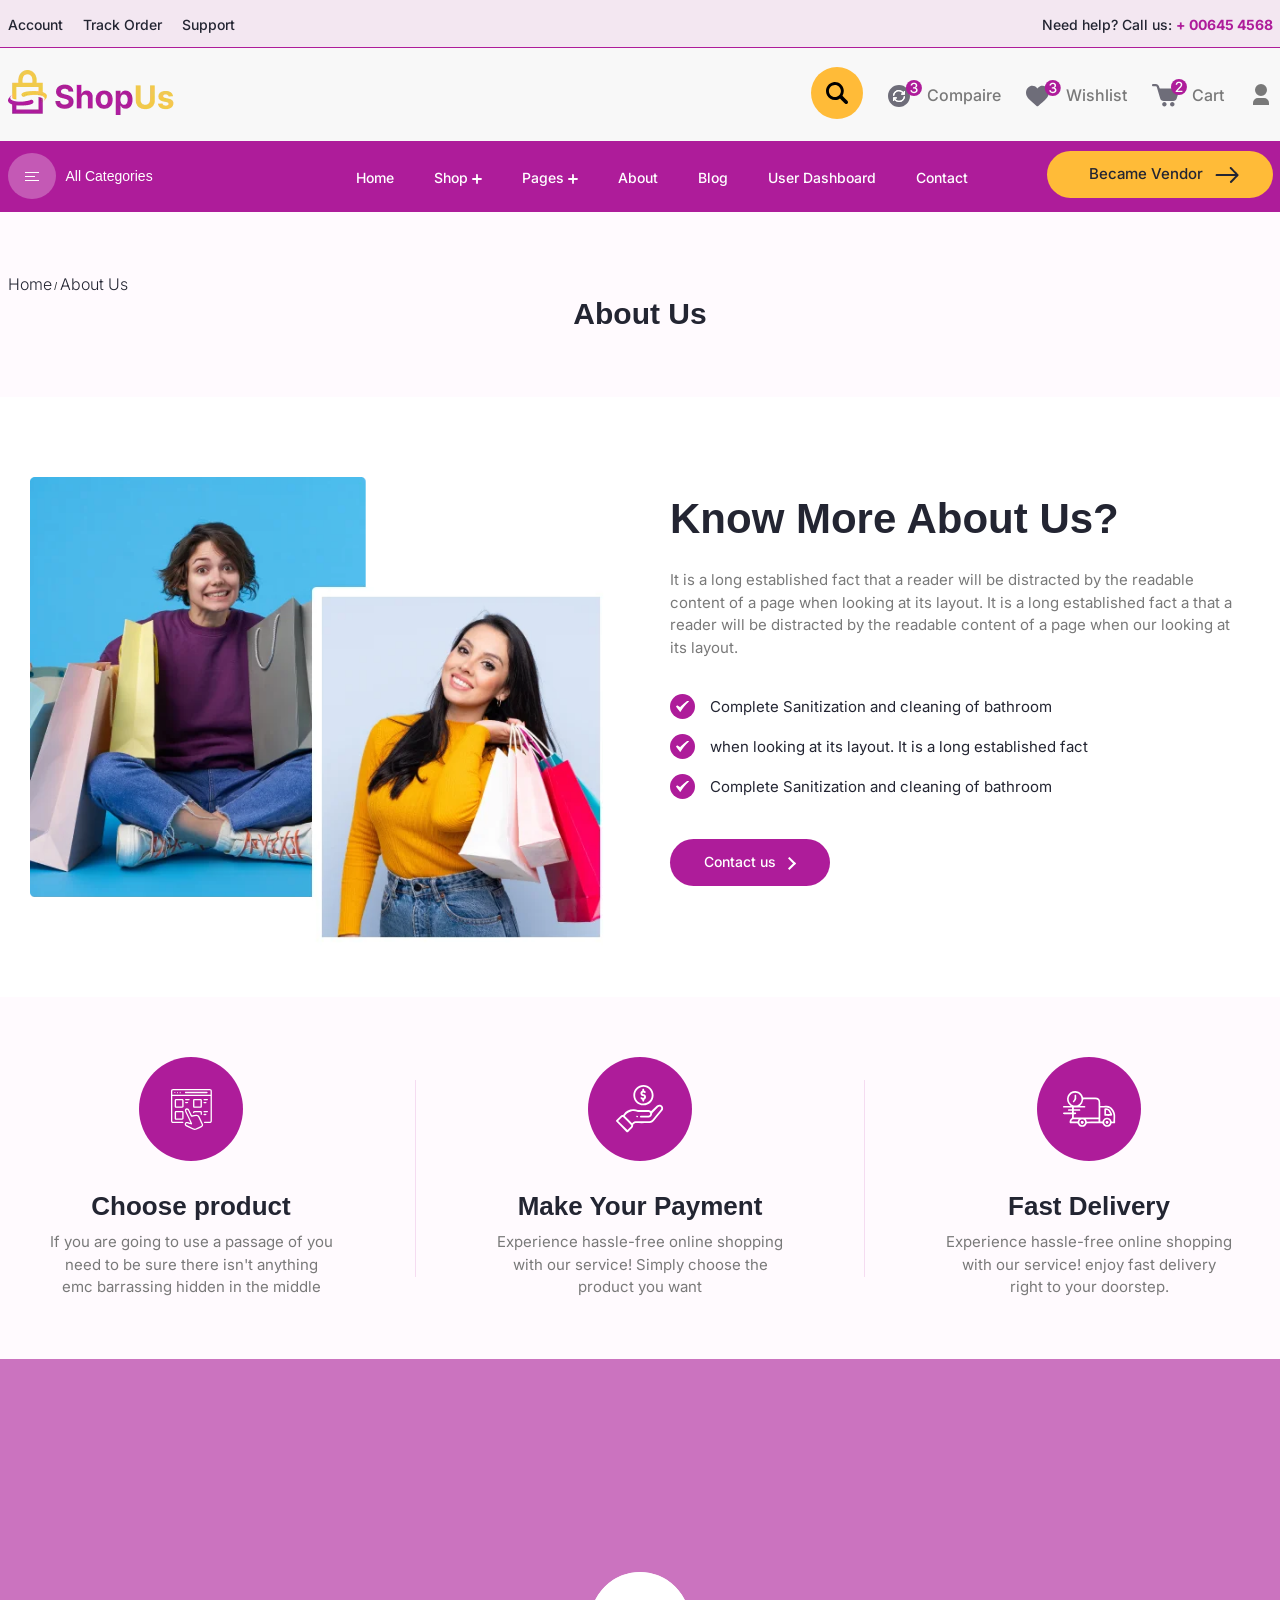
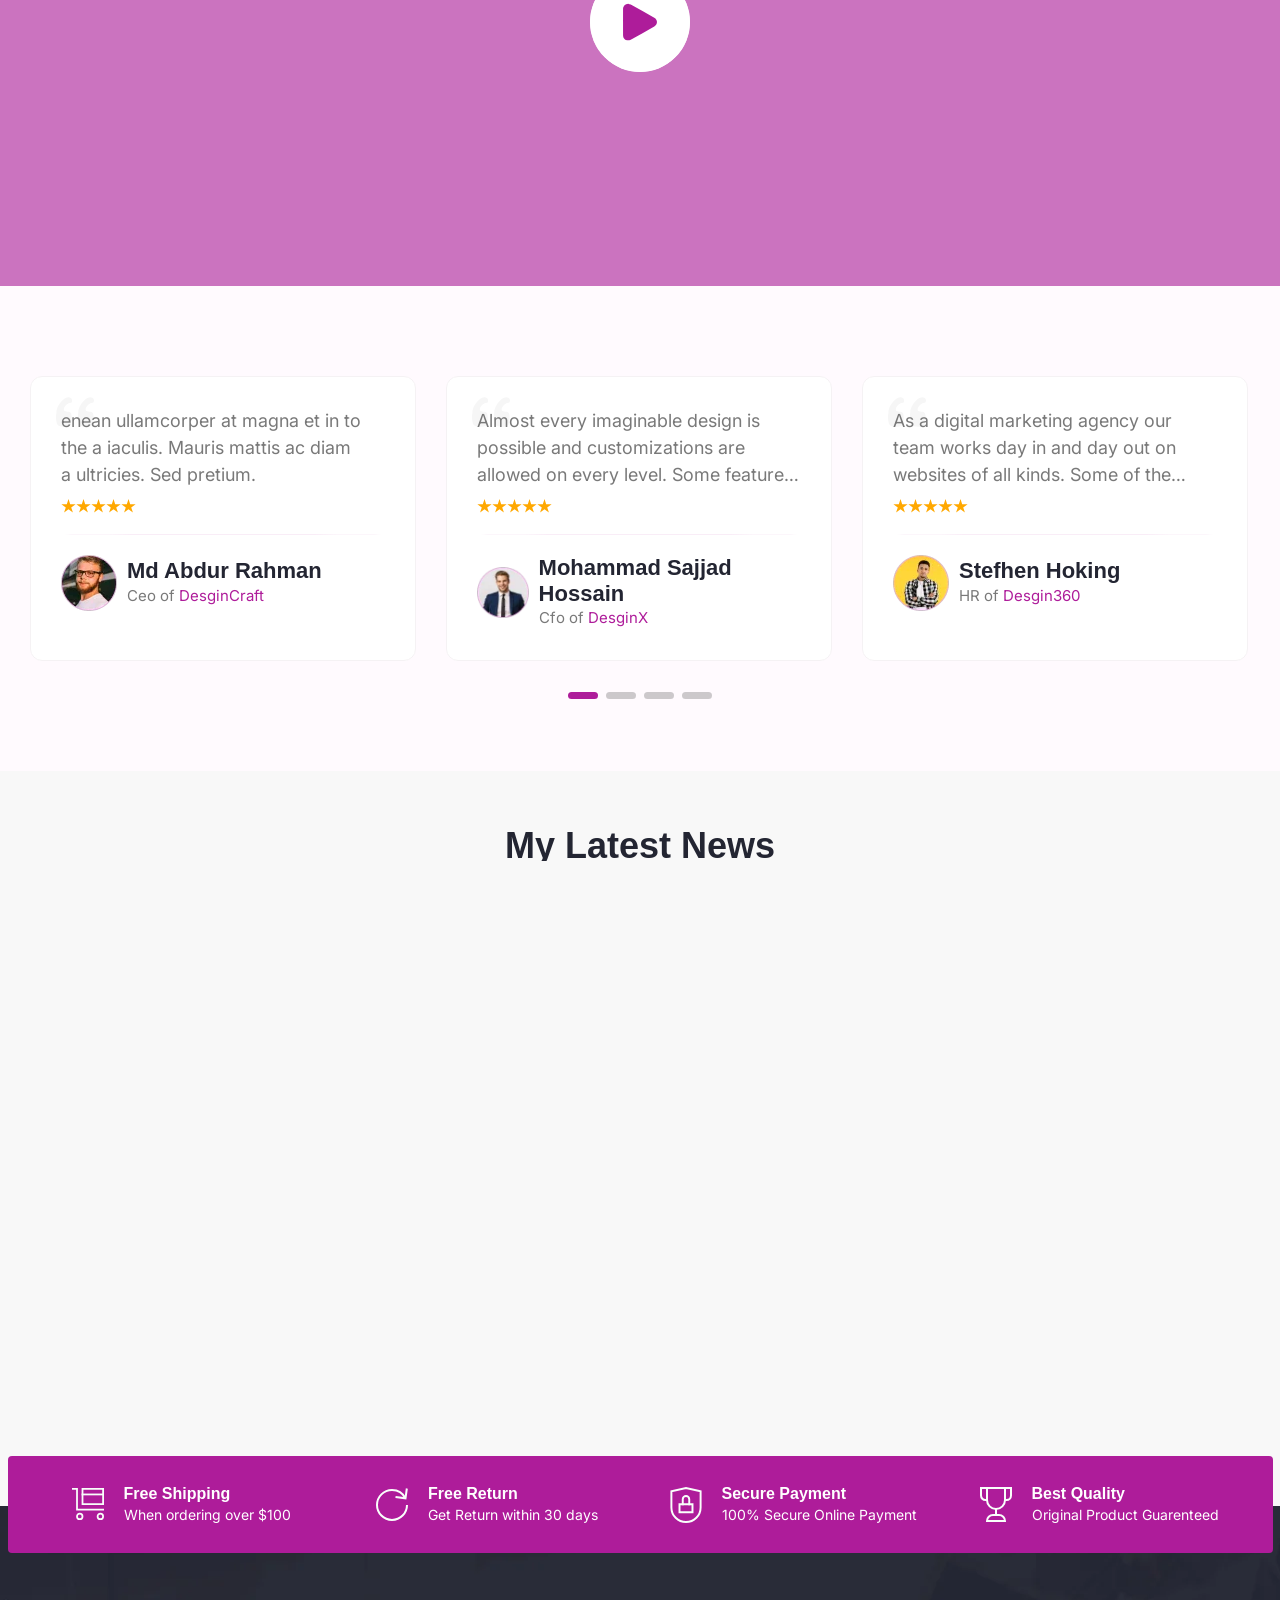
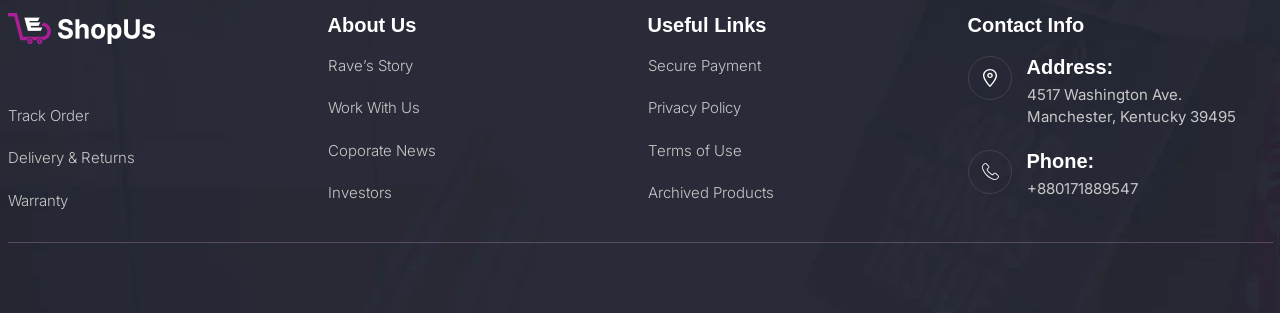
<file: about.html>
<!doctype html>
<html lang="en">


<!-- Mirrored from quomodothemes.website/html/shopus/about.html by HTTrack Website Copier/3.x [XR&CO'2014], Tue, 31 Dec 2024 13:16:30 GMT -->
<head>
    <meta charset="utf-8">
    <meta name="keywords"
        content="ShopUS, bootstrap-5, bootstrap, sass, css, HTML Template, HTML,html, bootstrap template, free template, figma, web design, web development,front end, bootstrap datepicker, bootstrap timepicker, javascript, ecommerce template">

    <meta name="viewport" content="width=device-width, initial-scale=1">

    <link rel="icon" href="assets/images/homepage-one/icon.png">

    <!--title  -->
    <title>Shopus | About Us</title>


    <!--------------- swiper-css ---------------->
    <link rel="stylesheet" href="css/swiper10-bundle.min.css">

    <!--------------- bootstrap-css ---------------->
    <link rel="stylesheet" href="css/bootstrap-5.3.2.min.css">

    <!---------------------- Range Slider ------------------->
    <link rel="stylesheet" href="css/nouislider.min.css">

    <!---------------------- Scroll ------------------->
    <link rel="stylesheet" href="css/aos-3.0.0.css">

    <!--------------- additional-css ---------------->
    <link rel="stylesheet" href="css/style.css">



</head>

<body>

    <!--------------- header-section --------------->
    <header id="header" class="header">
        <div class="header-top-section">
            <div class="container">
                <div class="header-top">
                    <div class="header-profile">
                        <a href="user-profile.html"><span>Account</span></a>
                        <a href="order.html"><span>Track Order</span></a>
                        <a href="faq.html"><span>Support</span></a>
                    </div>
                    <div class="header-contact d-none d-lg-block">
                        <a href="#">
                            <span>Need help? Call us:</span>
                            <span class="contact-number">+ 00645 4568</span>
                        </a>
                    </div>
                </div>
            </div>
        </div>
        <div class="header-center-section d-none d-lg-block">
            <div class="container">
                <div class="header-center">
                    <div class="logo">
                        <a href="index.html">
                            <img src="assets/images/logos/logo.webp" alt="logo">
                        </a>
                    </div>
                    <div class="header-cart-items">
                       <div class="header-search">
                            <button class="header-search-btn" onclick="modalAction('.search')">
                                <span>
                                    <svg width="22" height="22" viewBox="0 0 22 22" fill="none"
                                        xmlns="http://www.w3.org/2000/svg">
                                        <path
                                            d="M13.9708 16.4151C12.5227 17.4021 10.9758 17.9723 9.27353 18.0062C5.58462 18.0802 2.75802 16.483 1.05056 13.1945C-1.76315 7.77253 1.33485 1.37571 7.25086 0.167548C12.2281 -0.848249 17.2053 2.87895 17.7198 7.98579C17.9182 9.95558 17.5566 11.7939 16.5852 13.5061C16.4512 13.742 16.483 13.8725 16.6651 14.0553C18.2412 15.6386 19.8112 17.2272 21.3735 18.8244C22.1826 19.6513 22.2058 20.7559 21.456 21.4932C20.7697 22.1678 19.7047 22.1747 18.9764 21.4793C18.3623 20.8917 17.7774 20.2737 17.1796 19.6688C16.118 18.5929 15.0564 17.5153 13.9708 16.4151ZM2.89545 9.0364C2.91692 12.4172 5.59664 15.1164 8.91967 15.1042C12.2384 15.092 14.9138 12.3493 14.8889 8.98505C14.864 5.63213 12.1826 2.92508 8.89047 2.92857C5.58204 2.93118 2.87397 5.68958 2.89545 9.0364Z"
                                            fill="black" />
                                    </svg>
                                </span>
                            </button>
                            <div class="modal-wrapper search">
                                <div onclick="modalAction('.search')" class="anywhere-away"></div>

                                <!-- change this -->
                                <div class="modal-main">
                                    <div class="wrapper-close-btn" onclick="modalAction('.search')">
                                        <span>
                                            <svg xmlns="http://www.w3.org/2000/svg" fill="none" viewBox="0 0 24 24"
                                                stroke-width="1.5" stroke="red" class="w-6 h-6">
                                                <path stroke-linecap="round" stroke-linejoin="round"
                                                    d="M6 18L18 6M6 6l12 12"></path>
                                            </svg>
                                        </span>
                                    </div>
                                    <div class="wrapper-main">
                                        <div class="search-section">
                                            <input type="text" placeholder="Search Products.........">
                                            <div class="divider"></div>
                                            <button type="button">All Categories</button>
                                            <a href="#" class="shop-btn">Search</a>
                                        </div>
                                    </div>
                                </div>

                                <!-- change this -->

                            </div>
                        </div>
                        <div class="header-compaire">
                            <a href="compaire.html" class="cart-item">
                                <span>
                                    <svg width="34" height="27" viewBox="0 0 34 27" fill="none"
                                        xmlns="http://www.w3.org/2000/svg">
                                        <path
                                            d="M22 16.0094C21.997 22.0881 17.0653 27.007 10.9802 27C4.90444 26.9931 -0.00941233 22.0569 1.3538e-05 15.9688C0.00943941 9.89602 4.95157 4.98663 11.0422 5.00003C17.0961 5.01342 22.003 9.94315 22 16.0094ZM6.16553 15.7812C6.40365 12.6236 8.72192 11.2861 10.5868 11.1993C12.3305 11.1179 14.4529 12.3353 14.7465 13.6143C14.2425 13.6143 13.7459 13.6143 13.2429 13.6143C13.2429 14.0241 13.2429 14.3986 13.2429 14.7975C14.308 14.7975 15.3374 14.8064 16.3668 14.793C16.7805 14.7876 17.0102 14.5291 17.0147 14.1005C17.0221 13.3414 17.0172 12.5824 17.0172 11.8234C17.0172 11.558 17.0172 11.2925 17.0172 11.0311C16.5836 11.0311 16.2165 11.0311 15.7908 11.0311C15.7908 11.6046 15.7908 12.1572 15.7908 12.7937C13.9379 10.0444 10.8447 9.4545 8.48578 10.4824C6.21811 11.4706 4.90792 13.847 5.04682 15.7817C5.40997 15.7812 5.77609 15.7812 6.16553 15.7812ZM15.8191 16.2178C15.7581 17.4576 15.3498 18.547 14.4742 19.4286C13.5976 20.3111 12.5265 20.772 11.2858 20.8008C9.57472 20.8405 7.568 19.6424 7.2495 18.3892C7.75403 18.3892 8.25013 18.3892 8.76012 18.3892C8.76012 17.9809 8.76012 17.6064 8.76012 17.2041C7.68458 17.2041 6.64178 17.1921 5.59997 17.21C5.19962 17.2169 5.00069 17.4839 4.99771 17.9442C4.99176 18.803 4.99573 19.6612 4.99573 20.52C4.99573 20.6698 4.99573 20.8196 4.99573 20.964C5.4318 20.964 5.79692 20.964 6.20224 20.964C6.20224 20.3895 6.20224 19.8418 6.20224 19.1686C7.07984 20.4912 8.16976 21.3465 9.58216 21.7617C11.0184 22.1839 12.4114 22.0494 13.7548 21.4035C15.8191 20.4113 17.0946 18.1466 16.9507 16.2178C16.5861 16.2178 16.2209 16.2178 15.8191 16.2178Z"
                                            fill="#6E6D79" />
                                        <path
                                            d="M6.16568 15.7814C5.77624 15.7814 5.41062 15.7814 5.04648 15.7814C4.90757 13.8471 6.21777 11.4703 8.48543 10.482C10.8444 9.45411 13.9376 10.044 15.7905 12.7934C15.7905 12.1569 15.7905 11.6042 15.7905 11.0307C16.2161 11.0307 16.5833 11.0307 17.0168 11.0307C17.0168 11.2917 17.0168 11.5571 17.0168 11.823C17.0168 12.582 17.0218 13.341 17.0144 14.1001C17.0104 14.5287 16.7802 14.7877 16.3665 14.7926C15.3371 14.8055 14.3076 14.7971 13.2425 14.7971C13.2425 14.3982 13.2425 14.0237 13.2425 13.6139C13.7451 13.6139 14.2417 13.6139 14.7462 13.6139C14.4525 12.3355 12.3302 11.118 10.5864 11.1989C8.72207 11.2862 6.4038 12.6237 6.16568 15.7814Z"
                                            fill="white" />
                                        <path
                                            d="M15.8191 16.2178C16.2209 16.2178 16.5865 16.2178 16.9502 16.2178C17.094 18.1466 15.8186 20.4108 13.7543 21.4035C12.4109 22.0494 11.0178 22.1834 9.58161 21.7617C8.16971 21.3469 7.07978 20.4912 6.20169 19.1686C6.20169 19.8418 6.20169 20.3895 6.20169 20.9639C5.79687 20.9639 5.43125 20.9639 4.99518 20.9639C4.99518 20.8201 4.99518 20.6703 4.99518 20.5199C4.99518 19.6612 4.99121 18.8029 4.99716 17.9442C5.00014 17.4838 5.19907 17.2169 5.59943 17.21C6.64173 17.1916 7.68403 17.204 8.75957 17.204C8.75957 17.6064 8.75957 17.9809 8.75957 18.3892C8.25008 18.3892 7.75348 18.3892 7.24895 18.3892C7.56794 19.6428 9.57466 20.8404 11.2852 20.8007C12.526 20.772 13.597 20.3111 14.4736 19.4285C15.3492 18.547 15.758 17.457 15.8191 16.2178Z"
                                            fill="white" />
                                        <circle cx="25.9322" cy="8" r="8" fill="#AE1C9A" />
                                        <path
                                            d="M26.012 13.1392C25.3292 13.1392 24.7194 13.0215 24.1825 12.7862C23.6488 12.5509 23.2263 12.2244 22.9147 11.8068C22.6065 11.3859 22.4407 10.8987 22.4175 10.3452H23.9786C23.9985 10.6468 24.0996 10.9086 24.2819 11.1307C24.4675 11.3494 24.7094 11.5185 25.0077 11.6378C25.306 11.7571 25.6375 11.8168 26.0021 11.8168C26.4031 11.8168 26.7577 11.7472 27.066 11.608C27.3775 11.4687 27.6211 11.2749 27.7968 11.0263C27.9725 10.7744 28.0603 10.4844 28.0603 10.1562C28.0603 9.81487 27.9725 9.51491 27.7968 9.25639C27.6245 8.99455 27.3709 8.78906 27.0361 8.63991C26.7047 8.49077 26.3037 8.41619 25.833 8.41619H24.9729V7.16335H25.833C26.2109 7.16335 26.5423 7.09541 26.8273 6.95952C27.1157 6.82363 27.3411 6.63471 27.5035 6.39276C27.6659 6.14749 27.7471 5.8608 27.7471 5.53267C27.7471 5.2178 27.6758 4.94437 27.5333 4.71236C27.3941 4.47704 27.1952 4.29309 26.9367 4.16051C26.6815 4.02794 26.3799 3.96165 26.0319 3.96165C25.7004 3.96165 25.3906 4.02296 25.1022 4.1456C24.8172 4.26491 24.5852 4.43726 24.4062 4.66264C24.2272 4.88471 24.1311 5.15151 24.1178 5.46307H22.6313C22.6479 4.91288 22.8103 4.42898 23.1185 4.01136C23.4301 3.59375 23.8411 3.26728 24.3515 3.03196C24.8619 2.79664 25.4287 2.67898 26.0518 2.67898C26.7047 2.67898 27.2682 2.80658 27.7421 3.06179C28.2194 3.31368 28.5873 3.65009 28.8458 4.07102C29.1076 4.49195 29.2369 4.95265 29.2336 5.45312C29.2369 6.0232 29.0778 6.5071 28.7563 6.90483C28.4381 7.30256 28.0139 7.56937 27.4836 7.70526V7.7848C28.1597 7.88755 28.6834 8.15601 29.0546 8.5902C29.4291 9.02438 29.6147 9.56297 29.6114 10.206C29.6147 10.7661 29.459 11.2682 29.1441 11.7124C28.8326 12.1565 28.4067 12.5062 27.8664 12.7614C27.3262 13.0133 26.708 13.1392 26.012 13.1392Z"
                                            fill="#F9FFFB" />
                                    </svg>

                                </span>
                                <span class="cart-text ">
                                    Compaire
                                </span>
                            </a>
                        </div>
                        <div class="header-favourite">
                            <a href="wishlist.html" class="cart-item">
                                <span>
                                    <svg width="35" height="27" viewBox="0 0 35 27" fill="none"
                                        xmlns="http://www.w3.org/2000/svg">
                                        <path
                                            d="M11.4047 8.54989C11.6187 8.30247 11.8069 8.07783 12.0027 7.86001C15.0697 4.45162 20.3879 5.51717 22.1581 9.60443C23.4189 12.5161 22.8485 15.213 20.9965 17.6962C19.6524 19.498 17.95 20.9437 16.2722 22.4108C15.0307 23.4964 13.774 24.5642 12.5246 25.6408C11.6986 26.3523 11.1108 26.3607 10.2924 25.6397C8.05177 23.6657 5.79225 21.7125 3.59029 19.6964C2.35865 18.5686 1.33266 17.2553 0.638823 15.7086C-0.626904 12.8872 0.0324709 9.41204 2.22306 7.41034C4.84011 5.01855 8.81757 5.36918 11.1059 8.19281C11.1968 8.30475 11.2907 8.41404 11.4047 8.54989Z"
                                            fill="#6E6D79" />
                                        <circle cx="26.7662" cy="8" r="8" fill="#AE1C9A" />
                                        <path
                                            d="M26.846 13.1392C26.1632 13.1392 25.5534 13.0215 25.0164 12.7862C24.4828 12.5509 24.0602 12.2244 23.7487 11.8068C23.4404 11.3859 23.2747 10.8987 23.2515 10.3452H24.8126C24.8325 10.6468 24.9336 10.9086 25.1159 11.1307C25.3015 11.3494 25.5434 11.5185 25.8417 11.6378C26.14 11.7571 26.4715 11.8168 26.836 11.8168C27.2371 11.8168 27.5917 11.7472 27.9 11.608C28.2115 11.4687 28.4551 11.2749 28.6308 11.0263C28.8065 10.7744 28.8943 10.4844 28.8943 10.1562C28.8943 9.81487 28.8065 9.51491 28.6308 9.25639C28.4584 8.99455 28.2049 8.78906 27.8701 8.63991C27.5387 8.49077 27.1377 8.41619 26.667 8.41619H25.8069V7.16335H26.667C27.0448 7.16335 27.3763 7.09541 27.6613 6.95952C27.9497 6.82363 28.1751 6.63471 28.3375 6.39276C28.4999 6.14749 28.5811 5.8608 28.5811 5.53267C28.5811 5.2178 28.5098 4.94437 28.3673 4.71236C28.2281 4.47704 28.0292 4.29309 27.7707 4.16051C27.5155 4.02794 27.2139 3.96165 26.8659 3.96165C26.5344 3.96165 26.2245 4.02296 25.9362 4.1456C25.6511 4.26491 25.4191 4.43726 25.2402 4.66264C25.0612 4.88471 24.9651 5.15151 24.9518 5.46307H23.4653C23.4819 4.91288 23.6443 4.42898 23.9525 4.01136C24.2641 3.59375 24.6751 3.26728 25.1855 3.03196C25.6959 2.79664 26.2627 2.67898 26.8858 2.67898C27.5387 2.67898 28.1021 2.80658 28.5761 3.06179C29.0534 3.31368 29.4213 3.65009 29.6798 4.07102C29.9416 4.49195 30.0709 4.95265 30.0676 5.45312C30.0709 6.0232 29.9118 6.5071 29.5903 6.90483C29.2721 7.30256 28.8479 7.56937 28.3176 7.70526V7.7848C28.9937 7.88755 29.5174 8.15601 29.8886 8.5902C30.2631 9.02438 30.4487 9.56297 30.4454 10.206C30.4487 10.7661 30.293 11.2682 29.9781 11.7124C29.6665 12.1565 29.2406 12.5062 28.7004 12.7614C28.1601 13.0133 27.542 13.1392 26.846 13.1392Z"
                                            fill="#F9FFFB" />
                                    </svg>
                                </span>
                                <span class="cart-text">
                                    Wishlist
                                </span>
                            </a>
                        </div>
                        <div class="header-cart">
                            <a href="cart.html" class="cart-item">
                                <span>
                                    <svg width="35" height="28" viewBox="0 0 35 28" fill="none"
                                        xmlns="http://www.w3.org/2000/svg">
                                        <path
                                            d="M16.4444 21.897C14.8444 21.897 13.2441 21.8999 11.6441 21.8963C9.79233 21.892 8.65086 21.0273 8.12595 19.2489C7.04294 15.5794 5.95756 11.9107 4.87166 8.24203C4.6362 7.4468 4.37783 7.25412 3.55241 7.25175C2.7786 7.24964 2.00507 7.25754 1.23127 7.24911C0.512247 7.24148 0.0157813 6.79109 0.000242059 6.15064C-0.0160873 5.48281 0.475637 5.01689 1.23232 5.00873C2.11121 4.99952 2.99089 4.99214 3.86951 5.01268C5.36154 5.04769 6.52014 5.93215 6.96393 7.35415C7.14171 7.92378 7.34055 8.49026 7.46382 9.07201C7.54968 9.47713 7.77881 9.49661 8.10566 9.49582C11.8335 9.48897 15.5611 9.49134 19.2889 9.49134C21.0825 9.49134 22.8761 9.48108 24.6694 9.49503C26.0848 9.50608 27.0907 10.4906 27.0156 11.7778C27.0006 12.0363 26.925 12.2958 26.8473 12.5457C26.1317 14.8411 25.4124 17.1351 24.6879 19.4279C24.1851 21.0186 23.0223 21.8826 21.3504 21.8944C19.7151 21.906 18.0797 21.897 16.4444 21.897Z"
                                            fill="#6E6D79" />
                                        <path
                                            d="M12.4012 27.5161C11.167 27.5227 10.1488 26.524 10.1345 25.2928C10.1201 24.0419 11.1528 22.9982 12.3967 23.0066C13.6209 23.0151 14.6422 24.0404 14.6436 25.2623C14.6451 26.4855 13.6261 27.5095 12.4012 27.5161Z"
                                            fill="#6E6D79" />
                                        <path
                                            d="M22.509 25.2393C22.5193 26.4842 21.5393 27.4971 20.3064 27.5155C19.048 27.5342 18.0272 26.525 18.0277 25.2622C18.0279 24.0208 19.0214 23.0161 20.2572 23.0074C21.4877 22.9984 22.4988 24.0006 22.509 25.2393Z"
                                            fill="#6E6D79" />
                                        <circle cx="26.9523" cy="8" r="8" fill="#AE1C9A" />
                                        <path
                                            d="M23.7061 13V11.8864L27.1514 8.31676C27.5193 7.92898 27.8226 7.58925 28.0612 7.29759C28.3032 7.0026 28.4838 6.72254 28.6031 6.45739C28.7225 6.19223 28.7821 5.91051 28.7821 5.61222C28.7821 5.27415 28.7026 4.98248 28.5435 4.73722C28.3844 4.48864 28.1673 4.29806 27.8922 4.16548C27.6171 4.02959 27.3072 3.96165 26.9625 3.96165C26.5979 3.96165 26.2797 4.03622 26.008 4.18537C25.7362 4.33452 25.5274 4.54498 25.3815 4.81676C25.2357 5.08854 25.1628 5.40672 25.1628 5.77131H23.6962C23.6962 5.15151 23.8387 4.60961 24.1237 4.1456C24.4088 3.68158 24.7999 3.32197 25.297 3.06676C25.7942 2.80824 26.3593 2.67898 26.9923 2.67898C27.632 2.67898 28.1955 2.80658 28.6827 3.06179C29.1732 3.31368 29.556 3.65838 29.8311 4.09588C30.1062 4.53007 30.2438 5.0206 30.2438 5.56747C30.2438 5.94531 30.1725 6.31487 30.03 6.67614C29.8908 7.0374 29.6472 7.4401 29.2992 7.88423C28.9511 8.32505 28.4672 8.86032 27.8475 9.49006L25.824 11.608V11.6825H30.4078V13H23.7061Z"
                                            fill="#F9FFFB" />
                                    </svg>

                                </span>
                                <span class="cart-text">
                                    Cart
                                </span>
                            </a>
                            <div class="cart-submenu">
                                <div class="cart-wrapper-item">
                                    <div class="wrapper">
                                        <div class="wrapper-item">
                                            <div class="wrapper-img">
                                                <img src="assets/images/homepage-one/product-img/product-img-1.webp"
                                                    alt="img">
                                            </div>
                                            <div class="wrapper-content">
                                                <h5 class="wrapper-title">Classic Design Skart</h5>
                                                <div class="price">
                                                    <p class="new-price">$20.00</p>
                                                </div>
                                            </div>
                                        </div>
                                        <span class="close-btn">
                                            <svg viewBox="0 0 10 10" fill="none" class="fill-current"
                                                xmlns="http://www.w3.org/2000/svg">
                                                <path
                                                    d="M9.7 0.3C9.3 -0.1 8.7 -0.1 8.3 0.3L5 3.6L1.7 0.3C1.3 -0.1 0.7 -0.1 0.3 0.3C-0.1 0.7 -0.1 1.3 0.3 1.7L3.6 5L0.3 8.3C-0.1 8.7 -0.1 9.3 0.3 9.7C0.7 10.1 1.3 10.1 1.7 9.7L5 6.4L8.3 9.7C8.7 10.1 9.3 10.1 9.7 9.7C10.1 9.3 10.1 8.7 9.7 8.3L6.4 5L9.7 1.7C10.1 1.3 10.1 0.7 9.7 0.3Z">
                                                </path>
                                            </svg>
                                        </span>
                                    </div>
                                    <div class="wrapper">
                                        <div class="wrapper-item">
                                            <div class="wrapper-img">
                                                <img src="assets/images/homepage-one/product-img/product-img-2.webp"
                                                    alt="img">
                                            </div>
                                            <div class="wrapper-content">
                                                <h5 class="wrapper-title">Black Suit</h5>
                                                <div class="price">
                                                    <p class="new-price">$10.00</p>
                                                </div>
                                            </div>
                                        </div>
                                        <span class="close-btn">
                                            <svg viewBox="0 0 10 10" fill="none" class="fill-current"
                                                xmlns="http://www.w3.org/2000/svg">
                                                <path
                                                    d="M9.7 0.3C9.3 -0.1 8.7 -0.1 8.3 0.3L5 3.6L1.7 0.3C1.3 -0.1 0.7 -0.1 0.3 0.3C-0.1 0.7 -0.1 1.3 0.3 1.7L3.6 5L0.3 8.3C-0.1 8.7 -0.1 9.3 0.3 9.7C0.7 10.1 1.3 10.1 1.7 9.7L5 6.4L8.3 9.7C8.7 10.1 9.3 10.1 9.7 9.7C10.1 9.3 10.1 8.7 9.7 8.3L6.4 5L9.7 1.7C10.1 1.3 10.1 0.7 9.7 0.3Z">
                                                </path>
                                            </svg>
                                        </span>
                                    </div>
                                    <div class="wrapper">
                                        <div class="wrapper-item">
                                            <div class="wrapper-img">
                                                <img src="assets/images/homepage-one/product-img/product-img-3.webp"
                                                    alt="img">
                                            </div>
                                            <div class="wrapper-content">
                                                <h5 class="wrapper-title">Blue Party Dress</h5>
                                                <div class="price">
                                                    <p class="new-price">$15.00</p>
                                                </div>
                                            </div>
                                        </div>
                                        <span class="close-btn">
                                            <svg viewBox="0 0 10 10" fill="none" class="fill-current"
                                                xmlns="http://www.w3.org/2000/svg">
                                                <path
                                                    d="M9.7 0.3C9.3 -0.1 8.7 -0.1 8.3 0.3L5 3.6L1.7 0.3C1.3 -0.1 0.7 -0.1 0.3 0.3C-0.1 0.7 -0.1 1.3 0.3 1.7L3.6 5L0.3 8.3C-0.1 8.7 -0.1 9.3 0.3 9.7C0.7 10.1 1.3 10.1 1.7 9.7L5 6.4L8.3 9.7C8.7 10.1 9.3 10.1 9.7 9.7C10.1 9.3 10.1 8.7 9.7 8.3L6.4 5L9.7 1.7C10.1 1.3 10.1 0.7 9.7 0.3Z">
                                                </path>
                                            </svg>
                                        </span>
                                    </div>
                                    <div class="wrapper">
                                        <div class="wrapper-item">
                                            <div class="wrapper-img">
                                                <img src="assets/images/homepage-one/product-img/product-img-4.webp"
                                                    alt="img">
                                            </div>
                                            <div class="wrapper-content">
                                                <h5 class="wrapper-title">Classic Red Dress</h5>
                                                <div class="price">
                                                    <p class="new-price">$18.00</p>
                                                </div>
                                            </div>
                                        </div>
                                        <span class="close-btn">
                                            <svg viewBox="0 0 10 10" fill="none" class="fill-current"
                                                xmlns="http://www.w3.org/2000/svg">
                                                <path
                                                    d="M9.7 0.3C9.3 -0.1 8.7 -0.1 8.3 0.3L5 3.6L1.7 0.3C1.3 -0.1 0.7 -0.1 0.3 0.3C-0.1 0.7 -0.1 1.3 0.3 1.7L3.6 5L0.3 8.3C-0.1 8.7 -0.1 9.3 0.3 9.7C0.7 10.1 1.3 10.1 1.7 9.7L5 6.4L8.3 9.7C8.7 10.1 9.3 10.1 9.7 9.7C10.1 9.3 10.1 8.7 9.7 8.3L6.4 5L9.7 1.7C10.1 1.3 10.1 0.7 9.7 0.3Z">
                                                </path>
                                            </svg>
                                        </span>
                                    </div>

                                </div>
                                <div class="cart-wrapper-section">
                                    <div class="wrapper-line"></div>
                                    <div class="wrapper-subtotal">
                                        <h5 class="wrapper-title">Subtotal</h5>
                                        <h5 class="wrapper-title">$60</h5>
                                    </div>
                                    <div class="cart-btn">
                                        <a href="cart.html" class="shop-btn view-btn">View Cart</a>
                                        <a href="checkout.html" class="shop-btn checkout-btn">Checkout Now</a>
                                    </div>
                                </div>
                            </div>
                        </div>
                        <div class="header-user">
                            <a href="user-profile.html">
                                <span>
                                    <svg xmlns="http://www.w3.org/2000/svg" viewBox="0 0 24 24" width="24" height="24"
                                        class="fill-current">
                                        <path fill="none" d="M0 0h24v24H0z"></path>
                                        <path
                                            d="M20 22H4v-2a5 5 0 0 1 5-5h6a5 5 0 0 1 5 5v2zm-8-9a6 6 0 1 1 0-12 6 6 0 0 1 0 12z">
                                        </path>
                                    </svg>
                                </span>
                            </a>
                        </div>
                    </div>
                </div>
            </div>
        </div>

        <nav class="mobile-menu d-block d-lg-none">
            <div class="mobile-menu-header d-flex justify-content-between align-items-center">
                <button class="btn" type="button" data-bs-toggle="offcanvas" data-bs-target="#offcanvasWithBothOptions"
                    aria-controls="offcanvasWithBothOptions">
                    <span>
                        <svg width="14" height="9" viewBox="0 0 14 9" fill="none" xmlns="http://www.w3.org/2000/svg">
                            <rect width="14" height="1" fill="#1D1D1D" />
                            <rect y="8" width="14" height="1" fill="#1D1D1D" />
                            <rect y="4" width="10" height="1" fill="#1D1D1D" />
                        </svg>
                    </span>
                </button>
                <a href="index.html" class="mobile-header-logo">
                    <img src="assets/images/logos/logo.webp" alt="logo">
                </a>
                <a href="cart.html" class="header-cart cart-item">
                    <span>
                        <svg width="35" height="28" viewBox="0 0 35 28" fill="none" xmlns="http://www.w3.org/2000/svg">
                            <path
                                d="M16.4444 21.897C14.8444 21.897 13.2441 21.8999 11.6441 21.8963C9.79233 21.892 8.65086 21.0273 8.12595 19.2489C7.04294 15.5794 5.95756 11.9107 4.87166 8.24203C4.6362 7.4468 4.37783 7.25412 3.55241 7.25175C2.7786 7.24964 2.00507 7.25754 1.23127 7.24911C0.512247 7.24148 0.0157813 6.79109 0.000242059 6.15064C-0.0160873 5.48281 0.475637 5.01689 1.23232 5.00873C2.11121 4.99952 2.99089 4.99214 3.86951 5.01268C5.36154 5.04769 6.52014 5.93215 6.96393 7.35415C7.14171 7.92378 7.34055 8.49026 7.46382 9.07201C7.54968 9.47713 7.77881 9.49661 8.10566 9.49582C11.8335 9.48897 15.5611 9.49134 19.2889 9.49134C21.0825 9.49134 22.8761 9.48108 24.6694 9.49503C26.0848 9.50608 27.0907 10.4906 27.0156 11.7778C27.0006 12.0363 26.925 12.2958 26.8473 12.5457C26.1317 14.8411 25.4124 17.1351 24.6879 19.4279C24.1851 21.0186 23.0223 21.8826 21.3504 21.8944C19.7151 21.906 18.0797 21.897 16.4444 21.897Z"
                                fill="#6E6D79" />
                            <path
                                d="M12.4012 27.5161C11.167 27.5227 10.1488 26.524 10.1345 25.2928C10.1201 24.0419 11.1528 22.9982 12.3967 23.0066C13.6209 23.0151 14.6422 24.0404 14.6436 25.2623C14.6451 26.4855 13.6261 27.5095 12.4012 27.5161Z"
                                fill="#6E6D79" />
                            <path
                                d="M22.509 25.2393C22.5193 26.4842 21.5393 27.4971 20.3064 27.5155C19.048 27.5342 18.0272 26.525 18.0277 25.2622C18.0279 24.0208 19.0214 23.0161 20.2572 23.0074C21.4877 22.9984 22.4988 24.0006 22.509 25.2393Z"
                                fill="#6E6D79" />
                            <circle cx="26.9523" cy="8" r="8" fill="#AE1C9A" />
                            <path
                                d="M23.7061 13V11.8864L27.1514 8.31676C27.5193 7.92898 27.8226 7.58925 28.0612 7.29759C28.3032 7.0026 28.4838 6.72254 28.6031 6.45739C28.7225 6.19223 28.7821 5.91051 28.7821 5.61222C28.7821 5.27415 28.7026 4.98248 28.5435 4.73722C28.3844 4.48864 28.1673 4.29806 27.8922 4.16548C27.6171 4.02959 27.3072 3.96165 26.9625 3.96165C26.5979 3.96165 26.2797 4.03622 26.008 4.18537C25.7362 4.33452 25.5274 4.54498 25.3815 4.81676C25.2357 5.08854 25.1628 5.40672 25.1628 5.77131H23.6962C23.6962 5.15151 23.8387 4.60961 24.1237 4.1456C24.4088 3.68158 24.7999 3.32197 25.297 3.06676C25.7942 2.80824 26.3593 2.67898 26.9923 2.67898C27.632 2.67898 28.1955 2.80658 28.6827 3.06179C29.1732 3.31368 29.556 3.65838 29.8311 4.09588C30.1062 4.53007 30.2438 5.0206 30.2438 5.56747C30.2438 5.94531 30.1725 6.31487 30.03 6.67614C29.8908 7.0374 29.6472 7.4401 29.2992 7.88423C28.9511 8.32505 28.4672 8.86032 27.8475 9.49006L25.824 11.608V11.6825H30.4078V13H23.7061Z"
                                fill="#F9FFFB" />
                        </svg>

                    </span>
                </a>
            </div>

            <div class="offcanvas offcanvas-start" data-bs-scroll="true" tabindex="-1" id="offcanvasWithBothOptions">

                <div class="offcanvas-body">
                    <div class="header-top">
                        <div class="header-cart ">
                            <div class="header-compaire">
                                <a href="compaire.html" class="cart-item">
                                    <span>
                                        <svg width="34" height="27" viewBox="0 0 34 27" fill="none"
                                            xmlns="http://www.w3.org/2000/svg">
                                            <path
                                                d="M22 16.0094C21.997 22.0881 17.0653 27.007 10.9802 27C4.90444 26.9931 -0.00941233 22.0569 1.3538e-05 15.9688C0.00943941 9.89602 4.95157 4.98663 11.0422 5.00003C17.0961 5.01342 22.003 9.94315 22 16.0094ZM6.16553 15.7812C6.40365 12.6236 8.72192 11.2861 10.5868 11.1993C12.3305 11.1179 14.4529 12.3353 14.7465 13.6143C14.2425 13.6143 13.7459 13.6143 13.2429 13.6143C13.2429 14.0241 13.2429 14.3986 13.2429 14.7975C14.308 14.7975 15.3374 14.8064 16.3668 14.793C16.7805 14.7876 17.0102 14.5291 17.0147 14.1005C17.0221 13.3414 17.0172 12.5824 17.0172 11.8234C17.0172 11.558 17.0172 11.2925 17.0172 11.0311C16.5836 11.0311 16.2165 11.0311 15.7908 11.0311C15.7908 11.6046 15.7908 12.1572 15.7908 12.7937C13.9379 10.0444 10.8447 9.4545 8.48578 10.4824C6.21811 11.4706 4.90792 13.847 5.04682 15.7817C5.40997 15.7812 5.77609 15.7812 6.16553 15.7812ZM15.8191 16.2178C15.7581 17.4576 15.3498 18.547 14.4742 19.4286C13.5976 20.3111 12.5265 20.772 11.2858 20.8008C9.57472 20.8405 7.568 19.6424 7.2495 18.3892C7.75403 18.3892 8.25013 18.3892 8.76012 18.3892C8.76012 17.9809 8.76012 17.6064 8.76012 17.2041C7.68458 17.2041 6.64178 17.1921 5.59997 17.21C5.19962 17.2169 5.00069 17.4839 4.99771 17.9442C4.99176 18.803 4.99573 19.6612 4.99573 20.52C4.99573 20.6698 4.99573 20.8196 4.99573 20.964C5.4318 20.964 5.79692 20.964 6.20224 20.964C6.20224 20.3895 6.20224 19.8418 6.20224 19.1686C7.07984 20.4912 8.16976 21.3465 9.58216 21.7617C11.0184 22.1839 12.4114 22.0494 13.7548 21.4035C15.8191 20.4113 17.0946 18.1466 16.9507 16.2178C16.5861 16.2178 16.2209 16.2178 15.8191 16.2178Z"
                                                fill="#6E6D79" />
                                            <path
                                                d="M6.16568 15.7814C5.77624 15.7814 5.41062 15.7814 5.04648 15.7814C4.90757 13.8471 6.21777 11.4703 8.48543 10.482C10.8444 9.45411 13.9376 10.044 15.7905 12.7934C15.7905 12.1569 15.7905 11.6042 15.7905 11.0307C16.2161 11.0307 16.5833 11.0307 17.0168 11.0307C17.0168 11.2917 17.0168 11.5571 17.0168 11.823C17.0168 12.582 17.0218 13.341 17.0144 14.1001C17.0104 14.5287 16.7802 14.7877 16.3665 14.7926C15.3371 14.8055 14.3076 14.7971 13.2425 14.7971C13.2425 14.3982 13.2425 14.0237 13.2425 13.6139C13.7451 13.6139 14.2417 13.6139 14.7462 13.6139C14.4525 12.3355 12.3302 11.118 10.5864 11.1989C8.72207 11.2862 6.4038 12.6237 6.16568 15.7814Z"
                                                fill="white" />
                                            <path
                                                d="M15.8191 16.2178C16.2209 16.2178 16.5865 16.2178 16.9502 16.2178C17.094 18.1466 15.8186 20.4108 13.7543 21.4035C12.4109 22.0494 11.0178 22.1834 9.58161 21.7617C8.16971 21.3469 7.07978 20.4912 6.20169 19.1686C6.20169 19.8418 6.20169 20.3895 6.20169 20.9639C5.79687 20.9639 5.43125 20.9639 4.99518 20.9639C4.99518 20.8201 4.99518 20.6703 4.99518 20.5199C4.99518 19.6612 4.99121 18.8029 4.99716 17.9442C5.00014 17.4838 5.19907 17.2169 5.59943 17.21C6.64173 17.1916 7.68403 17.204 8.75957 17.204C8.75957 17.6064 8.75957 17.9809 8.75957 18.3892C8.25008 18.3892 7.75348 18.3892 7.24895 18.3892C7.56794 19.6428 9.57466 20.8404 11.2852 20.8007C12.526 20.772 13.597 20.3111 14.4736 19.4285C15.3492 18.547 15.758 17.457 15.8191 16.2178Z"
                                                fill="white" />
                                            <circle cx="25.9322" cy="8" r="8" fill="#AE1C9A" />
                                            <path
                                                d="M26.012 13.1392C25.3292 13.1392 24.7194 13.0215 24.1825 12.7862C23.6488 12.5509 23.2263 12.2244 22.9147 11.8068C22.6065 11.3859 22.4407 10.8987 22.4175 10.3452H23.9786C23.9985 10.6468 24.0996 10.9086 24.2819 11.1307C24.4675 11.3494 24.7094 11.5185 25.0077 11.6378C25.306 11.7571 25.6375 11.8168 26.0021 11.8168C26.4031 11.8168 26.7577 11.7472 27.066 11.608C27.3775 11.4687 27.6211 11.2749 27.7968 11.0263C27.9725 10.7744 28.0603 10.4844 28.0603 10.1562C28.0603 9.81487 27.9725 9.51491 27.7968 9.25639C27.6245 8.99455 27.3709 8.78906 27.0361 8.63991C26.7047 8.49077 26.3037 8.41619 25.833 8.41619H24.9729V7.16335H25.833C26.2109 7.16335 26.5423 7.09541 26.8273 6.95952C27.1157 6.82363 27.3411 6.63471 27.5035 6.39276C27.6659 6.14749 27.7471 5.8608 27.7471 5.53267C27.7471 5.2178 27.6758 4.94437 27.5333 4.71236C27.3941 4.47704 27.1952 4.29309 26.9367 4.16051C26.6815 4.02794 26.3799 3.96165 26.0319 3.96165C25.7004 3.96165 25.3906 4.02296 25.1022 4.1456C24.8172 4.26491 24.5852 4.43726 24.4062 4.66264C24.2272 4.88471 24.1311 5.15151 24.1178 5.46307H22.6313C22.6479 4.91288 22.8103 4.42898 23.1185 4.01136C23.4301 3.59375 23.8411 3.26728 24.3515 3.03196C24.8619 2.79664 25.4287 2.67898 26.0518 2.67898C26.7047 2.67898 27.2682 2.80658 27.7421 3.06179C28.2194 3.31368 28.5873 3.65009 28.8458 4.07102C29.1076 4.49195 29.2369 4.95265 29.2336 5.45312C29.2369 6.0232 29.0778 6.5071 28.7563 6.90483C28.4381 7.30256 28.0139 7.56937 27.4836 7.70526V7.7848C28.1597 7.88755 28.6834 8.15601 29.0546 8.5902C29.4291 9.02438 29.6147 9.56297 29.6114 10.206C29.6147 10.7661 29.459 11.2682 29.1441 11.7124C28.8326 12.1565 28.4067 12.5062 27.8664 12.7614C27.3262 13.0133 26.708 13.1392 26.012 13.1392Z"
                                                fill="#F9FFFB" />
                                        </svg>

                                    </span>
                                </a>
                            </div>
                            <div class="header-favourite">
                                <a href="wishlist.html" class="cart-item">
                                    <span>
                                        <svg width="35" height="27" viewBox="0 0 35 27" fill="none"
                                            xmlns="http://www.w3.org/2000/svg">
                                            <path
                                                d="M11.4047 8.54989C11.6187 8.30247 11.8069 8.07783 12.0027 7.86001C15.0697 4.45162 20.3879 5.51717 22.1581 9.60443C23.4189 12.5161 22.8485 15.213 20.9965 17.6962C19.6524 19.498 17.95 20.9437 16.2722 22.4108C15.0307 23.4964 13.774 24.5642 12.5246 25.6408C11.6986 26.3523 11.1108 26.3607 10.2924 25.6397C8.05177 23.6657 5.79225 21.7125 3.59029 19.6964C2.35865 18.5686 1.33266 17.2553 0.638823 15.7086C-0.626904 12.8872 0.0324709 9.41204 2.22306 7.41034C4.84011 5.01855 8.81757 5.36918 11.1059 8.19281C11.1968 8.30475 11.2907 8.41404 11.4047 8.54989Z"
                                                fill="#6E6D79" />
                                            <circle cx="26.7662" cy="8" r="8" fill="#AE1C9A" />
                                            <path
                                                d="M26.846 13.1392C26.1632 13.1392 25.5534 13.0215 25.0164 12.7862C24.4828 12.5509 24.0602 12.2244 23.7487 11.8068C23.4404 11.3859 23.2747 10.8987 23.2515 10.3452H24.8126C24.8325 10.6468 24.9336 10.9086 25.1159 11.1307C25.3015 11.3494 25.5434 11.5185 25.8417 11.6378C26.14 11.7571 26.4715 11.8168 26.836 11.8168C27.2371 11.8168 27.5917 11.7472 27.9 11.608C28.2115 11.4687 28.4551 11.2749 28.6308 11.0263C28.8065 10.7744 28.8943 10.4844 28.8943 10.1562C28.8943 9.81487 28.8065 9.51491 28.6308 9.25639C28.4584 8.99455 28.2049 8.78906 27.8701 8.63991C27.5387 8.49077 27.1377 8.41619 26.667 8.41619H25.8069V7.16335H26.667C27.0448 7.16335 27.3763 7.09541 27.6613 6.95952C27.9497 6.82363 28.1751 6.63471 28.3375 6.39276C28.4999 6.14749 28.5811 5.8608 28.5811 5.53267C28.5811 5.2178 28.5098 4.94437 28.3673 4.71236C28.2281 4.47704 28.0292 4.29309 27.7707 4.16051C27.5155 4.02794 27.2139 3.96165 26.8659 3.96165C26.5344 3.96165 26.2245 4.02296 25.9362 4.1456C25.6511 4.26491 25.4191 4.43726 25.2402 4.66264C25.0612 4.88471 24.9651 5.15151 24.9518 5.46307H23.4653C23.4819 4.91288 23.6443 4.42898 23.9525 4.01136C24.2641 3.59375 24.6751 3.26728 25.1855 3.03196C25.6959 2.79664 26.2627 2.67898 26.8858 2.67898C27.5387 2.67898 28.1021 2.80658 28.5761 3.06179C29.0534 3.31368 29.4213 3.65009 29.6798 4.07102C29.9416 4.49195 30.0709 4.95265 30.0676 5.45312C30.0709 6.0232 29.9118 6.5071 29.5903 6.90483C29.2721 7.30256 28.8479 7.56937 28.3176 7.70526V7.7848C28.9937 7.88755 29.5174 8.15601 29.8886 8.5902C30.2631 9.02438 30.4487 9.56297 30.4454 10.206C30.4487 10.7661 30.293 11.2682 29.9781 11.7124C29.6665 12.1565 29.2406 12.5062 28.7004 12.7614C28.1601 13.0133 27.542 13.1392 26.846 13.1392Z"
                                                fill="#F9FFFB" />
                                        </svg>
                                    </span>
                                </a>
                            </div>
                        </div>
                        <div class="shop-btn">
                            <button type="button" class="btn-close" data-bs-dismiss="offcanvas" aria-label="Close">

                            </button>
                        </div>
                    </div>
                    <div class="header-input">
                        <input type="text" placeholder="Search....">
                        <span>
                            <svg width="22" height="22" viewBox="0 0 22 22" fill="none"
                                xmlns="http://www.w3.org/2000/svg">
                                <path
                                    d="M13.9708 16.4151C12.5227 17.4021 10.9758 17.9723 9.27353 18.0062C5.58462 18.0802 2.75802 16.483 1.05056 13.1945C-1.76315 7.77253 1.33485 1.37571 7.25086 0.167548C12.2281 -0.848249 17.2053 2.87895 17.7198 7.98579C17.9182 9.95558 17.5566 11.7939 16.5852 13.5061C16.4512 13.742 16.483 13.8725 16.6651 14.0553C18.2412 15.6386 19.8112 17.2272 21.3735 18.8244C22.1826 19.6513 22.2058 20.7559 21.456 21.4932C20.7697 22.1678 19.7047 22.1747 18.9764 21.4793C18.3623 20.8917 17.7774 20.2737 17.1796 19.6688C16.118 18.5929 15.0564 17.5153 13.9708 16.4151ZM2.89545 9.0364C2.91692 12.4172 5.59664 15.1164 8.91967 15.1042C12.2384 15.092 14.9138 12.3493 14.8889 8.98505C14.864 5.63213 12.1826 2.92508 8.89047 2.92857C5.58204 2.93118 2.87397 5.68958 2.89545 9.0364Z"
                                    fill="black"></path>
                            </svg>
                        </span>
                    </div>

                    <div class="category-dropdown">
                        <ul class="category-list">
                            <li class="category-list-item">
                                <a href="product-sidebar.html">
                                    <div class="dropdown-item d-flex justify-content-between align-items-center">
                                        <div class="dropdown-list-item d-flex">
                                            <span class="dropdown-img">
                                                <img src="assets/images/homepage-one/category-img/dresses.webp"
                                                    alt="dress">
                                            </span>
                                            <span class="dropdown-text">
                                                Dresses
                                            </span>
                                        </div>
                                        <div class="drop-down-list-icon">
                                            <span>
                                                <svg width="6" height="9" viewBox="0 0 6 9" fill="none"
                                                    xmlns="http://www.w3.org/2000/svg">
                                                    <rect x="1.5" y="0.818359" width="5.78538" height="1.28564"
                                                        transform="rotate(45 1.5 0.818359)" />
                                                    <rect x="5.58984" y="4.90918" width="5.78538" height="1.28564"
                                                        transform="rotate(135 5.58984 4.90918)" />
                                                </svg>
                                            </span>
                                        </div>
                                    </div>
                                </a>
                            </li>
                            <li class="category-list-item">
                                <a href="product-sidebar.html">
                                    <div class="dropdown-item d-flex justify-content-between align-items-center">
                                        <div class="dropdown-list-item d-flex">
                                            <span class="dropdown-img">
                                                <img src="assets/images/homepage-one/category-img/bags.webp"
                                                    alt="Bags">
                                            </span>
                                            <span class="dropdown-text">
                                                Bags
                                            </span>
                                        </div>
                                        <div class="drop-down-list-icon">
                                            <span>
                                                <svg width="6" height="9" viewBox="0 0 6 9" fill="none"
                                                    xmlns="http://www.w3.org/2000/svg">
                                                    <rect x="1.5" y="0.818359" width="5.78538" height="1.28564"
                                                        transform="rotate(45 1.5 0.818359)" />
                                                    <rect x="5.58984" y="4.90918" width="5.78538" height="1.28564"
                                                        transform="rotate(135 5.58984 4.90918)" />
                                                </svg>
                                            </span>
                                        </div>
                                    </div>
                                </a>
                            </li>
                            <li class="category-list-item">
                                <a href="product-sidebar.html">
                                    <div class="dropdown-item d-flex justify-content-between align-items-center">
                                        <div class="dropdown-list-item d-flex">
                                            <span class="dropdown-img">
                                                <img src="assets/images/homepage-one/category-img/sweaters.webp"
                                                    alt="sweaters">
                                            </span>
                                            <span class="dropdown-text">
                                                Sweaters
                                            </span>
                                        </div>
                                        <div class="drop-down-list-icon">
                                            <span>
                                                <svg width="6" height="9" viewBox="0 0 6 9" fill="none"
                                                    xmlns="http://www.w3.org/2000/svg">
                                                    <rect x="1.5" y="0.818359" width="5.78538" height="1.28564"
                                                        transform="rotate(45 1.5 0.818359)" />
                                                    <rect x="5.58984" y="4.90918" width="5.78538" height="1.28564"
                                                        transform="rotate(135 5.58984 4.90918)" />
                                                </svg>
                                            </span>
                                        </div>
                                    </div>
                                </a>
                            </li>
                            <li class="category-list-item">
                                <a href="product-sidebar.html">
                                    <div class="dropdown-item d-flex justify-content-between align-items-center">
                                        <div class="dropdown-list-item d-flex">
                                            <span class="dropdown-img">
                                                <img src="assets/images/homepage-one/category-img/shoes.webp"
                                                    alt="sweaters">
                                            </span>
                                            <span class="dropdown-text">
                                                Boots
                                            </span>
                                        </div>
                                        <div class="drop-down-list-icon">
                                            <span>
                                                <svg width="6" height="9" viewBox="0 0 6 9" fill="none"
                                                    xmlns="http://www.w3.org/2000/svg">
                                                    <rect x="1.5" y="0.818359" width="5.78538" height="1.28564"
                                                        transform="rotate(45 1.5 0.818359)" />
                                                    <rect x="5.58984" y="4.90918" width="5.78538" height="1.28564"
                                                        transform="rotate(135 5.58984 4.90918)" />
                                                </svg>
                                            </span>
                                        </div>
                                    </div>
                                </a>
                            </li>
                            <li class="category-list-item">
                                <a href="product-sidebar.html">
                                    <div class="dropdown-item d-flex justify-content-between align-items-center">
                                        <div class="dropdown-list-item d-flex">
                                            <span class="dropdown-img">
                                                <img src="assets/images/homepage-one/category-img/gift.webp"
                                                    alt="gift">
                                            </span>
                                            <span class="dropdown-text">
                                                Gifts
                                            </span>
                                        </div>
                                        <div class="drop-down-list-icon">
                                            <span>
                                                <svg width="6" height="9" viewBox="0 0 6 9" fill="none"
                                                    xmlns="http://www.w3.org/2000/svg">
                                                    <rect x="1.5" y="0.818359" width="5.78538" height="1.28564"
                                                        transform="rotate(45 1.5 0.818359)" />
                                                    <rect x="5.58984" y="4.90918" width="5.78538" height="1.28564"
                                                        transform="rotate(135 5.58984 4.90918)" />
                                                </svg>
                                            </span>
                                        </div>
                                    </div>
                                </a>
                            </li>
                            <li class="category-list-item">
                                <a href="product-sidebar.html">
                                    <div class="dropdown-item d-flex justify-content-between align-items-center">
                                        <div class="dropdown-list-item d-flex">
                                            <span class="dropdown-img">
                                                <img src="assets/images/homepage-one/category-img/sneakers.webp"
                                                    alt="sneakers">
                                            </span>
                                            <span class="dropdown-text">
                                                Sneakers
                                            </span>
                                        </div>
                                        <div class="drop-down-list-icon">
                                            <span>
                                                <svg width="6" height="9" viewBox="0 0 6 9" fill="none"
                                                    xmlns="http://www.w3.org/2000/svg">
                                                    <rect x="1.5" y="0.818359" width="5.78538" height="1.28564"
                                                        transform="rotate(45 1.5 0.818359)" />
                                                    <rect x="5.58984" y="4.90918" width="5.78538" height="1.28564"
                                                        transform="rotate(135 5.58984 4.90918)" />
                                                </svg>
                                            </span>
                                        </div>
                                    </div>
                                </a>
                            </li>
                            <li class="category-list-item">
                                <a href="product-sidebar.html">
                                    <div class="dropdown-item d-flex justify-content-between align-items-center">
                                        <div class="dropdown-list-item d-flex">
                                            <span class="dropdown-img">
                                                <img src="assets/images/homepage-one/category-img/watch.webp"
                                                    alt="watch">
                                            </span>
                                            <span class="dropdown-text">
                                                Watches
                                            </span>
                                        </div>
                                        <div class="drop-down-list-icon">
                                            <span>
                                                <svg width="6" height="9" viewBox="0 0 6 9" fill="none"
                                                    xmlns="http://www.w3.org/2000/svg">
                                                    <rect x="1.5" y="0.818359" width="5.78538" height="1.28564"
                                                        transform="rotate(45 1.5 0.818359)" />
                                                    <rect x="5.58984" y="4.90918" width="5.78538" height="1.28564"
                                                        transform="rotate(135 5.58984 4.90918)" />
                                                </svg>
                                            </span>
                                        </div>
                                    </div>
                                </a>
                            </li>
                            <li class="category-list-item">
                                <a href="product-sidebar.html">
                                    <div class="dropdown-item d-flex justify-content-between align-items-center">
                                        <div class="dropdown-list-item d-flex">
                                            <span class="dropdown-img">
                                                <img src="assets/images/homepage-one/category-img/ring.webp"
                                                    alt="ring">
                                            </span>
                                            <span class="dropdown-text">
                                                Gold Ring
                                            </span>
                                        </div>
                                        <div class="drop-down-list-icon">
                                            <span>
                                                <svg width="6" height="9" viewBox="0 0 6 9" fill="none"
                                                    xmlns="http://www.w3.org/2000/svg">
                                                    <rect x="1.5" y="0.818359" width="5.78538" height="1.28564"
                                                        transform="rotate(45 1.5 0.818359)" />
                                                    <rect x="5.58984" y="4.90918" width="5.78538" height="1.28564"
                                                        transform="rotate(135 5.58984 4.90918)" />
                                                </svg>
                                            </span>
                                        </div>
                                    </div>
                                </a>
                            </li>
                            <li class="category-list-item">
                                <a href="product-sidebar.html">
                                    <div class="dropdown-item d-flex justify-content-between align-items-center">
                                        <div class="dropdown-list-item d-flex">
                                            <span class="dropdown-img">
                                                <img src="assets/images/homepage-one/category-img/cap.webp" alt="cap">
                                            </span>
                                            <span class="dropdown-text">
                                                Cap
                                            </span>
                                        </div>
                                        <div class="drop-down-list-icon">
                                            <span>
                                                <svg width="6" height="9" viewBox="0 0 6 9" fill="none"
                                                    xmlns="http://www.w3.org/2000/svg">
                                                    <rect x="1.5" y="0.818359" width="5.78538" height="1.28564"
                                                        transform="rotate(45 1.5 0.818359)" />
                                                    <rect x="5.58984" y="4.90918" width="5.78538" height="1.28564"
                                                        transform="rotate(135 5.58984 4.90918)" />
                                                </svg>
                                            </span>
                                        </div>
                                    </div>
                                </a>
                            </li>
                            <li class="category-list-item">
                                <a href="product-sidebar.html">
                                    <div class="dropdown-item d-flex justify-content-between align-items-center">
                                        <div class="dropdown-list-item d-flex">
                                            <span class="dropdown-img">
                                                <img src="assets/images/homepage-one/category-img/glass.webp"
                                                    alt="glass">
                                            </span>
                                            <span class="dropdown-text">
                                                Sunglasses
                                            </span>
                                        </div>
                                        <div class="drop-down-list-icon">
                                            <span>
                                                <svg width="6" height="9" viewBox="0 0 6 9" fill="none"
                                                    xmlns="http://www.w3.org/2000/svg">
                                                    <rect x="1.5" y="0.818359" width="5.78538" height="1.28564"
                                                        transform="rotate(45 1.5 0.818359)" />
                                                    <rect x="5.58984" y="4.90918" width="5.78538" height="1.28564"
                                                        transform="rotate(135 5.58984 4.90918)" />
                                                </svg>
                                            </span>
                                        </div>
                                    </div>
                                </a>
                            </li>
                            <li class="category-list-item">
                                <a href="product-sidebar.html">
                                    <div class="dropdown-item d-flex justify-content-between align-items-center">
                                        <div class="dropdown-list-item d-flex">
                                            <span class="dropdown-img">
                                                <img src="assets/images/homepage-one/category-img/baby.webp"
                                                    alt="baby">
                                            </span>
                                            <span class="dropdown-text">
                                                Baby Shop
                                            </span>
                                        </div>
                                        <div class="drop-down-list-icon">
                                            <span>
                                                <svg width="6" height="9" viewBox="0 0 6 9" fill="none"
                                                    xmlns="http://www.w3.org/2000/svg">
                                                    <rect x="1.5" y="0.818359" width="5.78538" height="1.28564"
                                                        transform="rotate(45 1.5 0.818359)" />
                                                    <rect x="5.58984" y="4.90918" width="5.78538" height="1.28564"
                                                        transform="rotate(135 5.58984 4.90918)" />
                                                </svg>
                                            </span>
                                        </div>
                                    </div>
                                </a>
                            </li>
                        </ul>
                    </div>
                </div>
            </div>
        </nav>

        <div class="header-bottom d-lg-block d-none">
            <div class="container">
                <div class="header-nav">
                    <div class="category-menu-section position-relative">
                        <div class="empty position-fixed" onclick="tooglmenu()"></div>
                        <button class="dropdown-btn" onclick="tooglmenu()">
                            <span class="dropdown-icon">
                                <svg width="14" height="9" viewBox="0 0 14 9" fill="none"
                                    xmlns="http://www.w3.org/2000/svg">
                                    <rect width="14" height="1" />
                                    <rect y="8" width="14" height="1" />
                                    <rect y="4" width="10" height="1" />
                                </svg>
                            </span>
                            <span class="list-text">
                                All Categories
                            </span>
                        </button>
                        <div class="category-dropdown position-absolute" id="subMenu">
                            <ul class="category-list">
                                <li class="category-list-item">
                                    <a href="product-sidebar.html">
                                        <div class="dropdown-item">
                                            <div class="dropdown-list-item">
                                                <span class="dropdown-img">
                                                    <img src="assets/images/homepage-one/category-img/dresses.webp"
                                                        alt="dress">
                                                </span>
                                                <span class="dropdown-text">
                                                    Dresses
                                                </span>
                                            </div>
                                            <div class="drop-down-list-icon">
                                                <span>
                                                    <svg width="6" height="9" viewBox="0 0 6 9" fill="none"
                                                        xmlns="http://www.w3.org/2000/svg">
                                                        <rect x="1.5" y="0.818359" width="5.78538" height="1.28564"
                                                            transform="rotate(45 1.5 0.818359)" fill="#1D1D1D" />
                                                        <rect x="5.58984" y="4.90918" width="5.78538" height="1.28564"
                                                            transform="rotate(135 5.58984 4.90918)" fill="#1D1D1D" />
                                                    </svg>
                                                </span>
                                            </div>
                                        </div>
                                    </a>
                                </li>
                                <li class="category-list-item">
                                    <a href="product-sidebar.html">
                                        <div class="dropdown-item d-flex justify-content-between align-items-center">
                                            <div class="dropdown-list-item d-flex">
                                                <span class="dropdown-img">
                                                    <img src="assets/images/homepage-one/category-img/bags.webp"
                                                        alt="Bags">
                                                </span>
                                                <span class="dropdown-text">
                                                    Bags
                                                </span>
                                            </div>
                                            <div class="drop-down-list-icon">
                                                <span>
                                                    <svg width="6" height="9" viewBox="0 0 6 9" fill="none"
                                                        xmlns="http://www.w3.org/2000/svg">
                                                        <rect x="1.5" y="0.818359" width="5.78538" height="1.28564"
                                                            transform="rotate(45 1.5 0.818359)" />
                                                        <rect x="5.58984" y="4.90918" width="5.78538" height="1.28564"
                                                            transform="rotate(135 5.58984 4.90918)" />
                                                    </svg>
                                                </span>
                                            </div>
                                        </div>
                                    </a>
                                </li>
                                <li class="category-list-item">
                                    <a href="product-sidebar.html">
                                        <div class="dropdown-item d-flex justify-content-between align-items-center">
                                            <div class="dropdown-list-item d-flex">
                                                <span class="dropdown-img">
                                                    <img src="assets/images/homepage-one/category-img/sweaters.webp"
                                                        alt="sweaters">
                                                </span>
                                                <span class="dropdown-text">
                                                    Sweaters
                                                </span>
                                            </div>
                                            <div class="drop-down-list-icon">
                                                <span>
                                                    <svg width="6" height="9" viewBox="0 0 6 9" fill="none"
                                                        xmlns="http://www.w3.org/2000/svg">
                                                        <rect x="1.5" y="0.818359" width="5.78538" height="1.28564"
                                                            transform="rotate(45 1.5 0.818359)" />
                                                        <rect x="5.58984" y="4.90918" width="5.78538" height="1.28564"
                                                            transform="rotate(135 5.58984 4.90918)" />
                                                    </svg>
                                                </span>
                                            </div>
                                        </div>
                                    </a>
                                </li>
                                <li class="category-list-item">
                                    <a href="product-sidebar.html">
                                        <div class="dropdown-item d-flex justify-content-between align-items-center">
                                            <div class="dropdown-list-item d-flex">
                                                <span class="dropdown-img">
                                                    <img src="assets/images/homepage-one/category-img/shoes.webp"
                                                        alt="sweaters">
                                                </span>
                                                <span class="dropdown-text">
                                                    Boots
                                                </span>
                                            </div>
                                            <div class="drop-down-list-icon">
                                                <span>
                                                    <svg width="6" height="9" viewBox="0 0 6 9" fill="none"
                                                        xmlns="http://www.w3.org/2000/svg">
                                                        <rect x="1.5" y="0.818359" width="5.78538" height="1.28564"
                                                            transform="rotate(45 1.5 0.818359)" />
                                                        <rect x="5.58984" y="4.90918" width="5.78538" height="1.28564"
                                                            transform="rotate(135 5.58984 4.90918)" />
                                                    </svg>
                                                </span>
                                            </div>
                                        </div>
                                    </a>
                                </li>
                                <li class="category-list-item">
                                    <a href="product-sidebar.html">
                                        <div class="dropdown-item d-flex justify-content-between align-items-center">
                                            <div class="dropdown-list-item d-flex">
                                                <span class="dropdown-img">
                                                    <img src="assets/images/homepage-one/category-img/gift.webp"
                                                        alt="gift">
                                                </span>
                                                <span class="dropdown-text">
                                                    Gifts
                                                </span>
                                            </div>
                                            <div class="drop-down-list-icon">
                                                <span>
                                                    <svg width="6" height="9" viewBox="0 0 6 9" fill="none"
                                                        xmlns="http://www.w3.org/2000/svg">
                                                        <rect x="1.5" y="0.818359" width="5.78538" height="1.28564"
                                                            transform="rotate(45 1.5 0.818359)" />
                                                        <rect x="5.58984" y="4.90918" width="5.78538" height="1.28564"
                                                            transform="rotate(135 5.58984 4.90918)" />
                                                    </svg>
                                                </span>
                                            </div>
                                        </div>
                                    </a>
                                </li>
                                <li class="category-list-item">
                                    <a href="product-sidebar.html">
                                        <div class="dropdown-item d-flex justify-content-between align-items-center">
                                            <div class="dropdown-list-item d-flex">
                                                <span class="dropdown-img">
                                                    <img src="assets/images/homepage-one/category-img/sneakers.webp"
                                                        alt="sneakers">
                                                </span>
                                                <span class="dropdown-text">
                                                    Sneakers
                                                </span>
                                            </div>
                                            <div class="drop-down-list-icon">
                                                <span>
                                                    <svg width="6" height="9" viewBox="0 0 6 9" fill="none"
                                                        xmlns="http://www.w3.org/2000/svg">
                                                        <rect x="1.5" y="0.818359" width="5.78538" height="1.28564"
                                                            transform="rotate(45 1.5 0.818359)" fill="#1D1D1D" />
                                                        <rect x="5.58984" y="4.90918" width="5.78538" height="1.28564"
                                                            transform="rotate(135 5.58984 4.90918)" fill="#1D1D1D" />
                                                    </svg>
                                                </span>
                                            </div>
                                        </div>
                                    </a>
                                </li>
                                <li class="category-list-item">
                                    <a href="product-sidebar.html">
                                        <div class="dropdown-item d-flex justify-content-between align-items-center">
                                            <div class="dropdown-list-item d-flex">
                                                <span class="dropdown-img">
                                                    <img src="assets/images/homepage-one/category-img/watch.webp"
                                                        alt="watch">
                                                </span>
                                                <span class="dropdown-text">
                                                    Watches
                                                </span>
                                            </div>
                                            <div class="drop-down-list-icon">
                                                <span>
                                                    <svg width="6" height="9" viewBox="0 0 6 9" fill="none"
                                                        xmlns="http://www.w3.org/2000/svg">
                                                        <rect x="1.5" y="0.818359" width="5.78538" height="1.28564"
                                                            transform="rotate(45 1.5 0.818359)" />
                                                        <rect x="5.58984" y="4.90918" width="5.78538" height="1.28564"
                                                            transform="rotate(135 5.58984 4.90918)" />
                                                    </svg>
                                                </span>
                                            </div>
                                        </div>
                                    </a>
                                </li>
                                <li class="category-list-item">
                                    <a href="product-sidebar.html">
                                        <div class="dropdown-item d-flex justify-content-between align-items-center">
                                            <div class="dropdown-list-item d-flex">
                                                <span class="dropdown-img">
                                                    <img src="assets/images/homepage-one/category-img/ring.webp"
                                                        alt="ring">
                                                </span>
                                                <span class="dropdown-text">
                                                    Gold Ring
                                                </span>
                                            </div>
                                            <div class="drop-down-list-icon">
                                                <span>
                                                    <svg width="6" height="9" viewBox="0 0 6 9" fill="none"
                                                        xmlns="http://www.w3.org/2000/svg">
                                                        <rect x="1.5" y="0.818359" width="5.78538" height="1.28564"
                                                            transform="rotate(45 1.5 0.818359)" />
                                                        <rect x="5.58984" y="4.90918" width="5.78538" height="1.28564"
                                                            transform="rotate(135 5.58984 4.90918)" />
                                                    </svg>
                                                </span>
                                            </div>
                                        </div>
                                    </a>
                                </li>
                                <li class="category-list-item">
                                    <a href="product-sidebar.html">
                                        <div class="dropdown-item d-flex justify-content-between align-items-center">
                                            <div class="dropdown-list-item d-flex">
                                                <span class="dropdown-img">
                                                    <img src="assets/images/homepage-one/category-img/cap.webp"
                                                        alt="cap">
                                                </span>
                                                <span class="dropdown-text">
                                                    Cap
                                                </span>
                                            </div>
                                            <div class="drop-down-list-icon">
                                                <span>
                                                    <svg width="6" height="9" viewBox="0 0 6 9" fill="none"
                                                        xmlns="http://www.w3.org/2000/svg">
                                                        <rect x="1.5" y="0.818359" width="5.78538" height="1.28564"
                                                            transform="rotate(45 1.5 0.818359)" />
                                                        <rect x="5.58984" y="4.90918" width="5.78538" height="1.28564"
                                                            transform="rotate(135 5.58984 4.90918)" />
                                                    </svg>
                                                </span>
                                            </div>
                                        </div>
                                    </a>
                                </li>
                                <li class="category-list-item">
                                    <a href="product-sidebar.html">
                                        <div class="dropdown-item d-flex justify-content-between align-items-center">
                                            <div class="dropdown-list-item d-flex">
                                                <span class="dropdown-img">
                                                    <img src="assets/images/homepage-one/category-img/glass.webp"
                                                        alt="glass">
                                                </span>
                                                <span class="dropdown-text">
                                                    Sunglasses
                                                </span>
                                            </div>
                                            <div class="drop-down-list-icon">
                                                <span>
                                                    <svg width="6" height="9" viewBox="0 0 6 9" fill="none"
                                                        xmlns="http://www.w3.org/2000/svg">
                                                        <rect x="1.5" y="0.818359" width="5.78538" height="1.28564"
                                                            transform="rotate(45 1.5 0.818359)" />
                                                        <rect x="5.58984" y="4.90918" width="5.78538" height="1.28564"
                                                            transform="rotate(135 5.58984 4.90918)" />
                                                    </svg>
                                                </span>
                                            </div>
                                        </div>
                                    </a>
                                </li>
                                <li class="category-list-item">
                                    <a href="product-sidebar.html">
                                        <div class="dropdown-item d-flex justify-content-between align-items-center">
                                            <div class="dropdown-list-item d-flex">
                                                <span class="dropdown-img">
                                                    <img src="assets/images/homepage-one/category-img/baby.webp"
                                                        alt="baby">
                                                </span>
                                                <span class="dropdown-text">
                                                    Baby Shop
                                                </span>
                                            </div>
                                            <div class="drop-down-list-icon">
                                                <span>
                                                    <svg width="6" height="9" viewBox="0 0 6 9" fill="none"
                                                        xmlns="http://www.w3.org/2000/svg">
                                                        <rect x="1.5" y="0.818359" width="5.78538" height="1.28564"
                                                            transform="rotate(45 1.5 0.818359)" />
                                                        <rect x="5.58984" y="4.90918" width="5.78538" height="1.28564"
                                                            transform="rotate(135 5.58984 4.90918)" />
                                                    </svg>
                                                </span>
                                            </div>
                                        </div>
                                    </a>
                                </li>
                            </ul>
                        </div>
                    </div>
                    <div class="header-nav-menu">
                        <ul class="menu-list">
                            <li>
                                <a href="index.html">
                                    <span class="list-text">Home</span>
                                </a>
                            </li>
                            <li class="mega-menu">
                                <a href="product-sidebar.html">
                                    <span class="list-text">Shop</span>
                                    <span>
                                        <svg width="10" height="10" viewBox="0 0 10 10" fill="none"
                                            xmlns="http://www.w3.org/2000/svg">
                                            <g clip-path="url(#clip0_1_183)">
                                                <path
                                                    d="M2.37811 5.89491C1.88356 5.89491 1.38862 5.90351 0.894066 5.89218C0.443267 5.88202 0.108098 5.59451 0.0178597 5.17027C-0.0641747 4.7851 0.137786 4.36204 0.508895 4.20305C0.659291 4.13859 0.83586 4.11008 1.00071 4.10851C1.93786 4.09992 2.87539 4.10461 3.81254 4.10422C4.07075 4.10422 4.10357 4.07062 4.10396 3.80889C4.10474 2.85847 4.102 1.90843 4.10513 0.958001C4.10669 0.513061 4.336 0.177111 4.71218 0.0501527C5.30752 -0.151027 5.88567 0.278287 5.89387 0.937687C5.90168 1.56232 5.89582 2.18735 5.89582 2.81237C5.89582 3.14441 5.89504 3.47646 5.89621 3.80811C5.897 4.07023 5.92942 4.10422 6.18685 4.10422C7.13728 4.105 8.08732 4.10265 9.03774 4.10539C9.48503 4.10656 9.81941 4.33235 9.94872 4.70776C10.1534 5.30192 9.72605 5.88437 9.06782 5.89413C8.50803 5.90233 7.94825 5.89608 7.38846 5.89608C6.97829 5.89608 6.56851 5.89491 6.15833 5.89687C5.93918 5.89804 5.897 5.94023 5.8966 6.1625C5.89543 7.11918 5.89778 8.07625 5.89543 9.03293C5.89426 9.48216 5.67238 9.81577 5.29736 9.94741C4.70437 10.1552 4.11841 9.72983 4.10669 9.07316C4.09771 8.57861 4.10474 8.08367 4.10474 7.58912C4.10474 7.12035 4.10552 6.65197 4.10435 6.1832C4.10396 5.93398 4.06841 5.89726 3.82387 5.89687C3.34221 5.89569 2.86055 5.89647 2.37889 5.89647C2.37811 5.8953 2.37811 5.8953 2.37811 5.89491Z"
                                                    fill="white" />
                                            </g>
                                            <defs>
                                                <clipPath id="clip0_1_185">
                                                    <rect width="10" height="10" fill="white" />
                                                </clipPath>
                                            </defs>
                                        </svg>
                                    </span>
                                </a>
                                <div class="shop-menu">
                                    <div class="menu-wrapper">
                                        <div class="menu-list">
                                            <h5 class="menu-title">Dresses</h5>
                                            <ul>
                                                <li><a href="product-sidebar.html">Shirt</a></li>
                                                <li><a href="product-sidebar.html">Skart</a></li>
                                                <li><a href="product-sidebar.html"> T-Shirt</a></li>
                                            </ul>
                                        </div>
                                        <div class="menu-list">
                                            <h5 class="menu-title">Bags</h5>
                                            <ul>
                                                <li><a href="product-sidebar.html">HandBags</a></li>
                                                <li><a href="product-sidebar.html">Mobile Bags</a></li>
                                                <li><a href="product-sidebar.html">School Bags</a></li>
                                            </ul>
                                        </div>
                                        <div class="menu-list">
                                            <h5 class="menu-title">Cosmetics</h5>
                                            <ul>
                                                <li><a href="product-sidebar.html">Liptics</a></li>
                                                <li><a href="product-sidebar.html">Foundation</a></li>
                                                <li><a href="product-sidebar.html"> Eye Liner</a></li>
                                            </ul>
                                        </div>
                                    </div>
                                    <div class="shop-menu-img">
                                        <img src="assets/images/homepage-one/empty-wishlist.webp" alt="img">
                                    </div>
                                </div>
                            </li>
                            <li>
                                <a href="#">
                                    <span class="list-text">Pages</span>
                                    <span>
                                        <svg width="10" height="10" viewBox="0 0 10 10" fill="none"
                                            xmlns="http://www.w3.org/2000/svg">
                                            <g clip-path="url(#clip0_1_183)">
                                                <path
                                                    d="M2.37811 5.89491C1.88356 5.89491 1.38862 5.90351 0.894066 5.89218C0.443267 5.88202 0.108098 5.59451 0.0178597 5.17027C-0.0641747 4.7851 0.137786 4.36204 0.508895 4.20305C0.659291 4.13859 0.83586 4.11008 1.00071 4.10851C1.93786 4.09992 2.87539 4.10461 3.81254 4.10422C4.07075 4.10422 4.10357 4.07062 4.10396 3.80889C4.10474 2.85847 4.102 1.90843 4.10513 0.958001C4.10669 0.513061 4.336 0.177111 4.71218 0.0501527C5.30752 -0.151027 5.88567 0.278287 5.89387 0.937687C5.90168 1.56232 5.89582 2.18735 5.89582 2.81237C5.89582 3.14441 5.89504 3.47646 5.89621 3.80811C5.897 4.07023 5.92942 4.10422 6.18685 4.10422C7.13728 4.105 8.08732 4.10265 9.03774 4.10539C9.48503 4.10656 9.81941 4.33235 9.94872 4.70776C10.1534 5.30192 9.72605 5.88437 9.06782 5.89413C8.50803 5.90233 7.94825 5.89608 7.38846 5.89608C6.97829 5.89608 6.56851 5.89491 6.15833 5.89687C5.93918 5.89804 5.897 5.94023 5.8966 6.1625C5.89543 7.11918 5.89778 8.07625 5.89543 9.03293C5.89426 9.48216 5.67238 9.81577 5.29736 9.94741C4.70437 10.1552 4.11841 9.72983 4.10669 9.07316C4.09771 8.57861 4.10474 8.08367 4.10474 7.58912C4.10474 7.12035 4.10552 6.65197 4.10435 6.1832C4.10396 5.93398 4.06841 5.89726 3.82387 5.89687C3.34221 5.89569 2.86055 5.89647 2.37889 5.89647C2.37811 5.8953 2.37811 5.8953 2.37811 5.89491Z"
                                                    fill="white" />
                                            </g>
                                            <defs>
                                                <clipPath id="clip0_1_18">
                                                    <rect width="10" height="10" fill="white" />
                                                </clipPath>
                                            </defs>
                                        </svg>
                                    </span>
                                </a>
                                <ul class="header-sub-menu">
                                    <li><a href="product-info.html">Product-details</a></li>
                                    <li><a href="privacy.html">Privacy Policy</a></li>
                                    <li><a href="terms.html">Terms & Condition</a></li>
                                    <li><a href="faq.html">FAQ</a></li>
                                    <li><a href="product-sidebar.html">Shop Category Icon</a></li>
                                    <li><a href="product-sidebar.html">Shop List View</a></li>
                                </ul>
                            </li>
                            <li>
                                <a href="about.html">
                                    <span class="list-text">About</span>
                                </a>
                            </li>
                            <li>
                                <a href="blogs.html">
                                    <span class="list-text">Blog</span>
                                </a>
                                <ul class="header-sub-menu">
                                    <li><a href="blogs-details.html">Blog-details</a></li>
                                </ul>
                            </li>
                            <li>
                                <a href="user-profile.html">
                                    <span class="list-text">User Dashboard</span>
                                </a>
                            </li>
                            <li>
                                <a href="contact-us.html">
                                    <span class="list-text">Contact</span>
                                </a>
                            </li>
                        </ul>
                    </div>
                    <div class="header-vendor-btn">
                        <a href="become-vendor.html" class="shop-btn">
                            <span class="list-text shop-text">Became Vendor</span>
                            <span class="icon">
                                <svg width="24" height="16" viewBox="0 0 24 16" fill="none"
                                    xmlns="http://www.w3.org/2000/svg">
                                    <path
                                        d="M20.257 7.07205C20.038 7.07205 19.8474 7.07205 19.6563 7.07205C17.4825 7.07205 15.3086 7.07205 13.1352 7.07205C10.1545 7.07205 7.17336 7.0725 4.19265 7.0725C3.30392 7.0725 2.41519 7.07024 1.52646 7.07295C1.12124 7.07431 0.809811 7.25265 0.625785 7.62651C0.43866 8.00623 0.488204 8.37556 0.737704 8.70426C0.932347 8.96027 1.20529 9.08173 1.52867 9.08037C2.20948 9.07766 2.8903 9.07902 3.57111 9.07902C5.95285 9.07902 8.33415 9.07902 10.7159 9.07902C13.782 9.07902 16.8485 9.07902 19.9146 9.07902C20.0274 9.07902 20.1398 9.07902 20.2822 9.07902C20.1871 9.18332 20.1141 9.26865 20.0358 9.34857C19.5656 9.82672 19.0922 10.3022 18.6229 10.7812C18.1363 11.2779 17.6541 11.7791 17.1675 12.2757C16.4942 12.9634 15.8116 13.6415 15.1476 14.3391C14.9096 14.5893 14.8455 14.9157 14.9406 15.2575C15.156 16.0305 16.0567 16.2499 16.6119 15.6769C17.4342 14.8286 18.2655 13.9892 19.0927 13.1458C19.6948 12.5317 20.2968 11.9172 20.8985 11.3023C21.5952 10.5902 22.2911 9.87729 22.9878 9.1648C23.1059 9.04425 23.2249 8.9246 23.3435 8.8045C23.6903 8.45367 23.7239 7.84278 23.3943 7.4766C22.998 7.03683 22.5852 6.61241 22.1756 6.18573C21.7965 5.79066 21.4134 5.39965 21.0303 5.00909C20.6733 4.64473 20.3132 4.28306 19.9553 3.91915C19.6147 3.57284 19.2754 3.22563 18.9356 2.87887C18.5154 2.44948 18.0951 2.01964 17.6744 1.5907C17.2511 1.15861 16.8198 0.734188 16.4057 0.29261C16.0363 -0.101559 15.3697 -0.0816927 15.0344 0.257392C14.6238 0.672782 14.5999 1.26381 14.995 1.68552C15.3378 2.0517 15.6957 2.40342 16.0465 2.76192C16.929 3.66449 17.8111 4.56797 18.6937 5.47054C19.1829 5.97081 19.6735 6.47018 20.1632 6.97046C20.1885 6.99574 20.2123 7.02329 20.257 7.07205Z" />
                                </svg>
                            </span>
                        </a>
                    </div>
                </div>
            </div>
        </div>
    </header>
    <!--------------- header-section-end --------------->

    <!--------------- blog-tittle-section---------------->
    <section class="blog about-blog">
        <div class="container">
            <div class="blog-bradcrum">
                <span><a href="index.html">Home</a></span>
                <span class="devider">/</span>
                <span><a href="#">About Us</a></span>
            </div>
            <div class="blog-heading about-heading">
                <h1 class="heading">About Us</h1>
            </div>
        </div>
    </section>
    <!--------------- blog-tittle-section-end---------------->

    <!--------------- about-section---------------->
    <section class="about">
        <div class="container">
            <div class="about-section">
                <div class="row align-items-center gy-5">
                    <div class="col-lg-6">
                        <div class="about-img" data-aos="fade-right">
                            <img src="assets/images/homepage-one/about/about-img-1.webp" alt="img">
                        </div>
                    </div>
                    <div class="col-lg-6">
                        <div class="about-content" data-aos="fade-up">
                            <h3 class="about-title">Know More About Us?</h3>
                            <p class="about-info">
                                It is a long established fact that a reader will be distracted by the readable
                                content of a page when looking at its layout. It is a long established fact a
                                that a reader will be distracted by the readable content of a page when our
                                looking at its layout.</p>
                            <div class="about-list">
                                <ul>
                                    <li>
                                        <span>
                                            <svg width="25" height="25" viewBox="0 0 25 25" fill="none"
                                                xmlns="http://www.w3.org/2000/svg">
                                                <circle cx="12.5" cy="12.5" r="12.5" fill="#AE1C9A" />
                                                <path
                                                    d="M10.1691 13.2566C10.5172 12.8649 10.8498 12.4803 11.198 12.1029C12.7761 10.3864 14.4973 8.80535 16.4699 7.47353C16.6749 7.33465 16.8876 7.20289 17.1042 7.0747C17.1739 7.03552 17.2628 7.00347 17.344 7.00347C17.7888 6.99635 18.2337 6.99991 18.6746 6.99991C18.8138 6.99991 18.926 7.04265 18.9763 7.16728C19.0266 7.28836 18.9879 7.39163 18.8835 7.48065C17.0772 8.99765 15.588 10.7639 14.1724 12.5872C12.8689 14.2644 11.6621 16.0022 10.5288 17.7863C10.4901 17.8504 10.4398 17.918 10.3741 17.9572C10.2348 18.0462 10.0763 17.9964 9.97183 17.8432C9.79777 17.5868 9.63532 17.3233 9.44966 17.074C8.36278 15.6318 7.26817 14.1896 6.17742 12.751C6.13488 12.6976 6.08846 12.6441 6.04978 12.5872C5.97243 12.4732 5.97629 12.3486 6.07686 12.256C6.36695 11.9853 6.66478 11.7147 6.96261 11.4476C7.07864 11.3444 7.20242 11.3515 7.35713 11.4476C7.83675 11.7539 8.31637 12.0637 8.79212 12.3699C9.24853 12.6655 9.70495 12.9575 10.1691 13.2566Z"
                                                    fill="white" />
                                            </svg>

                                        </span>
                                        <p>Complete Sanitization and cleaning of bathroom</p>
                                    </li>
                                    <li>
                                        <span>
                                            <svg width="25" height="25" viewBox="0 0 25 25" fill="none"
                                                xmlns="http://www.w3.org/2000/svg">
                                                <circle cx="12.5" cy="12.5" r="12.5" fill="#AE1C9A" />
                                                <path
                                                    d="M10.1691 13.2566C10.5172 12.8649 10.8498 12.4803 11.198 12.1029C12.7761 10.3864 14.4973 8.80535 16.4699 7.47353C16.6749 7.33465 16.8876 7.20289 17.1042 7.0747C17.1739 7.03552 17.2628 7.00347 17.344 7.00347C17.7888 6.99635 18.2337 6.99991 18.6746 6.99991C18.8138 6.99991 18.926 7.04265 18.9763 7.16728C19.0266 7.28836 18.9879 7.39163 18.8835 7.48065C17.0772 8.99765 15.588 10.7639 14.1724 12.5872C12.8689 14.2644 11.6621 16.0022 10.5288 17.7863C10.4901 17.8504 10.4398 17.918 10.3741 17.9572C10.2348 18.0462 10.0763 17.9964 9.97183 17.8432C9.79777 17.5868 9.63532 17.3233 9.44966 17.074C8.36278 15.6318 7.26817 14.1896 6.17742 12.751C6.13488 12.6976 6.08846 12.6441 6.04978 12.5872C5.97243 12.4732 5.97629 12.3486 6.07686 12.256C6.36695 11.9853 6.66478 11.7147 6.96261 11.4476C7.07864 11.3444 7.20242 11.3515 7.35713 11.4476C7.83675 11.7539 8.31637 12.0637 8.79212 12.3699C9.24853 12.6655 9.70495 12.9575 10.1691 13.2566Z"
                                                    fill="white" />
                                            </svg>

                                        </span>
                                        <p>when looking at its layout. It is a long established fact </p>
                                    </li>
                                    <li>
                                        <span>
                                            <svg width="25" height="25" viewBox="0 0 25 25" fill="none"
                                                xmlns="http://www.w3.org/2000/svg">
                                                <circle cx="12.5" cy="12.5" r="12.5" fill="#AE1C9A" />
                                                <path
                                                    d="M10.1691 13.2566C10.5172 12.8649 10.8498 12.4803 11.198 12.1029C12.7761 10.3864 14.4973 8.80535 16.4699 7.47353C16.6749 7.33465 16.8876 7.20289 17.1042 7.0747C17.1739 7.03552 17.2628 7.00347 17.344 7.00347C17.7888 6.99635 18.2337 6.99991 18.6746 6.99991C18.8138 6.99991 18.926 7.04265 18.9763 7.16728C19.0266 7.28836 18.9879 7.39163 18.8835 7.48065C17.0772 8.99765 15.588 10.7639 14.1724 12.5872C12.8689 14.2644 11.6621 16.0022 10.5288 17.7863C10.4901 17.8504 10.4398 17.918 10.3741 17.9572C10.2348 18.0462 10.0763 17.9964 9.97183 17.8432C9.79777 17.5868 9.63532 17.3233 9.44966 17.074C8.36278 15.6318 7.26817 14.1896 6.17742 12.751C6.13488 12.6976 6.08846 12.6441 6.04978 12.5872C5.97243 12.4732 5.97629 12.3486 6.07686 12.256C6.36695 11.9853 6.66478 11.7147 6.96261 11.4476C7.07864 11.3444 7.20242 11.3515 7.35713 11.4476C7.83675 11.7539 8.31637 12.0637 8.79212 12.3699C9.24853 12.6655 9.70495 12.9575 10.1691 13.2566Z"
                                                    fill="white" />
                                            </svg>

                                        </span>
                                        <p>Complete Sanitization and cleaning of bathroom</p>
                                    </li>
                                </ul>
                            </div>
                            <a href="contact-us.html" class="shop-btn">
                                Contact us
                                <span>
                                    <svg width="8" height="14" viewBox="0 0 8 14" fill="none"
                                        xmlns="http://www.w3.org/2000/svg">
                                        <rect x="1.45312" y="0.914062" width="9.25346" height="2.05632"
                                            transform="rotate(45 1.45312 0.914062)" fill="white" />
                                        <rect x="8" y="7.45703" width="9.25346" height="2.05632"
                                            transform="rotate(135 8 7.45703)" fill="white" />
                                    </svg>

                                </span>
                            </a>
                        </div>
                    </div>
                </div>
            </div>
        </div>
    </section>
    <!--------------- about-section-end---------------->

    <!--------------- about-service---------------->
    <section class="about-service product ">
        <div class="container">
            <div class="about-service-section">
                <div class="about-wrapper">
                    <div class="wrapper-img">
                        <span>
                            <svg width="104" height="104" viewBox="0 0 104 104" fill="none"
                                xmlns="http://www.w3.org/2000/svg">
                                <circle cx="52" cy="52" r="52" fill="#AE1C9A" />
                                <path
                                    d="M33.2764 39.0627C33.2764 39.3893 33.2764 39.6479 33.2764 39.9064C33.2764 47.772 33.2764 55.6376 33.2764 63.5033C33.2764 64.7008 33.3443 64.7688 34.5392 64.7824C37.4858 64.7824 40.446 64.7824 43.3926 64.7824C43.6778 64.7824 43.9901 64.8097 44.2345 64.9321C44.3703 65.0002 44.4789 65.3132 44.4518 65.4765C44.411 65.667 44.2209 65.9119 44.0308 65.98C43.8 66.0752 43.5148 66.048 43.2432 66.0616C40.2966 66.0616 37.3365 66.0616 34.3899 66.0616C32.6925 66.0616 32 65.3812 32 63.7074C32 53.923 32 44.1386 32 34.3542C32 32.6532 32.6654 32 34.3763 32C46.4207 32 58.4787 32 70.5231 32C72.2068 32 72.8722 32.6668 72.8722 34.3815C72.8722 44.1386 72.8722 53.8958 72.8722 63.6529C72.8722 65.3812 72.2068 66.048 70.4416 66.048C68.8936 66.048 67.3592 66.0616 65.8112 66.048C65.1594 66.0344 64.7521 65.6262 65.0236 65.2043C65.173 64.973 65.5668 64.796 65.852 64.796C67.4407 64.7552 69.043 64.7688 70.6453 64.7824C71.3106 64.7824 71.6094 64.5239 71.5958 63.8299C71.5822 55.6921 71.5822 47.5679 71.5822 39.4301C71.5822 39.3213 71.5686 39.226 71.5551 39.0491C58.8181 39.0627 46.0948 39.0627 33.2764 39.0627ZM33.2764 37.6475C46.1084 37.6475 58.8181 37.6475 71.5822 37.6475C71.5822 36.5724 71.5822 35.5654 71.5822 34.5448C71.5822 33.32 71.5415 33.2792 70.3194 33.2792C58.3836 33.2792 46.4478 33.2792 34.5121 33.2792C34.3491 33.2792 34.1998 33.2792 34.0368 33.2792C33.5616 33.2792 33.2764 33.4969 33.2764 34.0004C33.2764 35.198 33.2764 36.3955 33.2764 37.6475Z"
                                    fill="white" />
                                <path
                                    d="M51.3634 65.7895C51.1869 65.4085 51.0647 65.1227 50.9425 64.8505C49.4081 61.5982 47.8601 58.3594 46.3393 55.107C46.122 54.6307 45.9591 54.1136 45.9048 53.5965C45.8097 52.6847 46.2171 51.9771 47.0454 51.5688C47.8873 51.147 48.7292 51.2286 49.4217 51.8682C49.8019 52.222 50.1142 52.6847 50.345 53.1474C51.119 54.6987 51.8659 56.2501 52.572 57.8287C52.8028 58.3594 53.0608 58.441 53.6039 58.3186C54.7446 58.06 55.8988 57.8831 57.053 57.7334C58.5602 57.5429 59.7687 58.2505 60.4205 59.6113C61.5475 61.9656 62.661 64.3198 63.7745 66.6877C64.4806 68.1982 64.0596 69.3957 62.566 70.1306C60.8958 70.9471 59.1984 71.7227 57.5282 72.5392C56.3469 73.1244 55.1655 73.1244 53.9977 72.5665C51.7844 71.5322 49.571 70.4844 47.3713 69.4229C47.0182 69.2596 46.6923 68.9875 46.4208 68.7017C45.7011 67.9532 45.5381 67.0415 45.9319 66.2114C46.3257 65.3813 47.2491 64.8778 48.2675 65.0547C49.0958 65.1908 49.9105 65.4629 50.7388 65.667C50.9018 65.6943 51.0783 65.7215 51.3634 65.7895ZM55.7901 71.75C56.1703 71.6275 56.5098 71.5458 56.8221 71.4098C58.5602 70.5933 60.2847 69.7768 62.0092 68.9467C62.8375 68.5384 63.0005 68.0485 62.5931 67.1912C61.4932 64.8505 60.3798 62.5235 59.2663 60.1965C58.8046 59.2439 58.1393 58.8493 57.0801 58.999C55.8716 59.1623 54.6767 59.3936 53.4682 59.625C52.3954 59.8291 52.0424 59.6658 51.5671 58.686C50.7795 57.053 50.0191 55.42 49.2316 53.787C49.0822 53.474 48.9328 53.1066 48.6748 52.9297C48.3761 52.7391 47.9008 52.6167 47.6157 52.7255C47.3848 52.8208 47.1812 53.3107 47.1812 53.6237C47.1812 53.9911 47.3848 54.3858 47.5614 54.7396C49.3809 58.5907 51.2141 62.4283 53.0201 66.2794C53.1423 66.5516 53.183 67.0143 53.0336 67.2048C52.8843 67.3817 52.409 67.4089 52.1239 67.3409C51.0375 67.0823 49.9784 66.7421 48.8921 66.4563C48.2403 66.2794 47.5071 65.9664 47.0454 66.7829C46.7466 67.3 47.1947 67.8988 48.1588 68.3615C50.1413 69.3141 52.1374 70.2667 54.1335 71.192C54.6767 71.4642 55.247 71.5867 55.7901 71.75Z"
                                    fill="white" />
                                <path
                                    d="M40.1065 50.7658C39.156 50.7658 38.1919 50.7794 37.2414 50.7658C36.1822 50.7522 35.707 50.3031 35.707 49.2689C35.6934 47.3229 35.6934 45.3905 35.707 43.4445C35.7205 42.3967 36.1958 41.934 37.2278 41.9204C39.1967 41.9068 41.1521 41.9068 43.121 41.9204C44.0715 41.9204 44.5603 42.3967 44.5739 43.3356C44.6011 45.336 44.6011 47.3229 44.5739 49.3233C44.5603 50.2895 44.0987 50.7386 43.1481 50.7522C42.1297 50.7794 41.1113 50.7658 40.1065 50.7658ZM37.0377 43.2404C37.0377 45.3088 37.0377 47.3501 37.0377 49.4185C39.1288 49.4185 41.1792 49.4185 43.2432 49.4185C43.2432 47.3229 43.2432 45.2952 43.2432 43.2404C41.1385 43.2404 39.1152 43.2404 37.0377 43.2404Z"
                                    fill="white" />
                                <path
                                    d="M40.188 62.7416C39.156 62.7416 38.124 62.7552 37.0785 62.7416C36.223 62.728 35.7206 62.2653 35.707 61.408C35.6799 59.3531 35.6799 57.3119 35.707 55.257C35.7206 54.3725 36.2366 53.9098 37.1328 53.8962C39.156 53.8826 41.1657 53.8826 43.1889 53.8962C44.0308 53.8962 44.5468 54.3725 44.5604 55.2162C44.5875 57.2711 44.5875 59.3123 44.5604 61.3672C44.5468 62.2653 44.0444 62.7144 43.1346 62.728C42.1569 62.7552 41.1793 62.7416 40.188 62.7416ZM37.0513 55.2298C37.0513 57.3391 37.0513 59.3667 37.0513 61.408C39.1424 61.408 41.1793 61.408 43.2568 61.408C43.2568 59.3395 43.2568 57.2983 43.2568 55.2298C41.1657 55.2298 39.1424 55.2298 37.0513 55.2298Z"
                                    fill="white" />
                                <path
                                    d="M58.4107 50.7658C57.4602 50.7658 56.4961 50.7794 55.5456 50.7658C54.5136 50.7522 54.0519 50.2895 54.0519 49.2417C54.0384 47.2957 54.0384 45.3633 54.0519 43.4173C54.0655 42.4239 54.5408 41.934 55.5184 41.934C57.5145 41.9204 59.497 41.9204 61.4931 41.934C62.3893 41.934 62.8917 42.3967 62.9053 43.3085C62.9325 45.3361 62.9325 47.3501 62.9053 49.3778C62.8917 50.3304 62.4029 50.7658 61.4388 50.7794C60.434 50.7794 59.4156 50.7658 58.4107 50.7658ZM55.3827 43.2268C55.3827 45.2953 55.3827 47.3501 55.3827 49.4458C57.4466 49.4458 59.4835 49.4458 61.561 49.4458C61.561 47.3638 61.561 45.3089 61.561 43.2268C59.4835 43.2268 57.4738 43.2268 55.3827 43.2268Z"
                                    fill="white" />
                                <path
                                    d="M61.629 55.2296C59.4835 55.2296 57.4467 55.2296 55.3556 55.2296C55.342 55.4065 55.3827 55.5971 55.3013 55.6923C55.1383 55.9237 54.9075 56.1142 54.7038 56.3183C54.4865 56.1006 54.1199 55.91 54.0656 55.6515C53.8483 54.6445 54.4594 53.9096 55.4778 53.9096C57.4739 53.896 59.47 53.896 61.466 53.9096C62.3894 53.9096 62.8511 54.3587 62.9054 55.2568C62.9326 55.9781 62.9733 56.6993 62.8782 57.407C62.8375 57.6655 62.4437 57.8832 62.2129 58.1146C62.0228 57.8696 61.6833 57.6519 61.6561 57.3933C61.5882 56.6857 61.629 55.9781 61.629 55.2296Z"
                                    fill="white" />
                                <path
                                    d="M48.4032 43.1995C47.8193 43.1995 47.2219 43.2675 46.6651 43.1723C46.3935 43.1178 46.1763 42.7504 45.9454 42.5191C46.1899 42.3149 46.4071 41.9611 46.6651 41.9475C47.8057 41.8795 48.9464 41.8795 50.087 41.9475C50.345 41.9611 50.5758 42.3149 50.8202 42.5055C50.5758 42.7368 50.3721 43.1042 50.1006 43.1587C49.5302 43.2675 48.9599 43.1995 48.4032 43.1995Z"
                                    fill="white" />
                                <path
                                    d="M66.7074 41.9209C67.2641 41.9209 67.8344 41.8528 68.3776 41.9481C68.6491 42.0025 68.88 42.3563 69.1244 42.5605C68.8664 42.7782 68.622 43.1456 68.3504 43.1592C67.2369 43.2273 66.1235 43.2273 65.01 43.1592C64.752 43.1456 64.5076 42.751 64.2632 42.5332C64.5212 42.3291 64.752 41.9889 65.0372 41.9345C65.5803 41.8528 66.1506 41.9209 66.7074 41.9209Z"
                                    fill="white" />
                                <path
                                    d="M66.7618 53.9094C67.3185 53.9094 67.8888 53.8414 68.432 53.9366C68.69 53.9774 68.8936 54.3176 69.1245 54.5218C68.9072 54.7395 68.69 55.1341 68.4591 55.1477C67.2914 55.2158 66.1236 55.2158 64.9694 55.1477C64.725 55.1341 64.5077 54.7531 64.2769 54.5354C64.5213 54.3176 64.7521 53.9774 65.0373 53.923C65.594 53.8413 66.1779 53.9094 66.7618 53.9094Z"
                                    fill="white" />
                                <path
                                    d="M47.6156 46.1654C47.2762 46.1654 46.896 46.2471 46.5972 46.1382C46.3392 46.043 46.1491 45.7164 45.9454 45.4986C46.1627 45.3081 46.3528 44.9679 46.5972 44.9407C47.3033 44.8726 48.023 44.8726 48.7291 44.9407C48.9464 44.9679 49.2994 45.3217 49.2994 45.5258C49.2994 45.7436 48.9735 46.0566 48.7291 46.1246C48.376 46.2335 47.9823 46.1518 47.6156 46.1654C47.6156 46.1654 47.6156 46.1518 47.6156 46.1654Z"
                                    fill="white" />
                                <path
                                    d="M65.9742 46.1667C65.6347 46.1667 65.2545 46.2484 64.9558 46.1395C64.6842 46.0443 64.4941 45.7313 64.2769 45.5135C64.4941 45.3094 64.6842 44.9692 64.9151 44.942C65.6212 44.8603 66.3544 44.874 67.0605 44.942C67.2914 44.9692 67.6308 45.3094 67.6444 45.5135C67.6444 45.7313 67.3321 46.0579 67.0877 46.1259C66.7346 46.2348 66.3408 46.1531 65.9742 46.1667C65.9742 46.1667 65.9742 46.1531 65.9742 46.1667Z"
                                    fill="white" />
                                <path
                                    d="M65.9741 58.1278C65.6347 58.1278 65.2545 58.2094 64.9422 58.1006C64.6706 58.0053 64.4805 57.7059 64.2496 57.4882C64.4533 57.2841 64.6434 56.9303 64.8743 56.903C65.5804 56.8214 66.3136 56.8214 67.0197 56.903C67.2506 56.9303 67.4407 57.3249 67.6443 57.5562C67.4271 57.7468 67.237 58.0325 66.9925 58.1006C66.6938 58.2094 66.3272 58.1278 65.9741 58.1278Z"
                                    fill="white" />
                                <path
                                    d="M57.4603 34.8585C60.8414 34.8585 64.209 34.8585 67.5901 34.8585C67.8073 34.8585 68.0518 34.7905 68.2147 34.8857C68.4591 35.0218 68.6492 35.2531 68.8665 35.4437C68.6628 35.675 68.4727 35.9472 68.2283 36.1105C68.0789 36.2057 67.8209 36.1377 67.6037 36.1377C60.8007 36.1377 53.9841 36.1377 47.1811 36.1377C47.0725 36.1377 46.9639 36.1377 46.8688 36.1377C46.38 36.1513 45.8912 36.056 45.9183 35.4573C45.9319 34.8857 46.4072 34.8585 46.8553 34.8585C50.3857 34.8585 53.9162 34.8585 57.4603 34.8585Z"
                                    fill="white" />
                                <path
                                    d="M36.6711 35.4429C36.2637 35.7559 36.0329 36.0689 35.8156 36.0553C35.5984 36.0417 35.2453 35.7151 35.2317 35.511C35.2182 35.3068 35.544 34.953 35.7613 34.9122C35.9786 34.885 36.2502 35.1708 36.6711 35.4429Z"
                                    fill="white" />
                                <path
                                    d="M41.1521 36.3816C40.8806 35.9325 40.609 35.674 40.6362 35.4563C40.6769 35.2385 41.0164 35.0616 41.22 34.8711C41.4102 35.0752 41.736 35.2793 41.7496 35.5107C41.7496 35.7284 41.4509 35.9734 41.1521 36.3816Z"
                                    fill="white" />
                                <path
                                    d="M38.5042 36.3827C38.2191 35.9608 37.9203 35.7158 37.9339 35.4981C37.9611 35.2804 38.287 35.0899 38.4906 34.8857C38.6943 35.0899 39.0338 35.2668 39.061 35.4845C39.0745 35.7022 38.7758 35.9608 38.5042 36.3827Z"
                                    fill="white" />
                            </svg>
                        </span>
                    </div>
                    <div class="wrapper-info">
                        <h5 class="wrapper-details about-details">Choose product</h5>
                        <p>If you are going to use a passage of you
                            need to be sure there isn't anything emc
                            barrassing hidden in the middle</p>
                    </div>
                </div>
                <div class="seperator">
                </div>
                <div class="about-wrapper">
                    <div class="wrapper-img">
                        <span>
                            <svg width="104" height="104" viewBox="0 0 104 104" fill="none"
                                xmlns="http://www.w3.org/2000/svg">
                                <circle cx="52" cy="52" r="52" fill="#AE1C9A" />
                                <path
                                    d="M62.9706 54.2125C64.9571 52.371 66.8939 50.6291 68.7645 48.8208C70.4862 47.1783 73.1183 47.3111 74.4592 49.1857C75.32 50.3968 75.3365 52.4042 74.3764 53.5821C71.5953 56.9831 68.8308 60.3841 65.9503 63.6855C64.3942 65.4606 62.2422 66.1076 59.9081 66.1242C56.051 66.1408 52.1939 66.174 48.3202 66.1076C47.0124 66.0911 46.1019 66.6717 45.3073 67.5676C45.1584 67.7335 45.1252 68.0653 45.1418 68.2975C45.2411 69.2432 44.9763 70.0561 44.3141 70.7363C42.9235 72.1299 41.5164 73.4902 40.1425 74.8838C39.5465 75.4811 39.0168 75.4976 38.4208 74.8838C35.1265 71.5326 31.8157 68.2146 28.5215 64.8634C27.8262 64.1666 27.8262 63.785 28.5215 63.0717C29.8789 61.6947 31.2032 60.2845 32.6269 58.9739C33.1069 58.526 33.8188 58.2108 34.4809 58.0946C34.9941 57.9951 35.259 57.8458 35.5404 57.431C38.007 53.6817 41.5827 52.1056 45.9364 52.2715C47.1945 52.3213 48.4361 52.736 49.6776 52.9683C50.0915 53.0512 50.5219 53.1176 50.9523 53.1176C53.8327 53.1342 56.7131 53.1176 59.5935 53.1176C61.4311 53.1508 61.8118 53.2835 62.9706 54.2125ZM44.0327 66.2735C45.4232 64.3823 47.3766 64.1998 49.479 64.2496C52.9388 64.3159 56.3986 64.2827 59.8584 64.2661C61.8118 64.2661 63.55 63.6855 64.8412 62.1592C67.4733 59.0403 70.0723 55.9047 72.6713 52.7692C73.499 51.7738 73.499 50.712 72.7044 49.9821C71.9264 49.2853 70.8172 49.4014 69.9399 50.2807C68.1686 52.1056 66.3807 53.9139 64.6426 55.772C64.328 56.1038 64.0963 56.6513 64.0632 57.1158C63.8811 58.8578 62.7223 60.3343 60.951 60.4338C58.3023 60.5997 55.6371 60.55 52.9719 60.55C52.3925 60.55 51.9455 60.2347 51.9952 59.5711C52.0283 58.9241 52.4918 58.7085 53.0712 58.7085C53.8989 58.7085 54.7266 58.7085 55.5543 58.7085C57.1104 58.7085 58.6831 58.7416 60.2392 58.6919C61.6628 58.6421 62.5071 57.5472 62.1429 56.3029C61.8946 55.4568 61.1662 55.0089 59.9577 55.0089C56.8621 54.9923 53.7665 55.0089 50.6874 54.9923C50.2074 54.9923 49.6942 54.9425 49.2472 54.7766C47.1614 53.9637 45.0094 53.8807 42.8573 54.3784C40.1424 55.0089 38.0732 56.5352 36.7654 59.0071C39.1989 61.4458 41.5661 63.8016 44.0327 66.2735ZM30.1603 63.9841C33.3056 67.0533 36.335 70.0063 39.4803 73.0589C40.5894 71.9142 41.8144 70.6699 43.0063 69.4091C43.4367 68.9611 43.4533 68.4634 43.0063 68.0155C40.4404 65.4275 37.8745 62.8394 35.2921 60.2679C34.8451 59.82 34.3651 59.82 33.9181 60.2513C32.7097 61.4624 31.5012 62.6735 30.1603 63.9841Z"
                                    fill="white" />
                                <path
                                    d="M55.5048 48.3063C49.893 48.3395 45.3406 43.8104 45.324 38.1864C45.3075 32.6121 49.8598 28.0166 55.4055 28C61.0008 27.9835 65.6028 32.5623 65.5863 38.1864C65.5697 43.7772 61.0835 48.2732 55.5048 48.3063ZM55.4055 46.4648C59.991 46.4814 63.6825 42.8316 63.7322 38.2195C63.7819 33.6573 60.0241 29.8581 55.4882 29.8415C50.9359 29.825 47.1946 33.5577 47.1615 38.1366C47.1284 42.7321 50.82 46.4482 55.4055 46.4648Z"
                                    fill="white" />
                                <path
                                    d="M50.075 59.6536C49.7274 59.9025 49.3466 60.3836 49.0321 60.3504C48.701 60.3172 48.2706 59.8195 48.1878 59.4545C48.1382 59.2389 48.6679 58.6748 48.9824 58.6582C49.3301 58.625 49.7108 59.0232 50.075 59.2389C50.075 59.3716 50.075 59.5043 50.075 59.6536Z"
                                    fill="white" />
                                <path
                                    d="M54.9749 44.6409C54.8259 44.4087 54.3789 44.0603 54.3955 43.7119C54.412 42.9156 54.1141 42.4842 53.4353 42.1524C53.1208 42.0031 52.7732 41.7045 52.6739 41.3893C52.558 41.0409 52.5414 40.4271 52.7401 40.2777C53.0215 40.0621 53.5512 40.1284 53.9485 40.1948C54.1472 40.228 54.2796 40.593 54.4948 40.6427C54.9087 40.7423 55.3887 40.8418 55.7529 40.7257C55.9516 40.6593 56.1668 40.0289 56.0675 39.8132C55.9019 39.498 55.5046 39.1828 55.1404 39.0998C53.6505 38.8012 52.7897 38.1044 52.558 36.8768C52.3428 35.7155 52.6904 34.7367 53.6837 34.073C54.1472 33.7578 54.3789 33.4592 54.3293 32.8952C54.2796 32.2315 54.5445 31.6841 55.2894 31.7173C55.9681 31.7338 56.2164 32.2647 56.1668 32.8952C56.1171 33.4592 56.3158 33.8076 56.8455 34.0399C57.1104 34.156 57.4414 34.3717 57.5408 34.6039C57.6732 34.9523 57.756 35.5164 57.5573 35.7486C57.3752 35.9809 56.8124 36.0141 56.4482 35.9809C56.1833 35.9477 55.9516 35.6491 55.6701 35.5164C55.0908 35.2509 54.6272 35.45 54.4286 36.0473C54.2465 36.6279 54.4783 37.0759 55.1073 37.2086C55.3556 37.2583 55.6039 37.2915 55.8357 37.3413C56.9945 37.6067 57.7229 38.3201 57.9546 39.498C58.1864 40.6593 57.8056 41.6547 56.8124 42.3017C56.3489 42.6004 56.1337 42.899 56.1833 43.463C56.2164 44.0603 56.0178 44.558 54.9749 44.6409Z"
                                    fill="white" />
                            </svg>

                        </span>
                    </div>
                    <div class="wrapper-info">
                        <h5 class="wrapper-details about-details">Make Your Payment</h5>
                        <p>Experience hassle-free online shopping with our service! Simply choose the product you want
                        </p>
                    </div>
                </div>
                <div class="seperator">
                </div>
                <div class="about-wrapper">
                    <div class="wrapper-img">
                        <span>
                            <svg width="104" height="104" viewBox="0 0 104 104" fill="none"
                                xmlns="http://www.w3.org/2000/svg">
                                <circle cx="52" cy="52" r="52" fill="#AE1C9A" />
                                <path
                                    d="M74.5284 66.3763C73.9211 68.1456 72.7912 69.4195 70.8563 69.7733C68.6954 70.1696 66.7181 69.1081 65.8425 67.0274C65.6024 66.4471 65.3058 66.2914 64.7126 66.3056C59.9671 66.3197 55.2075 66.3197 50.4621 66.3056C49.9112 66.3056 49.6288 66.4613 49.4169 66.985C48.6684 68.8392 47.2137 69.8441 45.2505 69.8582C43.2309 69.8724 41.7479 68.8675 40.9852 66.9708C40.7593 66.4329 40.4768 66.2914 39.9401 66.3056C37.9063 66.3339 35.8726 66.2914 33.8388 66.3339C32.8925 66.348 32.5818 65.9376 32.5818 65.0458C32.5818 63.3898 33.1609 62.0735 34.5591 61.1393C34.785 60.9978 35.0534 60.7005 35.0534 60.4741C35.1099 59.4267 35.0816 58.3792 35.0816 57.2186C33.2456 57.2186 31.5225 57.2186 29.7995 57.2186C28.9238 57.2186 28.034 57.2186 27.1584 57.2186C26.5793 57.1903 26.0003 57.0771 26.0003 56.3552C26.0003 55.6333 26.5652 55.506 27.1443 55.506C29.3899 55.506 31.6214 55.506 33.867 55.506C34.2342 55.506 34.6014 55.506 35.0251 55.506C35.0251 54.9398 35.0251 54.4727 35.0251 53.8499C34.0506 53.8499 33.0902 53.8358 32.1157 53.8499C31.5225 53.8641 30.9576 53.7508 30.9717 53.029C30.9717 52.3213 31.5225 52.1797 32.1157 52.1939C33.062 52.208 34.0083 52.1939 35.011 52.1939C35.011 51.656 35.011 51.1889 35.011 50.5945C34.6862 50.5803 34.3331 50.552 33.98 50.552C31.7061 50.552 29.4323 50.5379 27.1584 50.552C26.5652 50.552 26.0003 50.4529 26.0003 49.7311C25.9861 49.0092 26.5228 48.8818 27.1301 48.896C29.1639 48.9101 31.1977 48.896 33.2315 48.896C33.3303 48.7827 33.4292 48.6695 33.5422 48.5563C33.3021 48.4572 33.0196 48.4289 32.836 48.259C30.1667 45.9095 29.3052 42.3143 30.6045 39.0872C31.9039 35.8459 34.9969 33.8784 38.556 34.0058C41.8326 34.1191 44.8551 36.4262 45.8578 39.7099C46.0697 40.4177 46.3663 40.5875 47.0442 40.5875C50.7445 40.5592 54.4449 40.5734 58.1452 40.5734C61.5207 40.5734 63.2296 42.2718 63.2438 45.6264C63.2438 46.6738 63.2438 47.7212 63.2438 48.8818C65.3199 48.8818 67.3113 48.9384 69.3027 48.8677C72.198 48.7544 74.1612 50.0425 75.856 52.3637C77.5932 54.7699 78.4971 57.2186 78.1722 60.191C78.0028 61.7338 78.144 63.319 78.144 64.876C78.144 66.1216 78.0028 66.2631 76.7175 66.2631C76.0679 66.2631 75.4323 66.2773 74.7826 66.2773C74.6979 66.3056 74.6273 66.348 74.5284 66.3763ZM36.7906 60.4458C45.081 60.4458 53.2867 60.4458 61.4783 60.4458C61.5207 60.2901 61.5631 60.191 61.5772 60.0919C61.5772 55.053 61.6055 50.0283 61.5772 44.9894C61.5631 43.3051 60.4191 42.2577 58.6678 42.2435C54.798 42.2152 50.9281 42.2435 47.0583 42.2152C46.3663 42.2152 46.2815 42.5125 46.1403 43.1069C45.9002 44.1543 45.6318 45.2301 45.1093 46.1642C44.5585 47.1409 43.7252 47.9477 42.9625 48.8818C44.3607 48.8818 45.7307 48.896 47.1148 48.8818C47.708 48.8818 48.2871 48.9526 48.3012 49.6745C48.3294 50.4529 47.7362 50.552 47.0866 50.552C44.6432 50.5379 42.1999 50.552 39.7565 50.552C38.782 50.552 37.8075 50.552 36.8329 50.552C36.8329 51.1606 36.8329 51.6419 36.8329 52.1939C37.2425 52.1939 37.5815 52.1939 37.9063 52.1939C39.361 52.1939 40.8299 52.1939 42.2846 52.1939C42.8637 52.1939 43.3156 52.3779 43.3156 53.0431C43.3156 53.7225 42.8213 53.8499 42.2563 53.8499C41.7761 53.8499 41.3101 53.8499 40.8299 53.8499C39.4882 53.8499 38.1464 53.8499 36.8047 53.8499C36.8047 54.4869 36.8047 54.9398 36.8047 55.4493C37.1154 55.4635 37.3838 55.4918 37.6521 55.506C38.3159 55.5343 39.1916 55.3786 39.1774 56.3694C39.1492 57.3601 38.2594 57.1478 37.6097 57.1903C37.3555 57.2045 37.0872 57.2328 36.8047 57.2611C36.7906 58.3509 36.7906 59.3559 36.7906 60.4458ZM44.5585 42.1445C44.5726 38.5635 41.6914 35.6477 38.1182 35.6477C34.6014 35.6477 31.7061 38.521 31.6779 42.0454C31.6496 45.6405 34.5026 48.5421 38.0758 48.5704C41.6632 48.6129 44.5585 45.7396 44.5585 42.1445ZM65.4612 64.5929C65.5741 64.2391 65.673 63.9135 65.8001 63.6021C66.478 61.8612 68.1164 60.7288 69.9665 60.7147C71.8449 60.6864 73.6386 61.6913 74.1894 63.4606C74.599 64.8052 75.3476 64.7628 76.4774 64.5363C76.4774 63.2624 76.3362 61.9602 76.5057 60.7005C76.9294 57.6291 75.9549 55.053 74.0341 52.7601C73.9493 52.661 73.8787 52.5336 73.794 52.4345C73.0172 51.4154 71.9862 50.6936 70.7292 50.6369C68.2717 50.5379 65.8001 50.6086 63.3003 50.6086C63.3003 55.3078 63.3003 59.9362 63.3003 64.6071C64.0206 64.5929 64.6985 64.5929 65.4612 64.5929ZM48.7814 62.215C49.0638 62.8095 49.4311 63.3332 49.5582 63.8994C49.6994 64.5788 50.0666 64.6354 50.6315 64.6354C53.1738 64.6212 55.716 64.6212 58.2441 64.6212C59.3175 64.6212 60.3908 64.6212 61.5066 64.6212C61.5066 63.7578 61.5066 62.9935 61.5066 62.2009C57.2413 62.215 53.0325 62.215 48.7814 62.215ZM48.1458 65.2723C48.1458 63.6729 46.8323 62.3707 45.2223 62.3566C43.6122 62.3566 42.2987 63.6587 42.2846 65.244C42.2846 66.8434 43.5981 68.1598 45.194 68.1598C46.8182 68.1739 48.1317 66.8717 48.1458 65.2723ZM70.0513 62.3707C68.4412 62.3707 67.1418 63.6729 67.1418 65.2723C67.1418 66.8717 68.4553 68.1739 70.0654 68.1739C71.6613 68.1739 72.9889 66.8576 72.9889 65.2582C72.9748 63.6587 71.6613 62.3566 70.0513 62.3707ZM41.6349 62.2009C39.8412 62.2009 38.0899 62.1301 36.3386 62.2292C35.0958 62.2999 34.3049 63.3898 34.4037 64.6071C36.4657 64.6071 38.5278 64.6071 40.5615 64.6071C40.9287 63.8003 41.2677 63.0501 41.6349 62.2009Z"
                                    fill="white" />
                                <path
                                    d="M46.5498 65.3011C46.5639 64.5509 45.9707 63.914 45.208 63.9423C44.4312 63.9706 43.9511 64.3952 43.8804 65.202C43.8239 65.9522 44.4171 66.6033 45.1657 66.6316C45.9001 66.6599 46.5356 66.0371 46.5498 65.3011Z"
                                    fill="white" />
                                <path
                                    d="M70.0512 66.6319C70.7715 66.6319 71.407 65.9808 71.3929 65.259C71.3788 64.5088 70.7574 63.9002 70.0088 63.9568C69.2179 64.0134 68.766 64.4522 68.7236 65.259C68.6953 65.995 69.3168 66.6319 70.0512 66.6319Z"
                                    fill="white" />
                                <path
                                    d="M39.2198 40.559C39.7989 42.4274 38.2595 43.7013 37.172 45.1167C37.0025 45.3431 36.3528 45.3856 36.0562 45.2441C35.8726 45.1591 35.915 44.5647 35.8867 44.1967C35.8867 44.1117 35.9856 44.0127 36.0562 43.9419C37.4968 42.5548 37.7934 40.828 37.5815 38.9313C37.5109 38.3085 37.6239 37.6858 38.4148 37.7141C39.2057 37.7282 39.234 38.3652 39.2198 38.9738C39.2057 39.4126 39.2198 39.8513 39.2198 40.559Z"
                                    fill="white" />
                                <path
                                    d="M67.3395 55.1095C67.3395 54.2319 67.3395 53.3402 67.3395 52.4626C67.3395 51.7691 67.6502 51.4294 68.3705 51.3586C70.6868 51.1463 72.4946 51.8116 73.5256 54.0762C73.9069 54.9113 74.4295 55.6615 74.8673 56.4683C75.5594 57.7563 74.9944 58.8179 73.5538 58.8603C71.859 58.9028 70.1642 58.8745 68.4835 58.8745C67.6785 58.8745 67.3254 58.464 67.3395 57.6714C67.3536 56.808 67.3395 55.9587 67.3395 55.1095ZM73.229 57.1194C71.6189 53.8639 71.0964 52.675 69.0485 53.1562C69.0485 54.4442 69.0485 55.7464 69.0485 57.1194C70.4467 57.1194 71.7884 57.1194 73.229 57.1194Z"
                                    fill="white" />
                                <path
                                    d="M46.5499 65.3011C46.5358 66.0371 45.8861 66.6599 45.1658 66.6316C44.4314 66.6033 43.8241 65.9522 43.8806 65.2021C43.9371 64.3953 44.4173 63.9706 45.2082 63.9423C45.9709 63.914 46.5641 64.5368 46.5499 65.3011Z"
                                    fill="white" />
                                <path
                                    d="M70.0514 66.6312C69.3169 66.6312 68.6955 65.9942 68.7379 65.2441C68.7661 64.4373 69.2322 63.9985 70.0231 63.9419C70.7858 63.8853 71.4072 64.4939 71.4072 65.2441C71.4072 65.9801 70.7717 66.6312 70.0514 66.6312Z"
                                    fill="white" />
                            </svg>
                        </span>
                    </div>
                    <div class="wrapper-info">
                        <h5 class="wrapper-details about-details">Fast Delivery</h5>
                        <p>Experience hassle-free online shopping with our service! enjoy fast delivery right to your
                            doorstep.</p>
                    </div>
                </div>
            </div>
        </div>

    </section>
    <!--------------- about-service-end---------------->

    <!--------------- about-promotion-section---------------->
    <div class="about-promotion">
        <a href="assets/images/homepage-one/about/advertrisement-vedio.mp4" target="_blank" class="about-btn">
            <span>
                <svg width="34" height="38" viewBox="0 0 34 38" fill="none" xmlns="http://www.w3.org/2000/svg">
                    <path
                        d="M5.19276 0.628906C6.04182 0.925379 6.95574 1.10689 7.72983 1.53849C15.5883 5.91299 23.4346 10.3097 31.2626 14.7386C34.8453 16.7655 34.8595 21.3861 31.2829 23.413C23.4569 27.846 15.6126 32.2467 7.75617 36.6252C4.10052 38.6622 0.0780744 36.3267 0.0618631 32.1478C0.0294404 23.4452 0.0395725 14.7426 0.0578102 6.04005C0.0659159 2.98657 2.26255 0.751933 5.19276 0.628906Z"
                        fill="#AE1C9A" />
                </svg>
            </span>
        </a>
        <video src="assets/images/homepage-one/about/advertrisement-vedio.mp4" autoplay loop muted></video>
    </div>
    <!--------------- about-promotion-end---------------->

    <!--------------- about-slider-section---------------->
    <section class="about-feedback product">
        <div class="container p-0">
            <div class="position-relative px-5">
                <div class="swiper about-swiper">
                    <div class="swiper-wrapper">
                        <div class="swiper-slide testimonial-wrapper">
                            <div class="blockquote">
                                <span>
                                    <svg width="38" height="30" viewBox="0 0 38 30" fill="none"
                                        xmlns="http://www.w3.org/2000/svg">
                                        <path
                                            d="M7.82644 11.9446C8.29006 9.03034 11.9328 5.91742 14.7808 5.85119C14.9795 5.85119 15.1782 5.78496 15.3107 5.65249C15.4431 5.58626 15.5756 5.52003 15.6418 5.32133C16.6353 3.46683 16.1055 2.00972 14.4497 0.817536C12.5289 -0.573341 9.48225 0.817536 7.9589 2.07595C4.11743 5.2551 0.20973 10.7523 0.408427 15.9847C-0.253896 19.4951 -0.121431 23.2703 0.872052 26.3832C1.53437 28.3702 3.45511 29.3636 5.44208 29.4961C7.42905 29.6287 11.5354 30.2247 13.3237 29.0326C15.112 27.8403 15.2445 25.5222 15.4431 23.5353C15.6418 21.3496 16.2379 17.2431 14.3834 15.5211C12.5289 13.8653 7.23035 15.6536 7.82644 11.9446Z"
                                            fill="#f6f6f6" />
                                        <path
                                            d="M29.683 11.9446C30.1466 9.03034 33.7893 5.91742 36.6374 5.85119C36.8361 5.85119 37.0348 5.78496 37.1673 5.65249C37.2998 5.58626 37.4322 5.52003 37.4985 5.32133C38.492 3.46683 37.9622 2.00972 36.3064 0.817536C34.3856 -0.573341 31.3389 0.817536 29.8155 2.07595C25.974 5.2551 22.0663 10.7524 22.265 15.9847C21.6027 19.4951 21.7351 23.2703 22.7285 26.3832C23.3908 28.3702 25.3116 29.3636 27.2987 29.4961C29.2856 29.6287 33.392 30.2247 35.1803 29.0326C36.9685 27.8403 37.101 25.5222 37.2997 23.5353C37.4984 21.3496 38.0945 17.2431 36.24 15.5211C34.3855 13.8653 29.0207 15.6536 29.683 11.9446Z"
                                            fill="#f6f6f6" />
                                    </svg>
                                </span>
                            </div>
                            <p class="testimonial-details">enean ullamcorper at magna et in to
                                <span class="testimonial-inner-text">
                                    the a iaculis. Mauris
                                    mattis ac diam
                                </span> a ultricies. Sed pretium.
                            </p>
                            <div class="ratings">
                                <span>
                                    <svg width="75" height="15" viewBox="0 0 75 15" fill="none"
                                        xmlns="http://www.w3.org/2000/svg">
                                        <path
                                            d="M7.5 0L9.18386 5.18237H14.6329L10.2245 8.38525L11.9084 13.5676L7.5 10.3647L3.09161 13.5676L4.77547 8.38525L0.367076 5.18237H5.81614L7.5 0Z"
                                            fill="#FFA800" />
                                        <path
                                            d="M22.5 0L24.1839 5.18237H29.6329L25.2245 8.38525L26.9084 13.5676L22.5 10.3647L18.0916 13.5676L19.7755 8.38525L15.3671 5.18237H20.8161L22.5 0Z"
                                            fill="#FFA800" />
                                        <path
                                            d="M37.5 0L39.1839 5.18237H44.6329L40.2245 8.38525L41.9084 13.5676L37.5 10.3647L33.0916 13.5676L34.7755 8.38525L30.3671 5.18237H35.8161L37.5 0Z"
                                            fill="#FFA800" />
                                        <path
                                            d="M52.5 0L54.1839 5.18237H59.6329L55.2245 8.38525L56.9084 13.5676L52.5 10.3647L48.0916 13.5676L49.7755 8.38525L45.3671 5.18237H50.8161L52.5 0Z"
                                            fill="#FFA800" />
                                        <path
                                            d="M67.5 0L69.1839 5.18237H74.6329L70.2245 8.38525L71.9084 13.5676L67.5 10.3647L63.0916 13.5676L64.7755 8.38525L60.3671 5.18237H65.8161L67.5 0Z"
                                            fill="#FFA800" />
                                    </svg>
                                </span>
                            </div>
                            <div class="divider"></div>
                            <div class="testimonial-info">
                                <div class="testimonial-img">
                                    <img src="assets/images/homepage-one/about/testimonial-img-1.webp" alt="img">
                                </div>
                                <div class="testimonial-info-details">
                                    <h5 class="testimonial-name">Md Abdur Rahman</h5>
                                    <p class="testimonial-title">Ceo of <span class="title-inner">DesginCraft</span></p>
                                </div>
                            </div>
                        </div>
                        <div class="swiper-slide testimonial-wrapper">
                            <div class="blockquote">
                                <span>
                                    <svg width="38" height="30" viewBox="0 0 38 30" fill="none"
                                        xmlns="http://www.w3.org/2000/svg">
                                        <path
                                            d="M7.82644 11.9446C8.29006 9.03034 11.9328 5.91742 14.7808 5.85119C14.9795 5.85119 15.1782 5.78496 15.3107 5.65249C15.4431 5.58626 15.5756 5.52003 15.6418 5.32133C16.6353 3.46683 16.1055 2.00972 14.4497 0.817536C12.5289 -0.573341 9.48225 0.817536 7.9589 2.07595C4.11743 5.2551 0.20973 10.7523 0.408427 15.9847C-0.253896 19.4951 -0.121431 23.2703 0.872052 26.3832C1.53437 28.3702 3.45511 29.3636 5.44208 29.4961C7.42905 29.6287 11.5354 30.2247 13.3237 29.0326C15.112 27.8403 15.2445 25.5222 15.4431 23.5353C15.6418 21.3496 16.2379 17.2431 14.3834 15.5211C12.5289 13.8653 7.23035 15.6536 7.82644 11.9446Z"
                                            fill="#f6f6f6" />
                                        <path
                                            d="M29.683 11.9446C30.1466 9.03034 33.7893 5.91742 36.6374 5.85119C36.8361 5.85119 37.0348 5.78496 37.1673 5.65249C37.2998 5.58626 37.4322 5.52003 37.4985 5.32133C38.492 3.46683 37.9622 2.00972 36.3064 0.817536C34.3856 -0.573341 31.3389 0.817536 29.8155 2.07595C25.974 5.2551 22.0663 10.7524 22.265 15.9847C21.6027 19.4951 21.7351 23.2703 22.7285 26.3832C23.3908 28.3702 25.3116 29.3636 27.2987 29.4961C29.2856 29.6287 33.392 30.2247 35.1803 29.0326C36.9685 27.8403 37.101 25.5222 37.2997 23.5353C37.4984 21.3496 38.0945 17.2431 36.24 15.5211C34.3855 13.8653 29.0207 15.6536 29.683 11.9446Z"
                                            fill="#f6f6f6" />
                                    </svg>
                                </span>
                            </div>
                            <p class="testimonial-details">Almost every imaginable design is possible and customizations
                                are allowed on every level. Some features could make use of better controls. If you know
                                how to operate your mouse, then you are all set to use this pagebuilder.
                            </p>
                            <div class="ratings">
                                <span>
                                    <svg width="75" height="15" viewBox="0 0 75 15" fill="none"
                                        xmlns="http://www.w3.org/2000/svg">
                                        <path
                                            d="M7.5 0L9.18386 5.18237H14.6329L10.2245 8.38525L11.9084 13.5676L7.5 10.3647L3.09161 13.5676L4.77547 8.38525L0.367076 5.18237H5.81614L7.5 0Z"
                                            fill="#FFA800" />
                                        <path
                                            d="M22.5 0L24.1839 5.18237H29.6329L25.2245 8.38525L26.9084 13.5676L22.5 10.3647L18.0916 13.5676L19.7755 8.38525L15.3671 5.18237H20.8161L22.5 0Z"
                                            fill="#FFA800" />
                                        <path
                                            d="M37.5 0L39.1839 5.18237H44.6329L40.2245 8.38525L41.9084 13.5676L37.5 10.3647L33.0916 13.5676L34.7755 8.38525L30.3671 5.18237H35.8161L37.5 0Z"
                                            fill="#FFA800" />
                                        <path
                                            d="M52.5 0L54.1839 5.18237H59.6329L55.2245 8.38525L56.9084 13.5676L52.5 10.3647L48.0916 13.5676L49.7755 8.38525L45.3671 5.18237H50.8161L52.5 0Z"
                                            fill="#FFA800" />
                                        <path
                                            d="M67.5 0L69.1839 5.18237H74.6329L70.2245 8.38525L71.9084 13.5676L67.5 10.3647L63.0916 13.5676L64.7755 8.38525L60.3671 5.18237H65.8161L67.5 0Z"
                                            fill="#FFA800" />
                                    </svg>
                                </span>
                            </div>
                            <div class="divider"></div>
                            <div class="testimonial-info">
                                <div class="testimonial-img">
                                    <img src="assets/images/homepage-one/about/testimonial-img-2.webp" alt="img">
                                </div>
                                <div class="testimonial-info-details">
                                    <h5 class="testimonial-name">Mohammad Sajjad Hossain</h5>
                                    <p class="testimonial-title">Cfo of <span class="title-inner">DesginX</span></p>
                                </div>
                            </div>
                        </div>
                        <div class="swiper-slide testimonial-wrapper">
                            <div class="blockquote">
                                <span>
                                    <svg width="38" height="30" viewBox="0 0 38 30" fill="none"
                                        xmlns="http://www.w3.org/2000/svg">
                                        <path
                                            d="M7.82644 11.9446C8.29006 9.03034 11.9328 5.91742 14.7808 5.85119C14.9795 5.85119 15.1782 5.78496 15.3107 5.65249C15.4431 5.58626 15.5756 5.52003 15.6418 5.32133C16.6353 3.46683 16.1055 2.00972 14.4497 0.817536C12.5289 -0.573341 9.48225 0.817536 7.9589 2.07595C4.11743 5.2551 0.20973 10.7523 0.408427 15.9847C-0.253896 19.4951 -0.121431 23.2703 0.872052 26.3832C1.53437 28.3702 3.45511 29.3636 5.44208 29.4961C7.42905 29.6287 11.5354 30.2247 13.3237 29.0326C15.112 27.8403 15.2445 25.5222 15.4431 23.5353C15.6418 21.3496 16.2379 17.2431 14.3834 15.5211C12.5289 13.8653 7.23035 15.6536 7.82644 11.9446Z"
                                            fill="#f6f6f6" />
                                        <path
                                            d="M29.683 11.9446C30.1466 9.03034 33.7893 5.91742 36.6374 5.85119C36.8361 5.85119 37.0348 5.78496 37.1673 5.65249C37.2998 5.58626 37.4322 5.52003 37.4985 5.32133C38.492 3.46683 37.9622 2.00972 36.3064 0.817536C34.3856 -0.573341 31.3389 0.817536 29.8155 2.07595C25.974 5.2551 22.0663 10.7524 22.265 15.9847C21.6027 19.4951 21.7351 23.2703 22.7285 26.3832C23.3908 28.3702 25.3116 29.3636 27.2987 29.4961C29.2856 29.6287 33.392 30.2247 35.1803 29.0326C36.9685 27.8403 37.101 25.5222 37.2997 23.5353C37.4984 21.3496 38.0945 17.2431 36.24 15.5211C34.3855 13.8653 29.0207 15.6536 29.683 11.9446Z"
                                            fill="#f6f6f6" />
                                    </svg>
                                </span>
                            </div>
                            <p class="testimonial-details">As a digital marketing agency our team works day in and day
                                out on websites of all kinds. Some of the most common errors we see are websites not
                                optimized for SEO because of old, boring, or out of date website themes or designs.
                            </p>
                            <div class="ratings">
                                <span>
                                    <svg width="75" height="15" viewBox="0 0 75 15" fill="none"
                                        xmlns="http://www.w3.org/2000/svg">
                                        <path
                                            d="M7.5 0L9.18386 5.18237H14.6329L10.2245 8.38525L11.9084 13.5676L7.5 10.3647L3.09161 13.5676L4.77547 8.38525L0.367076 5.18237H5.81614L7.5 0Z"
                                            fill="#FFA800" />
                                        <path
                                            d="M22.5 0L24.1839 5.18237H29.6329L25.2245 8.38525L26.9084 13.5676L22.5 10.3647L18.0916 13.5676L19.7755 8.38525L15.3671 5.18237H20.8161L22.5 0Z"
                                            fill="#FFA800" />
                                        <path
                                            d="M37.5 0L39.1839 5.18237H44.6329L40.2245 8.38525L41.9084 13.5676L37.5 10.3647L33.0916 13.5676L34.7755 8.38525L30.3671 5.18237H35.8161L37.5 0Z"
                                            fill="#FFA800" />
                                        <path
                                            d="M52.5 0L54.1839 5.18237H59.6329L55.2245 8.38525L56.9084 13.5676L52.5 10.3647L48.0916 13.5676L49.7755 8.38525L45.3671 5.18237H50.8161L52.5 0Z"
                                            fill="#FFA800" />
                                        <path
                                            d="M67.5 0L69.1839 5.18237H74.6329L70.2245 8.38525L71.9084 13.5676L67.5 10.3647L63.0916 13.5676L64.7755 8.38525L60.3671 5.18237H65.8161L67.5 0Z"
                                            fill="#FFA800" />
                                    </svg>
                                </span>
                            </div>
                            <div class="divider"></div>
                            <div class="testimonial-info">
                                <div class="testimonial-img">
                                    <img src="assets/images/homepage-one/about/testimonial-img-3.webp" alt="img">
                                </div>
                                <div class="testimonial-info-details">
                                    <h5 class="testimonial-name">Stefhen Hoking</h5>
                                    <p class="testimonial-title">HR of <span class="title-inner">Desgin360</span></p>
                                </div>
                            </div>
                        </div>
                        <div class="swiper-slide testimonial-wrapper">
                            <div class="blockquote">
                                <span>
                                    <svg width="38" height="30" viewBox="0 0 38 30" fill="none"
                                        xmlns="http://www.w3.org/2000/svg">
                                        <path
                                            d="M7.82644 11.9446C8.29006 9.03034 11.9328 5.91742 14.7808 5.85119C14.9795 5.85119 15.1782 5.78496 15.3107 5.65249C15.4431 5.58626 15.5756 5.52003 15.6418 5.32133C16.6353 3.46683 16.1055 2.00972 14.4497 0.817536C12.5289 -0.573341 9.48225 0.817536 7.9589 2.07595C4.11743 5.2551 0.20973 10.7523 0.408427 15.9847C-0.253896 19.4951 -0.121431 23.2703 0.872052 26.3832C1.53437 28.3702 3.45511 29.3636 5.44208 29.4961C7.42905 29.6287 11.5354 30.2247 13.3237 29.0326C15.112 27.8403 15.2445 25.5222 15.4431 23.5353C15.6418 21.3496 16.2379 17.2431 14.3834 15.5211C12.5289 13.8653 7.23035 15.6536 7.82644 11.9446Z"
                                            fill="#f6f6f6" />
                                        <path
                                            d="M29.683 11.9446C30.1466 9.03034 33.7893 5.91742 36.6374 5.85119C36.8361 5.85119 37.0348 5.78496 37.1673 5.65249C37.2998 5.58626 37.4322 5.52003 37.4985 5.32133C38.492 3.46683 37.9622 2.00972 36.3064 0.817536C34.3856 -0.573341 31.3389 0.817536 29.8155 2.07595C25.974 5.2551 22.0663 10.7524 22.265 15.9847C21.6027 19.4951 21.7351 23.2703 22.7285 26.3832C23.3908 28.3702 25.3116 29.3636 27.2987 29.4961C29.2856 29.6287 33.392 30.2247 35.1803 29.0326C36.9685 27.8403 37.101 25.5222 37.2997 23.5353C37.4984 21.3496 38.0945 17.2431 36.24 15.5211C34.3855 13.8653 29.0207 15.6536 29.683 11.9446Z"
                                            fill="#f6f6f6" />
                                    </svg>
                                </span>
                            </div>
                            <p class="testimonial-details">It is a long established fact that a reader will be
                                distracted by the readable content of a page when looking at its layout. The point of
                                using Lorem Ipsum is that it has a more-or-less normal distribution of letters, as
                                opposed to using 'Content here, content here', making it look like readable English
                            </p>
                            <div class="ratings">
                                <span>
                                    <svg width="75" height="15" viewBox="0 0 75 15" fill="none"
                                        xmlns="http://www.w3.org/2000/svg">
                                        <path
                                            d="M7.5 0L9.18386 5.18237H14.6329L10.2245 8.38525L11.9084 13.5676L7.5 10.3647L3.09161 13.5676L4.77547 8.38525L0.367076 5.18237H5.81614L7.5 0Z"
                                            fill="#FFA800" />
                                        <path
                                            d="M22.5 0L24.1839 5.18237H29.6329L25.2245 8.38525L26.9084 13.5676L22.5 10.3647L18.0916 13.5676L19.7755 8.38525L15.3671 5.18237H20.8161L22.5 0Z"
                                            fill="#FFA800" />
                                        <path
                                            d="M37.5 0L39.1839 5.18237H44.6329L40.2245 8.38525L41.9084 13.5676L37.5 10.3647L33.0916 13.5676L34.7755 8.38525L30.3671 5.18237H35.8161L37.5 0Z"
                                            fill="#FFA800" />
                                        <path
                                            d="M52.5 0L54.1839 5.18237H59.6329L55.2245 8.38525L56.9084 13.5676L52.5 10.3647L48.0916 13.5676L49.7755 8.38525L45.3671 5.18237H50.8161L52.5 0Z"
                                            fill="#FFA800" />
                                        <path
                                            d="M67.5 0L69.1839 5.18237H74.6329L70.2245 8.38525L71.9084 13.5676L67.5 10.3647L63.0916 13.5676L64.7755 8.38525L60.3671 5.18237H65.8161L67.5 0Z"
                                            fill="#FFA800" />
                                    </svg>
                                </span>
                            </div>
                            <div class="divider"></div>
                            <div class="testimonial-info">
                                <div class="testimonial-img">
                                    <img src="assets/images/homepage-one/about/testimonial-img-1.webp" alt="img">
                                </div>
                                <div class="testimonial-info-details">
                                    <h5 class="testimonial-name">Abdullah Al Mamun</h5>
                                    <p class="testimonial-title">Designer of <span class="title-inner">DesginCode</span>
                                    </p>
                                </div>
                            </div>
                        </div>
                        <div class="swiper-slide testimonial-wrapper">
                            <div class="blockquote">
                                <span>
                                    <svg width="38" height="30" viewBox="0 0 38 30" fill="none"
                                        xmlns="http://www.w3.org/2000/svg">
                                        <path
                                            d="M7.82644 11.9446C8.29006 9.03034 11.9328 5.91742 14.7808 5.85119C14.9795 5.85119 15.1782 5.78496 15.3107 5.65249C15.4431 5.58626 15.5756 5.52003 15.6418 5.32133C16.6353 3.46683 16.1055 2.00972 14.4497 0.817536C12.5289 -0.573341 9.48225 0.817536 7.9589 2.07595C4.11743 5.2551 0.20973 10.7523 0.408427 15.9847C-0.253896 19.4951 -0.121431 23.2703 0.872052 26.3832C1.53437 28.3702 3.45511 29.3636 5.44208 29.4961C7.42905 29.6287 11.5354 30.2247 13.3237 29.0326C15.112 27.8403 15.2445 25.5222 15.4431 23.5353C15.6418 21.3496 16.2379 17.2431 14.3834 15.5211C12.5289 13.8653 7.23035 15.6536 7.82644 11.9446Z"
                                            fill="#f6f6f6" />
                                        <path
                                            d="M29.683 11.9446C30.1466 9.03034 33.7893 5.91742 36.6374 5.85119C36.8361 5.85119 37.0348 5.78496 37.1673 5.65249C37.2998 5.58626 37.4322 5.52003 37.4985 5.32133C38.492 3.46683 37.9622 2.00972 36.3064 0.817536C34.3856 -0.573341 31.3389 0.817536 29.8155 2.07595C25.974 5.2551 22.0663 10.7524 22.265 15.9847C21.6027 19.4951 21.7351 23.2703 22.7285 26.3832C23.3908 28.3702 25.3116 29.3636 27.2987 29.4961C29.2856 29.6287 33.392 30.2247 35.1803 29.0326C36.9685 27.8403 37.101 25.5222 37.2997 23.5353C37.4984 21.3496 38.0945 17.2431 36.24 15.5211C34.3855 13.8653 29.0207 15.6536 29.683 11.9446Z"
                                            fill="#f6f6f6" />
                                    </svg>
                                </span>
                            </div>
                            <p class="testimonial-details">Build the perfect online store using our high-converting
                                Brandstore website template
                            </p>
                            <div class="ratings">
                                <span>
                                    <svg width="75" height="15" viewBox="0 0 75 15" fill="none"
                                        xmlns="http://www.w3.org/2000/svg">
                                        <path
                                            d="M7.5 0L9.18386 5.18237H14.6329L10.2245 8.38525L11.9084 13.5676L7.5 10.3647L3.09161 13.5676L4.77547 8.38525L0.367076 5.18237H5.81614L7.5 0Z"
                                            fill="#FFA800" />
                                        <path
                                            d="M22.5 0L24.1839 5.18237H29.6329L25.2245 8.38525L26.9084 13.5676L22.5 10.3647L18.0916 13.5676L19.7755 8.38525L15.3671 5.18237H20.8161L22.5 0Z"
                                            fill="#FFA800" />
                                        <path
                                            d="M37.5 0L39.1839 5.18237H44.6329L40.2245 8.38525L41.9084 13.5676L37.5 10.3647L33.0916 13.5676L34.7755 8.38525L30.3671 5.18237H35.8161L37.5 0Z"
                                            fill="#FFA800" />
                                        <path
                                            d="M52.5 0L54.1839 5.18237H59.6329L55.2245 8.38525L56.9084 13.5676L52.5 10.3647L48.0916 13.5676L49.7755 8.38525L45.3671 5.18237H50.8161L52.5 0Z"
                                            fill="#FFA800" />
                                        <path
                                            d="M67.5 0L69.1839 5.18237H74.6329L70.2245 8.38525L71.9084 13.5676L67.5 10.3647L63.0916 13.5676L64.7755 8.38525L60.3671 5.18237H65.8161L67.5 0Z"
                                            fill="#FFA800" />
                                    </svg>
                                </span>
                            </div>
                            <div class="divider"></div>
                            <div class="testimonial-info">
                                <div class="testimonial-img">
                                    <img src="assets/images/homepage-one/about/testimonial-img-1.webp" alt="img">
                                </div>
                                <div class="testimonial-info-details">
                                    <h5 class="testimonial-name">Mohammad Rashed Khan</h5>
                                    <p class="testimonial-title">Ceo of <span class="title-inner">DesginLab</span></p>
                                </div>
                            </div>
                        </div>
                        <div class="swiper-slide testimonial-wrapper">
                            <div class="blockquote">
                                <span>
                                    <svg width="38" height="30" viewBox="0 0 38 30" fill="none"
                                        xmlns="http://www.w3.org/2000/svg">
                                        <path
                                            d="M7.82644 11.9446C8.29006 9.03034 11.9328 5.91742 14.7808 5.85119C14.9795 5.85119 15.1782 5.78496 15.3107 5.65249C15.4431 5.58626 15.5756 5.52003 15.6418 5.32133C16.6353 3.46683 16.1055 2.00972 14.4497 0.817536C12.5289 -0.573341 9.48225 0.817536 7.9589 2.07595C4.11743 5.2551 0.20973 10.7523 0.408427 15.9847C-0.253896 19.4951 -0.121431 23.2703 0.872052 26.3832C1.53437 28.3702 3.45511 29.3636 5.44208 29.4961C7.42905 29.6287 11.5354 30.2247 13.3237 29.0326C15.112 27.8403 15.2445 25.5222 15.4431 23.5353C15.6418 21.3496 16.2379 17.2431 14.3834 15.5211C12.5289 13.8653 7.23035 15.6536 7.82644 11.9446Z"
                                            fill="#f6f6f6" />
                                        <path
                                            d="M29.683 11.9446C30.1466 9.03034 33.7893 5.91742 36.6374 5.85119C36.8361 5.85119 37.0348 5.78496 37.1673 5.65249C37.2998 5.58626 37.4322 5.52003 37.4985 5.32133C38.492 3.46683 37.9622 2.00972 36.3064 0.817536C34.3856 -0.573341 31.3389 0.817536 29.8155 2.07595C25.974 5.2551 22.0663 10.7524 22.265 15.9847C21.6027 19.4951 21.7351 23.2703 22.7285 26.3832C23.3908 28.3702 25.3116 29.3636 27.2987 29.4961C29.2856 29.6287 33.392 30.2247 35.1803 29.0326C36.9685 27.8403 37.101 25.5222 37.2997 23.5353C37.4984 21.3496 38.0945 17.2431 36.24 15.5211C34.3855 13.8653 29.0207 15.6536 29.683 11.9446Z"
                                            fill="#f6f6f6" />
                                    </svg>
                                </span>
                            </div>
                            <p class="testimonial-details">The lightweight and fully responsive eCommerce website
                                templates are built for speed and conversion, helping you sell more with little extra
                                effort.
                            </p>
                            <div class="ratings">
                                <span>
                                    <svg width="75" height="15" viewBox="0 0 75 15" fill="none"
                                        xmlns="http://www.w3.org/2000/svg">
                                        <path
                                            d="M7.5 0L9.18386 5.18237H14.6329L10.2245 8.38525L11.9084 13.5676L7.5 10.3647L3.09161 13.5676L4.77547 8.38525L0.367076 5.18237H5.81614L7.5 0Z"
                                            fill="#FFA800" />
                                        <path
                                            d="M22.5 0L24.1839 5.18237H29.6329L25.2245 8.38525L26.9084 13.5676L22.5 10.3647L18.0916 13.5676L19.7755 8.38525L15.3671 5.18237H20.8161L22.5 0Z"
                                            fill="#FFA800" />
                                        <path
                                            d="M37.5 0L39.1839 5.18237H44.6329L40.2245 8.38525L41.9084 13.5676L37.5 10.3647L33.0916 13.5676L34.7755 8.38525L30.3671 5.18237H35.8161L37.5 0Z"
                                            fill="#FFA800" />
                                        <path
                                            d="M52.5 0L54.1839 5.18237H59.6329L55.2245 8.38525L56.9084 13.5676L52.5 10.3647L48.0916 13.5676L49.7755 8.38525L45.3671 5.18237H50.8161L52.5 0Z"
                                            fill="#FFA800" />
                                        <path
                                            d="M67.5 0L69.1839 5.18237H74.6329L70.2245 8.38525L71.9084 13.5676L67.5 10.3647L63.0916 13.5676L64.7755 8.38525L60.3671 5.18237H65.8161L67.5 0Z"
                                            fill="#FFA800" />
                                    </svg>
                                </span>
                            </div>
                            <div class="divider"></div>
                            <div class="testimonial-info">
                                <div class="testimonial-img">
                                    <img src="assets/images/homepage-one/about/testimonial-img-1.webp" alt="img">
                                </div>
                                <div class="testimonial-info-details">
                                    <h5 class="testimonial-name">Shuvo Raihan</h5>
                                    <p class="testimonial-title">Developer of <span class="title-inner">DesginUX</span>
                                    </p>
                                </div>
                            </div>
                        </div>
                    </div>
                </div>
                <div class="swiper-pagination"></div>
            </div>
        </div>

    </section>

    <!--------------- about-slider-section-end---------------->

    <!--------------- latest-news-section---------------->
    <section class="latest product footer-padding">
        <div class="container">
            <div class="section-title text-center">
                <h4 class="about-details">My Latest News</h4>
            </div>
            <div class="latest-section">
                <div class="row g-5">
                    <div class="col-lg-4 col-sm-6">
                        <div class="blogs-wrapper product-wrapper" data-aos="fade-up" data-aos-duration="300">
                            <div class="wrapper-img">
                                <img src="assets/images/homepage-one/about/about-img-2.webp" alt="">
                            </div>
                            <div class="wrapper-info">
                                <div class="wrapper-data">
                                    <div class="admin wrapper-item">
                                        <span class="icon">
                                            <svg width="12" height="15" viewBox="0 0 12 15" fill="none"
                                                xmlns="http://www.w3.org/2000/svg">
                                                <path
                                                    d="M1.761 14.9996C1.55973 14.9336 1.35152 14.8896 1.16065 14.7978C0.397206 14.4272 -0.02963 13.6273 0.00160193 12.743C0.0397743 11.6936 0.275749 10.7103 0.765049 9.7966C1.42439 8.56373 2.36829 7.65741 3.59327 7.07767C3.67309 7.04098 3.7529 7.00428 3.85007 6.95658C2.68061 5.9512 2.17396 4.67062 2.43422 3.10017C2.58691 2.18285 3.03804 1.42698 3.72514 0.847238C5.24163 -0.42967 7.34458 -0.216852 8.60773 1.1738C9.36424 2.00673 9.70779 3.01211 9.61757 4.16426C9.52734 5.31642 9.01375 6.23374 8.14619 6.94924C8.33359 7.04098 8.50363 7.11436 8.6702 7.20609C10.1485 8.006 11.1618 9.24254 11.6997 10.9011C11.9253 11.5945 12.0328 12.3137 11.9912 13.0476C11.9357 14.0163 11.2243 14.8235 10.3151 14.9703C10.2908 14.974 10.2665 14.9886 10.2387 14.9996C7.41051 14.9996 4.58575 14.9996 1.761 14.9996ZM6.00507 13.8475C7.30293 13.8475 8.60079 13.8401 9.89518 13.8512C10.5684 13.8548 10.9571 13.3338 10.9015 12.7577C10.8807 12.5486 10.8773 12.3394 10.846 12.1303C10.6309 10.6185 9.92294 9.41133 8.72225 8.5784C7.17106 7.50331 5.50883 7.3602 3.84313 8.23349C2.05944 9.16916 1.15718 10.7506 1.09125 12.8568C1.08778 13.0072 1.12595 13.1723 1.18494 13.3044C1.36193 13.6934 1.68466 13.8438 2.08026 13.8438C3.392 13.8475 4.70027 13.8475 6.00507 13.8475ZM5.99119 6.53462C7.38969 6.54196 8.53833 5.33843 8.54527 3.85238C8.55221 2.37733 7.41745 1.16647 6.00507 1.15179C4.62046 1.13344 3.45794 2.35531 3.45099 3.8377C3.44405 5.31275 4.58922 6.52728 5.99119 6.53462Z"
                                                    fill="#AE1C9A" />
                                            </svg>
                                        </span>
                                        <span class="text">
                                            By Admin
                                        </span>
                                    </div>
                                    <div class="comments wrapper-item">
                                        <span class="icon">
                                            <svg width="16" height="15" viewBox="0 0 16 15" fill="none"
                                                xmlns="http://www.w3.org/2000/svg">
                                                <path
                                                    d="M3.73587 12.2092C3.29657 12.1112 2.8914 11.9493 2.52887 11.698C1.55219 11.0206 1.02333 10.0834 1.01053 8.89479C0.989208 7.06292 0.993473 5.23105 1.00627 3.39919C1.02333 1.68235 2.23885 0.297797 3.94059 0.0379278C4.11119 0.0123668 4.29032 0.00384653 4.46518 0.00384653C7.1564 0.00384653 9.84761 -0.000413627 12.5388 0.00384653C14.2064 0.00810668 15.5712 1.10723 15.9167 2.73034C15.9679 2.97317 15.9892 3.22452 15.9892 3.47587C15.9935 5.25236 15.9977 7.0331 15.9935 8.80958C15.9892 10.5136 14.8632 11.8939 13.2042 12.2134C12.9696 12.2603 12.7307 12.2688 12.4919 12.2688C11.2934 12.2731 10.0992 12.2731 8.90078 12.2688C8.77283 12.2688 8.66621 12.2986 8.55958 12.3711C7.33126 13.1933 6.10294 14.0112 4.87462 14.8334C4.71682 14.9399 4.55048 15.0166 4.35429 14.9953C3.9875 14.957 3.7444 14.6843 3.74013 14.3009C3.73587 13.6747 3.74013 13.0442 3.74013 12.4179C3.73587 12.354 3.73587 12.2901 3.73587 12.2092ZM5.09214 13.0442C5.16891 12.9973 5.21582 12.9632 5.26274 12.9334C6.17971 12.3242 7.09669 11.715 8.0094 11.0973C8.20559 10.9652 8.40178 10.9098 8.63635 10.9098C9.94144 10.9141 11.2423 10.9141 12.5474 10.9098C13.7416 10.9056 14.6329 10.0109 14.6329 8.81384C14.6329 7.02458 14.6329 5.23531 14.6329 3.44605C14.6329 2.26173 13.7373 1.36284 12.5516 1.36284C9.85614 1.36284 7.1564 1.36284 4.46092 1.36284C3.27098 1.36284 2.37533 2.26173 2.37533 3.45457C2.37533 5.23957 2.37533 7.02032 2.37533 8.80532C2.37533 9.97261 3.20701 10.8459 4.37562 10.9056C4.84903 10.9311 5.09214 11.1825 5.0964 11.6554C5.09214 12.1069 5.09214 12.5543 5.09214 13.0442Z"
                                                    fill="#AE1C9A" />
                                                <path
                                                    d="M8.48293 5.45638C7.13519 5.45638 5.79171 5.45638 4.44397 5.45638C3.93644 5.45638 3.60377 4.99628 3.77437 4.54044C3.87673 4.26353 4.08998 4.12295 4.38 4.09313C4.43118 4.08887 4.48662 4.08887 4.5378 4.08887C7.17784 4.08887 9.81361 4.08887 12.4536 4.08887C12.5688 4.08887 12.6882 4.09739 12.7991 4.13147C13.1147 4.22945 13.2981 4.5447 13.2512 4.88552C13.2085 5.19651 12.9271 5.44786 12.5944 5.45212C12.2105 5.46064 11.8267 5.45212 11.4471 5.45212C10.4619 5.45638 9.47241 5.45638 8.48293 5.45638Z"
                                                    fill="#AE1C9A" />
                                                <path
                                                    d="M8.483 8.17895C7.58735 8.17895 6.69597 8.18321 5.80458 8.17895C5.3269 8.17469 5.01129 7.78701 5.11792 7.3397C5.18189 7.05853 5.42926 6.84552 5.71928 6.82848C5.76193 6.82422 5.80458 6.82422 5.84723 6.82422C7.61721 6.82422 9.39145 6.82422 11.1614 6.82422C11.5581 6.82422 11.8268 7.02871 11.895 7.37378C11.976 7.78275 11.6818 8.16617 11.2638 8.17895C10.8885 8.19173 10.5089 8.18321 10.1293 8.18321C9.57911 8.17895 9.03319 8.17895 8.483 8.17895Z"
                                                    fill="#AE1C9A" />
                                            </svg>
                                        </span>
                                        <span class="text">
                                            Comments
                                        </span>
                                    </div>
                                </div>
                                <a href="blogs-details.html" class="about-details wrapper-details">Top 10 Best
                                    Professional Blogging Platforms for 2022
                                </a>
                                <div class="divider"></div>

                                <a href="blogs-details.html" class="shop-btn">
                                    Learn More
                                    <span>
                                        <svg width="16" height="11" viewBox="0 0 16 11" fill="none"
                                            xmlns="http://www.w3.org/2000/svg">
                                            <path
                                                d="M12.6227 4.38176C12.5587 4.38176 12.4989 4.38176 12.4349 4.38176C8.56302 4.38176 4.69114 4.38176 0.819254 4.38176C0.7168 4.38176 0.614347 4.37785 0.516163 4.40129C0.195996 4.4677 -0.0302552 4.76459 0.00389589 5.05758C0.0423159 5.37791 0.302718 5.60839 0.644229 5.62793C0.712532 5.63183 0.780834 5.63183 0.853405 5.63183C4.71248 5.63183 8.57583 5.63183 12.4349 5.63183C12.4989 5.63183 12.5587 5.63183 12.6654 5.63183C12.5971 5.69824 12.5587 5.73731 12.516 5.77637C11.3805 6.8194 10.2407 7.86243 9.10517 8.90546C8.82342 9.16329 8.79354 9.51878 9.0326 9.77661C9.27166 10.0383 9.68574 10.0774 9.98029 9.86646C10.0272 9.8352 10.0657 9.79614 10.1084 9.75707C11.6494 8.34684 13.1905 6.93269 14.7273 5.51855C15.0987 5.17868 15.0987 4.83882 14.7273 4.49895C13.1777 3.077 11.6238 1.65504 10.0742 0.229172C9.8693 0.0416615 9.63878 -0.0481874 9.35276 0.0260357C8.88319 0.147137 8.70389 0.670605 9.00698 1.01437C9.0454 1.06125 9.09236 1.10032 9.13932 1.14329C10.2663 2.1746 11.389 3.20982 12.5203 4.24113C12.563 4.28019 12.6185 4.29972 12.6654 4.33098C12.6483 4.34269 12.6355 4.36223 12.6227 4.38176Z"
                                                fill="#AE1C9A" />
                                        </svg>
                                    </span>
                                </a>
                            </div>
                        </div>
                    </div>
                    <div class="col-lg-4 col-sm-6">
                        <div class="blogs-wrapper product-wrapper" data-aos="fade-up" data-aos-duration="400">
                            <div class="wrapper-img">
                                <img src="assets/images/homepage-one/about/about-img-3.webp" alt="">
                            </div>
                            <div class="wrapper-info">
                                <div class="wrapper-data">
                                    <div class="admin wrapper-item">
                                        <span class="icon">
                                            <svg width="12" height="15" viewBox="0 0 12 15" fill="none"
                                                xmlns="http://www.w3.org/2000/svg">
                                                <path
                                                    d="M1.761 14.9996C1.55973 14.9336 1.35152 14.8896 1.16065 14.7978C0.397206 14.4272 -0.02963 13.6273 0.00160193 12.743C0.0397743 11.6936 0.275749 10.7103 0.765049 9.7966C1.42439 8.56373 2.36829 7.65741 3.59327 7.07767C3.67309 7.04098 3.7529 7.00428 3.85007 6.95658C2.68061 5.9512 2.17396 4.67062 2.43422 3.10017C2.58691 2.18285 3.03804 1.42698 3.72514 0.847238C5.24163 -0.42967 7.34458 -0.216852 8.60773 1.1738C9.36424 2.00673 9.70779 3.01211 9.61757 4.16426C9.52734 5.31642 9.01375 6.23374 8.14619 6.94924C8.33359 7.04098 8.50363 7.11436 8.6702 7.20609C10.1485 8.006 11.1618 9.24254 11.6997 10.9011C11.9253 11.5945 12.0328 12.3137 11.9912 13.0476C11.9357 14.0163 11.2243 14.8235 10.3151 14.9703C10.2908 14.974 10.2665 14.9886 10.2387 14.9996C7.41051 14.9996 4.58575 14.9996 1.761 14.9996ZM6.00507 13.8475C7.30293 13.8475 8.60079 13.8401 9.89518 13.8512C10.5684 13.8548 10.9571 13.3338 10.9015 12.7577C10.8807 12.5486 10.8773 12.3394 10.846 12.1303C10.6309 10.6185 9.92294 9.41133 8.72225 8.5784C7.17106 7.50331 5.50883 7.3602 3.84313 8.23349C2.05944 9.16916 1.15718 10.7506 1.09125 12.8568C1.08778 13.0072 1.12595 13.1723 1.18494 13.3044C1.36193 13.6934 1.68466 13.8438 2.08026 13.8438C3.392 13.8475 4.70027 13.8475 6.00507 13.8475ZM5.99119 6.53462C7.38969 6.54196 8.53833 5.33843 8.54527 3.85238C8.55221 2.37733 7.41745 1.16647 6.00507 1.15179C4.62046 1.13344 3.45794 2.35531 3.45099 3.8377C3.44405 5.31275 4.58922 6.52728 5.99119 6.53462Z"
                                                    fill="#AE1C9A" />
                                            </svg>
                                        </span>
                                        <span class="text">
                                            By Admin
                                        </span>
                                    </div>
                                    <div class="comments wrapper-item">
                                        <span class="icon">
                                            <svg width="16" height="15" viewBox="0 0 16 15" fill="none"
                                                xmlns="http://www.w3.org/2000/svg">
                                                <path
                                                    d="M3.73587 12.2092C3.29657 12.1112 2.8914 11.9493 2.52887 11.698C1.55219 11.0206 1.02333 10.0834 1.01053 8.89479C0.989208 7.06292 0.993473 5.23105 1.00627 3.39919C1.02333 1.68235 2.23885 0.297797 3.94059 0.0379278C4.11119 0.0123668 4.29032 0.00384653 4.46518 0.00384653C7.1564 0.00384653 9.84761 -0.000413627 12.5388 0.00384653C14.2064 0.00810668 15.5712 1.10723 15.9167 2.73034C15.9679 2.97317 15.9892 3.22452 15.9892 3.47587C15.9935 5.25236 15.9977 7.0331 15.9935 8.80958C15.9892 10.5136 14.8632 11.8939 13.2042 12.2134C12.9696 12.2603 12.7307 12.2688 12.4919 12.2688C11.2934 12.2731 10.0992 12.2731 8.90078 12.2688C8.77283 12.2688 8.66621 12.2986 8.55958 12.3711C7.33126 13.1933 6.10294 14.0112 4.87462 14.8334C4.71682 14.9399 4.55048 15.0166 4.35429 14.9953C3.9875 14.957 3.7444 14.6843 3.74013 14.3009C3.73587 13.6747 3.74013 13.0442 3.74013 12.4179C3.73587 12.354 3.73587 12.2901 3.73587 12.2092ZM5.09214 13.0442C5.16891 12.9973 5.21582 12.9632 5.26274 12.9334C6.17971 12.3242 7.09669 11.715 8.0094 11.0973C8.20559 10.9652 8.40178 10.9098 8.63635 10.9098C9.94144 10.9141 11.2423 10.9141 12.5474 10.9098C13.7416 10.9056 14.6329 10.0109 14.6329 8.81384C14.6329 7.02458 14.6329 5.23531 14.6329 3.44605C14.6329 2.26173 13.7373 1.36284 12.5516 1.36284C9.85614 1.36284 7.1564 1.36284 4.46092 1.36284C3.27098 1.36284 2.37533 2.26173 2.37533 3.45457C2.37533 5.23957 2.37533 7.02032 2.37533 8.80532C2.37533 9.97261 3.20701 10.8459 4.37562 10.9056C4.84903 10.9311 5.09214 11.1825 5.0964 11.6554C5.09214 12.1069 5.09214 12.5543 5.09214 13.0442Z"
                                                    fill="#AE1C9A" />
                                                <path
                                                    d="M8.48293 5.45638C7.13519 5.45638 5.79171 5.45638 4.44397 5.45638C3.93644 5.45638 3.60377 4.99628 3.77437 4.54044C3.87673 4.26353 4.08998 4.12295 4.38 4.09313C4.43118 4.08887 4.48662 4.08887 4.5378 4.08887C7.17784 4.08887 9.81361 4.08887 12.4536 4.08887C12.5688 4.08887 12.6882 4.09739 12.7991 4.13147C13.1147 4.22945 13.2981 4.5447 13.2512 4.88552C13.2085 5.19651 12.9271 5.44786 12.5944 5.45212C12.2105 5.46064 11.8267 5.45212 11.4471 5.45212C10.4619 5.45638 9.47241 5.45638 8.48293 5.45638Z"
                                                    fill="#AE1C9A" />
                                                <path
                                                    d="M8.483 8.17895C7.58735 8.17895 6.69597 8.18321 5.80458 8.17895C5.3269 8.17469 5.01129 7.78701 5.11792 7.3397C5.18189 7.05853 5.42926 6.84552 5.71928 6.82848C5.76193 6.82422 5.80458 6.82422 5.84723 6.82422C7.61721 6.82422 9.39145 6.82422 11.1614 6.82422C11.5581 6.82422 11.8268 7.02871 11.895 7.37378C11.976 7.78275 11.6818 8.16617 11.2638 8.17895C10.8885 8.19173 10.5089 8.18321 10.1293 8.18321C9.57911 8.17895 9.03319 8.17895 8.483 8.17895Z"
                                                    fill="#AE1C9A" />
                                            </svg>
                                        </span>
                                        <span class="text">
                                            Comments
                                        </span>
                                    </div>
                                </div>
                                <a href="blogs-details.html" class="about-details wrapper-details">Logistics of
                                    container cargo into
                                    ship and cargo plane
                                </a>
                                <div class="divider"></div>

                                <a href="blogs-details.html" class="shop-btn">
                                    Learn More
                                    <span>
                                        <svg width="16" height="11" viewBox="0 0 16 11" fill="none"
                                            xmlns="http://www.w3.org/2000/svg">
                                            <path
                                                d="M12.6227 4.38176C12.5587 4.38176 12.4989 4.38176 12.4349 4.38176C8.56302 4.38176 4.69114 4.38176 0.819254 4.38176C0.7168 4.38176 0.614347 4.37785 0.516163 4.40129C0.195996 4.4677 -0.0302552 4.76459 0.00389589 5.05758C0.0423159 5.37791 0.302718 5.60839 0.644229 5.62793C0.712532 5.63183 0.780834 5.63183 0.853405 5.63183C4.71248 5.63183 8.57583 5.63183 12.4349 5.63183C12.4989 5.63183 12.5587 5.63183 12.6654 5.63183C12.5971 5.69824 12.5587 5.73731 12.516 5.77637C11.3805 6.8194 10.2407 7.86243 9.10517 8.90546C8.82342 9.16329 8.79354 9.51878 9.0326 9.77661C9.27166 10.0383 9.68574 10.0774 9.98029 9.86646C10.0272 9.8352 10.0657 9.79614 10.1084 9.75707C11.6494 8.34684 13.1905 6.93269 14.7273 5.51855C15.0987 5.17868 15.0987 4.83882 14.7273 4.49895C13.1777 3.077 11.6238 1.65504 10.0742 0.229172C9.8693 0.0416615 9.63878 -0.0481874 9.35276 0.0260357C8.88319 0.147137 8.70389 0.670605 9.00698 1.01437C9.0454 1.06125 9.09236 1.10032 9.13932 1.14329C10.2663 2.1746 11.389 3.20982 12.5203 4.24113C12.563 4.28019 12.6185 4.29972 12.6654 4.33098C12.6483 4.34269 12.6355 4.36223 12.6227 4.38176Z"
                                                fill="#AE1C9A" />
                                        </svg>
                                    </span>
                                </a>
                            </div>
                        </div>
                    </div>
                    <div class="col-lg-4 col-sm-6">
                        <div class="blogs-wrapper product-wrapper" data-aos="fade-up" data-aos-duration="600">
                            <div class="wrapper-img">
                                <img src="assets/images/homepage-one/about/about-img-4.webp" alt="">
                            </div>
                            <div class="wrapper-info">
                                <div class="wrapper-data">
                                    <div class="admin wrapper-item">
                                        <span class="icon">
                                            <svg width="12" height="15" viewBox="0 0 12 15" fill="none"
                                                xmlns="http://www.w3.org/2000/svg">
                                                <path
                                                    d="M1.761 14.9996C1.55973 14.9336 1.35152 14.8896 1.16065 14.7978C0.397206 14.4272 -0.02963 13.6273 0.00160193 12.743C0.0397743 11.6936 0.275749 10.7103 0.765049 9.7966C1.42439 8.56373 2.36829 7.65741 3.59327 7.07767C3.67309 7.04098 3.7529 7.00428 3.85007 6.95658C2.68061 5.9512 2.17396 4.67062 2.43422 3.10017C2.58691 2.18285 3.03804 1.42698 3.72514 0.847238C5.24163 -0.42967 7.34458 -0.216852 8.60773 1.1738C9.36424 2.00673 9.70779 3.01211 9.61757 4.16426C9.52734 5.31642 9.01375 6.23374 8.14619 6.94924C8.33359 7.04098 8.50363 7.11436 8.6702 7.20609C10.1485 8.006 11.1618 9.24254 11.6997 10.9011C11.9253 11.5945 12.0328 12.3137 11.9912 13.0476C11.9357 14.0163 11.2243 14.8235 10.3151 14.9703C10.2908 14.974 10.2665 14.9886 10.2387 14.9996C7.41051 14.9996 4.58575 14.9996 1.761 14.9996ZM6.00507 13.8475C7.30293 13.8475 8.60079 13.8401 9.89518 13.8512C10.5684 13.8548 10.9571 13.3338 10.9015 12.7577C10.8807 12.5486 10.8773 12.3394 10.846 12.1303C10.6309 10.6185 9.92294 9.41133 8.72225 8.5784C7.17106 7.50331 5.50883 7.3602 3.84313 8.23349C2.05944 9.16916 1.15718 10.7506 1.09125 12.8568C1.08778 13.0072 1.12595 13.1723 1.18494 13.3044C1.36193 13.6934 1.68466 13.8438 2.08026 13.8438C3.392 13.8475 4.70027 13.8475 6.00507 13.8475ZM5.99119 6.53462C7.38969 6.54196 8.53833 5.33843 8.54527 3.85238C8.55221 2.37733 7.41745 1.16647 6.00507 1.15179C4.62046 1.13344 3.45794 2.35531 3.45099 3.8377C3.44405 5.31275 4.58922 6.52728 5.99119 6.53462Z"
                                                    fill="#AE1C9A" />
                                            </svg>
                                        </span>
                                        <span class="text">
                                            By Admin
                                        </span>
                                    </div>
                                    <div class="comments wrapper-item">
                                        <span class="icon">
                                            <svg width="16" height="15" viewBox="0 0 16 15" fill="none"
                                                xmlns="http://www.w3.org/2000/svg">
                                                <path
                                                    d="M3.73587 12.2092C3.29657 12.1112 2.8914 11.9493 2.52887 11.698C1.55219 11.0206 1.02333 10.0834 1.01053 8.89479C0.989208 7.06292 0.993473 5.23105 1.00627 3.39919C1.02333 1.68235 2.23885 0.297797 3.94059 0.0379278C4.11119 0.0123668 4.29032 0.00384653 4.46518 0.00384653C7.1564 0.00384653 9.84761 -0.000413627 12.5388 0.00384653C14.2064 0.00810668 15.5712 1.10723 15.9167 2.73034C15.9679 2.97317 15.9892 3.22452 15.9892 3.47587C15.9935 5.25236 15.9977 7.0331 15.9935 8.80958C15.9892 10.5136 14.8632 11.8939 13.2042 12.2134C12.9696 12.2603 12.7307 12.2688 12.4919 12.2688C11.2934 12.2731 10.0992 12.2731 8.90078 12.2688C8.77283 12.2688 8.66621 12.2986 8.55958 12.3711C7.33126 13.1933 6.10294 14.0112 4.87462 14.8334C4.71682 14.9399 4.55048 15.0166 4.35429 14.9953C3.9875 14.957 3.7444 14.6843 3.74013 14.3009C3.73587 13.6747 3.74013 13.0442 3.74013 12.4179C3.73587 12.354 3.73587 12.2901 3.73587 12.2092ZM5.09214 13.0442C5.16891 12.9973 5.21582 12.9632 5.26274 12.9334C6.17971 12.3242 7.09669 11.715 8.0094 11.0973C8.20559 10.9652 8.40178 10.9098 8.63635 10.9098C9.94144 10.9141 11.2423 10.9141 12.5474 10.9098C13.7416 10.9056 14.6329 10.0109 14.6329 8.81384C14.6329 7.02458 14.6329 5.23531 14.6329 3.44605C14.6329 2.26173 13.7373 1.36284 12.5516 1.36284C9.85614 1.36284 7.1564 1.36284 4.46092 1.36284C3.27098 1.36284 2.37533 2.26173 2.37533 3.45457C2.37533 5.23957 2.37533 7.02032 2.37533 8.80532C2.37533 9.97261 3.20701 10.8459 4.37562 10.9056C4.84903 10.9311 5.09214 11.1825 5.0964 11.6554C5.09214 12.1069 5.09214 12.5543 5.09214 13.0442Z"
                                                    fill="#AE1C9A" />
                                                <path
                                                    d="M8.48293 5.45638C7.13519 5.45638 5.79171 5.45638 4.44397 5.45638C3.93644 5.45638 3.60377 4.99628 3.77437 4.54044C3.87673 4.26353 4.08998 4.12295 4.38 4.09313C4.43118 4.08887 4.48662 4.08887 4.5378 4.08887C7.17784 4.08887 9.81361 4.08887 12.4536 4.08887C12.5688 4.08887 12.6882 4.09739 12.7991 4.13147C13.1147 4.22945 13.2981 4.5447 13.2512 4.88552C13.2085 5.19651 12.9271 5.44786 12.5944 5.45212C12.2105 5.46064 11.8267 5.45212 11.4471 5.45212C10.4619 5.45638 9.47241 5.45638 8.48293 5.45638Z"
                                                    fill="#AE1C9A" />
                                                <path
                                                    d="M8.483 8.17895C7.58735 8.17895 6.69597 8.18321 5.80458 8.17895C5.3269 8.17469 5.01129 7.78701 5.11792 7.3397C5.18189 7.05853 5.42926 6.84552 5.71928 6.82848C5.76193 6.82422 5.80458 6.82422 5.84723 6.82422C7.61721 6.82422 9.39145 6.82422 11.1614 6.82422C11.5581 6.82422 11.8268 7.02871 11.895 7.37378C11.976 7.78275 11.6818 8.16617 11.2638 8.17895C10.8885 8.19173 10.5089 8.18321 10.1293 8.18321C9.57911 8.17895 9.03319 8.17895 8.483 8.17895Z"
                                                    fill="#AE1C9A" />
                                            </svg>
                                        </span>
                                        <span class="text">
                                            Comments
                                        </span>
                                    </div>
                                </div>
                                <a href="blogs-details.html" class="about-details wrapper-details">15 Best WordPress
                                    Newspaper Themes to Look Out 
                                </a>
                                <div class="divider"></div>

                                <a href="blogs-details.html" class="shop-btn">
                                    Learn More
                                    <span>
                                        <svg width="16" height="11" viewBox="0 0 16 11" fill="none"
                                            xmlns="http://www.w3.org/2000/svg">
                                            <path
                                                d="M12.6227 4.38176C12.5587 4.38176 12.4989 4.38176 12.4349 4.38176C8.56302 4.38176 4.69114 4.38176 0.819254 4.38176C0.7168 4.38176 0.614347 4.37785 0.516163 4.40129C0.195996 4.4677 -0.0302552 4.76459 0.00389589 5.05758C0.0423159 5.37791 0.302718 5.60839 0.644229 5.62793C0.712532 5.63183 0.780834 5.63183 0.853405 5.63183C4.71248 5.63183 8.57583 5.63183 12.4349 5.63183C12.4989 5.63183 12.5587 5.63183 12.6654 5.63183C12.5971 5.69824 12.5587 5.73731 12.516 5.77637C11.3805 6.8194 10.2407 7.86243 9.10517 8.90546C8.82342 9.16329 8.79354 9.51878 9.0326 9.77661C9.27166 10.0383 9.68574 10.0774 9.98029 9.86646C10.0272 9.8352 10.0657 9.79614 10.1084 9.75707C11.6494 8.34684 13.1905 6.93269 14.7273 5.51855C15.0987 5.17868 15.0987 4.83882 14.7273 4.49895C13.1777 3.077 11.6238 1.65504 10.0742 0.229172C9.8693 0.0416615 9.63878 -0.0481874 9.35276 0.0260357C8.88319 0.147137 8.70389 0.670605 9.00698 1.01437C9.0454 1.06125 9.09236 1.10032 9.13932 1.14329C10.2663 2.1746 11.389 3.20982 12.5203 4.24113C12.563 4.28019 12.6185 4.29972 12.6654 4.33098C12.6483 4.34269 12.6355 4.36223 12.6227 4.38176Z"
                                                fill="#AE1C9A" />
                                        </svg>
                                    </span>
                                </a>
                            </div>
                        </div>
                    </div>
                </div>
            </div>
        </div>
    </section>
    <!--------------- latest-news-section-end---------------->

    <!--------------- footer-section--------------->
    <section class="product footer">
        <div class="container">
            <div class="footer-service-section">
                <div class="row gy-4">
                    <div class="col-lg-3  col-sm-6">
                        <div class="service-wrapper free-shipping">
                            <div class="service-img">
                                <span>
                                    <svg width="32" height="37" viewBox="0 0 36 37" fill="none"
                                        xmlns="http://www.w3.org/2000/svg">
                                        <path d="M1 1H5.63636V24.1818H35" stroke="#F9FFFB" stroke-width="2"
                                            stroke-miterlimit="10" stroke-linecap="square" />
                                        <path
                                            d="M8.72763 35.0021C10.4347 35.0021 11.8185 33.6183 11.8185 31.9112C11.8185 30.2042 10.4347 28.8203 8.72763 28.8203C7.02057 28.8203 5.63672 30.2042 5.63672 31.9112C5.63672 33.6183 7.02057 35.0021 8.72763 35.0021Z"
                                            stroke="#F9FFFB" stroke-width="2" stroke-miterlimit="10"
                                            stroke-linecap="square" />
                                        <path
                                            d="M31.9073 35.0021C33.6144 35.0021 34.9982 33.6183 34.9982 31.9112C34.9982 30.2042 33.6144 28.8203 31.9073 28.8203C30.2003 28.8203 28.8164 30.2042 28.8164 31.9112C28.8164 33.6183 30.2003 35.0021 31.9073 35.0021Z"
                                            stroke="#F9FFFB" stroke-width="2" stroke-miterlimit="10"
                                            stroke-linecap="square" />
                                        <path d="M34.9982 1H11.8164V18H34.9982V1Z" stroke="#F9FFFB" stroke-width="2"
                                            stroke-miterlimit="10" stroke-linecap="square" />
                                        <path d="M11.8164 7.17969H34.9982" stroke="#F9FFFB" stroke-width="2"
                                            stroke-miterlimit="10" stroke-linecap="square" />
                                    </svg>

                                </span>
                            </div>
                            <div class="service-content">
                                <h5 class="service-info service-title">Free Shipping</h5>
                                <p class="service-info service-details">When ordering over $100</p>
                            </div>
                        </div>
                    </div>
                    <div class="col-lg-3 col-sm-6">
                        <div class="service-wrapper free-shipping">
                            <div class="service-img">
                                <span>
                                    <svg width="32" height="37" viewBox="0 0 32 34" fill="none"
                                        xmlns="http://www.w3.org/2000/svg">
                                        <path
                                            d="M31 17.4492C31 25.6992 24.25 32.4492 16 32.4492C7.75 32.4492 1 25.6992 1 17.4492C1 9.19922 7.75 2.44922 16 2.44922C21.85 2.44922 26.95 5.74922 29.35 10.6992"
                                            stroke="#F9FFFB" stroke-width="2" stroke-miterlimit="10" />
                                        <path d="M30.7 2L29.5 10.85L20.5 9.65" stroke="#F9FFFB" stroke-width="2"
                                            stroke-miterlimit="10" stroke-linecap="square" />
                                    </svg>
                                </span>
                            </div>
                            <div class="service-content">
                                <h5 class="service-info service-title">Free Return</h5>
                                <p class="service-info service-details">Get Return within 30 days</p>
                            </div>
                        </div>
                    </div>
                    <div class="col-lg-3 col-sm-6">
                        <div class="service-wrapper free-shipping">
                            <div class="service-img">
                                <span>
                                    <svg width="32" height="37" viewBox="0 0 32 38" fill="none"
                                        xmlns="http://www.w3.org/2000/svg">
                                        <path d="M22.6654 18.668H9.33203V27.0013H22.6654V18.668Z" stroke="#F9FFFB"
                                            stroke-width="2" stroke-miterlimit="10" stroke-linecap="square" />
                                        <path
                                            d="M12.668 18.6654V13.6654C12.668 11.832 14.168 10.332 16.0013 10.332C17.8346 10.332 19.3346 11.832 19.3346 13.6654V18.6654"
                                            stroke="#F9FFFB" stroke-width="2" stroke-miterlimit="10"
                                            stroke-linecap="square" />
                                        <path
                                            d="M31 22C31 30.3333 24.3333 37 16 37C7.66667 37 1 30.3333 1 22V5.33333L16 2L31 5.33333V22Z"
                                            stroke="#F9FFFB" stroke-width="2" stroke-miterlimit="10"
                                            stroke-linecap="square" />
                                    </svg>
                                </span>
                            </div>
                            <div class="service-content">
                                <h5 class="service-info service-title">Secure Payment</h5>
                                <p class="service-info service-details">100% Secure Online Payment</p>
                            </div>
                        </div>
                    </div>
                    <div class="col-lg-3 col-sm-6">
                        <div class="service-wrapper free-shipping">
                            <div class="service-img">
                                <span>
                                    <svg width="32" height="37" viewBox="0 0 32 35" fill="none"
                                        xmlns="http://www.w3.org/2000/svg">
                                        <path d="M7 13H5.5C2.95 13 1 11.05 1 8.5V1H7" stroke="#F9FFFB" stroke-width="2"
                                            stroke-miterlimit="10" />
                                        <path d="M25 13H26.5C29.05 13 31 11.05 31 8.5V1H25" stroke="#F9FFFB"
                                            stroke-width="2" stroke-miterlimit="10" />
                                        <path d="M16 28V22" stroke="#F9FFFB" stroke-width="2" stroke-miterlimit="10" />
                                        <path d="M16 22C11.05 22 7 17.95 7 13V1H25V13C25 17.95 20.95 22 16 22Z"
                                            stroke="#F9FFFB" stroke-width="2" stroke-miterlimit="10"
                                            stroke-linecap="square" />
                                        <path d="M25 34H7C7 30.7 9.7 28 13 28H19C22.3 28 25 30.7 25 34Z"
                                            stroke="#F9FFFB" stroke-width="2" stroke-miterlimit="10"
                                            stroke-linecap="square" />
                                    </svg>
                                </span>
                            </div>
                            <div class="service-content">
                                <h5 class="service-info service-title">Best Quality</h5>
                                <p class="service-info service-details">Original Product Guarenteed</p>
                            </div>
                        </div>
                    </div>
                </div>
            </div>
            <div class="footer-section">
                <div class="row gy-5">
                    <div class="col-lg-3 col-sm-6">
                        <div class="footer-order">
                            <div class="logo">
                                <img src="assets/images/logos/footer-logo.webp" alt="logo">
                            </div>
                            <div class="footer-link order-link">
                                <ul>
                                    <li><a href="order.html">Track Order</a></li>
                                    <li><a href="cart.html">Delivery & Returns</a></li>
                                    <li><a href="about.html">Warranty</a></li>
                                </ul>
                            </div>

                        </div>
                    </div>
                    <div class="col-lg-3 col-sm-6">
                        <div class="about-us">
                            <h4 class="footer-heading footer-title">
                                About Us
                            </h4>
                            <div class="footer-link about-link">
                                <ul>
                                    <li><a href="about.html">Rave’s Story</a></li>
                                    <li><a href="about.html">Work With Us</a></li>
                                    <li><a href="about.html">Coporate News</a></li>
                                    <li><a href="about.html">Investors</a></li>
                                </ul>
                            </div>
                        </div>
                    </div>
                    <div class="col-lg-3 col-sm-6">
                        <div class="links">
                            <h4 class="footer-heading footer-title">
                                Useful Links
                            </h4>
                            <div class="footer-link useful-link">
                                <ul>
                                    <li><a href="about.html">Secure Payment</a></li>
                                    <li><a href="privacy.html">Privacy Policy</a></li>
                                    <li><a href="terms.html">Terms of Use</a></li>
                                    <li><a href="product-sidebar.html">Archived Products</a></li>
                                </ul>
                            </div>
                        </div>
                    </div>
                    <div class="col-lg-3 col-sm-6">
                        <div class="contact-info">
                            <h4 class="footer-heading footer-title">
                                Contact Info
                            </h4>
                            <div class="footer-link contact-link">
                                <div class="address">
                                    <div class="icon">
                                        <span>
                                            <svg width="44" height="45" viewBox="0 0 44 45" fill="none"
                                                xmlns="http://www.w3.org/2000/svg">
                                                <circle cx="21.9995" cy="22.9961" r="21.5" stroke="#424242"></circle>
                                                <g clip-path="url(#clip0_2343_13859)">
                                                    <path
                                                        d="M22.0218 13.9961C26.4153 14.0049 29.7134 17.7202 28.8665 21.6964C28.4484 23.66 27.5123 25.4261 26.3138 27.0614C25.1774 28.6116 23.9185 30.0879 22.6867 31.5779C22.2178 32.1454 21.804 32.1262 21.3001 31.5795C19.1664 29.2642 17.2295 26.8278 15.9102 24.0253C15.3696 22.8757 14.9978 21.6836 14.9995 20.4176C15.003 16.8701 18.1568 13.9881 22.0218 13.9961ZM22.0297 30.36C22.9045 29.2763 23.7479 28.3049 24.5037 27.2782C25.8116 25.5008 26.9568 23.6407 27.4616 21.5142C28.0739 18.934 26.466 16.3499 23.7566 15.5367C21.0149 14.713 18.0326 15.9324 16.8743 18.344C16.1858 19.777 16.3188 21.2091 16.8647 22.6413C17.6756 24.7695 18.9512 26.6632 20.399 28.4655C20.8889 29.0764 21.4226 29.6576 22.0297 30.36Z"
                                                        fill="white"></path>
                                                    <path
                                                        d="M24.7977 20.4357C24.7916 21.8486 23.5204 22.9982 21.9728 22.9886C20.4567 22.9797 19.2005 21.8197 19.1987 20.4253C19.1961 19.0148 20.4664 17.85 22.0043 17.8516C23.5432 17.8532 24.8029 19.0188 24.7977 20.4357ZM23.3953 20.4213C23.3953 19.7156 22.7873 19.1481 22.021 19.1384C21.2371 19.128 20.6011 19.702 20.6011 20.4213C20.6011 21.1253 21.2109 21.6937 21.9772 21.7033C22.7663 21.7121 23.3953 21.143 23.3953 20.4213Z"
                                                        fill="white"></path>
                                                </g>
                                                <defs>
                                                    <clipPath id="clip0_2343_13859">
                                                        <rect width="14" height="18" fill="white"
                                                            transform="translate(14.9995 13.9961)"></rect>
                                                    </clipPath>
                                                </defs>
                                            </svg>
                                        </span>
                                    </div>
                                    <div class="details">
                                        <h4 class="footer-heading">Address:</h4>
                                        <p>4517 Washington Ave. Manchester, Kentucky 39495</p>
                                    </div>
                                </div>
                                <div class="phone address">
                                    <div class="icon">
                                        <span>
                                            <svg width="44" height="45" viewBox="0 0 44 45" fill="none"
                                                xmlns="http://www.w3.org/2000/svg">
                                                <circle cx="21.9995" cy="22.9961" r="21.5" stroke="#424242"></circle>
                                                <g clip-path="url(#clip0_56_7)">
                                                    <path
                                                        d="M26.9779 30.9959C25.7937 30.9581 24.6221 30.5625 23.5005 30.0096C19.5679 28.0716 16.6582 25.1275 14.8109 21.1599C14.2944 20.0502 13.9265 18.8947 14.0112 17.6423C14.0558 16.9879 14.2937 16.4177 14.7489 15.9459C15.1954 15.4839 15.6439 15.0233 16.1124 14.5833C16.9448 13.8008 17.8545 13.7981 18.6795 14.5866C19.3846 15.2596 20.075 15.9492 20.7514 16.6514C21.5858 17.5175 21.5732 18.3743 20.7348 19.2431C20.3969 19.5935 20.051 19.9387 19.6925 20.2685C19.5419 20.4072 19.5299 20.5161 19.6205 20.692C20.257 21.9198 21.1526 22.9459 22.1916 23.8359C22.8434 24.3941 23.5884 24.8434 24.2909 25.3425C24.4555 25.46 24.5754 25.4295 24.7174 25.2814C25.1092 24.8753 25.5058 24.4704 25.9276 24.0954C26.6407 23.4616 27.5164 23.4689 28.2035 24.1259C28.9725 24.8607 29.7269 25.6113 30.4647 26.3772C31.1558 27.0953 31.1784 27.9907 30.5187 28.7333C30.0415 29.2709 29.5317 29.782 29.0105 30.2784C28.4727 30.7915 27.8003 30.9952 26.9779 30.9959ZM27.0239 30.1377C27.6637 30.1616 28.1902 29.9307 28.6247 29.4647C28.9645 29.1004 29.3198 28.7499 29.6703 28.3962C30.2688 27.7922 30.2734 27.4119 29.6796 26.8199C29.0365 26.1781 28.3921 25.5376 27.7463 24.8985C27.2265 24.3841 26.8546 24.3848 26.3241 24.9045C25.9203 25.3 25.5244 25.7036 25.1206 26.0985C24.7974 26.415 24.5148 26.4774 24.1316 26.2418C23.4165 25.8011 22.6768 25.3823 22.0303 24.8534C20.6835 23.7523 19.5132 22.4853 18.7561 20.8917C18.5062 20.3661 18.5576 20.1597 18.9861 19.7502C19.3706 19.3825 19.7545 19.0141 20.1243 18.6325C20.6122 18.1301 20.6115 17.7518 20.1237 17.2586C19.4472 16.5724 18.7641 15.8921 18.0764 15.2171C17.5952 14.7446 17.1827 14.7512 16.6922 15.2284C16.311 15.5994 15.9478 15.989 15.5586 16.3507C15.0221 16.8491 14.8255 17.4597 14.8695 18.1739C14.9275 19.117 15.2221 19.9964 15.6179 20.838C17.3853 24.5985 20.1457 27.402 23.8823 29.2424C24.8707 29.7302 25.9036 30.0959 27.0239 30.1377Z"
                                                        fill="white"></path>
                                                </g>
                                                <defs>
                                                    <clipPath id="clip0_56_7">
                                                        <rect width="17" height="17" fill="white"
                                                            transform="translate(13.9995 13.9961)"></rect>
                                                    </clipPath>
                                                </defs>
                                            </svg>
                                        </span>
                                    </div>
                                    <div class="details">
                                        <h4 class="footer-heading">Phone:</h4>
                                        <p>+880171889547</p>
                                    </div>
                                </div>
                            </div>
                        </div>
                    </div>
                </div>
            </div>
            <hr>
        </div>
    </section>
    <!--------------- footer-section-end--------------->







    <!--------------- jQuery ---------------->
    <script src="assets/js/jquery_3.7.1.min.js"></script>

    <!--------------- bootstrap-js ---------------->
    <script src="assets/js/bootstrap_5.3.2.bundle.min.js"></script>

    <!--------------- Range-Slider-js ---------------->
    <script src="assets/js/nouislider.min.js"></script>

    <!--------------- scroll-Animation-js ---------------->
    <script src="assets/js/aos-3.0.0.js"></script>

    <!--------------- swiper-js ---------------->
    <script src="assets/js/swiper10-bundle.min.js"></script>

    <!--------------- additional-js ---------------->
    <script src="assets/js/shopus.js"></script>


</body>


<!-- Mirrored from quomodothemes.website/html/shopus/about.html by HTTrack Website Copier/3.x [XR&CO'2014], Tue, 31 Dec 2024 13:16:43 GMT -->
</html>
</file>
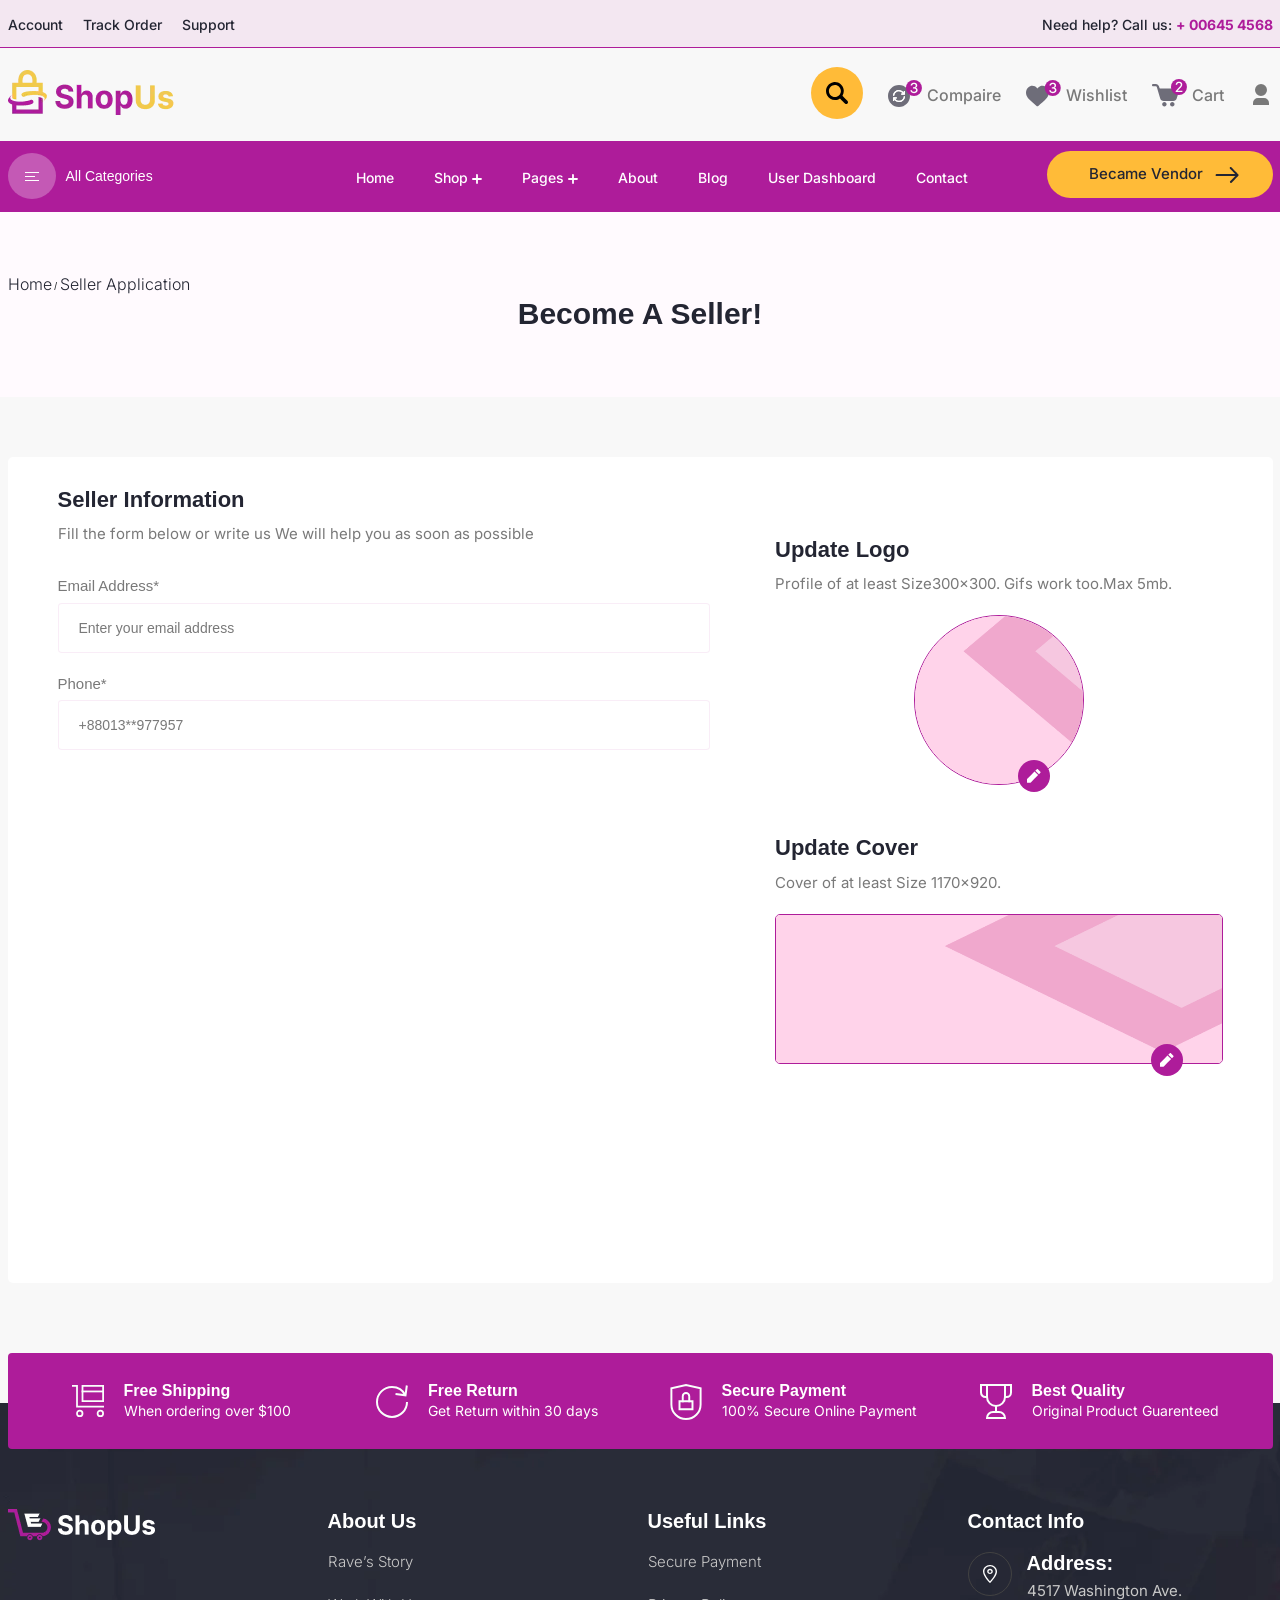
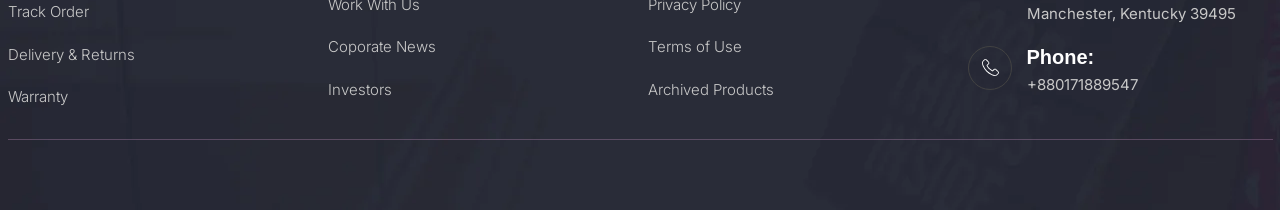
<file: become-vendor.html>
<!doctype html>
<html lang="en">


<!-- Mirrored from quomodothemes.website/html/shopus/become-vendor.html by HTTrack Website Copier/3.x [XR&CO'2014], Tue, 31 Dec 2024 13:16:46 GMT -->
<head>
    <meta charset="utf-8">
    <meta name="keywords"
        content="ShopUS, bootstrap-5, bootstrap, sass, css, HTML Template, HTML,html, bootstrap template, free template, figma, web design, web development,front end, bootstrap datepicker, bootstrap timepicker, javascript, ecommerce template">

    <meta name="viewport" content="width=device-width, initial-scale=1">

    <link rel="icon" href="assets/images/homepage-one/icon.png">

    <!--title  -->
    <title>Shopus | Become A Vendor</title>


    <!--------------- swiper-css ---------------->
    <link rel="stylesheet" href="css/swiper10-bundle.min.css">

    <!--------------- bootstrap-css ---------------->
    <link rel="stylesheet" href="css/bootstrap-5.3.2.min.css">

    <!---------------------- Range Slider ------------------->
    <link rel="stylesheet" href="css/nouislider.min.css">

    <!---------------------- Scroll ------------------->
    <link rel="stylesheet" href="css/aos-3.0.0.css">

    <!--------------- additional-css ---------------->
    <link rel="stylesheet" href="css/style.css">



</head>

<body>

    <!--------------- header-section --------------->
    <header id="header" class="header">
        <div class="header-top-section">
            <div class="container">
                <div class="header-top">
                    <div class="header-profile">
                        <a href="user-profile.html"><span>Account</span></a>
                        <a href="order.html"><span>Track Order</span></a>
                        <a href="faq.html"><span>Support</span></a>
                    </div>
                    <div class="header-contact d-none d-lg-block">
                        <a href="#">
                            <span>Need help? Call us:</span>
                            <span class="contact-number">+ 00645 4568</span>
                        </a>
                    </div>
                </div>
            </div>
        </div>
        <div class="header-center-section d-none d-lg-block">
            <div class="container">
                <div class="header-center">
                    <div class="logo">
                        <a href="index.html">
                            <img src="assets/images/logos/logo.webp" alt="logo">
                        </a>
                    </div>
                    <div class="header-cart-items">
                       <div class="header-search">
                            <button class="header-search-btn" onclick="modalAction('.search')">
                                <span>
                                    <svg width="22" height="22" viewBox="0 0 22 22" fill="none"
                                        xmlns="http://www.w3.org/2000/svg">
                                        <path
                                            d="M13.9708 16.4151C12.5227 17.4021 10.9758 17.9723 9.27353 18.0062C5.58462 18.0802 2.75802 16.483 1.05056 13.1945C-1.76315 7.77253 1.33485 1.37571 7.25086 0.167548C12.2281 -0.848249 17.2053 2.87895 17.7198 7.98579C17.9182 9.95558 17.5566 11.7939 16.5852 13.5061C16.4512 13.742 16.483 13.8725 16.6651 14.0553C18.2412 15.6386 19.8112 17.2272 21.3735 18.8244C22.1826 19.6513 22.2058 20.7559 21.456 21.4932C20.7697 22.1678 19.7047 22.1747 18.9764 21.4793C18.3623 20.8917 17.7774 20.2737 17.1796 19.6688C16.118 18.5929 15.0564 17.5153 13.9708 16.4151ZM2.89545 9.0364C2.91692 12.4172 5.59664 15.1164 8.91967 15.1042C12.2384 15.092 14.9138 12.3493 14.8889 8.98505C14.864 5.63213 12.1826 2.92508 8.89047 2.92857C5.58204 2.93118 2.87397 5.68958 2.89545 9.0364Z"
                                            fill="black" />
                                    </svg>
                                </span>
                            </button>
                            <div class="modal-wrapper search">
                                <div onclick="modalAction('.search')" class="anywhere-away"></div>

                                <!-- change this -->
                                <div class="modal-main">
                                    <div class="wrapper-close-btn" onclick="modalAction('.search')">
                                        <span>
                                            <svg xmlns="http://www.w3.org/2000/svg" fill="none" viewBox="0 0 24 24"
                                                stroke-width="1.5" stroke="red" class="w-6 h-6">
                                                <path stroke-linecap="round" stroke-linejoin="round"
                                                    d="M6 18L18 6M6 6l12 12"></path>
                                            </svg>
                                        </span>
                                    </div>
                                    <div class="wrapper-main">
                                        <div class="search-section">
                                            <input type="text" placeholder="Search Products.........">
                                            <div class="divider"></div>
                                            <button type="button">All Categories</button>
                                            <a href="#" class="shop-btn">Search</a>
                                        </div>
                                    </div>
                                </div>

                                <!-- change this -->

                            </div>
                        </div>
                        <div class="header-compaire">
                            <a href="compaire.html" class="cart-item">
                                <span>
                                    <svg width="34" height="27" viewBox="0 0 34 27" fill="none"
                                        xmlns="http://www.w3.org/2000/svg">
                                        <path
                                            d="M22 16.0094C21.997 22.0881 17.0653 27.007 10.9802 27C4.90444 26.9931 -0.00941233 22.0569 1.3538e-05 15.9688C0.00943941 9.89602 4.95157 4.98663 11.0422 5.00003C17.0961 5.01342 22.003 9.94315 22 16.0094ZM6.16553 15.7812C6.40365 12.6236 8.72192 11.2861 10.5868 11.1993C12.3305 11.1179 14.4529 12.3353 14.7465 13.6143C14.2425 13.6143 13.7459 13.6143 13.2429 13.6143C13.2429 14.0241 13.2429 14.3986 13.2429 14.7975C14.308 14.7975 15.3374 14.8064 16.3668 14.793C16.7805 14.7876 17.0102 14.5291 17.0147 14.1005C17.0221 13.3414 17.0172 12.5824 17.0172 11.8234C17.0172 11.558 17.0172 11.2925 17.0172 11.0311C16.5836 11.0311 16.2165 11.0311 15.7908 11.0311C15.7908 11.6046 15.7908 12.1572 15.7908 12.7937C13.9379 10.0444 10.8447 9.4545 8.48578 10.4824C6.21811 11.4706 4.90792 13.847 5.04682 15.7817C5.40997 15.7812 5.77609 15.7812 6.16553 15.7812ZM15.8191 16.2178C15.7581 17.4576 15.3498 18.547 14.4742 19.4286C13.5976 20.3111 12.5265 20.772 11.2858 20.8008C9.57472 20.8405 7.568 19.6424 7.2495 18.3892C7.75403 18.3892 8.25013 18.3892 8.76012 18.3892C8.76012 17.9809 8.76012 17.6064 8.76012 17.2041C7.68458 17.2041 6.64178 17.1921 5.59997 17.21C5.19962 17.2169 5.00069 17.4839 4.99771 17.9442C4.99176 18.803 4.99573 19.6612 4.99573 20.52C4.99573 20.6698 4.99573 20.8196 4.99573 20.964C5.4318 20.964 5.79692 20.964 6.20224 20.964C6.20224 20.3895 6.20224 19.8418 6.20224 19.1686C7.07984 20.4912 8.16976 21.3465 9.58216 21.7617C11.0184 22.1839 12.4114 22.0494 13.7548 21.4035C15.8191 20.4113 17.0946 18.1466 16.9507 16.2178C16.5861 16.2178 16.2209 16.2178 15.8191 16.2178Z"
                                            fill="#6E6D79" />
                                        <path
                                            d="M6.16568 15.7814C5.77624 15.7814 5.41062 15.7814 5.04648 15.7814C4.90757 13.8471 6.21777 11.4703 8.48543 10.482C10.8444 9.45411 13.9376 10.044 15.7905 12.7934C15.7905 12.1569 15.7905 11.6042 15.7905 11.0307C16.2161 11.0307 16.5833 11.0307 17.0168 11.0307C17.0168 11.2917 17.0168 11.5571 17.0168 11.823C17.0168 12.582 17.0218 13.341 17.0144 14.1001C17.0104 14.5287 16.7802 14.7877 16.3665 14.7926C15.3371 14.8055 14.3076 14.7971 13.2425 14.7971C13.2425 14.3982 13.2425 14.0237 13.2425 13.6139C13.7451 13.6139 14.2417 13.6139 14.7462 13.6139C14.4525 12.3355 12.3302 11.118 10.5864 11.1989C8.72207 11.2862 6.4038 12.6237 6.16568 15.7814Z"
                                            fill="white" />
                                        <path
                                            d="M15.8191 16.2178C16.2209 16.2178 16.5865 16.2178 16.9502 16.2178C17.094 18.1466 15.8186 20.4108 13.7543 21.4035C12.4109 22.0494 11.0178 22.1834 9.58161 21.7617C8.16971 21.3469 7.07978 20.4912 6.20169 19.1686C6.20169 19.8418 6.20169 20.3895 6.20169 20.9639C5.79687 20.9639 5.43125 20.9639 4.99518 20.9639C4.99518 20.8201 4.99518 20.6703 4.99518 20.5199C4.99518 19.6612 4.99121 18.8029 4.99716 17.9442C5.00014 17.4838 5.19907 17.2169 5.59943 17.21C6.64173 17.1916 7.68403 17.204 8.75957 17.204C8.75957 17.6064 8.75957 17.9809 8.75957 18.3892C8.25008 18.3892 7.75348 18.3892 7.24895 18.3892C7.56794 19.6428 9.57466 20.8404 11.2852 20.8007C12.526 20.772 13.597 20.3111 14.4736 19.4285C15.3492 18.547 15.758 17.457 15.8191 16.2178Z"
                                            fill="white" />
                                        <circle cx="25.9322" cy="8" r="8" fill="#AE1C9A" />
                                        <path
                                            d="M26.012 13.1392C25.3292 13.1392 24.7194 13.0215 24.1825 12.7862C23.6488 12.5509 23.2263 12.2244 22.9147 11.8068C22.6065 11.3859 22.4407 10.8987 22.4175 10.3452H23.9786C23.9985 10.6468 24.0996 10.9086 24.2819 11.1307C24.4675 11.3494 24.7094 11.5185 25.0077 11.6378C25.306 11.7571 25.6375 11.8168 26.0021 11.8168C26.4031 11.8168 26.7577 11.7472 27.066 11.608C27.3775 11.4687 27.6211 11.2749 27.7968 11.0263C27.9725 10.7744 28.0603 10.4844 28.0603 10.1562C28.0603 9.81487 27.9725 9.51491 27.7968 9.25639C27.6245 8.99455 27.3709 8.78906 27.0361 8.63991C26.7047 8.49077 26.3037 8.41619 25.833 8.41619H24.9729V7.16335H25.833C26.2109 7.16335 26.5423 7.09541 26.8273 6.95952C27.1157 6.82363 27.3411 6.63471 27.5035 6.39276C27.6659 6.14749 27.7471 5.8608 27.7471 5.53267C27.7471 5.2178 27.6758 4.94437 27.5333 4.71236C27.3941 4.47704 27.1952 4.29309 26.9367 4.16051C26.6815 4.02794 26.3799 3.96165 26.0319 3.96165C25.7004 3.96165 25.3906 4.02296 25.1022 4.1456C24.8172 4.26491 24.5852 4.43726 24.4062 4.66264C24.2272 4.88471 24.1311 5.15151 24.1178 5.46307H22.6313C22.6479 4.91288 22.8103 4.42898 23.1185 4.01136C23.4301 3.59375 23.8411 3.26728 24.3515 3.03196C24.8619 2.79664 25.4287 2.67898 26.0518 2.67898C26.7047 2.67898 27.2682 2.80658 27.7421 3.06179C28.2194 3.31368 28.5873 3.65009 28.8458 4.07102C29.1076 4.49195 29.2369 4.95265 29.2336 5.45312C29.2369 6.0232 29.0778 6.5071 28.7563 6.90483C28.4381 7.30256 28.0139 7.56937 27.4836 7.70526V7.7848C28.1597 7.88755 28.6834 8.15601 29.0546 8.5902C29.4291 9.02438 29.6147 9.56297 29.6114 10.206C29.6147 10.7661 29.459 11.2682 29.1441 11.7124C28.8326 12.1565 28.4067 12.5062 27.8664 12.7614C27.3262 13.0133 26.708 13.1392 26.012 13.1392Z"
                                            fill="#F9FFFB" />
                                    </svg>

                                </span>
                                <span class="cart-text ">
                                    Compaire
                                </span>
                            </a>
                        </div>
                        <div class="header-favourite">
                            <a href="wishlist.html" class="cart-item">
                                <span>
                                    <svg width="35" height="27" viewBox="0 0 35 27" fill="none"
                                        xmlns="http://www.w3.org/2000/svg">
                                        <path
                                            d="M11.4047 8.54989C11.6187 8.30247 11.8069 8.07783 12.0027 7.86001C15.0697 4.45162 20.3879 5.51717 22.1581 9.60443C23.4189 12.5161 22.8485 15.213 20.9965 17.6962C19.6524 19.498 17.95 20.9437 16.2722 22.4108C15.0307 23.4964 13.774 24.5642 12.5246 25.6408C11.6986 26.3523 11.1108 26.3607 10.2924 25.6397C8.05177 23.6657 5.79225 21.7125 3.59029 19.6964C2.35865 18.5686 1.33266 17.2553 0.638823 15.7086C-0.626904 12.8872 0.0324709 9.41204 2.22306 7.41034C4.84011 5.01855 8.81757 5.36918 11.1059 8.19281C11.1968 8.30475 11.2907 8.41404 11.4047 8.54989Z"
                                            fill="#6E6D79" />
                                        <circle cx="26.7662" cy="8" r="8" fill="#AE1C9A" />
                                        <path
                                            d="M26.846 13.1392C26.1632 13.1392 25.5534 13.0215 25.0164 12.7862C24.4828 12.5509 24.0602 12.2244 23.7487 11.8068C23.4404 11.3859 23.2747 10.8987 23.2515 10.3452H24.8126C24.8325 10.6468 24.9336 10.9086 25.1159 11.1307C25.3015 11.3494 25.5434 11.5185 25.8417 11.6378C26.14 11.7571 26.4715 11.8168 26.836 11.8168C27.2371 11.8168 27.5917 11.7472 27.9 11.608C28.2115 11.4687 28.4551 11.2749 28.6308 11.0263C28.8065 10.7744 28.8943 10.4844 28.8943 10.1562C28.8943 9.81487 28.8065 9.51491 28.6308 9.25639C28.4584 8.99455 28.2049 8.78906 27.8701 8.63991C27.5387 8.49077 27.1377 8.41619 26.667 8.41619H25.8069V7.16335H26.667C27.0448 7.16335 27.3763 7.09541 27.6613 6.95952C27.9497 6.82363 28.1751 6.63471 28.3375 6.39276C28.4999 6.14749 28.5811 5.8608 28.5811 5.53267C28.5811 5.2178 28.5098 4.94437 28.3673 4.71236C28.2281 4.47704 28.0292 4.29309 27.7707 4.16051C27.5155 4.02794 27.2139 3.96165 26.8659 3.96165C26.5344 3.96165 26.2245 4.02296 25.9362 4.1456C25.6511 4.26491 25.4191 4.43726 25.2402 4.66264C25.0612 4.88471 24.9651 5.15151 24.9518 5.46307H23.4653C23.4819 4.91288 23.6443 4.42898 23.9525 4.01136C24.2641 3.59375 24.6751 3.26728 25.1855 3.03196C25.6959 2.79664 26.2627 2.67898 26.8858 2.67898C27.5387 2.67898 28.1021 2.80658 28.5761 3.06179C29.0534 3.31368 29.4213 3.65009 29.6798 4.07102C29.9416 4.49195 30.0709 4.95265 30.0676 5.45312C30.0709 6.0232 29.9118 6.5071 29.5903 6.90483C29.2721 7.30256 28.8479 7.56937 28.3176 7.70526V7.7848C28.9937 7.88755 29.5174 8.15601 29.8886 8.5902C30.2631 9.02438 30.4487 9.56297 30.4454 10.206C30.4487 10.7661 30.293 11.2682 29.9781 11.7124C29.6665 12.1565 29.2406 12.5062 28.7004 12.7614C28.1601 13.0133 27.542 13.1392 26.846 13.1392Z"
                                            fill="#F9FFFB" />
                                    </svg>
                                </span>
                                <span class="cart-text">
                                    Wishlist
                                </span>
                            </a>
                        </div>
                        <div class="header-cart">
                            <a href="cart.html" class="cart-item">
                                <span>
                                    <svg width="35" height="28" viewBox="0 0 35 28" fill="none"
                                        xmlns="http://www.w3.org/2000/svg">
                                        <path
                                            d="M16.4444 21.897C14.8444 21.897 13.2441 21.8999 11.6441 21.8963C9.79233 21.892 8.65086 21.0273 8.12595 19.2489C7.04294 15.5794 5.95756 11.9107 4.87166 8.24203C4.6362 7.4468 4.37783 7.25412 3.55241 7.25175C2.7786 7.24964 2.00507 7.25754 1.23127 7.24911C0.512247 7.24148 0.0157813 6.79109 0.000242059 6.15064C-0.0160873 5.48281 0.475637 5.01689 1.23232 5.00873C2.11121 4.99952 2.99089 4.99214 3.86951 5.01268C5.36154 5.04769 6.52014 5.93215 6.96393 7.35415C7.14171 7.92378 7.34055 8.49026 7.46382 9.07201C7.54968 9.47713 7.77881 9.49661 8.10566 9.49582C11.8335 9.48897 15.5611 9.49134 19.2889 9.49134C21.0825 9.49134 22.8761 9.48108 24.6694 9.49503C26.0848 9.50608 27.0907 10.4906 27.0156 11.7778C27.0006 12.0363 26.925 12.2958 26.8473 12.5457C26.1317 14.8411 25.4124 17.1351 24.6879 19.4279C24.1851 21.0186 23.0223 21.8826 21.3504 21.8944C19.7151 21.906 18.0797 21.897 16.4444 21.897Z"
                                            fill="#6E6D79" />
                                        <path
                                            d="M12.4012 27.5161C11.167 27.5227 10.1488 26.524 10.1345 25.2928C10.1201 24.0419 11.1528 22.9982 12.3967 23.0066C13.6209 23.0151 14.6422 24.0404 14.6436 25.2623C14.6451 26.4855 13.6261 27.5095 12.4012 27.5161Z"
                                            fill="#6E6D79" />
                                        <path
                                            d="M22.509 25.2393C22.5193 26.4842 21.5393 27.4971 20.3064 27.5155C19.048 27.5342 18.0272 26.525 18.0277 25.2622C18.0279 24.0208 19.0214 23.0161 20.2572 23.0074C21.4877 22.9984 22.4988 24.0006 22.509 25.2393Z"
                                            fill="#6E6D79" />
                                        <circle cx="26.9523" cy="8" r="8" fill="#AE1C9A" />
                                        <path
                                            d="M23.7061 13V11.8864L27.1514 8.31676C27.5193 7.92898 27.8226 7.58925 28.0612 7.29759C28.3032 7.0026 28.4838 6.72254 28.6031 6.45739C28.7225 6.19223 28.7821 5.91051 28.7821 5.61222C28.7821 5.27415 28.7026 4.98248 28.5435 4.73722C28.3844 4.48864 28.1673 4.29806 27.8922 4.16548C27.6171 4.02959 27.3072 3.96165 26.9625 3.96165C26.5979 3.96165 26.2797 4.03622 26.008 4.18537C25.7362 4.33452 25.5274 4.54498 25.3815 4.81676C25.2357 5.08854 25.1628 5.40672 25.1628 5.77131H23.6962C23.6962 5.15151 23.8387 4.60961 24.1237 4.1456C24.4088 3.68158 24.7999 3.32197 25.297 3.06676C25.7942 2.80824 26.3593 2.67898 26.9923 2.67898C27.632 2.67898 28.1955 2.80658 28.6827 3.06179C29.1732 3.31368 29.556 3.65838 29.8311 4.09588C30.1062 4.53007 30.2438 5.0206 30.2438 5.56747C30.2438 5.94531 30.1725 6.31487 30.03 6.67614C29.8908 7.0374 29.6472 7.4401 29.2992 7.88423C28.9511 8.32505 28.4672 8.86032 27.8475 9.49006L25.824 11.608V11.6825H30.4078V13H23.7061Z"
                                            fill="#F9FFFB" />
                                    </svg>

                                </span>
                                <span class="cart-text">
                                    Cart
                                </span>
                            </a>
                            <div class="cart-submenu">
                                <div class="cart-wrapper-item">
                                    <div class="wrapper">
                                        <div class="wrapper-item">
                                            <div class="wrapper-img">
                                                <img src="assets/images/homepage-one/product-img/product-img-1.webp"
                                                    alt="img">
                                            </div>
                                            <div class="wrapper-content">
                                                <h5 class="wrapper-title">Classic Design Skart</h5>
                                                <div class="price">
                                                    <p class="new-price">$20.00</p>
                                                </div>
                                            </div>
                                        </div>
                                        <span class="close-btn">
                                            <svg viewBox="0 0 10 10" fill="none" class="fill-current"
                                                xmlns="http://www.w3.org/2000/svg">
                                                <path
                                                    d="M9.7 0.3C9.3 -0.1 8.7 -0.1 8.3 0.3L5 3.6L1.7 0.3C1.3 -0.1 0.7 -0.1 0.3 0.3C-0.1 0.7 -0.1 1.3 0.3 1.7L3.6 5L0.3 8.3C-0.1 8.7 -0.1 9.3 0.3 9.7C0.7 10.1 1.3 10.1 1.7 9.7L5 6.4L8.3 9.7C8.7 10.1 9.3 10.1 9.7 9.7C10.1 9.3 10.1 8.7 9.7 8.3L6.4 5L9.7 1.7C10.1 1.3 10.1 0.7 9.7 0.3Z">
                                                </path>
                                            </svg>
                                        </span>
                                    </div>
                                    <div class="wrapper">
                                        <div class="wrapper-item">
                                            <div class="wrapper-img">
                                                <img src="assets/images/homepage-one/product-img/product-img-2.webp"
                                                    alt="img">
                                            </div>
                                            <div class="wrapper-content">
                                                <h5 class="wrapper-title">Black Suit</h5>
                                                <div class="price">
                                                    <p class="new-price">$10.00</p>
                                                </div>
                                            </div>
                                        </div>
                                        <span class="close-btn">
                                            <svg viewBox="0 0 10 10" fill="none" class="fill-current"
                                                xmlns="http://www.w3.org/2000/svg">
                                                <path
                                                    d="M9.7 0.3C9.3 -0.1 8.7 -0.1 8.3 0.3L5 3.6L1.7 0.3C1.3 -0.1 0.7 -0.1 0.3 0.3C-0.1 0.7 -0.1 1.3 0.3 1.7L3.6 5L0.3 8.3C-0.1 8.7 -0.1 9.3 0.3 9.7C0.7 10.1 1.3 10.1 1.7 9.7L5 6.4L8.3 9.7C8.7 10.1 9.3 10.1 9.7 9.7C10.1 9.3 10.1 8.7 9.7 8.3L6.4 5L9.7 1.7C10.1 1.3 10.1 0.7 9.7 0.3Z">
                                                </path>
                                            </svg>
                                        </span>
                                    </div>
                                    <div class="wrapper">
                                        <div class="wrapper-item">
                                            <div class="wrapper-img">
                                                <img src="assets/images/homepage-one/product-img/product-img-3.webp"
                                                    alt="img">
                                            </div>
                                            <div class="wrapper-content">
                                                <h5 class="wrapper-title">Blue Party Dress</h5>
                                                <div class="price">
                                                    <p class="new-price">$15.00</p>
                                                </div>
                                            </div>
                                        </div>
                                        <span class="close-btn">
                                            <svg viewBox="0 0 10 10" fill="none" class="fill-current"
                                                xmlns="http://www.w3.org/2000/svg">
                                                <path
                                                    d="M9.7 0.3C9.3 -0.1 8.7 -0.1 8.3 0.3L5 3.6L1.7 0.3C1.3 -0.1 0.7 -0.1 0.3 0.3C-0.1 0.7 -0.1 1.3 0.3 1.7L3.6 5L0.3 8.3C-0.1 8.7 -0.1 9.3 0.3 9.7C0.7 10.1 1.3 10.1 1.7 9.7L5 6.4L8.3 9.7C8.7 10.1 9.3 10.1 9.7 9.7C10.1 9.3 10.1 8.7 9.7 8.3L6.4 5L9.7 1.7C10.1 1.3 10.1 0.7 9.7 0.3Z">
                                                </path>
                                            </svg>
                                        </span>
                                    </div>
                                    <div class="wrapper">
                                        <div class="wrapper-item">
                                            <div class="wrapper-img">
                                                <img src="assets/images/homepage-one/product-img/product-img-4.webp"
                                                    alt="img">
                                            </div>
                                            <div class="wrapper-content">
                                                <h5 class="wrapper-title">Classic Red Dress</h5>
                                                <div class="price">
                                                    <p class="new-price">$18.00</p>
                                                </div>
                                            </div>
                                        </div>
                                        <span class="close-btn">
                                            <svg viewBox="0 0 10 10" fill="none" class="fill-current"
                                                xmlns="http://www.w3.org/2000/svg">
                                                <path
                                                    d="M9.7 0.3C9.3 -0.1 8.7 -0.1 8.3 0.3L5 3.6L1.7 0.3C1.3 -0.1 0.7 -0.1 0.3 0.3C-0.1 0.7 -0.1 1.3 0.3 1.7L3.6 5L0.3 8.3C-0.1 8.7 -0.1 9.3 0.3 9.7C0.7 10.1 1.3 10.1 1.7 9.7L5 6.4L8.3 9.7C8.7 10.1 9.3 10.1 9.7 9.7C10.1 9.3 10.1 8.7 9.7 8.3L6.4 5L9.7 1.7C10.1 1.3 10.1 0.7 9.7 0.3Z">
                                                </path>
                                            </svg>
                                        </span>
                                    </div>

                                </div>
                                <div class="cart-wrapper-section">
                                    <div class="wrapper-line"></div>
                                    <div class="wrapper-subtotal">
                                        <h5 class="wrapper-title">Subtotal</h5>
                                        <h5 class="wrapper-title">$60</h5>
                                    </div>
                                    <div class="cart-btn">
                                        <a href="cart.html" class="shop-btn view-btn">View Cart</a>
                                        <a href="checkout.html" class="shop-btn checkout-btn">Checkout Now</a>
                                    </div>
                                </div>
                            </div>
                        </div>
                        <div class="header-user">
                            <a href="user-profile.html">
                                <span>
                                    <svg xmlns="http://www.w3.org/2000/svg" viewBox="0 0 24 24" width="24" height="24"
                                        class="fill-current">
                                        <path fill="none" d="M0 0h24v24H0z"></path>
                                        <path
                                            d="M20 22H4v-2a5 5 0 0 1 5-5h6a5 5 0 0 1 5 5v2zm-8-9a6 6 0 1 1 0-12 6 6 0 0 1 0 12z">
                                        </path>
                                    </svg>
                                </span>
                            </a>
                        </div>
                    </div>
                </div>
            </div>
        </div>

        <nav class="mobile-menu d-block d-lg-none">
            <div class="mobile-menu-header d-flex justify-content-between align-items-center">
                <button class="btn" type="button" data-bs-toggle="offcanvas" data-bs-target="#offcanvasWithBothOptions"
                    aria-controls="offcanvasWithBothOptions">
                    <span>
                        <svg width="14" height="9" viewBox="0 0 14 9" fill="none" xmlns="http://www.w3.org/2000/svg">
                            <rect width="14" height="1" fill="#1D1D1D" />
                            <rect y="8" width="14" height="1" fill="#1D1D1D" />
                            <rect y="4" width="10" height="1" fill="#1D1D1D" />
                        </svg>
                    </span>
                </button>
                <a href="index.html" class="mobile-header-logo">
                    <img src="assets/images/logos/logo.webp" alt="logo">
                </a>
                <a href="cart.html" class="header-cart cart-item">
                    <span>
                        <svg width="35" height="28" viewBox="0 0 35 28" fill="none" xmlns="http://www.w3.org/2000/svg">
                            <path
                                d="M16.4444 21.897C14.8444 21.897 13.2441 21.8999 11.6441 21.8963C9.79233 21.892 8.65086 21.0273 8.12595 19.2489C7.04294 15.5794 5.95756 11.9107 4.87166 8.24203C4.6362 7.4468 4.37783 7.25412 3.55241 7.25175C2.7786 7.24964 2.00507 7.25754 1.23127 7.24911C0.512247 7.24148 0.0157813 6.79109 0.000242059 6.15064C-0.0160873 5.48281 0.475637 5.01689 1.23232 5.00873C2.11121 4.99952 2.99089 4.99214 3.86951 5.01268C5.36154 5.04769 6.52014 5.93215 6.96393 7.35415C7.14171 7.92378 7.34055 8.49026 7.46382 9.07201C7.54968 9.47713 7.77881 9.49661 8.10566 9.49582C11.8335 9.48897 15.5611 9.49134 19.2889 9.49134C21.0825 9.49134 22.8761 9.48108 24.6694 9.49503C26.0848 9.50608 27.0907 10.4906 27.0156 11.7778C27.0006 12.0363 26.925 12.2958 26.8473 12.5457C26.1317 14.8411 25.4124 17.1351 24.6879 19.4279C24.1851 21.0186 23.0223 21.8826 21.3504 21.8944C19.7151 21.906 18.0797 21.897 16.4444 21.897Z"
                                fill="#6E6D79" />
                            <path
                                d="M12.4012 27.5161C11.167 27.5227 10.1488 26.524 10.1345 25.2928C10.1201 24.0419 11.1528 22.9982 12.3967 23.0066C13.6209 23.0151 14.6422 24.0404 14.6436 25.2623C14.6451 26.4855 13.6261 27.5095 12.4012 27.5161Z"
                                fill="#6E6D79" />
                            <path
                                d="M22.509 25.2393C22.5193 26.4842 21.5393 27.4971 20.3064 27.5155C19.048 27.5342 18.0272 26.525 18.0277 25.2622C18.0279 24.0208 19.0214 23.0161 20.2572 23.0074C21.4877 22.9984 22.4988 24.0006 22.509 25.2393Z"
                                fill="#6E6D79" />
                            <circle cx="26.9523" cy="8" r="8" fill="#AE1C9A" />
                            <path
                                d="M23.7061 13V11.8864L27.1514 8.31676C27.5193 7.92898 27.8226 7.58925 28.0612 7.29759C28.3032 7.0026 28.4838 6.72254 28.6031 6.45739C28.7225 6.19223 28.7821 5.91051 28.7821 5.61222C28.7821 5.27415 28.7026 4.98248 28.5435 4.73722C28.3844 4.48864 28.1673 4.29806 27.8922 4.16548C27.6171 4.02959 27.3072 3.96165 26.9625 3.96165C26.5979 3.96165 26.2797 4.03622 26.008 4.18537C25.7362 4.33452 25.5274 4.54498 25.3815 4.81676C25.2357 5.08854 25.1628 5.40672 25.1628 5.77131H23.6962C23.6962 5.15151 23.8387 4.60961 24.1237 4.1456C24.4088 3.68158 24.7999 3.32197 25.297 3.06676C25.7942 2.80824 26.3593 2.67898 26.9923 2.67898C27.632 2.67898 28.1955 2.80658 28.6827 3.06179C29.1732 3.31368 29.556 3.65838 29.8311 4.09588C30.1062 4.53007 30.2438 5.0206 30.2438 5.56747C30.2438 5.94531 30.1725 6.31487 30.03 6.67614C29.8908 7.0374 29.6472 7.4401 29.2992 7.88423C28.9511 8.32505 28.4672 8.86032 27.8475 9.49006L25.824 11.608V11.6825H30.4078V13H23.7061Z"
                                fill="#F9FFFB" />
                        </svg>

                    </span>
                </a>
            </div>

            <div class="offcanvas offcanvas-start" data-bs-scroll="true" tabindex="-1" id="offcanvasWithBothOptions">

                <div class="offcanvas-body">
                    <div class="header-top">
                        <div class="header-cart ">
                            <div class="header-compaire">
                                <a href="compaire.html" class="cart-item">
                                    <span>
                                        <svg width="34" height="27" viewBox="0 0 34 27" fill="none"
                                            xmlns="http://www.w3.org/2000/svg">
                                            <path
                                                d="M22 16.0094C21.997 22.0881 17.0653 27.007 10.9802 27C4.90444 26.9931 -0.00941233 22.0569 1.3538e-05 15.9688C0.00943941 9.89602 4.95157 4.98663 11.0422 5.00003C17.0961 5.01342 22.003 9.94315 22 16.0094ZM6.16553 15.7812C6.40365 12.6236 8.72192 11.2861 10.5868 11.1993C12.3305 11.1179 14.4529 12.3353 14.7465 13.6143C14.2425 13.6143 13.7459 13.6143 13.2429 13.6143C13.2429 14.0241 13.2429 14.3986 13.2429 14.7975C14.308 14.7975 15.3374 14.8064 16.3668 14.793C16.7805 14.7876 17.0102 14.5291 17.0147 14.1005C17.0221 13.3414 17.0172 12.5824 17.0172 11.8234C17.0172 11.558 17.0172 11.2925 17.0172 11.0311C16.5836 11.0311 16.2165 11.0311 15.7908 11.0311C15.7908 11.6046 15.7908 12.1572 15.7908 12.7937C13.9379 10.0444 10.8447 9.4545 8.48578 10.4824C6.21811 11.4706 4.90792 13.847 5.04682 15.7817C5.40997 15.7812 5.77609 15.7812 6.16553 15.7812ZM15.8191 16.2178C15.7581 17.4576 15.3498 18.547 14.4742 19.4286C13.5976 20.3111 12.5265 20.772 11.2858 20.8008C9.57472 20.8405 7.568 19.6424 7.2495 18.3892C7.75403 18.3892 8.25013 18.3892 8.76012 18.3892C8.76012 17.9809 8.76012 17.6064 8.76012 17.2041C7.68458 17.2041 6.64178 17.1921 5.59997 17.21C5.19962 17.2169 5.00069 17.4839 4.99771 17.9442C4.99176 18.803 4.99573 19.6612 4.99573 20.52C4.99573 20.6698 4.99573 20.8196 4.99573 20.964C5.4318 20.964 5.79692 20.964 6.20224 20.964C6.20224 20.3895 6.20224 19.8418 6.20224 19.1686C7.07984 20.4912 8.16976 21.3465 9.58216 21.7617C11.0184 22.1839 12.4114 22.0494 13.7548 21.4035C15.8191 20.4113 17.0946 18.1466 16.9507 16.2178C16.5861 16.2178 16.2209 16.2178 15.8191 16.2178Z"
                                                fill="#6E6D79" />
                                            <path
                                                d="M6.16568 15.7814C5.77624 15.7814 5.41062 15.7814 5.04648 15.7814C4.90757 13.8471 6.21777 11.4703 8.48543 10.482C10.8444 9.45411 13.9376 10.044 15.7905 12.7934C15.7905 12.1569 15.7905 11.6042 15.7905 11.0307C16.2161 11.0307 16.5833 11.0307 17.0168 11.0307C17.0168 11.2917 17.0168 11.5571 17.0168 11.823C17.0168 12.582 17.0218 13.341 17.0144 14.1001C17.0104 14.5287 16.7802 14.7877 16.3665 14.7926C15.3371 14.8055 14.3076 14.7971 13.2425 14.7971C13.2425 14.3982 13.2425 14.0237 13.2425 13.6139C13.7451 13.6139 14.2417 13.6139 14.7462 13.6139C14.4525 12.3355 12.3302 11.118 10.5864 11.1989C8.72207 11.2862 6.4038 12.6237 6.16568 15.7814Z"
                                                fill="white" />
                                            <path
                                                d="M15.8191 16.2178C16.2209 16.2178 16.5865 16.2178 16.9502 16.2178C17.094 18.1466 15.8186 20.4108 13.7543 21.4035C12.4109 22.0494 11.0178 22.1834 9.58161 21.7617C8.16971 21.3469 7.07978 20.4912 6.20169 19.1686C6.20169 19.8418 6.20169 20.3895 6.20169 20.9639C5.79687 20.9639 5.43125 20.9639 4.99518 20.9639C4.99518 20.8201 4.99518 20.6703 4.99518 20.5199C4.99518 19.6612 4.99121 18.8029 4.99716 17.9442C5.00014 17.4838 5.19907 17.2169 5.59943 17.21C6.64173 17.1916 7.68403 17.204 8.75957 17.204C8.75957 17.6064 8.75957 17.9809 8.75957 18.3892C8.25008 18.3892 7.75348 18.3892 7.24895 18.3892C7.56794 19.6428 9.57466 20.8404 11.2852 20.8007C12.526 20.772 13.597 20.3111 14.4736 19.4285C15.3492 18.547 15.758 17.457 15.8191 16.2178Z"
                                                fill="white" />
                                            <circle cx="25.9322" cy="8" r="8" fill="#AE1C9A" />
                                            <path
                                                d="M26.012 13.1392C25.3292 13.1392 24.7194 13.0215 24.1825 12.7862C23.6488 12.5509 23.2263 12.2244 22.9147 11.8068C22.6065 11.3859 22.4407 10.8987 22.4175 10.3452H23.9786C23.9985 10.6468 24.0996 10.9086 24.2819 11.1307C24.4675 11.3494 24.7094 11.5185 25.0077 11.6378C25.306 11.7571 25.6375 11.8168 26.0021 11.8168C26.4031 11.8168 26.7577 11.7472 27.066 11.608C27.3775 11.4687 27.6211 11.2749 27.7968 11.0263C27.9725 10.7744 28.0603 10.4844 28.0603 10.1562C28.0603 9.81487 27.9725 9.51491 27.7968 9.25639C27.6245 8.99455 27.3709 8.78906 27.0361 8.63991C26.7047 8.49077 26.3037 8.41619 25.833 8.41619H24.9729V7.16335H25.833C26.2109 7.16335 26.5423 7.09541 26.8273 6.95952C27.1157 6.82363 27.3411 6.63471 27.5035 6.39276C27.6659 6.14749 27.7471 5.8608 27.7471 5.53267C27.7471 5.2178 27.6758 4.94437 27.5333 4.71236C27.3941 4.47704 27.1952 4.29309 26.9367 4.16051C26.6815 4.02794 26.3799 3.96165 26.0319 3.96165C25.7004 3.96165 25.3906 4.02296 25.1022 4.1456C24.8172 4.26491 24.5852 4.43726 24.4062 4.66264C24.2272 4.88471 24.1311 5.15151 24.1178 5.46307H22.6313C22.6479 4.91288 22.8103 4.42898 23.1185 4.01136C23.4301 3.59375 23.8411 3.26728 24.3515 3.03196C24.8619 2.79664 25.4287 2.67898 26.0518 2.67898C26.7047 2.67898 27.2682 2.80658 27.7421 3.06179C28.2194 3.31368 28.5873 3.65009 28.8458 4.07102C29.1076 4.49195 29.2369 4.95265 29.2336 5.45312C29.2369 6.0232 29.0778 6.5071 28.7563 6.90483C28.4381 7.30256 28.0139 7.56937 27.4836 7.70526V7.7848C28.1597 7.88755 28.6834 8.15601 29.0546 8.5902C29.4291 9.02438 29.6147 9.56297 29.6114 10.206C29.6147 10.7661 29.459 11.2682 29.1441 11.7124C28.8326 12.1565 28.4067 12.5062 27.8664 12.7614C27.3262 13.0133 26.708 13.1392 26.012 13.1392Z"
                                                fill="#F9FFFB" />
                                        </svg>

                                    </span>
                                </a>
                            </div>
                            <div class="header-favourite">
                                <a href="wishlist.html" class="cart-item">
                                    <span>
                                        <svg width="35" height="27" viewBox="0 0 35 27" fill="none"
                                            xmlns="http://www.w3.org/2000/svg">
                                            <path
                                                d="M11.4047 8.54989C11.6187 8.30247 11.8069 8.07783 12.0027 7.86001C15.0697 4.45162 20.3879 5.51717 22.1581 9.60443C23.4189 12.5161 22.8485 15.213 20.9965 17.6962C19.6524 19.498 17.95 20.9437 16.2722 22.4108C15.0307 23.4964 13.774 24.5642 12.5246 25.6408C11.6986 26.3523 11.1108 26.3607 10.2924 25.6397C8.05177 23.6657 5.79225 21.7125 3.59029 19.6964C2.35865 18.5686 1.33266 17.2553 0.638823 15.7086C-0.626904 12.8872 0.0324709 9.41204 2.22306 7.41034C4.84011 5.01855 8.81757 5.36918 11.1059 8.19281C11.1968 8.30475 11.2907 8.41404 11.4047 8.54989Z"
                                                fill="#6E6D79" />
                                            <circle cx="26.7662" cy="8" r="8" fill="#AE1C9A" />
                                            <path
                                                d="M26.846 13.1392C26.1632 13.1392 25.5534 13.0215 25.0164 12.7862C24.4828 12.5509 24.0602 12.2244 23.7487 11.8068C23.4404 11.3859 23.2747 10.8987 23.2515 10.3452H24.8126C24.8325 10.6468 24.9336 10.9086 25.1159 11.1307C25.3015 11.3494 25.5434 11.5185 25.8417 11.6378C26.14 11.7571 26.4715 11.8168 26.836 11.8168C27.2371 11.8168 27.5917 11.7472 27.9 11.608C28.2115 11.4687 28.4551 11.2749 28.6308 11.0263C28.8065 10.7744 28.8943 10.4844 28.8943 10.1562C28.8943 9.81487 28.8065 9.51491 28.6308 9.25639C28.4584 8.99455 28.2049 8.78906 27.8701 8.63991C27.5387 8.49077 27.1377 8.41619 26.667 8.41619H25.8069V7.16335H26.667C27.0448 7.16335 27.3763 7.09541 27.6613 6.95952C27.9497 6.82363 28.1751 6.63471 28.3375 6.39276C28.4999 6.14749 28.5811 5.8608 28.5811 5.53267C28.5811 5.2178 28.5098 4.94437 28.3673 4.71236C28.2281 4.47704 28.0292 4.29309 27.7707 4.16051C27.5155 4.02794 27.2139 3.96165 26.8659 3.96165C26.5344 3.96165 26.2245 4.02296 25.9362 4.1456C25.6511 4.26491 25.4191 4.43726 25.2402 4.66264C25.0612 4.88471 24.9651 5.15151 24.9518 5.46307H23.4653C23.4819 4.91288 23.6443 4.42898 23.9525 4.01136C24.2641 3.59375 24.6751 3.26728 25.1855 3.03196C25.6959 2.79664 26.2627 2.67898 26.8858 2.67898C27.5387 2.67898 28.1021 2.80658 28.5761 3.06179C29.0534 3.31368 29.4213 3.65009 29.6798 4.07102C29.9416 4.49195 30.0709 4.95265 30.0676 5.45312C30.0709 6.0232 29.9118 6.5071 29.5903 6.90483C29.2721 7.30256 28.8479 7.56937 28.3176 7.70526V7.7848C28.9937 7.88755 29.5174 8.15601 29.8886 8.5902C30.2631 9.02438 30.4487 9.56297 30.4454 10.206C30.4487 10.7661 30.293 11.2682 29.9781 11.7124C29.6665 12.1565 29.2406 12.5062 28.7004 12.7614C28.1601 13.0133 27.542 13.1392 26.846 13.1392Z"
                                                fill="#F9FFFB" />
                                        </svg>
                                    </span>
                                </a>
                            </div>
                        </div>
                        <div class="shop-btn">
                            <button type="button" class="btn-close" data-bs-dismiss="offcanvas" aria-label="Close">

                            </button>
                        </div>
                    </div>
                    <div class="header-input">
                        <input type="text" placeholder="Search....">
                        <span>
                            <svg width="22" height="22" viewBox="0 0 22 22" fill="none"
                                xmlns="http://www.w3.org/2000/svg">
                                <path
                                    d="M13.9708 16.4151C12.5227 17.4021 10.9758 17.9723 9.27353 18.0062C5.58462 18.0802 2.75802 16.483 1.05056 13.1945C-1.76315 7.77253 1.33485 1.37571 7.25086 0.167548C12.2281 -0.848249 17.2053 2.87895 17.7198 7.98579C17.9182 9.95558 17.5566 11.7939 16.5852 13.5061C16.4512 13.742 16.483 13.8725 16.6651 14.0553C18.2412 15.6386 19.8112 17.2272 21.3735 18.8244C22.1826 19.6513 22.2058 20.7559 21.456 21.4932C20.7697 22.1678 19.7047 22.1747 18.9764 21.4793C18.3623 20.8917 17.7774 20.2737 17.1796 19.6688C16.118 18.5929 15.0564 17.5153 13.9708 16.4151ZM2.89545 9.0364C2.91692 12.4172 5.59664 15.1164 8.91967 15.1042C12.2384 15.092 14.9138 12.3493 14.8889 8.98505C14.864 5.63213 12.1826 2.92508 8.89047 2.92857C5.58204 2.93118 2.87397 5.68958 2.89545 9.0364Z"
                                    fill="black"></path>
                            </svg>
                        </span>
                    </div>

                    <div class="category-dropdown">
                        <ul class="category-list">
                            <li class="category-list-item">
                                <a href="product-sidebar.html">
                                    <div class="dropdown-item d-flex justify-content-between align-items-center">
                                        <div class="dropdown-list-item d-flex">
                                            <span class="dropdown-img">
                                                <img src="assets/images/homepage-one/category-img/dresses.webp"
                                                    alt="dress">
                                            </span>
                                            <span class="dropdown-text">
                                                Dresses
                                            </span>
                                        </div>
                                        <div class="drop-down-list-icon">
                                            <span>
                                                <svg width="6" height="9" viewBox="0 0 6 9" fill="none"
                                                    xmlns="http://www.w3.org/2000/svg">
                                                    <rect x="1.5" y="0.818359" width="5.78538" height="1.28564"
                                                        transform="rotate(45 1.5 0.818359)" />
                                                    <rect x="5.58984" y="4.90918" width="5.78538" height="1.28564"
                                                        transform="rotate(135 5.58984 4.90918)" />
                                                </svg>
                                            </span>
                                        </div>
                                    </div>
                                </a>
                            </li>
                            <li class="category-list-item">
                                <a href="product-sidebar.html">
                                    <div class="dropdown-item d-flex justify-content-between align-items-center">
                                        <div class="dropdown-list-item d-flex">
                                            <span class="dropdown-img">
                                                <img src="assets/images/homepage-one/category-img/bags.webp"
                                                    alt="Bags">
                                            </span>
                                            <span class="dropdown-text">
                                                Bags
                                            </span>
                                        </div>
                                        <div class="drop-down-list-icon">
                                            <span>
                                                <svg width="6" height="9" viewBox="0 0 6 9" fill="none"
                                                    xmlns="http://www.w3.org/2000/svg">
                                                    <rect x="1.5" y="0.818359" width="5.78538" height="1.28564"
                                                        transform="rotate(45 1.5 0.818359)" />
                                                    <rect x="5.58984" y="4.90918" width="5.78538" height="1.28564"
                                                        transform="rotate(135 5.58984 4.90918)" />
                                                </svg>
                                            </span>
                                        </div>
                                    </div>
                                </a>
                            </li>
                            <li class="category-list-item">
                                <a href="product-sidebar.html">
                                    <div class="dropdown-item d-flex justify-content-between align-items-center">
                                        <div class="dropdown-list-item d-flex">
                                            <span class="dropdown-img">
                                                <img src="assets/images/homepage-one/category-img/sweaters.webp"
                                                    alt="sweaters">
                                            </span>
                                            <span class="dropdown-text">
                                                Sweaters
                                            </span>
                                        </div>
                                        <div class="drop-down-list-icon">
                                            <span>
                                                <svg width="6" height="9" viewBox="0 0 6 9" fill="none"
                                                    xmlns="http://www.w3.org/2000/svg">
                                                    <rect x="1.5" y="0.818359" width="5.78538" height="1.28564"
                                                        transform="rotate(45 1.5 0.818359)" />
                                                    <rect x="5.58984" y="4.90918" width="5.78538" height="1.28564"
                                                        transform="rotate(135 5.58984 4.90918)" />
                                                </svg>
                                            </span>
                                        </div>
                                    </div>
                                </a>
                            </li>
                            <li class="category-list-item">
                                <a href="product-sidebar.html">
                                    <div class="dropdown-item d-flex justify-content-between align-items-center">
                                        <div class="dropdown-list-item d-flex">
                                            <span class="dropdown-img">
                                                <img src="assets/images/homepage-one/category-img/shoes.webp"
                                                    alt="sweaters">
                                            </span>
                                            <span class="dropdown-text">
                                                Boots
                                            </span>
                                        </div>
                                        <div class="drop-down-list-icon">
                                            <span>
                                                <svg width="6" height="9" viewBox="0 0 6 9" fill="none"
                                                    xmlns="http://www.w3.org/2000/svg">
                                                    <rect x="1.5" y="0.818359" width="5.78538" height="1.28564"
                                                        transform="rotate(45 1.5 0.818359)" />
                                                    <rect x="5.58984" y="4.90918" width="5.78538" height="1.28564"
                                                        transform="rotate(135 5.58984 4.90918)" />
                                                </svg>
                                            </span>
                                        </div>
                                    </div>
                                </a>
                            </li>
                            <li class="category-list-item">
                                <a href="product-sidebar.html">
                                    <div class="dropdown-item d-flex justify-content-between align-items-center">
                                        <div class="dropdown-list-item d-flex">
                                            <span class="dropdown-img">
                                                <img src="assets/images/homepage-one/category-img/gift.webp"
                                                    alt="gift">
                                            </span>
                                            <span class="dropdown-text">
                                                Gifts
                                            </span>
                                        </div>
                                        <div class="drop-down-list-icon">
                                            <span>
                                                <svg width="6" height="9" viewBox="0 0 6 9" fill="none"
                                                    xmlns="http://www.w3.org/2000/svg">
                                                    <rect x="1.5" y="0.818359" width="5.78538" height="1.28564"
                                                        transform="rotate(45 1.5 0.818359)" />
                                                    <rect x="5.58984" y="4.90918" width="5.78538" height="1.28564"
                                                        transform="rotate(135 5.58984 4.90918)" />
                                                </svg>
                                            </span>
                                        </div>
                                    </div>
                                </a>
                            </li>
                            <li class="category-list-item">
                                <a href="product-sidebar.html">
                                    <div class="dropdown-item d-flex justify-content-between align-items-center">
                                        <div class="dropdown-list-item d-flex">
                                            <span class="dropdown-img">
                                                <img src="assets/images/homepage-one/category-img/sneakers.webp"
                                                    alt="sneakers">
                                            </span>
                                            <span class="dropdown-text">
                                                Sneakers
                                            </span>
                                        </div>
                                        <div class="drop-down-list-icon">
                                            <span>
                                                <svg width="6" height="9" viewBox="0 0 6 9" fill="none"
                                                    xmlns="http://www.w3.org/2000/svg">
                                                    <rect x="1.5" y="0.818359" width="5.78538" height="1.28564"
                                                        transform="rotate(45 1.5 0.818359)" />
                                                    <rect x="5.58984" y="4.90918" width="5.78538" height="1.28564"
                                                        transform="rotate(135 5.58984 4.90918)" />
                                                </svg>
                                            </span>
                                        </div>
                                    </div>
                                </a>
                            </li>
                            <li class="category-list-item">
                                <a href="product-sidebar.html">
                                    <div class="dropdown-item d-flex justify-content-between align-items-center">
                                        <div class="dropdown-list-item d-flex">
                                            <span class="dropdown-img">
                                                <img src="assets/images/homepage-one/category-img/watch.webp"
                                                    alt="watch">
                                            </span>
                                            <span class="dropdown-text">
                                                Watches
                                            </span>
                                        </div>
                                        <div class="drop-down-list-icon">
                                            <span>
                                                <svg width="6" height="9" viewBox="0 0 6 9" fill="none"
                                                    xmlns="http://www.w3.org/2000/svg">
                                                    <rect x="1.5" y="0.818359" width="5.78538" height="1.28564"
                                                        transform="rotate(45 1.5 0.818359)" />
                                                    <rect x="5.58984" y="4.90918" width="5.78538" height="1.28564"
                                                        transform="rotate(135 5.58984 4.90918)" />
                                                </svg>
                                            </span>
                                        </div>
                                    </div>
                                </a>
                            </li>
                            <li class="category-list-item">
                                <a href="product-sidebar.html">
                                    <div class="dropdown-item d-flex justify-content-between align-items-center">
                                        <div class="dropdown-list-item d-flex">
                                            <span class="dropdown-img">
                                                <img src="assets/images/homepage-one/category-img/ring.webp"
                                                    alt="ring">
                                            </span>
                                            <span class="dropdown-text">
                                                Gold Ring
                                            </span>
                                        </div>
                                        <div class="drop-down-list-icon">
                                            <span>
                                                <svg width="6" height="9" viewBox="0 0 6 9" fill="none"
                                                    xmlns="http://www.w3.org/2000/svg">
                                                    <rect x="1.5" y="0.818359" width="5.78538" height="1.28564"
                                                        transform="rotate(45 1.5 0.818359)" />
                                                    <rect x="5.58984" y="4.90918" width="5.78538" height="1.28564"
                                                        transform="rotate(135 5.58984 4.90918)" />
                                                </svg>
                                            </span>
                                        </div>
                                    </div>
                                </a>
                            </li>
                            <li class="category-list-item">
                                <a href="product-sidebar.html">
                                    <div class="dropdown-item d-flex justify-content-between align-items-center">
                                        <div class="dropdown-list-item d-flex">
                                            <span class="dropdown-img">
                                                <img src="assets/images/homepage-one/category-img/cap.webp" alt="cap">
                                            </span>
                                            <span class="dropdown-text">
                                                Cap
                                            </span>
                                        </div>
                                        <div class="drop-down-list-icon">
                                            <span>
                                                <svg width="6" height="9" viewBox="0 0 6 9" fill="none"
                                                    xmlns="http://www.w3.org/2000/svg">
                                                    <rect x="1.5" y="0.818359" width="5.78538" height="1.28564"
                                                        transform="rotate(45 1.5 0.818359)" />
                                                    <rect x="5.58984" y="4.90918" width="5.78538" height="1.28564"
                                                        transform="rotate(135 5.58984 4.90918)" />
                                                </svg>
                                            </span>
                                        </div>
                                    </div>
                                </a>
                            </li>
                            <li class="category-list-item">
                                <a href="product-sidebar.html">
                                    <div class="dropdown-item d-flex justify-content-between align-items-center">
                                        <div class="dropdown-list-item d-flex">
                                            <span class="dropdown-img">
                                                <img src="assets/images/homepage-one/category-img/glass.webp"
                                                    alt="glass">
                                            </span>
                                            <span class="dropdown-text">
                                                Sunglasses
                                            </span>
                                        </div>
                                        <div class="drop-down-list-icon">
                                            <span>
                                                <svg width="6" height="9" viewBox="0 0 6 9" fill="none"
                                                    xmlns="http://www.w3.org/2000/svg">
                                                    <rect x="1.5" y="0.818359" width="5.78538" height="1.28564"
                                                        transform="rotate(45 1.5 0.818359)" />
                                                    <rect x="5.58984" y="4.90918" width="5.78538" height="1.28564"
                                                        transform="rotate(135 5.58984 4.90918)" />
                                                </svg>
                                            </span>
                                        </div>
                                    </div>
                                </a>
                            </li>
                            <li class="category-list-item">
                                <a href="product-sidebar.html">
                                    <div class="dropdown-item d-flex justify-content-between align-items-center">
                                        <div class="dropdown-list-item d-flex">
                                            <span class="dropdown-img">
                                                <img src="assets/images/homepage-one/category-img/baby.webp"
                                                    alt="baby">
                                            </span>
                                            <span class="dropdown-text">
                                                Baby Shop
                                            </span>
                                        </div>
                                        <div class="drop-down-list-icon">
                                            <span>
                                                <svg width="6" height="9" viewBox="0 0 6 9" fill="none"
                                                    xmlns="http://www.w3.org/2000/svg">
                                                    <rect x="1.5" y="0.818359" width="5.78538" height="1.28564"
                                                        transform="rotate(45 1.5 0.818359)" />
                                                    <rect x="5.58984" y="4.90918" width="5.78538" height="1.28564"
                                                        transform="rotate(135 5.58984 4.90918)" />
                                                </svg>
                                            </span>
                                        </div>
                                    </div>
                                </a>
                            </li>
                        </ul>
                    </div>
                </div>
            </div>
        </nav>

        <div class="header-bottom d-lg-block d-none">
            <div class="container">
                <div class="header-nav">
                    <div class="category-menu-section position-relative">
                        <div class="empty position-fixed" onclick="tooglmenu()"></div>
                        <button class="dropdown-btn" onclick="tooglmenu()">
                            <span class="dropdown-icon">
                                <svg width="14" height="9" viewBox="0 0 14 9" fill="none"
                                    xmlns="http://www.w3.org/2000/svg">
                                    <rect width="14" height="1" />
                                    <rect y="8" width="14" height="1" />
                                    <rect y="4" width="10" height="1" />
                                </svg>
                            </span>
                            <span class="list-text">
                                All Categories
                            </span>
                        </button>
                        <div class="category-dropdown position-absolute" id="subMenu">
                            <ul class="category-list">
                                <li class="category-list-item">
                                    <a href="product-sidebar.html">
                                        <div class="dropdown-item">
                                            <div class="dropdown-list-item">
                                                <span class="dropdown-img">
                                                    <img src="assets/images/homepage-one/category-img/dresses.webp"
                                                        alt="dress">
                                                </span>
                                                <span class="dropdown-text">
                                                    Dresses
                                                </span>
                                            </div>
                                            <div class="drop-down-list-icon">
                                                <span>
                                                    <svg width="6" height="9" viewBox="0 0 6 9" fill="none"
                                                        xmlns="http://www.w3.org/2000/svg">
                                                        <rect x="1.5" y="0.818359" width="5.78538" height="1.28564"
                                                            transform="rotate(45 1.5 0.818359)" fill="#1D1D1D" />
                                                        <rect x="5.58984" y="4.90918" width="5.78538" height="1.28564"
                                                            transform="rotate(135 5.58984 4.90918)" fill="#1D1D1D" />
                                                    </svg>
                                                </span>
                                            </div>
                                        </div>
                                    </a>
                                </li>
                                <li class="category-list-item">
                                    <a href="product-sidebar.html">
                                        <div class="dropdown-item d-flex justify-content-between align-items-center">
                                            <div class="dropdown-list-item d-flex">
                                                <span class="dropdown-img">
                                                    <img src="assets/images/homepage-one/category-img/bags.webp"
                                                        alt="Bags">
                                                </span>
                                                <span class="dropdown-text">
                                                    Bags
                                                </span>
                                            </div>
                                            <div class="drop-down-list-icon">
                                                <span>
                                                    <svg width="6" height="9" viewBox="0 0 6 9" fill="none"
                                                        xmlns="http://www.w3.org/2000/svg">
                                                        <rect x="1.5" y="0.818359" width="5.78538" height="1.28564"
                                                            transform="rotate(45 1.5 0.818359)" />
                                                        <rect x="5.58984" y="4.90918" width="5.78538" height="1.28564"
                                                            transform="rotate(135 5.58984 4.90918)" />
                                                    </svg>
                                                </span>
                                            </div>
                                        </div>
                                    </a>
                                </li>
                                <li class="category-list-item">
                                    <a href="product-sidebar.html">
                                        <div class="dropdown-item d-flex justify-content-between align-items-center">
                                            <div class="dropdown-list-item d-flex">
                                                <span class="dropdown-img">
                                                    <img src="assets/images/homepage-one/category-img/sweaters.webp"
                                                        alt="sweaters">
                                                </span>
                                                <span class="dropdown-text">
                                                    Sweaters
                                                </span>
                                            </div>
                                            <div class="drop-down-list-icon">
                                                <span>
                                                    <svg width="6" height="9" viewBox="0 0 6 9" fill="none"
                                                        xmlns="http://www.w3.org/2000/svg">
                                                        <rect x="1.5" y="0.818359" width="5.78538" height="1.28564"
                                                            transform="rotate(45 1.5 0.818359)" />
                                                        <rect x="5.58984" y="4.90918" width="5.78538" height="1.28564"
                                                            transform="rotate(135 5.58984 4.90918)" />
                                                    </svg>
                                                </span>
                                            </div>
                                        </div>
                                    </a>
                                </li>
                                <li class="category-list-item">
                                    <a href="product-sidebar.html">
                                        <div class="dropdown-item d-flex justify-content-between align-items-center">
                                            <div class="dropdown-list-item d-flex">
                                                <span class="dropdown-img">
                                                    <img src="assets/images/homepage-one/category-img/shoes.webp"
                                                        alt="sweaters">
                                                </span>
                                                <span class="dropdown-text">
                                                    Boots
                                                </span>
                                            </div>
                                            <div class="drop-down-list-icon">
                                                <span>
                                                    <svg width="6" height="9" viewBox="0 0 6 9" fill="none"
                                                        xmlns="http://www.w3.org/2000/svg">
                                                        <rect x="1.5" y="0.818359" width="5.78538" height="1.28564"
                                                            transform="rotate(45 1.5 0.818359)" />
                                                        <rect x="5.58984" y="4.90918" width="5.78538" height="1.28564"
                                                            transform="rotate(135 5.58984 4.90918)" />
                                                    </svg>
                                                </span>
                                            </div>
                                        </div>
                                    </a>
                                </li>
                                <li class="category-list-item">
                                    <a href="product-sidebar.html">
                                        <div class="dropdown-item d-flex justify-content-between align-items-center">
                                            <div class="dropdown-list-item d-flex">
                                                <span class="dropdown-img">
                                                    <img src="assets/images/homepage-one/category-img/gift.webp"
                                                        alt="gift">
                                                </span>
                                                <span class="dropdown-text">
                                                    Gifts
                                                </span>
                                            </div>
                                            <div class="drop-down-list-icon">
                                                <span>
                                                    <svg width="6" height="9" viewBox="0 0 6 9" fill="none"
                                                        xmlns="http://www.w3.org/2000/svg">
                                                        <rect x="1.5" y="0.818359" width="5.78538" height="1.28564"
                                                            transform="rotate(45 1.5 0.818359)" />
                                                        <rect x="5.58984" y="4.90918" width="5.78538" height="1.28564"
                                                            transform="rotate(135 5.58984 4.90918)" />
                                                    </svg>
                                                </span>
                                            </div>
                                        </div>
                                    </a>
                                </li>
                                <li class="category-list-item">
                                    <a href="product-sidebar.html">
                                        <div class="dropdown-item d-flex justify-content-between align-items-center">
                                            <div class="dropdown-list-item d-flex">
                                                <span class="dropdown-img">
                                                    <img src="assets/images/homepage-one/category-img/sneakers.webp"
                                                        alt="sneakers">
                                                </span>
                                                <span class="dropdown-text">
                                                    Sneakers
                                                </span>
                                            </div>
                                            <div class="drop-down-list-icon">
                                                <span>
                                                    <svg width="6" height="9" viewBox="0 0 6 9" fill="none"
                                                        xmlns="http://www.w3.org/2000/svg">
                                                        <rect x="1.5" y="0.818359" width="5.78538" height="1.28564"
                                                            transform="rotate(45 1.5 0.818359)" fill="#1D1D1D" />
                                                        <rect x="5.58984" y="4.90918" width="5.78538" height="1.28564"
                                                            transform="rotate(135 5.58984 4.90918)" fill="#1D1D1D" />
                                                    </svg>
                                                </span>
                                            </div>
                                        </div>
                                    </a>
                                </li>
                                <li class="category-list-item">
                                    <a href="product-sidebar.html">
                                        <div class="dropdown-item d-flex justify-content-between align-items-center">
                                            <div class="dropdown-list-item d-flex">
                                                <span class="dropdown-img">
                                                    <img src="assets/images/homepage-one/category-img/watch.webp"
                                                        alt="watch">
                                                </span>
                                                <span class="dropdown-text">
                                                    Watches
                                                </span>
                                            </div>
                                            <div class="drop-down-list-icon">
                                                <span>
                                                    <svg width="6" height="9" viewBox="0 0 6 9" fill="none"
                                                        xmlns="http://www.w3.org/2000/svg">
                                                        <rect x="1.5" y="0.818359" width="5.78538" height="1.28564"
                                                            transform="rotate(45 1.5 0.818359)" />
                                                        <rect x="5.58984" y="4.90918" width="5.78538" height="1.28564"
                                                            transform="rotate(135 5.58984 4.90918)" />
                                                    </svg>
                                                </span>
                                            </div>
                                        </div>
                                    </a>
                                </li>
                                <li class="category-list-item">
                                    <a href="product-sidebar.html">
                                        <div class="dropdown-item d-flex justify-content-between align-items-center">
                                            <div class="dropdown-list-item d-flex">
                                                <span class="dropdown-img">
                                                    <img src="assets/images/homepage-one/category-img/ring.webp"
                                                        alt="ring">
                                                </span>
                                                <span class="dropdown-text">
                                                    Gold Ring
                                                </span>
                                            </div>
                                            <div class="drop-down-list-icon">
                                                <span>
                                                    <svg width="6" height="9" viewBox="0 0 6 9" fill="none"
                                                        xmlns="http://www.w3.org/2000/svg">
                                                        <rect x="1.5" y="0.818359" width="5.78538" height="1.28564"
                                                            transform="rotate(45 1.5 0.818359)" />
                                                        <rect x="5.58984" y="4.90918" width="5.78538" height="1.28564"
                                                            transform="rotate(135 5.58984 4.90918)" />
                                                    </svg>
                                                </span>
                                            </div>
                                        </div>
                                    </a>
                                </li>
                                <li class="category-list-item">
                                    <a href="product-sidebar.html">
                                        <div class="dropdown-item d-flex justify-content-between align-items-center">
                                            <div class="dropdown-list-item d-flex">
                                                <span class="dropdown-img">
                                                    <img src="assets/images/homepage-one/category-img/cap.webp"
                                                        alt="cap">
                                                </span>
                                                <span class="dropdown-text">
                                                    Cap
                                                </span>
                                            </div>
                                            <div class="drop-down-list-icon">
                                                <span>
                                                    <svg width="6" height="9" viewBox="0 0 6 9" fill="none"
                                                        xmlns="http://www.w3.org/2000/svg">
                                                        <rect x="1.5" y="0.818359" width="5.78538" height="1.28564"
                                                            transform="rotate(45 1.5 0.818359)" />
                                                        <rect x="5.58984" y="4.90918" width="5.78538" height="1.28564"
                                                            transform="rotate(135 5.58984 4.90918)" />
                                                    </svg>
                                                </span>
                                            </div>
                                        </div>
                                    </a>
                                </li>
                                <li class="category-list-item">
                                    <a href="product-sidebar.html">
                                        <div class="dropdown-item d-flex justify-content-between align-items-center">
                                            <div class="dropdown-list-item d-flex">
                                                <span class="dropdown-img">
                                                    <img src="assets/images/homepage-one/category-img/glass.webp"
                                                        alt="glass">
                                                </span>
                                                <span class="dropdown-text">
                                                    Sunglasses
                                                </span>
                                            </div>
                                            <div class="drop-down-list-icon">
                                                <span>
                                                    <svg width="6" height="9" viewBox="0 0 6 9" fill="none"
                                                        xmlns="http://www.w3.org/2000/svg">
                                                        <rect x="1.5" y="0.818359" width="5.78538" height="1.28564"
                                                            transform="rotate(45 1.5 0.818359)" />
                                                        <rect x="5.58984" y="4.90918" width="5.78538" height="1.28564"
                                                            transform="rotate(135 5.58984 4.90918)" />
                                                    </svg>
                                                </span>
                                            </div>
                                        </div>
                                    </a>
                                </li>
                                <li class="category-list-item">
                                    <a href="product-sidebar.html">
                                        <div class="dropdown-item d-flex justify-content-between align-items-center">
                                            <div class="dropdown-list-item d-flex">
                                                <span class="dropdown-img">
                                                    <img src="assets/images/homepage-one/category-img/baby.webp"
                                                        alt="baby">
                                                </span>
                                                <span class="dropdown-text">
                                                    Baby Shop
                                                </span>
                                            </div>
                                            <div class="drop-down-list-icon">
                                                <span>
                                                    <svg width="6" height="9" viewBox="0 0 6 9" fill="none"
                                                        xmlns="http://www.w3.org/2000/svg">
                                                        <rect x="1.5" y="0.818359" width="5.78538" height="1.28564"
                                                            transform="rotate(45 1.5 0.818359)" />
                                                        <rect x="5.58984" y="4.90918" width="5.78538" height="1.28564"
                                                            transform="rotate(135 5.58984 4.90918)" />
                                                    </svg>
                                                </span>
                                            </div>
                                        </div>
                                    </a>
                                </li>
                            </ul>
                        </div>
                    </div>
                    <div class="header-nav-menu">
                        <ul class="menu-list">
                            <li>
                                <a href="index.html">
                                    <span class="list-text">Home</span>
                                </a>
                            </li>
                            <li class="mega-menu">
                                <a href="product-sidebar.html">
                                    <span class="list-text">Shop</span>
                                    <span>
                                        <svg width="10" height="10" viewBox="0 0 10 10" fill="none"
                                            xmlns="http://www.w3.org/2000/svg">
                                            <g clip-path="url(#clip0_1_183)">
                                                <path
                                                    d="M2.37811 5.89491C1.88356 5.89491 1.38862 5.90351 0.894066 5.89218C0.443267 5.88202 0.108098 5.59451 0.0178597 5.17027C-0.0641747 4.7851 0.137786 4.36204 0.508895 4.20305C0.659291 4.13859 0.83586 4.11008 1.00071 4.10851C1.93786 4.09992 2.87539 4.10461 3.81254 4.10422C4.07075 4.10422 4.10357 4.07062 4.10396 3.80889C4.10474 2.85847 4.102 1.90843 4.10513 0.958001C4.10669 0.513061 4.336 0.177111 4.71218 0.0501527C5.30752 -0.151027 5.88567 0.278287 5.89387 0.937687C5.90168 1.56232 5.89582 2.18735 5.89582 2.81237C5.89582 3.14441 5.89504 3.47646 5.89621 3.80811C5.897 4.07023 5.92942 4.10422 6.18685 4.10422C7.13728 4.105 8.08732 4.10265 9.03774 4.10539C9.48503 4.10656 9.81941 4.33235 9.94872 4.70776C10.1534 5.30192 9.72605 5.88437 9.06782 5.89413C8.50803 5.90233 7.94825 5.89608 7.38846 5.89608C6.97829 5.89608 6.56851 5.89491 6.15833 5.89687C5.93918 5.89804 5.897 5.94023 5.8966 6.1625C5.89543 7.11918 5.89778 8.07625 5.89543 9.03293C5.89426 9.48216 5.67238 9.81577 5.29736 9.94741C4.70437 10.1552 4.11841 9.72983 4.10669 9.07316C4.09771 8.57861 4.10474 8.08367 4.10474 7.58912C4.10474 7.12035 4.10552 6.65197 4.10435 6.1832C4.10396 5.93398 4.06841 5.89726 3.82387 5.89687C3.34221 5.89569 2.86055 5.89647 2.37889 5.89647C2.37811 5.8953 2.37811 5.8953 2.37811 5.89491Z"
                                                    fill="white" />
                                            </g>
                                            <defs>
                                                <clipPath id="clip0_1_185">
                                                    <rect width="10" height="10" fill="white" />
                                                </clipPath>
                                            </defs>
                                        </svg>
                                    </span>
                                </a>
                                <div class="shop-menu">
                                    <div class="menu-wrapper">
                                        <div class="menu-list">
                                            <h5 class="menu-title">Dresses</h5>
                                            <ul>
                                                <li><a href="product-sidebar.html">Shirt</a></li>
                                                <li><a href="product-sidebar.html">Skart</a></li>
                                                <li><a href="product-sidebar.html"> T-Shirt</a></li>
                                            </ul>
                                        </div>
                                        <div class="menu-list">
                                            <h5 class="menu-title">Bags</h5>
                                            <ul>
                                                <li><a href="product-sidebar.html">HandBags</a></li>
                                                <li><a href="product-sidebar.html">Mobile Bags</a></li>
                                                <li><a href="product-sidebar.html">School Bags</a></li>
                                            </ul>
                                        </div>
                                        <div class="menu-list">
                                            <h5 class="menu-title">Cosmetics</h5>
                                            <ul>
                                                <li><a href="product-sidebar.html">Liptics</a></li>
                                                <li><a href="product-sidebar.html">Foundation</a></li>
                                                <li><a href="product-sidebar.html"> Eye Liner</a></li>
                                            </ul>
                                        </div>
                                    </div>
                                    <div class="shop-menu-img">
                                        <img src="assets/images/homepage-one/empty-wishlist.webp" alt="img">
                                    </div>
                                </div>
                            </li>
                            <li>
                                <a href="#">
                                    <span class="list-text">Pages</span>
                                    <span>
                                        <svg width="10" height="10" viewBox="0 0 10 10" fill="none"
                                            xmlns="http://www.w3.org/2000/svg">
                                            <g clip-path="url(#clip0_1_183)">
                                                <path
                                                    d="M2.37811 5.89491C1.88356 5.89491 1.38862 5.90351 0.894066 5.89218C0.443267 5.88202 0.108098 5.59451 0.0178597 5.17027C-0.0641747 4.7851 0.137786 4.36204 0.508895 4.20305C0.659291 4.13859 0.83586 4.11008 1.00071 4.10851C1.93786 4.09992 2.87539 4.10461 3.81254 4.10422C4.07075 4.10422 4.10357 4.07062 4.10396 3.80889C4.10474 2.85847 4.102 1.90843 4.10513 0.958001C4.10669 0.513061 4.336 0.177111 4.71218 0.0501527C5.30752 -0.151027 5.88567 0.278287 5.89387 0.937687C5.90168 1.56232 5.89582 2.18735 5.89582 2.81237C5.89582 3.14441 5.89504 3.47646 5.89621 3.80811C5.897 4.07023 5.92942 4.10422 6.18685 4.10422C7.13728 4.105 8.08732 4.10265 9.03774 4.10539C9.48503 4.10656 9.81941 4.33235 9.94872 4.70776C10.1534 5.30192 9.72605 5.88437 9.06782 5.89413C8.50803 5.90233 7.94825 5.89608 7.38846 5.89608C6.97829 5.89608 6.56851 5.89491 6.15833 5.89687C5.93918 5.89804 5.897 5.94023 5.8966 6.1625C5.89543 7.11918 5.89778 8.07625 5.89543 9.03293C5.89426 9.48216 5.67238 9.81577 5.29736 9.94741C4.70437 10.1552 4.11841 9.72983 4.10669 9.07316C4.09771 8.57861 4.10474 8.08367 4.10474 7.58912C4.10474 7.12035 4.10552 6.65197 4.10435 6.1832C4.10396 5.93398 4.06841 5.89726 3.82387 5.89687C3.34221 5.89569 2.86055 5.89647 2.37889 5.89647C2.37811 5.8953 2.37811 5.8953 2.37811 5.89491Z"
                                                    fill="white" />
                                            </g>
                                            <defs>
                                                <clipPath id="clip0_1_18">
                                                    <rect width="10" height="10" fill="white" />
                                                </clipPath>
                                            </defs>
                                        </svg>
                                    </span>
                                </a>
                                <ul class="header-sub-menu">
                                    <li><a href="product-info.html">Product-details</a></li>
                                    <li><a href="privacy.html">Privacy Policy</a></li>
                                    <li><a href="terms.html">Terms & Condition</a></li>
                                    <li><a href="faq.html">FAQ</a></li>
                                    <li><a href="product-sidebar.html">Shop Category Icon</a></li>
                                    <li><a href="product-sidebar.html">Shop List View</a></li>
                                </ul>
                            </li>
                            <li>
                                <a href="about.html">
                                    <span class="list-text">About</span>
                                </a>
                            </li>
                            <li>
                                <a href="blogs.html">
                                    <span class="list-text">Blog</span>
                                </a>
                                <ul class="header-sub-menu">
                                    <li><a href="blogs-details.html">Blog-details</a></li>
                                </ul>
                            </li>
                            <li>
                                <a href="user-profile.html">
                                    <span class="list-text">User Dashboard</span>
                                </a>
                            </li>
                            <li>
                                <a href="contact-us.html">
                                    <span class="list-text">Contact</span>
                                </a>
                            </li>
                        </ul>
                    </div>
                    <div class="header-vendor-btn">
                        <a href="become-vendor.html" class="shop-btn">
                            <span class="list-text shop-text">Became Vendor</span>
                            <span class="icon">
                                <svg width="24" height="16" viewBox="0 0 24 16" fill="none"
                                    xmlns="http://www.w3.org/2000/svg">
                                    <path
                                        d="M20.257 7.07205C20.038 7.07205 19.8474 7.07205 19.6563 7.07205C17.4825 7.07205 15.3086 7.07205 13.1352 7.07205C10.1545 7.07205 7.17336 7.0725 4.19265 7.0725C3.30392 7.0725 2.41519 7.07024 1.52646 7.07295C1.12124 7.07431 0.809811 7.25265 0.625785 7.62651C0.43866 8.00623 0.488204 8.37556 0.737704 8.70426C0.932347 8.96027 1.20529 9.08173 1.52867 9.08037C2.20948 9.07766 2.8903 9.07902 3.57111 9.07902C5.95285 9.07902 8.33415 9.07902 10.7159 9.07902C13.782 9.07902 16.8485 9.07902 19.9146 9.07902C20.0274 9.07902 20.1398 9.07902 20.2822 9.07902C20.1871 9.18332 20.1141 9.26865 20.0358 9.34857C19.5656 9.82672 19.0922 10.3022 18.6229 10.7812C18.1363 11.2779 17.6541 11.7791 17.1675 12.2757C16.4942 12.9634 15.8116 13.6415 15.1476 14.3391C14.9096 14.5893 14.8455 14.9157 14.9406 15.2575C15.156 16.0305 16.0567 16.2499 16.6119 15.6769C17.4342 14.8286 18.2655 13.9892 19.0927 13.1458C19.6948 12.5317 20.2968 11.9172 20.8985 11.3023C21.5952 10.5902 22.2911 9.87729 22.9878 9.1648C23.1059 9.04425 23.2249 8.9246 23.3435 8.8045C23.6903 8.45367 23.7239 7.84278 23.3943 7.4766C22.998 7.03683 22.5852 6.61241 22.1756 6.18573C21.7965 5.79066 21.4134 5.39965 21.0303 5.00909C20.6733 4.64473 20.3132 4.28306 19.9553 3.91915C19.6147 3.57284 19.2754 3.22563 18.9356 2.87887C18.5154 2.44948 18.0951 2.01964 17.6744 1.5907C17.2511 1.15861 16.8198 0.734188 16.4057 0.29261C16.0363 -0.101559 15.3697 -0.0816927 15.0344 0.257392C14.6238 0.672782 14.5999 1.26381 14.995 1.68552C15.3378 2.0517 15.6957 2.40342 16.0465 2.76192C16.929 3.66449 17.8111 4.56797 18.6937 5.47054C19.1829 5.97081 19.6735 6.47018 20.1632 6.97046C20.1885 6.99574 20.2123 7.02329 20.257 7.07205Z" />
                                </svg>
                            </span>
                        </a>
                    </div>
                </div>
            </div>
        </div>
    </header>
    <!--------------- header-section-end --------------->

    <!--------------- blog-tittle-section---------------->
    <section class="blog about-blog">
        <div class="container">
            <div class="blog-bradcrum">
                <span><a href="index.html">Home</a></span>
                <span class="devider">/</span>
                <span><a href="#">Seller Application</a></span>
            </div>
            <div class="blog-heading about-heading">
                <h1 class="heading">Become A Seller!</h1>
            </div>
        </div>
    </section>
    <!--------------- blog-tittle-section-end---------------->

    <!--------------- seller-application-section---------------->
    <section class="seller-application product footer-padding">
        <div class="container">
            <div class="seller-application-section">
                <div class="row ">
                    <div class="col-lg-7">
                        <div class="row gy-5">
                            <div class="col-lg-12">
                                <div class="seller-information" data-aos="fade-right">
                                    <h5 class="comment-title">Seller Information</h5>
                                    <p class="paragraph">Fill the form below or write us We will help you as soon as
                                        possible</p>
                                    <div class="review-form">
                                        <div class="review-inner-form ">
                                            <div class="review-form-name">
                                                <label for="email" class="form-label">Email Address*</label>
                                                <input type="email" id="email" class="form-control"
                                                    placeholder="Enter your email address">
                                            </div>
                                            <div class="review-form-name">
                                                <label for="phone" class="form-label">Phone*</label>
                                                <input type="number" id="phone" class="form-control"
                                                    placeholder="+88013**977957">
                                            </div>
                                        </div>
                                    </div>
                                </div>
                            </div>
                            <div class="col-lg-12">
                                <div class="seller-information" data-aos="fade-right">
                                    <h5 class="comment-title">Shop Information</h5>
                                    <p class="paragraph">Fill the form below or write us We will help you as soon as
                                        possible</p>
                                    <div class="review-form">
                                        <div class="review-inner-form ">
                                            <div class="review-form-name">
                                                <label for="name" class="form-label">Shop Name*</label>
                                                <input type="text" id="name" class="form-control" placeholder="Name">
                                            </div>
                                            <div class="review-form-name">
                                                <label for="address" class="form-label">Address*</label>
                                                <input type="text" id="address" class="form-control"
                                                    placeholder="Address">
                                            </div>
                                            <div class="review-form-name checkbox">
                                                <input type="checkbox">
                                                <label for="address" class="form-label">
                                                    I agree all terms and condition in ShopUs</label>
                                            </div>
                                            <div class="form-btn">
                                                <a href="create-account.html" class="shop-btn">Create Seller Account</a>
                                                <span class="shop-account">Already have an Account?<a
                                                        href="login.html">Log
                                                        in</a></span>
                                            </div>
                                        </div>
                                    </div>
                                </div>
                            </div>
                        </div>
                    </div>
                    <div class="col-lg-5">
                        <div class="img-upload-section" data-aos="fade-left">
                            <div class="row">
                                <div class="col-lg-12">
                                    <div class="logo-wrapper">
                                        <h5 class="comment-title">Update Logo</h5>
                                        <p class="paragraph">Profile of at least Size300x300. Gifs work too.Max 5mb.</p>
                                        <div class="logo-upload">
                                            <img src="assets/images/homepage-one/sallers-cover.png" alt="upload"
                                                class="upload-img" id="upload-img">
                                            <div class="input-item upload-input">
                                                <label for="input-file">
                                                    <span>
                                                        <svg width="32" height="32" viewBox="0 0 32 32" fill="none"
                                                            xmlns="http://www.w3.org/2000/svg">
                                                            <path
                                                                d="M16.5147 11.5C17.7284 12.7137 18.9234 13.9087 20.1296 15.115C19.9798 15.2611 19.8187 15.4109 19.6651 15.5683C17.4699 17.7635 15.271 19.9587 13.0758 22.1539C12.9334 22.2962 12.7948 22.4386 12.6524 22.5735C12.6187 22.6034 12.5663 22.6296 12.5213 22.6296C11.3788 22.6334 10.2362 22.6297 9.09365 22.6334C9.01498 22.6334 9 22.6034 9 22.536C9 21.4009 9 20.2621 9.00375 19.1271C9.00375 19.0746 9.02997 19.0109 9.06368 18.9772C10.4123 17.6249 11.7609 16.2763 13.1095 14.9277C14.2295 13.8076 15.3459 12.6913 16.466 11.5712C16.4884 11.5487 16.4997 11.5187 16.5147 11.5Z"
                                                                fill="white"></path>
                                                            <path
                                                                d="M20.9499 14.2904C19.7436 13.0842 18.5449 11.8854 17.3499 10.6904C17.5634 10.4694 17.7844 10.2446 18.0054 10.0199C18.2639 9.76139 18.5261 9.50291 18.7884 9.24443C19.118 8.91852 19.5713 8.91852 19.8972 9.24443C20.7251 10.0611 21.5492 10.8815 22.3771 11.6981C22.6993 12.0165 22.7105 12.4698 22.3996 12.792C21.9238 13.2865 21.4443 13.7772 20.9686 14.2717C20.9648 14.2792 20.9536 14.2867 20.9499 14.2904Z"
                                                                fill="white"></path>
                                                        </svg>
                                                    </span>
                                                </label>
                                                <input type="file" accept="image/jpeg, image/jpg, image/png, image/webp"
                                                    id="input-file">
                                            </div>
                                        </div>
                                    </div>
                                </div>
                                <div class="col-lg-12">
                                    <div class="logo-wrapper cover">
                                        <h5 class="comment-title">Update Cover</h5>
                                        <p class="paragraph">Cover of at least Size 1170x920.</p>
                                        <div class="cover-upload logo-upload">
                                            <img src="assets/images/homepage-one/sallers-cover.png" alt="upload"
                                                class="cover-img" id="cover-img">
                                            <div class="input-item cover-input">
                                                <label for="cover-file">
                                                    <span>
                                                        <svg width="32" height="32" viewBox="0 0 32 32" fill="none"
                                                            xmlns="http://www.w3.org/2000/svg">
                                                            <path
                                                                d="M16.5147 11.5C17.7284 12.7137 18.9234 13.9087 20.1296 15.115C19.9798 15.2611 19.8187 15.4109 19.6651 15.5683C17.4699 17.7635 15.271 19.9587 13.0758 22.1539C12.9334 22.2962 12.7948 22.4386 12.6524 22.5735C12.6187 22.6034 12.5663 22.6296 12.5213 22.6296C11.3788 22.6334 10.2362 22.6297 9.09365 22.6334C9.01498 22.6334 9 22.6034 9 22.536C9 21.4009 9 20.2621 9.00375 19.1271C9.00375 19.0746 9.02997 19.0109 9.06368 18.9772C10.4123 17.6249 11.7609 16.2763 13.1095 14.9277C14.2295 13.8076 15.3459 12.6913 16.466 11.5712C16.4884 11.5487 16.4997 11.5187 16.5147 11.5Z"
                                                                fill="white"></path>
                                                            <path
                                                                d="M20.9499 14.2904C19.7436 13.0842 18.5449 11.8854 17.3499 10.6904C17.5634 10.4694 17.7844 10.2446 18.0054 10.0199C18.2639 9.76139 18.5261 9.50291 18.7884 9.24443C19.118 8.91852 19.5713 8.91852 19.8972 9.24443C20.7251 10.0611 21.5492 10.8815 22.3771 11.6981C22.6993 12.0165 22.7105 12.4698 22.3996 12.792C21.9238 13.2865 21.4443 13.7772 20.9686 14.2717C20.9648 14.2792 20.9536 14.2867 20.9499 14.2904Z"
                                                                fill="white"></path>
                                                        </svg>
                                                    </span>
                                                </label>
                                                <input type="file" accept="image/jpeg, image/jpg, image/png, image/webp"
                                                    id="cover-file">
                                            </div>
                                        </div>
                                    </div>
                                </div>
                            </div>
                        </div>

                    </div>
                </div>
            </div>
        </div>
    </section>
    <!--------------- seller-application-section-end---------------->

    <!--------------- footer-section--------------->
    <section class="product footer">
        <div class="container">
            <div class="footer-service-section">
                <div class="row gy-4">
                    <div class="col-lg-3  col-sm-6">
                        <div class="service-wrapper free-shipping">
                            <div class="service-img">
                                <span>
                                    <svg width="32" height="37" viewBox="0 0 36 37" fill="none"
                                        xmlns="http://www.w3.org/2000/svg">
                                        <path d="M1 1H5.63636V24.1818H35" stroke="#F9FFFB" stroke-width="2"
                                            stroke-miterlimit="10" stroke-linecap="square" />
                                        <path
                                            d="M8.72763 35.0021C10.4347 35.0021 11.8185 33.6183 11.8185 31.9112C11.8185 30.2042 10.4347 28.8203 8.72763 28.8203C7.02057 28.8203 5.63672 30.2042 5.63672 31.9112C5.63672 33.6183 7.02057 35.0021 8.72763 35.0021Z"
                                            stroke="#F9FFFB" stroke-width="2" stroke-miterlimit="10"
                                            stroke-linecap="square" />
                                        <path
                                            d="M31.9073 35.0021C33.6144 35.0021 34.9982 33.6183 34.9982 31.9112C34.9982 30.2042 33.6144 28.8203 31.9073 28.8203C30.2003 28.8203 28.8164 30.2042 28.8164 31.9112C28.8164 33.6183 30.2003 35.0021 31.9073 35.0021Z"
                                            stroke="#F9FFFB" stroke-width="2" stroke-miterlimit="10"
                                            stroke-linecap="square" />
                                        <path d="M34.9982 1H11.8164V18H34.9982V1Z" stroke="#F9FFFB" stroke-width="2"
                                            stroke-miterlimit="10" stroke-linecap="square" />
                                        <path d="M11.8164 7.17969H34.9982" stroke="#F9FFFB" stroke-width="2"
                                            stroke-miterlimit="10" stroke-linecap="square" />
                                    </svg>

                                </span>
                            </div>
                            <div class="service-content">
                                <h5 class="service-info service-title">Free Shipping</h5>
                                <p class="service-info service-details">When ordering over $100</p>
                            </div>
                        </div>
                    </div>
                    <div class="col-lg-3 col-sm-6">
                        <div class="service-wrapper free-shipping">
                            <div class="service-img">
                                <span>
                                    <svg width="32" height="37" viewBox="0 0 32 34" fill="none"
                                        xmlns="http://www.w3.org/2000/svg">
                                        <path
                                            d="M31 17.4492C31 25.6992 24.25 32.4492 16 32.4492C7.75 32.4492 1 25.6992 1 17.4492C1 9.19922 7.75 2.44922 16 2.44922C21.85 2.44922 26.95 5.74922 29.35 10.6992"
                                            stroke="#F9FFFB" stroke-width="2" stroke-miterlimit="10" />
                                        <path d="M30.7 2L29.5 10.85L20.5 9.65" stroke="#F9FFFB" stroke-width="2"
                                            stroke-miterlimit="10" stroke-linecap="square" />
                                    </svg>
                                </span>
                            </div>
                            <div class="service-content">
                                <h5 class="service-info service-title">Free Return</h5>
                                <p class="service-info service-details">Get Return within 30 days</p>
                            </div>
                        </div>
                    </div>
                    <div class="col-lg-3 col-sm-6">
                        <div class="service-wrapper free-shipping">
                            <div class="service-img">
                                <span>
                                    <svg width="32" height="37" viewBox="0 0 32 38" fill="none"
                                        xmlns="http://www.w3.org/2000/svg">
                                        <path d="M22.6654 18.668H9.33203V27.0013H22.6654V18.668Z" stroke="#F9FFFB"
                                            stroke-width="2" stroke-miterlimit="10" stroke-linecap="square" />
                                        <path
                                            d="M12.668 18.6654V13.6654C12.668 11.832 14.168 10.332 16.0013 10.332C17.8346 10.332 19.3346 11.832 19.3346 13.6654V18.6654"
                                            stroke="#F9FFFB" stroke-width="2" stroke-miterlimit="10"
                                            stroke-linecap="square" />
                                        <path
                                            d="M31 22C31 30.3333 24.3333 37 16 37C7.66667 37 1 30.3333 1 22V5.33333L16 2L31 5.33333V22Z"
                                            stroke="#F9FFFB" stroke-width="2" stroke-miterlimit="10"
                                            stroke-linecap="square" />
                                    </svg>
                                </span>
                            </div>
                            <div class="service-content">
                                <h5 class="service-info service-title">Secure Payment</h5>
                                <p class="service-info service-details">100% Secure Online Payment</p>
                            </div>
                        </div>
                    </div>
                    <div class="col-lg-3 col-sm-6">
                        <div class="service-wrapper free-shipping">
                            <div class="service-img">
                                <span>
                                    <svg width="32" height="37" viewBox="0 0 32 35" fill="none"
                                        xmlns="http://www.w3.org/2000/svg">
                                        <path d="M7 13H5.5C2.95 13 1 11.05 1 8.5V1H7" stroke="#F9FFFB" stroke-width="2"
                                            stroke-miterlimit="10" />
                                        <path d="M25 13H26.5C29.05 13 31 11.05 31 8.5V1H25" stroke="#F9FFFB"
                                            stroke-width="2" stroke-miterlimit="10" />
                                        <path d="M16 28V22" stroke="#F9FFFB" stroke-width="2" stroke-miterlimit="10" />
                                        <path d="M16 22C11.05 22 7 17.95 7 13V1H25V13C25 17.95 20.95 22 16 22Z"
                                            stroke="#F9FFFB" stroke-width="2" stroke-miterlimit="10"
                                            stroke-linecap="square" />
                                        <path d="M25 34H7C7 30.7 9.7 28 13 28H19C22.3 28 25 30.7 25 34Z"
                                            stroke="#F9FFFB" stroke-width="2" stroke-miterlimit="10"
                                            stroke-linecap="square" />
                                    </svg>
                                </span>
                            </div>
                            <div class="service-content">
                                <h5 class="service-info service-title">Best Quality</h5>
                                <p class="service-info service-details">Original Product Guarenteed</p>
                            </div>
                        </div>
                    </div>
                </div>
            </div>
            <div class="footer-section">
                <div class="row gy-5">
                    <div class="col-lg-3 col-sm-6">
                        <div class="footer-order">
                            <div class="logo">
                                <img src="assets/images/logos/footer-logo.webp" alt="logo">
                            </div>
                            <div class="footer-link order-link">
                                <ul>
                                    <li><a href="order.html">Track Order</a></li>
                                    <li><a href="cart.html">Delivery & Returns</a></li>
                                    <li><a href="about.html">Warranty</a></li>
                                </ul>
                            </div>

                        </div>
                    </div>
                    <div class="col-lg-3 col-sm-6">
                        <div class="about-us">
                            <h4 class="footer-heading footer-title">
                                About Us
                            </h4>
                            <div class="footer-link about-link">
                                <ul>
                                    <li><a href="about.html">Rave’s Story</a></li>
                                    <li><a href="about.html">Work With Us</a></li>
                                    <li><a href="about.html">Coporate News</a></li>
                                    <li><a href="about.html">Investors</a></li>
                                </ul>
                            </div>
                        </div>
                    </div>
                    <div class="col-lg-3 col-sm-6">
                        <div class="links">
                            <h4 class="footer-heading footer-title">
                                Useful Links
                            </h4>
                            <div class="footer-link useful-link">
                                <ul>
                                    <li><a href="about.html">Secure Payment</a></li>
                                    <li><a href="privacy.html">Privacy Policy</a></li>
                                    <li><a href="terms.html">Terms of Use</a></li>
                                    <li><a href="product-sidebar.html">Archived Products</a></li>
                                </ul>
                            </div>
                        </div>
                    </div>
                    <div class="col-lg-3 col-sm-6">
                        <div class="contact-info">
                            <h4 class="footer-heading footer-title">
                                Contact Info
                            </h4>
                            <div class="footer-link contact-link">
                                <div class="address">
                                    <div class="icon">
                                        <span>
                                            <svg width="44" height="45" viewBox="0 0 44 45" fill="none"
                                                xmlns="http://www.w3.org/2000/svg">
                                                <circle cx="21.9995" cy="22.9961" r="21.5" stroke="#424242"></circle>
                                                <g clip-path="url(#clip0_2343_13859)">
                                                    <path
                                                        d="M22.0218 13.9961C26.4153 14.0049 29.7134 17.7202 28.8665 21.6964C28.4484 23.66 27.5123 25.4261 26.3138 27.0614C25.1774 28.6116 23.9185 30.0879 22.6867 31.5779C22.2178 32.1454 21.804 32.1262 21.3001 31.5795C19.1664 29.2642 17.2295 26.8278 15.9102 24.0253C15.3696 22.8757 14.9978 21.6836 14.9995 20.4176C15.003 16.8701 18.1568 13.9881 22.0218 13.9961ZM22.0297 30.36C22.9045 29.2763 23.7479 28.3049 24.5037 27.2782C25.8116 25.5008 26.9568 23.6407 27.4616 21.5142C28.0739 18.934 26.466 16.3499 23.7566 15.5367C21.0149 14.713 18.0326 15.9324 16.8743 18.344C16.1858 19.777 16.3188 21.2091 16.8647 22.6413C17.6756 24.7695 18.9512 26.6632 20.399 28.4655C20.8889 29.0764 21.4226 29.6576 22.0297 30.36Z"
                                                        fill="white"></path>
                                                    <path
                                                        d="M24.7977 20.4357C24.7916 21.8486 23.5204 22.9982 21.9728 22.9886C20.4567 22.9797 19.2005 21.8197 19.1987 20.4253C19.1961 19.0148 20.4664 17.85 22.0043 17.8516C23.5432 17.8532 24.8029 19.0188 24.7977 20.4357ZM23.3953 20.4213C23.3953 19.7156 22.7873 19.1481 22.021 19.1384C21.2371 19.128 20.6011 19.702 20.6011 20.4213C20.6011 21.1253 21.2109 21.6937 21.9772 21.7033C22.7663 21.7121 23.3953 21.143 23.3953 20.4213Z"
                                                        fill="white"></path>
                                                </g>
                                                <defs>
                                                    <clipPath id="clip0_2343_13859">
                                                        <rect width="14" height="18" fill="white"
                                                            transform="translate(14.9995 13.9961)"></rect>
                                                    </clipPath>
                                                </defs>
                                            </svg>
                                        </span>
                                    </div>
                                    <div class="details">
                                        <h4 class="footer-heading">Address:</h4>
                                        <p>4517 Washington Ave. Manchester, Kentucky 39495</p>
                                    </div>
                                </div>
                                <div class="phone address">
                                    <div class="icon">
                                        <span>
                                            <svg width="44" height="45" viewBox="0 0 44 45" fill="none"
                                                xmlns="http://www.w3.org/2000/svg">
                                                <circle cx="21.9995" cy="22.9961" r="21.5" stroke="#424242"></circle>
                                                <g clip-path="url(#clip0_56_7)">
                                                    <path
                                                        d="M26.9779 30.9959C25.7937 30.9581 24.6221 30.5625 23.5005 30.0096C19.5679 28.0716 16.6582 25.1275 14.8109 21.1599C14.2944 20.0502 13.9265 18.8947 14.0112 17.6423C14.0558 16.9879 14.2937 16.4177 14.7489 15.9459C15.1954 15.4839 15.6439 15.0233 16.1124 14.5833C16.9448 13.8008 17.8545 13.7981 18.6795 14.5866C19.3846 15.2596 20.075 15.9492 20.7514 16.6514C21.5858 17.5175 21.5732 18.3743 20.7348 19.2431C20.3969 19.5935 20.051 19.9387 19.6925 20.2685C19.5419 20.4072 19.5299 20.5161 19.6205 20.692C20.257 21.9198 21.1526 22.9459 22.1916 23.8359C22.8434 24.3941 23.5884 24.8434 24.2909 25.3425C24.4555 25.46 24.5754 25.4295 24.7174 25.2814C25.1092 24.8753 25.5058 24.4704 25.9276 24.0954C26.6407 23.4616 27.5164 23.4689 28.2035 24.1259C28.9725 24.8607 29.7269 25.6113 30.4647 26.3772C31.1558 27.0953 31.1784 27.9907 30.5187 28.7333C30.0415 29.2709 29.5317 29.782 29.0105 30.2784C28.4727 30.7915 27.8003 30.9952 26.9779 30.9959ZM27.0239 30.1377C27.6637 30.1616 28.1902 29.9307 28.6247 29.4647C28.9645 29.1004 29.3198 28.7499 29.6703 28.3962C30.2688 27.7922 30.2734 27.4119 29.6796 26.8199C29.0365 26.1781 28.3921 25.5376 27.7463 24.8985C27.2265 24.3841 26.8546 24.3848 26.3241 24.9045C25.9203 25.3 25.5244 25.7036 25.1206 26.0985C24.7974 26.415 24.5148 26.4774 24.1316 26.2418C23.4165 25.8011 22.6768 25.3823 22.0303 24.8534C20.6835 23.7523 19.5132 22.4853 18.7561 20.8917C18.5062 20.3661 18.5576 20.1597 18.9861 19.7502C19.3706 19.3825 19.7545 19.0141 20.1243 18.6325C20.6122 18.1301 20.6115 17.7518 20.1237 17.2586C19.4472 16.5724 18.7641 15.8921 18.0764 15.2171C17.5952 14.7446 17.1827 14.7512 16.6922 15.2284C16.311 15.5994 15.9478 15.989 15.5586 16.3507C15.0221 16.8491 14.8255 17.4597 14.8695 18.1739C14.9275 19.117 15.2221 19.9964 15.6179 20.838C17.3853 24.5985 20.1457 27.402 23.8823 29.2424C24.8707 29.7302 25.9036 30.0959 27.0239 30.1377Z"
                                                        fill="white"></path>
                                                </g>
                                                <defs>
                                                    <clipPath id="clip0_56_7">
                                                        <rect width="17" height="17" fill="white"
                                                            transform="translate(13.9995 13.9961)"></rect>
                                                    </clipPath>
                                                </defs>
                                            </svg>
                                        </span>
                                    </div>
                                    <div class="details">
                                        <h4 class="footer-heading">Phone:</h4>
                                        <p>+880171889547</p>
                                    </div>
                                </div>
                            </div>
                        </div>
                    </div>
                </div>
            </div>
            <hr>
        </div>
    </section>
    <!--------------- footer-section-end--------------->


    <!--------------- jQuery ---------------->
    <script src="assets/js/jquery_3.7.1.min.js"></script>

    <!--------------- bootstrap-js ---------------->
    <script src="assets/js/bootstrap_5.3.2.bundle.min.js"></script>

    <!--------------- Range-Slider-js ---------------->
    <script src="assets/js/nouislider.min.js"></script>

    <!--------------- scroll-Animation-js ---------------->
    <script src="assets/js/aos-3.0.0.js"></script>

    <!--------------- swiper-js ---------------->
    <script src="assets/js/swiper10-bundle.min.js"></script>

    <!--------------- additional-js ---------------->
    <script src="assets/js/shopus.js"></script>


</body>


<!-- Mirrored from quomodothemes.website/html/shopus/become-vendor.html by HTTrack Website Copier/3.x [XR&CO'2014], Tue, 31 Dec 2024 13:16:47 GMT -->
</html>
</file>
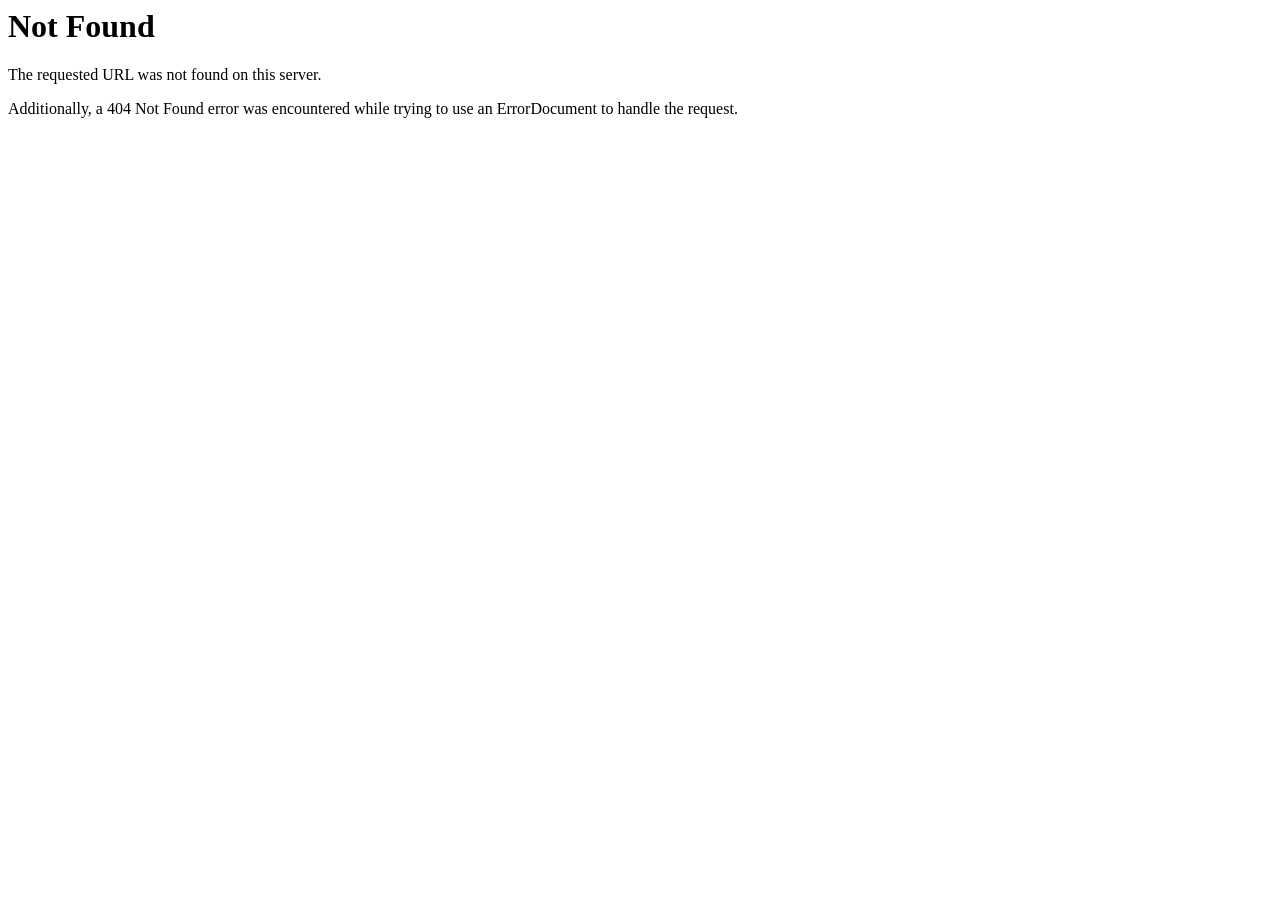
<file: blog-details.html>
<!DOCTYPE HTML PUBLIC "-//IETF//DTD HTML 2.0//EN">
<html><head>
<title>404 Not Found</title>
</head><body>
<h1>Not Found</h1>
<p>The requested URL was not found on this server.</p>
<p>Additionally, a 404 Not Found
error was encountered while trying to use an ErrorDocument to handle the request.</p>
</body></html>
</file>
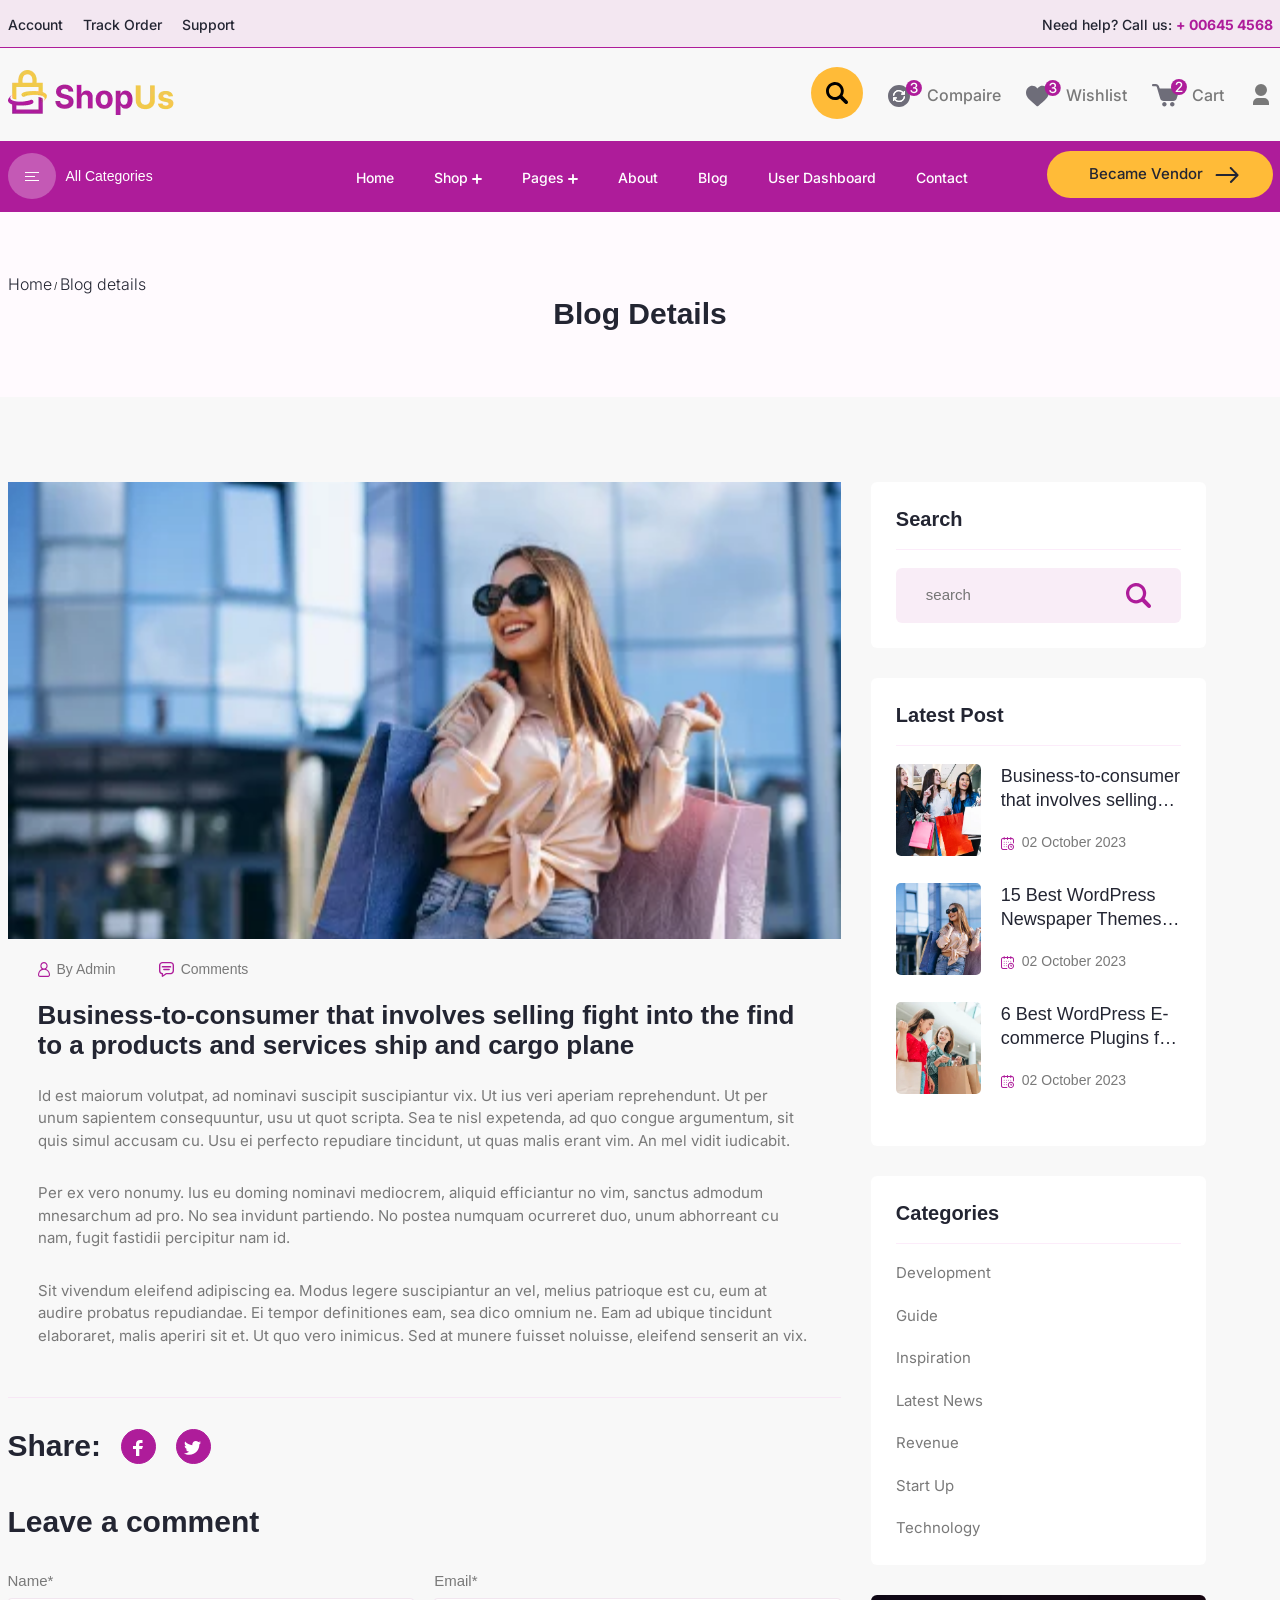
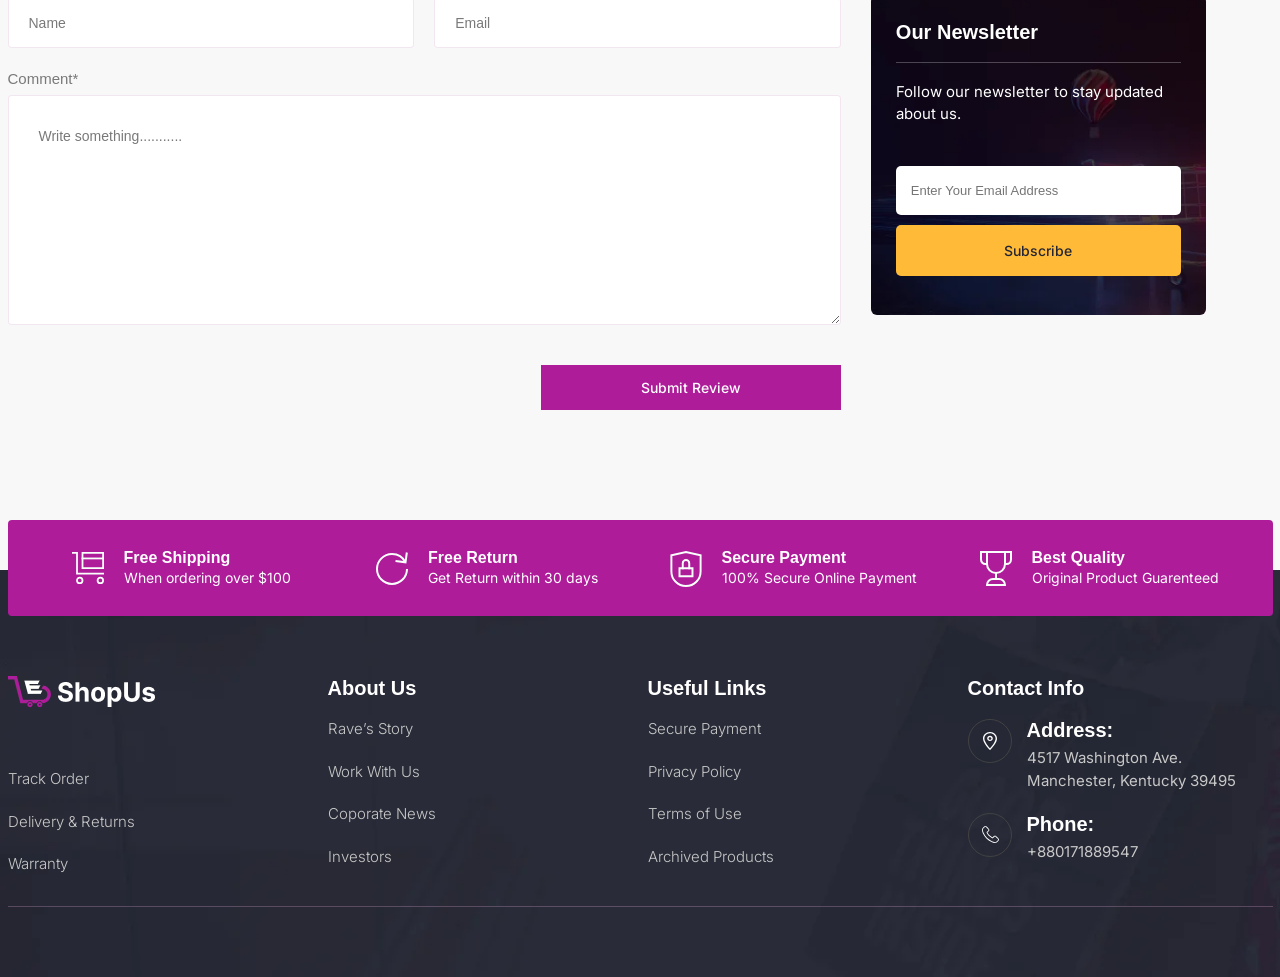
<file: blogs-details.html>
<!doctype html>
<html lang="en">


<!-- Mirrored from quomodothemes.website/html/shopus/blogs-details.html by HTTrack Website Copier/3.x [XR&CO'2014], Tue, 31 Dec 2024 13:16:45 GMT -->
<head>
    <meta charset="utf-8">
    <meta name="keywords"
        content="ShopUS, bootstrap-5, bootstrap, sass, css, HTML Template, HTML,html, bootstrap template, free template, figma, web design, web development,front end, bootstrap datepicker, bootstrap timepicker, javascript, ecommerce template">

    <meta name="viewport" content="width=device-width, initial-scale=1">

    <link rel="icon" href="assets/images/homepage-one/icon.png">

    <!--title  -->
    <title>Shopus | Blog Details</title>


    <!--------------- swiper-css ---------------->
    <link rel="stylesheet" href="css/swiper10-bundle.min.css">

    <!--------------- bootstrap-css ---------------->
    <link rel="stylesheet" href="css/bootstrap-5.3.2.min.css">

    <!---------------------- Range Slider ------------------->
    <link rel="stylesheet" href="css/nouislider.min.css">

    <!---------------------- Scroll ------------------->
    <link rel="stylesheet" href="css/aos-3.0.0.css">

    <!--------------- additional-css ---------------->
    <link rel="stylesheet" href="css/style.css">



</head>

<body>

    <!--------------- header-section --------------->
    <header id="header" class="header">
        <div class="header-top-section">
            <div class="container">
                <div class="header-top">
                    <div class="header-profile">
                        <a href="user-profile.html"><span>Account</span></a>
                        <a href="order.html"><span>Track Order</span></a>
                        <a href="faq.html"><span>Support</span></a>
                    </div>
                    <div class="header-contact d-none d-lg-block">
                        <a href="#">
                            <span>Need help? Call us:</span>
                            <span class="contact-number">+ 00645 4568</span>
                        </a>
                    </div>
                </div>
            </div>
        </div>
        <div class="header-center-section d-none d-lg-block">
            <div class="container">
                <div class="header-center">
                    <div class="logo">
                        <a href="index.html">
                            <img src="assets/images/logos/logo.webp" alt="logo">
                        </a>
                    </div>
                    <div class="header-cart-items">
                       <div class="header-search">
                            <button class="header-search-btn" onclick="modalAction('.search')">
                                <span>
                                    <svg width="22" height="22" viewBox="0 0 22 22" fill="none"
                                        xmlns="http://www.w3.org/2000/svg">
                                        <path
                                            d="M13.9708 16.4151C12.5227 17.4021 10.9758 17.9723 9.27353 18.0062C5.58462 18.0802 2.75802 16.483 1.05056 13.1945C-1.76315 7.77253 1.33485 1.37571 7.25086 0.167548C12.2281 -0.848249 17.2053 2.87895 17.7198 7.98579C17.9182 9.95558 17.5566 11.7939 16.5852 13.5061C16.4512 13.742 16.483 13.8725 16.6651 14.0553C18.2412 15.6386 19.8112 17.2272 21.3735 18.8244C22.1826 19.6513 22.2058 20.7559 21.456 21.4932C20.7697 22.1678 19.7047 22.1747 18.9764 21.4793C18.3623 20.8917 17.7774 20.2737 17.1796 19.6688C16.118 18.5929 15.0564 17.5153 13.9708 16.4151ZM2.89545 9.0364C2.91692 12.4172 5.59664 15.1164 8.91967 15.1042C12.2384 15.092 14.9138 12.3493 14.8889 8.98505C14.864 5.63213 12.1826 2.92508 8.89047 2.92857C5.58204 2.93118 2.87397 5.68958 2.89545 9.0364Z"
                                            fill="black" />
                                    </svg>
                                </span>
                            </button>
                            <div class="modal-wrapper search">
                                <div onclick="modalAction('.search')" class="anywhere-away"></div>

                                <!-- change this -->
                                <div class="modal-main">
                                    <div class="wrapper-close-btn" onclick="modalAction('.search')">
                                        <span>
                                            <svg xmlns="http://www.w3.org/2000/svg" fill="none" viewBox="0 0 24 24"
                                                stroke-width="1.5" stroke="red" class="w-6 h-6">
                                                <path stroke-linecap="round" stroke-linejoin="round"
                                                    d="M6 18L18 6M6 6l12 12"></path>
                                            </svg>
                                        </span>
                                    </div>
                                    <div class="wrapper-main">
                                        <div class="search-section">
                                            <input type="text" placeholder="Search Products.........">
                                            <div class="divider"></div>
                                            <button type="button">All Categories</button>
                                            <a href="#" class="shop-btn">Search</a>
                                        </div>
                                    </div>
                                </div>

                                <!-- change this -->

                            </div>
                        </div>
                        <div class="header-compaire">
                            <a href="compaire.html" class="cart-item">
                                <span>
                                    <svg width="34" height="27" viewBox="0 0 34 27" fill="none"
                                        xmlns="http://www.w3.org/2000/svg">
                                        <path
                                            d="M22 16.0094C21.997 22.0881 17.0653 27.007 10.9802 27C4.90444 26.9931 -0.00941233 22.0569 1.3538e-05 15.9688C0.00943941 9.89602 4.95157 4.98663 11.0422 5.00003C17.0961 5.01342 22.003 9.94315 22 16.0094ZM6.16553 15.7812C6.40365 12.6236 8.72192 11.2861 10.5868 11.1993C12.3305 11.1179 14.4529 12.3353 14.7465 13.6143C14.2425 13.6143 13.7459 13.6143 13.2429 13.6143C13.2429 14.0241 13.2429 14.3986 13.2429 14.7975C14.308 14.7975 15.3374 14.8064 16.3668 14.793C16.7805 14.7876 17.0102 14.5291 17.0147 14.1005C17.0221 13.3414 17.0172 12.5824 17.0172 11.8234C17.0172 11.558 17.0172 11.2925 17.0172 11.0311C16.5836 11.0311 16.2165 11.0311 15.7908 11.0311C15.7908 11.6046 15.7908 12.1572 15.7908 12.7937C13.9379 10.0444 10.8447 9.4545 8.48578 10.4824C6.21811 11.4706 4.90792 13.847 5.04682 15.7817C5.40997 15.7812 5.77609 15.7812 6.16553 15.7812ZM15.8191 16.2178C15.7581 17.4576 15.3498 18.547 14.4742 19.4286C13.5976 20.3111 12.5265 20.772 11.2858 20.8008C9.57472 20.8405 7.568 19.6424 7.2495 18.3892C7.75403 18.3892 8.25013 18.3892 8.76012 18.3892C8.76012 17.9809 8.76012 17.6064 8.76012 17.2041C7.68458 17.2041 6.64178 17.1921 5.59997 17.21C5.19962 17.2169 5.00069 17.4839 4.99771 17.9442C4.99176 18.803 4.99573 19.6612 4.99573 20.52C4.99573 20.6698 4.99573 20.8196 4.99573 20.964C5.4318 20.964 5.79692 20.964 6.20224 20.964C6.20224 20.3895 6.20224 19.8418 6.20224 19.1686C7.07984 20.4912 8.16976 21.3465 9.58216 21.7617C11.0184 22.1839 12.4114 22.0494 13.7548 21.4035C15.8191 20.4113 17.0946 18.1466 16.9507 16.2178C16.5861 16.2178 16.2209 16.2178 15.8191 16.2178Z"
                                            fill="#6E6D79" />
                                        <path
                                            d="M6.16568 15.7814C5.77624 15.7814 5.41062 15.7814 5.04648 15.7814C4.90757 13.8471 6.21777 11.4703 8.48543 10.482C10.8444 9.45411 13.9376 10.044 15.7905 12.7934C15.7905 12.1569 15.7905 11.6042 15.7905 11.0307C16.2161 11.0307 16.5833 11.0307 17.0168 11.0307C17.0168 11.2917 17.0168 11.5571 17.0168 11.823C17.0168 12.582 17.0218 13.341 17.0144 14.1001C17.0104 14.5287 16.7802 14.7877 16.3665 14.7926C15.3371 14.8055 14.3076 14.7971 13.2425 14.7971C13.2425 14.3982 13.2425 14.0237 13.2425 13.6139C13.7451 13.6139 14.2417 13.6139 14.7462 13.6139C14.4525 12.3355 12.3302 11.118 10.5864 11.1989C8.72207 11.2862 6.4038 12.6237 6.16568 15.7814Z"
                                            fill="white" />
                                        <path
                                            d="M15.8191 16.2178C16.2209 16.2178 16.5865 16.2178 16.9502 16.2178C17.094 18.1466 15.8186 20.4108 13.7543 21.4035C12.4109 22.0494 11.0178 22.1834 9.58161 21.7617C8.16971 21.3469 7.07978 20.4912 6.20169 19.1686C6.20169 19.8418 6.20169 20.3895 6.20169 20.9639C5.79687 20.9639 5.43125 20.9639 4.99518 20.9639C4.99518 20.8201 4.99518 20.6703 4.99518 20.5199C4.99518 19.6612 4.99121 18.8029 4.99716 17.9442C5.00014 17.4838 5.19907 17.2169 5.59943 17.21C6.64173 17.1916 7.68403 17.204 8.75957 17.204C8.75957 17.6064 8.75957 17.9809 8.75957 18.3892C8.25008 18.3892 7.75348 18.3892 7.24895 18.3892C7.56794 19.6428 9.57466 20.8404 11.2852 20.8007C12.526 20.772 13.597 20.3111 14.4736 19.4285C15.3492 18.547 15.758 17.457 15.8191 16.2178Z"
                                            fill="white" />
                                        <circle cx="25.9322" cy="8" r="8" fill="#AE1C9A" />
                                        <path
                                            d="M26.012 13.1392C25.3292 13.1392 24.7194 13.0215 24.1825 12.7862C23.6488 12.5509 23.2263 12.2244 22.9147 11.8068C22.6065 11.3859 22.4407 10.8987 22.4175 10.3452H23.9786C23.9985 10.6468 24.0996 10.9086 24.2819 11.1307C24.4675 11.3494 24.7094 11.5185 25.0077 11.6378C25.306 11.7571 25.6375 11.8168 26.0021 11.8168C26.4031 11.8168 26.7577 11.7472 27.066 11.608C27.3775 11.4687 27.6211 11.2749 27.7968 11.0263C27.9725 10.7744 28.0603 10.4844 28.0603 10.1562C28.0603 9.81487 27.9725 9.51491 27.7968 9.25639C27.6245 8.99455 27.3709 8.78906 27.0361 8.63991C26.7047 8.49077 26.3037 8.41619 25.833 8.41619H24.9729V7.16335H25.833C26.2109 7.16335 26.5423 7.09541 26.8273 6.95952C27.1157 6.82363 27.3411 6.63471 27.5035 6.39276C27.6659 6.14749 27.7471 5.8608 27.7471 5.53267C27.7471 5.2178 27.6758 4.94437 27.5333 4.71236C27.3941 4.47704 27.1952 4.29309 26.9367 4.16051C26.6815 4.02794 26.3799 3.96165 26.0319 3.96165C25.7004 3.96165 25.3906 4.02296 25.1022 4.1456C24.8172 4.26491 24.5852 4.43726 24.4062 4.66264C24.2272 4.88471 24.1311 5.15151 24.1178 5.46307H22.6313C22.6479 4.91288 22.8103 4.42898 23.1185 4.01136C23.4301 3.59375 23.8411 3.26728 24.3515 3.03196C24.8619 2.79664 25.4287 2.67898 26.0518 2.67898C26.7047 2.67898 27.2682 2.80658 27.7421 3.06179C28.2194 3.31368 28.5873 3.65009 28.8458 4.07102C29.1076 4.49195 29.2369 4.95265 29.2336 5.45312C29.2369 6.0232 29.0778 6.5071 28.7563 6.90483C28.4381 7.30256 28.0139 7.56937 27.4836 7.70526V7.7848C28.1597 7.88755 28.6834 8.15601 29.0546 8.5902C29.4291 9.02438 29.6147 9.56297 29.6114 10.206C29.6147 10.7661 29.459 11.2682 29.1441 11.7124C28.8326 12.1565 28.4067 12.5062 27.8664 12.7614C27.3262 13.0133 26.708 13.1392 26.012 13.1392Z"
                                            fill="#F9FFFB" />
                                    </svg>

                                </span>
                                <span class="cart-text ">
                                    Compaire
                                </span>
                            </a>
                        </div>
                        <div class="header-favourite">
                            <a href="wishlist.html" class="cart-item">
                                <span>
                                    <svg width="35" height="27" viewBox="0 0 35 27" fill="none"
                                        xmlns="http://www.w3.org/2000/svg">
                                        <path
                                            d="M11.4047 8.54989C11.6187 8.30247 11.8069 8.07783 12.0027 7.86001C15.0697 4.45162 20.3879 5.51717 22.1581 9.60443C23.4189 12.5161 22.8485 15.213 20.9965 17.6962C19.6524 19.498 17.95 20.9437 16.2722 22.4108C15.0307 23.4964 13.774 24.5642 12.5246 25.6408C11.6986 26.3523 11.1108 26.3607 10.2924 25.6397C8.05177 23.6657 5.79225 21.7125 3.59029 19.6964C2.35865 18.5686 1.33266 17.2553 0.638823 15.7086C-0.626904 12.8872 0.0324709 9.41204 2.22306 7.41034C4.84011 5.01855 8.81757 5.36918 11.1059 8.19281C11.1968 8.30475 11.2907 8.41404 11.4047 8.54989Z"
                                            fill="#6E6D79" />
                                        <circle cx="26.7662" cy="8" r="8" fill="#AE1C9A" />
                                        <path
                                            d="M26.846 13.1392C26.1632 13.1392 25.5534 13.0215 25.0164 12.7862C24.4828 12.5509 24.0602 12.2244 23.7487 11.8068C23.4404 11.3859 23.2747 10.8987 23.2515 10.3452H24.8126C24.8325 10.6468 24.9336 10.9086 25.1159 11.1307C25.3015 11.3494 25.5434 11.5185 25.8417 11.6378C26.14 11.7571 26.4715 11.8168 26.836 11.8168C27.2371 11.8168 27.5917 11.7472 27.9 11.608C28.2115 11.4687 28.4551 11.2749 28.6308 11.0263C28.8065 10.7744 28.8943 10.4844 28.8943 10.1562C28.8943 9.81487 28.8065 9.51491 28.6308 9.25639C28.4584 8.99455 28.2049 8.78906 27.8701 8.63991C27.5387 8.49077 27.1377 8.41619 26.667 8.41619H25.8069V7.16335H26.667C27.0448 7.16335 27.3763 7.09541 27.6613 6.95952C27.9497 6.82363 28.1751 6.63471 28.3375 6.39276C28.4999 6.14749 28.5811 5.8608 28.5811 5.53267C28.5811 5.2178 28.5098 4.94437 28.3673 4.71236C28.2281 4.47704 28.0292 4.29309 27.7707 4.16051C27.5155 4.02794 27.2139 3.96165 26.8659 3.96165C26.5344 3.96165 26.2245 4.02296 25.9362 4.1456C25.6511 4.26491 25.4191 4.43726 25.2402 4.66264C25.0612 4.88471 24.9651 5.15151 24.9518 5.46307H23.4653C23.4819 4.91288 23.6443 4.42898 23.9525 4.01136C24.2641 3.59375 24.6751 3.26728 25.1855 3.03196C25.6959 2.79664 26.2627 2.67898 26.8858 2.67898C27.5387 2.67898 28.1021 2.80658 28.5761 3.06179C29.0534 3.31368 29.4213 3.65009 29.6798 4.07102C29.9416 4.49195 30.0709 4.95265 30.0676 5.45312C30.0709 6.0232 29.9118 6.5071 29.5903 6.90483C29.2721 7.30256 28.8479 7.56937 28.3176 7.70526V7.7848C28.9937 7.88755 29.5174 8.15601 29.8886 8.5902C30.2631 9.02438 30.4487 9.56297 30.4454 10.206C30.4487 10.7661 30.293 11.2682 29.9781 11.7124C29.6665 12.1565 29.2406 12.5062 28.7004 12.7614C28.1601 13.0133 27.542 13.1392 26.846 13.1392Z"
                                            fill="#F9FFFB" />
                                    </svg>
                                </span>
                                <span class="cart-text">
                                    Wishlist
                                </span>
                            </a>
                        </div>
                        <div class="header-cart">
                            <a href="cart.html" class="cart-item">
                                <span>
                                    <svg width="35" height="28" viewBox="0 0 35 28" fill="none"
                                        xmlns="http://www.w3.org/2000/svg">
                                        <path
                                            d="M16.4444 21.897C14.8444 21.897 13.2441 21.8999 11.6441 21.8963C9.79233 21.892 8.65086 21.0273 8.12595 19.2489C7.04294 15.5794 5.95756 11.9107 4.87166 8.24203C4.6362 7.4468 4.37783 7.25412 3.55241 7.25175C2.7786 7.24964 2.00507 7.25754 1.23127 7.24911C0.512247 7.24148 0.0157813 6.79109 0.000242059 6.15064C-0.0160873 5.48281 0.475637 5.01689 1.23232 5.00873C2.11121 4.99952 2.99089 4.99214 3.86951 5.01268C5.36154 5.04769 6.52014 5.93215 6.96393 7.35415C7.14171 7.92378 7.34055 8.49026 7.46382 9.07201C7.54968 9.47713 7.77881 9.49661 8.10566 9.49582C11.8335 9.48897 15.5611 9.49134 19.2889 9.49134C21.0825 9.49134 22.8761 9.48108 24.6694 9.49503C26.0848 9.50608 27.0907 10.4906 27.0156 11.7778C27.0006 12.0363 26.925 12.2958 26.8473 12.5457C26.1317 14.8411 25.4124 17.1351 24.6879 19.4279C24.1851 21.0186 23.0223 21.8826 21.3504 21.8944C19.7151 21.906 18.0797 21.897 16.4444 21.897Z"
                                            fill="#6E6D79" />
                                        <path
                                            d="M12.4012 27.5161C11.167 27.5227 10.1488 26.524 10.1345 25.2928C10.1201 24.0419 11.1528 22.9982 12.3967 23.0066C13.6209 23.0151 14.6422 24.0404 14.6436 25.2623C14.6451 26.4855 13.6261 27.5095 12.4012 27.5161Z"
                                            fill="#6E6D79" />
                                        <path
                                            d="M22.509 25.2393C22.5193 26.4842 21.5393 27.4971 20.3064 27.5155C19.048 27.5342 18.0272 26.525 18.0277 25.2622C18.0279 24.0208 19.0214 23.0161 20.2572 23.0074C21.4877 22.9984 22.4988 24.0006 22.509 25.2393Z"
                                            fill="#6E6D79" />
                                        <circle cx="26.9523" cy="8" r="8" fill="#AE1C9A" />
                                        <path
                                            d="M23.7061 13V11.8864L27.1514 8.31676C27.5193 7.92898 27.8226 7.58925 28.0612 7.29759C28.3032 7.0026 28.4838 6.72254 28.6031 6.45739C28.7225 6.19223 28.7821 5.91051 28.7821 5.61222C28.7821 5.27415 28.7026 4.98248 28.5435 4.73722C28.3844 4.48864 28.1673 4.29806 27.8922 4.16548C27.6171 4.02959 27.3072 3.96165 26.9625 3.96165C26.5979 3.96165 26.2797 4.03622 26.008 4.18537C25.7362 4.33452 25.5274 4.54498 25.3815 4.81676C25.2357 5.08854 25.1628 5.40672 25.1628 5.77131H23.6962C23.6962 5.15151 23.8387 4.60961 24.1237 4.1456C24.4088 3.68158 24.7999 3.32197 25.297 3.06676C25.7942 2.80824 26.3593 2.67898 26.9923 2.67898C27.632 2.67898 28.1955 2.80658 28.6827 3.06179C29.1732 3.31368 29.556 3.65838 29.8311 4.09588C30.1062 4.53007 30.2438 5.0206 30.2438 5.56747C30.2438 5.94531 30.1725 6.31487 30.03 6.67614C29.8908 7.0374 29.6472 7.4401 29.2992 7.88423C28.9511 8.32505 28.4672 8.86032 27.8475 9.49006L25.824 11.608V11.6825H30.4078V13H23.7061Z"
                                            fill="#F9FFFB" />
                                    </svg>

                                </span>
                                <span class="cart-text">
                                    Cart
                                </span>
                            </a>
                            <div class="cart-submenu">
                                <div class="cart-wrapper-item">
                                    <div class="wrapper">
                                        <div class="wrapper-item">
                                            <div class="wrapper-img">
                                                <img src="assets/images/homepage-one/product-img/product-img-1.webp"
                                                    alt="img">
                                            </div>
                                            <div class="wrapper-content">
                                                <h5 class="wrapper-title">Classic Design Skart</h5>
                                                <div class="price">
                                                    <p class="new-price">$20.00</p>
                                                </div>
                                            </div>
                                        </div>
                                        <span class="close-btn">
                                            <svg viewBox="0 0 10 10" fill="none" class="fill-current"
                                                xmlns="http://www.w3.org/2000/svg">
                                                <path
                                                    d="M9.7 0.3C9.3 -0.1 8.7 -0.1 8.3 0.3L5 3.6L1.7 0.3C1.3 -0.1 0.7 -0.1 0.3 0.3C-0.1 0.7 -0.1 1.3 0.3 1.7L3.6 5L0.3 8.3C-0.1 8.7 -0.1 9.3 0.3 9.7C0.7 10.1 1.3 10.1 1.7 9.7L5 6.4L8.3 9.7C8.7 10.1 9.3 10.1 9.7 9.7C10.1 9.3 10.1 8.7 9.7 8.3L6.4 5L9.7 1.7C10.1 1.3 10.1 0.7 9.7 0.3Z">
                                                </path>
                                            </svg>
                                        </span>
                                    </div>
                                    <div class="wrapper">
                                        <div class="wrapper-item">
                                            <div class="wrapper-img">
                                                <img src="assets/images/homepage-one/product-img/product-img-2.webp"
                                                    alt="img">
                                            </div>
                                            <div class="wrapper-content">
                                                <h5 class="wrapper-title">Black Suit</h5>
                                                <div class="price">
                                                    <p class="new-price">$10.00</p>
                                                </div>
                                            </div>
                                        </div>
                                        <span class="close-btn">
                                            <svg viewBox="0 0 10 10" fill="none" class="fill-current"
                                                xmlns="http://www.w3.org/2000/svg">
                                                <path
                                                    d="M9.7 0.3C9.3 -0.1 8.7 -0.1 8.3 0.3L5 3.6L1.7 0.3C1.3 -0.1 0.7 -0.1 0.3 0.3C-0.1 0.7 -0.1 1.3 0.3 1.7L3.6 5L0.3 8.3C-0.1 8.7 -0.1 9.3 0.3 9.7C0.7 10.1 1.3 10.1 1.7 9.7L5 6.4L8.3 9.7C8.7 10.1 9.3 10.1 9.7 9.7C10.1 9.3 10.1 8.7 9.7 8.3L6.4 5L9.7 1.7C10.1 1.3 10.1 0.7 9.7 0.3Z">
                                                </path>
                                            </svg>
                                        </span>
                                    </div>
                                    <div class="wrapper">
                                        <div class="wrapper-item">
                                            <div class="wrapper-img">
                                                <img src="assets/images/homepage-one/product-img/product-img-3.webp"
                                                    alt="img">
                                            </div>
                                            <div class="wrapper-content">
                                                <h5 class="wrapper-title">Blue Party Dress</h5>
                                                <div class="price">
                                                    <p class="new-price">$15.00</p>
                                                </div>
                                            </div>
                                        </div>
                                        <span class="close-btn">
                                            <svg viewBox="0 0 10 10" fill="none" class="fill-current"
                                                xmlns="http://www.w3.org/2000/svg">
                                                <path
                                                    d="M9.7 0.3C9.3 -0.1 8.7 -0.1 8.3 0.3L5 3.6L1.7 0.3C1.3 -0.1 0.7 -0.1 0.3 0.3C-0.1 0.7 -0.1 1.3 0.3 1.7L3.6 5L0.3 8.3C-0.1 8.7 -0.1 9.3 0.3 9.7C0.7 10.1 1.3 10.1 1.7 9.7L5 6.4L8.3 9.7C8.7 10.1 9.3 10.1 9.7 9.7C10.1 9.3 10.1 8.7 9.7 8.3L6.4 5L9.7 1.7C10.1 1.3 10.1 0.7 9.7 0.3Z">
                                                </path>
                                            </svg>
                                        </span>
                                    </div>
                                    <div class="wrapper">
                                        <div class="wrapper-item">
                                            <div class="wrapper-img">
                                                <img src="assets/images/homepage-one/product-img/product-img-4.webp"
                                                    alt="img">
                                            </div>
                                            <div class="wrapper-content">
                                                <h5 class="wrapper-title">Classic Red Dress</h5>
                                                <div class="price">
                                                    <p class="new-price">$18.00</p>
                                                </div>
                                            </div>
                                        </div>
                                        <span class="close-btn">
                                            <svg viewBox="0 0 10 10" fill="none" class="fill-current"
                                                xmlns="http://www.w3.org/2000/svg">
                                                <path
                                                    d="M9.7 0.3C9.3 -0.1 8.7 -0.1 8.3 0.3L5 3.6L1.7 0.3C1.3 -0.1 0.7 -0.1 0.3 0.3C-0.1 0.7 -0.1 1.3 0.3 1.7L3.6 5L0.3 8.3C-0.1 8.7 -0.1 9.3 0.3 9.7C0.7 10.1 1.3 10.1 1.7 9.7L5 6.4L8.3 9.7C8.7 10.1 9.3 10.1 9.7 9.7C10.1 9.3 10.1 8.7 9.7 8.3L6.4 5L9.7 1.7C10.1 1.3 10.1 0.7 9.7 0.3Z">
                                                </path>
                                            </svg>
                                        </span>
                                    </div>

                                </div>
                                <div class="cart-wrapper-section">
                                    <div class="wrapper-line"></div>
                                    <div class="wrapper-subtotal">
                                        <h5 class="wrapper-title">Subtotal</h5>
                                        <h5 class="wrapper-title">$60</h5>
                                    </div>
                                    <div class="cart-btn">
                                        <a href="cart.html" class="shop-btn view-btn">View Cart</a>
                                        <a href="checkout.html" class="shop-btn checkout-btn">Checkout Now</a>
                                    </div>
                                </div>
                            </div>
                        </div>
                        <div class="header-user">
                            <a href="user-profile.html">
                                <span>
                                    <svg xmlns="http://www.w3.org/2000/svg" viewBox="0 0 24 24" width="24" height="24"
                                        class="fill-current">
                                        <path fill="none" d="M0 0h24v24H0z"></path>
                                        <path
                                            d="M20 22H4v-2a5 5 0 0 1 5-5h6a5 5 0 0 1 5 5v2zm-8-9a6 6 0 1 1 0-12 6 6 0 0 1 0 12z">
                                        </path>
                                    </svg>
                                </span>
                            </a>
                        </div>
                    </div>
                </div>
            </div>
        </div>

        <nav class="mobile-menu d-block d-lg-none">
            <div class="mobile-menu-header d-flex justify-content-between align-items-center">
                <button class="btn" type="button" data-bs-toggle="offcanvas" data-bs-target="#offcanvasWithBothOptions"
                    aria-controls="offcanvasWithBothOptions">
                    <span>
                        <svg width="14" height="9" viewBox="0 0 14 9" fill="none" xmlns="http://www.w3.org/2000/svg">
                            <rect width="14" height="1" fill="#1D1D1D" />
                            <rect y="8" width="14" height="1" fill="#1D1D1D" />
                            <rect y="4" width="10" height="1" fill="#1D1D1D" />
                        </svg>
                    </span>
                </button>
                <a href="index.html" class="mobile-header-logo">
                    <img src="assets/images/logos/logo.webp" alt="logo">
                </a>
                <a href="cart.html" class="header-cart cart-item">
                    <span>
                        <svg width="35" height="28" viewBox="0 0 35 28" fill="none" xmlns="http://www.w3.org/2000/svg">
                            <path
                                d="M16.4444 21.897C14.8444 21.897 13.2441 21.8999 11.6441 21.8963C9.79233 21.892 8.65086 21.0273 8.12595 19.2489C7.04294 15.5794 5.95756 11.9107 4.87166 8.24203C4.6362 7.4468 4.37783 7.25412 3.55241 7.25175C2.7786 7.24964 2.00507 7.25754 1.23127 7.24911C0.512247 7.24148 0.0157813 6.79109 0.000242059 6.15064C-0.0160873 5.48281 0.475637 5.01689 1.23232 5.00873C2.11121 4.99952 2.99089 4.99214 3.86951 5.01268C5.36154 5.04769 6.52014 5.93215 6.96393 7.35415C7.14171 7.92378 7.34055 8.49026 7.46382 9.07201C7.54968 9.47713 7.77881 9.49661 8.10566 9.49582C11.8335 9.48897 15.5611 9.49134 19.2889 9.49134C21.0825 9.49134 22.8761 9.48108 24.6694 9.49503C26.0848 9.50608 27.0907 10.4906 27.0156 11.7778C27.0006 12.0363 26.925 12.2958 26.8473 12.5457C26.1317 14.8411 25.4124 17.1351 24.6879 19.4279C24.1851 21.0186 23.0223 21.8826 21.3504 21.8944C19.7151 21.906 18.0797 21.897 16.4444 21.897Z"
                                fill="#6E6D79" />
                            <path
                                d="M12.4012 27.5161C11.167 27.5227 10.1488 26.524 10.1345 25.2928C10.1201 24.0419 11.1528 22.9982 12.3967 23.0066C13.6209 23.0151 14.6422 24.0404 14.6436 25.2623C14.6451 26.4855 13.6261 27.5095 12.4012 27.5161Z"
                                fill="#6E6D79" />
                            <path
                                d="M22.509 25.2393C22.5193 26.4842 21.5393 27.4971 20.3064 27.5155C19.048 27.5342 18.0272 26.525 18.0277 25.2622C18.0279 24.0208 19.0214 23.0161 20.2572 23.0074C21.4877 22.9984 22.4988 24.0006 22.509 25.2393Z"
                                fill="#6E6D79" />
                            <circle cx="26.9523" cy="8" r="8" fill="#AE1C9A" />
                            <path
                                d="M23.7061 13V11.8864L27.1514 8.31676C27.5193 7.92898 27.8226 7.58925 28.0612 7.29759C28.3032 7.0026 28.4838 6.72254 28.6031 6.45739C28.7225 6.19223 28.7821 5.91051 28.7821 5.61222C28.7821 5.27415 28.7026 4.98248 28.5435 4.73722C28.3844 4.48864 28.1673 4.29806 27.8922 4.16548C27.6171 4.02959 27.3072 3.96165 26.9625 3.96165C26.5979 3.96165 26.2797 4.03622 26.008 4.18537C25.7362 4.33452 25.5274 4.54498 25.3815 4.81676C25.2357 5.08854 25.1628 5.40672 25.1628 5.77131H23.6962C23.6962 5.15151 23.8387 4.60961 24.1237 4.1456C24.4088 3.68158 24.7999 3.32197 25.297 3.06676C25.7942 2.80824 26.3593 2.67898 26.9923 2.67898C27.632 2.67898 28.1955 2.80658 28.6827 3.06179C29.1732 3.31368 29.556 3.65838 29.8311 4.09588C30.1062 4.53007 30.2438 5.0206 30.2438 5.56747C30.2438 5.94531 30.1725 6.31487 30.03 6.67614C29.8908 7.0374 29.6472 7.4401 29.2992 7.88423C28.9511 8.32505 28.4672 8.86032 27.8475 9.49006L25.824 11.608V11.6825H30.4078V13H23.7061Z"
                                fill="#F9FFFB" />
                        </svg>

                    </span>
                </a>
            </div>

            <div class="offcanvas offcanvas-start" data-bs-scroll="true" tabindex="-1" id="offcanvasWithBothOptions">

                <div class="offcanvas-body">
                    <div class="header-top">
                        <div class="header-cart ">
                            <div class="header-compaire">
                                <a href="compaire.html" class="cart-item">
                                    <span>
                                        <svg width="34" height="27" viewBox="0 0 34 27" fill="none"
                                            xmlns="http://www.w3.org/2000/svg">
                                            <path
                                                d="M22 16.0094C21.997 22.0881 17.0653 27.007 10.9802 27C4.90444 26.9931 -0.00941233 22.0569 1.3538e-05 15.9688C0.00943941 9.89602 4.95157 4.98663 11.0422 5.00003C17.0961 5.01342 22.003 9.94315 22 16.0094ZM6.16553 15.7812C6.40365 12.6236 8.72192 11.2861 10.5868 11.1993C12.3305 11.1179 14.4529 12.3353 14.7465 13.6143C14.2425 13.6143 13.7459 13.6143 13.2429 13.6143C13.2429 14.0241 13.2429 14.3986 13.2429 14.7975C14.308 14.7975 15.3374 14.8064 16.3668 14.793C16.7805 14.7876 17.0102 14.5291 17.0147 14.1005C17.0221 13.3414 17.0172 12.5824 17.0172 11.8234C17.0172 11.558 17.0172 11.2925 17.0172 11.0311C16.5836 11.0311 16.2165 11.0311 15.7908 11.0311C15.7908 11.6046 15.7908 12.1572 15.7908 12.7937C13.9379 10.0444 10.8447 9.4545 8.48578 10.4824C6.21811 11.4706 4.90792 13.847 5.04682 15.7817C5.40997 15.7812 5.77609 15.7812 6.16553 15.7812ZM15.8191 16.2178C15.7581 17.4576 15.3498 18.547 14.4742 19.4286C13.5976 20.3111 12.5265 20.772 11.2858 20.8008C9.57472 20.8405 7.568 19.6424 7.2495 18.3892C7.75403 18.3892 8.25013 18.3892 8.76012 18.3892C8.76012 17.9809 8.76012 17.6064 8.76012 17.2041C7.68458 17.2041 6.64178 17.1921 5.59997 17.21C5.19962 17.2169 5.00069 17.4839 4.99771 17.9442C4.99176 18.803 4.99573 19.6612 4.99573 20.52C4.99573 20.6698 4.99573 20.8196 4.99573 20.964C5.4318 20.964 5.79692 20.964 6.20224 20.964C6.20224 20.3895 6.20224 19.8418 6.20224 19.1686C7.07984 20.4912 8.16976 21.3465 9.58216 21.7617C11.0184 22.1839 12.4114 22.0494 13.7548 21.4035C15.8191 20.4113 17.0946 18.1466 16.9507 16.2178C16.5861 16.2178 16.2209 16.2178 15.8191 16.2178Z"
                                                fill="#6E6D79" />
                                            <path
                                                d="M6.16568 15.7814C5.77624 15.7814 5.41062 15.7814 5.04648 15.7814C4.90757 13.8471 6.21777 11.4703 8.48543 10.482C10.8444 9.45411 13.9376 10.044 15.7905 12.7934C15.7905 12.1569 15.7905 11.6042 15.7905 11.0307C16.2161 11.0307 16.5833 11.0307 17.0168 11.0307C17.0168 11.2917 17.0168 11.5571 17.0168 11.823C17.0168 12.582 17.0218 13.341 17.0144 14.1001C17.0104 14.5287 16.7802 14.7877 16.3665 14.7926C15.3371 14.8055 14.3076 14.7971 13.2425 14.7971C13.2425 14.3982 13.2425 14.0237 13.2425 13.6139C13.7451 13.6139 14.2417 13.6139 14.7462 13.6139C14.4525 12.3355 12.3302 11.118 10.5864 11.1989C8.72207 11.2862 6.4038 12.6237 6.16568 15.7814Z"
                                                fill="white" />
                                            <path
                                                d="M15.8191 16.2178C16.2209 16.2178 16.5865 16.2178 16.9502 16.2178C17.094 18.1466 15.8186 20.4108 13.7543 21.4035C12.4109 22.0494 11.0178 22.1834 9.58161 21.7617C8.16971 21.3469 7.07978 20.4912 6.20169 19.1686C6.20169 19.8418 6.20169 20.3895 6.20169 20.9639C5.79687 20.9639 5.43125 20.9639 4.99518 20.9639C4.99518 20.8201 4.99518 20.6703 4.99518 20.5199C4.99518 19.6612 4.99121 18.8029 4.99716 17.9442C5.00014 17.4838 5.19907 17.2169 5.59943 17.21C6.64173 17.1916 7.68403 17.204 8.75957 17.204C8.75957 17.6064 8.75957 17.9809 8.75957 18.3892C8.25008 18.3892 7.75348 18.3892 7.24895 18.3892C7.56794 19.6428 9.57466 20.8404 11.2852 20.8007C12.526 20.772 13.597 20.3111 14.4736 19.4285C15.3492 18.547 15.758 17.457 15.8191 16.2178Z"
                                                fill="white" />
                                            <circle cx="25.9322" cy="8" r="8" fill="#AE1C9A" />
                                            <path
                                                d="M26.012 13.1392C25.3292 13.1392 24.7194 13.0215 24.1825 12.7862C23.6488 12.5509 23.2263 12.2244 22.9147 11.8068C22.6065 11.3859 22.4407 10.8987 22.4175 10.3452H23.9786C23.9985 10.6468 24.0996 10.9086 24.2819 11.1307C24.4675 11.3494 24.7094 11.5185 25.0077 11.6378C25.306 11.7571 25.6375 11.8168 26.0021 11.8168C26.4031 11.8168 26.7577 11.7472 27.066 11.608C27.3775 11.4687 27.6211 11.2749 27.7968 11.0263C27.9725 10.7744 28.0603 10.4844 28.0603 10.1562C28.0603 9.81487 27.9725 9.51491 27.7968 9.25639C27.6245 8.99455 27.3709 8.78906 27.0361 8.63991C26.7047 8.49077 26.3037 8.41619 25.833 8.41619H24.9729V7.16335H25.833C26.2109 7.16335 26.5423 7.09541 26.8273 6.95952C27.1157 6.82363 27.3411 6.63471 27.5035 6.39276C27.6659 6.14749 27.7471 5.8608 27.7471 5.53267C27.7471 5.2178 27.6758 4.94437 27.5333 4.71236C27.3941 4.47704 27.1952 4.29309 26.9367 4.16051C26.6815 4.02794 26.3799 3.96165 26.0319 3.96165C25.7004 3.96165 25.3906 4.02296 25.1022 4.1456C24.8172 4.26491 24.5852 4.43726 24.4062 4.66264C24.2272 4.88471 24.1311 5.15151 24.1178 5.46307H22.6313C22.6479 4.91288 22.8103 4.42898 23.1185 4.01136C23.4301 3.59375 23.8411 3.26728 24.3515 3.03196C24.8619 2.79664 25.4287 2.67898 26.0518 2.67898C26.7047 2.67898 27.2682 2.80658 27.7421 3.06179C28.2194 3.31368 28.5873 3.65009 28.8458 4.07102C29.1076 4.49195 29.2369 4.95265 29.2336 5.45312C29.2369 6.0232 29.0778 6.5071 28.7563 6.90483C28.4381 7.30256 28.0139 7.56937 27.4836 7.70526V7.7848C28.1597 7.88755 28.6834 8.15601 29.0546 8.5902C29.4291 9.02438 29.6147 9.56297 29.6114 10.206C29.6147 10.7661 29.459 11.2682 29.1441 11.7124C28.8326 12.1565 28.4067 12.5062 27.8664 12.7614C27.3262 13.0133 26.708 13.1392 26.012 13.1392Z"
                                                fill="#F9FFFB" />
                                        </svg>

                                    </span>
                                </a>
                            </div>
                            <div class="header-favourite">
                                <a href="wishlist.html" class="cart-item">
                                    <span>
                                        <svg width="35" height="27" viewBox="0 0 35 27" fill="none"
                                            xmlns="http://www.w3.org/2000/svg">
                                            <path
                                                d="M11.4047 8.54989C11.6187 8.30247 11.8069 8.07783 12.0027 7.86001C15.0697 4.45162 20.3879 5.51717 22.1581 9.60443C23.4189 12.5161 22.8485 15.213 20.9965 17.6962C19.6524 19.498 17.95 20.9437 16.2722 22.4108C15.0307 23.4964 13.774 24.5642 12.5246 25.6408C11.6986 26.3523 11.1108 26.3607 10.2924 25.6397C8.05177 23.6657 5.79225 21.7125 3.59029 19.6964C2.35865 18.5686 1.33266 17.2553 0.638823 15.7086C-0.626904 12.8872 0.0324709 9.41204 2.22306 7.41034C4.84011 5.01855 8.81757 5.36918 11.1059 8.19281C11.1968 8.30475 11.2907 8.41404 11.4047 8.54989Z"
                                                fill="#6E6D79" />
                                            <circle cx="26.7662" cy="8" r="8" fill="#AE1C9A" />
                                            <path
                                                d="M26.846 13.1392C26.1632 13.1392 25.5534 13.0215 25.0164 12.7862C24.4828 12.5509 24.0602 12.2244 23.7487 11.8068C23.4404 11.3859 23.2747 10.8987 23.2515 10.3452H24.8126C24.8325 10.6468 24.9336 10.9086 25.1159 11.1307C25.3015 11.3494 25.5434 11.5185 25.8417 11.6378C26.14 11.7571 26.4715 11.8168 26.836 11.8168C27.2371 11.8168 27.5917 11.7472 27.9 11.608C28.2115 11.4687 28.4551 11.2749 28.6308 11.0263C28.8065 10.7744 28.8943 10.4844 28.8943 10.1562C28.8943 9.81487 28.8065 9.51491 28.6308 9.25639C28.4584 8.99455 28.2049 8.78906 27.8701 8.63991C27.5387 8.49077 27.1377 8.41619 26.667 8.41619H25.8069V7.16335H26.667C27.0448 7.16335 27.3763 7.09541 27.6613 6.95952C27.9497 6.82363 28.1751 6.63471 28.3375 6.39276C28.4999 6.14749 28.5811 5.8608 28.5811 5.53267C28.5811 5.2178 28.5098 4.94437 28.3673 4.71236C28.2281 4.47704 28.0292 4.29309 27.7707 4.16051C27.5155 4.02794 27.2139 3.96165 26.8659 3.96165C26.5344 3.96165 26.2245 4.02296 25.9362 4.1456C25.6511 4.26491 25.4191 4.43726 25.2402 4.66264C25.0612 4.88471 24.9651 5.15151 24.9518 5.46307H23.4653C23.4819 4.91288 23.6443 4.42898 23.9525 4.01136C24.2641 3.59375 24.6751 3.26728 25.1855 3.03196C25.6959 2.79664 26.2627 2.67898 26.8858 2.67898C27.5387 2.67898 28.1021 2.80658 28.5761 3.06179C29.0534 3.31368 29.4213 3.65009 29.6798 4.07102C29.9416 4.49195 30.0709 4.95265 30.0676 5.45312C30.0709 6.0232 29.9118 6.5071 29.5903 6.90483C29.2721 7.30256 28.8479 7.56937 28.3176 7.70526V7.7848C28.9937 7.88755 29.5174 8.15601 29.8886 8.5902C30.2631 9.02438 30.4487 9.56297 30.4454 10.206C30.4487 10.7661 30.293 11.2682 29.9781 11.7124C29.6665 12.1565 29.2406 12.5062 28.7004 12.7614C28.1601 13.0133 27.542 13.1392 26.846 13.1392Z"
                                                fill="#F9FFFB" />
                                        </svg>
                                    </span>
                                </a>
                            </div>
                        </div>
                        <div class="shop-btn">
                            <button type="button" class="btn-close" data-bs-dismiss="offcanvas" aria-label="Close">

                            </button>
                        </div>
                    </div>
                    <div class="header-input">
                        <input type="text" placeholder="Search....">
                        <span>
                            <svg width="22" height="22" viewBox="0 0 22 22" fill="none"
                                xmlns="http://www.w3.org/2000/svg">
                                <path
                                    d="M13.9708 16.4151C12.5227 17.4021 10.9758 17.9723 9.27353 18.0062C5.58462 18.0802 2.75802 16.483 1.05056 13.1945C-1.76315 7.77253 1.33485 1.37571 7.25086 0.167548C12.2281 -0.848249 17.2053 2.87895 17.7198 7.98579C17.9182 9.95558 17.5566 11.7939 16.5852 13.5061C16.4512 13.742 16.483 13.8725 16.6651 14.0553C18.2412 15.6386 19.8112 17.2272 21.3735 18.8244C22.1826 19.6513 22.2058 20.7559 21.456 21.4932C20.7697 22.1678 19.7047 22.1747 18.9764 21.4793C18.3623 20.8917 17.7774 20.2737 17.1796 19.6688C16.118 18.5929 15.0564 17.5153 13.9708 16.4151ZM2.89545 9.0364C2.91692 12.4172 5.59664 15.1164 8.91967 15.1042C12.2384 15.092 14.9138 12.3493 14.8889 8.98505C14.864 5.63213 12.1826 2.92508 8.89047 2.92857C5.58204 2.93118 2.87397 5.68958 2.89545 9.0364Z"
                                    fill="black"></path>
                            </svg>
                        </span>
                    </div>

                    <div class="category-dropdown">
                        <ul class="category-list">
                            <li class="category-list-item">
                                <a href="product-sidebar.html">
                                    <div class="dropdown-item d-flex justify-content-between align-items-center">
                                        <div class="dropdown-list-item d-flex">
                                            <span class="dropdown-img">
                                                <img src="assets/images/homepage-one/category-img/dresses.webp"
                                                    alt="dress">
                                            </span>
                                            <span class="dropdown-text">
                                                Dresses
                                            </span>
                                        </div>
                                        <div class="drop-down-list-icon">
                                            <span>
                                                <svg width="6" height="9" viewBox="0 0 6 9" fill="none"
                                                    xmlns="http://www.w3.org/2000/svg">
                                                    <rect x="1.5" y="0.818359" width="5.78538" height="1.28564"
                                                        transform="rotate(45 1.5 0.818359)" />
                                                    <rect x="5.58984" y="4.90918" width="5.78538" height="1.28564"
                                                        transform="rotate(135 5.58984 4.90918)" />
                                                </svg>
                                            </span>
                                        </div>
                                    </div>
                                </a>
                            </li>
                            <li class="category-list-item">
                                <a href="product-sidebar.html">
                                    <div class="dropdown-item d-flex justify-content-between align-items-center">
                                        <div class="dropdown-list-item d-flex">
                                            <span class="dropdown-img">
                                                <img src="assets/images/homepage-one/category-img/bags.webp"
                                                    alt="Bags">
                                            </span>
                                            <span class="dropdown-text">
                                                Bags
                                            </span>
                                        </div>
                                        <div class="drop-down-list-icon">
                                            <span>
                                                <svg width="6" height="9" viewBox="0 0 6 9" fill="none"
                                                    xmlns="http://www.w3.org/2000/svg">
                                                    <rect x="1.5" y="0.818359" width="5.78538" height="1.28564"
                                                        transform="rotate(45 1.5 0.818359)" />
                                                    <rect x="5.58984" y="4.90918" width="5.78538" height="1.28564"
                                                        transform="rotate(135 5.58984 4.90918)" />
                                                </svg>
                                            </span>
                                        </div>
                                    </div>
                                </a>
                            </li>
                            <li class="category-list-item">
                                <a href="product-sidebar.html">
                                    <div class="dropdown-item d-flex justify-content-between align-items-center">
                                        <div class="dropdown-list-item d-flex">
                                            <span class="dropdown-img">
                                                <img src="assets/images/homepage-one/category-img/sweaters.webp"
                                                    alt="sweaters">
                                            </span>
                                            <span class="dropdown-text">
                                                Sweaters
                                            </span>
                                        </div>
                                        <div class="drop-down-list-icon">
                                            <span>
                                                <svg width="6" height="9" viewBox="0 0 6 9" fill="none"
                                                    xmlns="http://www.w3.org/2000/svg">
                                                    <rect x="1.5" y="0.818359" width="5.78538" height="1.28564"
                                                        transform="rotate(45 1.5 0.818359)" />
                                                    <rect x="5.58984" y="4.90918" width="5.78538" height="1.28564"
                                                        transform="rotate(135 5.58984 4.90918)" />
                                                </svg>
                                            </span>
                                        </div>
                                    </div>
                                </a>
                            </li>
                            <li class="category-list-item">
                                <a href="product-sidebar.html">
                                    <div class="dropdown-item d-flex justify-content-between align-items-center">
                                        <div class="dropdown-list-item d-flex">
                                            <span class="dropdown-img">
                                                <img src="assets/images/homepage-one/category-img/shoes.webp"
                                                    alt="sweaters">
                                            </span>
                                            <span class="dropdown-text">
                                                Boots
                                            </span>
                                        </div>
                                        <div class="drop-down-list-icon">
                                            <span>
                                                <svg width="6" height="9" viewBox="0 0 6 9" fill="none"
                                                    xmlns="http://www.w3.org/2000/svg">
                                                    <rect x="1.5" y="0.818359" width="5.78538" height="1.28564"
                                                        transform="rotate(45 1.5 0.818359)" />
                                                    <rect x="5.58984" y="4.90918" width="5.78538" height="1.28564"
                                                        transform="rotate(135 5.58984 4.90918)" />
                                                </svg>
                                            </span>
                                        </div>
                                    </div>
                                </a>
                            </li>
                            <li class="category-list-item">
                                <a href="product-sidebar.html">
                                    <div class="dropdown-item d-flex justify-content-between align-items-center">
                                        <div class="dropdown-list-item d-flex">
                                            <span class="dropdown-img">
                                                <img src="assets/images/homepage-one/category-img/gift.webp"
                                                    alt="gift">
                                            </span>
                                            <span class="dropdown-text">
                                                Gifts
                                            </span>
                                        </div>
                                        <div class="drop-down-list-icon">
                                            <span>
                                                <svg width="6" height="9" viewBox="0 0 6 9" fill="none"
                                                    xmlns="http://www.w3.org/2000/svg">
                                                    <rect x="1.5" y="0.818359" width="5.78538" height="1.28564"
                                                        transform="rotate(45 1.5 0.818359)" />
                                                    <rect x="5.58984" y="4.90918" width="5.78538" height="1.28564"
                                                        transform="rotate(135 5.58984 4.90918)" />
                                                </svg>
                                            </span>
                                        </div>
                                    </div>
                                </a>
                            </li>
                            <li class="category-list-item">
                                <a href="product-sidebar.html">
                                    <div class="dropdown-item d-flex justify-content-between align-items-center">
                                        <div class="dropdown-list-item d-flex">
                                            <span class="dropdown-img">
                                                <img src="assets/images/homepage-one/category-img/sneakers.webp"
                                                    alt="sneakers">
                                            </span>
                                            <span class="dropdown-text">
                                                Sneakers
                                            </span>
                                        </div>
                                        <div class="drop-down-list-icon">
                                            <span>
                                                <svg width="6" height="9" viewBox="0 0 6 9" fill="none"
                                                    xmlns="http://www.w3.org/2000/svg">
                                                    <rect x="1.5" y="0.818359" width="5.78538" height="1.28564"
                                                        transform="rotate(45 1.5 0.818359)" />
                                                    <rect x="5.58984" y="4.90918" width="5.78538" height="1.28564"
                                                        transform="rotate(135 5.58984 4.90918)" />
                                                </svg>
                                            </span>
                                        </div>
                                    </div>
                                </a>
                            </li>
                            <li class="category-list-item">
                                <a href="product-sidebar.html">
                                    <div class="dropdown-item d-flex justify-content-between align-items-center">
                                        <div class="dropdown-list-item d-flex">
                                            <span class="dropdown-img">
                                                <img src="assets/images/homepage-one/category-img/watch.webp"
                                                    alt="watch">
                                            </span>
                                            <span class="dropdown-text">
                                                Watches
                                            </span>
                                        </div>
                                        <div class="drop-down-list-icon">
                                            <span>
                                                <svg width="6" height="9" viewBox="0 0 6 9" fill="none"
                                                    xmlns="http://www.w3.org/2000/svg">
                                                    <rect x="1.5" y="0.818359" width="5.78538" height="1.28564"
                                                        transform="rotate(45 1.5 0.818359)" />
                                                    <rect x="5.58984" y="4.90918" width="5.78538" height="1.28564"
                                                        transform="rotate(135 5.58984 4.90918)" />
                                                </svg>
                                            </span>
                                        </div>
                                    </div>
                                </a>
                            </li>
                            <li class="category-list-item">
                                <a href="product-sidebar.html">
                                    <div class="dropdown-item d-flex justify-content-between align-items-center">
                                        <div class="dropdown-list-item d-flex">
                                            <span class="dropdown-img">
                                                <img src="assets/images/homepage-one/category-img/ring.webp"
                                                    alt="ring">
                                            </span>
                                            <span class="dropdown-text">
                                                Gold Ring
                                            </span>
                                        </div>
                                        <div class="drop-down-list-icon">
                                            <span>
                                                <svg width="6" height="9" viewBox="0 0 6 9" fill="none"
                                                    xmlns="http://www.w3.org/2000/svg">
                                                    <rect x="1.5" y="0.818359" width="5.78538" height="1.28564"
                                                        transform="rotate(45 1.5 0.818359)" />
                                                    <rect x="5.58984" y="4.90918" width="5.78538" height="1.28564"
                                                        transform="rotate(135 5.58984 4.90918)" />
                                                </svg>
                                            </span>
                                        </div>
                                    </div>
                                </a>
                            </li>
                            <li class="category-list-item">
                                <a href="product-sidebar.html">
                                    <div class="dropdown-item d-flex justify-content-between align-items-center">
                                        <div class="dropdown-list-item d-flex">
                                            <span class="dropdown-img">
                                                <img src="assets/images/homepage-one/category-img/cap.webp" alt="cap">
                                            </span>
                                            <span class="dropdown-text">
                                                Cap
                                            </span>
                                        </div>
                                        <div class="drop-down-list-icon">
                                            <span>
                                                <svg width="6" height="9" viewBox="0 0 6 9" fill="none"
                                                    xmlns="http://www.w3.org/2000/svg">
                                                    <rect x="1.5" y="0.818359" width="5.78538" height="1.28564"
                                                        transform="rotate(45 1.5 0.818359)" />
                                                    <rect x="5.58984" y="4.90918" width="5.78538" height="1.28564"
                                                        transform="rotate(135 5.58984 4.90918)" />
                                                </svg>
                                            </span>
                                        </div>
                                    </div>
                                </a>
                            </li>
                            <li class="category-list-item">
                                <a href="product-sidebar.html">
                                    <div class="dropdown-item d-flex justify-content-between align-items-center">
                                        <div class="dropdown-list-item d-flex">
                                            <span class="dropdown-img">
                                                <img src="assets/images/homepage-one/category-img/glass.webp"
                                                    alt="glass">
                                            </span>
                                            <span class="dropdown-text">
                                                Sunglasses
                                            </span>
                                        </div>
                                        <div class="drop-down-list-icon">
                                            <span>
                                                <svg width="6" height="9" viewBox="0 0 6 9" fill="none"
                                                    xmlns="http://www.w3.org/2000/svg">
                                                    <rect x="1.5" y="0.818359" width="5.78538" height="1.28564"
                                                        transform="rotate(45 1.5 0.818359)" />
                                                    <rect x="5.58984" y="4.90918" width="5.78538" height="1.28564"
                                                        transform="rotate(135 5.58984 4.90918)" />
                                                </svg>
                                            </span>
                                        </div>
                                    </div>
                                </a>
                            </li>
                            <li class="category-list-item">
                                <a href="product-sidebar.html">
                                    <div class="dropdown-item d-flex justify-content-between align-items-center">
                                        <div class="dropdown-list-item d-flex">
                                            <span class="dropdown-img">
                                                <img src="assets/images/homepage-one/category-img/baby.webp"
                                                    alt="baby">
                                            </span>
                                            <span class="dropdown-text">
                                                Baby Shop
                                            </span>
                                        </div>
                                        <div class="drop-down-list-icon">
                                            <span>
                                                <svg width="6" height="9" viewBox="0 0 6 9" fill="none"
                                                    xmlns="http://www.w3.org/2000/svg">
                                                    <rect x="1.5" y="0.818359" width="5.78538" height="1.28564"
                                                        transform="rotate(45 1.5 0.818359)" />
                                                    <rect x="5.58984" y="4.90918" width="5.78538" height="1.28564"
                                                        transform="rotate(135 5.58984 4.90918)" />
                                                </svg>
                                            </span>
                                        </div>
                                    </div>
                                </a>
                            </li>
                        </ul>
                    </div>
                </div>
            </div>
        </nav>

        <div class="header-bottom d-lg-block d-none">
            <div class="container">
                <div class="header-nav">
                    <div class="category-menu-section position-relative">
                        <div class="empty position-fixed" onclick="tooglmenu()"></div>
                        <button class="dropdown-btn" onclick="tooglmenu()">
                            <span class="dropdown-icon">
                                <svg width="14" height="9" viewBox="0 0 14 9" fill="none"
                                    xmlns="http://www.w3.org/2000/svg">
                                    <rect width="14" height="1" />
                                    <rect y="8" width="14" height="1" />
                                    <rect y="4" width="10" height="1" />
                                </svg>
                            </span>
                            <span class="list-text">
                                All Categories
                            </span>
                        </button>
                        <div class="category-dropdown position-absolute" id="subMenu">
                            <ul class="category-list">
                                <li class="category-list-item">
                                    <a href="product-sidebar.html">
                                        <div class="dropdown-item">
                                            <div class="dropdown-list-item">
                                                <span class="dropdown-img">
                                                    <img src="assets/images/homepage-one/category-img/dresses.webp"
                                                        alt="dress">
                                                </span>
                                                <span class="dropdown-text">
                                                    Dresses
                                                </span>
                                            </div>
                                            <div class="drop-down-list-icon">
                                                <span>
                                                    <svg width="6" height="9" viewBox="0 0 6 9" fill="none"
                                                        xmlns="http://www.w3.org/2000/svg">
                                                        <rect x="1.5" y="0.818359" width="5.78538" height="1.28564"
                                                            transform="rotate(45 1.5 0.818359)" fill="#1D1D1D" />
                                                        <rect x="5.58984" y="4.90918" width="5.78538" height="1.28564"
                                                            transform="rotate(135 5.58984 4.90918)" fill="#1D1D1D" />
                                                    </svg>
                                                </span>
                                            </div>
                                        </div>
                                    </a>
                                </li>
                                <li class="category-list-item">
                                    <a href="product-sidebar.html">
                                        <div class="dropdown-item d-flex justify-content-between align-items-center">
                                            <div class="dropdown-list-item d-flex">
                                                <span class="dropdown-img">
                                                    <img src="assets/images/homepage-one/category-img/bags.webp"
                                                        alt="Bags">
                                                </span>
                                                <span class="dropdown-text">
                                                    Bags
                                                </span>
                                            </div>
                                            <div class="drop-down-list-icon">
                                                <span>
                                                    <svg width="6" height="9" viewBox="0 0 6 9" fill="none"
                                                        xmlns="http://www.w3.org/2000/svg">
                                                        <rect x="1.5" y="0.818359" width="5.78538" height="1.28564"
                                                            transform="rotate(45 1.5 0.818359)" />
                                                        <rect x="5.58984" y="4.90918" width="5.78538" height="1.28564"
                                                            transform="rotate(135 5.58984 4.90918)" />
                                                    </svg>
                                                </span>
                                            </div>
                                        </div>
                                    </a>
                                </li>
                                <li class="category-list-item">
                                    <a href="product-sidebar.html">
                                        <div class="dropdown-item d-flex justify-content-between align-items-center">
                                            <div class="dropdown-list-item d-flex">
                                                <span class="dropdown-img">
                                                    <img src="assets/images/homepage-one/category-img/sweaters.webp"
                                                        alt="sweaters">
                                                </span>
                                                <span class="dropdown-text">
                                                    Sweaters
                                                </span>
                                            </div>
                                            <div class="drop-down-list-icon">
                                                <span>
                                                    <svg width="6" height="9" viewBox="0 0 6 9" fill="none"
                                                        xmlns="http://www.w3.org/2000/svg">
                                                        <rect x="1.5" y="0.818359" width="5.78538" height="1.28564"
                                                            transform="rotate(45 1.5 0.818359)" />
                                                        <rect x="5.58984" y="4.90918" width="5.78538" height="1.28564"
                                                            transform="rotate(135 5.58984 4.90918)" />
                                                    </svg>
                                                </span>
                                            </div>
                                        </div>
                                    </a>
                                </li>
                                <li class="category-list-item">
                                    <a href="product-sidebar.html">
                                        <div class="dropdown-item d-flex justify-content-between align-items-center">
                                            <div class="dropdown-list-item d-flex">
                                                <span class="dropdown-img">
                                                    <img src="assets/images/homepage-one/category-img/shoes.webp"
                                                        alt="sweaters">
                                                </span>
                                                <span class="dropdown-text">
                                                    Boots
                                                </span>
                                            </div>
                                            <div class="drop-down-list-icon">
                                                <span>
                                                    <svg width="6" height="9" viewBox="0 0 6 9" fill="none"
                                                        xmlns="http://www.w3.org/2000/svg">
                                                        <rect x="1.5" y="0.818359" width="5.78538" height="1.28564"
                                                            transform="rotate(45 1.5 0.818359)" />
                                                        <rect x="5.58984" y="4.90918" width="5.78538" height="1.28564"
                                                            transform="rotate(135 5.58984 4.90918)" />
                                                    </svg>
                                                </span>
                                            </div>
                                        </div>
                                    </a>
                                </li>
                                <li class="category-list-item">
                                    <a href="product-sidebar.html">
                                        <div class="dropdown-item d-flex justify-content-between align-items-center">
                                            <div class="dropdown-list-item d-flex">
                                                <span class="dropdown-img">
                                                    <img src="assets/images/homepage-one/category-img/gift.webp"
                                                        alt="gift">
                                                </span>
                                                <span class="dropdown-text">
                                                    Gifts
                                                </span>
                                            </div>
                                            <div class="drop-down-list-icon">
                                                <span>
                                                    <svg width="6" height="9" viewBox="0 0 6 9" fill="none"
                                                        xmlns="http://www.w3.org/2000/svg">
                                                        <rect x="1.5" y="0.818359" width="5.78538" height="1.28564"
                                                            transform="rotate(45 1.5 0.818359)" />
                                                        <rect x="5.58984" y="4.90918" width="5.78538" height="1.28564"
                                                            transform="rotate(135 5.58984 4.90918)" />
                                                    </svg>
                                                </span>
                                            </div>
                                        </div>
                                    </a>
                                </li>
                                <li class="category-list-item">
                                    <a href="product-sidebar.html">
                                        <div class="dropdown-item d-flex justify-content-between align-items-center">
                                            <div class="dropdown-list-item d-flex">
                                                <span class="dropdown-img">
                                                    <img src="assets/images/homepage-one/category-img/sneakers.webp"
                                                        alt="sneakers">
                                                </span>
                                                <span class="dropdown-text">
                                                    Sneakers
                                                </span>
                                            </div>
                                            <div class="drop-down-list-icon">
                                                <span>
                                                    <svg width="6" height="9" viewBox="0 0 6 9" fill="none"
                                                        xmlns="http://www.w3.org/2000/svg">
                                                        <rect x="1.5" y="0.818359" width="5.78538" height="1.28564"
                                                            transform="rotate(45 1.5 0.818359)" fill="#1D1D1D" />
                                                        <rect x="5.58984" y="4.90918" width="5.78538" height="1.28564"
                                                            transform="rotate(135 5.58984 4.90918)" fill="#1D1D1D" />
                                                    </svg>
                                                </span>
                                            </div>
                                        </div>
                                    </a>
                                </li>
                                <li class="category-list-item">
                                    <a href="product-sidebar.html">
                                        <div class="dropdown-item d-flex justify-content-between align-items-center">
                                            <div class="dropdown-list-item d-flex">
                                                <span class="dropdown-img">
                                                    <img src="assets/images/homepage-one/category-img/watch.webp"
                                                        alt="watch">
                                                </span>
                                                <span class="dropdown-text">
                                                    Watches
                                                </span>
                                            </div>
                                            <div class="drop-down-list-icon">
                                                <span>
                                                    <svg width="6" height="9" viewBox="0 0 6 9" fill="none"
                                                        xmlns="http://www.w3.org/2000/svg">
                                                        <rect x="1.5" y="0.818359" width="5.78538" height="1.28564"
                                                            transform="rotate(45 1.5 0.818359)" />
                                                        <rect x="5.58984" y="4.90918" width="5.78538" height="1.28564"
                                                            transform="rotate(135 5.58984 4.90918)" />
                                                    </svg>
                                                </span>
                                            </div>
                                        </div>
                                    </a>
                                </li>
                                <li class="category-list-item">
                                    <a href="product-sidebar.html">
                                        <div class="dropdown-item d-flex justify-content-between align-items-center">
                                            <div class="dropdown-list-item d-flex">
                                                <span class="dropdown-img">
                                                    <img src="assets/images/homepage-one/category-img/ring.webp"
                                                        alt="ring">
                                                </span>
                                                <span class="dropdown-text">
                                                    Gold Ring
                                                </span>
                                            </div>
                                            <div class="drop-down-list-icon">
                                                <span>
                                                    <svg width="6" height="9" viewBox="0 0 6 9" fill="none"
                                                        xmlns="http://www.w3.org/2000/svg">
                                                        <rect x="1.5" y="0.818359" width="5.78538" height="1.28564"
                                                            transform="rotate(45 1.5 0.818359)" />
                                                        <rect x="5.58984" y="4.90918" width="5.78538" height="1.28564"
                                                            transform="rotate(135 5.58984 4.90918)" />
                                                    </svg>
                                                </span>
                                            </div>
                                        </div>
                                    </a>
                                </li>
                                <li class="category-list-item">
                                    <a href="product-sidebar.html">
                                        <div class="dropdown-item d-flex justify-content-between align-items-center">
                                            <div class="dropdown-list-item d-flex">
                                                <span class="dropdown-img">
                                                    <img src="assets/images/homepage-one/category-img/cap.webp"
                                                        alt="cap">
                                                </span>
                                                <span class="dropdown-text">
                                                    Cap
                                                </span>
                                            </div>
                                            <div class="drop-down-list-icon">
                                                <span>
                                                    <svg width="6" height="9" viewBox="0 0 6 9" fill="none"
                                                        xmlns="http://www.w3.org/2000/svg">
                                                        <rect x="1.5" y="0.818359" width="5.78538" height="1.28564"
                                                            transform="rotate(45 1.5 0.818359)" />
                                                        <rect x="5.58984" y="4.90918" width="5.78538" height="1.28564"
                                                            transform="rotate(135 5.58984 4.90918)" />
                                                    </svg>
                                                </span>
                                            </div>
                                        </div>
                                    </a>
                                </li>
                                <li class="category-list-item">
                                    <a href="product-sidebar.html">
                                        <div class="dropdown-item d-flex justify-content-between align-items-center">
                                            <div class="dropdown-list-item d-flex">
                                                <span class="dropdown-img">
                                                    <img src="assets/images/homepage-one/category-img/glass.webp"
                                                        alt="glass">
                                                </span>
                                                <span class="dropdown-text">
                                                    Sunglasses
                                                </span>
                                            </div>
                                            <div class="drop-down-list-icon">
                                                <span>
                                                    <svg width="6" height="9" viewBox="0 0 6 9" fill="none"
                                                        xmlns="http://www.w3.org/2000/svg">
                                                        <rect x="1.5" y="0.818359" width="5.78538" height="1.28564"
                                                            transform="rotate(45 1.5 0.818359)" />
                                                        <rect x="5.58984" y="4.90918" width="5.78538" height="1.28564"
                                                            transform="rotate(135 5.58984 4.90918)" />
                                                    </svg>
                                                </span>
                                            </div>
                                        </div>
                                    </a>
                                </li>
                                <li class="category-list-item">
                                    <a href="product-sidebar.html">
                                        <div class="dropdown-item d-flex justify-content-between align-items-center">
                                            <div class="dropdown-list-item d-flex">
                                                <span class="dropdown-img">
                                                    <img src="assets/images/homepage-one/category-img/baby.webp"
                                                        alt="baby">
                                                </span>
                                                <span class="dropdown-text">
                                                    Baby Shop
                                                </span>
                                            </div>
                                            <div class="drop-down-list-icon">
                                                <span>
                                                    <svg width="6" height="9" viewBox="0 0 6 9" fill="none"
                                                        xmlns="http://www.w3.org/2000/svg">
                                                        <rect x="1.5" y="0.818359" width="5.78538" height="1.28564"
                                                            transform="rotate(45 1.5 0.818359)" />
                                                        <rect x="5.58984" y="4.90918" width="5.78538" height="1.28564"
                                                            transform="rotate(135 5.58984 4.90918)" />
                                                    </svg>
                                                </span>
                                            </div>
                                        </div>
                                    </a>
                                </li>
                            </ul>
                        </div>
                    </div>
                    <div class="header-nav-menu">
                        <ul class="menu-list">
                            <li>
                                <a href="index.html">
                                    <span class="list-text">Home</span>
                                </a>
                            </li>
                            <li class="mega-menu">
                                <a href="product-sidebar.html">
                                    <span class="list-text">Shop</span>
                                    <span>
                                        <svg width="10" height="10" viewBox="0 0 10 10" fill="none"
                                            xmlns="http://www.w3.org/2000/svg">
                                            <g clip-path="url(#clip0_1_183)">
                                                <path
                                                    d="M2.37811 5.89491C1.88356 5.89491 1.38862 5.90351 0.894066 5.89218C0.443267 5.88202 0.108098 5.59451 0.0178597 5.17027C-0.0641747 4.7851 0.137786 4.36204 0.508895 4.20305C0.659291 4.13859 0.83586 4.11008 1.00071 4.10851C1.93786 4.09992 2.87539 4.10461 3.81254 4.10422C4.07075 4.10422 4.10357 4.07062 4.10396 3.80889C4.10474 2.85847 4.102 1.90843 4.10513 0.958001C4.10669 0.513061 4.336 0.177111 4.71218 0.0501527C5.30752 -0.151027 5.88567 0.278287 5.89387 0.937687C5.90168 1.56232 5.89582 2.18735 5.89582 2.81237C5.89582 3.14441 5.89504 3.47646 5.89621 3.80811C5.897 4.07023 5.92942 4.10422 6.18685 4.10422C7.13728 4.105 8.08732 4.10265 9.03774 4.10539C9.48503 4.10656 9.81941 4.33235 9.94872 4.70776C10.1534 5.30192 9.72605 5.88437 9.06782 5.89413C8.50803 5.90233 7.94825 5.89608 7.38846 5.89608C6.97829 5.89608 6.56851 5.89491 6.15833 5.89687C5.93918 5.89804 5.897 5.94023 5.8966 6.1625C5.89543 7.11918 5.89778 8.07625 5.89543 9.03293C5.89426 9.48216 5.67238 9.81577 5.29736 9.94741C4.70437 10.1552 4.11841 9.72983 4.10669 9.07316C4.09771 8.57861 4.10474 8.08367 4.10474 7.58912C4.10474 7.12035 4.10552 6.65197 4.10435 6.1832C4.10396 5.93398 4.06841 5.89726 3.82387 5.89687C3.34221 5.89569 2.86055 5.89647 2.37889 5.89647C2.37811 5.8953 2.37811 5.8953 2.37811 5.89491Z"
                                                    fill="white" />
                                            </g>
                                            <defs>
                                                <clipPath id="clip0_1_185">
                                                    <rect width="10" height="10" fill="white" />
                                                </clipPath>
                                            </defs>
                                        </svg>
                                    </span>
                                </a>
                                <div class="shop-menu">
                                    <div class="menu-wrapper">
                                        <div class="menu-list">
                                            <h5 class="menu-title">Dresses</h5>
                                            <ul>
                                                <li><a href="product-sidebar.html">Shirt</a></li>
                                                <li><a href="product-sidebar.html">Skart</a></li>
                                                <li><a href="product-sidebar.html"> T-Shirt</a></li>
                                            </ul>
                                        </div>
                                        <div class="menu-list">
                                            <h5 class="menu-title">Bags</h5>
                                            <ul>
                                                <li><a href="product-sidebar.html">HandBags</a></li>
                                                <li><a href="product-sidebar.html">Mobile Bags</a></li>
                                                <li><a href="product-sidebar.html">School Bags</a></li>
                                            </ul>
                                        </div>
                                        <div class="menu-list">
                                            <h5 class="menu-title">Cosmetics</h5>
                                            <ul>
                                                <li><a href="product-sidebar.html">Liptics</a></li>
                                                <li><a href="product-sidebar.html">Foundation</a></li>
                                                <li><a href="product-sidebar.html"> Eye Liner</a></li>
                                            </ul>
                                        </div>
                                    </div>
                                    <div class="shop-menu-img">
                                        <img src="assets/images/homepage-one/empty-wishlist.webp" alt="img">
                                    </div>
                                </div>
                            </li>
                            <li>
                                <a href="#">
                                    <span class="list-text">Pages</span>
                                    <span>
                                        <svg width="10" height="10" viewBox="0 0 10 10" fill="none"
                                            xmlns="http://www.w3.org/2000/svg">
                                            <g clip-path="url(#clip0_1_183)">
                                                <path
                                                    d="M2.37811 5.89491C1.88356 5.89491 1.38862 5.90351 0.894066 5.89218C0.443267 5.88202 0.108098 5.59451 0.0178597 5.17027C-0.0641747 4.7851 0.137786 4.36204 0.508895 4.20305C0.659291 4.13859 0.83586 4.11008 1.00071 4.10851C1.93786 4.09992 2.87539 4.10461 3.81254 4.10422C4.07075 4.10422 4.10357 4.07062 4.10396 3.80889C4.10474 2.85847 4.102 1.90843 4.10513 0.958001C4.10669 0.513061 4.336 0.177111 4.71218 0.0501527C5.30752 -0.151027 5.88567 0.278287 5.89387 0.937687C5.90168 1.56232 5.89582 2.18735 5.89582 2.81237C5.89582 3.14441 5.89504 3.47646 5.89621 3.80811C5.897 4.07023 5.92942 4.10422 6.18685 4.10422C7.13728 4.105 8.08732 4.10265 9.03774 4.10539C9.48503 4.10656 9.81941 4.33235 9.94872 4.70776C10.1534 5.30192 9.72605 5.88437 9.06782 5.89413C8.50803 5.90233 7.94825 5.89608 7.38846 5.89608C6.97829 5.89608 6.56851 5.89491 6.15833 5.89687C5.93918 5.89804 5.897 5.94023 5.8966 6.1625C5.89543 7.11918 5.89778 8.07625 5.89543 9.03293C5.89426 9.48216 5.67238 9.81577 5.29736 9.94741C4.70437 10.1552 4.11841 9.72983 4.10669 9.07316C4.09771 8.57861 4.10474 8.08367 4.10474 7.58912C4.10474 7.12035 4.10552 6.65197 4.10435 6.1832C4.10396 5.93398 4.06841 5.89726 3.82387 5.89687C3.34221 5.89569 2.86055 5.89647 2.37889 5.89647C2.37811 5.8953 2.37811 5.8953 2.37811 5.89491Z"
                                                    fill="white" />
                                            </g>
                                            <defs>
                                                <clipPath id="clip0_1_18">
                                                    <rect width="10" height="10" fill="white" />
                                                </clipPath>
                                            </defs>
                                        </svg>
                                    </span>
                                </a>
                                <ul class="header-sub-menu">
                                    <li><a href="product-info.html">Product-details</a></li>
                                    <li><a href="privacy.html">Privacy Policy</a></li>
                                    <li><a href="terms.html">Terms & Condition</a></li>
                                    <li><a href="faq.html">FAQ</a></li>
                                    <li><a href="product-sidebar.html">Shop Category Icon</a></li>
                                    <li><a href="product-sidebar.html">Shop List View</a></li>
                                </ul>
                            </li>
                            <li>
                                <a href="about.html">
                                    <span class="list-text">About</span>
                                </a>
                            </li>
                            <li>
                                <a href="blogs.html">
                                    <span class="list-text">Blog</span>
                                </a>
                                <ul class="header-sub-menu">
                                    <li><a href="blogs-details.html">Blog-details</a></li>
                                </ul>
                            </li>
                            <li>
                                <a href="user-profile.html">
                                    <span class="list-text">User Dashboard</span>
                                </a>
                            </li>
                            <li>
                                <a href="contact-us.html">
                                    <span class="list-text">Contact</span>
                                </a>
                            </li>
                        </ul>
                    </div>
                    <div class="header-vendor-btn">
                        <a href="become-vendor.html" class="shop-btn">
                            <span class="list-text shop-text">Became Vendor</span>
                            <span class="icon">
                                <svg width="24" height="16" viewBox="0 0 24 16" fill="none"
                                    xmlns="http://www.w3.org/2000/svg">
                                    <path
                                        d="M20.257 7.07205C20.038 7.07205 19.8474 7.07205 19.6563 7.07205C17.4825 7.07205 15.3086 7.07205 13.1352 7.07205C10.1545 7.07205 7.17336 7.0725 4.19265 7.0725C3.30392 7.0725 2.41519 7.07024 1.52646 7.07295C1.12124 7.07431 0.809811 7.25265 0.625785 7.62651C0.43866 8.00623 0.488204 8.37556 0.737704 8.70426C0.932347 8.96027 1.20529 9.08173 1.52867 9.08037C2.20948 9.07766 2.8903 9.07902 3.57111 9.07902C5.95285 9.07902 8.33415 9.07902 10.7159 9.07902C13.782 9.07902 16.8485 9.07902 19.9146 9.07902C20.0274 9.07902 20.1398 9.07902 20.2822 9.07902C20.1871 9.18332 20.1141 9.26865 20.0358 9.34857C19.5656 9.82672 19.0922 10.3022 18.6229 10.7812C18.1363 11.2779 17.6541 11.7791 17.1675 12.2757C16.4942 12.9634 15.8116 13.6415 15.1476 14.3391C14.9096 14.5893 14.8455 14.9157 14.9406 15.2575C15.156 16.0305 16.0567 16.2499 16.6119 15.6769C17.4342 14.8286 18.2655 13.9892 19.0927 13.1458C19.6948 12.5317 20.2968 11.9172 20.8985 11.3023C21.5952 10.5902 22.2911 9.87729 22.9878 9.1648C23.1059 9.04425 23.2249 8.9246 23.3435 8.8045C23.6903 8.45367 23.7239 7.84278 23.3943 7.4766C22.998 7.03683 22.5852 6.61241 22.1756 6.18573C21.7965 5.79066 21.4134 5.39965 21.0303 5.00909C20.6733 4.64473 20.3132 4.28306 19.9553 3.91915C19.6147 3.57284 19.2754 3.22563 18.9356 2.87887C18.5154 2.44948 18.0951 2.01964 17.6744 1.5907C17.2511 1.15861 16.8198 0.734188 16.4057 0.29261C16.0363 -0.101559 15.3697 -0.0816927 15.0344 0.257392C14.6238 0.672782 14.5999 1.26381 14.995 1.68552C15.3378 2.0517 15.6957 2.40342 16.0465 2.76192C16.929 3.66449 17.8111 4.56797 18.6937 5.47054C19.1829 5.97081 19.6735 6.47018 20.1632 6.97046C20.1885 6.99574 20.2123 7.02329 20.257 7.07205Z" />
                                </svg>
                            </span>
                        </a>
                    </div>
                </div>
            </div>
        </div>
    </header>
    <!--------------- header-section-end --------------->

    <!--------------- blog-tittle-section---------------->
    <section class="blog about-blog">
        <div class="container">
            <div class="blog-bradcrum">
                <span><a href="index.html">Home</a></span>
                <span class="devider">/</span>
                <span><a href="#">Blog details</a></span>
            </div>
            <div class="blog-heading about-heading">
                <h1 class="heading">Blog Details</h1>
            </div>
        </div>
    </section>
    <!--------------- blog-tittle-section-end---------------->

    <!--------------- blog-details-section---------------->
    <section class="blog-details product footer-padding">
        <div class="container">
            <div class="blog-detail-section">
                <div class="row g-5">
                    <div class="col-lg-8">
                        <div class="blogs-wrapper">
                            <div class="wrapper-img">
                                <img src="assets/images/homepage-one/about/blog-img-2.webp" alt="img">
                            </div>
                            <div class="wrapper-info">
                                <div class="wrapper-data">
                                    <div class="admin wrapper-item">
                                        <span class="icon">
                                            <svg width="12" height="15" viewBox="0 0 12 15" fill="none"
                                                xmlns="http://www.w3.org/2000/svg">
                                                <path
                                                    d="M1.761 14.9996C1.55973 14.9336 1.35152 14.8896 1.16065 14.7978C0.397206 14.4272 -0.02963 13.6273 0.00160193 12.743C0.0397743 11.6936 0.275749 10.7103 0.765049 9.7966C1.42439 8.56373 2.36829 7.65741 3.59327 7.07767C3.67309 7.04098 3.7529 7.00428 3.85007 6.95658C2.68061 5.9512 2.17396 4.67062 2.43422 3.10017C2.58691 2.18285 3.03804 1.42698 3.72514 0.847238C5.24163 -0.42967 7.34458 -0.216852 8.60773 1.1738C9.36424 2.00673 9.70779 3.01211 9.61757 4.16426C9.52734 5.31642 9.01375 6.23374 8.14619 6.94924C8.33359 7.04098 8.50363 7.11436 8.6702 7.20609C10.1485 8.006 11.1618 9.24254 11.6997 10.9011C11.9253 11.5945 12.0328 12.3137 11.9912 13.0476C11.9357 14.0163 11.2243 14.8235 10.3151 14.9703C10.2908 14.974 10.2665 14.9886 10.2387 14.9996C7.41051 14.9996 4.58575 14.9996 1.761 14.9996ZM6.00507 13.8475C7.30293 13.8475 8.60079 13.8401 9.89518 13.8512C10.5684 13.8548 10.9571 13.3338 10.9015 12.7577C10.8807 12.5486 10.8773 12.3394 10.846 12.1303C10.6309 10.6185 9.92294 9.41133 8.72225 8.5784C7.17106 7.50331 5.50883 7.3602 3.84313 8.23349C2.05944 9.16916 1.15718 10.7506 1.09125 12.8568C1.08778 13.0072 1.12595 13.1723 1.18494 13.3044C1.36193 13.6934 1.68466 13.8438 2.08026 13.8438C3.392 13.8475 4.70027 13.8475 6.00507 13.8475ZM5.99119 6.53462C7.38969 6.54196 8.53833 5.33843 8.54527 3.85238C8.55221 2.37733 7.41745 1.16647 6.00507 1.15179C4.62046 1.13344 3.45794 2.35531 3.45099 3.8377C3.44405 5.31275 4.58922 6.52728 5.99119 6.53462Z"
                                                    fill="#AE1C9A" />
                                            </svg>
                                        </span>
                                        <span class="text">
                                            By Admin
                                        </span>
                                    </div>
                                    <div class="comments wrapper-item">
                                        <span class="icon">
                                            <svg width="16" height="15" viewBox="0 0 16 15" fill="none"
                                                xmlns="http://www.w3.org/2000/svg">
                                                <path
                                                    d="M3.73587 12.2092C3.29657 12.1112 2.8914 11.9493 2.52887 11.698C1.55219 11.0206 1.02333 10.0834 1.01053 8.89479C0.989208 7.06292 0.993473 5.23105 1.00627 3.39919C1.02333 1.68235 2.23885 0.297797 3.94059 0.0379278C4.11119 0.0123668 4.29032 0.00384653 4.46518 0.00384653C7.1564 0.00384653 9.84761 -0.000413627 12.5388 0.00384653C14.2064 0.00810668 15.5712 1.10723 15.9167 2.73034C15.9679 2.97317 15.9892 3.22452 15.9892 3.47587C15.9935 5.25236 15.9977 7.0331 15.9935 8.80958C15.9892 10.5136 14.8632 11.8939 13.2042 12.2134C12.9696 12.2603 12.7307 12.2688 12.4919 12.2688C11.2934 12.2731 10.0992 12.2731 8.90078 12.2688C8.77283 12.2688 8.66621 12.2986 8.55958 12.3711C7.33126 13.1933 6.10294 14.0112 4.87462 14.8334C4.71682 14.9399 4.55048 15.0166 4.35429 14.9953C3.9875 14.957 3.7444 14.6843 3.74013 14.3009C3.73587 13.6747 3.74013 13.0442 3.74013 12.4179C3.73587 12.354 3.73587 12.2901 3.73587 12.2092ZM5.09214 13.0442C5.16891 12.9973 5.21582 12.9632 5.26274 12.9334C6.17971 12.3242 7.09669 11.715 8.0094 11.0973C8.20559 10.9652 8.40178 10.9098 8.63635 10.9098C9.94144 10.9141 11.2423 10.9141 12.5474 10.9098C13.7416 10.9056 14.6329 10.0109 14.6329 8.81384C14.6329 7.02458 14.6329 5.23531 14.6329 3.44605C14.6329 2.26173 13.7373 1.36284 12.5516 1.36284C9.85614 1.36284 7.1564 1.36284 4.46092 1.36284C3.27098 1.36284 2.37533 2.26173 2.37533 3.45457C2.37533 5.23957 2.37533 7.02032 2.37533 8.80532C2.37533 9.97261 3.20701 10.8459 4.37562 10.9056C4.84903 10.9311 5.09214 11.1825 5.0964 11.6554C5.09214 12.1069 5.09214 12.5543 5.09214 13.0442Z"
                                                    fill="#AE1C9A" />
                                                <path
                                                    d="M8.48293 5.45638C7.13519 5.45638 5.79171 5.45638 4.44397 5.45638C3.93644 5.45638 3.60377 4.99628 3.77437 4.54044C3.87673 4.26353 4.08998 4.12295 4.38 4.09313C4.43118 4.08887 4.48662 4.08887 4.5378 4.08887C7.17784 4.08887 9.81361 4.08887 12.4536 4.08887C12.5688 4.08887 12.6882 4.09739 12.7991 4.13147C13.1147 4.22945 13.2981 4.5447 13.2512 4.88552C13.2085 5.19651 12.9271 5.44786 12.5944 5.45212C12.2105 5.46064 11.8267 5.45212 11.4471 5.45212C10.4619 5.45638 9.47241 5.45638 8.48293 5.45638Z"
                                                    fill="#AE1C9A" />
                                                <path
                                                    d="M8.483 8.17895C7.58735 8.17895 6.69597 8.18321 5.80458 8.17895C5.3269 8.17469 5.01129 7.78701 5.11792 7.3397C5.18189 7.05853 5.42926 6.84552 5.71928 6.82848C5.76193 6.82422 5.80458 6.82422 5.84723 6.82422C7.61721 6.82422 9.39145 6.82422 11.1614 6.82422C11.5581 6.82422 11.8268 7.02871 11.895 7.37378C11.976 7.78275 11.6818 8.16617 11.2638 8.17895C10.8885 8.19173 10.5089 8.18321 10.1293 8.18321C9.57911 8.17895 9.03319 8.17895 8.483 8.17895Z"
                                                    fill="#AE1C9A" />
                                            </svg>
                                        </span>
                                        <span class="text">
                                            Comments
                                        </span>
                                    </div>
                                </div>
                                <a href="blogs.html" class="about-details wrapper-details blog-details-heading">Business-to-consumer that
                                    involves selling fight into the find to a products and services ship and cargo plane
                                </a>
                                <div class="blog-details">
                                    <p>
                                        Id est maiorum volutpat, ad nominavi suscipit suscipiantur vix. Ut ius veri
                                        aperiam reprehendunt. Ut per unum sapientem consequuntur, usu ut quot scripta.
                                        Sea te nisl expetenda, ad quo congue argumentum, sit quis simul accusam cu. Usu
                                        ei perfecto repudiare tincidunt, ut quas malis erant vim. An mel vidit
                                        iudicabit.

                                        <span class="paragraph-inner-text">
                                            Per ex vero nonumy. Ius eu doming nominavi mediocrem, aliquid efficiantur no
                                            vim, sanctus admodum mnesarchum ad pro. No sea invidunt partiendo. No postea
                                            numquam ocurreret duo, unum abhorreant cu nam, fugit fastidii percipitur nam
                                            id.
                                        </span>
                                        <span class="paragraph-inner-text">
                                            Sit vivendum eleifend adipiscing ea. Modus legere suscipiantur an vel,
                                            melius
                                            patrioque est cu, eum at audire probatus repudiandae. Ei tempor definitiones
                                            eam, sea dico omnium ne. Eam ad ubique tincidunt elaboraret, malis aperiri
                                            sit
                                            et. Ut quo vero inimicus. Sed at munere fuisset noluisse, eleifend senserit
                                            an
                                            vix.
                                        </span>
                                    </p>
                                </div>

                            </div>
                        </div>
                        <hr>
                        <div class="blogs-form-section">
                            <div class="social-item">
                                <h5>Share:</h5>
                                <a href="https://www.facebook.com/">
                                    <span>
                                        <svg width="10" height="16" viewBox="0 0 10 16" fill="none"
                                            xmlns="http://www.w3.org/2000/svg">
                                            <path
                                                d="M3 16V9H0V6H3V4C3 1.3 4.7 0 7.1 0C8.3 0 9.2 0.1 9.5 0.1V2.9H7.8C6.5 2.9 6.2 3.5 6.2 4.4V6H10L9 9H6.3V16H3Z" />
                                        </svg>
                                    </span>
                                </a>
                                <a href="https://twitter.com/">
                                    <span>
                                        <svg width="18" height="14" viewBox="0 0 18 14" fill="none"
                                            xmlns="http://www.w3.org/2000/svg">
                                            <path
                                                d="M17.0722 1.60052C16.432 1.88505 15.7562 2.06289 15.0448 2.16959C15.7562 1.74278 16.3253 1.06701 16.5742 0.248969C15.8985 0.640206 15.1515 0.924742 14.3335 1.10258C13.6933 0.426804 12.7686 0 11.7727 0C9.85206 0 8.28711 1.56495 8.28711 3.48557C8.28711 3.7701 8.32268 4.01907 8.39382 4.26804C5.51289 4.12577 2.9165 2.73866 1.17371 0.604639C0.889175 1.13814 0.71134 1.70722 0.71134 2.34742C0.71134 3.5567 1.31598 4.62371 2.27629 5.26392C1.70722 5.22835 1.17371 5.08608 0.675773 4.83711V4.87268C0.675773 6.5799 1.88505 8.00258 3.48557 8.32268C3.20103 8.39382 2.88093 8.42938 2.56082 8.42938C2.34742 8.42938 2.09845 8.39382 1.88505 8.35825C2.34742 9.74536 3.62784 10.7768 5.15722 10.7768C3.94794 11.7015 2.45412 12.2706 0.818041 12.2706C0.533505 12.2706 0.248969 12.2706 0 12.2351C1.56495 13.2309 3.37887 13.8 5.37062 13.8C11.8082 13.8 15.3294 8.46495 15.3294 3.84124C15.3294 3.69897 15.3294 3.52113 15.3294 3.37887C16.0052 2.9165 16.6098 2.31186 17.0722 1.60052Z" />
                                        </svg>
                                    </span>
                                </a>
                            </div>
                            <div class="review-form">
                                <h5 class="comment-title">Leave a comment</h5>
                                <div class="review-inner-form ">
                                    <div class="review-form-name">
                                        <label for="name" class="form-label">Name*</label>
                                        <input type="text" id="name" class="form-control" placeholder="Name">
                                    </div>
                                    <div class="review-form-name">
                                        <label for="email" class="form-label">Email*</label>
                                        <input type="email" id="email" class="form-control" placeholder="Email">
                                    </div>
                                </div>

                                <div class="review-textarea">
                                    <label for="floatingTextarea">Comment*</label>
                                    <textarea class="form-control" placeholder="Write something..........."
                                        id="floatingTextarea" rows="8"></textarea>
                                </div>
                                <div class="review-btn">
                                    <a href="#" class="shop-btn">Submit Review</a>
                                </div>
                            </div>
                        </div>
                    </div>
                    <div class="col-lg-4">
                        <div class="blog-post-section">
                            <div class="row g-5">
                                <div class="col-lg-12">
                                    <div class="blog-post search">
                                        <h5 class="post-details">Search</h5>
                                        <hr>
                                        <div class="search-btn">
                                            <input type="text" placeholder="search">
                                            <span>
                                                <svg width="25" height="25" viewBox="0 0 25 25" fill="#AE1C9A"
                                                    xmlns="http://www.w3.org/2000/svg" class="fill-current">
                                                    <path
                                                        d="M0 9.59954C0.0526938 9.17184 0.105388 8.74414 0.184428 8.34317C0.526938 6.44524 1.34369 4.81463 2.60834 3.39787C4.08377 1.74052 5.92805 0.644534 8.0885 0.216832C10.6178 -0.291064 13.0154 0.0831754 15.2549 1.44648C17.7842 2.99689 19.3913 5.24233 19.9973 8.15605C20.5242 10.6421 20.129 13.0212 18.9171 15.2666C18.68 15.6943 18.68 15.6943 19.0225 16.0418C20.7877 17.8328 22.553 19.6238 24.3182 21.4148C24.8978 22.0029 25.1349 22.6712 24.9242 23.4731C24.529 24.9968 22.6583 25.5582 21.4727 24.3285C20.4715 23.286 19.4704 22.2969 18.4428 21.2544C17.6261 20.4257 16.8357 19.6238 16.0189 18.7951C15.9662 18.7417 15.9135 18.6882 15.8872 18.6615C15.2549 18.9823 14.6752 19.3565 14.0429 19.6238C11.3292 20.7733 8.58909 20.7465 5.90171 19.5169C3.873 18.5813 2.34487 17.1111 1.26465 15.1597C0.579632 13.9033 0.158081 12.5667 0.0526938 11.1232C0.0526938 11.043 0.0263469 10.9628 0 10.8826C0 10.4817 0 10.0272 0 9.59954ZM3.26702 10.2678C3.26702 14.0904 6.34961 17.1913 10.1172 17.1913C13.8848 17.1645 16.9147 14.0904 16.9411 10.2678C16.9411 6.47197 13.8585 3.3444 10.1172 3.3444C6.32326 3.3444 3.26702 6.44524 3.26702 10.2678Z">
                                                    </path>
                                                </svg>
                                            </span>
                                        </div>
                                    </div>
                                </div>
                                <div class="col-lg-12">
                                    <div class="blog-post Latest-post">
                                        <h5 class="post-details">Latest Post</h5>
                                        <hr>
                                        <div class="blogs-wrapper product-wrapper">
                                            <div class="wrapper-img">
                                                <img src="assets/images/homepage-one/about/blog-img-1.webp" alt="img">
                                            </div>
                                            <div class="wrapper-info">
                                                <h5 class="about-details wrapper-details">Business-to-consumer that
                                                    involves selling fight products
                                                </h5>
                                                <div class="wrapper-data">
                                                    <div class="admin wrapper-item">
                                                        <span class="icon">
                                                            <svg width="14" height="13" viewBox="0 0 14 13" fill="none"
                                                                xmlns="http://www.w3.org/2000/svg" class="fill-current">
                                                                <path
                                                                    d="M0 2.81801C0.0698925 2.59859 0.108016 2.36327 0.212854 2.15974C0.571847 1.44423 1.16593 1.06263 1.9697 1.01811C2.19526 1.00539 2.424 1.01493 2.66544 1.01493C2.66544 0.852747 2.66544 0.700105 2.66544 0.550643C2.66544 0.229459 2.87512 0.00367645 3.17058 0.000496408C3.46603 0.000496408 3.67571 0.226279 3.67889 0.547463C3.67889 0.700105 3.67889 0.849567 3.67889 1.00857C4.44135 1.00857 5.1911 1.00857 5.9631 1.00857C5.9631 0.840027 5.95674 0.668305 5.9631 0.496583C5.97581 0.146778 6.30621 -0.0821846 6.63343 0.0291168C6.83358 0.0958976 6.97018 0.28034 6.97654 0.499763C6.98289 0.665125 6.97654 0.830487 6.97654 1.00539C7.74536 1.00539 8.50782 1.00539 9.28617 1.00539C9.28617 0.836847 9.27981 0.665125 9.28617 0.493402C9.30523 0.0958976 9.72776 -0.129885 10.0613 0.0799974C10.217 0.178579 10.2933 0.32168 10.2996 0.502943C10.3028 0.668305 10.2996 0.830487 10.2996 1.01493C10.4489 1.01493 10.5919 1.01811 10.7317 1.01493C11.0494 1.00857 11.3639 1.03083 11.6657 1.14531C12.4218 1.42515 12.9682 2.15974 12.9809 2.96747C12.9968 3.95647 12.9873 4.94864 12.9841 5.93763C12.9841 6.23019 12.7586 6.44962 12.479 6.44962C12.1931 6.44962 11.9738 6.22701 11.9738 5.92809C11.9707 4.98998 11.9738 4.04869 11.9738 3.11057C11.9738 2.67491 11.7959 2.34101 11.3988 2.14384C11.2845 2.0866 11.151 2.05162 11.0239 2.04526C10.7889 2.02936 10.5506 2.04208 10.2996 2.04208C10.2996 2.19472 10.2996 2.34737 10.2996 2.49683C10.2964 2.82755 10.0868 3.05651 9.78494 3.05333C9.48949 3.05015 9.28617 2.82437 9.28299 2.50001C9.28299 2.35373 9.28299 2.20426 9.28299 2.04844C8.51417 2.04844 7.75171 2.04844 6.97336 2.04844C6.97336 2.18836 6.97336 2.32511 6.97336 2.46503C6.97336 2.82119 6.77639 3.05333 6.46823 3.05333C6.16007 3.05651 5.95992 2.82437 5.95674 2.46821C5.95674 2.32829 5.95674 2.19154 5.95674 2.04526C5.19428 2.04526 4.44453 2.04526 3.67253 2.04526C3.67253 2.2138 3.67888 2.38553 3.67253 2.55407C3.65982 2.90387 3.32942 3.13284 3.00538 3.02471C2.80205 2.95793 2.66544 2.77031 2.66227 2.54135C2.65909 2.37917 2.66227 2.2138 2.66227 2.02618C2.36364 2.04208 2.07136 2.023 1.79497 2.07706C1.34066 2.15338 1.04203 2.55089 1.01662 3.02471C1.01344 3.05969 1.01662 3.09149 1.01662 3.12648C1.01662 5.71503 1.01662 8.30676 1.01662 10.8953C1.01662 11.3342 1.18817 11.6808 1.59164 11.8716C1.74731 11.9447 1.93157 11.9765 2.1063 11.9797C3.35484 11.9892 4.60019 11.9861 5.84873 11.9829C6.01393 11.9829 6.16007 12.0179 6.27761 12.1387C6.52224 12.3868 6.44599 12.8002 6.13148 12.9496C6.09335 12.9687 6.05523 12.9846 6.01711 13.0005C4.6129 13.0005 3.2087 13.0005 1.8045 13.0005C1.78543 12.9941 1.76637 12.9814 1.74731 12.9782C1.0325 12.8638 0.514663 12.479 0.203324 11.8302C0.108016 11.6331 0.0698925 11.4105 0.00317693 11.1974C0 8.40534 0 5.61327 0 2.81801Z">
                                                                </path>
                                                                <path
                                                                    d="M9.6676 13.0009C9.3785 12.9278 9.07987 12.8833 8.8003 12.7815C7.48188 12.2981 6.64952 10.8385 6.89414 9.45837C7.11018 8.24042 7.80592 7.39771 8.97821 7.01928C10.1823 6.62814 11.2688 6.91434 12.1456 7.82701C12.9525 8.66972 13.194 9.69688 12.8541 10.8099C12.4919 11.996 11.6595 12.7116 10.4364 12.9532C10.3506 12.9691 10.2617 12.985 10.1759 13.0009C10.0044 13.0009 9.83598 13.0009 9.6676 13.0009ZM11.9741 9.92584C11.9741 8.79374 11.0432 7.86835 9.91541 7.87153C8.78759 7.87471 7.86946 8.79692 7.86628 9.92266C7.86311 11.0548 8.78759 11.9833 9.91858 11.9833C11.0496 11.9865 11.9772 11.0579 11.9741 9.92584Z">
                                                                </path>
                                                                <path
                                                                    d="M3.67754 5.334C3.67754 5.61385 3.44562 5.84281 3.16605 5.83963C2.88648 5.83645 2.66092 5.6043 2.6641 5.32446C2.66727 5.05098 2.89601 4.8252 3.16923 4.8252C3.4488 4.8252 3.67754 5.05416 3.67754 5.334Z">
                                                                </path>
                                                                <path
                                                                    d="M5.38258 5.83941C5.10301 5.84259 4.87427 5.61045 4.87109 5.33378C4.87109 5.05394 5.10301 4.82498 5.3794 4.82816C5.65262 4.83134 5.87818 5.05394 5.88453 5.32742C5.89089 5.60409 5.66215 5.83941 5.38258 5.83941Z">
                                                                </path>
                                                                <path
                                                                    d="M8.0916 5.33696C8.0916 5.61681 7.85968 5.84577 7.58011 5.84259C7.30054 5.83941 7.07498 5.60727 7.07816 5.32742C7.08451 5.05394 7.31007 4.82816 7.58329 4.82816C7.86604 4.82498 8.09478 5.05712 8.0916 5.33696Z">
                                                                </path>
                                                                <path
                                                                    d="M9.79737 5.83868C9.5178 5.83868 9.28906 5.60972 9.28906 5.32988C9.28906 5.05003 9.52098 4.82107 9.80055 4.82425C10.0738 4.82743 10.2993 5.05321 10.3025 5.3267C10.3057 5.60654 10.0769 5.83868 9.79737 5.83868Z">
                                                                </path>
                                                                <path
                                                                    d="M3.16615 7.03519C3.44572 7.03201 3.67763 7.26097 3.67763 7.54082C3.67763 7.82066 3.44889 8.04962 3.16932 8.04962C2.89611 8.04962 2.66737 7.82384 2.66419 7.55036C2.65784 7.27051 2.88658 7.03837 3.16615 7.03519Z">
                                                                </path>
                                                                <path
                                                                    d="M5.38331 8.04937C5.10374 8.05255 4.875 7.82041 4.875 7.54374C4.875 7.2639 5.10692 7.03494 5.38649 7.03812C5.6597 7.0413 5.88526 7.2639 5.88844 7.53738C5.89162 7.81405 5.66288 8.04619 5.38331 8.04937Z">
                                                                </path>
                                                                <path
                                                                    d="M3.6778 9.76057C3.67144 10.0404 3.43635 10.263 3.15678 10.2567C2.87721 10.2503 2.65483 10.0118 2.66436 9.73195C2.67389 9.45846 2.9058 9.23904 3.17902 9.24222C3.45541 9.24858 3.68415 9.4839 3.6778 9.76057Z">
                                                                </path>
                                                                <path
                                                                    d="M5.3794 10.2596C5.09983 10.2596 4.87109 10.0306 4.87109 9.75078C4.87109 9.47093 5.10301 9.24197 5.38258 9.24515C5.6558 9.24833 5.88136 9.47411 5.88453 9.7476C5.88771 10.0274 5.65897 10.2564 5.3794 10.2596Z">
                                                                </path>
                                                                <path
                                                                    d="M10.4276 9.42294C10.5292 9.42294 10.6087 9.41976 10.6881 9.42294C10.9613 9.44202 11.1678 9.66462 11.1646 9.93492C11.1614 10.1989 10.9549 10.4215 10.6849 10.431C10.418 10.4405 10.1512 10.4405 9.88749 10.431C9.63016 10.4215 9.42366 10.2148 9.4173 9.954C9.40777 9.59148 9.40777 9.22577 9.4173 8.86325C9.42366 8.58659 9.64922 8.37988 9.91926 8.37988C10.1893 8.37988 10.4117 8.58977 10.4244 8.86325C10.4339 9.04451 10.4276 9.22577 10.4276 9.42294Z">
                                                                </path>
                                                            </svg>
                                                        </span>
                                                        <span class="text">
                                                            02 October 2023
                                                        </span>
                                                    </div>

                                                </div>
                                            </div>
                                        </div>
                                        <div class="blogs-wrapper product-wrapper">
                                            <div class="wrapper-img">
                                                <img src="assets/images/homepage-one/about/blog-img-2.webp" alt="img">
                                            </div>
                                            <div class="wrapper-info">
                                                <h5 class="about-details wrapper-details">15 Best WordPress Newspaper Themes to Look Out for in 2022
                                                </h5>
                                                <div class="wrapper-data">
                                                    <div class="admin wrapper-item">
                                                        <span class="icon">
                                                            <svg width="14" height="13" viewBox="0 0 14 13" fill="none"
                                                                xmlns="http://www.w3.org/2000/svg" class="fill-current">
                                                                <path
                                                                    d="M0 2.81801C0.0698925 2.59859 0.108016 2.36327 0.212854 2.15974C0.571847 1.44423 1.16593 1.06263 1.9697 1.01811C2.19526 1.00539 2.424 1.01493 2.66544 1.01493C2.66544 0.852747 2.66544 0.700105 2.66544 0.550643C2.66544 0.229459 2.87512 0.00367645 3.17058 0.000496408C3.46603 0.000496408 3.67571 0.226279 3.67889 0.547463C3.67889 0.700105 3.67889 0.849567 3.67889 1.00857C4.44135 1.00857 5.1911 1.00857 5.9631 1.00857C5.9631 0.840027 5.95674 0.668305 5.9631 0.496583C5.97581 0.146778 6.30621 -0.0821846 6.63343 0.0291168C6.83358 0.0958976 6.97018 0.28034 6.97654 0.499763C6.98289 0.665125 6.97654 0.830487 6.97654 1.00539C7.74536 1.00539 8.50782 1.00539 9.28617 1.00539C9.28617 0.836847 9.27981 0.665125 9.28617 0.493402C9.30523 0.0958976 9.72776 -0.129885 10.0613 0.0799974C10.217 0.178579 10.2933 0.32168 10.2996 0.502943C10.3028 0.668305 10.2996 0.830487 10.2996 1.01493C10.4489 1.01493 10.5919 1.01811 10.7317 1.01493C11.0494 1.00857 11.3639 1.03083 11.6657 1.14531C12.4218 1.42515 12.9682 2.15974 12.9809 2.96747C12.9968 3.95647 12.9873 4.94864 12.9841 5.93763C12.9841 6.23019 12.7586 6.44962 12.479 6.44962C12.1931 6.44962 11.9738 6.22701 11.9738 5.92809C11.9707 4.98998 11.9738 4.04869 11.9738 3.11057C11.9738 2.67491 11.7959 2.34101 11.3988 2.14384C11.2845 2.0866 11.151 2.05162 11.0239 2.04526C10.7889 2.02936 10.5506 2.04208 10.2996 2.04208C10.2996 2.19472 10.2996 2.34737 10.2996 2.49683C10.2964 2.82755 10.0868 3.05651 9.78494 3.05333C9.48949 3.05015 9.28617 2.82437 9.28299 2.50001C9.28299 2.35373 9.28299 2.20426 9.28299 2.04844C8.51417 2.04844 7.75171 2.04844 6.97336 2.04844C6.97336 2.18836 6.97336 2.32511 6.97336 2.46503C6.97336 2.82119 6.77639 3.05333 6.46823 3.05333C6.16007 3.05651 5.95992 2.82437 5.95674 2.46821C5.95674 2.32829 5.95674 2.19154 5.95674 2.04526C5.19428 2.04526 4.44453 2.04526 3.67253 2.04526C3.67253 2.2138 3.67888 2.38553 3.67253 2.55407C3.65982 2.90387 3.32942 3.13284 3.00538 3.02471C2.80205 2.95793 2.66544 2.77031 2.66227 2.54135C2.65909 2.37917 2.66227 2.2138 2.66227 2.02618C2.36364 2.04208 2.07136 2.023 1.79497 2.07706C1.34066 2.15338 1.04203 2.55089 1.01662 3.02471C1.01344 3.05969 1.01662 3.09149 1.01662 3.12648C1.01662 5.71503 1.01662 8.30676 1.01662 10.8953C1.01662 11.3342 1.18817 11.6808 1.59164 11.8716C1.74731 11.9447 1.93157 11.9765 2.1063 11.9797C3.35484 11.9892 4.60019 11.9861 5.84873 11.9829C6.01393 11.9829 6.16007 12.0179 6.27761 12.1387C6.52224 12.3868 6.44599 12.8002 6.13148 12.9496C6.09335 12.9687 6.05523 12.9846 6.01711 13.0005C4.6129 13.0005 3.2087 13.0005 1.8045 13.0005C1.78543 12.9941 1.76637 12.9814 1.74731 12.9782C1.0325 12.8638 0.514663 12.479 0.203324 11.8302C0.108016 11.6331 0.0698925 11.4105 0.00317693 11.1974C0 8.40534 0 5.61327 0 2.81801Z">
                                                                </path>
                                                                <path
                                                                    d="M9.6676 13.0009C9.3785 12.9278 9.07987 12.8833 8.8003 12.7815C7.48188 12.2981 6.64952 10.8385 6.89414 9.45837C7.11018 8.24042 7.80592 7.39771 8.97821 7.01928C10.1823 6.62814 11.2688 6.91434 12.1456 7.82701C12.9525 8.66972 13.194 9.69688 12.8541 10.8099C12.4919 11.996 11.6595 12.7116 10.4364 12.9532C10.3506 12.9691 10.2617 12.985 10.1759 13.0009C10.0044 13.0009 9.83598 13.0009 9.6676 13.0009ZM11.9741 9.92584C11.9741 8.79374 11.0432 7.86835 9.91541 7.87153C8.78759 7.87471 7.86946 8.79692 7.86628 9.92266C7.86311 11.0548 8.78759 11.9833 9.91858 11.9833C11.0496 11.9865 11.9772 11.0579 11.9741 9.92584Z">
                                                                </path>
                                                                <path
                                                                    d="M3.67754 5.334C3.67754 5.61385 3.44562 5.84281 3.16605 5.83963C2.88648 5.83645 2.66092 5.6043 2.6641 5.32446C2.66727 5.05098 2.89601 4.8252 3.16923 4.8252C3.4488 4.8252 3.67754 5.05416 3.67754 5.334Z">
                                                                </path>
                                                                <path
                                                                    d="M5.38258 5.83941C5.10301 5.84259 4.87427 5.61045 4.87109 5.33378C4.87109 5.05394 5.10301 4.82498 5.3794 4.82816C5.65262 4.83134 5.87818 5.05394 5.88453 5.32742C5.89089 5.60409 5.66215 5.83941 5.38258 5.83941Z">
                                                                </path>
                                                                <path
                                                                    d="M8.0916 5.33696C8.0916 5.61681 7.85968 5.84577 7.58011 5.84259C7.30054 5.83941 7.07498 5.60727 7.07816 5.32742C7.08451 5.05394 7.31007 4.82816 7.58329 4.82816C7.86604 4.82498 8.09478 5.05712 8.0916 5.33696Z">
                                                                </path>
                                                                <path
                                                                    d="M9.79737 5.83868C9.5178 5.83868 9.28906 5.60972 9.28906 5.32988C9.28906 5.05003 9.52098 4.82107 9.80055 4.82425C10.0738 4.82743 10.2993 5.05321 10.3025 5.3267C10.3057 5.60654 10.0769 5.83868 9.79737 5.83868Z">
                                                                </path>
                                                                <path
                                                                    d="M3.16615 7.03519C3.44572 7.03201 3.67763 7.26097 3.67763 7.54082C3.67763 7.82066 3.44889 8.04962 3.16932 8.04962C2.89611 8.04962 2.66737 7.82384 2.66419 7.55036C2.65784 7.27051 2.88658 7.03837 3.16615 7.03519Z">
                                                                </path>
                                                                <path
                                                                    d="M5.38331 8.04937C5.10374 8.05255 4.875 7.82041 4.875 7.54374C4.875 7.2639 5.10692 7.03494 5.38649 7.03812C5.6597 7.0413 5.88526 7.2639 5.88844 7.53738C5.89162 7.81405 5.66288 8.04619 5.38331 8.04937Z">
                                                                </path>
                                                                <path
                                                                    d="M3.6778 9.76057C3.67144 10.0404 3.43635 10.263 3.15678 10.2567C2.87721 10.2503 2.65483 10.0118 2.66436 9.73195C2.67389 9.45846 2.9058 9.23904 3.17902 9.24222C3.45541 9.24858 3.68415 9.4839 3.6778 9.76057Z">
                                                                </path>
                                                                <path
                                                                    d="M5.3794 10.2596C5.09983 10.2596 4.87109 10.0306 4.87109 9.75078C4.87109 9.47093 5.10301 9.24197 5.38258 9.24515C5.6558 9.24833 5.88136 9.47411 5.88453 9.7476C5.88771 10.0274 5.65897 10.2564 5.3794 10.2596Z">
                                                                </path>
                                                                <path
                                                                    d="M10.4276 9.42294C10.5292 9.42294 10.6087 9.41976 10.6881 9.42294C10.9613 9.44202 11.1678 9.66462 11.1646 9.93492C11.1614 10.1989 10.9549 10.4215 10.6849 10.431C10.418 10.4405 10.1512 10.4405 9.88749 10.431C9.63016 10.4215 9.42366 10.2148 9.4173 9.954C9.40777 9.59148 9.40777 9.22577 9.4173 8.86325C9.42366 8.58659 9.64922 8.37988 9.91926 8.37988C10.1893 8.37988 10.4117 8.58977 10.4244 8.86325C10.4339 9.04451 10.4276 9.22577 10.4276 9.42294Z">
                                                                </path>
                                                            </svg>
                                                        </span>
                                                        <span class="text">
                                                            02 October 2023
                                                        </span>
                                                    </div>

                                                </div>
                                            </div>
                                        </div>
                                        <div class="blogs-wrapper product-wrapper">
                                            <div class="wrapper-img">
                                                <img src="assets/images/homepage-one/about/blog-img-3.webp" alt="img">
                                            </div>
                                            <div class="wrapper-info">
                                                <h5 class="about-details wrapper-details">6 Best WordPress E-commerce Plugins for Online Stores in 2022
                                                </h5>
                                                <div class="wrapper-data">
                                                    <div class="admin wrapper-item">
                                                        <span class="icon">
                                                            <svg width="14" height="13" viewBox="0 0 14 13" fill="none"
                                                                xmlns="http://www.w3.org/2000/svg" class="fill-current">
                                                                <path
                                                                    d="M0 2.81801C0.0698925 2.59859 0.108016 2.36327 0.212854 2.15974C0.571847 1.44423 1.16593 1.06263 1.9697 1.01811C2.19526 1.00539 2.424 1.01493 2.66544 1.01493C2.66544 0.852747 2.66544 0.700105 2.66544 0.550643C2.66544 0.229459 2.87512 0.00367645 3.17058 0.000496408C3.46603 0.000496408 3.67571 0.226279 3.67889 0.547463C3.67889 0.700105 3.67889 0.849567 3.67889 1.00857C4.44135 1.00857 5.1911 1.00857 5.9631 1.00857C5.9631 0.840027 5.95674 0.668305 5.9631 0.496583C5.97581 0.146778 6.30621 -0.0821846 6.63343 0.0291168C6.83358 0.0958976 6.97018 0.28034 6.97654 0.499763C6.98289 0.665125 6.97654 0.830487 6.97654 1.00539C7.74536 1.00539 8.50782 1.00539 9.28617 1.00539C9.28617 0.836847 9.27981 0.665125 9.28617 0.493402C9.30523 0.0958976 9.72776 -0.129885 10.0613 0.0799974C10.217 0.178579 10.2933 0.32168 10.2996 0.502943C10.3028 0.668305 10.2996 0.830487 10.2996 1.01493C10.4489 1.01493 10.5919 1.01811 10.7317 1.01493C11.0494 1.00857 11.3639 1.03083 11.6657 1.14531C12.4218 1.42515 12.9682 2.15974 12.9809 2.96747C12.9968 3.95647 12.9873 4.94864 12.9841 5.93763C12.9841 6.23019 12.7586 6.44962 12.479 6.44962C12.1931 6.44962 11.9738 6.22701 11.9738 5.92809C11.9707 4.98998 11.9738 4.04869 11.9738 3.11057C11.9738 2.67491 11.7959 2.34101 11.3988 2.14384C11.2845 2.0866 11.151 2.05162 11.0239 2.04526C10.7889 2.02936 10.5506 2.04208 10.2996 2.04208C10.2996 2.19472 10.2996 2.34737 10.2996 2.49683C10.2964 2.82755 10.0868 3.05651 9.78494 3.05333C9.48949 3.05015 9.28617 2.82437 9.28299 2.50001C9.28299 2.35373 9.28299 2.20426 9.28299 2.04844C8.51417 2.04844 7.75171 2.04844 6.97336 2.04844C6.97336 2.18836 6.97336 2.32511 6.97336 2.46503C6.97336 2.82119 6.77639 3.05333 6.46823 3.05333C6.16007 3.05651 5.95992 2.82437 5.95674 2.46821C5.95674 2.32829 5.95674 2.19154 5.95674 2.04526C5.19428 2.04526 4.44453 2.04526 3.67253 2.04526C3.67253 2.2138 3.67888 2.38553 3.67253 2.55407C3.65982 2.90387 3.32942 3.13284 3.00538 3.02471C2.80205 2.95793 2.66544 2.77031 2.66227 2.54135C2.65909 2.37917 2.66227 2.2138 2.66227 2.02618C2.36364 2.04208 2.07136 2.023 1.79497 2.07706C1.34066 2.15338 1.04203 2.55089 1.01662 3.02471C1.01344 3.05969 1.01662 3.09149 1.01662 3.12648C1.01662 5.71503 1.01662 8.30676 1.01662 10.8953C1.01662 11.3342 1.18817 11.6808 1.59164 11.8716C1.74731 11.9447 1.93157 11.9765 2.1063 11.9797C3.35484 11.9892 4.60019 11.9861 5.84873 11.9829C6.01393 11.9829 6.16007 12.0179 6.27761 12.1387C6.52224 12.3868 6.44599 12.8002 6.13148 12.9496C6.09335 12.9687 6.05523 12.9846 6.01711 13.0005C4.6129 13.0005 3.2087 13.0005 1.8045 13.0005C1.78543 12.9941 1.76637 12.9814 1.74731 12.9782C1.0325 12.8638 0.514663 12.479 0.203324 11.8302C0.108016 11.6331 0.0698925 11.4105 0.00317693 11.1974C0 8.40534 0 5.61327 0 2.81801Z">
                                                                </path>
                                                                <path
                                                                    d="M9.6676 13.0009C9.3785 12.9278 9.07987 12.8833 8.8003 12.7815C7.48188 12.2981 6.64952 10.8385 6.89414 9.45837C7.11018 8.24042 7.80592 7.39771 8.97821 7.01928C10.1823 6.62814 11.2688 6.91434 12.1456 7.82701C12.9525 8.66972 13.194 9.69688 12.8541 10.8099C12.4919 11.996 11.6595 12.7116 10.4364 12.9532C10.3506 12.9691 10.2617 12.985 10.1759 13.0009C10.0044 13.0009 9.83598 13.0009 9.6676 13.0009ZM11.9741 9.92584C11.9741 8.79374 11.0432 7.86835 9.91541 7.87153C8.78759 7.87471 7.86946 8.79692 7.86628 9.92266C7.86311 11.0548 8.78759 11.9833 9.91858 11.9833C11.0496 11.9865 11.9772 11.0579 11.9741 9.92584Z">
                                                                </path>
                                                                <path
                                                                    d="M3.67754 5.334C3.67754 5.61385 3.44562 5.84281 3.16605 5.83963C2.88648 5.83645 2.66092 5.6043 2.6641 5.32446C2.66727 5.05098 2.89601 4.8252 3.16923 4.8252C3.4488 4.8252 3.67754 5.05416 3.67754 5.334Z">
                                                                </path>
                                                                <path
                                                                    d="M5.38258 5.83941C5.10301 5.84259 4.87427 5.61045 4.87109 5.33378C4.87109 5.05394 5.10301 4.82498 5.3794 4.82816C5.65262 4.83134 5.87818 5.05394 5.88453 5.32742C5.89089 5.60409 5.66215 5.83941 5.38258 5.83941Z">
                                                                </path>
                                                                <path
                                                                    d="M8.0916 5.33696C8.0916 5.61681 7.85968 5.84577 7.58011 5.84259C7.30054 5.83941 7.07498 5.60727 7.07816 5.32742C7.08451 5.05394 7.31007 4.82816 7.58329 4.82816C7.86604 4.82498 8.09478 5.05712 8.0916 5.33696Z">
                                                                </path>
                                                                <path
                                                                    d="M9.79737 5.83868C9.5178 5.83868 9.28906 5.60972 9.28906 5.32988C9.28906 5.05003 9.52098 4.82107 9.80055 4.82425C10.0738 4.82743 10.2993 5.05321 10.3025 5.3267C10.3057 5.60654 10.0769 5.83868 9.79737 5.83868Z">
                                                                </path>
                                                                <path
                                                                    d="M3.16615 7.03519C3.44572 7.03201 3.67763 7.26097 3.67763 7.54082C3.67763 7.82066 3.44889 8.04962 3.16932 8.04962C2.89611 8.04962 2.66737 7.82384 2.66419 7.55036C2.65784 7.27051 2.88658 7.03837 3.16615 7.03519Z">
                                                                </path>
                                                                <path
                                                                    d="M5.38331 8.04937C5.10374 8.05255 4.875 7.82041 4.875 7.54374C4.875 7.2639 5.10692 7.03494 5.38649 7.03812C5.6597 7.0413 5.88526 7.2639 5.88844 7.53738C5.89162 7.81405 5.66288 8.04619 5.38331 8.04937Z">
                                                                </path>
                                                                <path
                                                                    d="M3.6778 9.76057C3.67144 10.0404 3.43635 10.263 3.15678 10.2567C2.87721 10.2503 2.65483 10.0118 2.66436 9.73195C2.67389 9.45846 2.9058 9.23904 3.17902 9.24222C3.45541 9.24858 3.68415 9.4839 3.6778 9.76057Z">
                                                                </path>
                                                                <path
                                                                    d="M5.3794 10.2596C5.09983 10.2596 4.87109 10.0306 4.87109 9.75078C4.87109 9.47093 5.10301 9.24197 5.38258 9.24515C5.6558 9.24833 5.88136 9.47411 5.88453 9.7476C5.88771 10.0274 5.65897 10.2564 5.3794 10.2596Z">
                                                                </path>
                                                                <path
                                                                    d="M10.4276 9.42294C10.5292 9.42294 10.6087 9.41976 10.6881 9.42294C10.9613 9.44202 11.1678 9.66462 11.1646 9.93492C11.1614 10.1989 10.9549 10.4215 10.6849 10.431C10.418 10.4405 10.1512 10.4405 9.88749 10.431C9.63016 10.4215 9.42366 10.2148 9.4173 9.954C9.40777 9.59148 9.40777 9.22577 9.4173 8.86325C9.42366 8.58659 9.64922 8.37988 9.91926 8.37988C10.1893 8.37988 10.4117 8.58977 10.4244 8.86325C10.4339 9.04451 10.4276 9.22577 10.4276 9.42294Z">
                                                                </path>
                                                            </svg>
                                                        </span>
                                                        <span class="text">
                                                            02 October 2023
                                                        </span>
                                                    </div>

                                                </div>
                                            </div>
                                        </div>
                                    </div>
                                </div>
                                <div class="col-lg-12">
                                    <div class="blog-post category-post">
                                        <h5 class="post-details">Categories</h5>
                                        <hr>
                                        <ul class="category-list">
                                            <li>
                                                <a href="#">Development</a>
                                            </li>
                                            <li>
                                                <a href="#">Guide</a>
                                            </li>
                                            <li>
                                                <a href="#">Inspiration</a>
                                            </li>
                                            <li>
                                                <a href="#">Latest News</a>
                                            </li>
                                            <li>
                                                <a href="#">Revenue</a>
                                            </li>
                                            <li>
                                                <a href="#">Start Up</a>
                                            </li>
                                            <li>
                                                <a href="#">Technology</a>
                                            </li>
                                        </ul>
                                    </div>
                                </div>
                                <div class="col-lg-12">
                                    <div class="blog-post newsletter">
                                        <h5 class="post-details">Our Newsletter</h5>
                                        <hr>
                                        <p class="blog-paragraph">Follow our newsletter to stay updated about us.</p>
                                        <div class="form">
                                            <input type="text" placeholder="Enter Your Email Address">
                                            <a href="#" class="shop-btn">Subscribe</a>
                                        </div>
                                    </div>
                                </div>
                            </div>
                        </div>
                    </div>
                </div>
            </div>
        </div>
    </section>
    <!--------------- blog-details-section-end---------------->

    <!--------------- footer-section--------------->
    <section class="product footer">
        <div class="container">
            <div class="footer-service-section">
                <div class="row gy-4">
                    <div class="col-lg-3  col-sm-6">
                        <div class="service-wrapper free-shipping">
                            <div class="service-img">
                                <span>
                                    <svg width="32" height="37" viewBox="0 0 36 37" fill="none"
                                        xmlns="http://www.w3.org/2000/svg">
                                        <path d="M1 1H5.63636V24.1818H35" stroke="#F9FFFB" stroke-width="2"
                                            stroke-miterlimit="10" stroke-linecap="square" />
                                        <path
                                            d="M8.72763 35.0021C10.4347 35.0021 11.8185 33.6183 11.8185 31.9112C11.8185 30.2042 10.4347 28.8203 8.72763 28.8203C7.02057 28.8203 5.63672 30.2042 5.63672 31.9112C5.63672 33.6183 7.02057 35.0021 8.72763 35.0021Z"
                                            stroke="#F9FFFB" stroke-width="2" stroke-miterlimit="10"
                                            stroke-linecap="square" />
                                        <path
                                            d="M31.9073 35.0021C33.6144 35.0021 34.9982 33.6183 34.9982 31.9112C34.9982 30.2042 33.6144 28.8203 31.9073 28.8203C30.2003 28.8203 28.8164 30.2042 28.8164 31.9112C28.8164 33.6183 30.2003 35.0021 31.9073 35.0021Z"
                                            stroke="#F9FFFB" stroke-width="2" stroke-miterlimit="10"
                                            stroke-linecap="square" />
                                        <path d="M34.9982 1H11.8164V18H34.9982V1Z" stroke="#F9FFFB" stroke-width="2"
                                            stroke-miterlimit="10" stroke-linecap="square" />
                                        <path d="M11.8164 7.17969H34.9982" stroke="#F9FFFB" stroke-width="2"
                                            stroke-miterlimit="10" stroke-linecap="square" />
                                    </svg>

                                </span>
                            </div>
                            <div class="service-content">
                                <h5 class="service-info service-title">Free Shipping</h5>
                                <p class="service-info service-details">When ordering over $100</p>
                            </div>
                        </div>
                    </div>
                    <div class="col-lg-3 col-sm-6">
                        <div class="service-wrapper free-shipping">
                            <div class="service-img">
                                <span>
                                    <svg width="32" height="37" viewBox="0 0 32 34" fill="none"
                                        xmlns="http://www.w3.org/2000/svg">
                                        <path
                                            d="M31 17.4492C31 25.6992 24.25 32.4492 16 32.4492C7.75 32.4492 1 25.6992 1 17.4492C1 9.19922 7.75 2.44922 16 2.44922C21.85 2.44922 26.95 5.74922 29.35 10.6992"
                                            stroke="#F9FFFB" stroke-width="2" stroke-miterlimit="10" />
                                        <path d="M30.7 2L29.5 10.85L20.5 9.65" stroke="#F9FFFB" stroke-width="2"
                                            stroke-miterlimit="10" stroke-linecap="square" />
                                    </svg>
                                </span>
                            </div>
                            <div class="service-content">
                                <h5 class="service-info service-title">Free Return</h5>
                                <p class="service-info service-details">Get Return within 30 days</p>
                            </div>
                        </div>
                    </div>
                    <div class="col-lg-3 col-sm-6">
                        <div class="service-wrapper free-shipping">
                            <div class="service-img">
                                <span>
                                    <svg width="32" height="37" viewBox="0 0 32 38" fill="none"
                                        xmlns="http://www.w3.org/2000/svg">
                                        <path d="M22.6654 18.668H9.33203V27.0013H22.6654V18.668Z" stroke="#F9FFFB"
                                            stroke-width="2" stroke-miterlimit="10" stroke-linecap="square" />
                                        <path
                                            d="M12.668 18.6654V13.6654C12.668 11.832 14.168 10.332 16.0013 10.332C17.8346 10.332 19.3346 11.832 19.3346 13.6654V18.6654"
                                            stroke="#F9FFFB" stroke-width="2" stroke-miterlimit="10"
                                            stroke-linecap="square" />
                                        <path
                                            d="M31 22C31 30.3333 24.3333 37 16 37C7.66667 37 1 30.3333 1 22V5.33333L16 2L31 5.33333V22Z"
                                            stroke="#F9FFFB" stroke-width="2" stroke-miterlimit="10"
                                            stroke-linecap="square" />
                                    </svg>
                                </span>
                            </div>
                            <div class="service-content">
                                <h5 class="service-info service-title">Secure Payment</h5>
                                <p class="service-info service-details">100% Secure Online Payment</p>
                            </div>
                        </div>
                    </div>
                    <div class="col-lg-3 col-sm-6">
                        <div class="service-wrapper free-shipping">
                            <div class="service-img">
                                <span>
                                    <svg width="32" height="37" viewBox="0 0 32 35" fill="none"
                                        xmlns="http://www.w3.org/2000/svg">
                                        <path d="M7 13H5.5C2.95 13 1 11.05 1 8.5V1H7" stroke="#F9FFFB" stroke-width="2"
                                            stroke-miterlimit="10" />
                                        <path d="M25 13H26.5C29.05 13 31 11.05 31 8.5V1H25" stroke="#F9FFFB"
                                            stroke-width="2" stroke-miterlimit="10" />
                                        <path d="M16 28V22" stroke="#F9FFFB" stroke-width="2" stroke-miterlimit="10" />
                                        <path d="M16 22C11.05 22 7 17.95 7 13V1H25V13C25 17.95 20.95 22 16 22Z"
                                            stroke="#F9FFFB" stroke-width="2" stroke-miterlimit="10"
                                            stroke-linecap="square" />
                                        <path d="M25 34H7C7 30.7 9.7 28 13 28H19C22.3 28 25 30.7 25 34Z"
                                            stroke="#F9FFFB" stroke-width="2" stroke-miterlimit="10"
                                            stroke-linecap="square" />
                                    </svg>
                                </span>
                            </div>
                            <div class="service-content">
                                <h5 class="service-info service-title">Best Quality</h5>
                                <p class="service-info service-details">Original Product Guarenteed</p>
                            </div>
                        </div>
                    </div>
                </div>
            </div>
            <div class="footer-section">
                <div class="row gy-5">
                    <div class="col-lg-3 col-sm-6">
                        <div class="footer-order">
                            <div class="logo">
                                <img src="assets/images/logos/footer-logo.webp" alt="logo">
                            </div>
                            <div class="footer-link order-link">
                                <ul>
                                    <li><a href="order.html">Track Order</a></li>
                                    <li><a href="cart.html">Delivery & Returns</a></li>
                                    <li><a href="about.html">Warranty</a></li>
                                </ul>
                            </div>

                        </div>
                    </div>
                    <div class="col-lg-3 col-sm-6">
                        <div class="about-us">
                            <h4 class="footer-heading footer-title">
                                About Us
                            </h4>
                            <div class="footer-link about-link">
                                <ul>
                                    <li><a href="about.html">Rave’s Story</a></li>
                                    <li><a href="about.html">Work With Us</a></li>
                                    <li><a href="about.html">Coporate News</a></li>
                                    <li><a href="about.html">Investors</a></li>
                                </ul>
                            </div>
                        </div>
                    </div>
                    <div class="col-lg-3 col-sm-6">
                        <div class="links">
                            <h4 class="footer-heading footer-title">
                                Useful Links
                            </h4>
                            <div class="footer-link useful-link">
                                <ul>
                                    <li><a href="about.html">Secure Payment</a></li>
                                    <li><a href="privacy.html">Privacy Policy</a></li>
                                    <li><a href="terms.html">Terms of Use</a></li>
                                    <li><a href="product-sidebar.html">Archived Products</a></li>
                                </ul>
                            </div>
                        </div>
                    </div>
                    <div class="col-lg-3 col-sm-6">
                        <div class="contact-info">
                            <h4 class="footer-heading footer-title">
                                Contact Info
                            </h4>
                            <div class="footer-link contact-link">
                                <div class="address">
                                    <div class="icon">
                                        <span>
                                            <svg width="44" height="45" viewBox="0 0 44 45" fill="none"
                                                xmlns="http://www.w3.org/2000/svg">
                                                <circle cx="21.9995" cy="22.9961" r="21.5" stroke="#424242"></circle>
                                                <g clip-path="url(#clip0_2343_13859)">
                                                    <path
                                                        d="M22.0218 13.9961C26.4153 14.0049 29.7134 17.7202 28.8665 21.6964C28.4484 23.66 27.5123 25.4261 26.3138 27.0614C25.1774 28.6116 23.9185 30.0879 22.6867 31.5779C22.2178 32.1454 21.804 32.1262 21.3001 31.5795C19.1664 29.2642 17.2295 26.8278 15.9102 24.0253C15.3696 22.8757 14.9978 21.6836 14.9995 20.4176C15.003 16.8701 18.1568 13.9881 22.0218 13.9961ZM22.0297 30.36C22.9045 29.2763 23.7479 28.3049 24.5037 27.2782C25.8116 25.5008 26.9568 23.6407 27.4616 21.5142C28.0739 18.934 26.466 16.3499 23.7566 15.5367C21.0149 14.713 18.0326 15.9324 16.8743 18.344C16.1858 19.777 16.3188 21.2091 16.8647 22.6413C17.6756 24.7695 18.9512 26.6632 20.399 28.4655C20.8889 29.0764 21.4226 29.6576 22.0297 30.36Z"
                                                        fill="white"></path>
                                                    <path
                                                        d="M24.7977 20.4357C24.7916 21.8486 23.5204 22.9982 21.9728 22.9886C20.4567 22.9797 19.2005 21.8197 19.1987 20.4253C19.1961 19.0148 20.4664 17.85 22.0043 17.8516C23.5432 17.8532 24.8029 19.0188 24.7977 20.4357ZM23.3953 20.4213C23.3953 19.7156 22.7873 19.1481 22.021 19.1384C21.2371 19.128 20.6011 19.702 20.6011 20.4213C20.6011 21.1253 21.2109 21.6937 21.9772 21.7033C22.7663 21.7121 23.3953 21.143 23.3953 20.4213Z"
                                                        fill="white"></path>
                                                </g>
                                                <defs>
                                                    <clipPath id="clip0_2343_13859">
                                                        <rect width="14" height="18" fill="white"
                                                            transform="translate(14.9995 13.9961)"></rect>
                                                    </clipPath>
                                                </defs>
                                            </svg>
                                        </span>
                                    </div>
                                    <div class="details">
                                        <h4 class="footer-heading">Address:</h4>
                                        <p>4517 Washington Ave. Manchester, Kentucky 39495</p>
                                    </div>
                                </div>
                                <div class="phone address">
                                    <div class="icon">
                                        <span>
                                            <svg width="44" height="45" viewBox="0 0 44 45" fill="none"
                                                xmlns="http://www.w3.org/2000/svg">
                                                <circle cx="21.9995" cy="22.9961" r="21.5" stroke="#424242"></circle>
                                                <g clip-path="url(#clip0_56_7)">
                                                    <path
                                                        d="M26.9779 30.9959C25.7937 30.9581 24.6221 30.5625 23.5005 30.0096C19.5679 28.0716 16.6582 25.1275 14.8109 21.1599C14.2944 20.0502 13.9265 18.8947 14.0112 17.6423C14.0558 16.9879 14.2937 16.4177 14.7489 15.9459C15.1954 15.4839 15.6439 15.0233 16.1124 14.5833C16.9448 13.8008 17.8545 13.7981 18.6795 14.5866C19.3846 15.2596 20.075 15.9492 20.7514 16.6514C21.5858 17.5175 21.5732 18.3743 20.7348 19.2431C20.3969 19.5935 20.051 19.9387 19.6925 20.2685C19.5419 20.4072 19.5299 20.5161 19.6205 20.692C20.257 21.9198 21.1526 22.9459 22.1916 23.8359C22.8434 24.3941 23.5884 24.8434 24.2909 25.3425C24.4555 25.46 24.5754 25.4295 24.7174 25.2814C25.1092 24.8753 25.5058 24.4704 25.9276 24.0954C26.6407 23.4616 27.5164 23.4689 28.2035 24.1259C28.9725 24.8607 29.7269 25.6113 30.4647 26.3772C31.1558 27.0953 31.1784 27.9907 30.5187 28.7333C30.0415 29.2709 29.5317 29.782 29.0105 30.2784C28.4727 30.7915 27.8003 30.9952 26.9779 30.9959ZM27.0239 30.1377C27.6637 30.1616 28.1902 29.9307 28.6247 29.4647C28.9645 29.1004 29.3198 28.7499 29.6703 28.3962C30.2688 27.7922 30.2734 27.4119 29.6796 26.8199C29.0365 26.1781 28.3921 25.5376 27.7463 24.8985C27.2265 24.3841 26.8546 24.3848 26.3241 24.9045C25.9203 25.3 25.5244 25.7036 25.1206 26.0985C24.7974 26.415 24.5148 26.4774 24.1316 26.2418C23.4165 25.8011 22.6768 25.3823 22.0303 24.8534C20.6835 23.7523 19.5132 22.4853 18.7561 20.8917C18.5062 20.3661 18.5576 20.1597 18.9861 19.7502C19.3706 19.3825 19.7545 19.0141 20.1243 18.6325C20.6122 18.1301 20.6115 17.7518 20.1237 17.2586C19.4472 16.5724 18.7641 15.8921 18.0764 15.2171C17.5952 14.7446 17.1827 14.7512 16.6922 15.2284C16.311 15.5994 15.9478 15.989 15.5586 16.3507C15.0221 16.8491 14.8255 17.4597 14.8695 18.1739C14.9275 19.117 15.2221 19.9964 15.6179 20.838C17.3853 24.5985 20.1457 27.402 23.8823 29.2424C24.8707 29.7302 25.9036 30.0959 27.0239 30.1377Z"
                                                        fill="white"></path>
                                                </g>
                                                <defs>
                                                    <clipPath id="clip0_56_7">
                                                        <rect width="17" height="17" fill="white"
                                                            transform="translate(13.9995 13.9961)"></rect>
                                                    </clipPath>
                                                </defs>
                                            </svg>
                                        </span>
                                    </div>
                                    <div class="details">
                                        <h4 class="footer-heading">Phone:</h4>
                                        <p>+880171889547</p>
                                    </div>
                                </div>
                            </div>
                        </div>
                    </div>
                </div>
            </div>
            <hr>
        </div>
    </section>
    <!--------------- footer-section-end--------------->








    <!--------------- jQuery ---------------->
    <script src="assets/js/jquery_3.7.1.min.js"></script>

    <!--------------- bootstrap-js ---------------->
    <script src="assets/js/bootstrap_5.3.2.bundle.min.js"></script>

    <!--------------- Range-Slider-js ---------------->
    <script src="assets/js/nouislider.min.js"></script>

    <!--------------- scroll-Animation-js ---------------->
    <script src="assets/js/aos-3.0.0.js"></script>

    <!--------------- swiper-js ---------------->
    <script src="assets/js/swiper10-bundle.min.js"></script>

    <!--------------- additional-js ---------------->
    <script src="assets/js/shopus.js"></script>


</body>


<!-- Mirrored from quomodothemes.website/html/shopus/blogs-details.html by HTTrack Website Copier/3.x [XR&CO'2014], Tue, 31 Dec 2024 13:16:46 GMT -->
</html>
</file>
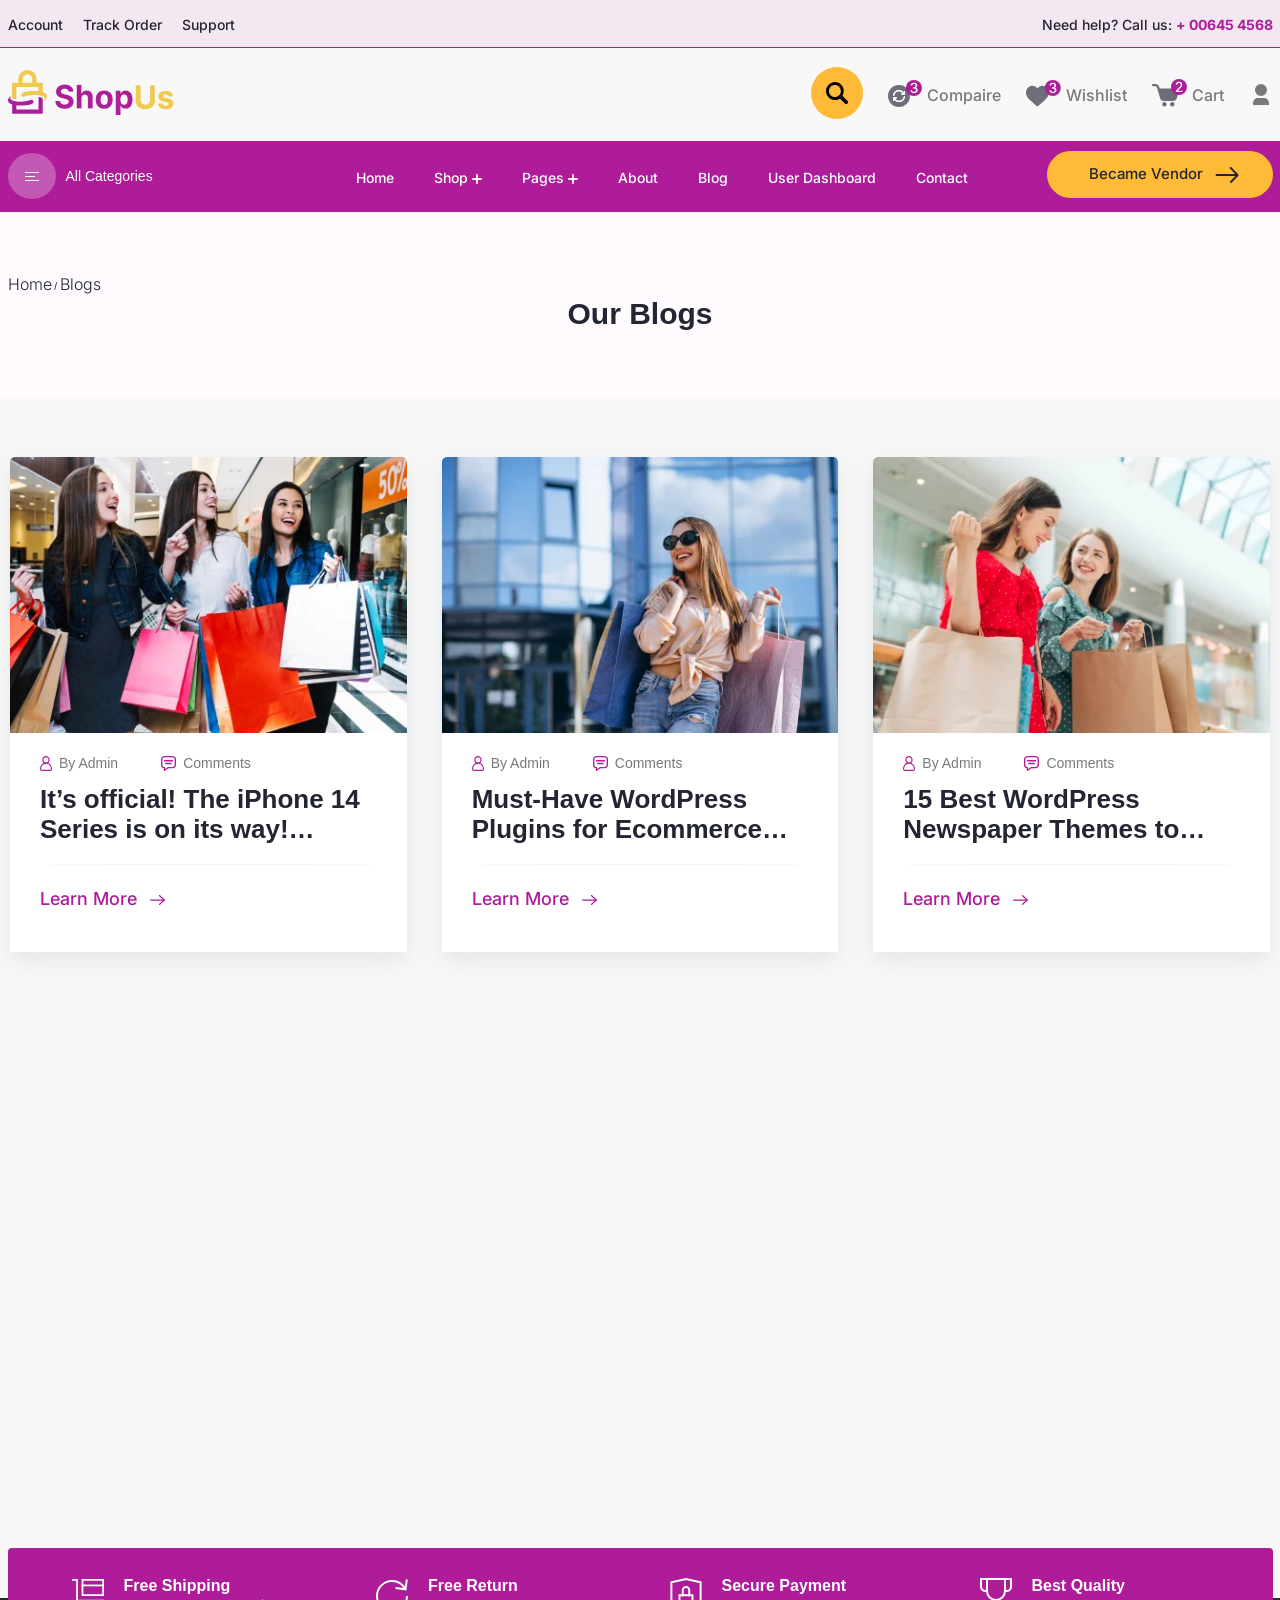
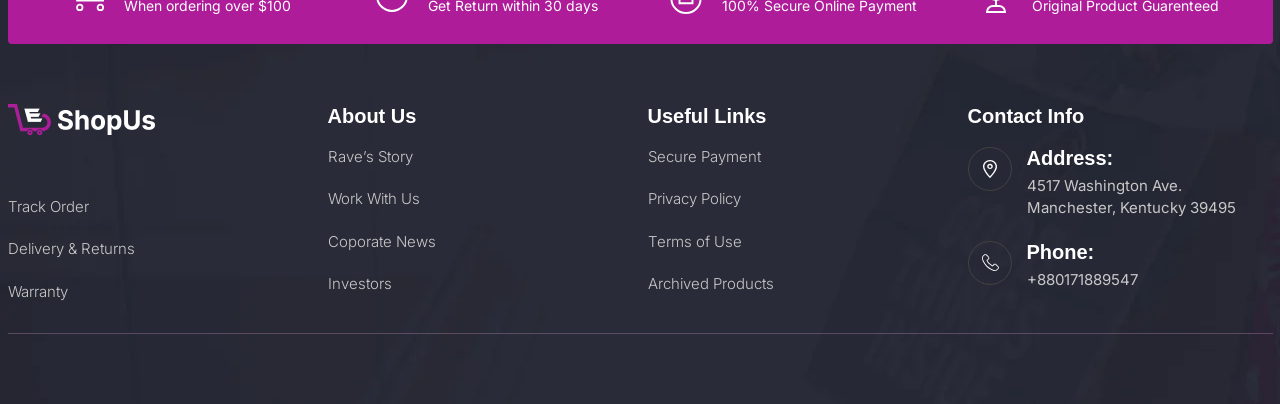
<file: blogs.html>
<!doctype html>
<html lang="en">


<!-- Mirrored from quomodothemes.website/html/shopus/blogs.html by HTTrack Website Copier/3.x [XR&CO'2014], Tue, 31 Dec 2024 13:16:43 GMT -->
<head>
    <meta charset="utf-8">
    <meta name="keywords"
        content="ShopUS, bootstrap-5, bootstrap, sass, css, HTML Template, HTML,html, bootstrap template, free template, figma, web design, web development,front end, bootstrap datepicker, bootstrap timepicker, javascript, ecommerce template">

    <meta name="viewport" content="width=device-width, initial-scale=1">

    <link rel="icon" href="assets/images/homepage-one/icon.png">

    <!--title  -->
    <title>Shopus | Blog</title>


    <!--------------- swiper-css ---------------->
    <link rel="stylesheet" href="css/swiper10-bundle.min.css">

    <!--------------- bootstrap-css ---------------->
    <link rel="stylesheet" href="css/bootstrap-5.3.2.min.css">

    <!---------------------- Range Slider ------------------->
    <link rel="stylesheet" href="css/nouislider.min.css">

    <!---------------------- Scroll ------------------->
    <link rel="stylesheet" href="css/aos-3.0.0.css">

    <!--------------- additional-css ---------------->
    <link rel="stylesheet" href="css/style.css">



</head>

<body>

    <!--------------- header-section --------------->
    <header id="header" class="header">
        <div class="header-top-section">
            <div class="container">
                <div class="header-top">
                    <div class="header-profile">
                        <a href="user-profile.html"><span>Account</span></a>
                        <a href="order.html"><span>Track Order</span></a>
                        <a href="faq.html"><span>Support</span></a>
                    </div>
                    <div class="header-contact d-none d-lg-block">
                        <a href="#">
                            <span>Need help? Call us:</span>
                            <span class="contact-number">+ 00645 4568</span>
                        </a>
                    </div>
                </div>
            </div>
        </div>
        <div class="header-center-section d-none d-lg-block">
            <div class="container">
                <div class="header-center">
                    <div class="logo">
                        <a href="index.html">
                            <img src="assets/images/logos/logo.webp" alt="logo">
                        </a>
                    </div>
                    <div class="header-cart-items">
                       <div class="header-search">
                            <button class="header-search-btn" onclick="modalAction('.search')">
                                <span>
                                    <svg width="22" height="22" viewBox="0 0 22 22" fill="none"
                                        xmlns="http://www.w3.org/2000/svg">
                                        <path
                                            d="M13.9708 16.4151C12.5227 17.4021 10.9758 17.9723 9.27353 18.0062C5.58462 18.0802 2.75802 16.483 1.05056 13.1945C-1.76315 7.77253 1.33485 1.37571 7.25086 0.167548C12.2281 -0.848249 17.2053 2.87895 17.7198 7.98579C17.9182 9.95558 17.5566 11.7939 16.5852 13.5061C16.4512 13.742 16.483 13.8725 16.6651 14.0553C18.2412 15.6386 19.8112 17.2272 21.3735 18.8244C22.1826 19.6513 22.2058 20.7559 21.456 21.4932C20.7697 22.1678 19.7047 22.1747 18.9764 21.4793C18.3623 20.8917 17.7774 20.2737 17.1796 19.6688C16.118 18.5929 15.0564 17.5153 13.9708 16.4151ZM2.89545 9.0364C2.91692 12.4172 5.59664 15.1164 8.91967 15.1042C12.2384 15.092 14.9138 12.3493 14.8889 8.98505C14.864 5.63213 12.1826 2.92508 8.89047 2.92857C5.58204 2.93118 2.87397 5.68958 2.89545 9.0364Z"
                                            fill="black" />
                                    </svg>
                                </span>
                            </button>
                            <div class="modal-wrapper search">
                                <div onclick="modalAction('.search')" class="anywhere-away"></div>

                                <!-- change this -->
                                <div class="modal-main">
                                    <div class="wrapper-close-btn" onclick="modalAction('.search')">
                                        <span>
                                            <svg xmlns="http://www.w3.org/2000/svg" fill="none" viewBox="0 0 24 24"
                                                stroke-width="1.5" stroke="red" class="w-6 h-6">
                                                <path stroke-linecap="round" stroke-linejoin="round"
                                                    d="M6 18L18 6M6 6l12 12"></path>
                                            </svg>
                                        </span>
                                    </div>
                                    <div class="wrapper-main">
                                        <div class="search-section">
                                            <input type="text" placeholder="Search Products.........">
                                            <div class="divider"></div>
                                            <button type="button">All Categories</button>
                                            <a href="#" class="shop-btn">Search</a>
                                        </div>
                                    </div>
                                </div>

                                <!-- change this -->

                            </div>
                        </div>
                        <div class="header-compaire">
                            <a href="compaire.html" class="cart-item">
                                <span>
                                    <svg width="34" height="27" viewBox="0 0 34 27" fill="none"
                                        xmlns="http://www.w3.org/2000/svg">
                                        <path
                                            d="M22 16.0094C21.997 22.0881 17.0653 27.007 10.9802 27C4.90444 26.9931 -0.00941233 22.0569 1.3538e-05 15.9688C0.00943941 9.89602 4.95157 4.98663 11.0422 5.00003C17.0961 5.01342 22.003 9.94315 22 16.0094ZM6.16553 15.7812C6.40365 12.6236 8.72192 11.2861 10.5868 11.1993C12.3305 11.1179 14.4529 12.3353 14.7465 13.6143C14.2425 13.6143 13.7459 13.6143 13.2429 13.6143C13.2429 14.0241 13.2429 14.3986 13.2429 14.7975C14.308 14.7975 15.3374 14.8064 16.3668 14.793C16.7805 14.7876 17.0102 14.5291 17.0147 14.1005C17.0221 13.3414 17.0172 12.5824 17.0172 11.8234C17.0172 11.558 17.0172 11.2925 17.0172 11.0311C16.5836 11.0311 16.2165 11.0311 15.7908 11.0311C15.7908 11.6046 15.7908 12.1572 15.7908 12.7937C13.9379 10.0444 10.8447 9.4545 8.48578 10.4824C6.21811 11.4706 4.90792 13.847 5.04682 15.7817C5.40997 15.7812 5.77609 15.7812 6.16553 15.7812ZM15.8191 16.2178C15.7581 17.4576 15.3498 18.547 14.4742 19.4286C13.5976 20.3111 12.5265 20.772 11.2858 20.8008C9.57472 20.8405 7.568 19.6424 7.2495 18.3892C7.75403 18.3892 8.25013 18.3892 8.76012 18.3892C8.76012 17.9809 8.76012 17.6064 8.76012 17.2041C7.68458 17.2041 6.64178 17.1921 5.59997 17.21C5.19962 17.2169 5.00069 17.4839 4.99771 17.9442C4.99176 18.803 4.99573 19.6612 4.99573 20.52C4.99573 20.6698 4.99573 20.8196 4.99573 20.964C5.4318 20.964 5.79692 20.964 6.20224 20.964C6.20224 20.3895 6.20224 19.8418 6.20224 19.1686C7.07984 20.4912 8.16976 21.3465 9.58216 21.7617C11.0184 22.1839 12.4114 22.0494 13.7548 21.4035C15.8191 20.4113 17.0946 18.1466 16.9507 16.2178C16.5861 16.2178 16.2209 16.2178 15.8191 16.2178Z"
                                            fill="#6E6D79" />
                                        <path
                                            d="M6.16568 15.7814C5.77624 15.7814 5.41062 15.7814 5.04648 15.7814C4.90757 13.8471 6.21777 11.4703 8.48543 10.482C10.8444 9.45411 13.9376 10.044 15.7905 12.7934C15.7905 12.1569 15.7905 11.6042 15.7905 11.0307C16.2161 11.0307 16.5833 11.0307 17.0168 11.0307C17.0168 11.2917 17.0168 11.5571 17.0168 11.823C17.0168 12.582 17.0218 13.341 17.0144 14.1001C17.0104 14.5287 16.7802 14.7877 16.3665 14.7926C15.3371 14.8055 14.3076 14.7971 13.2425 14.7971C13.2425 14.3982 13.2425 14.0237 13.2425 13.6139C13.7451 13.6139 14.2417 13.6139 14.7462 13.6139C14.4525 12.3355 12.3302 11.118 10.5864 11.1989C8.72207 11.2862 6.4038 12.6237 6.16568 15.7814Z"
                                            fill="white" />
                                        <path
                                            d="M15.8191 16.2178C16.2209 16.2178 16.5865 16.2178 16.9502 16.2178C17.094 18.1466 15.8186 20.4108 13.7543 21.4035C12.4109 22.0494 11.0178 22.1834 9.58161 21.7617C8.16971 21.3469 7.07978 20.4912 6.20169 19.1686C6.20169 19.8418 6.20169 20.3895 6.20169 20.9639C5.79687 20.9639 5.43125 20.9639 4.99518 20.9639C4.99518 20.8201 4.99518 20.6703 4.99518 20.5199C4.99518 19.6612 4.99121 18.8029 4.99716 17.9442C5.00014 17.4838 5.19907 17.2169 5.59943 17.21C6.64173 17.1916 7.68403 17.204 8.75957 17.204C8.75957 17.6064 8.75957 17.9809 8.75957 18.3892C8.25008 18.3892 7.75348 18.3892 7.24895 18.3892C7.56794 19.6428 9.57466 20.8404 11.2852 20.8007C12.526 20.772 13.597 20.3111 14.4736 19.4285C15.3492 18.547 15.758 17.457 15.8191 16.2178Z"
                                            fill="white" />
                                        <circle cx="25.9322" cy="8" r="8" fill="#AE1C9A" />
                                        <path
                                            d="M26.012 13.1392C25.3292 13.1392 24.7194 13.0215 24.1825 12.7862C23.6488 12.5509 23.2263 12.2244 22.9147 11.8068C22.6065 11.3859 22.4407 10.8987 22.4175 10.3452H23.9786C23.9985 10.6468 24.0996 10.9086 24.2819 11.1307C24.4675 11.3494 24.7094 11.5185 25.0077 11.6378C25.306 11.7571 25.6375 11.8168 26.0021 11.8168C26.4031 11.8168 26.7577 11.7472 27.066 11.608C27.3775 11.4687 27.6211 11.2749 27.7968 11.0263C27.9725 10.7744 28.0603 10.4844 28.0603 10.1562C28.0603 9.81487 27.9725 9.51491 27.7968 9.25639C27.6245 8.99455 27.3709 8.78906 27.0361 8.63991C26.7047 8.49077 26.3037 8.41619 25.833 8.41619H24.9729V7.16335H25.833C26.2109 7.16335 26.5423 7.09541 26.8273 6.95952C27.1157 6.82363 27.3411 6.63471 27.5035 6.39276C27.6659 6.14749 27.7471 5.8608 27.7471 5.53267C27.7471 5.2178 27.6758 4.94437 27.5333 4.71236C27.3941 4.47704 27.1952 4.29309 26.9367 4.16051C26.6815 4.02794 26.3799 3.96165 26.0319 3.96165C25.7004 3.96165 25.3906 4.02296 25.1022 4.1456C24.8172 4.26491 24.5852 4.43726 24.4062 4.66264C24.2272 4.88471 24.1311 5.15151 24.1178 5.46307H22.6313C22.6479 4.91288 22.8103 4.42898 23.1185 4.01136C23.4301 3.59375 23.8411 3.26728 24.3515 3.03196C24.8619 2.79664 25.4287 2.67898 26.0518 2.67898C26.7047 2.67898 27.2682 2.80658 27.7421 3.06179C28.2194 3.31368 28.5873 3.65009 28.8458 4.07102C29.1076 4.49195 29.2369 4.95265 29.2336 5.45312C29.2369 6.0232 29.0778 6.5071 28.7563 6.90483C28.4381 7.30256 28.0139 7.56937 27.4836 7.70526V7.7848C28.1597 7.88755 28.6834 8.15601 29.0546 8.5902C29.4291 9.02438 29.6147 9.56297 29.6114 10.206C29.6147 10.7661 29.459 11.2682 29.1441 11.7124C28.8326 12.1565 28.4067 12.5062 27.8664 12.7614C27.3262 13.0133 26.708 13.1392 26.012 13.1392Z"
                                            fill="#F9FFFB" />
                                    </svg>

                                </span>
                                <span class="cart-text ">
                                    Compaire
                                </span>
                            </a>
                        </div>
                        <div class="header-favourite">
                            <a href="wishlist.html" class="cart-item">
                                <span>
                                    <svg width="35" height="27" viewBox="0 0 35 27" fill="none"
                                        xmlns="http://www.w3.org/2000/svg">
                                        <path
                                            d="M11.4047 8.54989C11.6187 8.30247 11.8069 8.07783 12.0027 7.86001C15.0697 4.45162 20.3879 5.51717 22.1581 9.60443C23.4189 12.5161 22.8485 15.213 20.9965 17.6962C19.6524 19.498 17.95 20.9437 16.2722 22.4108C15.0307 23.4964 13.774 24.5642 12.5246 25.6408C11.6986 26.3523 11.1108 26.3607 10.2924 25.6397C8.05177 23.6657 5.79225 21.7125 3.59029 19.6964C2.35865 18.5686 1.33266 17.2553 0.638823 15.7086C-0.626904 12.8872 0.0324709 9.41204 2.22306 7.41034C4.84011 5.01855 8.81757 5.36918 11.1059 8.19281C11.1968 8.30475 11.2907 8.41404 11.4047 8.54989Z"
                                            fill="#6E6D79" />
                                        <circle cx="26.7662" cy="8" r="8" fill="#AE1C9A" />
                                        <path
                                            d="M26.846 13.1392C26.1632 13.1392 25.5534 13.0215 25.0164 12.7862C24.4828 12.5509 24.0602 12.2244 23.7487 11.8068C23.4404 11.3859 23.2747 10.8987 23.2515 10.3452H24.8126C24.8325 10.6468 24.9336 10.9086 25.1159 11.1307C25.3015 11.3494 25.5434 11.5185 25.8417 11.6378C26.14 11.7571 26.4715 11.8168 26.836 11.8168C27.2371 11.8168 27.5917 11.7472 27.9 11.608C28.2115 11.4687 28.4551 11.2749 28.6308 11.0263C28.8065 10.7744 28.8943 10.4844 28.8943 10.1562C28.8943 9.81487 28.8065 9.51491 28.6308 9.25639C28.4584 8.99455 28.2049 8.78906 27.8701 8.63991C27.5387 8.49077 27.1377 8.41619 26.667 8.41619H25.8069V7.16335H26.667C27.0448 7.16335 27.3763 7.09541 27.6613 6.95952C27.9497 6.82363 28.1751 6.63471 28.3375 6.39276C28.4999 6.14749 28.5811 5.8608 28.5811 5.53267C28.5811 5.2178 28.5098 4.94437 28.3673 4.71236C28.2281 4.47704 28.0292 4.29309 27.7707 4.16051C27.5155 4.02794 27.2139 3.96165 26.8659 3.96165C26.5344 3.96165 26.2245 4.02296 25.9362 4.1456C25.6511 4.26491 25.4191 4.43726 25.2402 4.66264C25.0612 4.88471 24.9651 5.15151 24.9518 5.46307H23.4653C23.4819 4.91288 23.6443 4.42898 23.9525 4.01136C24.2641 3.59375 24.6751 3.26728 25.1855 3.03196C25.6959 2.79664 26.2627 2.67898 26.8858 2.67898C27.5387 2.67898 28.1021 2.80658 28.5761 3.06179C29.0534 3.31368 29.4213 3.65009 29.6798 4.07102C29.9416 4.49195 30.0709 4.95265 30.0676 5.45312C30.0709 6.0232 29.9118 6.5071 29.5903 6.90483C29.2721 7.30256 28.8479 7.56937 28.3176 7.70526V7.7848C28.9937 7.88755 29.5174 8.15601 29.8886 8.5902C30.2631 9.02438 30.4487 9.56297 30.4454 10.206C30.4487 10.7661 30.293 11.2682 29.9781 11.7124C29.6665 12.1565 29.2406 12.5062 28.7004 12.7614C28.1601 13.0133 27.542 13.1392 26.846 13.1392Z"
                                            fill="#F9FFFB" />
                                    </svg>
                                </span>
                                <span class="cart-text">
                                    Wishlist
                                </span>
                            </a>
                        </div>
                        <div class="header-cart">
                            <a href="cart.html" class="cart-item">
                                <span>
                                    <svg width="35" height="28" viewBox="0 0 35 28" fill="none"
                                        xmlns="http://www.w3.org/2000/svg">
                                        <path
                                            d="M16.4444 21.897C14.8444 21.897 13.2441 21.8999 11.6441 21.8963C9.79233 21.892 8.65086 21.0273 8.12595 19.2489C7.04294 15.5794 5.95756 11.9107 4.87166 8.24203C4.6362 7.4468 4.37783 7.25412 3.55241 7.25175C2.7786 7.24964 2.00507 7.25754 1.23127 7.24911C0.512247 7.24148 0.0157813 6.79109 0.000242059 6.15064C-0.0160873 5.48281 0.475637 5.01689 1.23232 5.00873C2.11121 4.99952 2.99089 4.99214 3.86951 5.01268C5.36154 5.04769 6.52014 5.93215 6.96393 7.35415C7.14171 7.92378 7.34055 8.49026 7.46382 9.07201C7.54968 9.47713 7.77881 9.49661 8.10566 9.49582C11.8335 9.48897 15.5611 9.49134 19.2889 9.49134C21.0825 9.49134 22.8761 9.48108 24.6694 9.49503C26.0848 9.50608 27.0907 10.4906 27.0156 11.7778C27.0006 12.0363 26.925 12.2958 26.8473 12.5457C26.1317 14.8411 25.4124 17.1351 24.6879 19.4279C24.1851 21.0186 23.0223 21.8826 21.3504 21.8944C19.7151 21.906 18.0797 21.897 16.4444 21.897Z"
                                            fill="#6E6D79" />
                                        <path
                                            d="M12.4012 27.5161C11.167 27.5227 10.1488 26.524 10.1345 25.2928C10.1201 24.0419 11.1528 22.9982 12.3967 23.0066C13.6209 23.0151 14.6422 24.0404 14.6436 25.2623C14.6451 26.4855 13.6261 27.5095 12.4012 27.5161Z"
                                            fill="#6E6D79" />
                                        <path
                                            d="M22.509 25.2393C22.5193 26.4842 21.5393 27.4971 20.3064 27.5155C19.048 27.5342 18.0272 26.525 18.0277 25.2622C18.0279 24.0208 19.0214 23.0161 20.2572 23.0074C21.4877 22.9984 22.4988 24.0006 22.509 25.2393Z"
                                            fill="#6E6D79" />
                                        <circle cx="26.9523" cy="8" r="8" fill="#AE1C9A" />
                                        <path
                                            d="M23.7061 13V11.8864L27.1514 8.31676C27.5193 7.92898 27.8226 7.58925 28.0612 7.29759C28.3032 7.0026 28.4838 6.72254 28.6031 6.45739C28.7225 6.19223 28.7821 5.91051 28.7821 5.61222C28.7821 5.27415 28.7026 4.98248 28.5435 4.73722C28.3844 4.48864 28.1673 4.29806 27.8922 4.16548C27.6171 4.02959 27.3072 3.96165 26.9625 3.96165C26.5979 3.96165 26.2797 4.03622 26.008 4.18537C25.7362 4.33452 25.5274 4.54498 25.3815 4.81676C25.2357 5.08854 25.1628 5.40672 25.1628 5.77131H23.6962C23.6962 5.15151 23.8387 4.60961 24.1237 4.1456C24.4088 3.68158 24.7999 3.32197 25.297 3.06676C25.7942 2.80824 26.3593 2.67898 26.9923 2.67898C27.632 2.67898 28.1955 2.80658 28.6827 3.06179C29.1732 3.31368 29.556 3.65838 29.8311 4.09588C30.1062 4.53007 30.2438 5.0206 30.2438 5.56747C30.2438 5.94531 30.1725 6.31487 30.03 6.67614C29.8908 7.0374 29.6472 7.4401 29.2992 7.88423C28.9511 8.32505 28.4672 8.86032 27.8475 9.49006L25.824 11.608V11.6825H30.4078V13H23.7061Z"
                                            fill="#F9FFFB" />
                                    </svg>

                                </span>
                                <span class="cart-text">
                                    Cart
                                </span>
                            </a>
                            <div class="cart-submenu">
                                <div class="cart-wrapper-item">
                                    <div class="wrapper">
                                        <div class="wrapper-item">
                                            <div class="wrapper-img">
                                                <img src="assets/images/homepage-one/product-img/product-img-1.webp"
                                                    alt="img">
                                            </div>
                                            <div class="wrapper-content">
                                                <h5 class="wrapper-title">Classic Design Skart</h5>
                                                <div class="price">
                                                    <p class="new-price">$20.00</p>
                                                </div>
                                            </div>
                                        </div>
                                        <span class="close-btn">
                                            <svg viewBox="0 0 10 10" fill="none" class="fill-current"
                                                xmlns="http://www.w3.org/2000/svg">
                                                <path
                                                    d="M9.7 0.3C9.3 -0.1 8.7 -0.1 8.3 0.3L5 3.6L1.7 0.3C1.3 -0.1 0.7 -0.1 0.3 0.3C-0.1 0.7 -0.1 1.3 0.3 1.7L3.6 5L0.3 8.3C-0.1 8.7 -0.1 9.3 0.3 9.7C0.7 10.1 1.3 10.1 1.7 9.7L5 6.4L8.3 9.7C8.7 10.1 9.3 10.1 9.7 9.7C10.1 9.3 10.1 8.7 9.7 8.3L6.4 5L9.7 1.7C10.1 1.3 10.1 0.7 9.7 0.3Z">
                                                </path>
                                            </svg>
                                        </span>
                                    </div>
                                    <div class="wrapper">
                                        <div class="wrapper-item">
                                            <div class="wrapper-img">
                                                <img src="assets/images/homepage-one/product-img/product-img-2.webp"
                                                    alt="img">
                                            </div>
                                            <div class="wrapper-content">
                                                <h5 class="wrapper-title">Black Suit</h5>
                                                <div class="price">
                                                    <p class="new-price">$10.00</p>
                                                </div>
                                            </div>
                                        </div>
                                        <span class="close-btn">
                                            <svg viewBox="0 0 10 10" fill="none" class="fill-current"
                                                xmlns="http://www.w3.org/2000/svg">
                                                <path
                                                    d="M9.7 0.3C9.3 -0.1 8.7 -0.1 8.3 0.3L5 3.6L1.7 0.3C1.3 -0.1 0.7 -0.1 0.3 0.3C-0.1 0.7 -0.1 1.3 0.3 1.7L3.6 5L0.3 8.3C-0.1 8.7 -0.1 9.3 0.3 9.7C0.7 10.1 1.3 10.1 1.7 9.7L5 6.4L8.3 9.7C8.7 10.1 9.3 10.1 9.7 9.7C10.1 9.3 10.1 8.7 9.7 8.3L6.4 5L9.7 1.7C10.1 1.3 10.1 0.7 9.7 0.3Z">
                                                </path>
                                            </svg>
                                        </span>
                                    </div>
                                    <div class="wrapper">
                                        <div class="wrapper-item">
                                            <div class="wrapper-img">
                                                <img src="assets/images/homepage-one/product-img/product-img-3.webp"
                                                    alt="img">
                                            </div>
                                            <div class="wrapper-content">
                                                <h5 class="wrapper-title">Blue Party Dress</h5>
                                                <div class="price">
                                                    <p class="new-price">$15.00</p>
                                                </div>
                                            </div>
                                        </div>
                                        <span class="close-btn">
                                            <svg viewBox="0 0 10 10" fill="none" class="fill-current"
                                                xmlns="http://www.w3.org/2000/svg">
                                                <path
                                                    d="M9.7 0.3C9.3 -0.1 8.7 -0.1 8.3 0.3L5 3.6L1.7 0.3C1.3 -0.1 0.7 -0.1 0.3 0.3C-0.1 0.7 -0.1 1.3 0.3 1.7L3.6 5L0.3 8.3C-0.1 8.7 -0.1 9.3 0.3 9.7C0.7 10.1 1.3 10.1 1.7 9.7L5 6.4L8.3 9.7C8.7 10.1 9.3 10.1 9.7 9.7C10.1 9.3 10.1 8.7 9.7 8.3L6.4 5L9.7 1.7C10.1 1.3 10.1 0.7 9.7 0.3Z">
                                                </path>
                                            </svg>
                                        </span>
                                    </div>
                                    <div class="wrapper">
                                        <div class="wrapper-item">
                                            <div class="wrapper-img">
                                                <img src="assets/images/homepage-one/product-img/product-img-4.webp"
                                                    alt="img">
                                            </div>
                                            <div class="wrapper-content">
                                                <h5 class="wrapper-title">Classic Red Dress</h5>
                                                <div class="price">
                                                    <p class="new-price">$18.00</p>
                                                </div>
                                            </div>
                                        </div>
                                        <span class="close-btn">
                                            <svg viewBox="0 0 10 10" fill="none" class="fill-current"
                                                xmlns="http://www.w3.org/2000/svg">
                                                <path
                                                    d="M9.7 0.3C9.3 -0.1 8.7 -0.1 8.3 0.3L5 3.6L1.7 0.3C1.3 -0.1 0.7 -0.1 0.3 0.3C-0.1 0.7 -0.1 1.3 0.3 1.7L3.6 5L0.3 8.3C-0.1 8.7 -0.1 9.3 0.3 9.7C0.7 10.1 1.3 10.1 1.7 9.7L5 6.4L8.3 9.7C8.7 10.1 9.3 10.1 9.7 9.7C10.1 9.3 10.1 8.7 9.7 8.3L6.4 5L9.7 1.7C10.1 1.3 10.1 0.7 9.7 0.3Z">
                                                </path>
                                            </svg>
                                        </span>
                                    </div>

                                </div>
                                <div class="cart-wrapper-section">
                                    <div class="wrapper-line"></div>
                                    <div class="wrapper-subtotal">
                                        <h5 class="wrapper-title">Subtotal</h5>
                                        <h5 class="wrapper-title">$60</h5>
                                    </div>
                                    <div class="cart-btn">
                                        <a href="cart.html" class="shop-btn view-btn">View Cart</a>
                                        <a href="checkout.html" class="shop-btn checkout-btn">Checkout Now</a>
                                    </div>
                                </div>
                            </div>
                        </div>
                        <div class="header-user">
                            <a href="user-profile.html">
                                <span>
                                    <svg xmlns="http://www.w3.org/2000/svg" viewBox="0 0 24 24" width="24" height="24"
                                        class="fill-current">
                                        <path fill="none" d="M0 0h24v24H0z"></path>
                                        <path
                                            d="M20 22H4v-2a5 5 0 0 1 5-5h6a5 5 0 0 1 5 5v2zm-8-9a6 6 0 1 1 0-12 6 6 0 0 1 0 12z">
                                        </path>
                                    </svg>
                                </span>
                            </a>
                        </div>
                    </div>
                </div>
            </div>
        </div>

        <nav class="mobile-menu d-block d-lg-none">
            <div class="mobile-menu-header d-flex justify-content-between align-items-center">
                <button class="btn" type="button" data-bs-toggle="offcanvas" data-bs-target="#offcanvasWithBothOptions"
                    aria-controls="offcanvasWithBothOptions">
                    <span>
                        <svg width="14" height="9" viewBox="0 0 14 9" fill="none" xmlns="http://www.w3.org/2000/svg">
                            <rect width="14" height="1" fill="#1D1D1D" />
                            <rect y="8" width="14" height="1" fill="#1D1D1D" />
                            <rect y="4" width="10" height="1" fill="#1D1D1D" />
                        </svg>
                    </span>
                </button>
                <a href="index.html" class="mobile-header-logo">
                    <img src="assets/images/logos/logo.webp" alt="logo">
                </a>
                <a href="cart.html" class="header-cart cart-item">
                    <span>
                        <svg width="35" height="28" viewBox="0 0 35 28" fill="none" xmlns="http://www.w3.org/2000/svg">
                            <path
                                d="M16.4444 21.897C14.8444 21.897 13.2441 21.8999 11.6441 21.8963C9.79233 21.892 8.65086 21.0273 8.12595 19.2489C7.04294 15.5794 5.95756 11.9107 4.87166 8.24203C4.6362 7.4468 4.37783 7.25412 3.55241 7.25175C2.7786 7.24964 2.00507 7.25754 1.23127 7.24911C0.512247 7.24148 0.0157813 6.79109 0.000242059 6.15064C-0.0160873 5.48281 0.475637 5.01689 1.23232 5.00873C2.11121 4.99952 2.99089 4.99214 3.86951 5.01268C5.36154 5.04769 6.52014 5.93215 6.96393 7.35415C7.14171 7.92378 7.34055 8.49026 7.46382 9.07201C7.54968 9.47713 7.77881 9.49661 8.10566 9.49582C11.8335 9.48897 15.5611 9.49134 19.2889 9.49134C21.0825 9.49134 22.8761 9.48108 24.6694 9.49503C26.0848 9.50608 27.0907 10.4906 27.0156 11.7778C27.0006 12.0363 26.925 12.2958 26.8473 12.5457C26.1317 14.8411 25.4124 17.1351 24.6879 19.4279C24.1851 21.0186 23.0223 21.8826 21.3504 21.8944C19.7151 21.906 18.0797 21.897 16.4444 21.897Z"
                                fill="#6E6D79" />
                            <path
                                d="M12.4012 27.5161C11.167 27.5227 10.1488 26.524 10.1345 25.2928C10.1201 24.0419 11.1528 22.9982 12.3967 23.0066C13.6209 23.0151 14.6422 24.0404 14.6436 25.2623C14.6451 26.4855 13.6261 27.5095 12.4012 27.5161Z"
                                fill="#6E6D79" />
                            <path
                                d="M22.509 25.2393C22.5193 26.4842 21.5393 27.4971 20.3064 27.5155C19.048 27.5342 18.0272 26.525 18.0277 25.2622C18.0279 24.0208 19.0214 23.0161 20.2572 23.0074C21.4877 22.9984 22.4988 24.0006 22.509 25.2393Z"
                                fill="#6E6D79" />
                            <circle cx="26.9523" cy="8" r="8" fill="#AE1C9A" />
                            <path
                                d="M23.7061 13V11.8864L27.1514 8.31676C27.5193 7.92898 27.8226 7.58925 28.0612 7.29759C28.3032 7.0026 28.4838 6.72254 28.6031 6.45739C28.7225 6.19223 28.7821 5.91051 28.7821 5.61222C28.7821 5.27415 28.7026 4.98248 28.5435 4.73722C28.3844 4.48864 28.1673 4.29806 27.8922 4.16548C27.6171 4.02959 27.3072 3.96165 26.9625 3.96165C26.5979 3.96165 26.2797 4.03622 26.008 4.18537C25.7362 4.33452 25.5274 4.54498 25.3815 4.81676C25.2357 5.08854 25.1628 5.40672 25.1628 5.77131H23.6962C23.6962 5.15151 23.8387 4.60961 24.1237 4.1456C24.4088 3.68158 24.7999 3.32197 25.297 3.06676C25.7942 2.80824 26.3593 2.67898 26.9923 2.67898C27.632 2.67898 28.1955 2.80658 28.6827 3.06179C29.1732 3.31368 29.556 3.65838 29.8311 4.09588C30.1062 4.53007 30.2438 5.0206 30.2438 5.56747C30.2438 5.94531 30.1725 6.31487 30.03 6.67614C29.8908 7.0374 29.6472 7.4401 29.2992 7.88423C28.9511 8.32505 28.4672 8.86032 27.8475 9.49006L25.824 11.608V11.6825H30.4078V13H23.7061Z"
                                fill="#F9FFFB" />
                        </svg>

                    </span>
                </a>
            </div>

            <div class="offcanvas offcanvas-start" data-bs-scroll="true" tabindex="-1" id="offcanvasWithBothOptions">

                <div class="offcanvas-body">
                    <div class="header-top">
                        <div class="header-cart ">
                            <div class="header-compaire">
                                <a href="compaire.html" class="cart-item">
                                    <span>
                                        <svg width="34" height="27" viewBox="0 0 34 27" fill="none"
                                            xmlns="http://www.w3.org/2000/svg">
                                            <path
                                                d="M22 16.0094C21.997 22.0881 17.0653 27.007 10.9802 27C4.90444 26.9931 -0.00941233 22.0569 1.3538e-05 15.9688C0.00943941 9.89602 4.95157 4.98663 11.0422 5.00003C17.0961 5.01342 22.003 9.94315 22 16.0094ZM6.16553 15.7812C6.40365 12.6236 8.72192 11.2861 10.5868 11.1993C12.3305 11.1179 14.4529 12.3353 14.7465 13.6143C14.2425 13.6143 13.7459 13.6143 13.2429 13.6143C13.2429 14.0241 13.2429 14.3986 13.2429 14.7975C14.308 14.7975 15.3374 14.8064 16.3668 14.793C16.7805 14.7876 17.0102 14.5291 17.0147 14.1005C17.0221 13.3414 17.0172 12.5824 17.0172 11.8234C17.0172 11.558 17.0172 11.2925 17.0172 11.0311C16.5836 11.0311 16.2165 11.0311 15.7908 11.0311C15.7908 11.6046 15.7908 12.1572 15.7908 12.7937C13.9379 10.0444 10.8447 9.4545 8.48578 10.4824C6.21811 11.4706 4.90792 13.847 5.04682 15.7817C5.40997 15.7812 5.77609 15.7812 6.16553 15.7812ZM15.8191 16.2178C15.7581 17.4576 15.3498 18.547 14.4742 19.4286C13.5976 20.3111 12.5265 20.772 11.2858 20.8008C9.57472 20.8405 7.568 19.6424 7.2495 18.3892C7.75403 18.3892 8.25013 18.3892 8.76012 18.3892C8.76012 17.9809 8.76012 17.6064 8.76012 17.2041C7.68458 17.2041 6.64178 17.1921 5.59997 17.21C5.19962 17.2169 5.00069 17.4839 4.99771 17.9442C4.99176 18.803 4.99573 19.6612 4.99573 20.52C4.99573 20.6698 4.99573 20.8196 4.99573 20.964C5.4318 20.964 5.79692 20.964 6.20224 20.964C6.20224 20.3895 6.20224 19.8418 6.20224 19.1686C7.07984 20.4912 8.16976 21.3465 9.58216 21.7617C11.0184 22.1839 12.4114 22.0494 13.7548 21.4035C15.8191 20.4113 17.0946 18.1466 16.9507 16.2178C16.5861 16.2178 16.2209 16.2178 15.8191 16.2178Z"
                                                fill="#6E6D79" />
                                            <path
                                                d="M6.16568 15.7814C5.77624 15.7814 5.41062 15.7814 5.04648 15.7814C4.90757 13.8471 6.21777 11.4703 8.48543 10.482C10.8444 9.45411 13.9376 10.044 15.7905 12.7934C15.7905 12.1569 15.7905 11.6042 15.7905 11.0307C16.2161 11.0307 16.5833 11.0307 17.0168 11.0307C17.0168 11.2917 17.0168 11.5571 17.0168 11.823C17.0168 12.582 17.0218 13.341 17.0144 14.1001C17.0104 14.5287 16.7802 14.7877 16.3665 14.7926C15.3371 14.8055 14.3076 14.7971 13.2425 14.7971C13.2425 14.3982 13.2425 14.0237 13.2425 13.6139C13.7451 13.6139 14.2417 13.6139 14.7462 13.6139C14.4525 12.3355 12.3302 11.118 10.5864 11.1989C8.72207 11.2862 6.4038 12.6237 6.16568 15.7814Z"
                                                fill="white" />
                                            <path
                                                d="M15.8191 16.2178C16.2209 16.2178 16.5865 16.2178 16.9502 16.2178C17.094 18.1466 15.8186 20.4108 13.7543 21.4035C12.4109 22.0494 11.0178 22.1834 9.58161 21.7617C8.16971 21.3469 7.07978 20.4912 6.20169 19.1686C6.20169 19.8418 6.20169 20.3895 6.20169 20.9639C5.79687 20.9639 5.43125 20.9639 4.99518 20.9639C4.99518 20.8201 4.99518 20.6703 4.99518 20.5199C4.99518 19.6612 4.99121 18.8029 4.99716 17.9442C5.00014 17.4838 5.19907 17.2169 5.59943 17.21C6.64173 17.1916 7.68403 17.204 8.75957 17.204C8.75957 17.6064 8.75957 17.9809 8.75957 18.3892C8.25008 18.3892 7.75348 18.3892 7.24895 18.3892C7.56794 19.6428 9.57466 20.8404 11.2852 20.8007C12.526 20.772 13.597 20.3111 14.4736 19.4285C15.3492 18.547 15.758 17.457 15.8191 16.2178Z"
                                                fill="white" />
                                            <circle cx="25.9322" cy="8" r="8" fill="#AE1C9A" />
                                            <path
                                                d="M26.012 13.1392C25.3292 13.1392 24.7194 13.0215 24.1825 12.7862C23.6488 12.5509 23.2263 12.2244 22.9147 11.8068C22.6065 11.3859 22.4407 10.8987 22.4175 10.3452H23.9786C23.9985 10.6468 24.0996 10.9086 24.2819 11.1307C24.4675 11.3494 24.7094 11.5185 25.0077 11.6378C25.306 11.7571 25.6375 11.8168 26.0021 11.8168C26.4031 11.8168 26.7577 11.7472 27.066 11.608C27.3775 11.4687 27.6211 11.2749 27.7968 11.0263C27.9725 10.7744 28.0603 10.4844 28.0603 10.1562C28.0603 9.81487 27.9725 9.51491 27.7968 9.25639C27.6245 8.99455 27.3709 8.78906 27.0361 8.63991C26.7047 8.49077 26.3037 8.41619 25.833 8.41619H24.9729V7.16335H25.833C26.2109 7.16335 26.5423 7.09541 26.8273 6.95952C27.1157 6.82363 27.3411 6.63471 27.5035 6.39276C27.6659 6.14749 27.7471 5.8608 27.7471 5.53267C27.7471 5.2178 27.6758 4.94437 27.5333 4.71236C27.3941 4.47704 27.1952 4.29309 26.9367 4.16051C26.6815 4.02794 26.3799 3.96165 26.0319 3.96165C25.7004 3.96165 25.3906 4.02296 25.1022 4.1456C24.8172 4.26491 24.5852 4.43726 24.4062 4.66264C24.2272 4.88471 24.1311 5.15151 24.1178 5.46307H22.6313C22.6479 4.91288 22.8103 4.42898 23.1185 4.01136C23.4301 3.59375 23.8411 3.26728 24.3515 3.03196C24.8619 2.79664 25.4287 2.67898 26.0518 2.67898C26.7047 2.67898 27.2682 2.80658 27.7421 3.06179C28.2194 3.31368 28.5873 3.65009 28.8458 4.07102C29.1076 4.49195 29.2369 4.95265 29.2336 5.45312C29.2369 6.0232 29.0778 6.5071 28.7563 6.90483C28.4381 7.30256 28.0139 7.56937 27.4836 7.70526V7.7848C28.1597 7.88755 28.6834 8.15601 29.0546 8.5902C29.4291 9.02438 29.6147 9.56297 29.6114 10.206C29.6147 10.7661 29.459 11.2682 29.1441 11.7124C28.8326 12.1565 28.4067 12.5062 27.8664 12.7614C27.3262 13.0133 26.708 13.1392 26.012 13.1392Z"
                                                fill="#F9FFFB" />
                                        </svg>

                                    </span>
                                </a>
                            </div>
                            <div class="header-favourite">
                                <a href="wishlist.html" class="cart-item">
                                    <span>
                                        <svg width="35" height="27" viewBox="0 0 35 27" fill="none"
                                            xmlns="http://www.w3.org/2000/svg">
                                            <path
                                                d="M11.4047 8.54989C11.6187 8.30247 11.8069 8.07783 12.0027 7.86001C15.0697 4.45162 20.3879 5.51717 22.1581 9.60443C23.4189 12.5161 22.8485 15.213 20.9965 17.6962C19.6524 19.498 17.95 20.9437 16.2722 22.4108C15.0307 23.4964 13.774 24.5642 12.5246 25.6408C11.6986 26.3523 11.1108 26.3607 10.2924 25.6397C8.05177 23.6657 5.79225 21.7125 3.59029 19.6964C2.35865 18.5686 1.33266 17.2553 0.638823 15.7086C-0.626904 12.8872 0.0324709 9.41204 2.22306 7.41034C4.84011 5.01855 8.81757 5.36918 11.1059 8.19281C11.1968 8.30475 11.2907 8.41404 11.4047 8.54989Z"
                                                fill="#6E6D79" />
                                            <circle cx="26.7662" cy="8" r="8" fill="#AE1C9A" />
                                            <path
                                                d="M26.846 13.1392C26.1632 13.1392 25.5534 13.0215 25.0164 12.7862C24.4828 12.5509 24.0602 12.2244 23.7487 11.8068C23.4404 11.3859 23.2747 10.8987 23.2515 10.3452H24.8126C24.8325 10.6468 24.9336 10.9086 25.1159 11.1307C25.3015 11.3494 25.5434 11.5185 25.8417 11.6378C26.14 11.7571 26.4715 11.8168 26.836 11.8168C27.2371 11.8168 27.5917 11.7472 27.9 11.608C28.2115 11.4687 28.4551 11.2749 28.6308 11.0263C28.8065 10.7744 28.8943 10.4844 28.8943 10.1562C28.8943 9.81487 28.8065 9.51491 28.6308 9.25639C28.4584 8.99455 28.2049 8.78906 27.8701 8.63991C27.5387 8.49077 27.1377 8.41619 26.667 8.41619H25.8069V7.16335H26.667C27.0448 7.16335 27.3763 7.09541 27.6613 6.95952C27.9497 6.82363 28.1751 6.63471 28.3375 6.39276C28.4999 6.14749 28.5811 5.8608 28.5811 5.53267C28.5811 5.2178 28.5098 4.94437 28.3673 4.71236C28.2281 4.47704 28.0292 4.29309 27.7707 4.16051C27.5155 4.02794 27.2139 3.96165 26.8659 3.96165C26.5344 3.96165 26.2245 4.02296 25.9362 4.1456C25.6511 4.26491 25.4191 4.43726 25.2402 4.66264C25.0612 4.88471 24.9651 5.15151 24.9518 5.46307H23.4653C23.4819 4.91288 23.6443 4.42898 23.9525 4.01136C24.2641 3.59375 24.6751 3.26728 25.1855 3.03196C25.6959 2.79664 26.2627 2.67898 26.8858 2.67898C27.5387 2.67898 28.1021 2.80658 28.5761 3.06179C29.0534 3.31368 29.4213 3.65009 29.6798 4.07102C29.9416 4.49195 30.0709 4.95265 30.0676 5.45312C30.0709 6.0232 29.9118 6.5071 29.5903 6.90483C29.2721 7.30256 28.8479 7.56937 28.3176 7.70526V7.7848C28.9937 7.88755 29.5174 8.15601 29.8886 8.5902C30.2631 9.02438 30.4487 9.56297 30.4454 10.206C30.4487 10.7661 30.293 11.2682 29.9781 11.7124C29.6665 12.1565 29.2406 12.5062 28.7004 12.7614C28.1601 13.0133 27.542 13.1392 26.846 13.1392Z"
                                                fill="#F9FFFB" />
                                        </svg>
                                    </span>
                                </a>
                            </div>
                        </div>
                        <div class="shop-btn">
                            <button type="button" class="btn-close" data-bs-dismiss="offcanvas" aria-label="Close">

                            </button>
                        </div>
                    </div>
                    <div class="header-input">
                        <input type="text" placeholder="Search....">
                        <span>
                            <svg width="22" height="22" viewBox="0 0 22 22" fill="none"
                                xmlns="http://www.w3.org/2000/svg">
                                <path
                                    d="M13.9708 16.4151C12.5227 17.4021 10.9758 17.9723 9.27353 18.0062C5.58462 18.0802 2.75802 16.483 1.05056 13.1945C-1.76315 7.77253 1.33485 1.37571 7.25086 0.167548C12.2281 -0.848249 17.2053 2.87895 17.7198 7.98579C17.9182 9.95558 17.5566 11.7939 16.5852 13.5061C16.4512 13.742 16.483 13.8725 16.6651 14.0553C18.2412 15.6386 19.8112 17.2272 21.3735 18.8244C22.1826 19.6513 22.2058 20.7559 21.456 21.4932C20.7697 22.1678 19.7047 22.1747 18.9764 21.4793C18.3623 20.8917 17.7774 20.2737 17.1796 19.6688C16.118 18.5929 15.0564 17.5153 13.9708 16.4151ZM2.89545 9.0364C2.91692 12.4172 5.59664 15.1164 8.91967 15.1042C12.2384 15.092 14.9138 12.3493 14.8889 8.98505C14.864 5.63213 12.1826 2.92508 8.89047 2.92857C5.58204 2.93118 2.87397 5.68958 2.89545 9.0364Z"
                                    fill="black"></path>
                            </svg>
                        </span>
                    </div>

                    <div class="category-dropdown">
                        <ul class="category-list">
                            <li class="category-list-item">
                                <a href="product-sidebar.html">
                                    <div class="dropdown-item d-flex justify-content-between align-items-center">
                                        <div class="dropdown-list-item d-flex">
                                            <span class="dropdown-img">
                                                <img src="assets/images/homepage-one/category-img/dresses.webp"
                                                    alt="dress">
                                            </span>
                                            <span class="dropdown-text">
                                                Dresses
                                            </span>
                                        </div>
                                        <div class="drop-down-list-icon">
                                            <span>
                                                <svg width="6" height="9" viewBox="0 0 6 9" fill="none"
                                                    xmlns="http://www.w3.org/2000/svg">
                                                    <rect x="1.5" y="0.818359" width="5.78538" height="1.28564"
                                                        transform="rotate(45 1.5 0.818359)" />
                                                    <rect x="5.58984" y="4.90918" width="5.78538" height="1.28564"
                                                        transform="rotate(135 5.58984 4.90918)" />
                                                </svg>
                                            </span>
                                        </div>
                                    </div>
                                </a>
                            </li>
                            <li class="category-list-item">
                                <a href="product-sidebar.html">
                                    <div class="dropdown-item d-flex justify-content-between align-items-center">
                                        <div class="dropdown-list-item d-flex">
                                            <span class="dropdown-img">
                                                <img src="assets/images/homepage-one/category-img/bags.webp"
                                                    alt="Bags">
                                            </span>
                                            <span class="dropdown-text">
                                                Bags
                                            </span>
                                        </div>
                                        <div class="drop-down-list-icon">
                                            <span>
                                                <svg width="6" height="9" viewBox="0 0 6 9" fill="none"
                                                    xmlns="http://www.w3.org/2000/svg">
                                                    <rect x="1.5" y="0.818359" width="5.78538" height="1.28564"
                                                        transform="rotate(45 1.5 0.818359)" />
                                                    <rect x="5.58984" y="4.90918" width="5.78538" height="1.28564"
                                                        transform="rotate(135 5.58984 4.90918)" />
                                                </svg>
                                            </span>
                                        </div>
                                    </div>
                                </a>
                            </li>
                            <li class="category-list-item">
                                <a href="product-sidebar.html">
                                    <div class="dropdown-item d-flex justify-content-between align-items-center">
                                        <div class="dropdown-list-item d-flex">
                                            <span class="dropdown-img">
                                                <img src="assets/images/homepage-one/category-img/sweaters.webp"
                                                    alt="sweaters">
                                            </span>
                                            <span class="dropdown-text">
                                                Sweaters
                                            </span>
                                        </div>
                                        <div class="drop-down-list-icon">
                                            <span>
                                                <svg width="6" height="9" viewBox="0 0 6 9" fill="none"
                                                    xmlns="http://www.w3.org/2000/svg">
                                                    <rect x="1.5" y="0.818359" width="5.78538" height="1.28564"
                                                        transform="rotate(45 1.5 0.818359)" />
                                                    <rect x="5.58984" y="4.90918" width="5.78538" height="1.28564"
                                                        transform="rotate(135 5.58984 4.90918)" />
                                                </svg>
                                            </span>
                                        </div>
                                    </div>
                                </a>
                            </li>
                            <li class="category-list-item">
                                <a href="product-sidebar.html">
                                    <div class="dropdown-item d-flex justify-content-between align-items-center">
                                        <div class="dropdown-list-item d-flex">
                                            <span class="dropdown-img">
                                                <img src="assets/images/homepage-one/category-img/shoes.webp"
                                                    alt="sweaters">
                                            </span>
                                            <span class="dropdown-text">
                                                Boots
                                            </span>
                                        </div>
                                        <div class="drop-down-list-icon">
                                            <span>
                                                <svg width="6" height="9" viewBox="0 0 6 9" fill="none"
                                                    xmlns="http://www.w3.org/2000/svg">
                                                    <rect x="1.5" y="0.818359" width="5.78538" height="1.28564"
                                                        transform="rotate(45 1.5 0.818359)" />
                                                    <rect x="5.58984" y="4.90918" width="5.78538" height="1.28564"
                                                        transform="rotate(135 5.58984 4.90918)" />
                                                </svg>
                                            </span>
                                        </div>
                                    </div>
                                </a>
                            </li>
                            <li class="category-list-item">
                                <a href="product-sidebar.html">
                                    <div class="dropdown-item d-flex justify-content-between align-items-center">
                                        <div class="dropdown-list-item d-flex">
                                            <span class="dropdown-img">
                                                <img src="assets/images/homepage-one/category-img/gift.webp"
                                                    alt="gift">
                                            </span>
                                            <span class="dropdown-text">
                                                Gifts
                                            </span>
                                        </div>
                                        <div class="drop-down-list-icon">
                                            <span>
                                                <svg width="6" height="9" viewBox="0 0 6 9" fill="none"
                                                    xmlns="http://www.w3.org/2000/svg">
                                                    <rect x="1.5" y="0.818359" width="5.78538" height="1.28564"
                                                        transform="rotate(45 1.5 0.818359)" />
                                                    <rect x="5.58984" y="4.90918" width="5.78538" height="1.28564"
                                                        transform="rotate(135 5.58984 4.90918)" />
                                                </svg>
                                            </span>
                                        </div>
                                    </div>
                                </a>
                            </li>
                            <li class="category-list-item">
                                <a href="product-sidebar.html">
                                    <div class="dropdown-item d-flex justify-content-between align-items-center">
                                        <div class="dropdown-list-item d-flex">
                                            <span class="dropdown-img">
                                                <img src="assets/images/homepage-one/category-img/sneakers.webp"
                                                    alt="sneakers">
                                            </span>
                                            <span class="dropdown-text">
                                                Sneakers
                                            </span>
                                        </div>
                                        <div class="drop-down-list-icon">
                                            <span>
                                                <svg width="6" height="9" viewBox="0 0 6 9" fill="none"
                                                    xmlns="http://www.w3.org/2000/svg">
                                                    <rect x="1.5" y="0.818359" width="5.78538" height="1.28564"
                                                        transform="rotate(45 1.5 0.818359)" />
                                                    <rect x="5.58984" y="4.90918" width="5.78538" height="1.28564"
                                                        transform="rotate(135 5.58984 4.90918)" />
                                                </svg>
                                            </span>
                                        </div>
                                    </div>
                                </a>
                            </li>
                            <li class="category-list-item">
                                <a href="product-sidebar.html">
                                    <div class="dropdown-item d-flex justify-content-between align-items-center">
                                        <div class="dropdown-list-item d-flex">
                                            <span class="dropdown-img">
                                                <img src="assets/images/homepage-one/category-img/watch.webp"
                                                    alt="watch">
                                            </span>
                                            <span class="dropdown-text">
                                                Watches
                                            </span>
                                        </div>
                                        <div class="drop-down-list-icon">
                                            <span>
                                                <svg width="6" height="9" viewBox="0 0 6 9" fill="none"
                                                    xmlns="http://www.w3.org/2000/svg">
                                                    <rect x="1.5" y="0.818359" width="5.78538" height="1.28564"
                                                        transform="rotate(45 1.5 0.818359)" />
                                                    <rect x="5.58984" y="4.90918" width="5.78538" height="1.28564"
                                                        transform="rotate(135 5.58984 4.90918)" />
                                                </svg>
                                            </span>
                                        </div>
                                    </div>
                                </a>
                            </li>
                            <li class="category-list-item">
                                <a href="product-sidebar.html">
                                    <div class="dropdown-item d-flex justify-content-between align-items-center">
                                        <div class="dropdown-list-item d-flex">
                                            <span class="dropdown-img">
                                                <img src="assets/images/homepage-one/category-img/ring.webp"
                                                    alt="ring">
                                            </span>
                                            <span class="dropdown-text">
                                                Gold Ring
                                            </span>
                                        </div>
                                        <div class="drop-down-list-icon">
                                            <span>
                                                <svg width="6" height="9" viewBox="0 0 6 9" fill="none"
                                                    xmlns="http://www.w3.org/2000/svg">
                                                    <rect x="1.5" y="0.818359" width="5.78538" height="1.28564"
                                                        transform="rotate(45 1.5 0.818359)" />
                                                    <rect x="5.58984" y="4.90918" width="5.78538" height="1.28564"
                                                        transform="rotate(135 5.58984 4.90918)" />
                                                </svg>
                                            </span>
                                        </div>
                                    </div>
                                </a>
                            </li>
                            <li class="category-list-item">
                                <a href="product-sidebar.html">
                                    <div class="dropdown-item d-flex justify-content-between align-items-center">
                                        <div class="dropdown-list-item d-flex">
                                            <span class="dropdown-img">
                                                <img src="assets/images/homepage-one/category-img/cap.webp" alt="cap">
                                            </span>
                                            <span class="dropdown-text">
                                                Cap
                                            </span>
                                        </div>
                                        <div class="drop-down-list-icon">
                                            <span>
                                                <svg width="6" height="9" viewBox="0 0 6 9" fill="none"
                                                    xmlns="http://www.w3.org/2000/svg">
                                                    <rect x="1.5" y="0.818359" width="5.78538" height="1.28564"
                                                        transform="rotate(45 1.5 0.818359)" />
                                                    <rect x="5.58984" y="4.90918" width="5.78538" height="1.28564"
                                                        transform="rotate(135 5.58984 4.90918)" />
                                                </svg>
                                            </span>
                                        </div>
                                    </div>
                                </a>
                            </li>
                            <li class="category-list-item">
                                <a href="product-sidebar.html">
                                    <div class="dropdown-item d-flex justify-content-between align-items-center">
                                        <div class="dropdown-list-item d-flex">
                                            <span class="dropdown-img">
                                                <img src="assets/images/homepage-one/category-img/glass.webp"
                                                    alt="glass">
                                            </span>
                                            <span class="dropdown-text">
                                                Sunglasses
                                            </span>
                                        </div>
                                        <div class="drop-down-list-icon">
                                            <span>
                                                <svg width="6" height="9" viewBox="0 0 6 9" fill="none"
                                                    xmlns="http://www.w3.org/2000/svg">
                                                    <rect x="1.5" y="0.818359" width="5.78538" height="1.28564"
                                                        transform="rotate(45 1.5 0.818359)" />
                                                    <rect x="5.58984" y="4.90918" width="5.78538" height="1.28564"
                                                        transform="rotate(135 5.58984 4.90918)" />
                                                </svg>
                                            </span>
                                        </div>
                                    </div>
                                </a>
                            </li>
                            <li class="category-list-item">
                                <a href="product-sidebar.html">
                                    <div class="dropdown-item d-flex justify-content-between align-items-center">
                                        <div class="dropdown-list-item d-flex">
                                            <span class="dropdown-img">
                                                <img src="assets/images/homepage-one/category-img/baby.webp"
                                                    alt="baby">
                                            </span>
                                            <span class="dropdown-text">
                                                Baby Shop
                                            </span>
                                        </div>
                                        <div class="drop-down-list-icon">
                                            <span>
                                                <svg width="6" height="9" viewBox="0 0 6 9" fill="none"
                                                    xmlns="http://www.w3.org/2000/svg">
                                                    <rect x="1.5" y="0.818359" width="5.78538" height="1.28564"
                                                        transform="rotate(45 1.5 0.818359)" />
                                                    <rect x="5.58984" y="4.90918" width="5.78538" height="1.28564"
                                                        transform="rotate(135 5.58984 4.90918)" />
                                                </svg>
                                            </span>
                                        </div>
                                    </div>
                                </a>
                            </li>
                        </ul>
                    </div>
                </div>
            </div>
        </nav>

        <div class="header-bottom d-lg-block d-none">
            <div class="container">
                <div class="header-nav">
                    <div class="category-menu-section position-relative">
                        <div class="empty position-fixed" onclick="tooglmenu()"></div>
                        <button class="dropdown-btn" onclick="tooglmenu()">
                            <span class="dropdown-icon">
                                <svg width="14" height="9" viewBox="0 0 14 9" fill="none"
                                    xmlns="http://www.w3.org/2000/svg">
                                    <rect width="14" height="1" />
                                    <rect y="8" width="14" height="1" />
                                    <rect y="4" width="10" height="1" />
                                </svg>
                            </span>
                            <span class="list-text">
                                All Categories
                            </span>
                        </button>
                        <div class="category-dropdown position-absolute" id="subMenu">
                            <ul class="category-list">
                                <li class="category-list-item">
                                    <a href="product-sidebar.html">
                                        <div class="dropdown-item">
                                            <div class="dropdown-list-item">
                                                <span class="dropdown-img">
                                                    <img src="assets/images/homepage-one/category-img/dresses.webp"
                                                        alt="dress">
                                                </span>
                                                <span class="dropdown-text">
                                                    Dresses
                                                </span>
                                            </div>
                                            <div class="drop-down-list-icon">
                                                <span>
                                                    <svg width="6" height="9" viewBox="0 0 6 9" fill="none"
                                                        xmlns="http://www.w3.org/2000/svg">
                                                        <rect x="1.5" y="0.818359" width="5.78538" height="1.28564"
                                                            transform="rotate(45 1.5 0.818359)" fill="#1D1D1D" />
                                                        <rect x="5.58984" y="4.90918" width="5.78538" height="1.28564"
                                                            transform="rotate(135 5.58984 4.90918)" fill="#1D1D1D" />
                                                    </svg>
                                                </span>
                                            </div>
                                        </div>
                                    </a>
                                </li>
                                <li class="category-list-item">
                                    <a href="product-sidebar.html">
                                        <div class="dropdown-item d-flex justify-content-between align-items-center">
                                            <div class="dropdown-list-item d-flex">
                                                <span class="dropdown-img">
                                                    <img src="assets/images/homepage-one/category-img/bags.webp"
                                                        alt="Bags">
                                                </span>
                                                <span class="dropdown-text">
                                                    Bags
                                                </span>
                                            </div>
                                            <div class="drop-down-list-icon">
                                                <span>
                                                    <svg width="6" height="9" viewBox="0 0 6 9" fill="none"
                                                        xmlns="http://www.w3.org/2000/svg">
                                                        <rect x="1.5" y="0.818359" width="5.78538" height="1.28564"
                                                            transform="rotate(45 1.5 0.818359)" />
                                                        <rect x="5.58984" y="4.90918" width="5.78538" height="1.28564"
                                                            transform="rotate(135 5.58984 4.90918)" />
                                                    </svg>
                                                </span>
                                            </div>
                                        </div>
                                    </a>
                                </li>
                                <li class="category-list-item">
                                    <a href="product-sidebar.html">
                                        <div class="dropdown-item d-flex justify-content-between align-items-center">
                                            <div class="dropdown-list-item d-flex">
                                                <span class="dropdown-img">
                                                    <img src="assets/images/homepage-one/category-img/sweaters.webp"
                                                        alt="sweaters">
                                                </span>
                                                <span class="dropdown-text">
                                                    Sweaters
                                                </span>
                                            </div>
                                            <div class="drop-down-list-icon">
                                                <span>
                                                    <svg width="6" height="9" viewBox="0 0 6 9" fill="none"
                                                        xmlns="http://www.w3.org/2000/svg">
                                                        <rect x="1.5" y="0.818359" width="5.78538" height="1.28564"
                                                            transform="rotate(45 1.5 0.818359)" />
                                                        <rect x="5.58984" y="4.90918" width="5.78538" height="1.28564"
                                                            transform="rotate(135 5.58984 4.90918)" />
                                                    </svg>
                                                </span>
                                            </div>
                                        </div>
                                    </a>
                                </li>
                                <li class="category-list-item">
                                    <a href="product-sidebar.html">
                                        <div class="dropdown-item d-flex justify-content-between align-items-center">
                                            <div class="dropdown-list-item d-flex">
                                                <span class="dropdown-img">
                                                    <img src="assets/images/homepage-one/category-img/shoes.webp"
                                                        alt="sweaters">
                                                </span>
                                                <span class="dropdown-text">
                                                    Boots
                                                </span>
                                            </div>
                                            <div class="drop-down-list-icon">
                                                <span>
                                                    <svg width="6" height="9" viewBox="0 0 6 9" fill="none"
                                                        xmlns="http://www.w3.org/2000/svg">
                                                        <rect x="1.5" y="0.818359" width="5.78538" height="1.28564"
                                                            transform="rotate(45 1.5 0.818359)" />
                                                        <rect x="5.58984" y="4.90918" width="5.78538" height="1.28564"
                                                            transform="rotate(135 5.58984 4.90918)" />
                                                    </svg>
                                                </span>
                                            </div>
                                        </div>
                                    </a>
                                </li>
                                <li class="category-list-item">
                                    <a href="product-sidebar.html">
                                        <div class="dropdown-item d-flex justify-content-between align-items-center">
                                            <div class="dropdown-list-item d-flex">
                                                <span class="dropdown-img">
                                                    <img src="assets/images/homepage-one/category-img/gift.webp"
                                                        alt="gift">
                                                </span>
                                                <span class="dropdown-text">
                                                    Gifts
                                                </span>
                                            </div>
                                            <div class="drop-down-list-icon">
                                                <span>
                                                    <svg width="6" height="9" viewBox="0 0 6 9" fill="none"
                                                        xmlns="http://www.w3.org/2000/svg">
                                                        <rect x="1.5" y="0.818359" width="5.78538" height="1.28564"
                                                            transform="rotate(45 1.5 0.818359)" />
                                                        <rect x="5.58984" y="4.90918" width="5.78538" height="1.28564"
                                                            transform="rotate(135 5.58984 4.90918)" />
                                                    </svg>
                                                </span>
                                            </div>
                                        </div>
                                    </a>
                                </li>
                                <li class="category-list-item">
                                    <a href="product-sidebar.html">
                                        <div class="dropdown-item d-flex justify-content-between align-items-center">
                                            <div class="dropdown-list-item d-flex">
                                                <span class="dropdown-img">
                                                    <img src="assets/images/homepage-one/category-img/sneakers.webp"
                                                        alt="sneakers">
                                                </span>
                                                <span class="dropdown-text">
                                                    Sneakers
                                                </span>
                                            </div>
                                            <div class="drop-down-list-icon">
                                                <span>
                                                    <svg width="6" height="9" viewBox="0 0 6 9" fill="none"
                                                        xmlns="http://www.w3.org/2000/svg">
                                                        <rect x="1.5" y="0.818359" width="5.78538" height="1.28564"
                                                            transform="rotate(45 1.5 0.818359)" fill="#1D1D1D" />
                                                        <rect x="5.58984" y="4.90918" width="5.78538" height="1.28564"
                                                            transform="rotate(135 5.58984 4.90918)" fill="#1D1D1D" />
                                                    </svg>
                                                </span>
                                            </div>
                                        </div>
                                    </a>
                                </li>
                                <li class="category-list-item">
                                    <a href="product-sidebar.html">
                                        <div class="dropdown-item d-flex justify-content-between align-items-center">
                                            <div class="dropdown-list-item d-flex">
                                                <span class="dropdown-img">
                                                    <img src="assets/images/homepage-one/category-img/watch.webp"
                                                        alt="watch">
                                                </span>
                                                <span class="dropdown-text">
                                                    Watches
                                                </span>
                                            </div>
                                            <div class="drop-down-list-icon">
                                                <span>
                                                    <svg width="6" height="9" viewBox="0 0 6 9" fill="none"
                                                        xmlns="http://www.w3.org/2000/svg">
                                                        <rect x="1.5" y="0.818359" width="5.78538" height="1.28564"
                                                            transform="rotate(45 1.5 0.818359)" />
                                                        <rect x="5.58984" y="4.90918" width="5.78538" height="1.28564"
                                                            transform="rotate(135 5.58984 4.90918)" />
                                                    </svg>
                                                </span>
                                            </div>
                                        </div>
                                    </a>
                                </li>
                                <li class="category-list-item">
                                    <a href="product-sidebar.html">
                                        <div class="dropdown-item d-flex justify-content-between align-items-center">
                                            <div class="dropdown-list-item d-flex">
                                                <span class="dropdown-img">
                                                    <img src="assets/images/homepage-one/category-img/ring.webp"
                                                        alt="ring">
                                                </span>
                                                <span class="dropdown-text">
                                                    Gold Ring
                                                </span>
                                            </div>
                                            <div class="drop-down-list-icon">
                                                <span>
                                                    <svg width="6" height="9" viewBox="0 0 6 9" fill="none"
                                                        xmlns="http://www.w3.org/2000/svg">
                                                        <rect x="1.5" y="0.818359" width="5.78538" height="1.28564"
                                                            transform="rotate(45 1.5 0.818359)" />
                                                        <rect x="5.58984" y="4.90918" width="5.78538" height="1.28564"
                                                            transform="rotate(135 5.58984 4.90918)" />
                                                    </svg>
                                                </span>
                                            </div>
                                        </div>
                                    </a>
                                </li>
                                <li class="category-list-item">
                                    <a href="product-sidebar.html">
                                        <div class="dropdown-item d-flex justify-content-between align-items-center">
                                            <div class="dropdown-list-item d-flex">
                                                <span class="dropdown-img">
                                                    <img src="assets/images/homepage-one/category-img/cap.webp"
                                                        alt="cap">
                                                </span>
                                                <span class="dropdown-text">
                                                    Cap
                                                </span>
                                            </div>
                                            <div class="drop-down-list-icon">
                                                <span>
                                                    <svg width="6" height="9" viewBox="0 0 6 9" fill="none"
                                                        xmlns="http://www.w3.org/2000/svg">
                                                        <rect x="1.5" y="0.818359" width="5.78538" height="1.28564"
                                                            transform="rotate(45 1.5 0.818359)" />
                                                        <rect x="5.58984" y="4.90918" width="5.78538" height="1.28564"
                                                            transform="rotate(135 5.58984 4.90918)" />
                                                    </svg>
                                                </span>
                                            </div>
                                        </div>
                                    </a>
                                </li>
                                <li class="category-list-item">
                                    <a href="product-sidebar.html">
                                        <div class="dropdown-item d-flex justify-content-between align-items-center">
                                            <div class="dropdown-list-item d-flex">
                                                <span class="dropdown-img">
                                                    <img src="assets/images/homepage-one/category-img/glass.webp"
                                                        alt="glass">
                                                </span>
                                                <span class="dropdown-text">
                                                    Sunglasses
                                                </span>
                                            </div>
                                            <div class="drop-down-list-icon">
                                                <span>
                                                    <svg width="6" height="9" viewBox="0 0 6 9" fill="none"
                                                        xmlns="http://www.w3.org/2000/svg">
                                                        <rect x="1.5" y="0.818359" width="5.78538" height="1.28564"
                                                            transform="rotate(45 1.5 0.818359)" />
                                                        <rect x="5.58984" y="4.90918" width="5.78538" height="1.28564"
                                                            transform="rotate(135 5.58984 4.90918)" />
                                                    </svg>
                                                </span>
                                            </div>
                                        </div>
                                    </a>
                                </li>
                                <li class="category-list-item">
                                    <a href="product-sidebar.html">
                                        <div class="dropdown-item d-flex justify-content-between align-items-center">
                                            <div class="dropdown-list-item d-flex">
                                                <span class="dropdown-img">
                                                    <img src="assets/images/homepage-one/category-img/baby.webp"
                                                        alt="baby">
                                                </span>
                                                <span class="dropdown-text">
                                                    Baby Shop
                                                </span>
                                            </div>
                                            <div class="drop-down-list-icon">
                                                <span>
                                                    <svg width="6" height="9" viewBox="0 0 6 9" fill="none"
                                                        xmlns="http://www.w3.org/2000/svg">
                                                        <rect x="1.5" y="0.818359" width="5.78538" height="1.28564"
                                                            transform="rotate(45 1.5 0.818359)" />
                                                        <rect x="5.58984" y="4.90918" width="5.78538" height="1.28564"
                                                            transform="rotate(135 5.58984 4.90918)" />
                                                    </svg>
                                                </span>
                                            </div>
                                        </div>
                                    </a>
                                </li>
                            </ul>
                        </div>
                    </div>
                    <div class="header-nav-menu">
                        <ul class="menu-list">
                            <li>
                                <a href="index.html">
                                    <span class="list-text">Home</span>
                                </a>
                            </li>
                            <li class="mega-menu">
                                <a href="product-sidebar.html">
                                    <span class="list-text">Shop</span>
                                    <span>
                                        <svg width="10" height="10" viewBox="0 0 10 10" fill="none"
                                            xmlns="http://www.w3.org/2000/svg">
                                            <g clip-path="url(#clip0_1_183)">
                                                <path
                                                    d="M2.37811 5.89491C1.88356 5.89491 1.38862 5.90351 0.894066 5.89218C0.443267 5.88202 0.108098 5.59451 0.0178597 5.17027C-0.0641747 4.7851 0.137786 4.36204 0.508895 4.20305C0.659291 4.13859 0.83586 4.11008 1.00071 4.10851C1.93786 4.09992 2.87539 4.10461 3.81254 4.10422C4.07075 4.10422 4.10357 4.07062 4.10396 3.80889C4.10474 2.85847 4.102 1.90843 4.10513 0.958001C4.10669 0.513061 4.336 0.177111 4.71218 0.0501527C5.30752 -0.151027 5.88567 0.278287 5.89387 0.937687C5.90168 1.56232 5.89582 2.18735 5.89582 2.81237C5.89582 3.14441 5.89504 3.47646 5.89621 3.80811C5.897 4.07023 5.92942 4.10422 6.18685 4.10422C7.13728 4.105 8.08732 4.10265 9.03774 4.10539C9.48503 4.10656 9.81941 4.33235 9.94872 4.70776C10.1534 5.30192 9.72605 5.88437 9.06782 5.89413C8.50803 5.90233 7.94825 5.89608 7.38846 5.89608C6.97829 5.89608 6.56851 5.89491 6.15833 5.89687C5.93918 5.89804 5.897 5.94023 5.8966 6.1625C5.89543 7.11918 5.89778 8.07625 5.89543 9.03293C5.89426 9.48216 5.67238 9.81577 5.29736 9.94741C4.70437 10.1552 4.11841 9.72983 4.10669 9.07316C4.09771 8.57861 4.10474 8.08367 4.10474 7.58912C4.10474 7.12035 4.10552 6.65197 4.10435 6.1832C4.10396 5.93398 4.06841 5.89726 3.82387 5.89687C3.34221 5.89569 2.86055 5.89647 2.37889 5.89647C2.37811 5.8953 2.37811 5.8953 2.37811 5.89491Z"
                                                    fill="white" />
                                            </g>
                                            <defs>
                                                <clipPath id="clip0_1_185">
                                                    <rect width="10" height="10" fill="white" />
                                                </clipPath>
                                            </defs>
                                        </svg>
                                    </span>
                                </a>
                                <div class="shop-menu">
                                    <div class="menu-wrapper">
                                        <div class="menu-list">
                                            <h5 class="menu-title">Dresses</h5>
                                            <ul>
                                                <li><a href="product-sidebar.html">Shirt</a></li>
                                                <li><a href="product-sidebar.html">Skart</a></li>
                                                <li><a href="product-sidebar.html"> T-Shirt</a></li>
                                            </ul>
                                        </div>
                                        <div class="menu-list">
                                            <h5 class="menu-title">Bags</h5>
                                            <ul>
                                                <li><a href="product-sidebar.html">HandBags</a></li>
                                                <li><a href="product-sidebar.html">Mobile Bags</a></li>
                                                <li><a href="product-sidebar.html">School Bags</a></li>
                                            </ul>
                                        </div>
                                        <div class="menu-list">
                                            <h5 class="menu-title">Cosmetics</h5>
                                            <ul>
                                                <li><a href="product-sidebar.html">Liptics</a></li>
                                                <li><a href="product-sidebar.html">Foundation</a></li>
                                                <li><a href="product-sidebar.html"> Eye Liner</a></li>
                                            </ul>
                                        </div>
                                    </div>
                                    <div class="shop-menu-img">
                                        <img src="assets/images/homepage-one/empty-wishlist.webp" alt="img">
                                    </div>
                                </div>
                            </li>
                            <li>
                                <a href="#">
                                    <span class="list-text">Pages</span>
                                    <span>
                                        <svg width="10" height="10" viewBox="0 0 10 10" fill="none"
                                            xmlns="http://www.w3.org/2000/svg">
                                            <g clip-path="url(#clip0_1_183)">
                                                <path
                                                    d="M2.37811 5.89491C1.88356 5.89491 1.38862 5.90351 0.894066 5.89218C0.443267 5.88202 0.108098 5.59451 0.0178597 5.17027C-0.0641747 4.7851 0.137786 4.36204 0.508895 4.20305C0.659291 4.13859 0.83586 4.11008 1.00071 4.10851C1.93786 4.09992 2.87539 4.10461 3.81254 4.10422C4.07075 4.10422 4.10357 4.07062 4.10396 3.80889C4.10474 2.85847 4.102 1.90843 4.10513 0.958001C4.10669 0.513061 4.336 0.177111 4.71218 0.0501527C5.30752 -0.151027 5.88567 0.278287 5.89387 0.937687C5.90168 1.56232 5.89582 2.18735 5.89582 2.81237C5.89582 3.14441 5.89504 3.47646 5.89621 3.80811C5.897 4.07023 5.92942 4.10422 6.18685 4.10422C7.13728 4.105 8.08732 4.10265 9.03774 4.10539C9.48503 4.10656 9.81941 4.33235 9.94872 4.70776C10.1534 5.30192 9.72605 5.88437 9.06782 5.89413C8.50803 5.90233 7.94825 5.89608 7.38846 5.89608C6.97829 5.89608 6.56851 5.89491 6.15833 5.89687C5.93918 5.89804 5.897 5.94023 5.8966 6.1625C5.89543 7.11918 5.89778 8.07625 5.89543 9.03293C5.89426 9.48216 5.67238 9.81577 5.29736 9.94741C4.70437 10.1552 4.11841 9.72983 4.10669 9.07316C4.09771 8.57861 4.10474 8.08367 4.10474 7.58912C4.10474 7.12035 4.10552 6.65197 4.10435 6.1832C4.10396 5.93398 4.06841 5.89726 3.82387 5.89687C3.34221 5.89569 2.86055 5.89647 2.37889 5.89647C2.37811 5.8953 2.37811 5.8953 2.37811 5.89491Z"
                                                    fill="white" />
                                            </g>
                                            <defs>
                                                <clipPath id="clip0_1_18">
                                                    <rect width="10" height="10" fill="white" />
                                                </clipPath>
                                            </defs>
                                        </svg>
                                    </span>
                                </a>
                                <ul class="header-sub-menu">
                                    <li><a href="product-info.html">Product-details</a></li>
                                    <li><a href="privacy.html">Privacy Policy</a></li>
                                    <li><a href="terms.html">Terms & Condition</a></li>
                                    <li><a href="faq.html">FAQ</a></li>
                                    <li><a href="product-sidebar.html">Shop Category Icon</a></li>
                                    <li><a href="product-sidebar.html">Shop List View</a></li>
                                </ul>
                            </li>
                            <li>
                                <a href="about.html">
                                    <span class="list-text">About</span>
                                </a>
                            </li>
                            <li>
                                <a href="blogs.html">
                                    <span class="list-text">Blog</span>
                                </a>
                                <ul class="header-sub-menu">
                                    <li><a href="blogs-details.html">Blog-details</a></li>
                                </ul>
                            </li>
                            <li>
                                <a href="user-profile.html">
                                    <span class="list-text">User Dashboard</span>
                                </a>
                            </li>
                            <li>
                                <a href="contact-us.html">
                                    <span class="list-text">Contact</span>
                                </a>
                            </li>
                        </ul>
                    </div>
                    <div class="header-vendor-btn">
                        <a href="become-vendor.html" class="shop-btn">
                            <span class="list-text shop-text">Became Vendor</span>
                            <span class="icon">
                                <svg width="24" height="16" viewBox="0 0 24 16" fill="none"
                                    xmlns="http://www.w3.org/2000/svg">
                                    <path
                                        d="M20.257 7.07205C20.038 7.07205 19.8474 7.07205 19.6563 7.07205C17.4825 7.07205 15.3086 7.07205 13.1352 7.07205C10.1545 7.07205 7.17336 7.0725 4.19265 7.0725C3.30392 7.0725 2.41519 7.07024 1.52646 7.07295C1.12124 7.07431 0.809811 7.25265 0.625785 7.62651C0.43866 8.00623 0.488204 8.37556 0.737704 8.70426C0.932347 8.96027 1.20529 9.08173 1.52867 9.08037C2.20948 9.07766 2.8903 9.07902 3.57111 9.07902C5.95285 9.07902 8.33415 9.07902 10.7159 9.07902C13.782 9.07902 16.8485 9.07902 19.9146 9.07902C20.0274 9.07902 20.1398 9.07902 20.2822 9.07902C20.1871 9.18332 20.1141 9.26865 20.0358 9.34857C19.5656 9.82672 19.0922 10.3022 18.6229 10.7812C18.1363 11.2779 17.6541 11.7791 17.1675 12.2757C16.4942 12.9634 15.8116 13.6415 15.1476 14.3391C14.9096 14.5893 14.8455 14.9157 14.9406 15.2575C15.156 16.0305 16.0567 16.2499 16.6119 15.6769C17.4342 14.8286 18.2655 13.9892 19.0927 13.1458C19.6948 12.5317 20.2968 11.9172 20.8985 11.3023C21.5952 10.5902 22.2911 9.87729 22.9878 9.1648C23.1059 9.04425 23.2249 8.9246 23.3435 8.8045C23.6903 8.45367 23.7239 7.84278 23.3943 7.4766C22.998 7.03683 22.5852 6.61241 22.1756 6.18573C21.7965 5.79066 21.4134 5.39965 21.0303 5.00909C20.6733 4.64473 20.3132 4.28306 19.9553 3.91915C19.6147 3.57284 19.2754 3.22563 18.9356 2.87887C18.5154 2.44948 18.0951 2.01964 17.6744 1.5907C17.2511 1.15861 16.8198 0.734188 16.4057 0.29261C16.0363 -0.101559 15.3697 -0.0816927 15.0344 0.257392C14.6238 0.672782 14.5999 1.26381 14.995 1.68552C15.3378 2.0517 15.6957 2.40342 16.0465 2.76192C16.929 3.66449 17.8111 4.56797 18.6937 5.47054C19.1829 5.97081 19.6735 6.47018 20.1632 6.97046C20.1885 6.99574 20.2123 7.02329 20.257 7.07205Z" />
                                </svg>
                            </span>
                        </a>
                    </div>
                </div>
            </div>
        </div>
    </header>
    <!--------------- header-section-end --------------->

    <!--------------- blog-tittle-section---------------->
    <section class="blog about-blog">
        <div class="container">
            <div class="blog-bradcrum">
                <span><a href="index.html">Home</a></span>
                <span class="devider">/</span>
                <span><a href="#">Blogs</a></span>
            </div>
            <div class="blog-heading about-heading">
                <h1 class="heading">Our Blogs</h1>
            </div>
        </div>
    </section>
    <!--------------- blog-tittle-section-end---------------->

    <!--------------- blog-news-section---------------->
    <section class="latest product footer-padding">
        <div class="container">
            <div class="blog-section latest-section">
                <div class="row g-5">
                    <div class="col-lg-4 col-sm-6">
                        <div class="blogs-wrapper product-wrapper" data-aos="fade-up">
                            <div class="wrapper-img">
                                <img src="assets/images/homepage-one/about/blog-img-1.webp" alt="img">
                            </div>
                            <div class="wrapper-info">
                                <div class="wrapper-data">
                                    <div class="admin wrapper-item">
                                        <span class="icon">
                                            <svg width="12" height="15" viewBox="0 0 12 15" fill="none"
                                                xmlns="http://www.w3.org/2000/svg">
                                                <path
                                                    d="M1.761 14.9996C1.55973 14.9336 1.35152 14.8896 1.16065 14.7978C0.397206 14.4272 -0.02963 13.6273 0.00160193 12.743C0.0397743 11.6936 0.275749 10.7103 0.765049 9.7966C1.42439 8.56373 2.36829 7.65741 3.59327 7.07767C3.67309 7.04098 3.7529 7.00428 3.85007 6.95658C2.68061 5.9512 2.17396 4.67062 2.43422 3.10017C2.58691 2.18285 3.03804 1.42698 3.72514 0.847238C5.24163 -0.42967 7.34458 -0.216852 8.60773 1.1738C9.36424 2.00673 9.70779 3.01211 9.61757 4.16426C9.52734 5.31642 9.01375 6.23374 8.14619 6.94924C8.33359 7.04098 8.50363 7.11436 8.6702 7.20609C10.1485 8.006 11.1618 9.24254 11.6997 10.9011C11.9253 11.5945 12.0328 12.3137 11.9912 13.0476C11.9357 14.0163 11.2243 14.8235 10.3151 14.9703C10.2908 14.974 10.2665 14.9886 10.2387 14.9996C7.41051 14.9996 4.58575 14.9996 1.761 14.9996ZM6.00507 13.8475C7.30293 13.8475 8.60079 13.8401 9.89518 13.8512C10.5684 13.8548 10.9571 13.3338 10.9015 12.7577C10.8807 12.5486 10.8773 12.3394 10.846 12.1303C10.6309 10.6185 9.92294 9.41133 8.72225 8.5784C7.17106 7.50331 5.50883 7.3602 3.84313 8.23349C2.05944 9.16916 1.15718 10.7506 1.09125 12.8568C1.08778 13.0072 1.12595 13.1723 1.18494 13.3044C1.36193 13.6934 1.68466 13.8438 2.08026 13.8438C3.392 13.8475 4.70027 13.8475 6.00507 13.8475ZM5.99119 6.53462C7.38969 6.54196 8.53833 5.33843 8.54527 3.85238C8.55221 2.37733 7.41745 1.16647 6.00507 1.15179C4.62046 1.13344 3.45794 2.35531 3.45099 3.8377C3.44405 5.31275 4.58922 6.52728 5.99119 6.53462Z"
                                                    fill="#AE1C9A" />
                                            </svg>
                                        </span>
                                        <span class="text">
                                            By Admin
                                        </span>
                                    </div>
                                    <div class="comments wrapper-item">
                                        <span class="icon">
                                            <svg width="16" height="15" viewBox="0 0 16 15" fill="none"
                                                xmlns="http://www.w3.org/2000/svg">
                                                <path
                                                    d="M3.73587 12.2092C3.29657 12.1112 2.8914 11.9493 2.52887 11.698C1.55219 11.0206 1.02333 10.0834 1.01053 8.89479C0.989208 7.06292 0.993473 5.23105 1.00627 3.39919C1.02333 1.68235 2.23885 0.297797 3.94059 0.0379278C4.11119 0.0123668 4.29032 0.00384653 4.46518 0.00384653C7.1564 0.00384653 9.84761 -0.000413627 12.5388 0.00384653C14.2064 0.00810668 15.5712 1.10723 15.9167 2.73034C15.9679 2.97317 15.9892 3.22452 15.9892 3.47587C15.9935 5.25236 15.9977 7.0331 15.9935 8.80958C15.9892 10.5136 14.8632 11.8939 13.2042 12.2134C12.9696 12.2603 12.7307 12.2688 12.4919 12.2688C11.2934 12.2731 10.0992 12.2731 8.90078 12.2688C8.77283 12.2688 8.66621 12.2986 8.55958 12.3711C7.33126 13.1933 6.10294 14.0112 4.87462 14.8334C4.71682 14.9399 4.55048 15.0166 4.35429 14.9953C3.9875 14.957 3.7444 14.6843 3.74013 14.3009C3.73587 13.6747 3.74013 13.0442 3.74013 12.4179C3.73587 12.354 3.73587 12.2901 3.73587 12.2092ZM5.09214 13.0442C5.16891 12.9973 5.21582 12.9632 5.26274 12.9334C6.17971 12.3242 7.09669 11.715 8.0094 11.0973C8.20559 10.9652 8.40178 10.9098 8.63635 10.9098C9.94144 10.9141 11.2423 10.9141 12.5474 10.9098C13.7416 10.9056 14.6329 10.0109 14.6329 8.81384C14.6329 7.02458 14.6329 5.23531 14.6329 3.44605C14.6329 2.26173 13.7373 1.36284 12.5516 1.36284C9.85614 1.36284 7.1564 1.36284 4.46092 1.36284C3.27098 1.36284 2.37533 2.26173 2.37533 3.45457C2.37533 5.23957 2.37533 7.02032 2.37533 8.80532C2.37533 9.97261 3.20701 10.8459 4.37562 10.9056C4.84903 10.9311 5.09214 11.1825 5.0964 11.6554C5.09214 12.1069 5.09214 12.5543 5.09214 13.0442Z"
                                                    fill="#AE1C9A" />
                                                <path
                                                    d="M8.48293 5.45638C7.13519 5.45638 5.79171 5.45638 4.44397 5.45638C3.93644 5.45638 3.60377 4.99628 3.77437 4.54044C3.87673 4.26353 4.08998 4.12295 4.38 4.09313C4.43118 4.08887 4.48662 4.08887 4.5378 4.08887C7.17784 4.08887 9.81361 4.08887 12.4536 4.08887C12.5688 4.08887 12.6882 4.09739 12.7991 4.13147C13.1147 4.22945 13.2981 4.5447 13.2512 4.88552C13.2085 5.19651 12.9271 5.44786 12.5944 5.45212C12.2105 5.46064 11.8267 5.45212 11.4471 5.45212C10.4619 5.45638 9.47241 5.45638 8.48293 5.45638Z"
                                                    fill="#AE1C9A" />
                                                <path
                                                    d="M8.483 8.17895C7.58735 8.17895 6.69597 8.18321 5.80458 8.17895C5.3269 8.17469 5.01129 7.78701 5.11792 7.3397C5.18189 7.05853 5.42926 6.84552 5.71928 6.82848C5.76193 6.82422 5.80458 6.82422 5.84723 6.82422C7.61721 6.82422 9.39145 6.82422 11.1614 6.82422C11.5581 6.82422 11.8268 7.02871 11.895 7.37378C11.976 7.78275 11.6818 8.16617 11.2638 8.17895C10.8885 8.19173 10.5089 8.18321 10.1293 8.18321C9.57911 8.17895 9.03319 8.17895 8.483 8.17895Z"
                                                    fill="#AE1C9A" />
                                            </svg>
                                        </span>
                                        <span class="text">
                                            Comments
                                        </span>
                                    </div>
                                </div>
                                <a href="blogs-details.html" class="about-details wrapper-details">It’s official! The
                                    iPhone 14 Series is on its way! Rumors turned out
                                </a>
                                <div class="divider"></div>

                                <a href="#" class="shop-btn">
                                    Learn More
                                    <span>
                                        <svg width="16" height="11" viewBox="0 0 16 11" fill="none"
                                            xmlns="http://www.w3.org/2000/svg">
                                            <path
                                                d="M12.6227 4.38176C12.5587 4.38176 12.4989 4.38176 12.4349 4.38176C8.56302 4.38176 4.69114 4.38176 0.819254 4.38176C0.7168 4.38176 0.614347 4.37785 0.516163 4.40129C0.195996 4.4677 -0.0302552 4.76459 0.00389589 5.05758C0.0423159 5.37791 0.302718 5.60839 0.644229 5.62793C0.712532 5.63183 0.780834 5.63183 0.853405 5.63183C4.71248 5.63183 8.57583 5.63183 12.4349 5.63183C12.4989 5.63183 12.5587 5.63183 12.6654 5.63183C12.5971 5.69824 12.5587 5.73731 12.516 5.77637C11.3805 6.8194 10.2407 7.86243 9.10517 8.90546C8.82342 9.16329 8.79354 9.51878 9.0326 9.77661C9.27166 10.0383 9.68574 10.0774 9.98029 9.86646C10.0272 9.8352 10.0657 9.79614 10.1084 9.75707C11.6494 8.34684 13.1905 6.93269 14.7273 5.51855C15.0987 5.17868 15.0987 4.83882 14.7273 4.49895C13.1777 3.077 11.6238 1.65504 10.0742 0.229172C9.8693 0.0416615 9.63878 -0.0481874 9.35276 0.0260357C8.88319 0.147137 8.70389 0.670605 9.00698 1.01437C9.0454 1.06125 9.09236 1.10032 9.13932 1.14329C10.2663 2.1746 11.389 3.20982 12.5203 4.24113C12.563 4.28019 12.6185 4.29972 12.6654 4.33098C12.6483 4.34269 12.6355 4.36223 12.6227 4.38176Z"
                                                fill="#AE1C9A" />
                                        </svg>
                                    </span>
                                </a>
                            </div>
                        </div>
                    </div>
                    <div class="col-lg-4 col-sm-6">
                        <div class="blogs-wrapper product-wrapper" data-aos="fade-up">
                            <div class="wrapper-img">
                                <img src="assets/images/homepage-one/about/blog-img-2.webp" alt="img">
                            </div>
                            <div class="wrapper-info">
                                <div class="wrapper-data">
                                    <div class="admin wrapper-item">
                                        <span class="icon">
                                            <svg width="12" height="15" viewBox="0 0 12 15" fill="none"
                                                xmlns="http://www.w3.org/2000/svg">
                                                <path
                                                    d="M1.761 14.9996C1.55973 14.9336 1.35152 14.8896 1.16065 14.7978C0.397206 14.4272 -0.02963 13.6273 0.00160193 12.743C0.0397743 11.6936 0.275749 10.7103 0.765049 9.7966C1.42439 8.56373 2.36829 7.65741 3.59327 7.07767C3.67309 7.04098 3.7529 7.00428 3.85007 6.95658C2.68061 5.9512 2.17396 4.67062 2.43422 3.10017C2.58691 2.18285 3.03804 1.42698 3.72514 0.847238C5.24163 -0.42967 7.34458 -0.216852 8.60773 1.1738C9.36424 2.00673 9.70779 3.01211 9.61757 4.16426C9.52734 5.31642 9.01375 6.23374 8.14619 6.94924C8.33359 7.04098 8.50363 7.11436 8.6702 7.20609C10.1485 8.006 11.1618 9.24254 11.6997 10.9011C11.9253 11.5945 12.0328 12.3137 11.9912 13.0476C11.9357 14.0163 11.2243 14.8235 10.3151 14.9703C10.2908 14.974 10.2665 14.9886 10.2387 14.9996C7.41051 14.9996 4.58575 14.9996 1.761 14.9996ZM6.00507 13.8475C7.30293 13.8475 8.60079 13.8401 9.89518 13.8512C10.5684 13.8548 10.9571 13.3338 10.9015 12.7577C10.8807 12.5486 10.8773 12.3394 10.846 12.1303C10.6309 10.6185 9.92294 9.41133 8.72225 8.5784C7.17106 7.50331 5.50883 7.3602 3.84313 8.23349C2.05944 9.16916 1.15718 10.7506 1.09125 12.8568C1.08778 13.0072 1.12595 13.1723 1.18494 13.3044C1.36193 13.6934 1.68466 13.8438 2.08026 13.8438C3.392 13.8475 4.70027 13.8475 6.00507 13.8475ZM5.99119 6.53462C7.38969 6.54196 8.53833 5.33843 8.54527 3.85238C8.55221 2.37733 7.41745 1.16647 6.00507 1.15179C4.62046 1.13344 3.45794 2.35531 3.45099 3.8377C3.44405 5.31275 4.58922 6.52728 5.99119 6.53462Z"
                                                    fill="#AE1C9A" />
                                            </svg>
                                        </span>
                                        <span class="text">
                                            By Admin
                                        </span>
                                    </div>
                                    <div class="comments wrapper-item">
                                        <span class="icon">
                                            <svg width="16" height="15" viewBox="0 0 16 15" fill="none"
                                                xmlns="http://www.w3.org/2000/svg">
                                                <path
                                                    d="M3.73587 12.2092C3.29657 12.1112 2.8914 11.9493 2.52887 11.698C1.55219 11.0206 1.02333 10.0834 1.01053 8.89479C0.989208 7.06292 0.993473 5.23105 1.00627 3.39919C1.02333 1.68235 2.23885 0.297797 3.94059 0.0379278C4.11119 0.0123668 4.29032 0.00384653 4.46518 0.00384653C7.1564 0.00384653 9.84761 -0.000413627 12.5388 0.00384653C14.2064 0.00810668 15.5712 1.10723 15.9167 2.73034C15.9679 2.97317 15.9892 3.22452 15.9892 3.47587C15.9935 5.25236 15.9977 7.0331 15.9935 8.80958C15.9892 10.5136 14.8632 11.8939 13.2042 12.2134C12.9696 12.2603 12.7307 12.2688 12.4919 12.2688C11.2934 12.2731 10.0992 12.2731 8.90078 12.2688C8.77283 12.2688 8.66621 12.2986 8.55958 12.3711C7.33126 13.1933 6.10294 14.0112 4.87462 14.8334C4.71682 14.9399 4.55048 15.0166 4.35429 14.9953C3.9875 14.957 3.7444 14.6843 3.74013 14.3009C3.73587 13.6747 3.74013 13.0442 3.74013 12.4179C3.73587 12.354 3.73587 12.2901 3.73587 12.2092ZM5.09214 13.0442C5.16891 12.9973 5.21582 12.9632 5.26274 12.9334C6.17971 12.3242 7.09669 11.715 8.0094 11.0973C8.20559 10.9652 8.40178 10.9098 8.63635 10.9098C9.94144 10.9141 11.2423 10.9141 12.5474 10.9098C13.7416 10.9056 14.6329 10.0109 14.6329 8.81384C14.6329 7.02458 14.6329 5.23531 14.6329 3.44605C14.6329 2.26173 13.7373 1.36284 12.5516 1.36284C9.85614 1.36284 7.1564 1.36284 4.46092 1.36284C3.27098 1.36284 2.37533 2.26173 2.37533 3.45457C2.37533 5.23957 2.37533 7.02032 2.37533 8.80532C2.37533 9.97261 3.20701 10.8459 4.37562 10.9056C4.84903 10.9311 5.09214 11.1825 5.0964 11.6554C5.09214 12.1069 5.09214 12.5543 5.09214 13.0442Z"
                                                    fill="#AE1C9A" />
                                                <path
                                                    d="M8.48293 5.45638C7.13519 5.45638 5.79171 5.45638 4.44397 5.45638C3.93644 5.45638 3.60377 4.99628 3.77437 4.54044C3.87673 4.26353 4.08998 4.12295 4.38 4.09313C4.43118 4.08887 4.48662 4.08887 4.5378 4.08887C7.17784 4.08887 9.81361 4.08887 12.4536 4.08887C12.5688 4.08887 12.6882 4.09739 12.7991 4.13147C13.1147 4.22945 13.2981 4.5447 13.2512 4.88552C13.2085 5.19651 12.9271 5.44786 12.5944 5.45212C12.2105 5.46064 11.8267 5.45212 11.4471 5.45212C10.4619 5.45638 9.47241 5.45638 8.48293 5.45638Z"
                                                    fill="#AE1C9A" />
                                                <path
                                                    d="M8.483 8.17895C7.58735 8.17895 6.69597 8.18321 5.80458 8.17895C5.3269 8.17469 5.01129 7.78701 5.11792 7.3397C5.18189 7.05853 5.42926 6.84552 5.71928 6.82848C5.76193 6.82422 5.80458 6.82422 5.84723 6.82422C7.61721 6.82422 9.39145 6.82422 11.1614 6.82422C11.5581 6.82422 11.8268 7.02871 11.895 7.37378C11.976 7.78275 11.6818 8.16617 11.2638 8.17895C10.8885 8.19173 10.5089 8.18321 10.1293 8.18321C9.57911 8.17895 9.03319 8.17895 8.483 8.17895Z"
                                                    fill="#AE1C9A" />
                                            </svg>
                                        </span>
                                        <span class="text">
                                            Comments
                                        </span>
                                    </div>
                                </div>
                                <a href="blogs-details.html" class="about-details wrapper-details">Must-Have WordPress
                                    Plugins for Ecommerce Websites in 2022
                                </a>
                                <div class="divider"></div>

                                <a href="blog-details.html" class="shop-btn">
                                    Learn More
                                    <span>
                                        <svg width="16" height="11" viewBox="0 0 16 11" fill="none"
                                            xmlns="http://www.w3.org/2000/svg">
                                            <path
                                                d="M12.6227 4.38176C12.5587 4.38176 12.4989 4.38176 12.4349 4.38176C8.56302 4.38176 4.69114 4.38176 0.819254 4.38176C0.7168 4.38176 0.614347 4.37785 0.516163 4.40129C0.195996 4.4677 -0.0302552 4.76459 0.00389589 5.05758C0.0423159 5.37791 0.302718 5.60839 0.644229 5.62793C0.712532 5.63183 0.780834 5.63183 0.853405 5.63183C4.71248 5.63183 8.57583 5.63183 12.4349 5.63183C12.4989 5.63183 12.5587 5.63183 12.6654 5.63183C12.5971 5.69824 12.5587 5.73731 12.516 5.77637C11.3805 6.8194 10.2407 7.86243 9.10517 8.90546C8.82342 9.16329 8.79354 9.51878 9.0326 9.77661C9.27166 10.0383 9.68574 10.0774 9.98029 9.86646C10.0272 9.8352 10.0657 9.79614 10.1084 9.75707C11.6494 8.34684 13.1905 6.93269 14.7273 5.51855C15.0987 5.17868 15.0987 4.83882 14.7273 4.49895C13.1777 3.077 11.6238 1.65504 10.0742 0.229172C9.8693 0.0416615 9.63878 -0.0481874 9.35276 0.0260357C8.88319 0.147137 8.70389 0.670605 9.00698 1.01437C9.0454 1.06125 9.09236 1.10032 9.13932 1.14329C10.2663 2.1746 11.389 3.20982 12.5203 4.24113C12.563 4.28019 12.6185 4.29972 12.6654 4.33098C12.6483 4.34269 12.6355 4.36223 12.6227 4.38176Z"
                                                fill="#AE1C9A" />
                                        </svg>
                                    </span>
                                </a>
                            </div>
                        </div>
                    </div>
                    <div class="col-lg-4 col-sm-6">
                        <div class="blogs-wrapper product-wrapper" data-aos="fade-up">
                            <div class="wrapper-img">
                                <img src="assets/images/homepage-one/about/blog-img-3.webp" alt="">
                            </div>
                            <div class="wrapper-info">
                                <div class="wrapper-data">
                                    <div class="admin wrapper-item">
                                        <span class="icon">
                                            <svg width="12" height="15" viewBox="0 0 12 15" fill="none"
                                                xmlns="http://www.w3.org/2000/svg">
                                                <path
                                                    d="M1.761 14.9996C1.55973 14.9336 1.35152 14.8896 1.16065 14.7978C0.397206 14.4272 -0.02963 13.6273 0.00160193 12.743C0.0397743 11.6936 0.275749 10.7103 0.765049 9.7966C1.42439 8.56373 2.36829 7.65741 3.59327 7.07767C3.67309 7.04098 3.7529 7.00428 3.85007 6.95658C2.68061 5.9512 2.17396 4.67062 2.43422 3.10017C2.58691 2.18285 3.03804 1.42698 3.72514 0.847238C5.24163 -0.42967 7.34458 -0.216852 8.60773 1.1738C9.36424 2.00673 9.70779 3.01211 9.61757 4.16426C9.52734 5.31642 9.01375 6.23374 8.14619 6.94924C8.33359 7.04098 8.50363 7.11436 8.6702 7.20609C10.1485 8.006 11.1618 9.24254 11.6997 10.9011C11.9253 11.5945 12.0328 12.3137 11.9912 13.0476C11.9357 14.0163 11.2243 14.8235 10.3151 14.9703C10.2908 14.974 10.2665 14.9886 10.2387 14.9996C7.41051 14.9996 4.58575 14.9996 1.761 14.9996ZM6.00507 13.8475C7.30293 13.8475 8.60079 13.8401 9.89518 13.8512C10.5684 13.8548 10.9571 13.3338 10.9015 12.7577C10.8807 12.5486 10.8773 12.3394 10.846 12.1303C10.6309 10.6185 9.92294 9.41133 8.72225 8.5784C7.17106 7.50331 5.50883 7.3602 3.84313 8.23349C2.05944 9.16916 1.15718 10.7506 1.09125 12.8568C1.08778 13.0072 1.12595 13.1723 1.18494 13.3044C1.36193 13.6934 1.68466 13.8438 2.08026 13.8438C3.392 13.8475 4.70027 13.8475 6.00507 13.8475ZM5.99119 6.53462C7.38969 6.54196 8.53833 5.33843 8.54527 3.85238C8.55221 2.37733 7.41745 1.16647 6.00507 1.15179C4.62046 1.13344 3.45794 2.35531 3.45099 3.8377C3.44405 5.31275 4.58922 6.52728 5.99119 6.53462Z"
                                                    fill="#AE1C9A" />
                                            </svg>
                                        </span>
                                        <span class="text">
                                            By Admin
                                        </span>
                                    </div>
                                    <div class="comments wrapper-item">
                                        <span class="icon">
                                            <svg width="16" height="15" viewBox="0 0 16 15" fill="none"
                                                xmlns="http://www.w3.org/2000/svg">
                                                <path
                                                    d="M3.73587 12.2092C3.29657 12.1112 2.8914 11.9493 2.52887 11.698C1.55219 11.0206 1.02333 10.0834 1.01053 8.89479C0.989208 7.06292 0.993473 5.23105 1.00627 3.39919C1.02333 1.68235 2.23885 0.297797 3.94059 0.0379278C4.11119 0.0123668 4.29032 0.00384653 4.46518 0.00384653C7.1564 0.00384653 9.84761 -0.000413627 12.5388 0.00384653C14.2064 0.00810668 15.5712 1.10723 15.9167 2.73034C15.9679 2.97317 15.9892 3.22452 15.9892 3.47587C15.9935 5.25236 15.9977 7.0331 15.9935 8.80958C15.9892 10.5136 14.8632 11.8939 13.2042 12.2134C12.9696 12.2603 12.7307 12.2688 12.4919 12.2688C11.2934 12.2731 10.0992 12.2731 8.90078 12.2688C8.77283 12.2688 8.66621 12.2986 8.55958 12.3711C7.33126 13.1933 6.10294 14.0112 4.87462 14.8334C4.71682 14.9399 4.55048 15.0166 4.35429 14.9953C3.9875 14.957 3.7444 14.6843 3.74013 14.3009C3.73587 13.6747 3.74013 13.0442 3.74013 12.4179C3.73587 12.354 3.73587 12.2901 3.73587 12.2092ZM5.09214 13.0442C5.16891 12.9973 5.21582 12.9632 5.26274 12.9334C6.17971 12.3242 7.09669 11.715 8.0094 11.0973C8.20559 10.9652 8.40178 10.9098 8.63635 10.9098C9.94144 10.9141 11.2423 10.9141 12.5474 10.9098C13.7416 10.9056 14.6329 10.0109 14.6329 8.81384C14.6329 7.02458 14.6329 5.23531 14.6329 3.44605C14.6329 2.26173 13.7373 1.36284 12.5516 1.36284C9.85614 1.36284 7.1564 1.36284 4.46092 1.36284C3.27098 1.36284 2.37533 2.26173 2.37533 3.45457C2.37533 5.23957 2.37533 7.02032 2.37533 8.80532C2.37533 9.97261 3.20701 10.8459 4.37562 10.9056C4.84903 10.9311 5.09214 11.1825 5.0964 11.6554C5.09214 12.1069 5.09214 12.5543 5.09214 13.0442Z"
                                                    fill="#AE1C9A" />
                                                <path
                                                    d="M8.48293 5.45638C7.13519 5.45638 5.79171 5.45638 4.44397 5.45638C3.93644 5.45638 3.60377 4.99628 3.77437 4.54044C3.87673 4.26353 4.08998 4.12295 4.38 4.09313C4.43118 4.08887 4.48662 4.08887 4.5378 4.08887C7.17784 4.08887 9.81361 4.08887 12.4536 4.08887C12.5688 4.08887 12.6882 4.09739 12.7991 4.13147C13.1147 4.22945 13.2981 4.5447 13.2512 4.88552C13.2085 5.19651 12.9271 5.44786 12.5944 5.45212C12.2105 5.46064 11.8267 5.45212 11.4471 5.45212C10.4619 5.45638 9.47241 5.45638 8.48293 5.45638Z"
                                                    fill="#AE1C9A" />
                                                <path
                                                    d="M8.483 8.17895C7.58735 8.17895 6.69597 8.18321 5.80458 8.17895C5.3269 8.17469 5.01129 7.78701 5.11792 7.3397C5.18189 7.05853 5.42926 6.84552 5.71928 6.82848C5.76193 6.82422 5.80458 6.82422 5.84723 6.82422C7.61721 6.82422 9.39145 6.82422 11.1614 6.82422C11.5581 6.82422 11.8268 7.02871 11.895 7.37378C11.976 7.78275 11.6818 8.16617 11.2638 8.17895C10.8885 8.19173 10.5089 8.18321 10.1293 8.18321C9.57911 8.17895 9.03319 8.17895 8.483 8.17895Z"
                                                    fill="#AE1C9A" />
                                            </svg>
                                        </span>
                                        <span class="text">
                                            Comments
                                        </span>
                                    </div>
                                </div>
                                <a href="blogs-details.html" class="about-details wrapper-details">15 Best WordPress
                                    Newspaper Themes to Look Out for in 2022
                                </a>
                                <div class="divider"></div>
                                <a href="#" class="shop-btn">
                                    Learn More
                                    <span>
                                        <svg width="16" height="11" viewBox="0 0 16 11" fill="none"
                                            xmlns="http://www.w3.org/2000/svg">
                                            <path
                                                d="M12.6227 4.38176C12.5587 4.38176 12.4989 4.38176 12.4349 4.38176C8.56302 4.38176 4.69114 4.38176 0.819254 4.38176C0.7168 4.38176 0.614347 4.37785 0.516163 4.40129C0.195996 4.4677 -0.0302552 4.76459 0.00389589 5.05758C0.0423159 5.37791 0.302718 5.60839 0.644229 5.62793C0.712532 5.63183 0.780834 5.63183 0.853405 5.63183C4.71248 5.63183 8.57583 5.63183 12.4349 5.63183C12.4989 5.63183 12.5587 5.63183 12.6654 5.63183C12.5971 5.69824 12.5587 5.73731 12.516 5.77637C11.3805 6.8194 10.2407 7.86243 9.10517 8.90546C8.82342 9.16329 8.79354 9.51878 9.0326 9.77661C9.27166 10.0383 9.68574 10.0774 9.98029 9.86646C10.0272 9.8352 10.0657 9.79614 10.1084 9.75707C11.6494 8.34684 13.1905 6.93269 14.7273 5.51855C15.0987 5.17868 15.0987 4.83882 14.7273 4.49895C13.1777 3.077 11.6238 1.65504 10.0742 0.229172C9.8693 0.0416615 9.63878 -0.0481874 9.35276 0.0260357C8.88319 0.147137 8.70389 0.670605 9.00698 1.01437C9.0454 1.06125 9.09236 1.10032 9.13932 1.14329C10.2663 2.1746 11.389 3.20982 12.5203 4.24113C12.563 4.28019 12.6185 4.29972 12.6654 4.33098C12.6483 4.34269 12.6355 4.36223 12.6227 4.38176Z"
                                                fill="#AE1C9A" />
                                        </svg>
                                    </span>
                                </a>
                            </div>
                        </div>
                    </div>
                    <div class="col-lg-4 col-sm-6">
                        <div class="blogs-wrapper product-wrapper" data-aos="fade-up">
                            <div class="wrapper-img">
                                <img src="assets/images/homepage-one/about/blog-img-2.webp" alt="img">
                            </div>
                            <div class="wrapper-info">
                                <div class="wrapper-data">
                                    <div class="admin wrapper-item">
                                        <span class="icon">
                                            <svg width="12" height="15" viewBox="0 0 12 15" fill="none"
                                                xmlns="http://www.w3.org/2000/svg">
                                                <path
                                                    d="M1.761 14.9996C1.55973 14.9336 1.35152 14.8896 1.16065 14.7978C0.397206 14.4272 -0.02963 13.6273 0.00160193 12.743C0.0397743 11.6936 0.275749 10.7103 0.765049 9.7966C1.42439 8.56373 2.36829 7.65741 3.59327 7.07767C3.67309 7.04098 3.7529 7.00428 3.85007 6.95658C2.68061 5.9512 2.17396 4.67062 2.43422 3.10017C2.58691 2.18285 3.03804 1.42698 3.72514 0.847238C5.24163 -0.42967 7.34458 -0.216852 8.60773 1.1738C9.36424 2.00673 9.70779 3.01211 9.61757 4.16426C9.52734 5.31642 9.01375 6.23374 8.14619 6.94924C8.33359 7.04098 8.50363 7.11436 8.6702 7.20609C10.1485 8.006 11.1618 9.24254 11.6997 10.9011C11.9253 11.5945 12.0328 12.3137 11.9912 13.0476C11.9357 14.0163 11.2243 14.8235 10.3151 14.9703C10.2908 14.974 10.2665 14.9886 10.2387 14.9996C7.41051 14.9996 4.58575 14.9996 1.761 14.9996ZM6.00507 13.8475C7.30293 13.8475 8.60079 13.8401 9.89518 13.8512C10.5684 13.8548 10.9571 13.3338 10.9015 12.7577C10.8807 12.5486 10.8773 12.3394 10.846 12.1303C10.6309 10.6185 9.92294 9.41133 8.72225 8.5784C7.17106 7.50331 5.50883 7.3602 3.84313 8.23349C2.05944 9.16916 1.15718 10.7506 1.09125 12.8568C1.08778 13.0072 1.12595 13.1723 1.18494 13.3044C1.36193 13.6934 1.68466 13.8438 2.08026 13.8438C3.392 13.8475 4.70027 13.8475 6.00507 13.8475ZM5.99119 6.53462C7.38969 6.54196 8.53833 5.33843 8.54527 3.85238C8.55221 2.37733 7.41745 1.16647 6.00507 1.15179C4.62046 1.13344 3.45794 2.35531 3.45099 3.8377C3.44405 5.31275 4.58922 6.52728 5.99119 6.53462Z"
                                                    fill="#AE1C9A" />
                                            </svg>
                                        </span>
                                        <span class="text">
                                            By Admin
                                        </span>
                                    </div>
                                    <div class="comments wrapper-item">
                                        <span class="icon">
                                            <svg width="16" height="15" viewBox="0 0 16 15" fill="none"
                                                xmlns="http://www.w3.org/2000/svg">
                                                <path
                                                    d="M3.73587 12.2092C3.29657 12.1112 2.8914 11.9493 2.52887 11.698C1.55219 11.0206 1.02333 10.0834 1.01053 8.89479C0.989208 7.06292 0.993473 5.23105 1.00627 3.39919C1.02333 1.68235 2.23885 0.297797 3.94059 0.0379278C4.11119 0.0123668 4.29032 0.00384653 4.46518 0.00384653C7.1564 0.00384653 9.84761 -0.000413627 12.5388 0.00384653C14.2064 0.00810668 15.5712 1.10723 15.9167 2.73034C15.9679 2.97317 15.9892 3.22452 15.9892 3.47587C15.9935 5.25236 15.9977 7.0331 15.9935 8.80958C15.9892 10.5136 14.8632 11.8939 13.2042 12.2134C12.9696 12.2603 12.7307 12.2688 12.4919 12.2688C11.2934 12.2731 10.0992 12.2731 8.90078 12.2688C8.77283 12.2688 8.66621 12.2986 8.55958 12.3711C7.33126 13.1933 6.10294 14.0112 4.87462 14.8334C4.71682 14.9399 4.55048 15.0166 4.35429 14.9953C3.9875 14.957 3.7444 14.6843 3.74013 14.3009C3.73587 13.6747 3.74013 13.0442 3.74013 12.4179C3.73587 12.354 3.73587 12.2901 3.73587 12.2092ZM5.09214 13.0442C5.16891 12.9973 5.21582 12.9632 5.26274 12.9334C6.17971 12.3242 7.09669 11.715 8.0094 11.0973C8.20559 10.9652 8.40178 10.9098 8.63635 10.9098C9.94144 10.9141 11.2423 10.9141 12.5474 10.9098C13.7416 10.9056 14.6329 10.0109 14.6329 8.81384C14.6329 7.02458 14.6329 5.23531 14.6329 3.44605C14.6329 2.26173 13.7373 1.36284 12.5516 1.36284C9.85614 1.36284 7.1564 1.36284 4.46092 1.36284C3.27098 1.36284 2.37533 2.26173 2.37533 3.45457C2.37533 5.23957 2.37533 7.02032 2.37533 8.80532C2.37533 9.97261 3.20701 10.8459 4.37562 10.9056C4.84903 10.9311 5.09214 11.1825 5.0964 11.6554C5.09214 12.1069 5.09214 12.5543 5.09214 13.0442Z"
                                                    fill="#AE1C9A" />
                                                <path
                                                    d="M8.48293 5.45638C7.13519 5.45638 5.79171 5.45638 4.44397 5.45638C3.93644 5.45638 3.60377 4.99628 3.77437 4.54044C3.87673 4.26353 4.08998 4.12295 4.38 4.09313C4.43118 4.08887 4.48662 4.08887 4.5378 4.08887C7.17784 4.08887 9.81361 4.08887 12.4536 4.08887C12.5688 4.08887 12.6882 4.09739 12.7991 4.13147C13.1147 4.22945 13.2981 4.5447 13.2512 4.88552C13.2085 5.19651 12.9271 5.44786 12.5944 5.45212C12.2105 5.46064 11.8267 5.45212 11.4471 5.45212C10.4619 5.45638 9.47241 5.45638 8.48293 5.45638Z"
                                                    fill="#AE1C9A" />
                                                <path
                                                    d="M8.483 8.17895C7.58735 8.17895 6.69597 8.18321 5.80458 8.17895C5.3269 8.17469 5.01129 7.78701 5.11792 7.3397C5.18189 7.05853 5.42926 6.84552 5.71928 6.82848C5.76193 6.82422 5.80458 6.82422 5.84723 6.82422C7.61721 6.82422 9.39145 6.82422 11.1614 6.82422C11.5581 6.82422 11.8268 7.02871 11.895 7.37378C11.976 7.78275 11.6818 8.16617 11.2638 8.17895C10.8885 8.19173 10.5089 8.18321 10.1293 8.18321C9.57911 8.17895 9.03319 8.17895 8.483 8.17895Z"
                                                    fill="#AE1C9A" />
                                            </svg>
                                        </span>
                                        <span class="text">
                                            Comments
                                        </span>
                                    </div>
                                </div>
                                <a href="blogs-details.html" class="about-details wrapper-details">6 Best WordPress
                                    E-commerce Plugins for Online Stores in 2022
                                </a>
                                <div class="divider"></div>
                                <a href="#" class="shop-btn">
                                    Learn More
                                    <span>
                                        <svg width="16" height="11" viewBox="0 0 16 11" fill="none"
                                            xmlns="http://www.w3.org/2000/svg">
                                            <path
                                                d="M12.6227 4.38176C12.5587 4.38176 12.4989 4.38176 12.4349 4.38176C8.56302 4.38176 4.69114 4.38176 0.819254 4.38176C0.7168 4.38176 0.614347 4.37785 0.516163 4.40129C0.195996 4.4677 -0.0302552 4.76459 0.00389589 5.05758C0.0423159 5.37791 0.302718 5.60839 0.644229 5.62793C0.712532 5.63183 0.780834 5.63183 0.853405 5.63183C4.71248 5.63183 8.57583 5.63183 12.4349 5.63183C12.4989 5.63183 12.5587 5.63183 12.6654 5.63183C12.5971 5.69824 12.5587 5.73731 12.516 5.77637C11.3805 6.8194 10.2407 7.86243 9.10517 8.90546C8.82342 9.16329 8.79354 9.51878 9.0326 9.77661C9.27166 10.0383 9.68574 10.0774 9.98029 9.86646C10.0272 9.8352 10.0657 9.79614 10.1084 9.75707C11.6494 8.34684 13.1905 6.93269 14.7273 5.51855C15.0987 5.17868 15.0987 4.83882 14.7273 4.49895C13.1777 3.077 11.6238 1.65504 10.0742 0.229172C9.8693 0.0416615 9.63878 -0.0481874 9.35276 0.0260357C8.88319 0.147137 8.70389 0.670605 9.00698 1.01437C9.0454 1.06125 9.09236 1.10032 9.13932 1.14329C10.2663 2.1746 11.389 3.20982 12.5203 4.24113C12.563 4.28019 12.6185 4.29972 12.6654 4.33098C12.6483 4.34269 12.6355 4.36223 12.6227 4.38176Z"
                                                fill="#AE1C9A" />
                                        </svg>
                                    </span>
                                </a>
                            </div>
                        </div>
                    </div>
                    <div class="col-lg-4 col-sm-6">
                        <div class="blogs-wrapper product-wrapper" data-aos="fade-up">
                            <div class="wrapper-img">
                                <img src="assets/images/homepage-one/about/blog-img-3.webp" alt="">
                            </div>
                            <div class="wrapper-info">
                                <div class="wrapper-data">
                                    <div class="admin wrapper-item">
                                        <span class="icon">
                                            <svg width="12" height="15" viewBox="0 0 12 15" fill="none"
                                                xmlns="http://www.w3.org/2000/svg">
                                                <path
                                                    d="M1.761 14.9996C1.55973 14.9336 1.35152 14.8896 1.16065 14.7978C0.397206 14.4272 -0.02963 13.6273 0.00160193 12.743C0.0397743 11.6936 0.275749 10.7103 0.765049 9.7966C1.42439 8.56373 2.36829 7.65741 3.59327 7.07767C3.67309 7.04098 3.7529 7.00428 3.85007 6.95658C2.68061 5.9512 2.17396 4.67062 2.43422 3.10017C2.58691 2.18285 3.03804 1.42698 3.72514 0.847238C5.24163 -0.42967 7.34458 -0.216852 8.60773 1.1738C9.36424 2.00673 9.70779 3.01211 9.61757 4.16426C9.52734 5.31642 9.01375 6.23374 8.14619 6.94924C8.33359 7.04098 8.50363 7.11436 8.6702 7.20609C10.1485 8.006 11.1618 9.24254 11.6997 10.9011C11.9253 11.5945 12.0328 12.3137 11.9912 13.0476C11.9357 14.0163 11.2243 14.8235 10.3151 14.9703C10.2908 14.974 10.2665 14.9886 10.2387 14.9996C7.41051 14.9996 4.58575 14.9996 1.761 14.9996ZM6.00507 13.8475C7.30293 13.8475 8.60079 13.8401 9.89518 13.8512C10.5684 13.8548 10.9571 13.3338 10.9015 12.7577C10.8807 12.5486 10.8773 12.3394 10.846 12.1303C10.6309 10.6185 9.92294 9.41133 8.72225 8.5784C7.17106 7.50331 5.50883 7.3602 3.84313 8.23349C2.05944 9.16916 1.15718 10.7506 1.09125 12.8568C1.08778 13.0072 1.12595 13.1723 1.18494 13.3044C1.36193 13.6934 1.68466 13.8438 2.08026 13.8438C3.392 13.8475 4.70027 13.8475 6.00507 13.8475ZM5.99119 6.53462C7.38969 6.54196 8.53833 5.33843 8.54527 3.85238C8.55221 2.37733 7.41745 1.16647 6.00507 1.15179C4.62046 1.13344 3.45794 2.35531 3.45099 3.8377C3.44405 5.31275 4.58922 6.52728 5.99119 6.53462Z"
                                                    fill="#AE1C9A" />
                                            </svg>
                                        </span>
                                        <span class="text">
                                            By Admin
                                        </span>
                                    </div>
                                    <div class="comments wrapper-item">
                                        <span class="icon">
                                            <svg width="16" height="15" viewBox="0 0 16 15" fill="none"
                                                xmlns="http://www.w3.org/2000/svg">
                                                <path
                                                    d="M3.73587 12.2092C3.29657 12.1112 2.8914 11.9493 2.52887 11.698C1.55219 11.0206 1.02333 10.0834 1.01053 8.89479C0.989208 7.06292 0.993473 5.23105 1.00627 3.39919C1.02333 1.68235 2.23885 0.297797 3.94059 0.0379278C4.11119 0.0123668 4.29032 0.00384653 4.46518 0.00384653C7.1564 0.00384653 9.84761 -0.000413627 12.5388 0.00384653C14.2064 0.00810668 15.5712 1.10723 15.9167 2.73034C15.9679 2.97317 15.9892 3.22452 15.9892 3.47587C15.9935 5.25236 15.9977 7.0331 15.9935 8.80958C15.9892 10.5136 14.8632 11.8939 13.2042 12.2134C12.9696 12.2603 12.7307 12.2688 12.4919 12.2688C11.2934 12.2731 10.0992 12.2731 8.90078 12.2688C8.77283 12.2688 8.66621 12.2986 8.55958 12.3711C7.33126 13.1933 6.10294 14.0112 4.87462 14.8334C4.71682 14.9399 4.55048 15.0166 4.35429 14.9953C3.9875 14.957 3.7444 14.6843 3.74013 14.3009C3.73587 13.6747 3.74013 13.0442 3.74013 12.4179C3.73587 12.354 3.73587 12.2901 3.73587 12.2092ZM5.09214 13.0442C5.16891 12.9973 5.21582 12.9632 5.26274 12.9334C6.17971 12.3242 7.09669 11.715 8.0094 11.0973C8.20559 10.9652 8.40178 10.9098 8.63635 10.9098C9.94144 10.9141 11.2423 10.9141 12.5474 10.9098C13.7416 10.9056 14.6329 10.0109 14.6329 8.81384C14.6329 7.02458 14.6329 5.23531 14.6329 3.44605C14.6329 2.26173 13.7373 1.36284 12.5516 1.36284C9.85614 1.36284 7.1564 1.36284 4.46092 1.36284C3.27098 1.36284 2.37533 2.26173 2.37533 3.45457C2.37533 5.23957 2.37533 7.02032 2.37533 8.80532C2.37533 9.97261 3.20701 10.8459 4.37562 10.9056C4.84903 10.9311 5.09214 11.1825 5.0964 11.6554C5.09214 12.1069 5.09214 12.5543 5.09214 13.0442Z"
                                                    fill="#AE1C9A" />
                                                <path
                                                    d="M8.48293 5.45638C7.13519 5.45638 5.79171 5.45638 4.44397 5.45638C3.93644 5.45638 3.60377 4.99628 3.77437 4.54044C3.87673 4.26353 4.08998 4.12295 4.38 4.09313C4.43118 4.08887 4.48662 4.08887 4.5378 4.08887C7.17784 4.08887 9.81361 4.08887 12.4536 4.08887C12.5688 4.08887 12.6882 4.09739 12.7991 4.13147C13.1147 4.22945 13.2981 4.5447 13.2512 4.88552C13.2085 5.19651 12.9271 5.44786 12.5944 5.45212C12.2105 5.46064 11.8267 5.45212 11.4471 5.45212C10.4619 5.45638 9.47241 5.45638 8.48293 5.45638Z"
                                                    fill="#AE1C9A" />
                                                <path
                                                    d="M8.483 8.17895C7.58735 8.17895 6.69597 8.18321 5.80458 8.17895C5.3269 8.17469 5.01129 7.78701 5.11792 7.3397C5.18189 7.05853 5.42926 6.84552 5.71928 6.82848C5.76193 6.82422 5.80458 6.82422 5.84723 6.82422C7.61721 6.82422 9.39145 6.82422 11.1614 6.82422C11.5581 6.82422 11.8268 7.02871 11.895 7.37378C11.976 7.78275 11.6818 8.16617 11.2638 8.17895C10.8885 8.19173 10.5089 8.18321 10.1293 8.18321C9.57911 8.17895 9.03319 8.17895 8.483 8.17895Z"
                                                    fill="#AE1C9A" />
                                            </svg>
                                        </span>
                                        <span class="text">
                                            Comments
                                        </span>
                                    </div>
                                </div>
                                <a href="blogs-details.html" class="about-details wrapper-details">Top 10 Best Professional Ecommerce Blogging Platforms for 2022
                                </a>
                                <div class="divider"></div>
                                <a href="#" class="shop-btn">
                                    Learn More
                                    <span>
                                        <svg width="16" height="11" viewBox="0 0 16 11" fill="none"
                                            xmlns="http://www.w3.org/2000/svg">
                                            <path
                                                d="M12.6227 4.38176C12.5587 4.38176 12.4989 4.38176 12.4349 4.38176C8.56302 4.38176 4.69114 4.38176 0.819254 4.38176C0.7168 4.38176 0.614347 4.37785 0.516163 4.40129C0.195996 4.4677 -0.0302552 4.76459 0.00389589 5.05758C0.0423159 5.37791 0.302718 5.60839 0.644229 5.62793C0.712532 5.63183 0.780834 5.63183 0.853405 5.63183C4.71248 5.63183 8.57583 5.63183 12.4349 5.63183C12.4989 5.63183 12.5587 5.63183 12.6654 5.63183C12.5971 5.69824 12.5587 5.73731 12.516 5.77637C11.3805 6.8194 10.2407 7.86243 9.10517 8.90546C8.82342 9.16329 8.79354 9.51878 9.0326 9.77661C9.27166 10.0383 9.68574 10.0774 9.98029 9.86646C10.0272 9.8352 10.0657 9.79614 10.1084 9.75707C11.6494 8.34684 13.1905 6.93269 14.7273 5.51855C15.0987 5.17868 15.0987 4.83882 14.7273 4.49895C13.1777 3.077 11.6238 1.65504 10.0742 0.229172C9.8693 0.0416615 9.63878 -0.0481874 9.35276 0.0260357C8.88319 0.147137 8.70389 0.670605 9.00698 1.01437C9.0454 1.06125 9.09236 1.10032 9.13932 1.14329C10.2663 2.1746 11.389 3.20982 12.5203 4.24113C12.563 4.28019 12.6185 4.29972 12.6654 4.33098C12.6483 4.34269 12.6355 4.36223 12.6227 4.38176Z"
                                                fill="#AE1C9A" />
                                        </svg>
                                    </span>
                                </a>
                            </div>
                        </div>
                    </div>
                    <div class="col-lg-4 col-sm-6">
                        <div class="blogs-wrapper product-wrapper" data-aos="fade-up">
                            <div class="wrapper-img">
                                <img src="assets/images/homepage-one/about/blog-img-1.webp" alt="">
                            </div>
                            <div class="wrapper-info">
                                <div class="wrapper-data">
                                    <div class="admin wrapper-item">
                                        <span class="icon">
                                            <svg width="12" height="15" viewBox="0 0 12 15" fill="none"
                                                xmlns="http://www.w3.org/2000/svg">
                                                <path
                                                    d="M1.761 14.9996C1.55973 14.9336 1.35152 14.8896 1.16065 14.7978C0.397206 14.4272 -0.02963 13.6273 0.00160193 12.743C0.0397743 11.6936 0.275749 10.7103 0.765049 9.7966C1.42439 8.56373 2.36829 7.65741 3.59327 7.07767C3.67309 7.04098 3.7529 7.00428 3.85007 6.95658C2.68061 5.9512 2.17396 4.67062 2.43422 3.10017C2.58691 2.18285 3.03804 1.42698 3.72514 0.847238C5.24163 -0.42967 7.34458 -0.216852 8.60773 1.1738C9.36424 2.00673 9.70779 3.01211 9.61757 4.16426C9.52734 5.31642 9.01375 6.23374 8.14619 6.94924C8.33359 7.04098 8.50363 7.11436 8.6702 7.20609C10.1485 8.006 11.1618 9.24254 11.6997 10.9011C11.9253 11.5945 12.0328 12.3137 11.9912 13.0476C11.9357 14.0163 11.2243 14.8235 10.3151 14.9703C10.2908 14.974 10.2665 14.9886 10.2387 14.9996C7.41051 14.9996 4.58575 14.9996 1.761 14.9996ZM6.00507 13.8475C7.30293 13.8475 8.60079 13.8401 9.89518 13.8512C10.5684 13.8548 10.9571 13.3338 10.9015 12.7577C10.8807 12.5486 10.8773 12.3394 10.846 12.1303C10.6309 10.6185 9.92294 9.41133 8.72225 8.5784C7.17106 7.50331 5.50883 7.3602 3.84313 8.23349C2.05944 9.16916 1.15718 10.7506 1.09125 12.8568C1.08778 13.0072 1.12595 13.1723 1.18494 13.3044C1.36193 13.6934 1.68466 13.8438 2.08026 13.8438C3.392 13.8475 4.70027 13.8475 6.00507 13.8475ZM5.99119 6.53462C7.38969 6.54196 8.53833 5.33843 8.54527 3.85238C8.55221 2.37733 7.41745 1.16647 6.00507 1.15179C4.62046 1.13344 3.45794 2.35531 3.45099 3.8377C3.44405 5.31275 4.58922 6.52728 5.99119 6.53462Z"
                                                    fill="#AE1C9A" />
                                            </svg>
                                        </span>
                                        <span class="text">
                                            By Admin
                                        </span>
                                    </div>
                                    <div class="comments wrapper-item">
                                        <span class="icon">
                                            <svg width="16" height="15" viewBox="0 0 16 15" fill="none"
                                                xmlns="http://www.w3.org/2000/svg">
                                                <path
                                                    d="M3.73587 12.2092C3.29657 12.1112 2.8914 11.9493 2.52887 11.698C1.55219 11.0206 1.02333 10.0834 1.01053 8.89479C0.989208 7.06292 0.993473 5.23105 1.00627 3.39919C1.02333 1.68235 2.23885 0.297797 3.94059 0.0379278C4.11119 0.0123668 4.29032 0.00384653 4.46518 0.00384653C7.1564 0.00384653 9.84761 -0.000413627 12.5388 0.00384653C14.2064 0.00810668 15.5712 1.10723 15.9167 2.73034C15.9679 2.97317 15.9892 3.22452 15.9892 3.47587C15.9935 5.25236 15.9977 7.0331 15.9935 8.80958C15.9892 10.5136 14.8632 11.8939 13.2042 12.2134C12.9696 12.2603 12.7307 12.2688 12.4919 12.2688C11.2934 12.2731 10.0992 12.2731 8.90078 12.2688C8.77283 12.2688 8.66621 12.2986 8.55958 12.3711C7.33126 13.1933 6.10294 14.0112 4.87462 14.8334C4.71682 14.9399 4.55048 15.0166 4.35429 14.9953C3.9875 14.957 3.7444 14.6843 3.74013 14.3009C3.73587 13.6747 3.74013 13.0442 3.74013 12.4179C3.73587 12.354 3.73587 12.2901 3.73587 12.2092ZM5.09214 13.0442C5.16891 12.9973 5.21582 12.9632 5.26274 12.9334C6.17971 12.3242 7.09669 11.715 8.0094 11.0973C8.20559 10.9652 8.40178 10.9098 8.63635 10.9098C9.94144 10.9141 11.2423 10.9141 12.5474 10.9098C13.7416 10.9056 14.6329 10.0109 14.6329 8.81384C14.6329 7.02458 14.6329 5.23531 14.6329 3.44605C14.6329 2.26173 13.7373 1.36284 12.5516 1.36284C9.85614 1.36284 7.1564 1.36284 4.46092 1.36284C3.27098 1.36284 2.37533 2.26173 2.37533 3.45457C2.37533 5.23957 2.37533 7.02032 2.37533 8.80532C2.37533 9.97261 3.20701 10.8459 4.37562 10.9056C4.84903 10.9311 5.09214 11.1825 5.0964 11.6554C5.09214 12.1069 5.09214 12.5543 5.09214 13.0442Z"
                                                    fill="#AE1C9A" />
                                                <path
                                                    d="M8.48293 5.45638C7.13519 5.45638 5.79171 5.45638 4.44397 5.45638C3.93644 5.45638 3.60377 4.99628 3.77437 4.54044C3.87673 4.26353 4.08998 4.12295 4.38 4.09313C4.43118 4.08887 4.48662 4.08887 4.5378 4.08887C7.17784 4.08887 9.81361 4.08887 12.4536 4.08887C12.5688 4.08887 12.6882 4.09739 12.7991 4.13147C13.1147 4.22945 13.2981 4.5447 13.2512 4.88552C13.2085 5.19651 12.9271 5.44786 12.5944 5.45212C12.2105 5.46064 11.8267 5.45212 11.4471 5.45212C10.4619 5.45638 9.47241 5.45638 8.48293 5.45638Z"
                                                    fill="#AE1C9A" />
                                                <path
                                                    d="M8.483 8.17895C7.58735 8.17895 6.69597 8.18321 5.80458 8.17895C5.3269 8.17469 5.01129 7.78701 5.11792 7.3397C5.18189 7.05853 5.42926 6.84552 5.71928 6.82848C5.76193 6.82422 5.80458 6.82422 5.84723 6.82422C7.61721 6.82422 9.39145 6.82422 11.1614 6.82422C11.5581 6.82422 11.8268 7.02871 11.895 7.37378C11.976 7.78275 11.6818 8.16617 11.2638 8.17895C10.8885 8.19173 10.5089 8.18321 10.1293 8.18321C9.57911 8.17895 9.03319 8.17895 8.483 8.17895Z"
                                                    fill="#AE1C9A" />
                                            </svg>
                                        </span>
                                        <span class="text">
                                            Comments
                                        </span>
                                    </div>
                                </div>
                                <a href="blogs-details.html" class="about-details wrapper-details">Business-to-consumer Ecommerce that involves selling fight products
                                </a>
                                <div class="divider"></div>

                                <a href="#" class="shop-btn">
                                    Learn More
                                    <span>
                                        <svg width="16" height="11" viewBox="0 0 16 11" fill="none"
                                            xmlns="http://www.w3.org/2000/svg">
                                            <path
                                                d="M12.6227 4.38176C12.5587 4.38176 12.4989 4.38176 12.4349 4.38176C8.56302 4.38176 4.69114 4.38176 0.819254 4.38176C0.7168 4.38176 0.614347 4.37785 0.516163 4.40129C0.195996 4.4677 -0.0302552 4.76459 0.00389589 5.05758C0.0423159 5.37791 0.302718 5.60839 0.644229 5.62793C0.712532 5.63183 0.780834 5.63183 0.853405 5.63183C4.71248 5.63183 8.57583 5.63183 12.4349 5.63183C12.4989 5.63183 12.5587 5.63183 12.6654 5.63183C12.5971 5.69824 12.5587 5.73731 12.516 5.77637C11.3805 6.8194 10.2407 7.86243 9.10517 8.90546C8.82342 9.16329 8.79354 9.51878 9.0326 9.77661C9.27166 10.0383 9.68574 10.0774 9.98029 9.86646C10.0272 9.8352 10.0657 9.79614 10.1084 9.75707C11.6494 8.34684 13.1905 6.93269 14.7273 5.51855C15.0987 5.17868 15.0987 4.83882 14.7273 4.49895C13.1777 3.077 11.6238 1.65504 10.0742 0.229172C9.8693 0.0416615 9.63878 -0.0481874 9.35276 0.0260357C8.88319 0.147137 8.70389 0.670605 9.00698 1.01437C9.0454 1.06125 9.09236 1.10032 9.13932 1.14329C10.2663 2.1746 11.389 3.20982 12.5203 4.24113C12.563 4.28019 12.6185 4.29972 12.6654 4.33098C12.6483 4.34269 12.6355 4.36223 12.6227 4.38176Z"
                                                fill="#AE1C9A" />
                                        </svg>
                                    </span>
                                </a>
                            </div>
                        </div>
                    </div>
                </div>
            </div>
        </div>
    </section>
    <!--------------- blog-news-section---------------->

    <!--------------- footer-section--------------->
    <section class="product footer">
        <div class="container">
            <div class="footer-service-section">
                <div class="row gy-4">
                    <div class="col-lg-3  col-sm-6">
                        <div class="service-wrapper free-shipping">
                            <div class="service-img">
                                <span>
                                    <svg width="32" height="37" viewBox="0 0 36 37" fill="none"
                                        xmlns="http://www.w3.org/2000/svg">
                                        <path d="M1 1H5.63636V24.1818H35" stroke="#F9FFFB" stroke-width="2"
                                            stroke-miterlimit="10" stroke-linecap="square" />
                                        <path
                                            d="M8.72763 35.0021C10.4347 35.0021 11.8185 33.6183 11.8185 31.9112C11.8185 30.2042 10.4347 28.8203 8.72763 28.8203C7.02057 28.8203 5.63672 30.2042 5.63672 31.9112C5.63672 33.6183 7.02057 35.0021 8.72763 35.0021Z"
                                            stroke="#F9FFFB" stroke-width="2" stroke-miterlimit="10"
                                            stroke-linecap="square" />
                                        <path
                                            d="M31.9073 35.0021C33.6144 35.0021 34.9982 33.6183 34.9982 31.9112C34.9982 30.2042 33.6144 28.8203 31.9073 28.8203C30.2003 28.8203 28.8164 30.2042 28.8164 31.9112C28.8164 33.6183 30.2003 35.0021 31.9073 35.0021Z"
                                            stroke="#F9FFFB" stroke-width="2" stroke-miterlimit="10"
                                            stroke-linecap="square" />
                                        <path d="M34.9982 1H11.8164V18H34.9982V1Z" stroke="#F9FFFB" stroke-width="2"
                                            stroke-miterlimit="10" stroke-linecap="square" />
                                        <path d="M11.8164 7.17969H34.9982" stroke="#F9FFFB" stroke-width="2"
                                            stroke-miterlimit="10" stroke-linecap="square" />
                                    </svg>

                                </span>
                            </div>
                            <div class="service-content">
                                <h5 class="service-info service-title">Free Shipping</h5>
                                <p class="service-info service-details">When ordering over $100</p>
                            </div>
                        </div>
                    </div>
                    <div class="col-lg-3 col-sm-6">
                        <div class="service-wrapper free-shipping">
                            <div class="service-img">
                                <span>
                                    <svg width="32" height="37" viewBox="0 0 32 34" fill="none"
                                        xmlns="http://www.w3.org/2000/svg">
                                        <path
                                            d="M31 17.4492C31 25.6992 24.25 32.4492 16 32.4492C7.75 32.4492 1 25.6992 1 17.4492C1 9.19922 7.75 2.44922 16 2.44922C21.85 2.44922 26.95 5.74922 29.35 10.6992"
                                            stroke="#F9FFFB" stroke-width="2" stroke-miterlimit="10" />
                                        <path d="M30.7 2L29.5 10.85L20.5 9.65" stroke="#F9FFFB" stroke-width="2"
                                            stroke-miterlimit="10" stroke-linecap="square" />
                                    </svg>
                                </span>
                            </div>
                            <div class="service-content">
                                <h5 class="service-info service-title">Free Return</h5>
                                <p class="service-info service-details">Get Return within 30 days</p>
                            </div>
                        </div>
                    </div>
                    <div class="col-lg-3 col-sm-6">
                        <div class="service-wrapper free-shipping">
                            <div class="service-img">
                                <span>
                                    <svg width="32" height="37" viewBox="0 0 32 38" fill="none"
                                        xmlns="http://www.w3.org/2000/svg">
                                        <path d="M22.6654 18.668H9.33203V27.0013H22.6654V18.668Z" stroke="#F9FFFB"
                                            stroke-width="2" stroke-miterlimit="10" stroke-linecap="square" />
                                        <path
                                            d="M12.668 18.6654V13.6654C12.668 11.832 14.168 10.332 16.0013 10.332C17.8346 10.332 19.3346 11.832 19.3346 13.6654V18.6654"
                                            stroke="#F9FFFB" stroke-width="2" stroke-miterlimit="10"
                                            stroke-linecap="square" />
                                        <path
                                            d="M31 22C31 30.3333 24.3333 37 16 37C7.66667 37 1 30.3333 1 22V5.33333L16 2L31 5.33333V22Z"
                                            stroke="#F9FFFB" stroke-width="2" stroke-miterlimit="10"
                                            stroke-linecap="square" />
                                    </svg>
                                </span>
                            </div>
                            <div class="service-content">
                                <h5 class="service-info service-title">Secure Payment</h5>
                                <p class="service-info service-details">100% Secure Online Payment</p>
                            </div>
                        </div>
                    </div>
                    <div class="col-lg-3 col-sm-6">
                        <div class="service-wrapper free-shipping">
                            <div class="service-img">
                                <span>
                                    <svg width="32" height="37" viewBox="0 0 32 35" fill="none"
                                        xmlns="http://www.w3.org/2000/svg">
                                        <path d="M7 13H5.5C2.95 13 1 11.05 1 8.5V1H7" stroke="#F9FFFB" stroke-width="2"
                                            stroke-miterlimit="10" />
                                        <path d="M25 13H26.5C29.05 13 31 11.05 31 8.5V1H25" stroke="#F9FFFB"
                                            stroke-width="2" stroke-miterlimit="10" />
                                        <path d="M16 28V22" stroke="#F9FFFB" stroke-width="2" stroke-miterlimit="10" />
                                        <path d="M16 22C11.05 22 7 17.95 7 13V1H25V13C25 17.95 20.95 22 16 22Z"
                                            stroke="#F9FFFB" stroke-width="2" stroke-miterlimit="10"
                                            stroke-linecap="square" />
                                        <path d="M25 34H7C7 30.7 9.7 28 13 28H19C22.3 28 25 30.7 25 34Z"
                                            stroke="#F9FFFB" stroke-width="2" stroke-miterlimit="10"
                                            stroke-linecap="square" />
                                    </svg>
                                </span>
                            </div>
                            <div class="service-content">
                                <h5 class="service-info service-title">Best Quality</h5>
                                <p class="service-info service-details">Original Product Guarenteed</p>
                            </div>
                        </div>
                    </div>
                </div>
            </div>
            <div class="footer-section">
                <div class="row gy-5">
                    <div class="col-lg-3 col-sm-6">
                        <div class="footer-order">
                            <div class="logo">
                                <img src="assets/images/logos/footer-logo.webp" alt="logo">
                            </div>
                            <div class="footer-link order-link">
                                <ul>
                                    <li><a href="order.html">Track Order</a></li>
                                    <li><a href="cart.html">Delivery & Returns</a></li>
                                    <li><a href="about.html">Warranty</a></li>
                                </ul>
                            </div>

                        </div>
                    </div>
                    <div class="col-lg-3 col-sm-6">
                        <div class="about-us">
                            <h4 class="footer-heading footer-title">
                                About Us
                            </h4>
                            <div class="footer-link about-link">
                                <ul>
                                    <li><a href="about.html">Rave’s Story</a></li>
                                    <li><a href="about.html">Work With Us</a></li>
                                    <li><a href="about.html">Coporate News</a></li>
                                    <li><a href="about.html">Investors</a></li>
                                </ul>
                            </div>
                        </div>
                    </div>
                    <div class="col-lg-3 col-sm-6">
                        <div class="links">
                            <h4 class="footer-heading footer-title">
                                Useful Links
                            </h4>
                            <div class="footer-link useful-link">
                                <ul>
                                    <li><a href="about.html">Secure Payment</a></li>
                                    <li><a href="privacy.html">Privacy Policy</a></li>
                                    <li><a href="terms.html">Terms of Use</a></li>
                                    <li><a href="product-sidebar.html">Archived Products</a></li>
                                </ul>
                            </div>
                        </div>
                    </div>
                    <div class="col-lg-3 col-sm-6">
                        <div class="contact-info">
                            <h4 class="footer-heading footer-title">
                                Contact Info
                            </h4>
                            <div class="footer-link contact-link">
                                <div class="address">
                                    <div class="icon">
                                        <span>
                                            <svg width="44" height="45" viewBox="0 0 44 45" fill="none"
                                                xmlns="http://www.w3.org/2000/svg">
                                                <circle cx="21.9995" cy="22.9961" r="21.5" stroke="#424242"></circle>
                                                <g clip-path="url(#clip0_2343_13859)">
                                                    <path
                                                        d="M22.0218 13.9961C26.4153 14.0049 29.7134 17.7202 28.8665 21.6964C28.4484 23.66 27.5123 25.4261 26.3138 27.0614C25.1774 28.6116 23.9185 30.0879 22.6867 31.5779C22.2178 32.1454 21.804 32.1262 21.3001 31.5795C19.1664 29.2642 17.2295 26.8278 15.9102 24.0253C15.3696 22.8757 14.9978 21.6836 14.9995 20.4176C15.003 16.8701 18.1568 13.9881 22.0218 13.9961ZM22.0297 30.36C22.9045 29.2763 23.7479 28.3049 24.5037 27.2782C25.8116 25.5008 26.9568 23.6407 27.4616 21.5142C28.0739 18.934 26.466 16.3499 23.7566 15.5367C21.0149 14.713 18.0326 15.9324 16.8743 18.344C16.1858 19.777 16.3188 21.2091 16.8647 22.6413C17.6756 24.7695 18.9512 26.6632 20.399 28.4655C20.8889 29.0764 21.4226 29.6576 22.0297 30.36Z"
                                                        fill="white"></path>
                                                    <path
                                                        d="M24.7977 20.4357C24.7916 21.8486 23.5204 22.9982 21.9728 22.9886C20.4567 22.9797 19.2005 21.8197 19.1987 20.4253C19.1961 19.0148 20.4664 17.85 22.0043 17.8516C23.5432 17.8532 24.8029 19.0188 24.7977 20.4357ZM23.3953 20.4213C23.3953 19.7156 22.7873 19.1481 22.021 19.1384C21.2371 19.128 20.6011 19.702 20.6011 20.4213C20.6011 21.1253 21.2109 21.6937 21.9772 21.7033C22.7663 21.7121 23.3953 21.143 23.3953 20.4213Z"
                                                        fill="white"></path>
                                                </g>
                                                <defs>
                                                    <clipPath id="clip0_2343_13859">
                                                        <rect width="14" height="18" fill="white"
                                                            transform="translate(14.9995 13.9961)"></rect>
                                                    </clipPath>
                                                </defs>
                                            </svg>
                                        </span>
                                    </div>
                                    <div class="details">
                                        <h4 class="footer-heading">Address:</h4>
                                        <p>4517 Washington Ave. Manchester, Kentucky 39495</p>
                                    </div>
                                </div>
                                <div class="phone address">
                                    <div class="icon">
                                        <span>
                                            <svg width="44" height="45" viewBox="0 0 44 45" fill="none"
                                                xmlns="http://www.w3.org/2000/svg">
                                                <circle cx="21.9995" cy="22.9961" r="21.5" stroke="#424242"></circle>
                                                <g clip-path="url(#clip0_56_7)">
                                                    <path
                                                        d="M26.9779 30.9959C25.7937 30.9581 24.6221 30.5625 23.5005 30.0096C19.5679 28.0716 16.6582 25.1275 14.8109 21.1599C14.2944 20.0502 13.9265 18.8947 14.0112 17.6423C14.0558 16.9879 14.2937 16.4177 14.7489 15.9459C15.1954 15.4839 15.6439 15.0233 16.1124 14.5833C16.9448 13.8008 17.8545 13.7981 18.6795 14.5866C19.3846 15.2596 20.075 15.9492 20.7514 16.6514C21.5858 17.5175 21.5732 18.3743 20.7348 19.2431C20.3969 19.5935 20.051 19.9387 19.6925 20.2685C19.5419 20.4072 19.5299 20.5161 19.6205 20.692C20.257 21.9198 21.1526 22.9459 22.1916 23.8359C22.8434 24.3941 23.5884 24.8434 24.2909 25.3425C24.4555 25.46 24.5754 25.4295 24.7174 25.2814C25.1092 24.8753 25.5058 24.4704 25.9276 24.0954C26.6407 23.4616 27.5164 23.4689 28.2035 24.1259C28.9725 24.8607 29.7269 25.6113 30.4647 26.3772C31.1558 27.0953 31.1784 27.9907 30.5187 28.7333C30.0415 29.2709 29.5317 29.782 29.0105 30.2784C28.4727 30.7915 27.8003 30.9952 26.9779 30.9959ZM27.0239 30.1377C27.6637 30.1616 28.1902 29.9307 28.6247 29.4647C28.9645 29.1004 29.3198 28.7499 29.6703 28.3962C30.2688 27.7922 30.2734 27.4119 29.6796 26.8199C29.0365 26.1781 28.3921 25.5376 27.7463 24.8985C27.2265 24.3841 26.8546 24.3848 26.3241 24.9045C25.9203 25.3 25.5244 25.7036 25.1206 26.0985C24.7974 26.415 24.5148 26.4774 24.1316 26.2418C23.4165 25.8011 22.6768 25.3823 22.0303 24.8534C20.6835 23.7523 19.5132 22.4853 18.7561 20.8917C18.5062 20.3661 18.5576 20.1597 18.9861 19.7502C19.3706 19.3825 19.7545 19.0141 20.1243 18.6325C20.6122 18.1301 20.6115 17.7518 20.1237 17.2586C19.4472 16.5724 18.7641 15.8921 18.0764 15.2171C17.5952 14.7446 17.1827 14.7512 16.6922 15.2284C16.311 15.5994 15.9478 15.989 15.5586 16.3507C15.0221 16.8491 14.8255 17.4597 14.8695 18.1739C14.9275 19.117 15.2221 19.9964 15.6179 20.838C17.3853 24.5985 20.1457 27.402 23.8823 29.2424C24.8707 29.7302 25.9036 30.0959 27.0239 30.1377Z"
                                                        fill="white"></path>
                                                </g>
                                                <defs>
                                                    <clipPath id="clip0_56_7">
                                                        <rect width="17" height="17" fill="white"
                                                            transform="translate(13.9995 13.9961)"></rect>
                                                    </clipPath>
                                                </defs>
                                            </svg>
                                        </span>
                                    </div>
                                    <div class="details">
                                        <h4 class="footer-heading">Phone:</h4>
                                        <p>+880171889547</p>
                                    </div>
                                </div>
                            </div>
                        </div>
                    </div>
                </div>
            </div>
            <hr>
        </div>
    </section>
    <!--------------- footer-section-end--------------->








    <!--------------- jQuery ---------------->
    <script src="assets/js/jquery_3.7.1.min.js"></script>

    <!--------------- bootstrap-js ---------------->
    <script src="assets/js/bootstrap_5.3.2.bundle.min.js"></script>

    <!--------------- Range-Slider-js ---------------->
    <script src="assets/js/nouislider.min.js"></script>

    <!--------------- scroll-Animation-js ---------------->
    <script src="assets/js/aos-3.0.0.js"></script>

    <!--------------- swiper-js ---------------->
    <script src="assets/js/swiper10-bundle.min.js"></script>

    <!--------------- additional-js ---------------->
    <script src="assets/js/shopus.js"></script>


</body>


<!-- Mirrored from quomodothemes.website/html/shopus/blogs.html by HTTrack Website Copier/3.x [XR&CO'2014], Tue, 31 Dec 2024 13:16:45 GMT -->
</html>
</file>
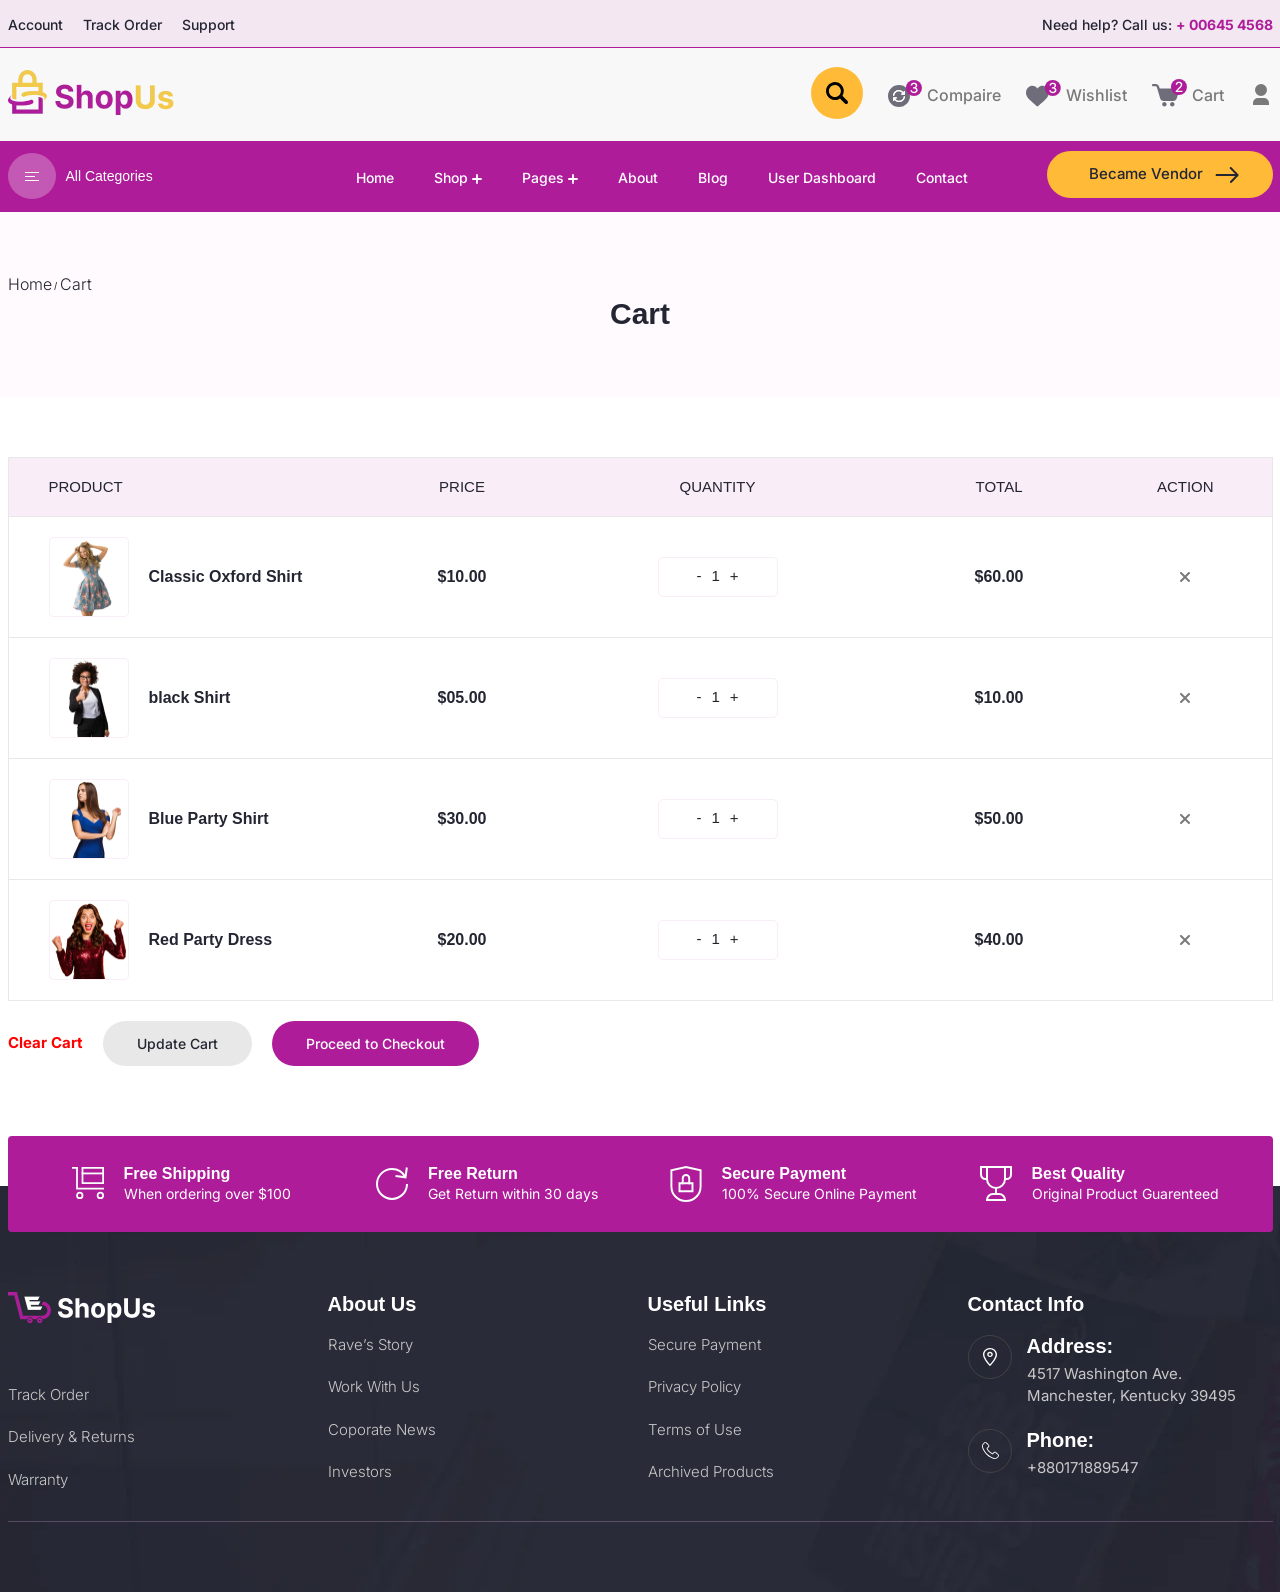
<file: cart.html>
<!doctype html>
<html lang="en">


<!-- Mirrored from quomodothemes.website/html/shopus/cart.html by HTTrack Website Copier/3.x [XR&CO'2014], Tue, 31 Dec 2024 13:15:39 GMT -->
<head>
    <meta charset="utf-8">
    <meta name="keywords"
        content="ShopUS, bootstrap-5, bootstrap, sass, css, HTML Template, HTML,html, bootstrap template, free template, figma, web design, web development,front end, bootstrap datepicker, bootstrap timepicker, javascript, ecommerce template">

    <meta name="viewport" content="width=device-width, initial-scale=1">

    <link rel="icon" href="assets/images/homepage-one/icon.png">

    <!--title  -->
    <title>Shopus | Cart</title>


    <!--------------- swiper-css ---------------->
    <link rel="stylesheet" href="css/swiper10-bundle.min.css">

    <!--------------- bootstrap-css ---------------->
    <link rel="stylesheet" href="css/bootstrap-5.3.2.min.css">

    <!---------------------- Range Slider ------------------->
    <link rel="stylesheet" href="css/nouislider.min.css">

    <!---------------------- Scroll ------------------->
    <link rel="stylesheet" href="css/aos-3.0.0.css">

    <!--------------- additional-css ---------------->
    <link rel="stylesheet" href="css/style.css">



</head>

<body>

    <!--------------- header-section --------------->
    <header id="header" class="header">
        <div class="header-top-section">
            <div class="container">
                <div class="header-top">
                    <div class="header-profile">
                        <a href="user-profile.html"><span>Account</span></a>
                        <a href="order.html"><span>Track Order</span></a>
                        <a href="faq.html"><span>Support</span></a>
                    </div>
                    <div class="header-contact d-none d-lg-block">
                        <a href="#">
                            <span>Need help? Call us:</span>
                            <span class="contact-number">+ 00645 4568</span>
                        </a>
                    </div>
                </div>
            </div>
        </div>
        <div class="header-center-section d-none d-lg-block">
            <div class="container">
                <div class="header-center">
                    <div class="logo">
                        <a href="index.html">
                            <img src="assets/images/logos/logo.webp" alt="logo">
                        </a>
                    </div>
                    <div class="header-cart-items">
                       <div class="header-search">
                            <button class="header-search-btn" onclick="modalAction('.search')">
                                <span>
                                    <svg width="22" height="22" viewBox="0 0 22 22" fill="none"
                                        xmlns="http://www.w3.org/2000/svg">
                                        <path
                                            d="M13.9708 16.4151C12.5227 17.4021 10.9758 17.9723 9.27353 18.0062C5.58462 18.0802 2.75802 16.483 1.05056 13.1945C-1.76315 7.77253 1.33485 1.37571 7.25086 0.167548C12.2281 -0.848249 17.2053 2.87895 17.7198 7.98579C17.9182 9.95558 17.5566 11.7939 16.5852 13.5061C16.4512 13.742 16.483 13.8725 16.6651 14.0553C18.2412 15.6386 19.8112 17.2272 21.3735 18.8244C22.1826 19.6513 22.2058 20.7559 21.456 21.4932C20.7697 22.1678 19.7047 22.1747 18.9764 21.4793C18.3623 20.8917 17.7774 20.2737 17.1796 19.6688C16.118 18.5929 15.0564 17.5153 13.9708 16.4151ZM2.89545 9.0364C2.91692 12.4172 5.59664 15.1164 8.91967 15.1042C12.2384 15.092 14.9138 12.3493 14.8889 8.98505C14.864 5.63213 12.1826 2.92508 8.89047 2.92857C5.58204 2.93118 2.87397 5.68958 2.89545 9.0364Z"
                                            fill="black" />
                                    </svg>
                                </span>
                            </button>
                            <div class="modal-wrapper search">
                                <div onclick="modalAction('.search')" class="anywhere-away"></div>

                                <!-- change this -->
                                <div class="modal-main">
                                    <div class="wrapper-close-btn" onclick="modalAction('.search')">
                                        <span>
                                            <svg xmlns="http://www.w3.org/2000/svg" fill="none" viewBox="0 0 24 24"
                                                stroke-width="1.5" stroke="red" class="w-6 h-6">
                                                <path stroke-linecap="round" stroke-linejoin="round"
                                                    d="M6 18L18 6M6 6l12 12"></path>
                                            </svg>
                                        </span>
                                    </div>
                                    <div class="wrapper-main">
                                        <div class="search-section">
                                            <input type="text" placeholder="Search Products.........">
                                            <div class="divider"></div>
                                            <button type="button">All Categories</button>
                                            <a href="#" class="shop-btn">Search</a>
                                        </div>
                                    </div>
                                </div>

                                <!-- change this -->

                            </div>
                        </div>
                        <div class="header-compaire">
                            <a href="compaire.html" class="cart-item">
                                <span>
                                    <svg width="34" height="27" viewBox="0 0 34 27" fill="none"
                                        xmlns="http://www.w3.org/2000/svg">
                                        <path
                                            d="M22 16.0094C21.997 22.0881 17.0653 27.007 10.9802 27C4.90444 26.9931 -0.00941233 22.0569 1.3538e-05 15.9688C0.00943941 9.89602 4.95157 4.98663 11.0422 5.00003C17.0961 5.01342 22.003 9.94315 22 16.0094ZM6.16553 15.7812C6.40365 12.6236 8.72192 11.2861 10.5868 11.1993C12.3305 11.1179 14.4529 12.3353 14.7465 13.6143C14.2425 13.6143 13.7459 13.6143 13.2429 13.6143C13.2429 14.0241 13.2429 14.3986 13.2429 14.7975C14.308 14.7975 15.3374 14.8064 16.3668 14.793C16.7805 14.7876 17.0102 14.5291 17.0147 14.1005C17.0221 13.3414 17.0172 12.5824 17.0172 11.8234C17.0172 11.558 17.0172 11.2925 17.0172 11.0311C16.5836 11.0311 16.2165 11.0311 15.7908 11.0311C15.7908 11.6046 15.7908 12.1572 15.7908 12.7937C13.9379 10.0444 10.8447 9.4545 8.48578 10.4824C6.21811 11.4706 4.90792 13.847 5.04682 15.7817C5.40997 15.7812 5.77609 15.7812 6.16553 15.7812ZM15.8191 16.2178C15.7581 17.4576 15.3498 18.547 14.4742 19.4286C13.5976 20.3111 12.5265 20.772 11.2858 20.8008C9.57472 20.8405 7.568 19.6424 7.2495 18.3892C7.75403 18.3892 8.25013 18.3892 8.76012 18.3892C8.76012 17.9809 8.76012 17.6064 8.76012 17.2041C7.68458 17.2041 6.64178 17.1921 5.59997 17.21C5.19962 17.2169 5.00069 17.4839 4.99771 17.9442C4.99176 18.803 4.99573 19.6612 4.99573 20.52C4.99573 20.6698 4.99573 20.8196 4.99573 20.964C5.4318 20.964 5.79692 20.964 6.20224 20.964C6.20224 20.3895 6.20224 19.8418 6.20224 19.1686C7.07984 20.4912 8.16976 21.3465 9.58216 21.7617C11.0184 22.1839 12.4114 22.0494 13.7548 21.4035C15.8191 20.4113 17.0946 18.1466 16.9507 16.2178C16.5861 16.2178 16.2209 16.2178 15.8191 16.2178Z"
                                            fill="#6E6D79" />
                                        <path
                                            d="M6.16568 15.7814C5.77624 15.7814 5.41062 15.7814 5.04648 15.7814C4.90757 13.8471 6.21777 11.4703 8.48543 10.482C10.8444 9.45411 13.9376 10.044 15.7905 12.7934C15.7905 12.1569 15.7905 11.6042 15.7905 11.0307C16.2161 11.0307 16.5833 11.0307 17.0168 11.0307C17.0168 11.2917 17.0168 11.5571 17.0168 11.823C17.0168 12.582 17.0218 13.341 17.0144 14.1001C17.0104 14.5287 16.7802 14.7877 16.3665 14.7926C15.3371 14.8055 14.3076 14.7971 13.2425 14.7971C13.2425 14.3982 13.2425 14.0237 13.2425 13.6139C13.7451 13.6139 14.2417 13.6139 14.7462 13.6139C14.4525 12.3355 12.3302 11.118 10.5864 11.1989C8.72207 11.2862 6.4038 12.6237 6.16568 15.7814Z"
                                            fill="white" />
                                        <path
                                            d="M15.8191 16.2178C16.2209 16.2178 16.5865 16.2178 16.9502 16.2178C17.094 18.1466 15.8186 20.4108 13.7543 21.4035C12.4109 22.0494 11.0178 22.1834 9.58161 21.7617C8.16971 21.3469 7.07978 20.4912 6.20169 19.1686C6.20169 19.8418 6.20169 20.3895 6.20169 20.9639C5.79687 20.9639 5.43125 20.9639 4.99518 20.9639C4.99518 20.8201 4.99518 20.6703 4.99518 20.5199C4.99518 19.6612 4.99121 18.8029 4.99716 17.9442C5.00014 17.4838 5.19907 17.2169 5.59943 17.21C6.64173 17.1916 7.68403 17.204 8.75957 17.204C8.75957 17.6064 8.75957 17.9809 8.75957 18.3892C8.25008 18.3892 7.75348 18.3892 7.24895 18.3892C7.56794 19.6428 9.57466 20.8404 11.2852 20.8007C12.526 20.772 13.597 20.3111 14.4736 19.4285C15.3492 18.547 15.758 17.457 15.8191 16.2178Z"
                                            fill="white" />
                                        <circle cx="25.9322" cy="8" r="8" fill="#AE1C9A" />
                                        <path
                                            d="M26.012 13.1392C25.3292 13.1392 24.7194 13.0215 24.1825 12.7862C23.6488 12.5509 23.2263 12.2244 22.9147 11.8068C22.6065 11.3859 22.4407 10.8987 22.4175 10.3452H23.9786C23.9985 10.6468 24.0996 10.9086 24.2819 11.1307C24.4675 11.3494 24.7094 11.5185 25.0077 11.6378C25.306 11.7571 25.6375 11.8168 26.0021 11.8168C26.4031 11.8168 26.7577 11.7472 27.066 11.608C27.3775 11.4687 27.6211 11.2749 27.7968 11.0263C27.9725 10.7744 28.0603 10.4844 28.0603 10.1562C28.0603 9.81487 27.9725 9.51491 27.7968 9.25639C27.6245 8.99455 27.3709 8.78906 27.0361 8.63991C26.7047 8.49077 26.3037 8.41619 25.833 8.41619H24.9729V7.16335H25.833C26.2109 7.16335 26.5423 7.09541 26.8273 6.95952C27.1157 6.82363 27.3411 6.63471 27.5035 6.39276C27.6659 6.14749 27.7471 5.8608 27.7471 5.53267C27.7471 5.2178 27.6758 4.94437 27.5333 4.71236C27.3941 4.47704 27.1952 4.29309 26.9367 4.16051C26.6815 4.02794 26.3799 3.96165 26.0319 3.96165C25.7004 3.96165 25.3906 4.02296 25.1022 4.1456C24.8172 4.26491 24.5852 4.43726 24.4062 4.66264C24.2272 4.88471 24.1311 5.15151 24.1178 5.46307H22.6313C22.6479 4.91288 22.8103 4.42898 23.1185 4.01136C23.4301 3.59375 23.8411 3.26728 24.3515 3.03196C24.8619 2.79664 25.4287 2.67898 26.0518 2.67898C26.7047 2.67898 27.2682 2.80658 27.7421 3.06179C28.2194 3.31368 28.5873 3.65009 28.8458 4.07102C29.1076 4.49195 29.2369 4.95265 29.2336 5.45312C29.2369 6.0232 29.0778 6.5071 28.7563 6.90483C28.4381 7.30256 28.0139 7.56937 27.4836 7.70526V7.7848C28.1597 7.88755 28.6834 8.15601 29.0546 8.5902C29.4291 9.02438 29.6147 9.56297 29.6114 10.206C29.6147 10.7661 29.459 11.2682 29.1441 11.7124C28.8326 12.1565 28.4067 12.5062 27.8664 12.7614C27.3262 13.0133 26.708 13.1392 26.012 13.1392Z"
                                            fill="#F9FFFB" />
                                    </svg>

                                </span>
                                <span class="cart-text ">
                                    Compaire
                                </span>
                            </a>
                        </div>
                        <div class="header-favourite">
                            <a href="wishlist.html" class="cart-item">
                                <span>
                                    <svg width="35" height="27" viewBox="0 0 35 27" fill="none"
                                        xmlns="http://www.w3.org/2000/svg">
                                        <path
                                            d="M11.4047 8.54989C11.6187 8.30247 11.8069 8.07783 12.0027 7.86001C15.0697 4.45162 20.3879 5.51717 22.1581 9.60443C23.4189 12.5161 22.8485 15.213 20.9965 17.6962C19.6524 19.498 17.95 20.9437 16.2722 22.4108C15.0307 23.4964 13.774 24.5642 12.5246 25.6408C11.6986 26.3523 11.1108 26.3607 10.2924 25.6397C8.05177 23.6657 5.79225 21.7125 3.59029 19.6964C2.35865 18.5686 1.33266 17.2553 0.638823 15.7086C-0.626904 12.8872 0.0324709 9.41204 2.22306 7.41034C4.84011 5.01855 8.81757 5.36918 11.1059 8.19281C11.1968 8.30475 11.2907 8.41404 11.4047 8.54989Z"
                                            fill="#6E6D79" />
                                        <circle cx="26.7662" cy="8" r="8" fill="#AE1C9A" />
                                        <path
                                            d="M26.846 13.1392C26.1632 13.1392 25.5534 13.0215 25.0164 12.7862C24.4828 12.5509 24.0602 12.2244 23.7487 11.8068C23.4404 11.3859 23.2747 10.8987 23.2515 10.3452H24.8126C24.8325 10.6468 24.9336 10.9086 25.1159 11.1307C25.3015 11.3494 25.5434 11.5185 25.8417 11.6378C26.14 11.7571 26.4715 11.8168 26.836 11.8168C27.2371 11.8168 27.5917 11.7472 27.9 11.608C28.2115 11.4687 28.4551 11.2749 28.6308 11.0263C28.8065 10.7744 28.8943 10.4844 28.8943 10.1562C28.8943 9.81487 28.8065 9.51491 28.6308 9.25639C28.4584 8.99455 28.2049 8.78906 27.8701 8.63991C27.5387 8.49077 27.1377 8.41619 26.667 8.41619H25.8069V7.16335H26.667C27.0448 7.16335 27.3763 7.09541 27.6613 6.95952C27.9497 6.82363 28.1751 6.63471 28.3375 6.39276C28.4999 6.14749 28.5811 5.8608 28.5811 5.53267C28.5811 5.2178 28.5098 4.94437 28.3673 4.71236C28.2281 4.47704 28.0292 4.29309 27.7707 4.16051C27.5155 4.02794 27.2139 3.96165 26.8659 3.96165C26.5344 3.96165 26.2245 4.02296 25.9362 4.1456C25.6511 4.26491 25.4191 4.43726 25.2402 4.66264C25.0612 4.88471 24.9651 5.15151 24.9518 5.46307H23.4653C23.4819 4.91288 23.6443 4.42898 23.9525 4.01136C24.2641 3.59375 24.6751 3.26728 25.1855 3.03196C25.6959 2.79664 26.2627 2.67898 26.8858 2.67898C27.5387 2.67898 28.1021 2.80658 28.5761 3.06179C29.0534 3.31368 29.4213 3.65009 29.6798 4.07102C29.9416 4.49195 30.0709 4.95265 30.0676 5.45312C30.0709 6.0232 29.9118 6.5071 29.5903 6.90483C29.2721 7.30256 28.8479 7.56937 28.3176 7.70526V7.7848C28.9937 7.88755 29.5174 8.15601 29.8886 8.5902C30.2631 9.02438 30.4487 9.56297 30.4454 10.206C30.4487 10.7661 30.293 11.2682 29.9781 11.7124C29.6665 12.1565 29.2406 12.5062 28.7004 12.7614C28.1601 13.0133 27.542 13.1392 26.846 13.1392Z"
                                            fill="#F9FFFB" />
                                    </svg>
                                </span>
                                <span class="cart-text">
                                    Wishlist
                                </span>
                            </a>
                        </div>
                        <div class="header-cart">
                            <a href="cart.html" class="cart-item">
                                <span>
                                    <svg width="35" height="28" viewBox="0 0 35 28" fill="none"
                                        xmlns="http://www.w3.org/2000/svg">
                                        <path
                                            d="M16.4444 21.897C14.8444 21.897 13.2441 21.8999 11.6441 21.8963C9.79233 21.892 8.65086 21.0273 8.12595 19.2489C7.04294 15.5794 5.95756 11.9107 4.87166 8.24203C4.6362 7.4468 4.37783 7.25412 3.55241 7.25175C2.7786 7.24964 2.00507 7.25754 1.23127 7.24911C0.512247 7.24148 0.0157813 6.79109 0.000242059 6.15064C-0.0160873 5.48281 0.475637 5.01689 1.23232 5.00873C2.11121 4.99952 2.99089 4.99214 3.86951 5.01268C5.36154 5.04769 6.52014 5.93215 6.96393 7.35415C7.14171 7.92378 7.34055 8.49026 7.46382 9.07201C7.54968 9.47713 7.77881 9.49661 8.10566 9.49582C11.8335 9.48897 15.5611 9.49134 19.2889 9.49134C21.0825 9.49134 22.8761 9.48108 24.6694 9.49503C26.0848 9.50608 27.0907 10.4906 27.0156 11.7778C27.0006 12.0363 26.925 12.2958 26.8473 12.5457C26.1317 14.8411 25.4124 17.1351 24.6879 19.4279C24.1851 21.0186 23.0223 21.8826 21.3504 21.8944C19.7151 21.906 18.0797 21.897 16.4444 21.897Z"
                                            fill="#6E6D79" />
                                        <path
                                            d="M12.4012 27.5161C11.167 27.5227 10.1488 26.524 10.1345 25.2928C10.1201 24.0419 11.1528 22.9982 12.3967 23.0066C13.6209 23.0151 14.6422 24.0404 14.6436 25.2623C14.6451 26.4855 13.6261 27.5095 12.4012 27.5161Z"
                                            fill="#6E6D79" />
                                        <path
                                            d="M22.509 25.2393C22.5193 26.4842 21.5393 27.4971 20.3064 27.5155C19.048 27.5342 18.0272 26.525 18.0277 25.2622C18.0279 24.0208 19.0214 23.0161 20.2572 23.0074C21.4877 22.9984 22.4988 24.0006 22.509 25.2393Z"
                                            fill="#6E6D79" />
                                        <circle cx="26.9523" cy="8" r="8" fill="#AE1C9A" />
                                        <path
                                            d="M23.7061 13V11.8864L27.1514 8.31676C27.5193 7.92898 27.8226 7.58925 28.0612 7.29759C28.3032 7.0026 28.4838 6.72254 28.6031 6.45739C28.7225 6.19223 28.7821 5.91051 28.7821 5.61222C28.7821 5.27415 28.7026 4.98248 28.5435 4.73722C28.3844 4.48864 28.1673 4.29806 27.8922 4.16548C27.6171 4.02959 27.3072 3.96165 26.9625 3.96165C26.5979 3.96165 26.2797 4.03622 26.008 4.18537C25.7362 4.33452 25.5274 4.54498 25.3815 4.81676C25.2357 5.08854 25.1628 5.40672 25.1628 5.77131H23.6962C23.6962 5.15151 23.8387 4.60961 24.1237 4.1456C24.4088 3.68158 24.7999 3.32197 25.297 3.06676C25.7942 2.80824 26.3593 2.67898 26.9923 2.67898C27.632 2.67898 28.1955 2.80658 28.6827 3.06179C29.1732 3.31368 29.556 3.65838 29.8311 4.09588C30.1062 4.53007 30.2438 5.0206 30.2438 5.56747C30.2438 5.94531 30.1725 6.31487 30.03 6.67614C29.8908 7.0374 29.6472 7.4401 29.2992 7.88423C28.9511 8.32505 28.4672 8.86032 27.8475 9.49006L25.824 11.608V11.6825H30.4078V13H23.7061Z"
                                            fill="#F9FFFB" />
                                    </svg>

                                </span>
                                <span class="cart-text">
                                    Cart
                                </span>
                            </a>
                            <div class="cart-submenu">
                                <div class="cart-wrapper-item">
                                    <div class="wrapper">
                                        <div class="wrapper-item">
                                            <div class="wrapper-img">
                                                <img src="assets/images/homepage-one/product-img/product-img-1.webp"
                                                    alt="img">
                                            </div>
                                            <div class="wrapper-content">
                                                <h5 class="wrapper-title">Classic Design Skart</h5>
                                                <div class="price">
                                                    <p class="new-price">$20.00</p>
                                                </div>
                                            </div>
                                        </div>
                                        <span class="close-btn">
                                            <svg viewBox="0 0 10 10" fill="none" class="fill-current"
                                                xmlns="http://www.w3.org/2000/svg">
                                                <path
                                                    d="M9.7 0.3C9.3 -0.1 8.7 -0.1 8.3 0.3L5 3.6L1.7 0.3C1.3 -0.1 0.7 -0.1 0.3 0.3C-0.1 0.7 -0.1 1.3 0.3 1.7L3.6 5L0.3 8.3C-0.1 8.7 -0.1 9.3 0.3 9.7C0.7 10.1 1.3 10.1 1.7 9.7L5 6.4L8.3 9.7C8.7 10.1 9.3 10.1 9.7 9.7C10.1 9.3 10.1 8.7 9.7 8.3L6.4 5L9.7 1.7C10.1 1.3 10.1 0.7 9.7 0.3Z">
                                                </path>
                                            </svg>
                                        </span>
                                    </div>
                                    <div class="wrapper">
                                        <div class="wrapper-item">
                                            <div class="wrapper-img">
                                                <img src="assets/images/homepage-one/product-img/product-img-2.webp"
                                                    alt="img">
                                            </div>
                                            <div class="wrapper-content">
                                                <h5 class="wrapper-title">Black Suit</h5>
                                                <div class="price">
                                                    <p class="new-price">$10.00</p>
                                                </div>
                                            </div>
                                        </div>
                                        <span class="close-btn">
                                            <svg viewBox="0 0 10 10" fill="none" class="fill-current"
                                                xmlns="http://www.w3.org/2000/svg">
                                                <path
                                                    d="M9.7 0.3C9.3 -0.1 8.7 -0.1 8.3 0.3L5 3.6L1.7 0.3C1.3 -0.1 0.7 -0.1 0.3 0.3C-0.1 0.7 -0.1 1.3 0.3 1.7L3.6 5L0.3 8.3C-0.1 8.7 -0.1 9.3 0.3 9.7C0.7 10.1 1.3 10.1 1.7 9.7L5 6.4L8.3 9.7C8.7 10.1 9.3 10.1 9.7 9.7C10.1 9.3 10.1 8.7 9.7 8.3L6.4 5L9.7 1.7C10.1 1.3 10.1 0.7 9.7 0.3Z">
                                                </path>
                                            </svg>
                                        </span>
                                    </div>
                                    <div class="wrapper">
                                        <div class="wrapper-item">
                                            <div class="wrapper-img">
                                                <img src="assets/images/homepage-one/product-img/product-img-3.webp"
                                                    alt="img">
                                            </div>
                                            <div class="wrapper-content">
                                                <h5 class="wrapper-title">Blue Party Dress</h5>
                                                <div class="price">
                                                    <p class="new-price">$15.00</p>
                                                </div>
                                            </div>
                                        </div>
                                        <span class="close-btn">
                                            <svg viewBox="0 0 10 10" fill="none" class="fill-current"
                                                xmlns="http://www.w3.org/2000/svg">
                                                <path
                                                    d="M9.7 0.3C9.3 -0.1 8.7 -0.1 8.3 0.3L5 3.6L1.7 0.3C1.3 -0.1 0.7 -0.1 0.3 0.3C-0.1 0.7 -0.1 1.3 0.3 1.7L3.6 5L0.3 8.3C-0.1 8.7 -0.1 9.3 0.3 9.7C0.7 10.1 1.3 10.1 1.7 9.7L5 6.4L8.3 9.7C8.7 10.1 9.3 10.1 9.7 9.7C10.1 9.3 10.1 8.7 9.7 8.3L6.4 5L9.7 1.7C10.1 1.3 10.1 0.7 9.7 0.3Z">
                                                </path>
                                            </svg>
                                        </span>
                                    </div>
                                    <div class="wrapper">
                                        <div class="wrapper-item">
                                            <div class="wrapper-img">
                                                <img src="assets/images/homepage-one/product-img/product-img-4.webp"
                                                    alt="img">
                                            </div>
                                            <div class="wrapper-content">
                                                <h5 class="wrapper-title">Classic Red Dress</h5>
                                                <div class="price">
                                                    <p class="new-price">$18.00</p>
                                                </div>
                                            </div>
                                        </div>
                                        <span class="close-btn">
                                            <svg viewBox="0 0 10 10" fill="none" class="fill-current"
                                                xmlns="http://www.w3.org/2000/svg">
                                                <path
                                                    d="M9.7 0.3C9.3 -0.1 8.7 -0.1 8.3 0.3L5 3.6L1.7 0.3C1.3 -0.1 0.7 -0.1 0.3 0.3C-0.1 0.7 -0.1 1.3 0.3 1.7L3.6 5L0.3 8.3C-0.1 8.7 -0.1 9.3 0.3 9.7C0.7 10.1 1.3 10.1 1.7 9.7L5 6.4L8.3 9.7C8.7 10.1 9.3 10.1 9.7 9.7C10.1 9.3 10.1 8.7 9.7 8.3L6.4 5L9.7 1.7C10.1 1.3 10.1 0.7 9.7 0.3Z">
                                                </path>
                                            </svg>
                                        </span>
                                    </div>

                                </div>
                                <div class="cart-wrapper-section">
                                    <div class="wrapper-line"></div>
                                    <div class="wrapper-subtotal">
                                        <h5 class="wrapper-title">Subtotal</h5>
                                        <h5 class="wrapper-title">$60</h5>
                                    </div>
                                    <div class="cart-btn">
                                        <a href="cart.html" class="shop-btn view-btn">View Cart</a>
                                        <a href="checkout.html" class="shop-btn checkout-btn">Checkout Now</a>
                                    </div>
                                </div>
                            </div>
                        </div>
                        <div class="header-user">
                            <a href="user-profile.html">
                                <span>
                                    <svg xmlns="http://www.w3.org/2000/svg" viewBox="0 0 24 24" width="24" height="24"
                                        class="fill-current">
                                        <path fill="none" d="M0 0h24v24H0z"></path>
                                        <path
                                            d="M20 22H4v-2a5 5 0 0 1 5-5h6a5 5 0 0 1 5 5v2zm-8-9a6 6 0 1 1 0-12 6 6 0 0 1 0 12z">
                                        </path>
                                    </svg>
                                </span>
                            </a>
                        </div>
                    </div>
                </div>
            </div>
        </div>

        <nav class="mobile-menu d-block d-lg-none">
            <div class="mobile-menu-header d-flex justify-content-between align-items-center">
                <button class="btn" type="button" data-bs-toggle="offcanvas" data-bs-target="#offcanvasWithBothOptions"
                    aria-controls="offcanvasWithBothOptions">
                    <span>
                        <svg width="14" height="9" viewBox="0 0 14 9" fill="none" xmlns="http://www.w3.org/2000/svg">
                            <rect width="14" height="1" fill="#1D1D1D" />
                            <rect y="8" width="14" height="1" fill="#1D1D1D" />
                            <rect y="4" width="10" height="1" fill="#1D1D1D" />
                        </svg>
                    </span>
                </button>
                <a href="index.html" class="mobile-header-logo">
                    <img src="assets/images/logos/logo.webp" alt="logo">
                </a>
                <a href="cart.html" class="header-cart cart-item">
                    <span>
                        <svg width="35" height="28" viewBox="0 0 35 28" fill="none" xmlns="http://www.w3.org/2000/svg">
                            <path
                                d="M16.4444 21.897C14.8444 21.897 13.2441 21.8999 11.6441 21.8963C9.79233 21.892 8.65086 21.0273 8.12595 19.2489C7.04294 15.5794 5.95756 11.9107 4.87166 8.24203C4.6362 7.4468 4.37783 7.25412 3.55241 7.25175C2.7786 7.24964 2.00507 7.25754 1.23127 7.24911C0.512247 7.24148 0.0157813 6.79109 0.000242059 6.15064C-0.0160873 5.48281 0.475637 5.01689 1.23232 5.00873C2.11121 4.99952 2.99089 4.99214 3.86951 5.01268C5.36154 5.04769 6.52014 5.93215 6.96393 7.35415C7.14171 7.92378 7.34055 8.49026 7.46382 9.07201C7.54968 9.47713 7.77881 9.49661 8.10566 9.49582C11.8335 9.48897 15.5611 9.49134 19.2889 9.49134C21.0825 9.49134 22.8761 9.48108 24.6694 9.49503C26.0848 9.50608 27.0907 10.4906 27.0156 11.7778C27.0006 12.0363 26.925 12.2958 26.8473 12.5457C26.1317 14.8411 25.4124 17.1351 24.6879 19.4279C24.1851 21.0186 23.0223 21.8826 21.3504 21.8944C19.7151 21.906 18.0797 21.897 16.4444 21.897Z"
                                fill="#6E6D79" />
                            <path
                                d="M12.4012 27.5161C11.167 27.5227 10.1488 26.524 10.1345 25.2928C10.1201 24.0419 11.1528 22.9982 12.3967 23.0066C13.6209 23.0151 14.6422 24.0404 14.6436 25.2623C14.6451 26.4855 13.6261 27.5095 12.4012 27.5161Z"
                                fill="#6E6D79" />
                            <path
                                d="M22.509 25.2393C22.5193 26.4842 21.5393 27.4971 20.3064 27.5155C19.048 27.5342 18.0272 26.525 18.0277 25.2622C18.0279 24.0208 19.0214 23.0161 20.2572 23.0074C21.4877 22.9984 22.4988 24.0006 22.509 25.2393Z"
                                fill="#6E6D79" />
                            <circle cx="26.9523" cy="8" r="8" fill="#AE1C9A" />
                            <path
                                d="M23.7061 13V11.8864L27.1514 8.31676C27.5193 7.92898 27.8226 7.58925 28.0612 7.29759C28.3032 7.0026 28.4838 6.72254 28.6031 6.45739C28.7225 6.19223 28.7821 5.91051 28.7821 5.61222C28.7821 5.27415 28.7026 4.98248 28.5435 4.73722C28.3844 4.48864 28.1673 4.29806 27.8922 4.16548C27.6171 4.02959 27.3072 3.96165 26.9625 3.96165C26.5979 3.96165 26.2797 4.03622 26.008 4.18537C25.7362 4.33452 25.5274 4.54498 25.3815 4.81676C25.2357 5.08854 25.1628 5.40672 25.1628 5.77131H23.6962C23.6962 5.15151 23.8387 4.60961 24.1237 4.1456C24.4088 3.68158 24.7999 3.32197 25.297 3.06676C25.7942 2.80824 26.3593 2.67898 26.9923 2.67898C27.632 2.67898 28.1955 2.80658 28.6827 3.06179C29.1732 3.31368 29.556 3.65838 29.8311 4.09588C30.1062 4.53007 30.2438 5.0206 30.2438 5.56747C30.2438 5.94531 30.1725 6.31487 30.03 6.67614C29.8908 7.0374 29.6472 7.4401 29.2992 7.88423C28.9511 8.32505 28.4672 8.86032 27.8475 9.49006L25.824 11.608V11.6825H30.4078V13H23.7061Z"
                                fill="#F9FFFB" />
                        </svg>

                    </span>
                </a>
            </div>

            <div class="offcanvas offcanvas-start" data-bs-scroll="true" tabindex="-1" id="offcanvasWithBothOptions">

                <div class="offcanvas-body">
                    <div class="header-top">
                        <div class="header-cart ">
                            <div class="header-compaire">
                                <a href="compaire.html" class="cart-item">
                                    <span>
                                        <svg width="34" height="27" viewBox="0 0 34 27" fill="none"
                                            xmlns="http://www.w3.org/2000/svg">
                                            <path
                                                d="M22 16.0094C21.997 22.0881 17.0653 27.007 10.9802 27C4.90444 26.9931 -0.00941233 22.0569 1.3538e-05 15.9688C0.00943941 9.89602 4.95157 4.98663 11.0422 5.00003C17.0961 5.01342 22.003 9.94315 22 16.0094ZM6.16553 15.7812C6.40365 12.6236 8.72192 11.2861 10.5868 11.1993C12.3305 11.1179 14.4529 12.3353 14.7465 13.6143C14.2425 13.6143 13.7459 13.6143 13.2429 13.6143C13.2429 14.0241 13.2429 14.3986 13.2429 14.7975C14.308 14.7975 15.3374 14.8064 16.3668 14.793C16.7805 14.7876 17.0102 14.5291 17.0147 14.1005C17.0221 13.3414 17.0172 12.5824 17.0172 11.8234C17.0172 11.558 17.0172 11.2925 17.0172 11.0311C16.5836 11.0311 16.2165 11.0311 15.7908 11.0311C15.7908 11.6046 15.7908 12.1572 15.7908 12.7937C13.9379 10.0444 10.8447 9.4545 8.48578 10.4824C6.21811 11.4706 4.90792 13.847 5.04682 15.7817C5.40997 15.7812 5.77609 15.7812 6.16553 15.7812ZM15.8191 16.2178C15.7581 17.4576 15.3498 18.547 14.4742 19.4286C13.5976 20.3111 12.5265 20.772 11.2858 20.8008C9.57472 20.8405 7.568 19.6424 7.2495 18.3892C7.75403 18.3892 8.25013 18.3892 8.76012 18.3892C8.76012 17.9809 8.76012 17.6064 8.76012 17.2041C7.68458 17.2041 6.64178 17.1921 5.59997 17.21C5.19962 17.2169 5.00069 17.4839 4.99771 17.9442C4.99176 18.803 4.99573 19.6612 4.99573 20.52C4.99573 20.6698 4.99573 20.8196 4.99573 20.964C5.4318 20.964 5.79692 20.964 6.20224 20.964C6.20224 20.3895 6.20224 19.8418 6.20224 19.1686C7.07984 20.4912 8.16976 21.3465 9.58216 21.7617C11.0184 22.1839 12.4114 22.0494 13.7548 21.4035C15.8191 20.4113 17.0946 18.1466 16.9507 16.2178C16.5861 16.2178 16.2209 16.2178 15.8191 16.2178Z"
                                                fill="#6E6D79" />
                                            <path
                                                d="M6.16568 15.7814C5.77624 15.7814 5.41062 15.7814 5.04648 15.7814C4.90757 13.8471 6.21777 11.4703 8.48543 10.482C10.8444 9.45411 13.9376 10.044 15.7905 12.7934C15.7905 12.1569 15.7905 11.6042 15.7905 11.0307C16.2161 11.0307 16.5833 11.0307 17.0168 11.0307C17.0168 11.2917 17.0168 11.5571 17.0168 11.823C17.0168 12.582 17.0218 13.341 17.0144 14.1001C17.0104 14.5287 16.7802 14.7877 16.3665 14.7926C15.3371 14.8055 14.3076 14.7971 13.2425 14.7971C13.2425 14.3982 13.2425 14.0237 13.2425 13.6139C13.7451 13.6139 14.2417 13.6139 14.7462 13.6139C14.4525 12.3355 12.3302 11.118 10.5864 11.1989C8.72207 11.2862 6.4038 12.6237 6.16568 15.7814Z"
                                                fill="white" />
                                            <path
                                                d="M15.8191 16.2178C16.2209 16.2178 16.5865 16.2178 16.9502 16.2178C17.094 18.1466 15.8186 20.4108 13.7543 21.4035C12.4109 22.0494 11.0178 22.1834 9.58161 21.7617C8.16971 21.3469 7.07978 20.4912 6.20169 19.1686C6.20169 19.8418 6.20169 20.3895 6.20169 20.9639C5.79687 20.9639 5.43125 20.9639 4.99518 20.9639C4.99518 20.8201 4.99518 20.6703 4.99518 20.5199C4.99518 19.6612 4.99121 18.8029 4.99716 17.9442C5.00014 17.4838 5.19907 17.2169 5.59943 17.21C6.64173 17.1916 7.68403 17.204 8.75957 17.204C8.75957 17.6064 8.75957 17.9809 8.75957 18.3892C8.25008 18.3892 7.75348 18.3892 7.24895 18.3892C7.56794 19.6428 9.57466 20.8404 11.2852 20.8007C12.526 20.772 13.597 20.3111 14.4736 19.4285C15.3492 18.547 15.758 17.457 15.8191 16.2178Z"
                                                fill="white" />
                                            <circle cx="25.9322" cy="8" r="8" fill="#AE1C9A" />
                                            <path
                                                d="M26.012 13.1392C25.3292 13.1392 24.7194 13.0215 24.1825 12.7862C23.6488 12.5509 23.2263 12.2244 22.9147 11.8068C22.6065 11.3859 22.4407 10.8987 22.4175 10.3452H23.9786C23.9985 10.6468 24.0996 10.9086 24.2819 11.1307C24.4675 11.3494 24.7094 11.5185 25.0077 11.6378C25.306 11.7571 25.6375 11.8168 26.0021 11.8168C26.4031 11.8168 26.7577 11.7472 27.066 11.608C27.3775 11.4687 27.6211 11.2749 27.7968 11.0263C27.9725 10.7744 28.0603 10.4844 28.0603 10.1562C28.0603 9.81487 27.9725 9.51491 27.7968 9.25639C27.6245 8.99455 27.3709 8.78906 27.0361 8.63991C26.7047 8.49077 26.3037 8.41619 25.833 8.41619H24.9729V7.16335H25.833C26.2109 7.16335 26.5423 7.09541 26.8273 6.95952C27.1157 6.82363 27.3411 6.63471 27.5035 6.39276C27.6659 6.14749 27.7471 5.8608 27.7471 5.53267C27.7471 5.2178 27.6758 4.94437 27.5333 4.71236C27.3941 4.47704 27.1952 4.29309 26.9367 4.16051C26.6815 4.02794 26.3799 3.96165 26.0319 3.96165C25.7004 3.96165 25.3906 4.02296 25.1022 4.1456C24.8172 4.26491 24.5852 4.43726 24.4062 4.66264C24.2272 4.88471 24.1311 5.15151 24.1178 5.46307H22.6313C22.6479 4.91288 22.8103 4.42898 23.1185 4.01136C23.4301 3.59375 23.8411 3.26728 24.3515 3.03196C24.8619 2.79664 25.4287 2.67898 26.0518 2.67898C26.7047 2.67898 27.2682 2.80658 27.7421 3.06179C28.2194 3.31368 28.5873 3.65009 28.8458 4.07102C29.1076 4.49195 29.2369 4.95265 29.2336 5.45312C29.2369 6.0232 29.0778 6.5071 28.7563 6.90483C28.4381 7.30256 28.0139 7.56937 27.4836 7.70526V7.7848C28.1597 7.88755 28.6834 8.15601 29.0546 8.5902C29.4291 9.02438 29.6147 9.56297 29.6114 10.206C29.6147 10.7661 29.459 11.2682 29.1441 11.7124C28.8326 12.1565 28.4067 12.5062 27.8664 12.7614C27.3262 13.0133 26.708 13.1392 26.012 13.1392Z"
                                                fill="#F9FFFB" />
                                        </svg>

                                    </span>
                                </a>
                            </div>
                            <div class="header-favourite">
                                <a href="wishlist.html" class="cart-item">
                                    <span>
                                        <svg width="35" height="27" viewBox="0 0 35 27" fill="none"
                                            xmlns="http://www.w3.org/2000/svg">
                                            <path
                                                d="M11.4047 8.54989C11.6187 8.30247 11.8069 8.07783 12.0027 7.86001C15.0697 4.45162 20.3879 5.51717 22.1581 9.60443C23.4189 12.5161 22.8485 15.213 20.9965 17.6962C19.6524 19.498 17.95 20.9437 16.2722 22.4108C15.0307 23.4964 13.774 24.5642 12.5246 25.6408C11.6986 26.3523 11.1108 26.3607 10.2924 25.6397C8.05177 23.6657 5.79225 21.7125 3.59029 19.6964C2.35865 18.5686 1.33266 17.2553 0.638823 15.7086C-0.626904 12.8872 0.0324709 9.41204 2.22306 7.41034C4.84011 5.01855 8.81757 5.36918 11.1059 8.19281C11.1968 8.30475 11.2907 8.41404 11.4047 8.54989Z"
                                                fill="#6E6D79" />
                                            <circle cx="26.7662" cy="8" r="8" fill="#AE1C9A" />
                                            <path
                                                d="M26.846 13.1392C26.1632 13.1392 25.5534 13.0215 25.0164 12.7862C24.4828 12.5509 24.0602 12.2244 23.7487 11.8068C23.4404 11.3859 23.2747 10.8987 23.2515 10.3452H24.8126C24.8325 10.6468 24.9336 10.9086 25.1159 11.1307C25.3015 11.3494 25.5434 11.5185 25.8417 11.6378C26.14 11.7571 26.4715 11.8168 26.836 11.8168C27.2371 11.8168 27.5917 11.7472 27.9 11.608C28.2115 11.4687 28.4551 11.2749 28.6308 11.0263C28.8065 10.7744 28.8943 10.4844 28.8943 10.1562C28.8943 9.81487 28.8065 9.51491 28.6308 9.25639C28.4584 8.99455 28.2049 8.78906 27.8701 8.63991C27.5387 8.49077 27.1377 8.41619 26.667 8.41619H25.8069V7.16335H26.667C27.0448 7.16335 27.3763 7.09541 27.6613 6.95952C27.9497 6.82363 28.1751 6.63471 28.3375 6.39276C28.4999 6.14749 28.5811 5.8608 28.5811 5.53267C28.5811 5.2178 28.5098 4.94437 28.3673 4.71236C28.2281 4.47704 28.0292 4.29309 27.7707 4.16051C27.5155 4.02794 27.2139 3.96165 26.8659 3.96165C26.5344 3.96165 26.2245 4.02296 25.9362 4.1456C25.6511 4.26491 25.4191 4.43726 25.2402 4.66264C25.0612 4.88471 24.9651 5.15151 24.9518 5.46307H23.4653C23.4819 4.91288 23.6443 4.42898 23.9525 4.01136C24.2641 3.59375 24.6751 3.26728 25.1855 3.03196C25.6959 2.79664 26.2627 2.67898 26.8858 2.67898C27.5387 2.67898 28.1021 2.80658 28.5761 3.06179C29.0534 3.31368 29.4213 3.65009 29.6798 4.07102C29.9416 4.49195 30.0709 4.95265 30.0676 5.45312C30.0709 6.0232 29.9118 6.5071 29.5903 6.90483C29.2721 7.30256 28.8479 7.56937 28.3176 7.70526V7.7848C28.9937 7.88755 29.5174 8.15601 29.8886 8.5902C30.2631 9.02438 30.4487 9.56297 30.4454 10.206C30.4487 10.7661 30.293 11.2682 29.9781 11.7124C29.6665 12.1565 29.2406 12.5062 28.7004 12.7614C28.1601 13.0133 27.542 13.1392 26.846 13.1392Z"
                                                fill="#F9FFFB" />
                                        </svg>
                                    </span>
                                </a>
                            </div>
                        </div>
                        <div class="shop-btn">
                            <button type="button" class="btn-close" data-bs-dismiss="offcanvas" aria-label="Close">

                            </button>
                        </div>
                    </div>
                    <div class="header-input">
                        <input type="text" placeholder="Search....">
                        <span>
                            <svg width="22" height="22" viewBox="0 0 22 22" fill="none"
                                xmlns="http://www.w3.org/2000/svg">
                                <path
                                    d="M13.9708 16.4151C12.5227 17.4021 10.9758 17.9723 9.27353 18.0062C5.58462 18.0802 2.75802 16.483 1.05056 13.1945C-1.76315 7.77253 1.33485 1.37571 7.25086 0.167548C12.2281 -0.848249 17.2053 2.87895 17.7198 7.98579C17.9182 9.95558 17.5566 11.7939 16.5852 13.5061C16.4512 13.742 16.483 13.8725 16.6651 14.0553C18.2412 15.6386 19.8112 17.2272 21.3735 18.8244C22.1826 19.6513 22.2058 20.7559 21.456 21.4932C20.7697 22.1678 19.7047 22.1747 18.9764 21.4793C18.3623 20.8917 17.7774 20.2737 17.1796 19.6688C16.118 18.5929 15.0564 17.5153 13.9708 16.4151ZM2.89545 9.0364C2.91692 12.4172 5.59664 15.1164 8.91967 15.1042C12.2384 15.092 14.9138 12.3493 14.8889 8.98505C14.864 5.63213 12.1826 2.92508 8.89047 2.92857C5.58204 2.93118 2.87397 5.68958 2.89545 9.0364Z"
                                    fill="black"></path>
                            </svg>
                        </span>
                    </div>

                    <div class="category-dropdown">
                        <ul class="category-list">
                            <li class="category-list-item">
                                <a href="product-sidebar.html">
                                    <div class="dropdown-item d-flex justify-content-between align-items-center">
                                        <div class="dropdown-list-item d-flex">
                                            <span class="dropdown-img">
                                                <img src="assets/images/homepage-one/category-img/dresses.webp"
                                                    alt="dress">
                                            </span>
                                            <span class="dropdown-text">
                                                Dresses
                                            </span>
                                        </div>
                                        <div class="drop-down-list-icon">
                                            <span>
                                                <svg width="6" height="9" viewBox="0 0 6 9" fill="none"
                                                    xmlns="http://www.w3.org/2000/svg">
                                                    <rect x="1.5" y="0.818359" width="5.78538" height="1.28564"
                                                        transform="rotate(45 1.5 0.818359)" />
                                                    <rect x="5.58984" y="4.90918" width="5.78538" height="1.28564"
                                                        transform="rotate(135 5.58984 4.90918)" />
                                                </svg>
                                            </span>
                                        </div>
                                    </div>
                                </a>
                            </li>
                            <li class="category-list-item">
                                <a href="product-sidebar.html">
                                    <div class="dropdown-item d-flex justify-content-between align-items-center">
                                        <div class="dropdown-list-item d-flex">
                                            <span class="dropdown-img">
                                                <img src="assets/images/homepage-one/category-img/bags.webp"
                                                    alt="Bags">
                                            </span>
                                            <span class="dropdown-text">
                                                Bags
                                            </span>
                                        </div>
                                        <div class="drop-down-list-icon">
                                            <span>
                                                <svg width="6" height="9" viewBox="0 0 6 9" fill="none"
                                                    xmlns="http://www.w3.org/2000/svg">
                                                    <rect x="1.5" y="0.818359" width="5.78538" height="1.28564"
                                                        transform="rotate(45 1.5 0.818359)" />
                                                    <rect x="5.58984" y="4.90918" width="5.78538" height="1.28564"
                                                        transform="rotate(135 5.58984 4.90918)" />
                                                </svg>
                                            </span>
                                        </div>
                                    </div>
                                </a>
                            </li>
                            <li class="category-list-item">
                                <a href="product-sidebar.html">
                                    <div class="dropdown-item d-flex justify-content-between align-items-center">
                                        <div class="dropdown-list-item d-flex">
                                            <span class="dropdown-img">
                                                <img src="assets/images/homepage-one/category-img/sweaters.webp"
                                                    alt="sweaters">
                                            </span>
                                            <span class="dropdown-text">
                                                Sweaters
                                            </span>
                                        </div>
                                        <div class="drop-down-list-icon">
                                            <span>
                                                <svg width="6" height="9" viewBox="0 0 6 9" fill="none"
                                                    xmlns="http://www.w3.org/2000/svg">
                                                    <rect x="1.5" y="0.818359" width="5.78538" height="1.28564"
                                                        transform="rotate(45 1.5 0.818359)" />
                                                    <rect x="5.58984" y="4.90918" width="5.78538" height="1.28564"
                                                        transform="rotate(135 5.58984 4.90918)" />
                                                </svg>
                                            </span>
                                        </div>
                                    </div>
                                </a>
                            </li>
                            <li class="category-list-item">
                                <a href="product-sidebar.html">
                                    <div class="dropdown-item d-flex justify-content-between align-items-center">
                                        <div class="dropdown-list-item d-flex">
                                            <span class="dropdown-img">
                                                <img src="assets/images/homepage-one/category-img/shoes.webp"
                                                    alt="sweaters">
                                            </span>
                                            <span class="dropdown-text">
                                                Boots
                                            </span>
                                        </div>
                                        <div class="drop-down-list-icon">
                                            <span>
                                                <svg width="6" height="9" viewBox="0 0 6 9" fill="none"
                                                    xmlns="http://www.w3.org/2000/svg">
                                                    <rect x="1.5" y="0.818359" width="5.78538" height="1.28564"
                                                        transform="rotate(45 1.5 0.818359)" />
                                                    <rect x="5.58984" y="4.90918" width="5.78538" height="1.28564"
                                                        transform="rotate(135 5.58984 4.90918)" />
                                                </svg>
                                            </span>
                                        </div>
                                    </div>
                                </a>
                            </li>
                            <li class="category-list-item">
                                <a href="product-sidebar.html">
                                    <div class="dropdown-item d-flex justify-content-between align-items-center">
                                        <div class="dropdown-list-item d-flex">
                                            <span class="dropdown-img">
                                                <img src="assets/images/homepage-one/category-img/gift.webp"
                                                    alt="gift">
                                            </span>
                                            <span class="dropdown-text">
                                                Gifts
                                            </span>
                                        </div>
                                        <div class="drop-down-list-icon">
                                            <span>
                                                <svg width="6" height="9" viewBox="0 0 6 9" fill="none"
                                                    xmlns="http://www.w3.org/2000/svg">
                                                    <rect x="1.5" y="0.818359" width="5.78538" height="1.28564"
                                                        transform="rotate(45 1.5 0.818359)" />
                                                    <rect x="5.58984" y="4.90918" width="5.78538" height="1.28564"
                                                        transform="rotate(135 5.58984 4.90918)" />
                                                </svg>
                                            </span>
                                        </div>
                                    </div>
                                </a>
                            </li>
                            <li class="category-list-item">
                                <a href="product-sidebar.html">
                                    <div class="dropdown-item d-flex justify-content-between align-items-center">
                                        <div class="dropdown-list-item d-flex">
                                            <span class="dropdown-img">
                                                <img src="assets/images/homepage-one/category-img/sneakers.webp"
                                                    alt="sneakers">
                                            </span>
                                            <span class="dropdown-text">
                                                Sneakers
                                            </span>
                                        </div>
                                        <div class="drop-down-list-icon">
                                            <span>
                                                <svg width="6" height="9" viewBox="0 0 6 9" fill="none"
                                                    xmlns="http://www.w3.org/2000/svg">
                                                    <rect x="1.5" y="0.818359" width="5.78538" height="1.28564"
                                                        transform="rotate(45 1.5 0.818359)" />
                                                    <rect x="5.58984" y="4.90918" width="5.78538" height="1.28564"
                                                        transform="rotate(135 5.58984 4.90918)" />
                                                </svg>
                                            </span>
                                        </div>
                                    </div>
                                </a>
                            </li>
                            <li class="category-list-item">
                                <a href="product-sidebar.html">
                                    <div class="dropdown-item d-flex justify-content-between align-items-center">
                                        <div class="dropdown-list-item d-flex">
                                            <span class="dropdown-img">
                                                <img src="assets/images/homepage-one/category-img/watch.webp"
                                                    alt="watch">
                                            </span>
                                            <span class="dropdown-text">
                                                Watches
                                            </span>
                                        </div>
                                        <div class="drop-down-list-icon">
                                            <span>
                                                <svg width="6" height="9" viewBox="0 0 6 9" fill="none"
                                                    xmlns="http://www.w3.org/2000/svg">
                                                    <rect x="1.5" y="0.818359" width="5.78538" height="1.28564"
                                                        transform="rotate(45 1.5 0.818359)" />
                                                    <rect x="5.58984" y="4.90918" width="5.78538" height="1.28564"
                                                        transform="rotate(135 5.58984 4.90918)" />
                                                </svg>
                                            </span>
                                        </div>
                                    </div>
                                </a>
                            </li>
                            <li class="category-list-item">
                                <a href="product-sidebar.html">
                                    <div class="dropdown-item d-flex justify-content-between align-items-center">
                                        <div class="dropdown-list-item d-flex">
                                            <span class="dropdown-img">
                                                <img src="assets/images/homepage-one/category-img/ring.webp"
                                                    alt="ring">
                                            </span>
                                            <span class="dropdown-text">
                                                Gold Ring
                                            </span>
                                        </div>
                                        <div class="drop-down-list-icon">
                                            <span>
                                                <svg width="6" height="9" viewBox="0 0 6 9" fill="none"
                                                    xmlns="http://www.w3.org/2000/svg">
                                                    <rect x="1.5" y="0.818359" width="5.78538" height="1.28564"
                                                        transform="rotate(45 1.5 0.818359)" />
                                                    <rect x="5.58984" y="4.90918" width="5.78538" height="1.28564"
                                                        transform="rotate(135 5.58984 4.90918)" />
                                                </svg>
                                            </span>
                                        </div>
                                    </div>
                                </a>
                            </li>
                            <li class="category-list-item">
                                <a href="product-sidebar.html">
                                    <div class="dropdown-item d-flex justify-content-between align-items-center">
                                        <div class="dropdown-list-item d-flex">
                                            <span class="dropdown-img">
                                                <img src="assets/images/homepage-one/category-img/cap.webp" alt="cap">
                                            </span>
                                            <span class="dropdown-text">
                                                Cap
                                            </span>
                                        </div>
                                        <div class="drop-down-list-icon">
                                            <span>
                                                <svg width="6" height="9" viewBox="0 0 6 9" fill="none"
                                                    xmlns="http://www.w3.org/2000/svg">
                                                    <rect x="1.5" y="0.818359" width="5.78538" height="1.28564"
                                                        transform="rotate(45 1.5 0.818359)" />
                                                    <rect x="5.58984" y="4.90918" width="5.78538" height="1.28564"
                                                        transform="rotate(135 5.58984 4.90918)" />
                                                </svg>
                                            </span>
                                        </div>
                                    </div>
                                </a>
                            </li>
                            <li class="category-list-item">
                                <a href="product-sidebar.html">
                                    <div class="dropdown-item d-flex justify-content-between align-items-center">
                                        <div class="dropdown-list-item d-flex">
                                            <span class="dropdown-img">
                                                <img src="assets/images/homepage-one/category-img/glass.webp"
                                                    alt="glass">
                                            </span>
                                            <span class="dropdown-text">
                                                Sunglasses
                                            </span>
                                        </div>
                                        <div class="drop-down-list-icon">
                                            <span>
                                                <svg width="6" height="9" viewBox="0 0 6 9" fill="none"
                                                    xmlns="http://www.w3.org/2000/svg">
                                                    <rect x="1.5" y="0.818359" width="5.78538" height="1.28564"
                                                        transform="rotate(45 1.5 0.818359)" />
                                                    <rect x="5.58984" y="4.90918" width="5.78538" height="1.28564"
                                                        transform="rotate(135 5.58984 4.90918)" />
                                                </svg>
                                            </span>
                                        </div>
                                    </div>
                                </a>
                            </li>
                            <li class="category-list-item">
                                <a href="product-sidebar.html">
                                    <div class="dropdown-item d-flex justify-content-between align-items-center">
                                        <div class="dropdown-list-item d-flex">
                                            <span class="dropdown-img">
                                                <img src="assets/images/homepage-one/category-img/baby.webp"
                                                    alt="baby">
                                            </span>
                                            <span class="dropdown-text">
                                                Baby Shop
                                            </span>
                                        </div>
                                        <div class="drop-down-list-icon">
                                            <span>
                                                <svg width="6" height="9" viewBox="0 0 6 9" fill="none"
                                                    xmlns="http://www.w3.org/2000/svg">
                                                    <rect x="1.5" y="0.818359" width="5.78538" height="1.28564"
                                                        transform="rotate(45 1.5 0.818359)" />
                                                    <rect x="5.58984" y="4.90918" width="5.78538" height="1.28564"
                                                        transform="rotate(135 5.58984 4.90918)" />
                                                </svg>
                                            </span>
                                        </div>
                                    </div>
                                </a>
                            </li>
                        </ul>
                    </div>
                </div>
            </div>
        </nav>

        <div class="header-bottom d-lg-block d-none">
            <div class="container">
                <div class="header-nav">
                    <div class="category-menu-section position-relative">
                        <div class="empty position-fixed" onclick="tooglmenu()"></div>
                        <button class="dropdown-btn" onclick="tooglmenu()">
                            <span class="dropdown-icon">
                                <svg width="14" height="9" viewBox="0 0 14 9" fill="none"
                                    xmlns="http://www.w3.org/2000/svg">
                                    <rect width="14" height="1" />
                                    <rect y="8" width="14" height="1" />
                                    <rect y="4" width="10" height="1" />
                                </svg>
                            </span>
                            <span class="list-text">
                                All Categories
                            </span>
                        </button>
                        <div class="category-dropdown position-absolute" id="subMenu">
                            <ul class="category-list">
                                <li class="category-list-item">
                                    <a href="product-sidebar.html">
                                        <div class="dropdown-item">
                                            <div class="dropdown-list-item">
                                                <span class="dropdown-img">
                                                    <img src="assets/images/homepage-one/category-img/dresses.webp"
                                                        alt="dress">
                                                </span>
                                                <span class="dropdown-text">
                                                    Dresses
                                                </span>
                                            </div>
                                            <div class="drop-down-list-icon">
                                                <span>
                                                    <svg width="6" height="9" viewBox="0 0 6 9" fill="none"
                                                        xmlns="http://www.w3.org/2000/svg">
                                                        <rect x="1.5" y="0.818359" width="5.78538" height="1.28564"
                                                            transform="rotate(45 1.5 0.818359)" fill="#1D1D1D" />
                                                        <rect x="5.58984" y="4.90918" width="5.78538" height="1.28564"
                                                            transform="rotate(135 5.58984 4.90918)" fill="#1D1D1D" />
                                                    </svg>
                                                </span>
                                            </div>
                                        </div>
                                    </a>
                                </li>
                                <li class="category-list-item">
                                    <a href="product-sidebar.html">
                                        <div class="dropdown-item d-flex justify-content-between align-items-center">
                                            <div class="dropdown-list-item d-flex">
                                                <span class="dropdown-img">
                                                    <img src="assets/images/homepage-one/category-img/bags.webp"
                                                        alt="Bags">
                                                </span>
                                                <span class="dropdown-text">
                                                    Bags
                                                </span>
                                            </div>
                                            <div class="drop-down-list-icon">
                                                <span>
                                                    <svg width="6" height="9" viewBox="0 0 6 9" fill="none"
                                                        xmlns="http://www.w3.org/2000/svg">
                                                        <rect x="1.5" y="0.818359" width="5.78538" height="1.28564"
                                                            transform="rotate(45 1.5 0.818359)" />
                                                        <rect x="5.58984" y="4.90918" width="5.78538" height="1.28564"
                                                            transform="rotate(135 5.58984 4.90918)" />
                                                    </svg>
                                                </span>
                                            </div>
                                        </div>
                                    </a>
                                </li>
                                <li class="category-list-item">
                                    <a href="product-sidebar.html">
                                        <div class="dropdown-item d-flex justify-content-between align-items-center">
                                            <div class="dropdown-list-item d-flex">
                                                <span class="dropdown-img">
                                                    <img src="assets/images/homepage-one/category-img/sweaters.webp"
                                                        alt="sweaters">
                                                </span>
                                                <span class="dropdown-text">
                                                    Sweaters
                                                </span>
                                            </div>
                                            <div class="drop-down-list-icon">
                                                <span>
                                                    <svg width="6" height="9" viewBox="0 0 6 9" fill="none"
                                                        xmlns="http://www.w3.org/2000/svg">
                                                        <rect x="1.5" y="0.818359" width="5.78538" height="1.28564"
                                                            transform="rotate(45 1.5 0.818359)" />
                                                        <rect x="5.58984" y="4.90918" width="5.78538" height="1.28564"
                                                            transform="rotate(135 5.58984 4.90918)" />
                                                    </svg>
                                                </span>
                                            </div>
                                        </div>
                                    </a>
                                </li>
                                <li class="category-list-item">
                                    <a href="product-sidebar.html">
                                        <div class="dropdown-item d-flex justify-content-between align-items-center">
                                            <div class="dropdown-list-item d-flex">
                                                <span class="dropdown-img">
                                                    <img src="assets/images/homepage-one/category-img/shoes.webp"
                                                        alt="sweaters">
                                                </span>
                                                <span class="dropdown-text">
                                                    Boots
                                                </span>
                                            </div>
                                            <div class="drop-down-list-icon">
                                                <span>
                                                    <svg width="6" height="9" viewBox="0 0 6 9" fill="none"
                                                        xmlns="http://www.w3.org/2000/svg">
                                                        <rect x="1.5" y="0.818359" width="5.78538" height="1.28564"
                                                            transform="rotate(45 1.5 0.818359)" />
                                                        <rect x="5.58984" y="4.90918" width="5.78538" height="1.28564"
                                                            transform="rotate(135 5.58984 4.90918)" />
                                                    </svg>
                                                </span>
                                            </div>
                                        </div>
                                    </a>
                                </li>
                                <li class="category-list-item">
                                    <a href="product-sidebar.html">
                                        <div class="dropdown-item d-flex justify-content-between align-items-center">
                                            <div class="dropdown-list-item d-flex">
                                                <span class="dropdown-img">
                                                    <img src="assets/images/homepage-one/category-img/gift.webp"
                                                        alt="gift">
                                                </span>
                                                <span class="dropdown-text">
                                                    Gifts
                                                </span>
                                            </div>
                                            <div class="drop-down-list-icon">
                                                <span>
                                                    <svg width="6" height="9" viewBox="0 0 6 9" fill="none"
                                                        xmlns="http://www.w3.org/2000/svg">
                                                        <rect x="1.5" y="0.818359" width="5.78538" height="1.28564"
                                                            transform="rotate(45 1.5 0.818359)" />
                                                        <rect x="5.58984" y="4.90918" width="5.78538" height="1.28564"
                                                            transform="rotate(135 5.58984 4.90918)" />
                                                    </svg>
                                                </span>
                                            </div>
                                        </div>
                                    </a>
                                </li>
                                <li class="category-list-item">
                                    <a href="product-sidebar.html">
                                        <div class="dropdown-item d-flex justify-content-between align-items-center">
                                            <div class="dropdown-list-item d-flex">
                                                <span class="dropdown-img">
                                                    <img src="assets/images/homepage-one/category-img/sneakers.webp"
                                                        alt="sneakers">
                                                </span>
                                                <span class="dropdown-text">
                                                    Sneakers
                                                </span>
                                            </div>
                                            <div class="drop-down-list-icon">
                                                <span>
                                                    <svg width="6" height="9" viewBox="0 0 6 9" fill="none"
                                                        xmlns="http://www.w3.org/2000/svg">
                                                        <rect x="1.5" y="0.818359" width="5.78538" height="1.28564"
                                                            transform="rotate(45 1.5 0.818359)" fill="#1D1D1D" />
                                                        <rect x="5.58984" y="4.90918" width="5.78538" height="1.28564"
                                                            transform="rotate(135 5.58984 4.90918)" fill="#1D1D1D" />
                                                    </svg>
                                                </span>
                                            </div>
                                        </div>
                                    </a>
                                </li>
                                <li class="category-list-item">
                                    <a href="product-sidebar.html">
                                        <div class="dropdown-item d-flex justify-content-between align-items-center">
                                            <div class="dropdown-list-item d-flex">
                                                <span class="dropdown-img">
                                                    <img src="assets/images/homepage-one/category-img/watch.webp"
                                                        alt="watch">
                                                </span>
                                                <span class="dropdown-text">
                                                    Watches
                                                </span>
                                            </div>
                                            <div class="drop-down-list-icon">
                                                <span>
                                                    <svg width="6" height="9" viewBox="0 0 6 9" fill="none"
                                                        xmlns="http://www.w3.org/2000/svg">
                                                        <rect x="1.5" y="0.818359" width="5.78538" height="1.28564"
                                                            transform="rotate(45 1.5 0.818359)" />
                                                        <rect x="5.58984" y="4.90918" width="5.78538" height="1.28564"
                                                            transform="rotate(135 5.58984 4.90918)" />
                                                    </svg>
                                                </span>
                                            </div>
                                        </div>
                                    </a>
                                </li>
                                <li class="category-list-item">
                                    <a href="product-sidebar.html">
                                        <div class="dropdown-item d-flex justify-content-between align-items-center">
                                            <div class="dropdown-list-item d-flex">
                                                <span class="dropdown-img">
                                                    <img src="assets/images/homepage-one/category-img/ring.webp"
                                                        alt="ring">
                                                </span>
                                                <span class="dropdown-text">
                                                    Gold Ring
                                                </span>
                                            </div>
                                            <div class="drop-down-list-icon">
                                                <span>
                                                    <svg width="6" height="9" viewBox="0 0 6 9" fill="none"
                                                        xmlns="http://www.w3.org/2000/svg">
                                                        <rect x="1.5" y="0.818359" width="5.78538" height="1.28564"
                                                            transform="rotate(45 1.5 0.818359)" />
                                                        <rect x="5.58984" y="4.90918" width="5.78538" height="1.28564"
                                                            transform="rotate(135 5.58984 4.90918)" />
                                                    </svg>
                                                </span>
                                            </div>
                                        </div>
                                    </a>
                                </li>
                                <li class="category-list-item">
                                    <a href="product-sidebar.html">
                                        <div class="dropdown-item d-flex justify-content-between align-items-center">
                                            <div class="dropdown-list-item d-flex">
                                                <span class="dropdown-img">
                                                    <img src="assets/images/homepage-one/category-img/cap.webp"
                                                        alt="cap">
                                                </span>
                                                <span class="dropdown-text">
                                                    Cap
                                                </span>
                                            </div>
                                            <div class="drop-down-list-icon">
                                                <span>
                                                    <svg width="6" height="9" viewBox="0 0 6 9" fill="none"
                                                        xmlns="http://www.w3.org/2000/svg">
                                                        <rect x="1.5" y="0.818359" width="5.78538" height="1.28564"
                                                            transform="rotate(45 1.5 0.818359)" />
                                                        <rect x="5.58984" y="4.90918" width="5.78538" height="1.28564"
                                                            transform="rotate(135 5.58984 4.90918)" />
                                                    </svg>
                                                </span>
                                            </div>
                                        </div>
                                    </a>
                                </li>
                                <li class="category-list-item">
                                    <a href="product-sidebar.html">
                                        <div class="dropdown-item d-flex justify-content-between align-items-center">
                                            <div class="dropdown-list-item d-flex">
                                                <span class="dropdown-img">
                                                    <img src="assets/images/homepage-one/category-img/glass.webp"
                                                        alt="glass">
                                                </span>
                                                <span class="dropdown-text">
                                                    Sunglasses
                                                </span>
                                            </div>
                                            <div class="drop-down-list-icon">
                                                <span>
                                                    <svg width="6" height="9" viewBox="0 0 6 9" fill="none"
                                                        xmlns="http://www.w3.org/2000/svg">
                                                        <rect x="1.5" y="0.818359" width="5.78538" height="1.28564"
                                                            transform="rotate(45 1.5 0.818359)" />
                                                        <rect x="5.58984" y="4.90918" width="5.78538" height="1.28564"
                                                            transform="rotate(135 5.58984 4.90918)" />
                                                    </svg>
                                                </span>
                                            </div>
                                        </div>
                                    </a>
                                </li>
                                <li class="category-list-item">
                                    <a href="product-sidebar.html">
                                        <div class="dropdown-item d-flex justify-content-between align-items-center">
                                            <div class="dropdown-list-item d-flex">
                                                <span class="dropdown-img">
                                                    <img src="assets/images/homepage-one/category-img/baby.webp"
                                                        alt="baby">
                                                </span>
                                                <span class="dropdown-text">
                                                    Baby Shop
                                                </span>
                                            </div>
                                            <div class="drop-down-list-icon">
                                                <span>
                                                    <svg width="6" height="9" viewBox="0 0 6 9" fill="none"
                                                        xmlns="http://www.w3.org/2000/svg">
                                                        <rect x="1.5" y="0.818359" width="5.78538" height="1.28564"
                                                            transform="rotate(45 1.5 0.818359)" />
                                                        <rect x="5.58984" y="4.90918" width="5.78538" height="1.28564"
                                                            transform="rotate(135 5.58984 4.90918)" />
                                                    </svg>
                                                </span>
                                            </div>
                                        </div>
                                    </a>
                                </li>
                            </ul>
                        </div>
                    </div>
                    <div class="header-nav-menu">
                        <ul class="menu-list">
                            <li>
                                <a href="index.html">
                                    <span class="list-text">Home</span>
                                </a>
                            </li>
                            <li class="mega-menu">
                                <a href="product-sidebar.html">
                                    <span class="list-text">Shop</span>
                                    <span>
                                        <svg width="10" height="10" viewBox="0 0 10 10" fill="none"
                                            xmlns="http://www.w3.org/2000/svg">
                                            <g clip-path="url(#clip0_1_183)">
                                                <path
                                                    d="M2.37811 5.89491C1.88356 5.89491 1.38862 5.90351 0.894066 5.89218C0.443267 5.88202 0.108098 5.59451 0.0178597 5.17027C-0.0641747 4.7851 0.137786 4.36204 0.508895 4.20305C0.659291 4.13859 0.83586 4.11008 1.00071 4.10851C1.93786 4.09992 2.87539 4.10461 3.81254 4.10422C4.07075 4.10422 4.10357 4.07062 4.10396 3.80889C4.10474 2.85847 4.102 1.90843 4.10513 0.958001C4.10669 0.513061 4.336 0.177111 4.71218 0.0501527C5.30752 -0.151027 5.88567 0.278287 5.89387 0.937687C5.90168 1.56232 5.89582 2.18735 5.89582 2.81237C5.89582 3.14441 5.89504 3.47646 5.89621 3.80811C5.897 4.07023 5.92942 4.10422 6.18685 4.10422C7.13728 4.105 8.08732 4.10265 9.03774 4.10539C9.48503 4.10656 9.81941 4.33235 9.94872 4.70776C10.1534 5.30192 9.72605 5.88437 9.06782 5.89413C8.50803 5.90233 7.94825 5.89608 7.38846 5.89608C6.97829 5.89608 6.56851 5.89491 6.15833 5.89687C5.93918 5.89804 5.897 5.94023 5.8966 6.1625C5.89543 7.11918 5.89778 8.07625 5.89543 9.03293C5.89426 9.48216 5.67238 9.81577 5.29736 9.94741C4.70437 10.1552 4.11841 9.72983 4.10669 9.07316C4.09771 8.57861 4.10474 8.08367 4.10474 7.58912C4.10474 7.12035 4.10552 6.65197 4.10435 6.1832C4.10396 5.93398 4.06841 5.89726 3.82387 5.89687C3.34221 5.89569 2.86055 5.89647 2.37889 5.89647C2.37811 5.8953 2.37811 5.8953 2.37811 5.89491Z"
                                                    fill="white" />
                                            </g>
                                            <defs>
                                                <clipPath id="clip0_1_185">
                                                    <rect width="10" height="10" fill="white" />
                                                </clipPath>
                                            </defs>
                                        </svg>
                                    </span>
                                </a>
                                <div class="shop-menu">
                                    <div class="menu-wrapper">
                                        <div class="menu-list">
                                            <h5 class="menu-title">Dresses</h5>
                                            <ul>
                                                <li><a href="product-sidebar.html">Shirt</a></li>
                                                <li><a href="product-sidebar.html">Skart</a></li>
                                                <li><a href="product-sidebar.html"> T-Shirt</a></li>
                                            </ul>
                                        </div>
                                        <div class="menu-list">
                                            <h5 class="menu-title">Bags</h5>
                                            <ul>
                                                <li><a href="product-sidebar.html">HandBags</a></li>
                                                <li><a href="product-sidebar.html">Mobile Bags</a></li>
                                                <li><a href="product-sidebar.html">School Bags</a></li>
                                            </ul>
                                        </div>
                                        <div class="menu-list">
                                            <h5 class="menu-title">Cosmetics</h5>
                                            <ul>
                                                <li><a href="product-sidebar.html">Liptics</a></li>
                                                <li><a href="product-sidebar.html">Foundation</a></li>
                                                <li><a href="product-sidebar.html"> Eye Liner</a></li>
                                            </ul>
                                        </div>
                                    </div>
                                    <div class="shop-menu-img">
                                        <img src="assets/images/homepage-one/empty-wishlist.webp" alt="img">
                                    </div>
                                </div>
                            </li>
                            <li>
                                <a href="#">
                                    <span class="list-text">Pages</span>
                                    <span>
                                        <svg width="10" height="10" viewBox="0 0 10 10" fill="none"
                                            xmlns="http://www.w3.org/2000/svg">
                                            <g clip-path="url(#clip0_1_183)">
                                                <path
                                                    d="M2.37811 5.89491C1.88356 5.89491 1.38862 5.90351 0.894066 5.89218C0.443267 5.88202 0.108098 5.59451 0.0178597 5.17027C-0.0641747 4.7851 0.137786 4.36204 0.508895 4.20305C0.659291 4.13859 0.83586 4.11008 1.00071 4.10851C1.93786 4.09992 2.87539 4.10461 3.81254 4.10422C4.07075 4.10422 4.10357 4.07062 4.10396 3.80889C4.10474 2.85847 4.102 1.90843 4.10513 0.958001C4.10669 0.513061 4.336 0.177111 4.71218 0.0501527C5.30752 -0.151027 5.88567 0.278287 5.89387 0.937687C5.90168 1.56232 5.89582 2.18735 5.89582 2.81237C5.89582 3.14441 5.89504 3.47646 5.89621 3.80811C5.897 4.07023 5.92942 4.10422 6.18685 4.10422C7.13728 4.105 8.08732 4.10265 9.03774 4.10539C9.48503 4.10656 9.81941 4.33235 9.94872 4.70776C10.1534 5.30192 9.72605 5.88437 9.06782 5.89413C8.50803 5.90233 7.94825 5.89608 7.38846 5.89608C6.97829 5.89608 6.56851 5.89491 6.15833 5.89687C5.93918 5.89804 5.897 5.94023 5.8966 6.1625C5.89543 7.11918 5.89778 8.07625 5.89543 9.03293C5.89426 9.48216 5.67238 9.81577 5.29736 9.94741C4.70437 10.1552 4.11841 9.72983 4.10669 9.07316C4.09771 8.57861 4.10474 8.08367 4.10474 7.58912C4.10474 7.12035 4.10552 6.65197 4.10435 6.1832C4.10396 5.93398 4.06841 5.89726 3.82387 5.89687C3.34221 5.89569 2.86055 5.89647 2.37889 5.89647C2.37811 5.8953 2.37811 5.8953 2.37811 5.89491Z"
                                                    fill="white" />
                                            </g>
                                            <defs>
                                                <clipPath id="clip0_1_18">
                                                    <rect width="10" height="10" fill="white" />
                                                </clipPath>
                                            </defs>
                                        </svg>
                                    </span>
                                </a>
                                <ul class="header-sub-menu">
                                    <li><a href="product-info.html">Product-details</a></li>
                                    <li><a href="privacy.html">Privacy Policy</a></li>
                                    <li><a href="terms.html">Terms & Condition</a></li>
                                    <li><a href="faq.html">FAQ</a></li>
                                    <li><a href="product-sidebar.html">Shop Category Icon</a></li>
                                    <li><a href="product-sidebar.html">Shop List View</a></li>
                                </ul>
                            </li>
                            <li>
                                <a href="about.html">
                                    <span class="list-text">About</span>
                                </a>
                            </li>
                            <li>
                                <a href="blogs.html">
                                    <span class="list-text">Blog</span>
                                </a>
                                <ul class="header-sub-menu">
                                    <li><a href="blogs-details.html">Blog-details</a></li>
                                </ul>
                            </li>
                            <li>
                                <a href="user-profile.html">
                                    <span class="list-text">User Dashboard</span>
                                </a>
                            </li>
                            <li>
                                <a href="contact-us.html">
                                    <span class="list-text">Contact</span>
                                </a>
                            </li>
                        </ul>
                    </div>
                    <div class="header-vendor-btn">
                        <a href="become-vendor.html" class="shop-btn">
                            <span class="list-text shop-text">Became Vendor</span>
                            <span class="icon">
                                <svg width="24" height="16" viewBox="0 0 24 16" fill="none"
                                    xmlns="http://www.w3.org/2000/svg">
                                    <path
                                        d="M20.257 7.07205C20.038 7.07205 19.8474 7.07205 19.6563 7.07205C17.4825 7.07205 15.3086 7.07205 13.1352 7.07205C10.1545 7.07205 7.17336 7.0725 4.19265 7.0725C3.30392 7.0725 2.41519 7.07024 1.52646 7.07295C1.12124 7.07431 0.809811 7.25265 0.625785 7.62651C0.43866 8.00623 0.488204 8.37556 0.737704 8.70426C0.932347 8.96027 1.20529 9.08173 1.52867 9.08037C2.20948 9.07766 2.8903 9.07902 3.57111 9.07902C5.95285 9.07902 8.33415 9.07902 10.7159 9.07902C13.782 9.07902 16.8485 9.07902 19.9146 9.07902C20.0274 9.07902 20.1398 9.07902 20.2822 9.07902C20.1871 9.18332 20.1141 9.26865 20.0358 9.34857C19.5656 9.82672 19.0922 10.3022 18.6229 10.7812C18.1363 11.2779 17.6541 11.7791 17.1675 12.2757C16.4942 12.9634 15.8116 13.6415 15.1476 14.3391C14.9096 14.5893 14.8455 14.9157 14.9406 15.2575C15.156 16.0305 16.0567 16.2499 16.6119 15.6769C17.4342 14.8286 18.2655 13.9892 19.0927 13.1458C19.6948 12.5317 20.2968 11.9172 20.8985 11.3023C21.5952 10.5902 22.2911 9.87729 22.9878 9.1648C23.1059 9.04425 23.2249 8.9246 23.3435 8.8045C23.6903 8.45367 23.7239 7.84278 23.3943 7.4766C22.998 7.03683 22.5852 6.61241 22.1756 6.18573C21.7965 5.79066 21.4134 5.39965 21.0303 5.00909C20.6733 4.64473 20.3132 4.28306 19.9553 3.91915C19.6147 3.57284 19.2754 3.22563 18.9356 2.87887C18.5154 2.44948 18.0951 2.01964 17.6744 1.5907C17.2511 1.15861 16.8198 0.734188 16.4057 0.29261C16.0363 -0.101559 15.3697 -0.0816927 15.0344 0.257392C14.6238 0.672782 14.5999 1.26381 14.995 1.68552C15.3378 2.0517 15.6957 2.40342 16.0465 2.76192C16.929 3.66449 17.8111 4.56797 18.6937 5.47054C19.1829 5.97081 19.6735 6.47018 20.1632 6.97046C20.1885 6.99574 20.2123 7.02329 20.257 7.07205Z" />
                                </svg>
                            </span>
                        </a>
                    </div>
                </div>
            </div>
        </div>
    </header>
    <!--------------- header-section-end --------------->

    <!--------------- blog-tittle-section---------------->
    <section class="blog about-blog">
        <div class="container">
            <div class="blog-bradcrum">
                <span><a href="index.html">Home</a></span>
                <span class="devider">/</span>
                <span><a href="#">Cart</a></span>
            </div>
            <div class="blog-heading about-heading">
                <h1 class="heading">Cart</h1>
            </div>
        </div>
    </section>
    <!--------------- blog-tittle-section-end---------------->

    <!--------------- cart-section---------------->
    <section class="product-cart product footer-padding">
        <div class="container">
            <div class="cart-section">
                <table>
                    <tbody>
                        <tr class="table-row table-top-row">
                            <td class="table-wrapper wrapper-product">
                                <h5 class="table-heading">PRODUCT</h5>
                            </td>
                            <td class="table-wrapper">
                                <div class="table-wrapper-center">
                                    <h5 class="table-heading">PRICE</h5>
                                </div>
                            </td>
                            <td class="table-wrapper">
                                <div class="table-wrapper-center">
                                    <h5 class="table-heading">QUANTITY</h5>
                                </div>
                            </td>
                            <td class="table-wrapper wrapper-total">
                                <div class="table-wrapper-center">
                                    <h5 class="table-heading">TOTAL</h5>
                                </div>
                            </td>
                            <td class="table-wrapper">
                                <div class="table-wrapper-center">
                                    <h5 class="table-heading">ACTION</h5>
                                </div>
                            </td>
                        </tr>
                        <tr class="table-row ticket-row">
                            <td class="table-wrapper wrapper-product">
                                <div class="wrapper">
                                    <div class="wrapper-img">
                                        <img src="assets/images/homepage-one/product-img/product-img-1.webp"
                                            alt="img">
                                    </div>
                                    <div class="wrapper-content">
                                        <h5 class="heading">Classic Oxford Shirt</h5>
                                    </div>
                                </div>
                            </td>
                            <td class="table-wrapper">
                                <div class="table-wrapper-center">
                                    <h5 class="heading">$10.00</h5>
                                </div>
                            </td>
                            <td class="table-wrapper">
                                <div class="table-wrapper-center">
                                    <div class="quantity">
                                        <span class="minus">
                                            -
                                        </span>
                                        <span class="number">1</span>
                                        <span class="plus">
                                            +
                                        </span>
                                    </div>
                                </div>
                            </td>
                            <td class="table-wrapper wrapper-total">
                                <div class="table-wrapper-center">
                                    <h5 class="heading">$60.00</h5>
                                </div>
                            </td>
                            <td class="table-wrapper">
                                <div class="table-wrapper-center">
                                    <span>
                                        <svg width="10" height="10" viewBox="0 0 10 10" fill="none"
                                            xmlns="http://www.w3.org/2000/svg">
                                            <path
                                                d="M9.7 0.3C9.3 -0.1 8.7 -0.1 8.3 0.3L5 3.6L1.7 0.3C1.3 -0.1 0.7 -0.1 0.3 0.3C-0.1 0.7 -0.1 1.3 0.3 1.7L3.6 5L0.3 8.3C-0.1 8.7 -0.1 9.3 0.3 9.7C0.7 10.1 1.3 10.1 1.7 9.7L5 6.4L8.3 9.7C8.7 10.1 9.3 10.1 9.7 9.7C10.1 9.3 10.1 8.7 9.7 8.3L6.4 5L9.7 1.7C10.1 1.3 10.1 0.7 9.7 0.3Z"
                                                fill="#AAAAAA"></path>
                                        </svg>
                                    </span>
                                </div>
                            </td>
                        </tr>
                        <tr class="table-row ticket-row">
                            <td class="table-wrapper wrapper-product">
                                <div class="wrapper">
                                    <div class="wrapper-img">
                                        <img src="assets/images/homepage-one/product-img/product-img-2.webp"
                                            alt="img">
                                    </div>
                                    <div class="wrapper-content">
                                        <h5 class="heading"> black Shirt</h5>
                                    </div>
                                </div>
                            </td>
                            <td class="table-wrapper">
                                <div class="table-wrapper-center">
                                    <h5 class="heading">$05.00</h5>
                                </div>
                            </td>
                            <td class="table-wrapper">
                                <div class="table-wrapper-center">
                                    <div class="quantity">
                                        <span class="minus">
                                            -
                                        </span>
                                        <span class="number">1</span>
                                        <span class="plus">
                                            +
                                        </span>
                                    </div>
                                </div>
                            </td>
                            <td class="table-wrapper wrapper-total">
                                <div class="table-wrapper-center">
                                    <h5 class="heading">$10.00</h5>
                                </div>
                            </td>
                            <td class="table-wrapper ">
                                <div class="table-wrapper-center">
                                    <span>
                                        <svg width="10" height="10" viewBox="0 0 10 10" fill="none"
                                            xmlns="http://www.w3.org/2000/svg">
                                            <path
                                                d="M9.7 0.3C9.3 -0.1 8.7 -0.1 8.3 0.3L5 3.6L1.7 0.3C1.3 -0.1 0.7 -0.1 0.3 0.3C-0.1 0.7 -0.1 1.3 0.3 1.7L3.6 5L0.3 8.3C-0.1 8.7 -0.1 9.3 0.3 9.7C0.7 10.1 1.3 10.1 1.7 9.7L5 6.4L8.3 9.7C8.7 10.1 9.3 10.1 9.7 9.7C10.1 9.3 10.1 8.7 9.7 8.3L6.4 5L9.7 1.7C10.1 1.3 10.1 0.7 9.7 0.3Z"
                                                fill="#AAAAAA"></path>
                                        </svg>
                                    </span>
                                </div>
                            </td>
                        </tr>
                        <tr class="table-row ticket-row">
                            <td class="table-wrapper wrapper-product">
                                <div class="wrapper">
                                    <div class="wrapper-img">
                                        <img src="assets/images/homepage-one/product-img/product-img-3.webp"
                                            alt="img">
                                    </div>
                                    <div class="wrapper-content">
                                        <h5 class="heading">Blue Party Shirt</h5>
                                    </div>
                                </div>
                            </td>
                            <td class="table-wrapper">
                                <div class="table-wrapper-center">
                                    <h5 class="heading">$30.00</h5>
                                </div>
                            </td>
                            <td class="table-wrapper">
                                <div class="table-wrapper-center">
                                    <div class="quantity">
                                        <span class="minus">
                                            -
                                        </span>
                                        <span class="number">1</span>
                                        <span class="plus">
                                            +
                                        </span>
                                    </div>
                                </div>
                            </td>
                            <td class="table-wrapper wrapper-total">
                                <div class="table-wrapper-center">
                                    <h5 class="heading">$50.00</h5>
                                </div>
                            </td>
                            <td class="table-wrapper">
                                <div class="table-wrapper-center">
                                    <span>
                                        <svg width="10" height="10" viewBox="0 0 10 10" fill="none"
                                            xmlns="http://www.w3.org/2000/svg">
                                            <path
                                                d="M9.7 0.3C9.3 -0.1 8.7 -0.1 8.3 0.3L5 3.6L1.7 0.3C1.3 -0.1 0.7 -0.1 0.3 0.3C-0.1 0.7 -0.1 1.3 0.3 1.7L3.6 5L0.3 8.3C-0.1 8.7 -0.1 9.3 0.3 9.7C0.7 10.1 1.3 10.1 1.7 9.7L5 6.4L8.3 9.7C8.7 10.1 9.3 10.1 9.7 9.7C10.1 9.3 10.1 8.7 9.7 8.3L6.4 5L9.7 1.7C10.1 1.3 10.1 0.7 9.7 0.3Z"
                                                fill="#AAAAAA"></path>
                                        </svg>
                                    </span>
                                </div>
                            </td>
                        </tr>
                        <tr class="table-row ticket-row">
                            <td class="table-wrapper wrapper-product">
                                <div class="wrapper">
                                    <div class="wrapper-img">
                                        <img src="assets/images/homepage-one/product-img/product-img-4.webp"
                                            alt="img">
                                    </div>
                                    <div class="wrapper-content">
                                        <h5 class="heading">Red Party Dress</h5>
                                    </div>
                                </div>
                            </td>
                            <td class="table-wrapper">
                                <div class="table-wrapper-center">
                                    <h5 class="heading">$20.00</h5>
                                </div>
                            </td>
                            <td class="table-wrapper">
                                <div class="table-wrapper-center">
                                    <div class="quantity">
                                        <span class="minus">
                                            -
                                        </span>
                                        <span class="number">1</span>
                                        <span class="plus">
                                            +
                                        </span>
                                    </div>
                                </div>
                            </td>
                            <td class="table-wrapper wrapper-total">
                                <div class="table-wrapper-center">
                                    <h5 class="heading">$40.00</h5>
                                </div>
                            </td>
                            <td class="table-wrapper">
                                <div class="table-wrapper-center">
                                    <span>
                                        <svg width="10" height="10" viewBox="0 0 10 10" fill="none"
                                            xmlns="http://www.w3.org/2000/svg">
                                            <path
                                                d="M9.7 0.3C9.3 -0.1 8.7 -0.1 8.3 0.3L5 3.6L1.7 0.3C1.3 -0.1 0.7 -0.1 0.3 0.3C-0.1 0.7 -0.1 1.3 0.3 1.7L3.6 5L0.3 8.3C-0.1 8.7 -0.1 9.3 0.3 9.7C0.7 10.1 1.3 10.1 1.7 9.7L5 6.4L8.3 9.7C8.7 10.1 9.3 10.1 9.7 9.7C10.1 9.3 10.1 8.7 9.7 8.3L6.4 5L9.7 1.7C10.1 1.3 10.1 0.7 9.7 0.3Z"
                                                fill="#AAAAAA"></path>
                                        </svg>
                                    </span>
                                </div>
                            </td>
                        </tr>
                    </tbody>
                </table>
            </div>
            <div class="wishlist-btn cart-btn">
                <a href="empty-cart.html" class="clean-btn">Clear Cart</a>
                <a href="#" class="shop-btn update-btn">Update Cart</a>
                <a href="checkout.html" class="shop-btn">Proceed to Checkout</a>
            </div>
        </div>
    </section>
    <!--------------- cart-section-end---------------->

    <!--------------- footer-section--------------->
    <section class="product footer">
        <div class="container">
            <div class="footer-service-section">
                <div class="row gy-4">
                    <div class="col-lg-3  col-sm-6">
                        <div class="service-wrapper free-shipping">
                            <div class="service-img">
                                <span>
                                    <svg width="32" height="37" viewBox="0 0 36 37" fill="none"
                                        xmlns="http://www.w3.org/2000/svg">
                                        <path d="M1 1H5.63636V24.1818H35" stroke="#F9FFFB" stroke-width="2"
                                            stroke-miterlimit="10" stroke-linecap="square" />
                                        <path
                                            d="M8.72763 35.0021C10.4347 35.0021 11.8185 33.6183 11.8185 31.9112C11.8185 30.2042 10.4347 28.8203 8.72763 28.8203C7.02057 28.8203 5.63672 30.2042 5.63672 31.9112C5.63672 33.6183 7.02057 35.0021 8.72763 35.0021Z"
                                            stroke="#F9FFFB" stroke-width="2" stroke-miterlimit="10"
                                            stroke-linecap="square" />
                                        <path
                                            d="M31.9073 35.0021C33.6144 35.0021 34.9982 33.6183 34.9982 31.9112C34.9982 30.2042 33.6144 28.8203 31.9073 28.8203C30.2003 28.8203 28.8164 30.2042 28.8164 31.9112C28.8164 33.6183 30.2003 35.0021 31.9073 35.0021Z"
                                            stroke="#F9FFFB" stroke-width="2" stroke-miterlimit="10"
                                            stroke-linecap="square" />
                                        <path d="M34.9982 1H11.8164V18H34.9982V1Z" stroke="#F9FFFB" stroke-width="2"
                                            stroke-miterlimit="10" stroke-linecap="square" />
                                        <path d="M11.8164 7.17969H34.9982" stroke="#F9FFFB" stroke-width="2"
                                            stroke-miterlimit="10" stroke-linecap="square" />
                                    </svg>

                                </span>
                            </div>
                            <div class="service-content">
                                <h5 class="service-info service-title">Free Shipping</h5>
                                <p class="service-info service-details">When ordering over $100</p>
                            </div>
                        </div>
                    </div>
                    <div class="col-lg-3 col-sm-6">
                        <div class="service-wrapper free-shipping">
                            <div class="service-img">
                                <span>
                                    <svg width="32" height="37" viewBox="0 0 32 34" fill="none"
                                        xmlns="http://www.w3.org/2000/svg">
                                        <path
                                            d="M31 17.4492C31 25.6992 24.25 32.4492 16 32.4492C7.75 32.4492 1 25.6992 1 17.4492C1 9.19922 7.75 2.44922 16 2.44922C21.85 2.44922 26.95 5.74922 29.35 10.6992"
                                            stroke="#F9FFFB" stroke-width="2" stroke-miterlimit="10" />
                                        <path d="M30.7 2L29.5 10.85L20.5 9.65" stroke="#F9FFFB" stroke-width="2"
                                            stroke-miterlimit="10" stroke-linecap="square" />
                                    </svg>
                                </span>
                            </div>
                            <div class="service-content">
                                <h5 class="service-info service-title">Free Return</h5>
                                <p class="service-info service-details">Get Return within 30 days</p>
                            </div>
                        </div>
                    </div>
                    <div class="col-lg-3 col-sm-6">
                        <div class="service-wrapper free-shipping">
                            <div class="service-img">
                                <span>
                                    <svg width="32" height="37" viewBox="0 0 32 38" fill="none"
                                        xmlns="http://www.w3.org/2000/svg">
                                        <path d="M22.6654 18.668H9.33203V27.0013H22.6654V18.668Z" stroke="#F9FFFB"
                                            stroke-width="2" stroke-miterlimit="10" stroke-linecap="square" />
                                        <path
                                            d="M12.668 18.6654V13.6654C12.668 11.832 14.168 10.332 16.0013 10.332C17.8346 10.332 19.3346 11.832 19.3346 13.6654V18.6654"
                                            stroke="#F9FFFB" stroke-width="2" stroke-miterlimit="10"
                                            stroke-linecap="square" />
                                        <path
                                            d="M31 22C31 30.3333 24.3333 37 16 37C7.66667 37 1 30.3333 1 22V5.33333L16 2L31 5.33333V22Z"
                                            stroke="#F9FFFB" stroke-width="2" stroke-miterlimit="10"
                                            stroke-linecap="square" />
                                    </svg>
                                </span>
                            </div>
                            <div class="service-content">
                                <h5 class="service-info service-title">Secure Payment</h5>
                                <p class="service-info service-details">100% Secure Online Payment</p>
                            </div>
                        </div>
                    </div>
                    <div class="col-lg-3 col-sm-6">
                        <div class="service-wrapper free-shipping">
                            <div class="service-img">
                                <span>
                                    <svg width="32" height="37" viewBox="0 0 32 35" fill="none"
                                        xmlns="http://www.w3.org/2000/svg">
                                        <path d="M7 13H5.5C2.95 13 1 11.05 1 8.5V1H7" stroke="#F9FFFB" stroke-width="2"
                                            stroke-miterlimit="10" />
                                        <path d="M25 13H26.5C29.05 13 31 11.05 31 8.5V1H25" stroke="#F9FFFB"
                                            stroke-width="2" stroke-miterlimit="10" />
                                        <path d="M16 28V22" stroke="#F9FFFB" stroke-width="2" stroke-miterlimit="10" />
                                        <path d="M16 22C11.05 22 7 17.95 7 13V1H25V13C25 17.95 20.95 22 16 22Z"
                                            stroke="#F9FFFB" stroke-width="2" stroke-miterlimit="10"
                                            stroke-linecap="square" />
                                        <path d="M25 34H7C7 30.7 9.7 28 13 28H19C22.3 28 25 30.7 25 34Z"
                                            stroke="#F9FFFB" stroke-width="2" stroke-miterlimit="10"
                                            stroke-linecap="square" />
                                    </svg>
                                </span>
                            </div>
                            <div class="service-content">
                                <h5 class="service-info service-title">Best Quality</h5>
                                <p class="service-info service-details">Original Product Guarenteed</p>
                            </div>
                        </div>
                    </div>
                </div>
            </div>
            <div class="footer-section">
                <div class="row gy-5">
                    <div class="col-lg-3 col-sm-6">
                        <div class="footer-order">
                            <div class="logo">
                                <img src="assets/images/logos/footer-logo.webp" alt="logo">
                            </div>
                            <div class="footer-link order-link">
                                <ul>
                                    <li><a href="order.html">Track Order</a></li>
                                    <li><a href="cart.html">Delivery & Returns</a></li>
                                    <li><a href="about.html">Warranty</a></li>
                                </ul>
                            </div>

                        </div>
                    </div>
                    <div class="col-lg-3 col-sm-6">
                        <div class="about-us">
                            <h4 class="footer-heading footer-title">
                                About Us
                            </h4>
                            <div class="footer-link about-link">
                                <ul>
                                    <li><a href="about.html">Rave’s Story</a></li>
                                    <li><a href="about.html">Work With Us</a></li>
                                    <li><a href="about.html">Coporate News</a></li>
                                    <li><a href="about.html">Investors</a></li>
                                </ul>
                            </div>
                        </div>
                    </div>
                    <div class="col-lg-3 col-sm-6">
                        <div class="links">
                            <h4 class="footer-heading footer-title">
                                Useful Links
                            </h4>
                            <div class="footer-link useful-link">
                                <ul>
                                    <li><a href="about.html">Secure Payment</a></li>
                                    <li><a href="privacy.html">Privacy Policy</a></li>
                                    <li><a href="terms.html">Terms of Use</a></li>
                                    <li><a href="product-sidebar.html">Archived Products</a></li>
                                </ul>
                            </div>
                        </div>
                    </div>
                    <div class="col-lg-3 col-sm-6">
                        <div class="contact-info">
                            <h4 class="footer-heading footer-title">
                                Contact Info
                            </h4>
                            <div class="footer-link contact-link">
                                <div class="address">
                                    <div class="icon">
                                        <span>
                                            <svg width="44" height="45" viewBox="0 0 44 45" fill="none"
                                                xmlns="http://www.w3.org/2000/svg">
                                                <circle cx="21.9995" cy="22.9961" r="21.5" stroke="#424242"></circle>
                                                <g clip-path="url(#clip0_2343_13859)">
                                                    <path
                                                        d="M22.0218 13.9961C26.4153 14.0049 29.7134 17.7202 28.8665 21.6964C28.4484 23.66 27.5123 25.4261 26.3138 27.0614C25.1774 28.6116 23.9185 30.0879 22.6867 31.5779C22.2178 32.1454 21.804 32.1262 21.3001 31.5795C19.1664 29.2642 17.2295 26.8278 15.9102 24.0253C15.3696 22.8757 14.9978 21.6836 14.9995 20.4176C15.003 16.8701 18.1568 13.9881 22.0218 13.9961ZM22.0297 30.36C22.9045 29.2763 23.7479 28.3049 24.5037 27.2782C25.8116 25.5008 26.9568 23.6407 27.4616 21.5142C28.0739 18.934 26.466 16.3499 23.7566 15.5367C21.0149 14.713 18.0326 15.9324 16.8743 18.344C16.1858 19.777 16.3188 21.2091 16.8647 22.6413C17.6756 24.7695 18.9512 26.6632 20.399 28.4655C20.8889 29.0764 21.4226 29.6576 22.0297 30.36Z"
                                                        fill="white"></path>
                                                    <path
                                                        d="M24.7977 20.4357C24.7916 21.8486 23.5204 22.9982 21.9728 22.9886C20.4567 22.9797 19.2005 21.8197 19.1987 20.4253C19.1961 19.0148 20.4664 17.85 22.0043 17.8516C23.5432 17.8532 24.8029 19.0188 24.7977 20.4357ZM23.3953 20.4213C23.3953 19.7156 22.7873 19.1481 22.021 19.1384C21.2371 19.128 20.6011 19.702 20.6011 20.4213C20.6011 21.1253 21.2109 21.6937 21.9772 21.7033C22.7663 21.7121 23.3953 21.143 23.3953 20.4213Z"
                                                        fill="white"></path>
                                                </g>
                                                <defs>
                                                    <clipPath id="clip0_2343_13859">
                                                        <rect width="14" height="18" fill="white"
                                                            transform="translate(14.9995 13.9961)"></rect>
                                                    </clipPath>
                                                </defs>
                                            </svg>
                                        </span>
                                    </div>
                                    <div class="details">
                                        <h4 class="footer-heading">Address:</h4>
                                        <p>4517 Washington Ave. Manchester, Kentucky 39495</p>
                                    </div>
                                </div>
                                <div class="phone address">
                                    <div class="icon">
                                        <span>
                                            <svg width="44" height="45" viewBox="0 0 44 45" fill="none"
                                                xmlns="http://www.w3.org/2000/svg">
                                                <circle cx="21.9995" cy="22.9961" r="21.5" stroke="#424242"></circle>
                                                <g clip-path="url(#clip0_56_7)">
                                                    <path
                                                        d="M26.9779 30.9959C25.7937 30.9581 24.6221 30.5625 23.5005 30.0096C19.5679 28.0716 16.6582 25.1275 14.8109 21.1599C14.2944 20.0502 13.9265 18.8947 14.0112 17.6423C14.0558 16.9879 14.2937 16.4177 14.7489 15.9459C15.1954 15.4839 15.6439 15.0233 16.1124 14.5833C16.9448 13.8008 17.8545 13.7981 18.6795 14.5866C19.3846 15.2596 20.075 15.9492 20.7514 16.6514C21.5858 17.5175 21.5732 18.3743 20.7348 19.2431C20.3969 19.5935 20.051 19.9387 19.6925 20.2685C19.5419 20.4072 19.5299 20.5161 19.6205 20.692C20.257 21.9198 21.1526 22.9459 22.1916 23.8359C22.8434 24.3941 23.5884 24.8434 24.2909 25.3425C24.4555 25.46 24.5754 25.4295 24.7174 25.2814C25.1092 24.8753 25.5058 24.4704 25.9276 24.0954C26.6407 23.4616 27.5164 23.4689 28.2035 24.1259C28.9725 24.8607 29.7269 25.6113 30.4647 26.3772C31.1558 27.0953 31.1784 27.9907 30.5187 28.7333C30.0415 29.2709 29.5317 29.782 29.0105 30.2784C28.4727 30.7915 27.8003 30.9952 26.9779 30.9959ZM27.0239 30.1377C27.6637 30.1616 28.1902 29.9307 28.6247 29.4647C28.9645 29.1004 29.3198 28.7499 29.6703 28.3962C30.2688 27.7922 30.2734 27.4119 29.6796 26.8199C29.0365 26.1781 28.3921 25.5376 27.7463 24.8985C27.2265 24.3841 26.8546 24.3848 26.3241 24.9045C25.9203 25.3 25.5244 25.7036 25.1206 26.0985C24.7974 26.415 24.5148 26.4774 24.1316 26.2418C23.4165 25.8011 22.6768 25.3823 22.0303 24.8534C20.6835 23.7523 19.5132 22.4853 18.7561 20.8917C18.5062 20.3661 18.5576 20.1597 18.9861 19.7502C19.3706 19.3825 19.7545 19.0141 20.1243 18.6325C20.6122 18.1301 20.6115 17.7518 20.1237 17.2586C19.4472 16.5724 18.7641 15.8921 18.0764 15.2171C17.5952 14.7446 17.1827 14.7512 16.6922 15.2284C16.311 15.5994 15.9478 15.989 15.5586 16.3507C15.0221 16.8491 14.8255 17.4597 14.8695 18.1739C14.9275 19.117 15.2221 19.9964 15.6179 20.838C17.3853 24.5985 20.1457 27.402 23.8823 29.2424C24.8707 29.7302 25.9036 30.0959 27.0239 30.1377Z"
                                                        fill="white"></path>
                                                </g>
                                                <defs>
                                                    <clipPath id="clip0_56_7">
                                                        <rect width="17" height="17" fill="white"
                                                            transform="translate(13.9995 13.9961)"></rect>
                                                    </clipPath>
                                                </defs>
                                            </svg>
                                        </span>
                                    </div>
                                    <div class="details">
                                        <h4 class="footer-heading">Phone:</h4>
                                        <p>+880171889547</p>
                                    </div>
                                </div>
                            </div>
                        </div>
                    </div>
                </div>
            </div>
            <hr>
        </div>
    </section>
    <!--------------- footer-section-end--------------->






    <!--------------- jQuery ---------------->
    <script src="assets/js/jquery_3.7.1.min.js"></script>

    <!--------------- bootstrap-js ---------------->
    <script src="assets/js/bootstrap_5.3.2.bundle.min.js"></script>

    <!--------------- Range-Slider-js ---------------->
    <script src="assets/js/nouislider.min.js"></script>

    <!--------------- scroll-Animation-js ---------------->
    <script src="assets/js/aos-3.0.0.js"></script>

    <!--------------- swiper-js ---------------->
    <script src="assets/js/swiper10-bundle.min.js"></script>

    <!--------------- additional-js ---------------->
    <script src="assets/js/shopus.js"></script>


</body>


<!-- Mirrored from quomodothemes.website/html/shopus/cart.html by HTTrack Website Copier/3.x [XR&CO'2014], Tue, 31 Dec 2024 13:15:40 GMT -->
</html>
</file>
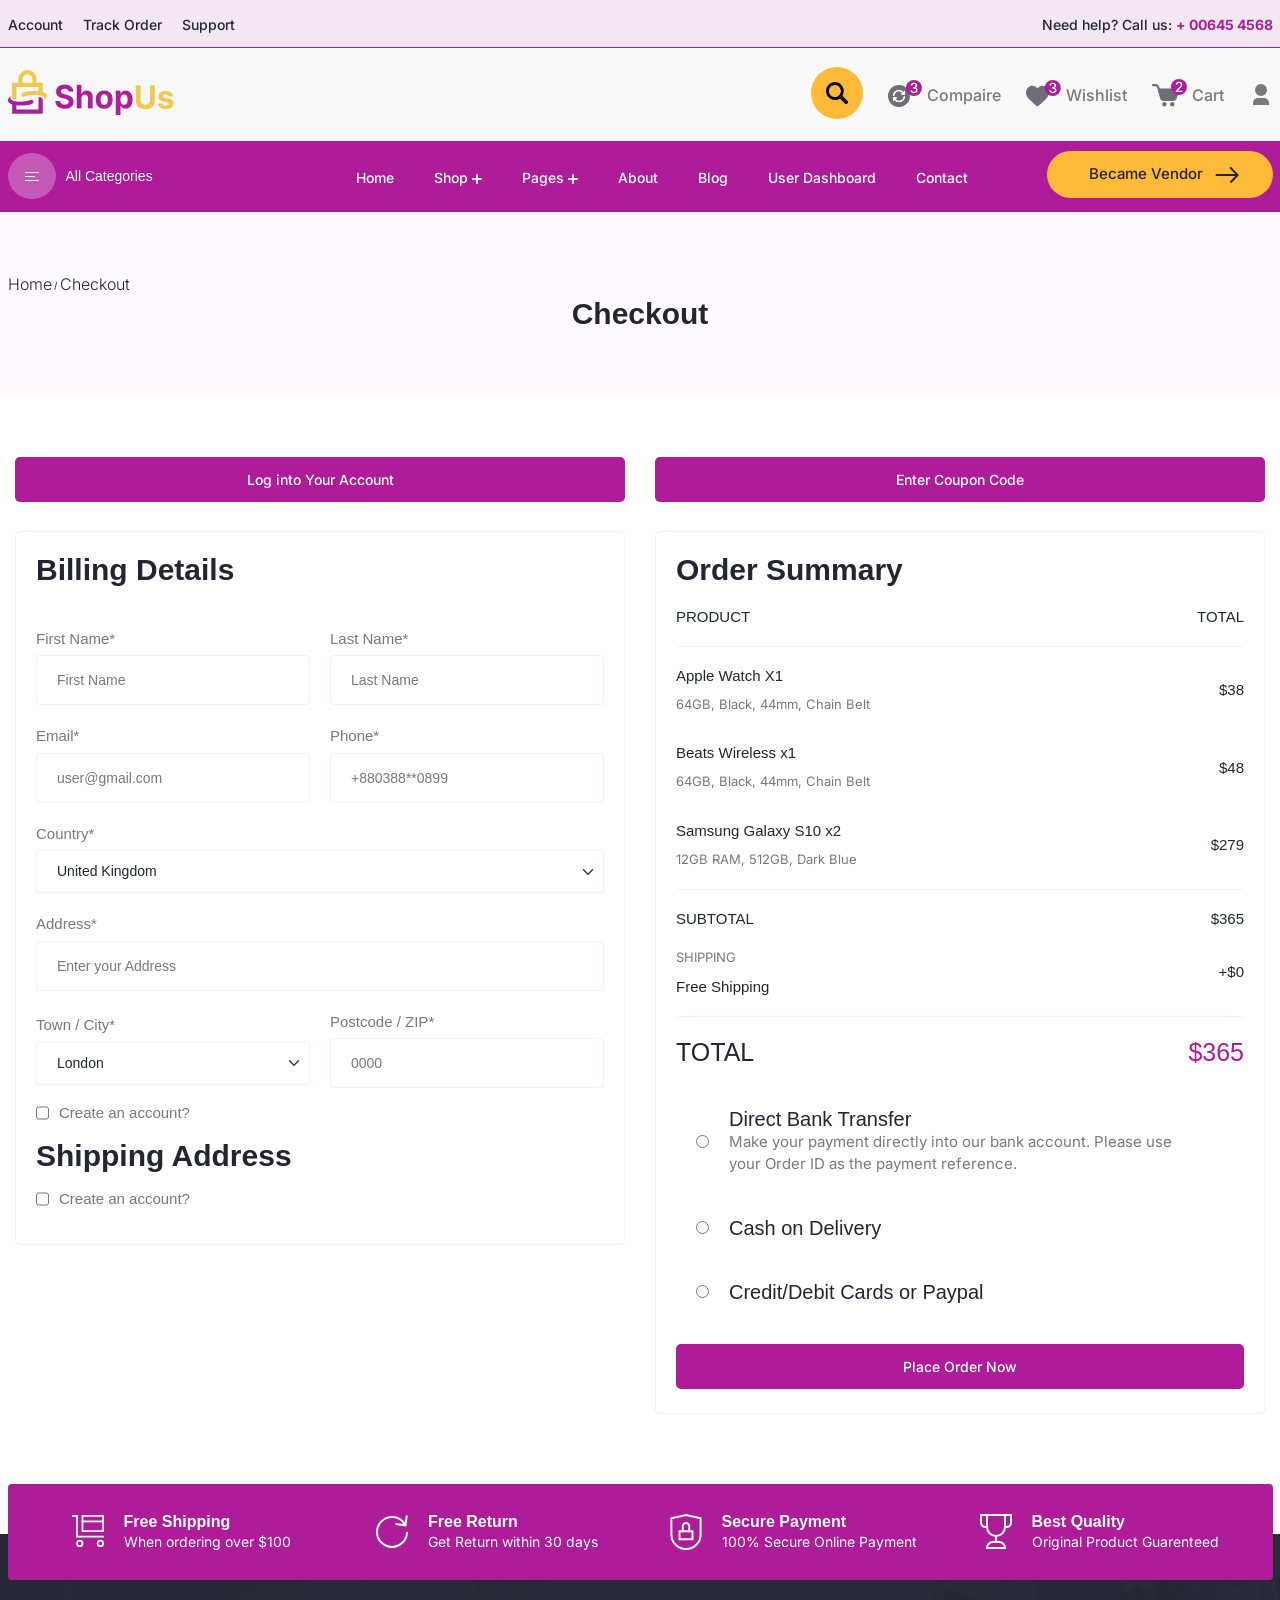
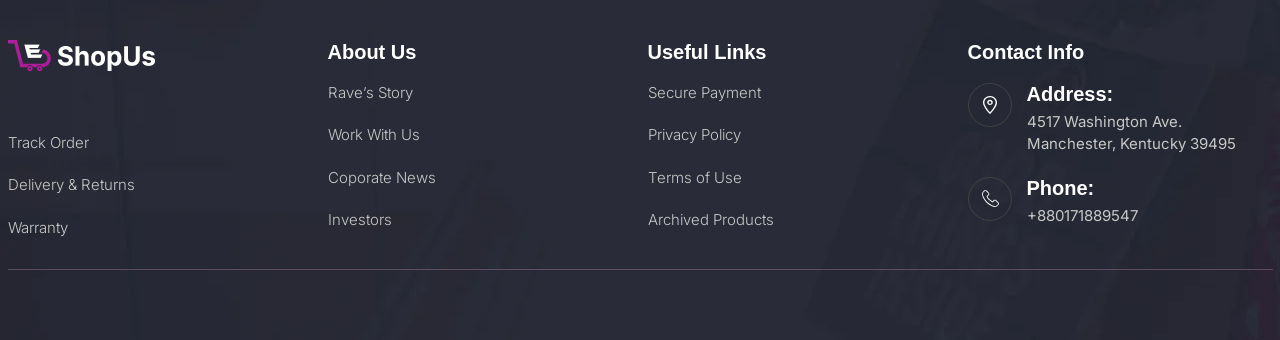
<file: checkout.html>
<!doctype html>
<html lang="en">


<!-- Mirrored from quomodothemes.website/html/shopus/checkout.html by HTTrack Website Copier/3.x [XR&CO'2014], Tue, 31 Dec 2024 13:15:40 GMT -->
<head>
    <meta charset="utf-8">
    <meta name="keywords"
        content="ShopUS, bootstrap-5, bootstrap, sass, css, HTML Template, HTML,html, bootstrap template, free template, figma, web design, web development,front end, bootstrap datepicker, bootstrap timepicker, javascript, ecommerce template">

    <meta name="viewport" content="width=device-width, initial-scale=1">

    <link rel="icon" href="assets/images/homepage-one/icon.png">

    <!--title  -->
    <title>Shopus | Checkout</title>


    <!--------------- swiper-css ---------------->
    <link rel="stylesheet" href="css/swiper10-bundle.min.css">

    <!--------------- bootstrap-css ---------------->
    <link rel="stylesheet" href="css/bootstrap-5.3.2.min.css">

    <!---------------------- Range Slider ------------------->
    <link rel="stylesheet" href="css/nouislider.min.css">

    <!---------------------- Scroll ------------------->
    <link rel="stylesheet" href="css/aos-3.0.0.css">

    <!--------------- additional-css ---------------->
    <link rel="stylesheet" href="css/style.css">



</head>

<body>

    <!--------------- header-section --------------->
    <header id="header" class="header">
        <div class="header-top-section">
            <div class="container">
                <div class="header-top">
                    <div class="header-profile">
                        <a href="user-profile.html"><span>Account</span></a>
                        <a href="order.html"><span>Track Order</span></a>
                        <a href="faq.html"><span>Support</span></a>
                    </div>
                    <div class="header-contact d-none d-lg-block">
                        <a href="#">
                            <span>Need help? Call us:</span>
                            <span class="contact-number">+ 00645 4568</span>
                        </a>
                    </div>
                </div>
            </div>
        </div>
        <div class="header-center-section d-none d-lg-block">
            <div class="container">
                <div class="header-center">
                    <div class="logo">
                        <a href="index.html">
                            <img src="assets/images/logos/logo.webp" alt="logo">
                        </a>
                    </div>
                    <div class="header-cart-items">
                       <div class="header-search">
                            <button class="header-search-btn" onclick="modalAction('.search')">
                                <span>
                                    <svg width="22" height="22" viewBox="0 0 22 22" fill="none"
                                        xmlns="http://www.w3.org/2000/svg">
                                        <path
                                            d="M13.9708 16.4151C12.5227 17.4021 10.9758 17.9723 9.27353 18.0062C5.58462 18.0802 2.75802 16.483 1.05056 13.1945C-1.76315 7.77253 1.33485 1.37571 7.25086 0.167548C12.2281 -0.848249 17.2053 2.87895 17.7198 7.98579C17.9182 9.95558 17.5566 11.7939 16.5852 13.5061C16.4512 13.742 16.483 13.8725 16.6651 14.0553C18.2412 15.6386 19.8112 17.2272 21.3735 18.8244C22.1826 19.6513 22.2058 20.7559 21.456 21.4932C20.7697 22.1678 19.7047 22.1747 18.9764 21.4793C18.3623 20.8917 17.7774 20.2737 17.1796 19.6688C16.118 18.5929 15.0564 17.5153 13.9708 16.4151ZM2.89545 9.0364C2.91692 12.4172 5.59664 15.1164 8.91967 15.1042C12.2384 15.092 14.9138 12.3493 14.8889 8.98505C14.864 5.63213 12.1826 2.92508 8.89047 2.92857C5.58204 2.93118 2.87397 5.68958 2.89545 9.0364Z"
                                            fill="black" />
                                    </svg>
                                </span>
                            </button>
                            <div class="modal-wrapper search">
                                <div onclick="modalAction('.search')" class="anywhere-away"></div>

                                <!-- change this -->
                                <div class="modal-main">
                                    <div class="wrapper-close-btn" onclick="modalAction('.search')">
                                        <span>
                                            <svg xmlns="http://www.w3.org/2000/svg" fill="none" viewBox="0 0 24 24"
                                                stroke-width="1.5" stroke="red" class="w-6 h-6">
                                                <path stroke-linecap="round" stroke-linejoin="round"
                                                    d="M6 18L18 6M6 6l12 12"></path>
                                            </svg>
                                        </span>
                                    </div>
                                    <div class="wrapper-main">
                                        <div class="search-section">
                                            <input type="text" placeholder="Search Products.........">
                                            <div class="divider"></div>
                                            <button type="button">All Categories</button>
                                            <a href="#" class="shop-btn">Search</a>
                                        </div>
                                    </div>
                                </div>

                                <!-- change this -->

                            </div>
                        </div>
                        <div class="header-compaire">
                            <a href="compaire.html" class="cart-item">
                                <span>
                                    <svg width="34" height="27" viewBox="0 0 34 27" fill="none"
                                        xmlns="http://www.w3.org/2000/svg">
                                        <path
                                            d="M22 16.0094C21.997 22.0881 17.0653 27.007 10.9802 27C4.90444 26.9931 -0.00941233 22.0569 1.3538e-05 15.9688C0.00943941 9.89602 4.95157 4.98663 11.0422 5.00003C17.0961 5.01342 22.003 9.94315 22 16.0094ZM6.16553 15.7812C6.40365 12.6236 8.72192 11.2861 10.5868 11.1993C12.3305 11.1179 14.4529 12.3353 14.7465 13.6143C14.2425 13.6143 13.7459 13.6143 13.2429 13.6143C13.2429 14.0241 13.2429 14.3986 13.2429 14.7975C14.308 14.7975 15.3374 14.8064 16.3668 14.793C16.7805 14.7876 17.0102 14.5291 17.0147 14.1005C17.0221 13.3414 17.0172 12.5824 17.0172 11.8234C17.0172 11.558 17.0172 11.2925 17.0172 11.0311C16.5836 11.0311 16.2165 11.0311 15.7908 11.0311C15.7908 11.6046 15.7908 12.1572 15.7908 12.7937C13.9379 10.0444 10.8447 9.4545 8.48578 10.4824C6.21811 11.4706 4.90792 13.847 5.04682 15.7817C5.40997 15.7812 5.77609 15.7812 6.16553 15.7812ZM15.8191 16.2178C15.7581 17.4576 15.3498 18.547 14.4742 19.4286C13.5976 20.3111 12.5265 20.772 11.2858 20.8008C9.57472 20.8405 7.568 19.6424 7.2495 18.3892C7.75403 18.3892 8.25013 18.3892 8.76012 18.3892C8.76012 17.9809 8.76012 17.6064 8.76012 17.2041C7.68458 17.2041 6.64178 17.1921 5.59997 17.21C5.19962 17.2169 5.00069 17.4839 4.99771 17.9442C4.99176 18.803 4.99573 19.6612 4.99573 20.52C4.99573 20.6698 4.99573 20.8196 4.99573 20.964C5.4318 20.964 5.79692 20.964 6.20224 20.964C6.20224 20.3895 6.20224 19.8418 6.20224 19.1686C7.07984 20.4912 8.16976 21.3465 9.58216 21.7617C11.0184 22.1839 12.4114 22.0494 13.7548 21.4035C15.8191 20.4113 17.0946 18.1466 16.9507 16.2178C16.5861 16.2178 16.2209 16.2178 15.8191 16.2178Z"
                                            fill="#6E6D79" />
                                        <path
                                            d="M6.16568 15.7814C5.77624 15.7814 5.41062 15.7814 5.04648 15.7814C4.90757 13.8471 6.21777 11.4703 8.48543 10.482C10.8444 9.45411 13.9376 10.044 15.7905 12.7934C15.7905 12.1569 15.7905 11.6042 15.7905 11.0307C16.2161 11.0307 16.5833 11.0307 17.0168 11.0307C17.0168 11.2917 17.0168 11.5571 17.0168 11.823C17.0168 12.582 17.0218 13.341 17.0144 14.1001C17.0104 14.5287 16.7802 14.7877 16.3665 14.7926C15.3371 14.8055 14.3076 14.7971 13.2425 14.7971C13.2425 14.3982 13.2425 14.0237 13.2425 13.6139C13.7451 13.6139 14.2417 13.6139 14.7462 13.6139C14.4525 12.3355 12.3302 11.118 10.5864 11.1989C8.72207 11.2862 6.4038 12.6237 6.16568 15.7814Z"
                                            fill="white" />
                                        <path
                                            d="M15.8191 16.2178C16.2209 16.2178 16.5865 16.2178 16.9502 16.2178C17.094 18.1466 15.8186 20.4108 13.7543 21.4035C12.4109 22.0494 11.0178 22.1834 9.58161 21.7617C8.16971 21.3469 7.07978 20.4912 6.20169 19.1686C6.20169 19.8418 6.20169 20.3895 6.20169 20.9639C5.79687 20.9639 5.43125 20.9639 4.99518 20.9639C4.99518 20.8201 4.99518 20.6703 4.99518 20.5199C4.99518 19.6612 4.99121 18.8029 4.99716 17.9442C5.00014 17.4838 5.19907 17.2169 5.59943 17.21C6.64173 17.1916 7.68403 17.204 8.75957 17.204C8.75957 17.6064 8.75957 17.9809 8.75957 18.3892C8.25008 18.3892 7.75348 18.3892 7.24895 18.3892C7.56794 19.6428 9.57466 20.8404 11.2852 20.8007C12.526 20.772 13.597 20.3111 14.4736 19.4285C15.3492 18.547 15.758 17.457 15.8191 16.2178Z"
                                            fill="white" />
                                        <circle cx="25.9322" cy="8" r="8" fill="#AE1C9A" />
                                        <path
                                            d="M26.012 13.1392C25.3292 13.1392 24.7194 13.0215 24.1825 12.7862C23.6488 12.5509 23.2263 12.2244 22.9147 11.8068C22.6065 11.3859 22.4407 10.8987 22.4175 10.3452H23.9786C23.9985 10.6468 24.0996 10.9086 24.2819 11.1307C24.4675 11.3494 24.7094 11.5185 25.0077 11.6378C25.306 11.7571 25.6375 11.8168 26.0021 11.8168C26.4031 11.8168 26.7577 11.7472 27.066 11.608C27.3775 11.4687 27.6211 11.2749 27.7968 11.0263C27.9725 10.7744 28.0603 10.4844 28.0603 10.1562C28.0603 9.81487 27.9725 9.51491 27.7968 9.25639C27.6245 8.99455 27.3709 8.78906 27.0361 8.63991C26.7047 8.49077 26.3037 8.41619 25.833 8.41619H24.9729V7.16335H25.833C26.2109 7.16335 26.5423 7.09541 26.8273 6.95952C27.1157 6.82363 27.3411 6.63471 27.5035 6.39276C27.6659 6.14749 27.7471 5.8608 27.7471 5.53267C27.7471 5.2178 27.6758 4.94437 27.5333 4.71236C27.3941 4.47704 27.1952 4.29309 26.9367 4.16051C26.6815 4.02794 26.3799 3.96165 26.0319 3.96165C25.7004 3.96165 25.3906 4.02296 25.1022 4.1456C24.8172 4.26491 24.5852 4.43726 24.4062 4.66264C24.2272 4.88471 24.1311 5.15151 24.1178 5.46307H22.6313C22.6479 4.91288 22.8103 4.42898 23.1185 4.01136C23.4301 3.59375 23.8411 3.26728 24.3515 3.03196C24.8619 2.79664 25.4287 2.67898 26.0518 2.67898C26.7047 2.67898 27.2682 2.80658 27.7421 3.06179C28.2194 3.31368 28.5873 3.65009 28.8458 4.07102C29.1076 4.49195 29.2369 4.95265 29.2336 5.45312C29.2369 6.0232 29.0778 6.5071 28.7563 6.90483C28.4381 7.30256 28.0139 7.56937 27.4836 7.70526V7.7848C28.1597 7.88755 28.6834 8.15601 29.0546 8.5902C29.4291 9.02438 29.6147 9.56297 29.6114 10.206C29.6147 10.7661 29.459 11.2682 29.1441 11.7124C28.8326 12.1565 28.4067 12.5062 27.8664 12.7614C27.3262 13.0133 26.708 13.1392 26.012 13.1392Z"
                                            fill="#F9FFFB" />
                                    </svg>

                                </span>
                                <span class="cart-text ">
                                    Compaire
                                </span>
                            </a>
                        </div>
                        <div class="header-favourite">
                            <a href="wishlist.html" class="cart-item">
                                <span>
                                    <svg width="35" height="27" viewBox="0 0 35 27" fill="none"
                                        xmlns="http://www.w3.org/2000/svg">
                                        <path
                                            d="M11.4047 8.54989C11.6187 8.30247 11.8069 8.07783 12.0027 7.86001C15.0697 4.45162 20.3879 5.51717 22.1581 9.60443C23.4189 12.5161 22.8485 15.213 20.9965 17.6962C19.6524 19.498 17.95 20.9437 16.2722 22.4108C15.0307 23.4964 13.774 24.5642 12.5246 25.6408C11.6986 26.3523 11.1108 26.3607 10.2924 25.6397C8.05177 23.6657 5.79225 21.7125 3.59029 19.6964C2.35865 18.5686 1.33266 17.2553 0.638823 15.7086C-0.626904 12.8872 0.0324709 9.41204 2.22306 7.41034C4.84011 5.01855 8.81757 5.36918 11.1059 8.19281C11.1968 8.30475 11.2907 8.41404 11.4047 8.54989Z"
                                            fill="#6E6D79" />
                                        <circle cx="26.7662" cy="8" r="8" fill="#AE1C9A" />
                                        <path
                                            d="M26.846 13.1392C26.1632 13.1392 25.5534 13.0215 25.0164 12.7862C24.4828 12.5509 24.0602 12.2244 23.7487 11.8068C23.4404 11.3859 23.2747 10.8987 23.2515 10.3452H24.8126C24.8325 10.6468 24.9336 10.9086 25.1159 11.1307C25.3015 11.3494 25.5434 11.5185 25.8417 11.6378C26.14 11.7571 26.4715 11.8168 26.836 11.8168C27.2371 11.8168 27.5917 11.7472 27.9 11.608C28.2115 11.4687 28.4551 11.2749 28.6308 11.0263C28.8065 10.7744 28.8943 10.4844 28.8943 10.1562C28.8943 9.81487 28.8065 9.51491 28.6308 9.25639C28.4584 8.99455 28.2049 8.78906 27.8701 8.63991C27.5387 8.49077 27.1377 8.41619 26.667 8.41619H25.8069V7.16335H26.667C27.0448 7.16335 27.3763 7.09541 27.6613 6.95952C27.9497 6.82363 28.1751 6.63471 28.3375 6.39276C28.4999 6.14749 28.5811 5.8608 28.5811 5.53267C28.5811 5.2178 28.5098 4.94437 28.3673 4.71236C28.2281 4.47704 28.0292 4.29309 27.7707 4.16051C27.5155 4.02794 27.2139 3.96165 26.8659 3.96165C26.5344 3.96165 26.2245 4.02296 25.9362 4.1456C25.6511 4.26491 25.4191 4.43726 25.2402 4.66264C25.0612 4.88471 24.9651 5.15151 24.9518 5.46307H23.4653C23.4819 4.91288 23.6443 4.42898 23.9525 4.01136C24.2641 3.59375 24.6751 3.26728 25.1855 3.03196C25.6959 2.79664 26.2627 2.67898 26.8858 2.67898C27.5387 2.67898 28.1021 2.80658 28.5761 3.06179C29.0534 3.31368 29.4213 3.65009 29.6798 4.07102C29.9416 4.49195 30.0709 4.95265 30.0676 5.45312C30.0709 6.0232 29.9118 6.5071 29.5903 6.90483C29.2721 7.30256 28.8479 7.56937 28.3176 7.70526V7.7848C28.9937 7.88755 29.5174 8.15601 29.8886 8.5902C30.2631 9.02438 30.4487 9.56297 30.4454 10.206C30.4487 10.7661 30.293 11.2682 29.9781 11.7124C29.6665 12.1565 29.2406 12.5062 28.7004 12.7614C28.1601 13.0133 27.542 13.1392 26.846 13.1392Z"
                                            fill="#F9FFFB" />
                                    </svg>
                                </span>
                                <span class="cart-text">
                                    Wishlist
                                </span>
                            </a>
                        </div>
                        <div class="header-cart">
                            <a href="cart.html" class="cart-item">
                                <span>
                                    <svg width="35" height="28" viewBox="0 0 35 28" fill="none"
                                        xmlns="http://www.w3.org/2000/svg">
                                        <path
                                            d="M16.4444 21.897C14.8444 21.897 13.2441 21.8999 11.6441 21.8963C9.79233 21.892 8.65086 21.0273 8.12595 19.2489C7.04294 15.5794 5.95756 11.9107 4.87166 8.24203C4.6362 7.4468 4.37783 7.25412 3.55241 7.25175C2.7786 7.24964 2.00507 7.25754 1.23127 7.24911C0.512247 7.24148 0.0157813 6.79109 0.000242059 6.15064C-0.0160873 5.48281 0.475637 5.01689 1.23232 5.00873C2.11121 4.99952 2.99089 4.99214 3.86951 5.01268C5.36154 5.04769 6.52014 5.93215 6.96393 7.35415C7.14171 7.92378 7.34055 8.49026 7.46382 9.07201C7.54968 9.47713 7.77881 9.49661 8.10566 9.49582C11.8335 9.48897 15.5611 9.49134 19.2889 9.49134C21.0825 9.49134 22.8761 9.48108 24.6694 9.49503C26.0848 9.50608 27.0907 10.4906 27.0156 11.7778C27.0006 12.0363 26.925 12.2958 26.8473 12.5457C26.1317 14.8411 25.4124 17.1351 24.6879 19.4279C24.1851 21.0186 23.0223 21.8826 21.3504 21.8944C19.7151 21.906 18.0797 21.897 16.4444 21.897Z"
                                            fill="#6E6D79" />
                                        <path
                                            d="M12.4012 27.5161C11.167 27.5227 10.1488 26.524 10.1345 25.2928C10.1201 24.0419 11.1528 22.9982 12.3967 23.0066C13.6209 23.0151 14.6422 24.0404 14.6436 25.2623C14.6451 26.4855 13.6261 27.5095 12.4012 27.5161Z"
                                            fill="#6E6D79" />
                                        <path
                                            d="M22.509 25.2393C22.5193 26.4842 21.5393 27.4971 20.3064 27.5155C19.048 27.5342 18.0272 26.525 18.0277 25.2622C18.0279 24.0208 19.0214 23.0161 20.2572 23.0074C21.4877 22.9984 22.4988 24.0006 22.509 25.2393Z"
                                            fill="#6E6D79" />
                                        <circle cx="26.9523" cy="8" r="8" fill="#AE1C9A" />
                                        <path
                                            d="M23.7061 13V11.8864L27.1514 8.31676C27.5193 7.92898 27.8226 7.58925 28.0612 7.29759C28.3032 7.0026 28.4838 6.72254 28.6031 6.45739C28.7225 6.19223 28.7821 5.91051 28.7821 5.61222C28.7821 5.27415 28.7026 4.98248 28.5435 4.73722C28.3844 4.48864 28.1673 4.29806 27.8922 4.16548C27.6171 4.02959 27.3072 3.96165 26.9625 3.96165C26.5979 3.96165 26.2797 4.03622 26.008 4.18537C25.7362 4.33452 25.5274 4.54498 25.3815 4.81676C25.2357 5.08854 25.1628 5.40672 25.1628 5.77131H23.6962C23.6962 5.15151 23.8387 4.60961 24.1237 4.1456C24.4088 3.68158 24.7999 3.32197 25.297 3.06676C25.7942 2.80824 26.3593 2.67898 26.9923 2.67898C27.632 2.67898 28.1955 2.80658 28.6827 3.06179C29.1732 3.31368 29.556 3.65838 29.8311 4.09588C30.1062 4.53007 30.2438 5.0206 30.2438 5.56747C30.2438 5.94531 30.1725 6.31487 30.03 6.67614C29.8908 7.0374 29.6472 7.4401 29.2992 7.88423C28.9511 8.32505 28.4672 8.86032 27.8475 9.49006L25.824 11.608V11.6825H30.4078V13H23.7061Z"
                                            fill="#F9FFFB" />
                                    </svg>

                                </span>
                                <span class="cart-text">
                                    Cart
                                </span>
                            </a>
                            <div class="cart-submenu">
                                <div class="cart-wrapper-item">
                                    <div class="wrapper">
                                        <div class="wrapper-item">
                                            <div class="wrapper-img">
                                                <img src="assets/images/homepage-one/product-img/product-img-1.webp"
                                                    alt="img">
                                            </div>
                                            <div class="wrapper-content">
                                                <h5 class="wrapper-title">Classic Design Skart</h5>
                                                <div class="price">
                                                    <p class="new-price">$20.00</p>
                                                </div>
                                            </div>
                                        </div>
                                        <span class="close-btn">
                                            <svg viewBox="0 0 10 10" fill="none" class="fill-current"
                                                xmlns="http://www.w3.org/2000/svg">
                                                <path
                                                    d="M9.7 0.3C9.3 -0.1 8.7 -0.1 8.3 0.3L5 3.6L1.7 0.3C1.3 -0.1 0.7 -0.1 0.3 0.3C-0.1 0.7 -0.1 1.3 0.3 1.7L3.6 5L0.3 8.3C-0.1 8.7 -0.1 9.3 0.3 9.7C0.7 10.1 1.3 10.1 1.7 9.7L5 6.4L8.3 9.7C8.7 10.1 9.3 10.1 9.7 9.7C10.1 9.3 10.1 8.7 9.7 8.3L6.4 5L9.7 1.7C10.1 1.3 10.1 0.7 9.7 0.3Z">
                                                </path>
                                            </svg>
                                        </span>
                                    </div>
                                    <div class="wrapper">
                                        <div class="wrapper-item">
                                            <div class="wrapper-img">
                                                <img src="assets/images/homepage-one/product-img/product-img-2.webp"
                                                    alt="img">
                                            </div>
                                            <div class="wrapper-content">
                                                <h5 class="wrapper-title">Black Suit</h5>
                                                <div class="price">
                                                    <p class="new-price">$10.00</p>
                                                </div>
                                            </div>
                                        </div>
                                        <span class="close-btn">
                                            <svg viewBox="0 0 10 10" fill="none" class="fill-current"
                                                xmlns="http://www.w3.org/2000/svg">
                                                <path
                                                    d="M9.7 0.3C9.3 -0.1 8.7 -0.1 8.3 0.3L5 3.6L1.7 0.3C1.3 -0.1 0.7 -0.1 0.3 0.3C-0.1 0.7 -0.1 1.3 0.3 1.7L3.6 5L0.3 8.3C-0.1 8.7 -0.1 9.3 0.3 9.7C0.7 10.1 1.3 10.1 1.7 9.7L5 6.4L8.3 9.7C8.7 10.1 9.3 10.1 9.7 9.7C10.1 9.3 10.1 8.7 9.7 8.3L6.4 5L9.7 1.7C10.1 1.3 10.1 0.7 9.7 0.3Z">
                                                </path>
                                            </svg>
                                        </span>
                                    </div>
                                    <div class="wrapper">
                                        <div class="wrapper-item">
                                            <div class="wrapper-img">
                                                <img src="assets/images/homepage-one/product-img/product-img-3.webp"
                                                    alt="img">
                                            </div>
                                            <div class="wrapper-content">
                                                <h5 class="wrapper-title">Blue Party Dress</h5>
                                                <div class="price">
                                                    <p class="new-price">$15.00</p>
                                                </div>
                                            </div>
                                        </div>
                                        <span class="close-btn">
                                            <svg viewBox="0 0 10 10" fill="none" class="fill-current"
                                                xmlns="http://www.w3.org/2000/svg">
                                                <path
                                                    d="M9.7 0.3C9.3 -0.1 8.7 -0.1 8.3 0.3L5 3.6L1.7 0.3C1.3 -0.1 0.7 -0.1 0.3 0.3C-0.1 0.7 -0.1 1.3 0.3 1.7L3.6 5L0.3 8.3C-0.1 8.7 -0.1 9.3 0.3 9.7C0.7 10.1 1.3 10.1 1.7 9.7L5 6.4L8.3 9.7C8.7 10.1 9.3 10.1 9.7 9.7C10.1 9.3 10.1 8.7 9.7 8.3L6.4 5L9.7 1.7C10.1 1.3 10.1 0.7 9.7 0.3Z">
                                                </path>
                                            </svg>
                                        </span>
                                    </div>
                                    <div class="wrapper">
                                        <div class="wrapper-item">
                                            <div class="wrapper-img">
                                                <img src="assets/images/homepage-one/product-img/product-img-4.webp"
                                                    alt="img">
                                            </div>
                                            <div class="wrapper-content">
                                                <h5 class="wrapper-title">Classic Red Dress</h5>
                                                <div class="price">
                                                    <p class="new-price">$18.00</p>
                                                </div>
                                            </div>
                                        </div>
                                        <span class="close-btn">
                                            <svg viewBox="0 0 10 10" fill="none" class="fill-current"
                                                xmlns="http://www.w3.org/2000/svg">
                                                <path
                                                    d="M9.7 0.3C9.3 -0.1 8.7 -0.1 8.3 0.3L5 3.6L1.7 0.3C1.3 -0.1 0.7 -0.1 0.3 0.3C-0.1 0.7 -0.1 1.3 0.3 1.7L3.6 5L0.3 8.3C-0.1 8.7 -0.1 9.3 0.3 9.7C0.7 10.1 1.3 10.1 1.7 9.7L5 6.4L8.3 9.7C8.7 10.1 9.3 10.1 9.7 9.7C10.1 9.3 10.1 8.7 9.7 8.3L6.4 5L9.7 1.7C10.1 1.3 10.1 0.7 9.7 0.3Z">
                                                </path>
                                            </svg>
                                        </span>
                                    </div>

                                </div>
                                <div class="cart-wrapper-section">
                                    <div class="wrapper-line"></div>
                                    <div class="wrapper-subtotal">
                                        <h5 class="wrapper-title">Subtotal</h5>
                                        <h5 class="wrapper-title">$60</h5>
                                    </div>
                                    <div class="cart-btn">
                                        <a href="cart.html" class="shop-btn view-btn">View Cart</a>
                                        <a href="checkout.html" class="shop-btn checkout-btn">Checkout Now</a>
                                    </div>
                                </div>
                            </div>
                        </div>
                        <div class="header-user">
                            <a href="user-profile.html">
                                <span>
                                    <svg xmlns="http://www.w3.org/2000/svg" viewBox="0 0 24 24" width="24" height="24"
                                        class="fill-current">
                                        <path fill="none" d="M0 0h24v24H0z"></path>
                                        <path
                                            d="M20 22H4v-2a5 5 0 0 1 5-5h6a5 5 0 0 1 5 5v2zm-8-9a6 6 0 1 1 0-12 6 6 0 0 1 0 12z">
                                        </path>
                                    </svg>
                                </span>
                            </a>
                        </div>
                    </div>
                </div>
            </div>
        </div>

        <nav class="mobile-menu d-block d-lg-none">
            <div class="mobile-menu-header d-flex justify-content-between align-items-center">
                <button class="btn" type="button" data-bs-toggle="offcanvas" data-bs-target="#offcanvasWithBothOptions"
                    aria-controls="offcanvasWithBothOptions">
                    <span>
                        <svg width="14" height="9" viewBox="0 0 14 9" fill="none" xmlns="http://www.w3.org/2000/svg">
                            <rect width="14" height="1" fill="#1D1D1D" />
                            <rect y="8" width="14" height="1" fill="#1D1D1D" />
                            <rect y="4" width="10" height="1" fill="#1D1D1D" />
                        </svg>
                    </span>
                </button>
                <a href="index.html" class="mobile-header-logo">
                    <img src="assets/images/logos/logo.webp" alt="logo">
                </a>
                <a href="cart.html" class="header-cart cart-item">
                    <span>
                        <svg width="35" height="28" viewBox="0 0 35 28" fill="none" xmlns="http://www.w3.org/2000/svg">
                            <path
                                d="M16.4444 21.897C14.8444 21.897 13.2441 21.8999 11.6441 21.8963C9.79233 21.892 8.65086 21.0273 8.12595 19.2489C7.04294 15.5794 5.95756 11.9107 4.87166 8.24203C4.6362 7.4468 4.37783 7.25412 3.55241 7.25175C2.7786 7.24964 2.00507 7.25754 1.23127 7.24911C0.512247 7.24148 0.0157813 6.79109 0.000242059 6.15064C-0.0160873 5.48281 0.475637 5.01689 1.23232 5.00873C2.11121 4.99952 2.99089 4.99214 3.86951 5.01268C5.36154 5.04769 6.52014 5.93215 6.96393 7.35415C7.14171 7.92378 7.34055 8.49026 7.46382 9.07201C7.54968 9.47713 7.77881 9.49661 8.10566 9.49582C11.8335 9.48897 15.5611 9.49134 19.2889 9.49134C21.0825 9.49134 22.8761 9.48108 24.6694 9.49503C26.0848 9.50608 27.0907 10.4906 27.0156 11.7778C27.0006 12.0363 26.925 12.2958 26.8473 12.5457C26.1317 14.8411 25.4124 17.1351 24.6879 19.4279C24.1851 21.0186 23.0223 21.8826 21.3504 21.8944C19.7151 21.906 18.0797 21.897 16.4444 21.897Z"
                                fill="#6E6D79" />
                            <path
                                d="M12.4012 27.5161C11.167 27.5227 10.1488 26.524 10.1345 25.2928C10.1201 24.0419 11.1528 22.9982 12.3967 23.0066C13.6209 23.0151 14.6422 24.0404 14.6436 25.2623C14.6451 26.4855 13.6261 27.5095 12.4012 27.5161Z"
                                fill="#6E6D79" />
                            <path
                                d="M22.509 25.2393C22.5193 26.4842 21.5393 27.4971 20.3064 27.5155C19.048 27.5342 18.0272 26.525 18.0277 25.2622C18.0279 24.0208 19.0214 23.0161 20.2572 23.0074C21.4877 22.9984 22.4988 24.0006 22.509 25.2393Z"
                                fill="#6E6D79" />
                            <circle cx="26.9523" cy="8" r="8" fill="#AE1C9A" />
                            <path
                                d="M23.7061 13V11.8864L27.1514 8.31676C27.5193 7.92898 27.8226 7.58925 28.0612 7.29759C28.3032 7.0026 28.4838 6.72254 28.6031 6.45739C28.7225 6.19223 28.7821 5.91051 28.7821 5.61222C28.7821 5.27415 28.7026 4.98248 28.5435 4.73722C28.3844 4.48864 28.1673 4.29806 27.8922 4.16548C27.6171 4.02959 27.3072 3.96165 26.9625 3.96165C26.5979 3.96165 26.2797 4.03622 26.008 4.18537C25.7362 4.33452 25.5274 4.54498 25.3815 4.81676C25.2357 5.08854 25.1628 5.40672 25.1628 5.77131H23.6962C23.6962 5.15151 23.8387 4.60961 24.1237 4.1456C24.4088 3.68158 24.7999 3.32197 25.297 3.06676C25.7942 2.80824 26.3593 2.67898 26.9923 2.67898C27.632 2.67898 28.1955 2.80658 28.6827 3.06179C29.1732 3.31368 29.556 3.65838 29.8311 4.09588C30.1062 4.53007 30.2438 5.0206 30.2438 5.56747C30.2438 5.94531 30.1725 6.31487 30.03 6.67614C29.8908 7.0374 29.6472 7.4401 29.2992 7.88423C28.9511 8.32505 28.4672 8.86032 27.8475 9.49006L25.824 11.608V11.6825H30.4078V13H23.7061Z"
                                fill="#F9FFFB" />
                        </svg>

                    </span>
                </a>
            </div>

            <div class="offcanvas offcanvas-start" data-bs-scroll="true" tabindex="-1" id="offcanvasWithBothOptions">

                <div class="offcanvas-body">
                    <div class="header-top">
                        <div class="header-cart ">
                            <div class="header-compaire">
                                <a href="compaire.html" class="cart-item">
                                    <span>
                                        <svg width="34" height="27" viewBox="0 0 34 27" fill="none"
                                            xmlns="http://www.w3.org/2000/svg">
                                            <path
                                                d="M22 16.0094C21.997 22.0881 17.0653 27.007 10.9802 27C4.90444 26.9931 -0.00941233 22.0569 1.3538e-05 15.9688C0.00943941 9.89602 4.95157 4.98663 11.0422 5.00003C17.0961 5.01342 22.003 9.94315 22 16.0094ZM6.16553 15.7812C6.40365 12.6236 8.72192 11.2861 10.5868 11.1993C12.3305 11.1179 14.4529 12.3353 14.7465 13.6143C14.2425 13.6143 13.7459 13.6143 13.2429 13.6143C13.2429 14.0241 13.2429 14.3986 13.2429 14.7975C14.308 14.7975 15.3374 14.8064 16.3668 14.793C16.7805 14.7876 17.0102 14.5291 17.0147 14.1005C17.0221 13.3414 17.0172 12.5824 17.0172 11.8234C17.0172 11.558 17.0172 11.2925 17.0172 11.0311C16.5836 11.0311 16.2165 11.0311 15.7908 11.0311C15.7908 11.6046 15.7908 12.1572 15.7908 12.7937C13.9379 10.0444 10.8447 9.4545 8.48578 10.4824C6.21811 11.4706 4.90792 13.847 5.04682 15.7817C5.40997 15.7812 5.77609 15.7812 6.16553 15.7812ZM15.8191 16.2178C15.7581 17.4576 15.3498 18.547 14.4742 19.4286C13.5976 20.3111 12.5265 20.772 11.2858 20.8008C9.57472 20.8405 7.568 19.6424 7.2495 18.3892C7.75403 18.3892 8.25013 18.3892 8.76012 18.3892C8.76012 17.9809 8.76012 17.6064 8.76012 17.2041C7.68458 17.2041 6.64178 17.1921 5.59997 17.21C5.19962 17.2169 5.00069 17.4839 4.99771 17.9442C4.99176 18.803 4.99573 19.6612 4.99573 20.52C4.99573 20.6698 4.99573 20.8196 4.99573 20.964C5.4318 20.964 5.79692 20.964 6.20224 20.964C6.20224 20.3895 6.20224 19.8418 6.20224 19.1686C7.07984 20.4912 8.16976 21.3465 9.58216 21.7617C11.0184 22.1839 12.4114 22.0494 13.7548 21.4035C15.8191 20.4113 17.0946 18.1466 16.9507 16.2178C16.5861 16.2178 16.2209 16.2178 15.8191 16.2178Z"
                                                fill="#6E6D79" />
                                            <path
                                                d="M6.16568 15.7814C5.77624 15.7814 5.41062 15.7814 5.04648 15.7814C4.90757 13.8471 6.21777 11.4703 8.48543 10.482C10.8444 9.45411 13.9376 10.044 15.7905 12.7934C15.7905 12.1569 15.7905 11.6042 15.7905 11.0307C16.2161 11.0307 16.5833 11.0307 17.0168 11.0307C17.0168 11.2917 17.0168 11.5571 17.0168 11.823C17.0168 12.582 17.0218 13.341 17.0144 14.1001C17.0104 14.5287 16.7802 14.7877 16.3665 14.7926C15.3371 14.8055 14.3076 14.7971 13.2425 14.7971C13.2425 14.3982 13.2425 14.0237 13.2425 13.6139C13.7451 13.6139 14.2417 13.6139 14.7462 13.6139C14.4525 12.3355 12.3302 11.118 10.5864 11.1989C8.72207 11.2862 6.4038 12.6237 6.16568 15.7814Z"
                                                fill="white" />
                                            <path
                                                d="M15.8191 16.2178C16.2209 16.2178 16.5865 16.2178 16.9502 16.2178C17.094 18.1466 15.8186 20.4108 13.7543 21.4035C12.4109 22.0494 11.0178 22.1834 9.58161 21.7617C8.16971 21.3469 7.07978 20.4912 6.20169 19.1686C6.20169 19.8418 6.20169 20.3895 6.20169 20.9639C5.79687 20.9639 5.43125 20.9639 4.99518 20.9639C4.99518 20.8201 4.99518 20.6703 4.99518 20.5199C4.99518 19.6612 4.99121 18.8029 4.99716 17.9442C5.00014 17.4838 5.19907 17.2169 5.59943 17.21C6.64173 17.1916 7.68403 17.204 8.75957 17.204C8.75957 17.6064 8.75957 17.9809 8.75957 18.3892C8.25008 18.3892 7.75348 18.3892 7.24895 18.3892C7.56794 19.6428 9.57466 20.8404 11.2852 20.8007C12.526 20.772 13.597 20.3111 14.4736 19.4285C15.3492 18.547 15.758 17.457 15.8191 16.2178Z"
                                                fill="white" />
                                            <circle cx="25.9322" cy="8" r="8" fill="#AE1C9A" />
                                            <path
                                                d="M26.012 13.1392C25.3292 13.1392 24.7194 13.0215 24.1825 12.7862C23.6488 12.5509 23.2263 12.2244 22.9147 11.8068C22.6065 11.3859 22.4407 10.8987 22.4175 10.3452H23.9786C23.9985 10.6468 24.0996 10.9086 24.2819 11.1307C24.4675 11.3494 24.7094 11.5185 25.0077 11.6378C25.306 11.7571 25.6375 11.8168 26.0021 11.8168C26.4031 11.8168 26.7577 11.7472 27.066 11.608C27.3775 11.4687 27.6211 11.2749 27.7968 11.0263C27.9725 10.7744 28.0603 10.4844 28.0603 10.1562C28.0603 9.81487 27.9725 9.51491 27.7968 9.25639C27.6245 8.99455 27.3709 8.78906 27.0361 8.63991C26.7047 8.49077 26.3037 8.41619 25.833 8.41619H24.9729V7.16335H25.833C26.2109 7.16335 26.5423 7.09541 26.8273 6.95952C27.1157 6.82363 27.3411 6.63471 27.5035 6.39276C27.6659 6.14749 27.7471 5.8608 27.7471 5.53267C27.7471 5.2178 27.6758 4.94437 27.5333 4.71236C27.3941 4.47704 27.1952 4.29309 26.9367 4.16051C26.6815 4.02794 26.3799 3.96165 26.0319 3.96165C25.7004 3.96165 25.3906 4.02296 25.1022 4.1456C24.8172 4.26491 24.5852 4.43726 24.4062 4.66264C24.2272 4.88471 24.1311 5.15151 24.1178 5.46307H22.6313C22.6479 4.91288 22.8103 4.42898 23.1185 4.01136C23.4301 3.59375 23.8411 3.26728 24.3515 3.03196C24.8619 2.79664 25.4287 2.67898 26.0518 2.67898C26.7047 2.67898 27.2682 2.80658 27.7421 3.06179C28.2194 3.31368 28.5873 3.65009 28.8458 4.07102C29.1076 4.49195 29.2369 4.95265 29.2336 5.45312C29.2369 6.0232 29.0778 6.5071 28.7563 6.90483C28.4381 7.30256 28.0139 7.56937 27.4836 7.70526V7.7848C28.1597 7.88755 28.6834 8.15601 29.0546 8.5902C29.4291 9.02438 29.6147 9.56297 29.6114 10.206C29.6147 10.7661 29.459 11.2682 29.1441 11.7124C28.8326 12.1565 28.4067 12.5062 27.8664 12.7614C27.3262 13.0133 26.708 13.1392 26.012 13.1392Z"
                                                fill="#F9FFFB" />
                                        </svg>

                                    </span>
                                </a>
                            </div>
                            <div class="header-favourite">
                                <a href="wishlist.html" class="cart-item">
                                    <span>
                                        <svg width="35" height="27" viewBox="0 0 35 27" fill="none"
                                            xmlns="http://www.w3.org/2000/svg">
                                            <path
                                                d="M11.4047 8.54989C11.6187 8.30247 11.8069 8.07783 12.0027 7.86001C15.0697 4.45162 20.3879 5.51717 22.1581 9.60443C23.4189 12.5161 22.8485 15.213 20.9965 17.6962C19.6524 19.498 17.95 20.9437 16.2722 22.4108C15.0307 23.4964 13.774 24.5642 12.5246 25.6408C11.6986 26.3523 11.1108 26.3607 10.2924 25.6397C8.05177 23.6657 5.79225 21.7125 3.59029 19.6964C2.35865 18.5686 1.33266 17.2553 0.638823 15.7086C-0.626904 12.8872 0.0324709 9.41204 2.22306 7.41034C4.84011 5.01855 8.81757 5.36918 11.1059 8.19281C11.1968 8.30475 11.2907 8.41404 11.4047 8.54989Z"
                                                fill="#6E6D79" />
                                            <circle cx="26.7662" cy="8" r="8" fill="#AE1C9A" />
                                            <path
                                                d="M26.846 13.1392C26.1632 13.1392 25.5534 13.0215 25.0164 12.7862C24.4828 12.5509 24.0602 12.2244 23.7487 11.8068C23.4404 11.3859 23.2747 10.8987 23.2515 10.3452H24.8126C24.8325 10.6468 24.9336 10.9086 25.1159 11.1307C25.3015 11.3494 25.5434 11.5185 25.8417 11.6378C26.14 11.7571 26.4715 11.8168 26.836 11.8168C27.2371 11.8168 27.5917 11.7472 27.9 11.608C28.2115 11.4687 28.4551 11.2749 28.6308 11.0263C28.8065 10.7744 28.8943 10.4844 28.8943 10.1562C28.8943 9.81487 28.8065 9.51491 28.6308 9.25639C28.4584 8.99455 28.2049 8.78906 27.8701 8.63991C27.5387 8.49077 27.1377 8.41619 26.667 8.41619H25.8069V7.16335H26.667C27.0448 7.16335 27.3763 7.09541 27.6613 6.95952C27.9497 6.82363 28.1751 6.63471 28.3375 6.39276C28.4999 6.14749 28.5811 5.8608 28.5811 5.53267C28.5811 5.2178 28.5098 4.94437 28.3673 4.71236C28.2281 4.47704 28.0292 4.29309 27.7707 4.16051C27.5155 4.02794 27.2139 3.96165 26.8659 3.96165C26.5344 3.96165 26.2245 4.02296 25.9362 4.1456C25.6511 4.26491 25.4191 4.43726 25.2402 4.66264C25.0612 4.88471 24.9651 5.15151 24.9518 5.46307H23.4653C23.4819 4.91288 23.6443 4.42898 23.9525 4.01136C24.2641 3.59375 24.6751 3.26728 25.1855 3.03196C25.6959 2.79664 26.2627 2.67898 26.8858 2.67898C27.5387 2.67898 28.1021 2.80658 28.5761 3.06179C29.0534 3.31368 29.4213 3.65009 29.6798 4.07102C29.9416 4.49195 30.0709 4.95265 30.0676 5.45312C30.0709 6.0232 29.9118 6.5071 29.5903 6.90483C29.2721 7.30256 28.8479 7.56937 28.3176 7.70526V7.7848C28.9937 7.88755 29.5174 8.15601 29.8886 8.5902C30.2631 9.02438 30.4487 9.56297 30.4454 10.206C30.4487 10.7661 30.293 11.2682 29.9781 11.7124C29.6665 12.1565 29.2406 12.5062 28.7004 12.7614C28.1601 13.0133 27.542 13.1392 26.846 13.1392Z"
                                                fill="#F9FFFB" />
                                        </svg>
                                    </span>
                                </a>
                            </div>
                        </div>
                        <div class="shop-btn">
                            <button type="button" class="btn-close" data-bs-dismiss="offcanvas" aria-label="Close">

                            </button>
                        </div>
                    </div>
                    <div class="header-input">
                        <input type="text" placeholder="Search....">
                        <span>
                            <svg width="22" height="22" viewBox="0 0 22 22" fill="none"
                                xmlns="http://www.w3.org/2000/svg">
                                <path
                                    d="M13.9708 16.4151C12.5227 17.4021 10.9758 17.9723 9.27353 18.0062C5.58462 18.0802 2.75802 16.483 1.05056 13.1945C-1.76315 7.77253 1.33485 1.37571 7.25086 0.167548C12.2281 -0.848249 17.2053 2.87895 17.7198 7.98579C17.9182 9.95558 17.5566 11.7939 16.5852 13.5061C16.4512 13.742 16.483 13.8725 16.6651 14.0553C18.2412 15.6386 19.8112 17.2272 21.3735 18.8244C22.1826 19.6513 22.2058 20.7559 21.456 21.4932C20.7697 22.1678 19.7047 22.1747 18.9764 21.4793C18.3623 20.8917 17.7774 20.2737 17.1796 19.6688C16.118 18.5929 15.0564 17.5153 13.9708 16.4151ZM2.89545 9.0364C2.91692 12.4172 5.59664 15.1164 8.91967 15.1042C12.2384 15.092 14.9138 12.3493 14.8889 8.98505C14.864 5.63213 12.1826 2.92508 8.89047 2.92857C5.58204 2.93118 2.87397 5.68958 2.89545 9.0364Z"
                                    fill="black"></path>
                            </svg>
                        </span>
                    </div>

                    <div class="category-dropdown">
                        <ul class="category-list">
                            <li class="category-list-item">
                                <a href="product-sidebar.html">
                                    <div class="dropdown-item d-flex justify-content-between align-items-center">
                                        <div class="dropdown-list-item d-flex">
                                            <span class="dropdown-img">
                                                <img src="assets/images/homepage-one/category-img/dresses.webp"
                                                    alt="dress">
                                            </span>
                                            <span class="dropdown-text">
                                                Dresses
                                            </span>
                                        </div>
                                        <div class="drop-down-list-icon">
                                            <span>
                                                <svg width="6" height="9" viewBox="0 0 6 9" fill="none"
                                                    xmlns="http://www.w3.org/2000/svg">
                                                    <rect x="1.5" y="0.818359" width="5.78538" height="1.28564"
                                                        transform="rotate(45 1.5 0.818359)" />
                                                    <rect x="5.58984" y="4.90918" width="5.78538" height="1.28564"
                                                        transform="rotate(135 5.58984 4.90918)" />
                                                </svg>
                                            </span>
                                        </div>
                                    </div>
                                </a>
                            </li>
                            <li class="category-list-item">
                                <a href="product-sidebar.html">
                                    <div class="dropdown-item d-flex justify-content-between align-items-center">
                                        <div class="dropdown-list-item d-flex">
                                            <span class="dropdown-img">
                                                <img src="assets/images/homepage-one/category-img/bags.webp"
                                                    alt="Bags">
                                            </span>
                                            <span class="dropdown-text">
                                                Bags
                                            </span>
                                        </div>
                                        <div class="drop-down-list-icon">
                                            <span>
                                                <svg width="6" height="9" viewBox="0 0 6 9" fill="none"
                                                    xmlns="http://www.w3.org/2000/svg">
                                                    <rect x="1.5" y="0.818359" width="5.78538" height="1.28564"
                                                        transform="rotate(45 1.5 0.818359)" />
                                                    <rect x="5.58984" y="4.90918" width="5.78538" height="1.28564"
                                                        transform="rotate(135 5.58984 4.90918)" />
                                                </svg>
                                            </span>
                                        </div>
                                    </div>
                                </a>
                            </li>
                            <li class="category-list-item">
                                <a href="product-sidebar.html">
                                    <div class="dropdown-item d-flex justify-content-between align-items-center">
                                        <div class="dropdown-list-item d-flex">
                                            <span class="dropdown-img">
                                                <img src="assets/images/homepage-one/category-img/sweaters.webp"
                                                    alt="sweaters">
                                            </span>
                                            <span class="dropdown-text">
                                                Sweaters
                                            </span>
                                        </div>
                                        <div class="drop-down-list-icon">
                                            <span>
                                                <svg width="6" height="9" viewBox="0 0 6 9" fill="none"
                                                    xmlns="http://www.w3.org/2000/svg">
                                                    <rect x="1.5" y="0.818359" width="5.78538" height="1.28564"
                                                        transform="rotate(45 1.5 0.818359)" />
                                                    <rect x="5.58984" y="4.90918" width="5.78538" height="1.28564"
                                                        transform="rotate(135 5.58984 4.90918)" />
                                                </svg>
                                            </span>
                                        </div>
                                    </div>
                                </a>
                            </li>
                            <li class="category-list-item">
                                <a href="product-sidebar.html">
                                    <div class="dropdown-item d-flex justify-content-between align-items-center">
                                        <div class="dropdown-list-item d-flex">
                                            <span class="dropdown-img">
                                                <img src="assets/images/homepage-one/category-img/shoes.webp"
                                                    alt="sweaters">
                                            </span>
                                            <span class="dropdown-text">
                                                Boots
                                            </span>
                                        </div>
                                        <div class="drop-down-list-icon">
                                            <span>
                                                <svg width="6" height="9" viewBox="0 0 6 9" fill="none"
                                                    xmlns="http://www.w3.org/2000/svg">
                                                    <rect x="1.5" y="0.818359" width="5.78538" height="1.28564"
                                                        transform="rotate(45 1.5 0.818359)" />
                                                    <rect x="5.58984" y="4.90918" width="5.78538" height="1.28564"
                                                        transform="rotate(135 5.58984 4.90918)" />
                                                </svg>
                                            </span>
                                        </div>
                                    </div>
                                </a>
                            </li>
                            <li class="category-list-item">
                                <a href="product-sidebar.html">
                                    <div class="dropdown-item d-flex justify-content-between align-items-center">
                                        <div class="dropdown-list-item d-flex">
                                            <span class="dropdown-img">
                                                <img src="assets/images/homepage-one/category-img/gift.webp"
                                                    alt="gift">
                                            </span>
                                            <span class="dropdown-text">
                                                Gifts
                                            </span>
                                        </div>
                                        <div class="drop-down-list-icon">
                                            <span>
                                                <svg width="6" height="9" viewBox="0 0 6 9" fill="none"
                                                    xmlns="http://www.w3.org/2000/svg">
                                                    <rect x="1.5" y="0.818359" width="5.78538" height="1.28564"
                                                        transform="rotate(45 1.5 0.818359)" />
                                                    <rect x="5.58984" y="4.90918" width="5.78538" height="1.28564"
                                                        transform="rotate(135 5.58984 4.90918)" />
                                                </svg>
                                            </span>
                                        </div>
                                    </div>
                                </a>
                            </li>
                            <li class="category-list-item">
                                <a href="product-sidebar.html">
                                    <div class="dropdown-item d-flex justify-content-between align-items-center">
                                        <div class="dropdown-list-item d-flex">
                                            <span class="dropdown-img">
                                                <img src="assets/images/homepage-one/category-img/sneakers.webp"
                                                    alt="sneakers">
                                            </span>
                                            <span class="dropdown-text">
                                                Sneakers
                                            </span>
                                        </div>
                                        <div class="drop-down-list-icon">
                                            <span>
                                                <svg width="6" height="9" viewBox="0 0 6 9" fill="none"
                                                    xmlns="http://www.w3.org/2000/svg">
                                                    <rect x="1.5" y="0.818359" width="5.78538" height="1.28564"
                                                        transform="rotate(45 1.5 0.818359)" />
                                                    <rect x="5.58984" y="4.90918" width="5.78538" height="1.28564"
                                                        transform="rotate(135 5.58984 4.90918)" />
                                                </svg>
                                            </span>
                                        </div>
                                    </div>
                                </a>
                            </li>
                            <li class="category-list-item">
                                <a href="product-sidebar.html">
                                    <div class="dropdown-item d-flex justify-content-between align-items-center">
                                        <div class="dropdown-list-item d-flex">
                                            <span class="dropdown-img">
                                                <img src="assets/images/homepage-one/category-img/watch.webp"
                                                    alt="watch">
                                            </span>
                                            <span class="dropdown-text">
                                                Watches
                                            </span>
                                        </div>
                                        <div class="drop-down-list-icon">
                                            <span>
                                                <svg width="6" height="9" viewBox="0 0 6 9" fill="none"
                                                    xmlns="http://www.w3.org/2000/svg">
                                                    <rect x="1.5" y="0.818359" width="5.78538" height="1.28564"
                                                        transform="rotate(45 1.5 0.818359)" />
                                                    <rect x="5.58984" y="4.90918" width="5.78538" height="1.28564"
                                                        transform="rotate(135 5.58984 4.90918)" />
                                                </svg>
                                            </span>
                                        </div>
                                    </div>
                                </a>
                            </li>
                            <li class="category-list-item">
                                <a href="product-sidebar.html">
                                    <div class="dropdown-item d-flex justify-content-between align-items-center">
                                        <div class="dropdown-list-item d-flex">
                                            <span class="dropdown-img">
                                                <img src="assets/images/homepage-one/category-img/ring.webp"
                                                    alt="ring">
                                            </span>
                                            <span class="dropdown-text">
                                                Gold Ring
                                            </span>
                                        </div>
                                        <div class="drop-down-list-icon">
                                            <span>
                                                <svg width="6" height="9" viewBox="0 0 6 9" fill="none"
                                                    xmlns="http://www.w3.org/2000/svg">
                                                    <rect x="1.5" y="0.818359" width="5.78538" height="1.28564"
                                                        transform="rotate(45 1.5 0.818359)" />
                                                    <rect x="5.58984" y="4.90918" width="5.78538" height="1.28564"
                                                        transform="rotate(135 5.58984 4.90918)" />
                                                </svg>
                                            </span>
                                        </div>
                                    </div>
                                </a>
                            </li>
                            <li class="category-list-item">
                                <a href="product-sidebar.html">
                                    <div class="dropdown-item d-flex justify-content-between align-items-center">
                                        <div class="dropdown-list-item d-flex">
                                            <span class="dropdown-img">
                                                <img src="assets/images/homepage-one/category-img/cap.webp" alt="cap">
                                            </span>
                                            <span class="dropdown-text">
                                                Cap
                                            </span>
                                        </div>
                                        <div class="drop-down-list-icon">
                                            <span>
                                                <svg width="6" height="9" viewBox="0 0 6 9" fill="none"
                                                    xmlns="http://www.w3.org/2000/svg">
                                                    <rect x="1.5" y="0.818359" width="5.78538" height="1.28564"
                                                        transform="rotate(45 1.5 0.818359)" />
                                                    <rect x="5.58984" y="4.90918" width="5.78538" height="1.28564"
                                                        transform="rotate(135 5.58984 4.90918)" />
                                                </svg>
                                            </span>
                                        </div>
                                    </div>
                                </a>
                            </li>
                            <li class="category-list-item">
                                <a href="product-sidebar.html">
                                    <div class="dropdown-item d-flex justify-content-between align-items-center">
                                        <div class="dropdown-list-item d-flex">
                                            <span class="dropdown-img">
                                                <img src="assets/images/homepage-one/category-img/glass.webp"
                                                    alt="glass">
                                            </span>
                                            <span class="dropdown-text">
                                                Sunglasses
                                            </span>
                                        </div>
                                        <div class="drop-down-list-icon">
                                            <span>
                                                <svg width="6" height="9" viewBox="0 0 6 9" fill="none"
                                                    xmlns="http://www.w3.org/2000/svg">
                                                    <rect x="1.5" y="0.818359" width="5.78538" height="1.28564"
                                                        transform="rotate(45 1.5 0.818359)" />
                                                    <rect x="5.58984" y="4.90918" width="5.78538" height="1.28564"
                                                        transform="rotate(135 5.58984 4.90918)" />
                                                </svg>
                                            </span>
                                        </div>
                                    </div>
                                </a>
                            </li>
                            <li class="category-list-item">
                                <a href="product-sidebar.html">
                                    <div class="dropdown-item d-flex justify-content-between align-items-center">
                                        <div class="dropdown-list-item d-flex">
                                            <span class="dropdown-img">
                                                <img src="assets/images/homepage-one/category-img/baby.webp"
                                                    alt="baby">
                                            </span>
                                            <span class="dropdown-text">
                                                Baby Shop
                                            </span>
                                        </div>
                                        <div class="drop-down-list-icon">
                                            <span>
                                                <svg width="6" height="9" viewBox="0 0 6 9" fill="none"
                                                    xmlns="http://www.w3.org/2000/svg">
                                                    <rect x="1.5" y="0.818359" width="5.78538" height="1.28564"
                                                        transform="rotate(45 1.5 0.818359)" />
                                                    <rect x="5.58984" y="4.90918" width="5.78538" height="1.28564"
                                                        transform="rotate(135 5.58984 4.90918)" />
                                                </svg>
                                            </span>
                                        </div>
                                    </div>
                                </a>
                            </li>
                        </ul>
                    </div>
                </div>
            </div>
        </nav>

        <div class="header-bottom d-lg-block d-none">
            <div class="container">
                <div class="header-nav">
                    <div class="category-menu-section position-relative">
                        <div class="empty position-fixed" onclick="tooglmenu()"></div>
                        <button class="dropdown-btn" onclick="tooglmenu()">
                            <span class="dropdown-icon">
                                <svg width="14" height="9" viewBox="0 0 14 9" fill="none"
                                    xmlns="http://www.w3.org/2000/svg">
                                    <rect width="14" height="1" />
                                    <rect y="8" width="14" height="1" />
                                    <rect y="4" width="10" height="1" />
                                </svg>
                            </span>
                            <span class="list-text">
                                All Categories
                            </span>
                        </button>
                        <div class="category-dropdown position-absolute" id="subMenu">
                            <ul class="category-list">
                                <li class="category-list-item">
                                    <a href="product-sidebar.html">
                                        <div class="dropdown-item">
                                            <div class="dropdown-list-item">
                                                <span class="dropdown-img">
                                                    <img src="assets/images/homepage-one/category-img/dresses.webp"
                                                        alt="dress">
                                                </span>
                                                <span class="dropdown-text">
                                                    Dresses
                                                </span>
                                            </div>
                                            <div class="drop-down-list-icon">
                                                <span>
                                                    <svg width="6" height="9" viewBox="0 0 6 9" fill="none"
                                                        xmlns="http://www.w3.org/2000/svg">
                                                        <rect x="1.5" y="0.818359" width="5.78538" height="1.28564"
                                                            transform="rotate(45 1.5 0.818359)" fill="#1D1D1D" />
                                                        <rect x="5.58984" y="4.90918" width="5.78538" height="1.28564"
                                                            transform="rotate(135 5.58984 4.90918)" fill="#1D1D1D" />
                                                    </svg>
                                                </span>
                                            </div>
                                        </div>
                                    </a>
                                </li>
                                <li class="category-list-item">
                                    <a href="product-sidebar.html">
                                        <div class="dropdown-item d-flex justify-content-between align-items-center">
                                            <div class="dropdown-list-item d-flex">
                                                <span class="dropdown-img">
                                                    <img src="assets/images/homepage-one/category-img/bags.webp"
                                                        alt="Bags">
                                                </span>
                                                <span class="dropdown-text">
                                                    Bags
                                                </span>
                                            </div>
                                            <div class="drop-down-list-icon">
                                                <span>
                                                    <svg width="6" height="9" viewBox="0 0 6 9" fill="none"
                                                        xmlns="http://www.w3.org/2000/svg">
                                                        <rect x="1.5" y="0.818359" width="5.78538" height="1.28564"
                                                            transform="rotate(45 1.5 0.818359)" />
                                                        <rect x="5.58984" y="4.90918" width="5.78538" height="1.28564"
                                                            transform="rotate(135 5.58984 4.90918)" />
                                                    </svg>
                                                </span>
                                            </div>
                                        </div>
                                    </a>
                                </li>
                                <li class="category-list-item">
                                    <a href="product-sidebar.html">
                                        <div class="dropdown-item d-flex justify-content-between align-items-center">
                                            <div class="dropdown-list-item d-flex">
                                                <span class="dropdown-img">
                                                    <img src="assets/images/homepage-one/category-img/sweaters.webp"
                                                        alt="sweaters">
                                                </span>
                                                <span class="dropdown-text">
                                                    Sweaters
                                                </span>
                                            </div>
                                            <div class="drop-down-list-icon">
                                                <span>
                                                    <svg width="6" height="9" viewBox="0 0 6 9" fill="none"
                                                        xmlns="http://www.w3.org/2000/svg">
                                                        <rect x="1.5" y="0.818359" width="5.78538" height="1.28564"
                                                            transform="rotate(45 1.5 0.818359)" />
                                                        <rect x="5.58984" y="4.90918" width="5.78538" height="1.28564"
                                                            transform="rotate(135 5.58984 4.90918)" />
                                                    </svg>
                                                </span>
                                            </div>
                                        </div>
                                    </a>
                                </li>
                                <li class="category-list-item">
                                    <a href="product-sidebar.html">
                                        <div class="dropdown-item d-flex justify-content-between align-items-center">
                                            <div class="dropdown-list-item d-flex">
                                                <span class="dropdown-img">
                                                    <img src="assets/images/homepage-one/category-img/shoes.webp"
                                                        alt="sweaters">
                                                </span>
                                                <span class="dropdown-text">
                                                    Boots
                                                </span>
                                            </div>
                                            <div class="drop-down-list-icon">
                                                <span>
                                                    <svg width="6" height="9" viewBox="0 0 6 9" fill="none"
                                                        xmlns="http://www.w3.org/2000/svg">
                                                        <rect x="1.5" y="0.818359" width="5.78538" height="1.28564"
                                                            transform="rotate(45 1.5 0.818359)" />
                                                        <rect x="5.58984" y="4.90918" width="5.78538" height="1.28564"
                                                            transform="rotate(135 5.58984 4.90918)" />
                                                    </svg>
                                                </span>
                                            </div>
                                        </div>
                                    </a>
                                </li>
                                <li class="category-list-item">
                                    <a href="product-sidebar.html">
                                        <div class="dropdown-item d-flex justify-content-between align-items-center">
                                            <div class="dropdown-list-item d-flex">
                                                <span class="dropdown-img">
                                                    <img src="assets/images/homepage-one/category-img/gift.webp"
                                                        alt="gift">
                                                </span>
                                                <span class="dropdown-text">
                                                    Gifts
                                                </span>
                                            </div>
                                            <div class="drop-down-list-icon">
                                                <span>
                                                    <svg width="6" height="9" viewBox="0 0 6 9" fill="none"
                                                        xmlns="http://www.w3.org/2000/svg">
                                                        <rect x="1.5" y="0.818359" width="5.78538" height="1.28564"
                                                            transform="rotate(45 1.5 0.818359)" />
                                                        <rect x="5.58984" y="4.90918" width="5.78538" height="1.28564"
                                                            transform="rotate(135 5.58984 4.90918)" />
                                                    </svg>
                                                </span>
                                            </div>
                                        </div>
                                    </a>
                                </li>
                                <li class="category-list-item">
                                    <a href="product-sidebar.html">
                                        <div class="dropdown-item d-flex justify-content-between align-items-center">
                                            <div class="dropdown-list-item d-flex">
                                                <span class="dropdown-img">
                                                    <img src="assets/images/homepage-one/category-img/sneakers.webp"
                                                        alt="sneakers">
                                                </span>
                                                <span class="dropdown-text">
                                                    Sneakers
                                                </span>
                                            </div>
                                            <div class="drop-down-list-icon">
                                                <span>
                                                    <svg width="6" height="9" viewBox="0 0 6 9" fill="none"
                                                        xmlns="http://www.w3.org/2000/svg">
                                                        <rect x="1.5" y="0.818359" width="5.78538" height="1.28564"
                                                            transform="rotate(45 1.5 0.818359)" fill="#1D1D1D" />
                                                        <rect x="5.58984" y="4.90918" width="5.78538" height="1.28564"
                                                            transform="rotate(135 5.58984 4.90918)" fill="#1D1D1D" />
                                                    </svg>
                                                </span>
                                            </div>
                                        </div>
                                    </a>
                                </li>
                                <li class="category-list-item">
                                    <a href="product-sidebar.html">
                                        <div class="dropdown-item d-flex justify-content-between align-items-center">
                                            <div class="dropdown-list-item d-flex">
                                                <span class="dropdown-img">
                                                    <img src="assets/images/homepage-one/category-img/watch.webp"
                                                        alt="watch">
                                                </span>
                                                <span class="dropdown-text">
                                                    Watches
                                                </span>
                                            </div>
                                            <div class="drop-down-list-icon">
                                                <span>
                                                    <svg width="6" height="9" viewBox="0 0 6 9" fill="none"
                                                        xmlns="http://www.w3.org/2000/svg">
                                                        <rect x="1.5" y="0.818359" width="5.78538" height="1.28564"
                                                            transform="rotate(45 1.5 0.818359)" />
                                                        <rect x="5.58984" y="4.90918" width="5.78538" height="1.28564"
                                                            transform="rotate(135 5.58984 4.90918)" />
                                                    </svg>
                                                </span>
                                            </div>
                                        </div>
                                    </a>
                                </li>
                                <li class="category-list-item">
                                    <a href="product-sidebar.html">
                                        <div class="dropdown-item d-flex justify-content-between align-items-center">
                                            <div class="dropdown-list-item d-flex">
                                                <span class="dropdown-img">
                                                    <img src="assets/images/homepage-one/category-img/ring.webp"
                                                        alt="ring">
                                                </span>
                                                <span class="dropdown-text">
                                                    Gold Ring
                                                </span>
                                            </div>
                                            <div class="drop-down-list-icon">
                                                <span>
                                                    <svg width="6" height="9" viewBox="0 0 6 9" fill="none"
                                                        xmlns="http://www.w3.org/2000/svg">
                                                        <rect x="1.5" y="0.818359" width="5.78538" height="1.28564"
                                                            transform="rotate(45 1.5 0.818359)" />
                                                        <rect x="5.58984" y="4.90918" width="5.78538" height="1.28564"
                                                            transform="rotate(135 5.58984 4.90918)" />
                                                    </svg>
                                                </span>
                                            </div>
                                        </div>
                                    </a>
                                </li>
                                <li class="category-list-item">
                                    <a href="product-sidebar.html">
                                        <div class="dropdown-item d-flex justify-content-between align-items-center">
                                            <div class="dropdown-list-item d-flex">
                                                <span class="dropdown-img">
                                                    <img src="assets/images/homepage-one/category-img/cap.webp"
                                                        alt="cap">
                                                </span>
                                                <span class="dropdown-text">
                                                    Cap
                                                </span>
                                            </div>
                                            <div class="drop-down-list-icon">
                                                <span>
                                                    <svg width="6" height="9" viewBox="0 0 6 9" fill="none"
                                                        xmlns="http://www.w3.org/2000/svg">
                                                        <rect x="1.5" y="0.818359" width="5.78538" height="1.28564"
                                                            transform="rotate(45 1.5 0.818359)" />
                                                        <rect x="5.58984" y="4.90918" width="5.78538" height="1.28564"
                                                            transform="rotate(135 5.58984 4.90918)" />
                                                    </svg>
                                                </span>
                                            </div>
                                        </div>
                                    </a>
                                </li>
                                <li class="category-list-item">
                                    <a href="product-sidebar.html">
                                        <div class="dropdown-item d-flex justify-content-between align-items-center">
                                            <div class="dropdown-list-item d-flex">
                                                <span class="dropdown-img">
                                                    <img src="assets/images/homepage-one/category-img/glass.webp"
                                                        alt="glass">
                                                </span>
                                                <span class="dropdown-text">
                                                    Sunglasses
                                                </span>
                                            </div>
                                            <div class="drop-down-list-icon">
                                                <span>
                                                    <svg width="6" height="9" viewBox="0 0 6 9" fill="none"
                                                        xmlns="http://www.w3.org/2000/svg">
                                                        <rect x="1.5" y="0.818359" width="5.78538" height="1.28564"
                                                            transform="rotate(45 1.5 0.818359)" />
                                                        <rect x="5.58984" y="4.90918" width="5.78538" height="1.28564"
                                                            transform="rotate(135 5.58984 4.90918)" />
                                                    </svg>
                                                </span>
                                            </div>
                                        </div>
                                    </a>
                                </li>
                                <li class="category-list-item">
                                    <a href="product-sidebar.html">
                                        <div class="dropdown-item d-flex justify-content-between align-items-center">
                                            <div class="dropdown-list-item d-flex">
                                                <span class="dropdown-img">
                                                    <img src="assets/images/homepage-one/category-img/baby.webp"
                                                        alt="baby">
                                                </span>
                                                <span class="dropdown-text">
                                                    Baby Shop
                                                </span>
                                            </div>
                                            <div class="drop-down-list-icon">
                                                <span>
                                                    <svg width="6" height="9" viewBox="0 0 6 9" fill="none"
                                                        xmlns="http://www.w3.org/2000/svg">
                                                        <rect x="1.5" y="0.818359" width="5.78538" height="1.28564"
                                                            transform="rotate(45 1.5 0.818359)" />
                                                        <rect x="5.58984" y="4.90918" width="5.78538" height="1.28564"
                                                            transform="rotate(135 5.58984 4.90918)" />
                                                    </svg>
                                                </span>
                                            </div>
                                        </div>
                                    </a>
                                </li>
                            </ul>
                        </div>
                    </div>
                    <div class="header-nav-menu">
                        <ul class="menu-list">
                            <li>
                                <a href="index.html">
                                    <span class="list-text">Home</span>
                                </a>
                            </li>
                            <li class="mega-menu">
                                <a href="product-sidebar.html">
                                    <span class="list-text">Shop</span>
                                    <span>
                                        <svg width="10" height="10" viewBox="0 0 10 10" fill="none"
                                            xmlns="http://www.w3.org/2000/svg">
                                            <g clip-path="url(#clip0_1_183)">
                                                <path
                                                    d="M2.37811 5.89491C1.88356 5.89491 1.38862 5.90351 0.894066 5.89218C0.443267 5.88202 0.108098 5.59451 0.0178597 5.17027C-0.0641747 4.7851 0.137786 4.36204 0.508895 4.20305C0.659291 4.13859 0.83586 4.11008 1.00071 4.10851C1.93786 4.09992 2.87539 4.10461 3.81254 4.10422C4.07075 4.10422 4.10357 4.07062 4.10396 3.80889C4.10474 2.85847 4.102 1.90843 4.10513 0.958001C4.10669 0.513061 4.336 0.177111 4.71218 0.0501527C5.30752 -0.151027 5.88567 0.278287 5.89387 0.937687C5.90168 1.56232 5.89582 2.18735 5.89582 2.81237C5.89582 3.14441 5.89504 3.47646 5.89621 3.80811C5.897 4.07023 5.92942 4.10422 6.18685 4.10422C7.13728 4.105 8.08732 4.10265 9.03774 4.10539C9.48503 4.10656 9.81941 4.33235 9.94872 4.70776C10.1534 5.30192 9.72605 5.88437 9.06782 5.89413C8.50803 5.90233 7.94825 5.89608 7.38846 5.89608C6.97829 5.89608 6.56851 5.89491 6.15833 5.89687C5.93918 5.89804 5.897 5.94023 5.8966 6.1625C5.89543 7.11918 5.89778 8.07625 5.89543 9.03293C5.89426 9.48216 5.67238 9.81577 5.29736 9.94741C4.70437 10.1552 4.11841 9.72983 4.10669 9.07316C4.09771 8.57861 4.10474 8.08367 4.10474 7.58912C4.10474 7.12035 4.10552 6.65197 4.10435 6.1832C4.10396 5.93398 4.06841 5.89726 3.82387 5.89687C3.34221 5.89569 2.86055 5.89647 2.37889 5.89647C2.37811 5.8953 2.37811 5.8953 2.37811 5.89491Z"
                                                    fill="white" />
                                            </g>
                                            <defs>
                                                <clipPath id="clip0_1_185">
                                                    <rect width="10" height="10" fill="white" />
                                                </clipPath>
                                            </defs>
                                        </svg>
                                    </span>
                                </a>
                                <div class="shop-menu">
                                    <div class="menu-wrapper">
                                        <div class="menu-list">
                                            <h5 class="menu-title">Dresses</h5>
                                            <ul>
                                                <li><a href="product-sidebar.html">Shirt</a></li>
                                                <li><a href="product-sidebar.html">Skart</a></li>
                                                <li><a href="product-sidebar.html"> T-Shirt</a></li>
                                            </ul>
                                        </div>
                                        <div class="menu-list">
                                            <h5 class="menu-title">Bags</h5>
                                            <ul>
                                                <li><a href="product-sidebar.html">HandBags</a></li>
                                                <li><a href="product-sidebar.html">Mobile Bags</a></li>
                                                <li><a href="product-sidebar.html">School Bags</a></li>
                                            </ul>
                                        </div>
                                        <div class="menu-list">
                                            <h5 class="menu-title">Cosmetics</h5>
                                            <ul>
                                                <li><a href="product-sidebar.html">Liptics</a></li>
                                                <li><a href="product-sidebar.html">Foundation</a></li>
                                                <li><a href="product-sidebar.html"> Eye Liner</a></li>
                                            </ul>
                                        </div>
                                    </div>
                                    <div class="shop-menu-img">
                                        <img src="assets/images/homepage-one/empty-wishlist.webp" alt="img">
                                    </div>
                                </div>
                            </li>
                            <li>
                                <a href="#">
                                    <span class="list-text">Pages</span>
                                    <span>
                                        <svg width="10" height="10" viewBox="0 0 10 10" fill="none"
                                            xmlns="http://www.w3.org/2000/svg">
                                            <g clip-path="url(#clip0_1_183)">
                                                <path
                                                    d="M2.37811 5.89491C1.88356 5.89491 1.38862 5.90351 0.894066 5.89218C0.443267 5.88202 0.108098 5.59451 0.0178597 5.17027C-0.0641747 4.7851 0.137786 4.36204 0.508895 4.20305C0.659291 4.13859 0.83586 4.11008 1.00071 4.10851C1.93786 4.09992 2.87539 4.10461 3.81254 4.10422C4.07075 4.10422 4.10357 4.07062 4.10396 3.80889C4.10474 2.85847 4.102 1.90843 4.10513 0.958001C4.10669 0.513061 4.336 0.177111 4.71218 0.0501527C5.30752 -0.151027 5.88567 0.278287 5.89387 0.937687C5.90168 1.56232 5.89582 2.18735 5.89582 2.81237C5.89582 3.14441 5.89504 3.47646 5.89621 3.80811C5.897 4.07023 5.92942 4.10422 6.18685 4.10422C7.13728 4.105 8.08732 4.10265 9.03774 4.10539C9.48503 4.10656 9.81941 4.33235 9.94872 4.70776C10.1534 5.30192 9.72605 5.88437 9.06782 5.89413C8.50803 5.90233 7.94825 5.89608 7.38846 5.89608C6.97829 5.89608 6.56851 5.89491 6.15833 5.89687C5.93918 5.89804 5.897 5.94023 5.8966 6.1625C5.89543 7.11918 5.89778 8.07625 5.89543 9.03293C5.89426 9.48216 5.67238 9.81577 5.29736 9.94741C4.70437 10.1552 4.11841 9.72983 4.10669 9.07316C4.09771 8.57861 4.10474 8.08367 4.10474 7.58912C4.10474 7.12035 4.10552 6.65197 4.10435 6.1832C4.10396 5.93398 4.06841 5.89726 3.82387 5.89687C3.34221 5.89569 2.86055 5.89647 2.37889 5.89647C2.37811 5.8953 2.37811 5.8953 2.37811 5.89491Z"
                                                    fill="white" />
                                            </g>
                                            <defs>
                                                <clipPath id="clip0_1_18">
                                                    <rect width="10" height="10" fill="white" />
                                                </clipPath>
                                            </defs>
                                        </svg>
                                    </span>
                                </a>
                                <ul class="header-sub-menu">
                                    <li><a href="product-info.html">Product-details</a></li>
                                    <li><a href="privacy.html">Privacy Policy</a></li>
                                    <li><a href="terms.html">Terms & Condition</a></li>
                                    <li><a href="faq.html">FAQ</a></li>
                                    <li><a href="product-sidebar.html">Shop Category Icon</a></li>
                                    <li><a href="product-sidebar.html">Shop List View</a></li>
                                </ul>
                            </li>
                            <li>
                                <a href="about.html">
                                    <span class="list-text">About</span>
                                </a>
                            </li>
                            <li>
                                <a href="blogs.html">
                                    <span class="list-text">Blog</span>
                                </a>
                                <ul class="header-sub-menu">
                                    <li><a href="blogs-details.html">Blog-details</a></li>
                                </ul>
                            </li>
                            <li>
                                <a href="user-profile.html">
                                    <span class="list-text">User Dashboard</span>
                                </a>
                            </li>
                            <li>
                                <a href="contact-us.html">
                                    <span class="list-text">Contact</span>
                                </a>
                            </li>
                        </ul>
                    </div>
                    <div class="header-vendor-btn">
                        <a href="become-vendor.html" class="shop-btn">
                            <span class="list-text shop-text">Became Vendor</span>
                            <span class="icon">
                                <svg width="24" height="16" viewBox="0 0 24 16" fill="none"
                                    xmlns="http://www.w3.org/2000/svg">
                                    <path
                                        d="M20.257 7.07205C20.038 7.07205 19.8474 7.07205 19.6563 7.07205C17.4825 7.07205 15.3086 7.07205 13.1352 7.07205C10.1545 7.07205 7.17336 7.0725 4.19265 7.0725C3.30392 7.0725 2.41519 7.07024 1.52646 7.07295C1.12124 7.07431 0.809811 7.25265 0.625785 7.62651C0.43866 8.00623 0.488204 8.37556 0.737704 8.70426C0.932347 8.96027 1.20529 9.08173 1.52867 9.08037C2.20948 9.07766 2.8903 9.07902 3.57111 9.07902C5.95285 9.07902 8.33415 9.07902 10.7159 9.07902C13.782 9.07902 16.8485 9.07902 19.9146 9.07902C20.0274 9.07902 20.1398 9.07902 20.2822 9.07902C20.1871 9.18332 20.1141 9.26865 20.0358 9.34857C19.5656 9.82672 19.0922 10.3022 18.6229 10.7812C18.1363 11.2779 17.6541 11.7791 17.1675 12.2757C16.4942 12.9634 15.8116 13.6415 15.1476 14.3391C14.9096 14.5893 14.8455 14.9157 14.9406 15.2575C15.156 16.0305 16.0567 16.2499 16.6119 15.6769C17.4342 14.8286 18.2655 13.9892 19.0927 13.1458C19.6948 12.5317 20.2968 11.9172 20.8985 11.3023C21.5952 10.5902 22.2911 9.87729 22.9878 9.1648C23.1059 9.04425 23.2249 8.9246 23.3435 8.8045C23.6903 8.45367 23.7239 7.84278 23.3943 7.4766C22.998 7.03683 22.5852 6.61241 22.1756 6.18573C21.7965 5.79066 21.4134 5.39965 21.0303 5.00909C20.6733 4.64473 20.3132 4.28306 19.9553 3.91915C19.6147 3.57284 19.2754 3.22563 18.9356 2.87887C18.5154 2.44948 18.0951 2.01964 17.6744 1.5907C17.2511 1.15861 16.8198 0.734188 16.4057 0.29261C16.0363 -0.101559 15.3697 -0.0816927 15.0344 0.257392C14.6238 0.672782 14.5999 1.26381 14.995 1.68552C15.3378 2.0517 15.6957 2.40342 16.0465 2.76192C16.929 3.66449 17.8111 4.56797 18.6937 5.47054C19.1829 5.97081 19.6735 6.47018 20.1632 6.97046C20.1885 6.99574 20.2123 7.02329 20.257 7.07205Z" />
                                </svg>
                            </span>
                        </a>
                    </div>
                </div>
            </div>
        </div>
    </header>
    <!--------------- header-section-end --------------->

    <!--------------- blog-tittle-section---------------->
    <section class="blog about-blog">
        <div class="container">
            <div class="blog-bradcrum">
                <span><a href="index.html">Home</a></span>
                <span class="devider">/</span>
                <span><a href="#">Checkout</a></span>
            </div>
            <div class="blog-heading about-heading">
                <h1 class="heading">Checkout</h1>
            </div>
        </div>
    </section>
    <!--------------- blog-tittle-section-end---------------->

    <!--------------- checkout-section---------------->
    <section class="checkout product footer-padding">
        <div class="container">
            <div class="checkout-section">
                <div class="row gy-5">
                    <div class="col-lg-6">
                        <div class="checkout-wrapper">
                            <a href="login.html" class="shop-btn">Log into Your Account</a>
                            <div class="account-section billing-section">
                                <h5 class="wrapper-heading">Billing Details</h5>
                                <div class="review-form">
                                    <div class=" account-inner-form">
                                        <div class="review-form-name">
                                            <label for="fname" class="form-label">First Name*</label>
                                            <input type="text" id="fname" class="form-control" placeholder="First Name">
                                        </div>
                                        <div class="review-form-name">
                                            <label for="lname" class="form-label">Last Name*</label>
                                            <input type="text" id="lname" class="form-control" placeholder="Last Name">
                                        </div>
                                    </div>
                                    <div class=" account-inner-form">
                                        <div class="review-form-name">
                                            <label for="email" class="form-label">Email*</label>
                                            <input type="email" id="email" class="form-control"
                                                placeholder="user@gmail.com">
                                        </div>
                                        <div class="review-form-name">
                                            <label for="phone" class="form-label">Phone*</label>
                                            <input type="tel" id="phone" class="form-control"
                                                placeholder="+880388**0899">
                                        </div>
                                    </div>
                                    <div class="review-form-name">
                                        <label for="country" class="form-label">Country*</label>
                                        <select id="country" class="form-select">
                                            <option>Choose...</option>
                                            <option>Bangladesh</option>
                                            <option>United States</option>
                                            <option selected>United Kingdom</option>
                                        </select>
                                    </div>
                                    <div class="review-form-name address-form">
                                        <label for="address" class="form-label">Address*</label>
                                        <input type="text" id="address" class="form-control"
                                            placeholder="Enter your Address">
                                    </div>
                                    <div class=" account-inner-form city-inner-form">
                                        <div class="review-form-name">
                                            <label for="city" class="form-label">Town / City*</label>
                                            <select id="city" class="form-select">
                                                <option>Choose...</option>
                                                <option>Newyork</option>
                                                <option>Dhaka</option>
                                                <option selected>London</option>
                                            </select>
                                        </div>
                                        <div class="review-form-name">
                                            <label for="number" class="form-label">Postcode / ZIP*</label>
                                            <input type="number" id="number" class="form-control" placeholder="0000">
                                        </div>
                                    </div>


                                    <div class="review-form-name checkbox">
                                        <div class="checkbox-item">
                                            <input type="checkbox" id="account">
                                            <label for="account" class="form-label">
                                                Create an account?</label>
                                        </div>
                                    </div>
                                    <div class="review-form-name shipping">
                                        <h5 class="wrapper-heading">Shipping Address</h5>
                                        <div class="checkbox-item">
                                            <input type="checkbox" id="remember">
                                            <label for="remember" class="form-label">
                                                Create an account?</label>
                                        </div>
                                    </div>
                                </div>
                            </div>
                        </div>
                    </div>
                    <div class="col-lg-6">
                        <div class="checkout-wrapper">
                            <a href="#" class="shop-btn">Enter Coupon Code</a>
                            <div class="account-section billing-section">
                                <h5 class="wrapper-heading">Order Summary</h5>
                                <div class="order-summery">
                                    <div class="subtotal product-total">
                                        <h5 class="wrapper-heading">PRODUCT</h5>
                                        <h5 class="wrapper-heading">TOTAL</h5>
                                    </div>
                                    <hr>
                                    <div class="subtotal product-total">
                                        <ul class="product-list">
                                            <li>
                                                <div class="product-info">
                                                    <h5 class="wrapper-heading">Apple Watch X1</h5>
                                                    <p class="paragraph">64GB, Black, 44mm, Chain Belt</p>
                                                </div>
                                                <div class="price">
                                                    <h5 class="wrapper-heading">$38</h5>
                                                </div>
                                            </li>
                                            <li>
                                                <div class="product-info">
                                                    <h5 class="wrapper-heading">Beats Wireless x1</h5>
                                                    <p class="paragraph">64GB, Black, 44mm, Chain Belt</p>
                                                </div>
                                                <div class="price">
                                                    <h5 class="wrapper-heading">$48</h5>
                                                </div>
                                            </li>
                                            <li>
                                                <div class="product-info">
                                                    <h5 class="wrapper-heading">Samsung Galaxy S10 x2</h5>
                                                    <p class="paragraph">12GB RAM, 512GB, Dark Blue</p>
                                                </div>
                                                <div class="price">
                                                    <h5 class="wrapper-heading">$279</h5>
                                                </div>
                                            </li>
                                        </ul>
                                    </div>
                                    <hr>
                                    <div class="subtotal product-total">
                                        <h5 class="wrapper-heading">SUBTOTAL</h5>
                                        <h5 class="wrapper-heading">$365</h5>
                                    </div>
                                    <div class="subtotal product-total">
                                        <ul class="product-list">
                                            <li>
                                                <div class="product-info">
                                                    <p class="paragraph">SHIPPING</p>
                                                    <h5 class="wrapper-heading">Free Shipping</h5>

                                                </div>
                                                <div class="price">
                                                    <h5 class="wrapper-heading">+$0</h5>
                                                </div>
                                            </li>
                                        </ul>
                                    </div>
                                    <hr>
                                    <div class="subtotal total">
                                        <h5 class="wrapper-heading">TOTAL</h5>
                                        <h5 class="wrapper-heading price">$365</h5>
                                    </div>
                                    <div class="subtotal payment-type">
                                        <div class="checkbox-item">
                                            <input type="radio" id="bank" name="bank">
                                            <div class="bank">
                                                <h5 class="wrapper-heading">Direct Bank Transfer</h5>
                                                <p class="paragraph">Make your payment directly into our bank account.
                                                    Please use
                                                    <span class="inner-text">
                                                        your Order ID as the payment reference.
                                                    </span>
                                                </p>
                                            </div>
                                        </div>
                                        <div class="checkbox-item">
                                            <input type="radio" id="cash" name="bank">
                                            <div class="cash">
                                                <h5 class="wrapper-heading">Cash on Delivery</h5>
                                            </div>
                                        </div>
                                        <div class="checkbox-item">
                                            <input type="radio" id="credit" name="bank">
                                            <div class="credit">
                                                <h5 class="wrapper-heading">Credit/Debit Cards or Paypal</h5>

                                            </div>
                                        </div>
                                    </div>
                                    <a href="#" class="shop-btn">Place Order Now</a>
                                </div>
                            </div>
                        </div>
                    </div>
                </div>
            </div>
        </div>
    </section>
    <!--------------- checkout-section-end---------------->

    <!--------------- footer-section--------------->
    <section class="product footer">
        <div class="container">
            <div class="footer-service-section">
                <div class="row gy-4">
                    <div class="col-lg-3  col-sm-6">
                        <div class="service-wrapper free-shipping">
                            <div class="service-img">
                                <span>
                                    <svg width="32" height="37" viewBox="0 0 36 37" fill="none"
                                        xmlns="http://www.w3.org/2000/svg">
                                        <path d="M1 1H5.63636V24.1818H35" stroke="#F9FFFB" stroke-width="2"
                                            stroke-miterlimit="10" stroke-linecap="square" />
                                        <path
                                            d="M8.72763 35.0021C10.4347 35.0021 11.8185 33.6183 11.8185 31.9112C11.8185 30.2042 10.4347 28.8203 8.72763 28.8203C7.02057 28.8203 5.63672 30.2042 5.63672 31.9112C5.63672 33.6183 7.02057 35.0021 8.72763 35.0021Z"
                                            stroke="#F9FFFB" stroke-width="2" stroke-miterlimit="10"
                                            stroke-linecap="square" />
                                        <path
                                            d="M31.9073 35.0021C33.6144 35.0021 34.9982 33.6183 34.9982 31.9112C34.9982 30.2042 33.6144 28.8203 31.9073 28.8203C30.2003 28.8203 28.8164 30.2042 28.8164 31.9112C28.8164 33.6183 30.2003 35.0021 31.9073 35.0021Z"
                                            stroke="#F9FFFB" stroke-width="2" stroke-miterlimit="10"
                                            stroke-linecap="square" />
                                        <path d="M34.9982 1H11.8164V18H34.9982V1Z" stroke="#F9FFFB" stroke-width="2"
                                            stroke-miterlimit="10" stroke-linecap="square" />
                                        <path d="M11.8164 7.17969H34.9982" stroke="#F9FFFB" stroke-width="2"
                                            stroke-miterlimit="10" stroke-linecap="square" />
                                    </svg>

                                </span>
                            </div>
                            <div class="service-content">
                                <h5 class="service-info service-title">Free Shipping</h5>
                                <p class="service-info service-details">When ordering over $100</p>
                            </div>
                        </div>
                    </div>
                    <div class="col-lg-3 col-sm-6">
                        <div class="service-wrapper free-shipping">
                            <div class="service-img">
                                <span>
                                    <svg width="32" height="37" viewBox="0 0 32 34" fill="none"
                                        xmlns="http://www.w3.org/2000/svg">
                                        <path
                                            d="M31 17.4492C31 25.6992 24.25 32.4492 16 32.4492C7.75 32.4492 1 25.6992 1 17.4492C1 9.19922 7.75 2.44922 16 2.44922C21.85 2.44922 26.95 5.74922 29.35 10.6992"
                                            stroke="#F9FFFB" stroke-width="2" stroke-miterlimit="10" />
                                        <path d="M30.7 2L29.5 10.85L20.5 9.65" stroke="#F9FFFB" stroke-width="2"
                                            stroke-miterlimit="10" stroke-linecap="square" />
                                    </svg>
                                </span>
                            </div>
                            <div class="service-content">
                                <h5 class="service-info service-title">Free Return</h5>
                                <p class="service-info service-details">Get Return within 30 days</p>
                            </div>
                        </div>
                    </div>
                    <div class="col-lg-3 col-sm-6">
                        <div class="service-wrapper free-shipping">
                            <div class="service-img">
                                <span>
                                    <svg width="32" height="37" viewBox="0 0 32 38" fill="none"
                                        xmlns="http://www.w3.org/2000/svg">
                                        <path d="M22.6654 18.668H9.33203V27.0013H22.6654V18.668Z" stroke="#F9FFFB"
                                            stroke-width="2" stroke-miterlimit="10" stroke-linecap="square" />
                                        <path
                                            d="M12.668 18.6654V13.6654C12.668 11.832 14.168 10.332 16.0013 10.332C17.8346 10.332 19.3346 11.832 19.3346 13.6654V18.6654"
                                            stroke="#F9FFFB" stroke-width="2" stroke-miterlimit="10"
                                            stroke-linecap="square" />
                                        <path
                                            d="M31 22C31 30.3333 24.3333 37 16 37C7.66667 37 1 30.3333 1 22V5.33333L16 2L31 5.33333V22Z"
                                            stroke="#F9FFFB" stroke-width="2" stroke-miterlimit="10"
                                            stroke-linecap="square" />
                                    </svg>
                                </span>
                            </div>
                            <div class="service-content">
                                <h5 class="service-info service-title">Secure Payment</h5>
                                <p class="service-info service-details">100% Secure Online Payment</p>
                            </div>
                        </div>
                    </div>
                    <div class="col-lg-3 col-sm-6">
                        <div class="service-wrapper free-shipping">
                            <div class="service-img">
                                <span>
                                    <svg width="32" height="37" viewBox="0 0 32 35" fill="none"
                                        xmlns="http://www.w3.org/2000/svg">
                                        <path d="M7 13H5.5C2.95 13 1 11.05 1 8.5V1H7" stroke="#F9FFFB" stroke-width="2"
                                            stroke-miterlimit="10" />
                                        <path d="M25 13H26.5C29.05 13 31 11.05 31 8.5V1H25" stroke="#F9FFFB"
                                            stroke-width="2" stroke-miterlimit="10" />
                                        <path d="M16 28V22" stroke="#F9FFFB" stroke-width="2" stroke-miterlimit="10" />
                                        <path d="M16 22C11.05 22 7 17.95 7 13V1H25V13C25 17.95 20.95 22 16 22Z"
                                            stroke="#F9FFFB" stroke-width="2" stroke-miterlimit="10"
                                            stroke-linecap="square" />
                                        <path d="M25 34H7C7 30.7 9.7 28 13 28H19C22.3 28 25 30.7 25 34Z"
                                            stroke="#F9FFFB" stroke-width="2" stroke-miterlimit="10"
                                            stroke-linecap="square" />
                                    </svg>
                                </span>
                            </div>
                            <div class="service-content">
                                <h5 class="service-info service-title">Best Quality</h5>
                                <p class="service-info service-details">Original Product Guarenteed</p>
                            </div>
                        </div>
                    </div>
                </div>
            </div>
            <div class="footer-section">
                <div class="row gy-5">
                    <div class="col-lg-3 col-sm-6">
                        <div class="footer-order">
                            <div class="logo">
                                <img src="assets/images/logos/footer-logo.webp" alt="logo">
                            </div>
                            <div class="footer-link order-link">
                                <ul>
                                    <li><a href="order.html">Track Order</a></li>
                                    <li><a href="cart.html">Delivery & Returns</a></li>
                                    <li><a href="about.html">Warranty</a></li>
                                </ul>
                            </div>

                        </div>
                    </div>
                    <div class="col-lg-3 col-sm-6">
                        <div class="about-us">
                            <h4 class="footer-heading footer-title">
                                About Us
                            </h4>
                            <div class="footer-link about-link">
                                <ul>
                                    <li><a href="about.html">Rave’s Story</a></li>
                                    <li><a href="about.html">Work With Us</a></li>
                                    <li><a href="about.html">Coporate News</a></li>
                                    <li><a href="about.html">Investors</a></li>
                                </ul>
                            </div>
                        </div>
                    </div>
                    <div class="col-lg-3 col-sm-6">
                        <div class="links">
                            <h4 class="footer-heading footer-title">
                                Useful Links
                            </h4>
                            <div class="footer-link useful-link">
                                <ul>
                                    <li><a href="about.html">Secure Payment</a></li>
                                    <li><a href="privacy.html">Privacy Policy</a></li>
                                    <li><a href="terms.html">Terms of Use</a></li>
                                    <li><a href="product-sidebar.html">Archived Products</a></li>
                                </ul>
                            </div>
                        </div>
                    </div>
                    <div class="col-lg-3 col-sm-6">
                        <div class="contact-info">
                            <h4 class="footer-heading footer-title">
                                Contact Info
                            </h4>
                            <div class="footer-link contact-link">
                                <div class="address">
                                    <div class="icon">
                                        <span>
                                            <svg width="44" height="45" viewBox="0 0 44 45" fill="none"
                                                xmlns="http://www.w3.org/2000/svg">
                                                <circle cx="21.9995" cy="22.9961" r="21.5" stroke="#424242"></circle>
                                                <g clip-path="url(#clip0_2343_13859)">
                                                    <path
                                                        d="M22.0218 13.9961C26.4153 14.0049 29.7134 17.7202 28.8665 21.6964C28.4484 23.66 27.5123 25.4261 26.3138 27.0614C25.1774 28.6116 23.9185 30.0879 22.6867 31.5779C22.2178 32.1454 21.804 32.1262 21.3001 31.5795C19.1664 29.2642 17.2295 26.8278 15.9102 24.0253C15.3696 22.8757 14.9978 21.6836 14.9995 20.4176C15.003 16.8701 18.1568 13.9881 22.0218 13.9961ZM22.0297 30.36C22.9045 29.2763 23.7479 28.3049 24.5037 27.2782C25.8116 25.5008 26.9568 23.6407 27.4616 21.5142C28.0739 18.934 26.466 16.3499 23.7566 15.5367C21.0149 14.713 18.0326 15.9324 16.8743 18.344C16.1858 19.777 16.3188 21.2091 16.8647 22.6413C17.6756 24.7695 18.9512 26.6632 20.399 28.4655C20.8889 29.0764 21.4226 29.6576 22.0297 30.36Z"
                                                        fill="white"></path>
                                                    <path
                                                        d="M24.7977 20.4357C24.7916 21.8486 23.5204 22.9982 21.9728 22.9886C20.4567 22.9797 19.2005 21.8197 19.1987 20.4253C19.1961 19.0148 20.4664 17.85 22.0043 17.8516C23.5432 17.8532 24.8029 19.0188 24.7977 20.4357ZM23.3953 20.4213C23.3953 19.7156 22.7873 19.1481 22.021 19.1384C21.2371 19.128 20.6011 19.702 20.6011 20.4213C20.6011 21.1253 21.2109 21.6937 21.9772 21.7033C22.7663 21.7121 23.3953 21.143 23.3953 20.4213Z"
                                                        fill="white"></path>
                                                </g>
                                                <defs>
                                                    <clipPath id="clip0_2343_13859">
                                                        <rect width="14" height="18" fill="white"
                                                            transform="translate(14.9995 13.9961)"></rect>
                                                    </clipPath>
                                                </defs>
                                            </svg>
                                        </span>
                                    </div>
                                    <div class="details">
                                        <h4 class="footer-heading">Address:</h4>
                                        <p>4517 Washington Ave. Manchester, Kentucky 39495</p>
                                    </div>
                                </div>
                                <div class="phone address">
                                    <div class="icon">
                                        <span>
                                            <svg width="44" height="45" viewBox="0 0 44 45" fill="none"
                                                xmlns="http://www.w3.org/2000/svg">
                                                <circle cx="21.9995" cy="22.9961" r="21.5" stroke="#424242"></circle>
                                                <g clip-path="url(#clip0_56_7)">
                                                    <path
                                                        d="M26.9779 30.9959C25.7937 30.9581 24.6221 30.5625 23.5005 30.0096C19.5679 28.0716 16.6582 25.1275 14.8109 21.1599C14.2944 20.0502 13.9265 18.8947 14.0112 17.6423C14.0558 16.9879 14.2937 16.4177 14.7489 15.9459C15.1954 15.4839 15.6439 15.0233 16.1124 14.5833C16.9448 13.8008 17.8545 13.7981 18.6795 14.5866C19.3846 15.2596 20.075 15.9492 20.7514 16.6514C21.5858 17.5175 21.5732 18.3743 20.7348 19.2431C20.3969 19.5935 20.051 19.9387 19.6925 20.2685C19.5419 20.4072 19.5299 20.5161 19.6205 20.692C20.257 21.9198 21.1526 22.9459 22.1916 23.8359C22.8434 24.3941 23.5884 24.8434 24.2909 25.3425C24.4555 25.46 24.5754 25.4295 24.7174 25.2814C25.1092 24.8753 25.5058 24.4704 25.9276 24.0954C26.6407 23.4616 27.5164 23.4689 28.2035 24.1259C28.9725 24.8607 29.7269 25.6113 30.4647 26.3772C31.1558 27.0953 31.1784 27.9907 30.5187 28.7333C30.0415 29.2709 29.5317 29.782 29.0105 30.2784C28.4727 30.7915 27.8003 30.9952 26.9779 30.9959ZM27.0239 30.1377C27.6637 30.1616 28.1902 29.9307 28.6247 29.4647C28.9645 29.1004 29.3198 28.7499 29.6703 28.3962C30.2688 27.7922 30.2734 27.4119 29.6796 26.8199C29.0365 26.1781 28.3921 25.5376 27.7463 24.8985C27.2265 24.3841 26.8546 24.3848 26.3241 24.9045C25.9203 25.3 25.5244 25.7036 25.1206 26.0985C24.7974 26.415 24.5148 26.4774 24.1316 26.2418C23.4165 25.8011 22.6768 25.3823 22.0303 24.8534C20.6835 23.7523 19.5132 22.4853 18.7561 20.8917C18.5062 20.3661 18.5576 20.1597 18.9861 19.7502C19.3706 19.3825 19.7545 19.0141 20.1243 18.6325C20.6122 18.1301 20.6115 17.7518 20.1237 17.2586C19.4472 16.5724 18.7641 15.8921 18.0764 15.2171C17.5952 14.7446 17.1827 14.7512 16.6922 15.2284C16.311 15.5994 15.9478 15.989 15.5586 16.3507C15.0221 16.8491 14.8255 17.4597 14.8695 18.1739C14.9275 19.117 15.2221 19.9964 15.6179 20.838C17.3853 24.5985 20.1457 27.402 23.8823 29.2424C24.8707 29.7302 25.9036 30.0959 27.0239 30.1377Z"
                                                        fill="white"></path>
                                                </g>
                                                <defs>
                                                    <clipPath id="clip0_56_7">
                                                        <rect width="17" height="17" fill="white"
                                                            transform="translate(13.9995 13.9961)"></rect>
                                                    </clipPath>
                                                </defs>
                                            </svg>
                                        </span>
                                    </div>
                                    <div class="details">
                                        <h4 class="footer-heading">Phone:</h4>
                                        <p>+880171889547</p>
                                    </div>
                                </div>
                            </div>
                        </div>
                    </div>
                </div>
            </div>
            <hr>
        </div>
    </section>
    <!--------------- footer-section-end--------------->




    <!--------------- jQuery ---------------->
    <script src="assets/js/jquery_3.7.1.min.js"></script>

    <!--------------- bootstrap-js ---------------->
    <script src="assets/js/bootstrap_5.3.2.bundle.min.js"></script>

    <!--------------- Range-Slider-js ---------------->
    <script src="assets/js/nouislider.min.js"></script>

    <!--------------- scroll-Animation-js ---------------->
    <script src="assets/js/aos-3.0.0.js"></script>

    <!--------------- swiper-js ---------------->
    <script src="assets/js/swiper10-bundle.min.js"></script>

    <!--------------- additional-js ---------------->
    <script src="assets/js/shopus.js"></script>


</body>


<!-- Mirrored from quomodothemes.website/html/shopus/checkout.html by HTTrack Website Copier/3.x [XR&CO'2014], Tue, 31 Dec 2024 13:15:41 GMT -->
</html>
</file>
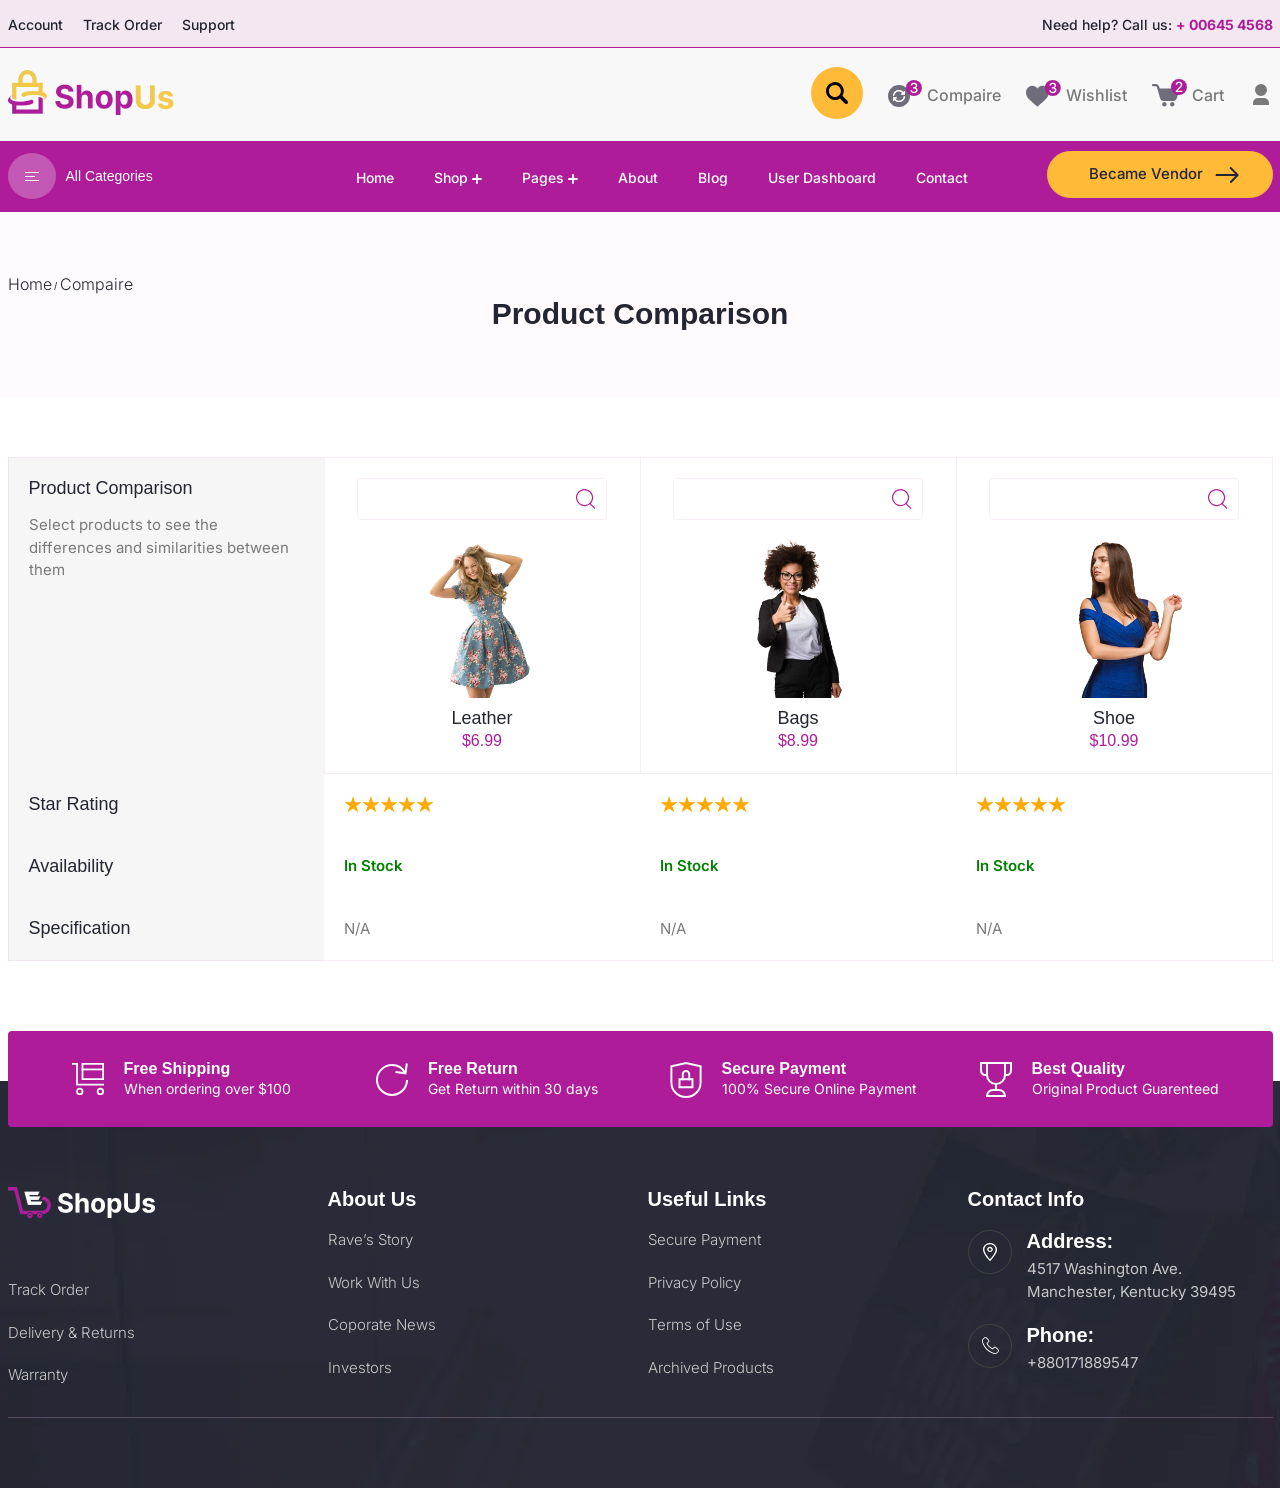
<file: compaire.html>
<!doctype html>
<html lang="en">


<!-- Mirrored from quomodothemes.website/html/shopus/compaire.html by HTTrack Website Copier/3.x [XR&CO'2014], Tue, 31 Dec 2024 13:15:38 GMT -->
<head>
    <meta charset="utf-8">
    <meta name="keywords"
        content="ShopUS, bootstrap-5, bootstrap, sass, css, HTML Template, HTML,html, bootstrap template, free template, figma, web design, web development,front end, bootstrap datepicker, bootstrap timepicker, javascript, ecommerce template">

    <meta name="viewport" content="width=device-width, initial-scale=1">

    <link rel="icon" href="assets/images/homepage-one/icon.png">

    <!--title  -->
    <title>Shopus: Your One-Stop Destination for Fashion and Style</title>


    <!--------------- swiper-css ---------------->
    <link rel="stylesheet" href="css/swiper10-bundle.min.css">

    <!--------------- bootstrap-css ---------------->
    <link rel="stylesheet" href="css/bootstrap-5.3.2.min.css">

    <!---------------------- Range Slider ------------------->
    <link rel="stylesheet" href="css/nouislider.min.css">

    <!---------------------- Scroll ------------------->
    <link rel="stylesheet" href="css/aos-3.0.0.css">

    <!--------------- additional-css ---------------->
    <link rel="stylesheet" href="css/style.css">



</head>

<body>

    <!--------------- header-section --------------->
    <header id="header" class="header">
        <div class="header-top-section">
            <div class="container">
                <div class="header-top">
                    <div class="header-profile">
                        <a href="user-profile.html"><span>Account</span></a>
                        <a href="order.html"><span>Track Order</span></a>
                        <a href="faq.html"><span>Support</span></a>
                    </div>
                    <div class="header-contact d-none d-lg-block">
                        <a href="#">
                            <span>Need help? Call us:</span>
                            <span class="contact-number">+ 00645 4568</span>
                        </a>
                    </div>
                </div>
            </div>
        </div>
        <div class="header-center-section d-none d-lg-block">
            <div class="container">
                <div class="header-center">
                    <div class="logo">
                        <a href="index.html">
                            <img src="assets/images/logos/logo.webp" alt="logo">
                        </a>
                    </div>
                    <div class="header-cart-items">
                       <div class="header-search">
                            <button class="header-search-btn" onclick="modalAction('.search')">
                                <span>
                                    <svg width="22" height="22" viewBox="0 0 22 22" fill="none"
                                        xmlns="http://www.w3.org/2000/svg">
                                        <path
                                            d="M13.9708 16.4151C12.5227 17.4021 10.9758 17.9723 9.27353 18.0062C5.58462 18.0802 2.75802 16.483 1.05056 13.1945C-1.76315 7.77253 1.33485 1.37571 7.25086 0.167548C12.2281 -0.848249 17.2053 2.87895 17.7198 7.98579C17.9182 9.95558 17.5566 11.7939 16.5852 13.5061C16.4512 13.742 16.483 13.8725 16.6651 14.0553C18.2412 15.6386 19.8112 17.2272 21.3735 18.8244C22.1826 19.6513 22.2058 20.7559 21.456 21.4932C20.7697 22.1678 19.7047 22.1747 18.9764 21.4793C18.3623 20.8917 17.7774 20.2737 17.1796 19.6688C16.118 18.5929 15.0564 17.5153 13.9708 16.4151ZM2.89545 9.0364C2.91692 12.4172 5.59664 15.1164 8.91967 15.1042C12.2384 15.092 14.9138 12.3493 14.8889 8.98505C14.864 5.63213 12.1826 2.92508 8.89047 2.92857C5.58204 2.93118 2.87397 5.68958 2.89545 9.0364Z"
                                            fill="black" />
                                    </svg>
                                </span>
                            </button>
                            <div class="modal-wrapper search">
                                <div onclick="modalAction('.search')" class="anywhere-away"></div>

                                <!-- change this -->
                                <div class="modal-main">
                                    <div class="wrapper-close-btn" onclick="modalAction('.search')">
                                        <span>
                                            <svg xmlns="http://www.w3.org/2000/svg" fill="none" viewBox="0 0 24 24"
                                                stroke-width="1.5" stroke="red" class="w-6 h-6">
                                                <path stroke-linecap="round" stroke-linejoin="round"
                                                    d="M6 18L18 6M6 6l12 12"></path>
                                            </svg>
                                        </span>
                                    </div>
                                    <div class="wrapper-main">
                                        <div class="search-section">
                                            <input type="text" placeholder="Search Products.........">
                                            <div class="divider"></div>
                                            <button type="button">All Categories</button>
                                            <a href="#" class="shop-btn">Search</a>
                                        </div>
                                    </div>
                                </div>

                                <!-- change this -->

                            </div>
                        </div>
                        <div class="header-compaire">
                            <a href="compaire.html" class="cart-item">
                                <span>
                                    <svg width="34" height="27" viewBox="0 0 34 27" fill="none"
                                        xmlns="http://www.w3.org/2000/svg">
                                        <path
                                            d="M22 16.0094C21.997 22.0881 17.0653 27.007 10.9802 27C4.90444 26.9931 -0.00941233 22.0569 1.3538e-05 15.9688C0.00943941 9.89602 4.95157 4.98663 11.0422 5.00003C17.0961 5.01342 22.003 9.94315 22 16.0094ZM6.16553 15.7812C6.40365 12.6236 8.72192 11.2861 10.5868 11.1993C12.3305 11.1179 14.4529 12.3353 14.7465 13.6143C14.2425 13.6143 13.7459 13.6143 13.2429 13.6143C13.2429 14.0241 13.2429 14.3986 13.2429 14.7975C14.308 14.7975 15.3374 14.8064 16.3668 14.793C16.7805 14.7876 17.0102 14.5291 17.0147 14.1005C17.0221 13.3414 17.0172 12.5824 17.0172 11.8234C17.0172 11.558 17.0172 11.2925 17.0172 11.0311C16.5836 11.0311 16.2165 11.0311 15.7908 11.0311C15.7908 11.6046 15.7908 12.1572 15.7908 12.7937C13.9379 10.0444 10.8447 9.4545 8.48578 10.4824C6.21811 11.4706 4.90792 13.847 5.04682 15.7817C5.40997 15.7812 5.77609 15.7812 6.16553 15.7812ZM15.8191 16.2178C15.7581 17.4576 15.3498 18.547 14.4742 19.4286C13.5976 20.3111 12.5265 20.772 11.2858 20.8008C9.57472 20.8405 7.568 19.6424 7.2495 18.3892C7.75403 18.3892 8.25013 18.3892 8.76012 18.3892C8.76012 17.9809 8.76012 17.6064 8.76012 17.2041C7.68458 17.2041 6.64178 17.1921 5.59997 17.21C5.19962 17.2169 5.00069 17.4839 4.99771 17.9442C4.99176 18.803 4.99573 19.6612 4.99573 20.52C4.99573 20.6698 4.99573 20.8196 4.99573 20.964C5.4318 20.964 5.79692 20.964 6.20224 20.964C6.20224 20.3895 6.20224 19.8418 6.20224 19.1686C7.07984 20.4912 8.16976 21.3465 9.58216 21.7617C11.0184 22.1839 12.4114 22.0494 13.7548 21.4035C15.8191 20.4113 17.0946 18.1466 16.9507 16.2178C16.5861 16.2178 16.2209 16.2178 15.8191 16.2178Z"
                                            fill="#6E6D79" />
                                        <path
                                            d="M6.16568 15.7814C5.77624 15.7814 5.41062 15.7814 5.04648 15.7814C4.90757 13.8471 6.21777 11.4703 8.48543 10.482C10.8444 9.45411 13.9376 10.044 15.7905 12.7934C15.7905 12.1569 15.7905 11.6042 15.7905 11.0307C16.2161 11.0307 16.5833 11.0307 17.0168 11.0307C17.0168 11.2917 17.0168 11.5571 17.0168 11.823C17.0168 12.582 17.0218 13.341 17.0144 14.1001C17.0104 14.5287 16.7802 14.7877 16.3665 14.7926C15.3371 14.8055 14.3076 14.7971 13.2425 14.7971C13.2425 14.3982 13.2425 14.0237 13.2425 13.6139C13.7451 13.6139 14.2417 13.6139 14.7462 13.6139C14.4525 12.3355 12.3302 11.118 10.5864 11.1989C8.72207 11.2862 6.4038 12.6237 6.16568 15.7814Z"
                                            fill="white" />
                                        <path
                                            d="M15.8191 16.2178C16.2209 16.2178 16.5865 16.2178 16.9502 16.2178C17.094 18.1466 15.8186 20.4108 13.7543 21.4035C12.4109 22.0494 11.0178 22.1834 9.58161 21.7617C8.16971 21.3469 7.07978 20.4912 6.20169 19.1686C6.20169 19.8418 6.20169 20.3895 6.20169 20.9639C5.79687 20.9639 5.43125 20.9639 4.99518 20.9639C4.99518 20.8201 4.99518 20.6703 4.99518 20.5199C4.99518 19.6612 4.99121 18.8029 4.99716 17.9442C5.00014 17.4838 5.19907 17.2169 5.59943 17.21C6.64173 17.1916 7.68403 17.204 8.75957 17.204C8.75957 17.6064 8.75957 17.9809 8.75957 18.3892C8.25008 18.3892 7.75348 18.3892 7.24895 18.3892C7.56794 19.6428 9.57466 20.8404 11.2852 20.8007C12.526 20.772 13.597 20.3111 14.4736 19.4285C15.3492 18.547 15.758 17.457 15.8191 16.2178Z"
                                            fill="white" />
                                        <circle cx="25.9322" cy="8" r="8" fill="#AE1C9A" />
                                        <path
                                            d="M26.012 13.1392C25.3292 13.1392 24.7194 13.0215 24.1825 12.7862C23.6488 12.5509 23.2263 12.2244 22.9147 11.8068C22.6065 11.3859 22.4407 10.8987 22.4175 10.3452H23.9786C23.9985 10.6468 24.0996 10.9086 24.2819 11.1307C24.4675 11.3494 24.7094 11.5185 25.0077 11.6378C25.306 11.7571 25.6375 11.8168 26.0021 11.8168C26.4031 11.8168 26.7577 11.7472 27.066 11.608C27.3775 11.4687 27.6211 11.2749 27.7968 11.0263C27.9725 10.7744 28.0603 10.4844 28.0603 10.1562C28.0603 9.81487 27.9725 9.51491 27.7968 9.25639C27.6245 8.99455 27.3709 8.78906 27.0361 8.63991C26.7047 8.49077 26.3037 8.41619 25.833 8.41619H24.9729V7.16335H25.833C26.2109 7.16335 26.5423 7.09541 26.8273 6.95952C27.1157 6.82363 27.3411 6.63471 27.5035 6.39276C27.6659 6.14749 27.7471 5.8608 27.7471 5.53267C27.7471 5.2178 27.6758 4.94437 27.5333 4.71236C27.3941 4.47704 27.1952 4.29309 26.9367 4.16051C26.6815 4.02794 26.3799 3.96165 26.0319 3.96165C25.7004 3.96165 25.3906 4.02296 25.1022 4.1456C24.8172 4.26491 24.5852 4.43726 24.4062 4.66264C24.2272 4.88471 24.1311 5.15151 24.1178 5.46307H22.6313C22.6479 4.91288 22.8103 4.42898 23.1185 4.01136C23.4301 3.59375 23.8411 3.26728 24.3515 3.03196C24.8619 2.79664 25.4287 2.67898 26.0518 2.67898C26.7047 2.67898 27.2682 2.80658 27.7421 3.06179C28.2194 3.31368 28.5873 3.65009 28.8458 4.07102C29.1076 4.49195 29.2369 4.95265 29.2336 5.45312C29.2369 6.0232 29.0778 6.5071 28.7563 6.90483C28.4381 7.30256 28.0139 7.56937 27.4836 7.70526V7.7848C28.1597 7.88755 28.6834 8.15601 29.0546 8.5902C29.4291 9.02438 29.6147 9.56297 29.6114 10.206C29.6147 10.7661 29.459 11.2682 29.1441 11.7124C28.8326 12.1565 28.4067 12.5062 27.8664 12.7614C27.3262 13.0133 26.708 13.1392 26.012 13.1392Z"
                                            fill="#F9FFFB" />
                                    </svg>

                                </span>
                                <span class="cart-text ">
                                    Compaire
                                </span>
                            </a>
                        </div>
                        <div class="header-favourite">
                            <a href="wishlist.html" class="cart-item">
                                <span>
                                    <svg width="35" height="27" viewBox="0 0 35 27" fill="none"
                                        xmlns="http://www.w3.org/2000/svg">
                                        <path
                                            d="M11.4047 8.54989C11.6187 8.30247 11.8069 8.07783 12.0027 7.86001C15.0697 4.45162 20.3879 5.51717 22.1581 9.60443C23.4189 12.5161 22.8485 15.213 20.9965 17.6962C19.6524 19.498 17.95 20.9437 16.2722 22.4108C15.0307 23.4964 13.774 24.5642 12.5246 25.6408C11.6986 26.3523 11.1108 26.3607 10.2924 25.6397C8.05177 23.6657 5.79225 21.7125 3.59029 19.6964C2.35865 18.5686 1.33266 17.2553 0.638823 15.7086C-0.626904 12.8872 0.0324709 9.41204 2.22306 7.41034C4.84011 5.01855 8.81757 5.36918 11.1059 8.19281C11.1968 8.30475 11.2907 8.41404 11.4047 8.54989Z"
                                            fill="#6E6D79" />
                                        <circle cx="26.7662" cy="8" r="8" fill="#AE1C9A" />
                                        <path
                                            d="M26.846 13.1392C26.1632 13.1392 25.5534 13.0215 25.0164 12.7862C24.4828 12.5509 24.0602 12.2244 23.7487 11.8068C23.4404 11.3859 23.2747 10.8987 23.2515 10.3452H24.8126C24.8325 10.6468 24.9336 10.9086 25.1159 11.1307C25.3015 11.3494 25.5434 11.5185 25.8417 11.6378C26.14 11.7571 26.4715 11.8168 26.836 11.8168C27.2371 11.8168 27.5917 11.7472 27.9 11.608C28.2115 11.4687 28.4551 11.2749 28.6308 11.0263C28.8065 10.7744 28.8943 10.4844 28.8943 10.1562C28.8943 9.81487 28.8065 9.51491 28.6308 9.25639C28.4584 8.99455 28.2049 8.78906 27.8701 8.63991C27.5387 8.49077 27.1377 8.41619 26.667 8.41619H25.8069V7.16335H26.667C27.0448 7.16335 27.3763 7.09541 27.6613 6.95952C27.9497 6.82363 28.1751 6.63471 28.3375 6.39276C28.4999 6.14749 28.5811 5.8608 28.5811 5.53267C28.5811 5.2178 28.5098 4.94437 28.3673 4.71236C28.2281 4.47704 28.0292 4.29309 27.7707 4.16051C27.5155 4.02794 27.2139 3.96165 26.8659 3.96165C26.5344 3.96165 26.2245 4.02296 25.9362 4.1456C25.6511 4.26491 25.4191 4.43726 25.2402 4.66264C25.0612 4.88471 24.9651 5.15151 24.9518 5.46307H23.4653C23.4819 4.91288 23.6443 4.42898 23.9525 4.01136C24.2641 3.59375 24.6751 3.26728 25.1855 3.03196C25.6959 2.79664 26.2627 2.67898 26.8858 2.67898C27.5387 2.67898 28.1021 2.80658 28.5761 3.06179C29.0534 3.31368 29.4213 3.65009 29.6798 4.07102C29.9416 4.49195 30.0709 4.95265 30.0676 5.45312C30.0709 6.0232 29.9118 6.5071 29.5903 6.90483C29.2721 7.30256 28.8479 7.56937 28.3176 7.70526V7.7848C28.9937 7.88755 29.5174 8.15601 29.8886 8.5902C30.2631 9.02438 30.4487 9.56297 30.4454 10.206C30.4487 10.7661 30.293 11.2682 29.9781 11.7124C29.6665 12.1565 29.2406 12.5062 28.7004 12.7614C28.1601 13.0133 27.542 13.1392 26.846 13.1392Z"
                                            fill="#F9FFFB" />
                                    </svg>
                                </span>
                                <span class="cart-text">
                                    Wishlist
                                </span>
                            </a>
                        </div>
                        <div class="header-cart">
                            <a href="cart.html" class="cart-item">
                                <span>
                                    <svg width="35" height="28" viewBox="0 0 35 28" fill="none"
                                        xmlns="http://www.w3.org/2000/svg">
                                        <path
                                            d="M16.4444 21.897C14.8444 21.897 13.2441 21.8999 11.6441 21.8963C9.79233 21.892 8.65086 21.0273 8.12595 19.2489C7.04294 15.5794 5.95756 11.9107 4.87166 8.24203C4.6362 7.4468 4.37783 7.25412 3.55241 7.25175C2.7786 7.24964 2.00507 7.25754 1.23127 7.24911C0.512247 7.24148 0.0157813 6.79109 0.000242059 6.15064C-0.0160873 5.48281 0.475637 5.01689 1.23232 5.00873C2.11121 4.99952 2.99089 4.99214 3.86951 5.01268C5.36154 5.04769 6.52014 5.93215 6.96393 7.35415C7.14171 7.92378 7.34055 8.49026 7.46382 9.07201C7.54968 9.47713 7.77881 9.49661 8.10566 9.49582C11.8335 9.48897 15.5611 9.49134 19.2889 9.49134C21.0825 9.49134 22.8761 9.48108 24.6694 9.49503C26.0848 9.50608 27.0907 10.4906 27.0156 11.7778C27.0006 12.0363 26.925 12.2958 26.8473 12.5457C26.1317 14.8411 25.4124 17.1351 24.6879 19.4279C24.1851 21.0186 23.0223 21.8826 21.3504 21.8944C19.7151 21.906 18.0797 21.897 16.4444 21.897Z"
                                            fill="#6E6D79" />
                                        <path
                                            d="M12.4012 27.5161C11.167 27.5227 10.1488 26.524 10.1345 25.2928C10.1201 24.0419 11.1528 22.9982 12.3967 23.0066C13.6209 23.0151 14.6422 24.0404 14.6436 25.2623C14.6451 26.4855 13.6261 27.5095 12.4012 27.5161Z"
                                            fill="#6E6D79" />
                                        <path
                                            d="M22.509 25.2393C22.5193 26.4842 21.5393 27.4971 20.3064 27.5155C19.048 27.5342 18.0272 26.525 18.0277 25.2622C18.0279 24.0208 19.0214 23.0161 20.2572 23.0074C21.4877 22.9984 22.4988 24.0006 22.509 25.2393Z"
                                            fill="#6E6D79" />
                                        <circle cx="26.9523" cy="8" r="8" fill="#AE1C9A" />
                                        <path
                                            d="M23.7061 13V11.8864L27.1514 8.31676C27.5193 7.92898 27.8226 7.58925 28.0612 7.29759C28.3032 7.0026 28.4838 6.72254 28.6031 6.45739C28.7225 6.19223 28.7821 5.91051 28.7821 5.61222C28.7821 5.27415 28.7026 4.98248 28.5435 4.73722C28.3844 4.48864 28.1673 4.29806 27.8922 4.16548C27.6171 4.02959 27.3072 3.96165 26.9625 3.96165C26.5979 3.96165 26.2797 4.03622 26.008 4.18537C25.7362 4.33452 25.5274 4.54498 25.3815 4.81676C25.2357 5.08854 25.1628 5.40672 25.1628 5.77131H23.6962C23.6962 5.15151 23.8387 4.60961 24.1237 4.1456C24.4088 3.68158 24.7999 3.32197 25.297 3.06676C25.7942 2.80824 26.3593 2.67898 26.9923 2.67898C27.632 2.67898 28.1955 2.80658 28.6827 3.06179C29.1732 3.31368 29.556 3.65838 29.8311 4.09588C30.1062 4.53007 30.2438 5.0206 30.2438 5.56747C30.2438 5.94531 30.1725 6.31487 30.03 6.67614C29.8908 7.0374 29.6472 7.4401 29.2992 7.88423C28.9511 8.32505 28.4672 8.86032 27.8475 9.49006L25.824 11.608V11.6825H30.4078V13H23.7061Z"
                                            fill="#F9FFFB" />
                                    </svg>

                                </span>
                                <span class="cart-text">
                                    Cart
                                </span>
                            </a>
                            <div class="cart-submenu">
                                <div class="cart-wrapper-item">
                                    <div class="wrapper">
                                        <div class="wrapper-item">
                                            <div class="wrapper-img">
                                                <img src="assets/images/homepage-one/product-img/product-img-1.webp"
                                                    alt="img">
                                            </div>
                                            <div class="wrapper-content">
                                                <h5 class="wrapper-title">Classic Design Skart</h5>
                                                <div class="price">
                                                    <p class="new-price">$20.00</p>
                                                </div>
                                            </div>
                                        </div>
                                        <span class="close-btn">
                                            <svg viewBox="0 0 10 10" fill="none" class="fill-current"
                                                xmlns="http://www.w3.org/2000/svg">
                                                <path
                                                    d="M9.7 0.3C9.3 -0.1 8.7 -0.1 8.3 0.3L5 3.6L1.7 0.3C1.3 -0.1 0.7 -0.1 0.3 0.3C-0.1 0.7 -0.1 1.3 0.3 1.7L3.6 5L0.3 8.3C-0.1 8.7 -0.1 9.3 0.3 9.7C0.7 10.1 1.3 10.1 1.7 9.7L5 6.4L8.3 9.7C8.7 10.1 9.3 10.1 9.7 9.7C10.1 9.3 10.1 8.7 9.7 8.3L6.4 5L9.7 1.7C10.1 1.3 10.1 0.7 9.7 0.3Z">
                                                </path>
                                            </svg>
                                        </span>
                                    </div>
                                    <div class="wrapper">
                                        <div class="wrapper-item">
                                            <div class="wrapper-img">
                                                <img src="assets/images/homepage-one/product-img/product-img-2.webp"
                                                    alt="img">
                                            </div>
                                            <div class="wrapper-content">
                                                <h5 class="wrapper-title">Black Suit</h5>
                                                <div class="price">
                                                    <p class="new-price">$10.00</p>
                                                </div>
                                            </div>
                                        </div>
                                        <span class="close-btn">
                                            <svg viewBox="0 0 10 10" fill="none" class="fill-current"
                                                xmlns="http://www.w3.org/2000/svg">
                                                <path
                                                    d="M9.7 0.3C9.3 -0.1 8.7 -0.1 8.3 0.3L5 3.6L1.7 0.3C1.3 -0.1 0.7 -0.1 0.3 0.3C-0.1 0.7 -0.1 1.3 0.3 1.7L3.6 5L0.3 8.3C-0.1 8.7 -0.1 9.3 0.3 9.7C0.7 10.1 1.3 10.1 1.7 9.7L5 6.4L8.3 9.7C8.7 10.1 9.3 10.1 9.7 9.7C10.1 9.3 10.1 8.7 9.7 8.3L6.4 5L9.7 1.7C10.1 1.3 10.1 0.7 9.7 0.3Z">
                                                </path>
                                            </svg>
                                        </span>
                                    </div>
                                    <div class="wrapper">
                                        <div class="wrapper-item">
                                            <div class="wrapper-img">
                                                <img src="assets/images/homepage-one/product-img/product-img-3.webp"
                                                    alt="img">
                                            </div>
                                            <div class="wrapper-content">
                                                <h5 class="wrapper-title">Blue Party Dress</h5>
                                                <div class="price">
                                                    <p class="new-price">$15.00</p>
                                                </div>
                                            </div>
                                        </div>
                                        <span class="close-btn">
                                            <svg viewBox="0 0 10 10" fill="none" class="fill-current"
                                                xmlns="http://www.w3.org/2000/svg">
                                                <path
                                                    d="M9.7 0.3C9.3 -0.1 8.7 -0.1 8.3 0.3L5 3.6L1.7 0.3C1.3 -0.1 0.7 -0.1 0.3 0.3C-0.1 0.7 -0.1 1.3 0.3 1.7L3.6 5L0.3 8.3C-0.1 8.7 -0.1 9.3 0.3 9.7C0.7 10.1 1.3 10.1 1.7 9.7L5 6.4L8.3 9.7C8.7 10.1 9.3 10.1 9.7 9.7C10.1 9.3 10.1 8.7 9.7 8.3L6.4 5L9.7 1.7C10.1 1.3 10.1 0.7 9.7 0.3Z">
                                                </path>
                                            </svg>
                                        </span>
                                    </div>
                                    <div class="wrapper">
                                        <div class="wrapper-item">
                                            <div class="wrapper-img">
                                                <img src="assets/images/homepage-one/product-img/product-img-4.webp"
                                                    alt="img">
                                            </div>
                                            <div class="wrapper-content">
                                                <h5 class="wrapper-title">Classic Red Dress</h5>
                                                <div class="price">
                                                    <p class="new-price">$18.00</p>
                                                </div>
                                            </div>
                                        </div>
                                        <span class="close-btn">
                                            <svg viewBox="0 0 10 10" fill="none" class="fill-current"
                                                xmlns="http://www.w3.org/2000/svg">
                                                <path
                                                    d="M9.7 0.3C9.3 -0.1 8.7 -0.1 8.3 0.3L5 3.6L1.7 0.3C1.3 -0.1 0.7 -0.1 0.3 0.3C-0.1 0.7 -0.1 1.3 0.3 1.7L3.6 5L0.3 8.3C-0.1 8.7 -0.1 9.3 0.3 9.7C0.7 10.1 1.3 10.1 1.7 9.7L5 6.4L8.3 9.7C8.7 10.1 9.3 10.1 9.7 9.7C10.1 9.3 10.1 8.7 9.7 8.3L6.4 5L9.7 1.7C10.1 1.3 10.1 0.7 9.7 0.3Z">
                                                </path>
                                            </svg>
                                        </span>
                                    </div>

                                </div>
                                <div class="cart-wrapper-section">
                                    <div class="wrapper-line"></div>
                                    <div class="wrapper-subtotal">
                                        <h5 class="wrapper-title">Subtotal</h5>
                                        <h5 class="wrapper-title">$60</h5>
                                    </div>
                                    <div class="cart-btn">
                                        <a href="cart.html" class="shop-btn view-btn">View Cart</a>
                                        <a href="checkout.html" class="shop-btn checkout-btn">Checkout Now</a>
                                    </div>
                                </div>
                            </div>
                        </div>
                        <div class="header-user">
                            <a href="user-profile.html">
                                <span>
                                    <svg xmlns="http://www.w3.org/2000/svg" viewBox="0 0 24 24" width="24" height="24"
                                        class="fill-current">
                                        <path fill="none" d="M0 0h24v24H0z"></path>
                                        <path
                                            d="M20 22H4v-2a5 5 0 0 1 5-5h6a5 5 0 0 1 5 5v2zm-8-9a6 6 0 1 1 0-12 6 6 0 0 1 0 12z">
                                        </path>
                                    </svg>
                                </span>
                            </a>
                        </div>
                    </div>
                </div>
            </div>
        </div>

        <nav class="mobile-menu d-block d-lg-none">
            <div class="mobile-menu-header d-flex justify-content-between align-items-center">
                <button class="btn" type="button" data-bs-toggle="offcanvas" data-bs-target="#offcanvasWithBothOptions"
                    aria-controls="offcanvasWithBothOptions">
                    <span>
                        <svg width="14" height="9" viewBox="0 0 14 9" fill="none" xmlns="http://www.w3.org/2000/svg">
                            <rect width="14" height="1" fill="#1D1D1D" />
                            <rect y="8" width="14" height="1" fill="#1D1D1D" />
                            <rect y="4" width="10" height="1" fill="#1D1D1D" />
                        </svg>
                    </span>
                </button>
                <a href="index.html" class="mobile-header-logo">
                    <img src="assets/images/logos/logo.webp" alt="logo">
                </a>
                <a href="cart.html" class="header-cart cart-item">
                    <span>
                        <svg width="35" height="28" viewBox="0 0 35 28" fill="none" xmlns="http://www.w3.org/2000/svg">
                            <path
                                d="M16.4444 21.897C14.8444 21.897 13.2441 21.8999 11.6441 21.8963C9.79233 21.892 8.65086 21.0273 8.12595 19.2489C7.04294 15.5794 5.95756 11.9107 4.87166 8.24203C4.6362 7.4468 4.37783 7.25412 3.55241 7.25175C2.7786 7.24964 2.00507 7.25754 1.23127 7.24911C0.512247 7.24148 0.0157813 6.79109 0.000242059 6.15064C-0.0160873 5.48281 0.475637 5.01689 1.23232 5.00873C2.11121 4.99952 2.99089 4.99214 3.86951 5.01268C5.36154 5.04769 6.52014 5.93215 6.96393 7.35415C7.14171 7.92378 7.34055 8.49026 7.46382 9.07201C7.54968 9.47713 7.77881 9.49661 8.10566 9.49582C11.8335 9.48897 15.5611 9.49134 19.2889 9.49134C21.0825 9.49134 22.8761 9.48108 24.6694 9.49503C26.0848 9.50608 27.0907 10.4906 27.0156 11.7778C27.0006 12.0363 26.925 12.2958 26.8473 12.5457C26.1317 14.8411 25.4124 17.1351 24.6879 19.4279C24.1851 21.0186 23.0223 21.8826 21.3504 21.8944C19.7151 21.906 18.0797 21.897 16.4444 21.897Z"
                                fill="#6E6D79" />
                            <path
                                d="M12.4012 27.5161C11.167 27.5227 10.1488 26.524 10.1345 25.2928C10.1201 24.0419 11.1528 22.9982 12.3967 23.0066C13.6209 23.0151 14.6422 24.0404 14.6436 25.2623C14.6451 26.4855 13.6261 27.5095 12.4012 27.5161Z"
                                fill="#6E6D79" />
                            <path
                                d="M22.509 25.2393C22.5193 26.4842 21.5393 27.4971 20.3064 27.5155C19.048 27.5342 18.0272 26.525 18.0277 25.2622C18.0279 24.0208 19.0214 23.0161 20.2572 23.0074C21.4877 22.9984 22.4988 24.0006 22.509 25.2393Z"
                                fill="#6E6D79" />
                            <circle cx="26.9523" cy="8" r="8" fill="#AE1C9A" />
                            <path
                                d="M23.7061 13V11.8864L27.1514 8.31676C27.5193 7.92898 27.8226 7.58925 28.0612 7.29759C28.3032 7.0026 28.4838 6.72254 28.6031 6.45739C28.7225 6.19223 28.7821 5.91051 28.7821 5.61222C28.7821 5.27415 28.7026 4.98248 28.5435 4.73722C28.3844 4.48864 28.1673 4.29806 27.8922 4.16548C27.6171 4.02959 27.3072 3.96165 26.9625 3.96165C26.5979 3.96165 26.2797 4.03622 26.008 4.18537C25.7362 4.33452 25.5274 4.54498 25.3815 4.81676C25.2357 5.08854 25.1628 5.40672 25.1628 5.77131H23.6962C23.6962 5.15151 23.8387 4.60961 24.1237 4.1456C24.4088 3.68158 24.7999 3.32197 25.297 3.06676C25.7942 2.80824 26.3593 2.67898 26.9923 2.67898C27.632 2.67898 28.1955 2.80658 28.6827 3.06179C29.1732 3.31368 29.556 3.65838 29.8311 4.09588C30.1062 4.53007 30.2438 5.0206 30.2438 5.56747C30.2438 5.94531 30.1725 6.31487 30.03 6.67614C29.8908 7.0374 29.6472 7.4401 29.2992 7.88423C28.9511 8.32505 28.4672 8.86032 27.8475 9.49006L25.824 11.608V11.6825H30.4078V13H23.7061Z"
                                fill="#F9FFFB" />
                        </svg>

                    </span>
                </a>
            </div>

            <div class="offcanvas offcanvas-start" data-bs-scroll="true" tabindex="-1" id="offcanvasWithBothOptions">

                <div class="offcanvas-body">
                    <div class="header-top">
                        <div class="header-cart ">
                            <div class="header-compaire">
                                <a href="compaire.html" class="cart-item">
                                    <span>
                                        <svg width="34" height="27" viewBox="0 0 34 27" fill="none"
                                            xmlns="http://www.w3.org/2000/svg">
                                            <path
                                                d="M22 16.0094C21.997 22.0881 17.0653 27.007 10.9802 27C4.90444 26.9931 -0.00941233 22.0569 1.3538e-05 15.9688C0.00943941 9.89602 4.95157 4.98663 11.0422 5.00003C17.0961 5.01342 22.003 9.94315 22 16.0094ZM6.16553 15.7812C6.40365 12.6236 8.72192 11.2861 10.5868 11.1993C12.3305 11.1179 14.4529 12.3353 14.7465 13.6143C14.2425 13.6143 13.7459 13.6143 13.2429 13.6143C13.2429 14.0241 13.2429 14.3986 13.2429 14.7975C14.308 14.7975 15.3374 14.8064 16.3668 14.793C16.7805 14.7876 17.0102 14.5291 17.0147 14.1005C17.0221 13.3414 17.0172 12.5824 17.0172 11.8234C17.0172 11.558 17.0172 11.2925 17.0172 11.0311C16.5836 11.0311 16.2165 11.0311 15.7908 11.0311C15.7908 11.6046 15.7908 12.1572 15.7908 12.7937C13.9379 10.0444 10.8447 9.4545 8.48578 10.4824C6.21811 11.4706 4.90792 13.847 5.04682 15.7817C5.40997 15.7812 5.77609 15.7812 6.16553 15.7812ZM15.8191 16.2178C15.7581 17.4576 15.3498 18.547 14.4742 19.4286C13.5976 20.3111 12.5265 20.772 11.2858 20.8008C9.57472 20.8405 7.568 19.6424 7.2495 18.3892C7.75403 18.3892 8.25013 18.3892 8.76012 18.3892C8.76012 17.9809 8.76012 17.6064 8.76012 17.2041C7.68458 17.2041 6.64178 17.1921 5.59997 17.21C5.19962 17.2169 5.00069 17.4839 4.99771 17.9442C4.99176 18.803 4.99573 19.6612 4.99573 20.52C4.99573 20.6698 4.99573 20.8196 4.99573 20.964C5.4318 20.964 5.79692 20.964 6.20224 20.964C6.20224 20.3895 6.20224 19.8418 6.20224 19.1686C7.07984 20.4912 8.16976 21.3465 9.58216 21.7617C11.0184 22.1839 12.4114 22.0494 13.7548 21.4035C15.8191 20.4113 17.0946 18.1466 16.9507 16.2178C16.5861 16.2178 16.2209 16.2178 15.8191 16.2178Z"
                                                fill="#6E6D79" />
                                            <path
                                                d="M6.16568 15.7814C5.77624 15.7814 5.41062 15.7814 5.04648 15.7814C4.90757 13.8471 6.21777 11.4703 8.48543 10.482C10.8444 9.45411 13.9376 10.044 15.7905 12.7934C15.7905 12.1569 15.7905 11.6042 15.7905 11.0307C16.2161 11.0307 16.5833 11.0307 17.0168 11.0307C17.0168 11.2917 17.0168 11.5571 17.0168 11.823C17.0168 12.582 17.0218 13.341 17.0144 14.1001C17.0104 14.5287 16.7802 14.7877 16.3665 14.7926C15.3371 14.8055 14.3076 14.7971 13.2425 14.7971C13.2425 14.3982 13.2425 14.0237 13.2425 13.6139C13.7451 13.6139 14.2417 13.6139 14.7462 13.6139C14.4525 12.3355 12.3302 11.118 10.5864 11.1989C8.72207 11.2862 6.4038 12.6237 6.16568 15.7814Z"
                                                fill="white" />
                                            <path
                                                d="M15.8191 16.2178C16.2209 16.2178 16.5865 16.2178 16.9502 16.2178C17.094 18.1466 15.8186 20.4108 13.7543 21.4035C12.4109 22.0494 11.0178 22.1834 9.58161 21.7617C8.16971 21.3469 7.07978 20.4912 6.20169 19.1686C6.20169 19.8418 6.20169 20.3895 6.20169 20.9639C5.79687 20.9639 5.43125 20.9639 4.99518 20.9639C4.99518 20.8201 4.99518 20.6703 4.99518 20.5199C4.99518 19.6612 4.99121 18.8029 4.99716 17.9442C5.00014 17.4838 5.19907 17.2169 5.59943 17.21C6.64173 17.1916 7.68403 17.204 8.75957 17.204C8.75957 17.6064 8.75957 17.9809 8.75957 18.3892C8.25008 18.3892 7.75348 18.3892 7.24895 18.3892C7.56794 19.6428 9.57466 20.8404 11.2852 20.8007C12.526 20.772 13.597 20.3111 14.4736 19.4285C15.3492 18.547 15.758 17.457 15.8191 16.2178Z"
                                                fill="white" />
                                            <circle cx="25.9322" cy="8" r="8" fill="#AE1C9A" />
                                            <path
                                                d="M26.012 13.1392C25.3292 13.1392 24.7194 13.0215 24.1825 12.7862C23.6488 12.5509 23.2263 12.2244 22.9147 11.8068C22.6065 11.3859 22.4407 10.8987 22.4175 10.3452H23.9786C23.9985 10.6468 24.0996 10.9086 24.2819 11.1307C24.4675 11.3494 24.7094 11.5185 25.0077 11.6378C25.306 11.7571 25.6375 11.8168 26.0021 11.8168C26.4031 11.8168 26.7577 11.7472 27.066 11.608C27.3775 11.4687 27.6211 11.2749 27.7968 11.0263C27.9725 10.7744 28.0603 10.4844 28.0603 10.1562C28.0603 9.81487 27.9725 9.51491 27.7968 9.25639C27.6245 8.99455 27.3709 8.78906 27.0361 8.63991C26.7047 8.49077 26.3037 8.41619 25.833 8.41619H24.9729V7.16335H25.833C26.2109 7.16335 26.5423 7.09541 26.8273 6.95952C27.1157 6.82363 27.3411 6.63471 27.5035 6.39276C27.6659 6.14749 27.7471 5.8608 27.7471 5.53267C27.7471 5.2178 27.6758 4.94437 27.5333 4.71236C27.3941 4.47704 27.1952 4.29309 26.9367 4.16051C26.6815 4.02794 26.3799 3.96165 26.0319 3.96165C25.7004 3.96165 25.3906 4.02296 25.1022 4.1456C24.8172 4.26491 24.5852 4.43726 24.4062 4.66264C24.2272 4.88471 24.1311 5.15151 24.1178 5.46307H22.6313C22.6479 4.91288 22.8103 4.42898 23.1185 4.01136C23.4301 3.59375 23.8411 3.26728 24.3515 3.03196C24.8619 2.79664 25.4287 2.67898 26.0518 2.67898C26.7047 2.67898 27.2682 2.80658 27.7421 3.06179C28.2194 3.31368 28.5873 3.65009 28.8458 4.07102C29.1076 4.49195 29.2369 4.95265 29.2336 5.45312C29.2369 6.0232 29.0778 6.5071 28.7563 6.90483C28.4381 7.30256 28.0139 7.56937 27.4836 7.70526V7.7848C28.1597 7.88755 28.6834 8.15601 29.0546 8.5902C29.4291 9.02438 29.6147 9.56297 29.6114 10.206C29.6147 10.7661 29.459 11.2682 29.1441 11.7124C28.8326 12.1565 28.4067 12.5062 27.8664 12.7614C27.3262 13.0133 26.708 13.1392 26.012 13.1392Z"
                                                fill="#F9FFFB" />
                                        </svg>

                                    </span>
                                </a>
                            </div>
                            <div class="header-favourite">
                                <a href="wishlist.html" class="cart-item">
                                    <span>
                                        <svg width="35" height="27" viewBox="0 0 35 27" fill="none"
                                            xmlns="http://www.w3.org/2000/svg">
                                            <path
                                                d="M11.4047 8.54989C11.6187 8.30247 11.8069 8.07783 12.0027 7.86001C15.0697 4.45162 20.3879 5.51717 22.1581 9.60443C23.4189 12.5161 22.8485 15.213 20.9965 17.6962C19.6524 19.498 17.95 20.9437 16.2722 22.4108C15.0307 23.4964 13.774 24.5642 12.5246 25.6408C11.6986 26.3523 11.1108 26.3607 10.2924 25.6397C8.05177 23.6657 5.79225 21.7125 3.59029 19.6964C2.35865 18.5686 1.33266 17.2553 0.638823 15.7086C-0.626904 12.8872 0.0324709 9.41204 2.22306 7.41034C4.84011 5.01855 8.81757 5.36918 11.1059 8.19281C11.1968 8.30475 11.2907 8.41404 11.4047 8.54989Z"
                                                fill="#6E6D79" />
                                            <circle cx="26.7662" cy="8" r="8" fill="#AE1C9A" />
                                            <path
                                                d="M26.846 13.1392C26.1632 13.1392 25.5534 13.0215 25.0164 12.7862C24.4828 12.5509 24.0602 12.2244 23.7487 11.8068C23.4404 11.3859 23.2747 10.8987 23.2515 10.3452H24.8126C24.8325 10.6468 24.9336 10.9086 25.1159 11.1307C25.3015 11.3494 25.5434 11.5185 25.8417 11.6378C26.14 11.7571 26.4715 11.8168 26.836 11.8168C27.2371 11.8168 27.5917 11.7472 27.9 11.608C28.2115 11.4687 28.4551 11.2749 28.6308 11.0263C28.8065 10.7744 28.8943 10.4844 28.8943 10.1562C28.8943 9.81487 28.8065 9.51491 28.6308 9.25639C28.4584 8.99455 28.2049 8.78906 27.8701 8.63991C27.5387 8.49077 27.1377 8.41619 26.667 8.41619H25.8069V7.16335H26.667C27.0448 7.16335 27.3763 7.09541 27.6613 6.95952C27.9497 6.82363 28.1751 6.63471 28.3375 6.39276C28.4999 6.14749 28.5811 5.8608 28.5811 5.53267C28.5811 5.2178 28.5098 4.94437 28.3673 4.71236C28.2281 4.47704 28.0292 4.29309 27.7707 4.16051C27.5155 4.02794 27.2139 3.96165 26.8659 3.96165C26.5344 3.96165 26.2245 4.02296 25.9362 4.1456C25.6511 4.26491 25.4191 4.43726 25.2402 4.66264C25.0612 4.88471 24.9651 5.15151 24.9518 5.46307H23.4653C23.4819 4.91288 23.6443 4.42898 23.9525 4.01136C24.2641 3.59375 24.6751 3.26728 25.1855 3.03196C25.6959 2.79664 26.2627 2.67898 26.8858 2.67898C27.5387 2.67898 28.1021 2.80658 28.5761 3.06179C29.0534 3.31368 29.4213 3.65009 29.6798 4.07102C29.9416 4.49195 30.0709 4.95265 30.0676 5.45312C30.0709 6.0232 29.9118 6.5071 29.5903 6.90483C29.2721 7.30256 28.8479 7.56937 28.3176 7.70526V7.7848C28.9937 7.88755 29.5174 8.15601 29.8886 8.5902C30.2631 9.02438 30.4487 9.56297 30.4454 10.206C30.4487 10.7661 30.293 11.2682 29.9781 11.7124C29.6665 12.1565 29.2406 12.5062 28.7004 12.7614C28.1601 13.0133 27.542 13.1392 26.846 13.1392Z"
                                                fill="#F9FFFB" />
                                        </svg>
                                    </span>
                                </a>
                            </div>
                        </div>
                        <div class="shop-btn">
                            <button type="button" class="btn-close" data-bs-dismiss="offcanvas" aria-label="Close">

                            </button>
                        </div>
                    </div>
                    <div class="header-input">
                        <input type="text" placeholder="Search....">
                        <span>
                            <svg width="22" height="22" viewBox="0 0 22 22" fill="none"
                                xmlns="http://www.w3.org/2000/svg">
                                <path
                                    d="M13.9708 16.4151C12.5227 17.4021 10.9758 17.9723 9.27353 18.0062C5.58462 18.0802 2.75802 16.483 1.05056 13.1945C-1.76315 7.77253 1.33485 1.37571 7.25086 0.167548C12.2281 -0.848249 17.2053 2.87895 17.7198 7.98579C17.9182 9.95558 17.5566 11.7939 16.5852 13.5061C16.4512 13.742 16.483 13.8725 16.6651 14.0553C18.2412 15.6386 19.8112 17.2272 21.3735 18.8244C22.1826 19.6513 22.2058 20.7559 21.456 21.4932C20.7697 22.1678 19.7047 22.1747 18.9764 21.4793C18.3623 20.8917 17.7774 20.2737 17.1796 19.6688C16.118 18.5929 15.0564 17.5153 13.9708 16.4151ZM2.89545 9.0364C2.91692 12.4172 5.59664 15.1164 8.91967 15.1042C12.2384 15.092 14.9138 12.3493 14.8889 8.98505C14.864 5.63213 12.1826 2.92508 8.89047 2.92857C5.58204 2.93118 2.87397 5.68958 2.89545 9.0364Z"
                                    fill="black"></path>
                            </svg>
                        </span>
                    </div>

                    <div class="category-dropdown">
                        <ul class="category-list">
                            <li class="category-list-item">
                                <a href="product-sidebar.html">
                                    <div class="dropdown-item d-flex justify-content-between align-items-center">
                                        <div class="dropdown-list-item d-flex">
                                            <span class="dropdown-img">
                                                <img src="assets/images/homepage-one/category-img/dresses.webp"
                                                    alt="dress">
                                            </span>
                                            <span class="dropdown-text">
                                                Dresses
                                            </span>
                                        </div>
                                        <div class="drop-down-list-icon">
                                            <span>
                                                <svg width="6" height="9" viewBox="0 0 6 9" fill="none"
                                                    xmlns="http://www.w3.org/2000/svg">
                                                    <rect x="1.5" y="0.818359" width="5.78538" height="1.28564"
                                                        transform="rotate(45 1.5 0.818359)" />
                                                    <rect x="5.58984" y="4.90918" width="5.78538" height="1.28564"
                                                        transform="rotate(135 5.58984 4.90918)" />
                                                </svg>
                                            </span>
                                        </div>
                                    </div>
                                </a>
                            </li>
                            <li class="category-list-item">
                                <a href="product-sidebar.html">
                                    <div class="dropdown-item d-flex justify-content-between align-items-center">
                                        <div class="dropdown-list-item d-flex">
                                            <span class="dropdown-img">
                                                <img src="assets/images/homepage-one/category-img/bags.webp"
                                                    alt="Bags">
                                            </span>
                                            <span class="dropdown-text">
                                                Bags
                                            </span>
                                        </div>
                                        <div class="drop-down-list-icon">
                                            <span>
                                                <svg width="6" height="9" viewBox="0 0 6 9" fill="none"
                                                    xmlns="http://www.w3.org/2000/svg">
                                                    <rect x="1.5" y="0.818359" width="5.78538" height="1.28564"
                                                        transform="rotate(45 1.5 0.818359)" />
                                                    <rect x="5.58984" y="4.90918" width="5.78538" height="1.28564"
                                                        transform="rotate(135 5.58984 4.90918)" />
                                                </svg>
                                            </span>
                                        </div>
                                    </div>
                                </a>
                            </li>
                            <li class="category-list-item">
                                <a href="product-sidebar.html">
                                    <div class="dropdown-item d-flex justify-content-between align-items-center">
                                        <div class="dropdown-list-item d-flex">
                                            <span class="dropdown-img">
                                                <img src="assets/images/homepage-one/category-img/sweaters.webp"
                                                    alt="sweaters">
                                            </span>
                                            <span class="dropdown-text">
                                                Sweaters
                                            </span>
                                        </div>
                                        <div class="drop-down-list-icon">
                                            <span>
                                                <svg width="6" height="9" viewBox="0 0 6 9" fill="none"
                                                    xmlns="http://www.w3.org/2000/svg">
                                                    <rect x="1.5" y="0.818359" width="5.78538" height="1.28564"
                                                        transform="rotate(45 1.5 0.818359)" />
                                                    <rect x="5.58984" y="4.90918" width="5.78538" height="1.28564"
                                                        transform="rotate(135 5.58984 4.90918)" />
                                                </svg>
                                            </span>
                                        </div>
                                    </div>
                                </a>
                            </li>
                            <li class="category-list-item">
                                <a href="product-sidebar.html">
                                    <div class="dropdown-item d-flex justify-content-between align-items-center">
                                        <div class="dropdown-list-item d-flex">
                                            <span class="dropdown-img">
                                                <img src="assets/images/homepage-one/category-img/shoes.webp"
                                                    alt="sweaters">
                                            </span>
                                            <span class="dropdown-text">
                                                Boots
                                            </span>
                                        </div>
                                        <div class="drop-down-list-icon">
                                            <span>
                                                <svg width="6" height="9" viewBox="0 0 6 9" fill="none"
                                                    xmlns="http://www.w3.org/2000/svg">
                                                    <rect x="1.5" y="0.818359" width="5.78538" height="1.28564"
                                                        transform="rotate(45 1.5 0.818359)" />
                                                    <rect x="5.58984" y="4.90918" width="5.78538" height="1.28564"
                                                        transform="rotate(135 5.58984 4.90918)" />
                                                </svg>
                                            </span>
                                        </div>
                                    </div>
                                </a>
                            </li>
                            <li class="category-list-item">
                                <a href="product-sidebar.html">
                                    <div class="dropdown-item d-flex justify-content-between align-items-center">
                                        <div class="dropdown-list-item d-flex">
                                            <span class="dropdown-img">
                                                <img src="assets/images/homepage-one/category-img/gift.webp"
                                                    alt="gift">
                                            </span>
                                            <span class="dropdown-text">
                                                Gifts
                                            </span>
                                        </div>
                                        <div class="drop-down-list-icon">
                                            <span>
                                                <svg width="6" height="9" viewBox="0 0 6 9" fill="none"
                                                    xmlns="http://www.w3.org/2000/svg">
                                                    <rect x="1.5" y="0.818359" width="5.78538" height="1.28564"
                                                        transform="rotate(45 1.5 0.818359)" />
                                                    <rect x="5.58984" y="4.90918" width="5.78538" height="1.28564"
                                                        transform="rotate(135 5.58984 4.90918)" />
                                                </svg>
                                            </span>
                                        </div>
                                    </div>
                                </a>
                            </li>
                            <li class="category-list-item">
                                <a href="product-sidebar.html">
                                    <div class="dropdown-item d-flex justify-content-between align-items-center">
                                        <div class="dropdown-list-item d-flex">
                                            <span class="dropdown-img">
                                                <img src="assets/images/homepage-one/category-img/sneakers.webp"
                                                    alt="sneakers">
                                            </span>
                                            <span class="dropdown-text">
                                                Sneakers
                                            </span>
                                        </div>
                                        <div class="drop-down-list-icon">
                                            <span>
                                                <svg width="6" height="9" viewBox="0 0 6 9" fill="none"
                                                    xmlns="http://www.w3.org/2000/svg">
                                                    <rect x="1.5" y="0.818359" width="5.78538" height="1.28564"
                                                        transform="rotate(45 1.5 0.818359)" />
                                                    <rect x="5.58984" y="4.90918" width="5.78538" height="1.28564"
                                                        transform="rotate(135 5.58984 4.90918)" />
                                                </svg>
                                            </span>
                                        </div>
                                    </div>
                                </a>
                            </li>
                            <li class="category-list-item">
                                <a href="product-sidebar.html">
                                    <div class="dropdown-item d-flex justify-content-between align-items-center">
                                        <div class="dropdown-list-item d-flex">
                                            <span class="dropdown-img">
                                                <img src="assets/images/homepage-one/category-img/watch.webp"
                                                    alt="watch">
                                            </span>
                                            <span class="dropdown-text">
                                                Watches
                                            </span>
                                        </div>
                                        <div class="drop-down-list-icon">
                                            <span>
                                                <svg width="6" height="9" viewBox="0 0 6 9" fill="none"
                                                    xmlns="http://www.w3.org/2000/svg">
                                                    <rect x="1.5" y="0.818359" width="5.78538" height="1.28564"
                                                        transform="rotate(45 1.5 0.818359)" />
                                                    <rect x="5.58984" y="4.90918" width="5.78538" height="1.28564"
                                                        transform="rotate(135 5.58984 4.90918)" />
                                                </svg>
                                            </span>
                                        </div>
                                    </div>
                                </a>
                            </li>
                            <li class="category-list-item">
                                <a href="product-sidebar.html">
                                    <div class="dropdown-item d-flex justify-content-between align-items-center">
                                        <div class="dropdown-list-item d-flex">
                                            <span class="dropdown-img">
                                                <img src="assets/images/homepage-one/category-img/ring.webp"
                                                    alt="ring">
                                            </span>
                                            <span class="dropdown-text">
                                                Gold Ring
                                            </span>
                                        </div>
                                        <div class="drop-down-list-icon">
                                            <span>
                                                <svg width="6" height="9" viewBox="0 0 6 9" fill="none"
                                                    xmlns="http://www.w3.org/2000/svg">
                                                    <rect x="1.5" y="0.818359" width="5.78538" height="1.28564"
                                                        transform="rotate(45 1.5 0.818359)" />
                                                    <rect x="5.58984" y="4.90918" width="5.78538" height="1.28564"
                                                        transform="rotate(135 5.58984 4.90918)" />
                                                </svg>
                                            </span>
                                        </div>
                                    </div>
                                </a>
                            </li>
                            <li class="category-list-item">
                                <a href="product-sidebar.html">
                                    <div class="dropdown-item d-flex justify-content-between align-items-center">
                                        <div class="dropdown-list-item d-flex">
                                            <span class="dropdown-img">
                                                <img src="assets/images/homepage-one/category-img/cap.webp" alt="cap">
                                            </span>
                                            <span class="dropdown-text">
                                                Cap
                                            </span>
                                        </div>
                                        <div class="drop-down-list-icon">
                                            <span>
                                                <svg width="6" height="9" viewBox="0 0 6 9" fill="none"
                                                    xmlns="http://www.w3.org/2000/svg">
                                                    <rect x="1.5" y="0.818359" width="5.78538" height="1.28564"
                                                        transform="rotate(45 1.5 0.818359)" />
                                                    <rect x="5.58984" y="4.90918" width="5.78538" height="1.28564"
                                                        transform="rotate(135 5.58984 4.90918)" />
                                                </svg>
                                            </span>
                                        </div>
                                    </div>
                                </a>
                            </li>
                            <li class="category-list-item">
                                <a href="product-sidebar.html">
                                    <div class="dropdown-item d-flex justify-content-between align-items-center">
                                        <div class="dropdown-list-item d-flex">
                                            <span class="dropdown-img">
                                                <img src="assets/images/homepage-one/category-img/glass.webp"
                                                    alt="glass">
                                            </span>
                                            <span class="dropdown-text">
                                                Sunglasses
                                            </span>
                                        </div>
                                        <div class="drop-down-list-icon">
                                            <span>
                                                <svg width="6" height="9" viewBox="0 0 6 9" fill="none"
                                                    xmlns="http://www.w3.org/2000/svg">
                                                    <rect x="1.5" y="0.818359" width="5.78538" height="1.28564"
                                                        transform="rotate(45 1.5 0.818359)" />
                                                    <rect x="5.58984" y="4.90918" width="5.78538" height="1.28564"
                                                        transform="rotate(135 5.58984 4.90918)" />
                                                </svg>
                                            </span>
                                        </div>
                                    </div>
                                </a>
                            </li>
                            <li class="category-list-item">
                                <a href="product-sidebar.html">
                                    <div class="dropdown-item d-flex justify-content-between align-items-center">
                                        <div class="dropdown-list-item d-flex">
                                            <span class="dropdown-img">
                                                <img src="assets/images/homepage-one/category-img/baby.webp"
                                                    alt="baby">
                                            </span>
                                            <span class="dropdown-text">
                                                Baby Shop
                                            </span>
                                        </div>
                                        <div class="drop-down-list-icon">
                                            <span>
                                                <svg width="6" height="9" viewBox="0 0 6 9" fill="none"
                                                    xmlns="http://www.w3.org/2000/svg">
                                                    <rect x="1.5" y="0.818359" width="5.78538" height="1.28564"
                                                        transform="rotate(45 1.5 0.818359)" />
                                                    <rect x="5.58984" y="4.90918" width="5.78538" height="1.28564"
                                                        transform="rotate(135 5.58984 4.90918)" />
                                                </svg>
                                            </span>
                                        </div>
                                    </div>
                                </a>
                            </li>
                        </ul>
                    </div>
                </div>
            </div>
        </nav>

        <div class="header-bottom d-lg-block d-none">
            <div class="container">
                <div class="header-nav">
                    <div class="category-menu-section position-relative">
                        <div class="empty position-fixed" onclick="tooglmenu()"></div>
                        <button class="dropdown-btn" onclick="tooglmenu()">
                            <span class="dropdown-icon">
                                <svg width="14" height="9" viewBox="0 0 14 9" fill="none"
                                    xmlns="http://www.w3.org/2000/svg">
                                    <rect width="14" height="1" />
                                    <rect y="8" width="14" height="1" />
                                    <rect y="4" width="10" height="1" />
                                </svg>
                            </span>
                            <span class="list-text">
                                All Categories
                            </span>
                        </button>
                        <div class="category-dropdown position-absolute" id="subMenu">
                            <ul class="category-list">
                                <li class="category-list-item">
                                    <a href="product-sidebar.html">
                                        <div class="dropdown-item">
                                            <div class="dropdown-list-item">
                                                <span class="dropdown-img">
                                                    <img src="assets/images/homepage-one/category-img/dresses.webp"
                                                        alt="dress">
                                                </span>
                                                <span class="dropdown-text">
                                                    Dresses
                                                </span>
                                            </div>
                                            <div class="drop-down-list-icon">
                                                <span>
                                                    <svg width="6" height="9" viewBox="0 0 6 9" fill="none"
                                                        xmlns="http://www.w3.org/2000/svg">
                                                        <rect x="1.5" y="0.818359" width="5.78538" height="1.28564"
                                                            transform="rotate(45 1.5 0.818359)" fill="#1D1D1D" />
                                                        <rect x="5.58984" y="4.90918" width="5.78538" height="1.28564"
                                                            transform="rotate(135 5.58984 4.90918)" fill="#1D1D1D" />
                                                    </svg>
                                                </span>
                                            </div>
                                        </div>
                                    </a>
                                </li>
                                <li class="category-list-item">
                                    <a href="product-sidebar.html">
                                        <div class="dropdown-item d-flex justify-content-between align-items-center">
                                            <div class="dropdown-list-item d-flex">
                                                <span class="dropdown-img">
                                                    <img src="assets/images/homepage-one/category-img/bags.webp"
                                                        alt="Bags">
                                                </span>
                                                <span class="dropdown-text">
                                                    Bags
                                                </span>
                                            </div>
                                            <div class="drop-down-list-icon">
                                                <span>
                                                    <svg width="6" height="9" viewBox="0 0 6 9" fill="none"
                                                        xmlns="http://www.w3.org/2000/svg">
                                                        <rect x="1.5" y="0.818359" width="5.78538" height="1.28564"
                                                            transform="rotate(45 1.5 0.818359)" />
                                                        <rect x="5.58984" y="4.90918" width="5.78538" height="1.28564"
                                                            transform="rotate(135 5.58984 4.90918)" />
                                                    </svg>
                                                </span>
                                            </div>
                                        </div>
                                    </a>
                                </li>
                                <li class="category-list-item">
                                    <a href="product-sidebar.html">
                                        <div class="dropdown-item d-flex justify-content-between align-items-center">
                                            <div class="dropdown-list-item d-flex">
                                                <span class="dropdown-img">
                                                    <img src="assets/images/homepage-one/category-img/sweaters.webp"
                                                        alt="sweaters">
                                                </span>
                                                <span class="dropdown-text">
                                                    Sweaters
                                                </span>
                                            </div>
                                            <div class="drop-down-list-icon">
                                                <span>
                                                    <svg width="6" height="9" viewBox="0 0 6 9" fill="none"
                                                        xmlns="http://www.w3.org/2000/svg">
                                                        <rect x="1.5" y="0.818359" width="5.78538" height="1.28564"
                                                            transform="rotate(45 1.5 0.818359)" />
                                                        <rect x="5.58984" y="4.90918" width="5.78538" height="1.28564"
                                                            transform="rotate(135 5.58984 4.90918)" />
                                                    </svg>
                                                </span>
                                            </div>
                                        </div>
                                    </a>
                                </li>
                                <li class="category-list-item">
                                    <a href="product-sidebar.html">
                                        <div class="dropdown-item d-flex justify-content-between align-items-center">
                                            <div class="dropdown-list-item d-flex">
                                                <span class="dropdown-img">
                                                    <img src="assets/images/homepage-one/category-img/shoes.webp"
                                                        alt="sweaters">
                                                </span>
                                                <span class="dropdown-text">
                                                    Boots
                                                </span>
                                            </div>
                                            <div class="drop-down-list-icon">
                                                <span>
                                                    <svg width="6" height="9" viewBox="0 0 6 9" fill="none"
                                                        xmlns="http://www.w3.org/2000/svg">
                                                        <rect x="1.5" y="0.818359" width="5.78538" height="1.28564"
                                                            transform="rotate(45 1.5 0.818359)" />
                                                        <rect x="5.58984" y="4.90918" width="5.78538" height="1.28564"
                                                            transform="rotate(135 5.58984 4.90918)" />
                                                    </svg>
                                                </span>
                                            </div>
                                        </div>
                                    </a>
                                </li>
                                <li class="category-list-item">
                                    <a href="product-sidebar.html">
                                        <div class="dropdown-item d-flex justify-content-between align-items-center">
                                            <div class="dropdown-list-item d-flex">
                                                <span class="dropdown-img">
                                                    <img src="assets/images/homepage-one/category-img/gift.webp"
                                                        alt="gift">
                                                </span>
                                                <span class="dropdown-text">
                                                    Gifts
                                                </span>
                                            </div>
                                            <div class="drop-down-list-icon">
                                                <span>
                                                    <svg width="6" height="9" viewBox="0 0 6 9" fill="none"
                                                        xmlns="http://www.w3.org/2000/svg">
                                                        <rect x="1.5" y="0.818359" width="5.78538" height="1.28564"
                                                            transform="rotate(45 1.5 0.818359)" />
                                                        <rect x="5.58984" y="4.90918" width="5.78538" height="1.28564"
                                                            transform="rotate(135 5.58984 4.90918)" />
                                                    </svg>
                                                </span>
                                            </div>
                                        </div>
                                    </a>
                                </li>
                                <li class="category-list-item">
                                    <a href="product-sidebar.html">
                                        <div class="dropdown-item d-flex justify-content-between align-items-center">
                                            <div class="dropdown-list-item d-flex">
                                                <span class="dropdown-img">
                                                    <img src="assets/images/homepage-one/category-img/sneakers.webp"
                                                        alt="sneakers">
                                                </span>
                                                <span class="dropdown-text">
                                                    Sneakers
                                                </span>
                                            </div>
                                            <div class="drop-down-list-icon">
                                                <span>
                                                    <svg width="6" height="9" viewBox="0 0 6 9" fill="none"
                                                        xmlns="http://www.w3.org/2000/svg">
                                                        <rect x="1.5" y="0.818359" width="5.78538" height="1.28564"
                                                            transform="rotate(45 1.5 0.818359)" fill="#1D1D1D" />
                                                        <rect x="5.58984" y="4.90918" width="5.78538" height="1.28564"
                                                            transform="rotate(135 5.58984 4.90918)" fill="#1D1D1D" />
                                                    </svg>
                                                </span>
                                            </div>
                                        </div>
                                    </a>
                                </li>
                                <li class="category-list-item">
                                    <a href="product-sidebar.html">
                                        <div class="dropdown-item d-flex justify-content-between align-items-center">
                                            <div class="dropdown-list-item d-flex">
                                                <span class="dropdown-img">
                                                    <img src="assets/images/homepage-one/category-img/watch.webp"
                                                        alt="watch">
                                                </span>
                                                <span class="dropdown-text">
                                                    Watches
                                                </span>
                                            </div>
                                            <div class="drop-down-list-icon">
                                                <span>
                                                    <svg width="6" height="9" viewBox="0 0 6 9" fill="none"
                                                        xmlns="http://www.w3.org/2000/svg">
                                                        <rect x="1.5" y="0.818359" width="5.78538" height="1.28564"
                                                            transform="rotate(45 1.5 0.818359)" />
                                                        <rect x="5.58984" y="4.90918" width="5.78538" height="1.28564"
                                                            transform="rotate(135 5.58984 4.90918)" />
                                                    </svg>
                                                </span>
                                            </div>
                                        </div>
                                    </a>
                                </li>
                                <li class="category-list-item">
                                    <a href="product-sidebar.html">
                                        <div class="dropdown-item d-flex justify-content-between align-items-center">
                                            <div class="dropdown-list-item d-flex">
                                                <span class="dropdown-img">
                                                    <img src="assets/images/homepage-one/category-img/ring.webp"
                                                        alt="ring">
                                                </span>
                                                <span class="dropdown-text">
                                                    Gold Ring
                                                </span>
                                            </div>
                                            <div class="drop-down-list-icon">
                                                <span>
                                                    <svg width="6" height="9" viewBox="0 0 6 9" fill="none"
                                                        xmlns="http://www.w3.org/2000/svg">
                                                        <rect x="1.5" y="0.818359" width="5.78538" height="1.28564"
                                                            transform="rotate(45 1.5 0.818359)" />
                                                        <rect x="5.58984" y="4.90918" width="5.78538" height="1.28564"
                                                            transform="rotate(135 5.58984 4.90918)" />
                                                    </svg>
                                                </span>
                                            </div>
                                        </div>
                                    </a>
                                </li>
                                <li class="category-list-item">
                                    <a href="product-sidebar.html">
                                        <div class="dropdown-item d-flex justify-content-between align-items-center">
                                            <div class="dropdown-list-item d-flex">
                                                <span class="dropdown-img">
                                                    <img src="assets/images/homepage-one/category-img/cap.webp"
                                                        alt="cap">
                                                </span>
                                                <span class="dropdown-text">
                                                    Cap
                                                </span>
                                            </div>
                                            <div class="drop-down-list-icon">
                                                <span>
                                                    <svg width="6" height="9" viewBox="0 0 6 9" fill="none"
                                                        xmlns="http://www.w3.org/2000/svg">
                                                        <rect x="1.5" y="0.818359" width="5.78538" height="1.28564"
                                                            transform="rotate(45 1.5 0.818359)" />
                                                        <rect x="5.58984" y="4.90918" width="5.78538" height="1.28564"
                                                            transform="rotate(135 5.58984 4.90918)" />
                                                    </svg>
                                                </span>
                                            </div>
                                        </div>
                                    </a>
                                </li>
                                <li class="category-list-item">
                                    <a href="product-sidebar.html">
                                        <div class="dropdown-item d-flex justify-content-between align-items-center">
                                            <div class="dropdown-list-item d-flex">
                                                <span class="dropdown-img">
                                                    <img src="assets/images/homepage-one/category-img/glass.webp"
                                                        alt="glass">
                                                </span>
                                                <span class="dropdown-text">
                                                    Sunglasses
                                                </span>
                                            </div>
                                            <div class="drop-down-list-icon">
                                                <span>
                                                    <svg width="6" height="9" viewBox="0 0 6 9" fill="none"
                                                        xmlns="http://www.w3.org/2000/svg">
                                                        <rect x="1.5" y="0.818359" width="5.78538" height="1.28564"
                                                            transform="rotate(45 1.5 0.818359)" />
                                                        <rect x="5.58984" y="4.90918" width="5.78538" height="1.28564"
                                                            transform="rotate(135 5.58984 4.90918)" />
                                                    </svg>
                                                </span>
                                            </div>
                                        </div>
                                    </a>
                                </li>
                                <li class="category-list-item">
                                    <a href="product-sidebar.html">
                                        <div class="dropdown-item d-flex justify-content-between align-items-center">
                                            <div class="dropdown-list-item d-flex">
                                                <span class="dropdown-img">
                                                    <img src="assets/images/homepage-one/category-img/baby.webp"
                                                        alt="baby">
                                                </span>
                                                <span class="dropdown-text">
                                                    Baby Shop
                                                </span>
                                            </div>
                                            <div class="drop-down-list-icon">
                                                <span>
                                                    <svg width="6" height="9" viewBox="0 0 6 9" fill="none"
                                                        xmlns="http://www.w3.org/2000/svg">
                                                        <rect x="1.5" y="0.818359" width="5.78538" height="1.28564"
                                                            transform="rotate(45 1.5 0.818359)" />
                                                        <rect x="5.58984" y="4.90918" width="5.78538" height="1.28564"
                                                            transform="rotate(135 5.58984 4.90918)" />
                                                    </svg>
                                                </span>
                                            </div>
                                        </div>
                                    </a>
                                </li>
                            </ul>
                        </div>
                    </div>
                    <div class="header-nav-menu">
                        <ul class="menu-list">
                            <li>
                                <a href="index.html">
                                    <span class="list-text">Home</span>
                                </a>
                            </li>
                            <li class="mega-menu">
                                <a href="product-sidebar.html">
                                    <span class="list-text">Shop</span>
                                    <span>
                                        <svg width="10" height="10" viewBox="0 0 10 10" fill="none"
                                            xmlns="http://www.w3.org/2000/svg">
                                            <g clip-path="url(#clip0_1_183)">
                                                <path
                                                    d="M2.37811 5.89491C1.88356 5.89491 1.38862 5.90351 0.894066 5.89218C0.443267 5.88202 0.108098 5.59451 0.0178597 5.17027C-0.0641747 4.7851 0.137786 4.36204 0.508895 4.20305C0.659291 4.13859 0.83586 4.11008 1.00071 4.10851C1.93786 4.09992 2.87539 4.10461 3.81254 4.10422C4.07075 4.10422 4.10357 4.07062 4.10396 3.80889C4.10474 2.85847 4.102 1.90843 4.10513 0.958001C4.10669 0.513061 4.336 0.177111 4.71218 0.0501527C5.30752 -0.151027 5.88567 0.278287 5.89387 0.937687C5.90168 1.56232 5.89582 2.18735 5.89582 2.81237C5.89582 3.14441 5.89504 3.47646 5.89621 3.80811C5.897 4.07023 5.92942 4.10422 6.18685 4.10422C7.13728 4.105 8.08732 4.10265 9.03774 4.10539C9.48503 4.10656 9.81941 4.33235 9.94872 4.70776C10.1534 5.30192 9.72605 5.88437 9.06782 5.89413C8.50803 5.90233 7.94825 5.89608 7.38846 5.89608C6.97829 5.89608 6.56851 5.89491 6.15833 5.89687C5.93918 5.89804 5.897 5.94023 5.8966 6.1625C5.89543 7.11918 5.89778 8.07625 5.89543 9.03293C5.89426 9.48216 5.67238 9.81577 5.29736 9.94741C4.70437 10.1552 4.11841 9.72983 4.10669 9.07316C4.09771 8.57861 4.10474 8.08367 4.10474 7.58912C4.10474 7.12035 4.10552 6.65197 4.10435 6.1832C4.10396 5.93398 4.06841 5.89726 3.82387 5.89687C3.34221 5.89569 2.86055 5.89647 2.37889 5.89647C2.37811 5.8953 2.37811 5.8953 2.37811 5.89491Z"
                                                    fill="white" />
                                            </g>
                                            <defs>
                                                <clipPath id="clip0_1_185">
                                                    <rect width="10" height="10" fill="white" />
                                                </clipPath>
                                            </defs>
                                        </svg>
                                    </span>
                                </a>
                                <div class="shop-menu">
                                    <div class="menu-wrapper">
                                        <div class="menu-list">
                                            <h5 class="menu-title">Dresses</h5>
                                            <ul>
                                                <li><a href="product-sidebar.html">Shirt</a></li>
                                                <li><a href="product-sidebar.html">Skart</a></li>
                                                <li><a href="product-sidebar.html"> T-Shirt</a></li>
                                            </ul>
                                        </div>
                                        <div class="menu-list">
                                            <h5 class="menu-title">Bags</h5>
                                            <ul>
                                                <li><a href="product-sidebar.html">HandBags</a></li>
                                                <li><a href="product-sidebar.html">Mobile Bags</a></li>
                                                <li><a href="product-sidebar.html">School Bags</a></li>
                                            </ul>
                                        </div>
                                        <div class="menu-list">
                                            <h5 class="menu-title">Cosmetics</h5>
                                            <ul>
                                                <li><a href="product-sidebar.html">Liptics</a></li>
                                                <li><a href="product-sidebar.html">Foundation</a></li>
                                                <li><a href="product-sidebar.html"> Eye Liner</a></li>
                                            </ul>
                                        </div>
                                    </div>
                                    <div class="shop-menu-img">
                                        <img src="assets/images/homepage-one/empty-wishlist.webp" alt="img">
                                    </div>
                                </div>
                            </li>
                            <li>
                                <a href="#">
                                    <span class="list-text">Pages</span>
                                    <span>
                                        <svg width="10" height="10" viewBox="0 0 10 10" fill="none"
                                            xmlns="http://www.w3.org/2000/svg">
                                            <g clip-path="url(#clip0_1_183)">
                                                <path
                                                    d="M2.37811 5.89491C1.88356 5.89491 1.38862 5.90351 0.894066 5.89218C0.443267 5.88202 0.108098 5.59451 0.0178597 5.17027C-0.0641747 4.7851 0.137786 4.36204 0.508895 4.20305C0.659291 4.13859 0.83586 4.11008 1.00071 4.10851C1.93786 4.09992 2.87539 4.10461 3.81254 4.10422C4.07075 4.10422 4.10357 4.07062 4.10396 3.80889C4.10474 2.85847 4.102 1.90843 4.10513 0.958001C4.10669 0.513061 4.336 0.177111 4.71218 0.0501527C5.30752 -0.151027 5.88567 0.278287 5.89387 0.937687C5.90168 1.56232 5.89582 2.18735 5.89582 2.81237C5.89582 3.14441 5.89504 3.47646 5.89621 3.80811C5.897 4.07023 5.92942 4.10422 6.18685 4.10422C7.13728 4.105 8.08732 4.10265 9.03774 4.10539C9.48503 4.10656 9.81941 4.33235 9.94872 4.70776C10.1534 5.30192 9.72605 5.88437 9.06782 5.89413C8.50803 5.90233 7.94825 5.89608 7.38846 5.89608C6.97829 5.89608 6.56851 5.89491 6.15833 5.89687C5.93918 5.89804 5.897 5.94023 5.8966 6.1625C5.89543 7.11918 5.89778 8.07625 5.89543 9.03293C5.89426 9.48216 5.67238 9.81577 5.29736 9.94741C4.70437 10.1552 4.11841 9.72983 4.10669 9.07316C4.09771 8.57861 4.10474 8.08367 4.10474 7.58912C4.10474 7.12035 4.10552 6.65197 4.10435 6.1832C4.10396 5.93398 4.06841 5.89726 3.82387 5.89687C3.34221 5.89569 2.86055 5.89647 2.37889 5.89647C2.37811 5.8953 2.37811 5.8953 2.37811 5.89491Z"
                                                    fill="white" />
                                            </g>
                                            <defs>
                                                <clipPath id="clip0_1_18">
                                                    <rect width="10" height="10" fill="white" />
                                                </clipPath>
                                            </defs>
                                        </svg>
                                    </span>
                                </a>
                                <ul class="header-sub-menu">
                                    <li><a href="product-info.html">Product-details</a></li>
                                    <li><a href="privacy.html">Privacy Policy</a></li>
                                    <li><a href="terms.html">Terms & Condition</a></li>
                                    <li><a href="faq.html">FAQ</a></li>
                                    <li><a href="product-sidebar.html">Shop Category Icon</a></li>
                                    <li><a href="product-sidebar.html">Shop List View</a></li>
                                </ul>
                            </li>
                            <li>
                                <a href="about.html">
                                    <span class="list-text">About</span>
                                </a>
                            </li>
                            <li>
                                <a href="blogs.html">
                                    <span class="list-text">Blog</span>
                                </a>
                                <ul class="header-sub-menu">
                                    <li><a href="blogs-details.html">Blog-details</a></li>
                                </ul>
                            </li>
                            <li>
                                <a href="user-profile.html">
                                    <span class="list-text">User Dashboard</span>
                                </a>
                            </li>
                            <li>
                                <a href="contact-us.html">
                                    <span class="list-text">Contact</span>
                                </a>
                            </li>
                        </ul>
                    </div>
                    <div class="header-vendor-btn">
                        <a href="become-vendor.html" class="shop-btn">
                            <span class="list-text shop-text">Became Vendor</span>
                            <span class="icon">
                                <svg width="24" height="16" viewBox="0 0 24 16" fill="none"
                                    xmlns="http://www.w3.org/2000/svg">
                                    <path
                                        d="M20.257 7.07205C20.038 7.07205 19.8474 7.07205 19.6563 7.07205C17.4825 7.07205 15.3086 7.07205 13.1352 7.07205C10.1545 7.07205 7.17336 7.0725 4.19265 7.0725C3.30392 7.0725 2.41519 7.07024 1.52646 7.07295C1.12124 7.07431 0.809811 7.25265 0.625785 7.62651C0.43866 8.00623 0.488204 8.37556 0.737704 8.70426C0.932347 8.96027 1.20529 9.08173 1.52867 9.08037C2.20948 9.07766 2.8903 9.07902 3.57111 9.07902C5.95285 9.07902 8.33415 9.07902 10.7159 9.07902C13.782 9.07902 16.8485 9.07902 19.9146 9.07902C20.0274 9.07902 20.1398 9.07902 20.2822 9.07902C20.1871 9.18332 20.1141 9.26865 20.0358 9.34857C19.5656 9.82672 19.0922 10.3022 18.6229 10.7812C18.1363 11.2779 17.6541 11.7791 17.1675 12.2757C16.4942 12.9634 15.8116 13.6415 15.1476 14.3391C14.9096 14.5893 14.8455 14.9157 14.9406 15.2575C15.156 16.0305 16.0567 16.2499 16.6119 15.6769C17.4342 14.8286 18.2655 13.9892 19.0927 13.1458C19.6948 12.5317 20.2968 11.9172 20.8985 11.3023C21.5952 10.5902 22.2911 9.87729 22.9878 9.1648C23.1059 9.04425 23.2249 8.9246 23.3435 8.8045C23.6903 8.45367 23.7239 7.84278 23.3943 7.4766C22.998 7.03683 22.5852 6.61241 22.1756 6.18573C21.7965 5.79066 21.4134 5.39965 21.0303 5.00909C20.6733 4.64473 20.3132 4.28306 19.9553 3.91915C19.6147 3.57284 19.2754 3.22563 18.9356 2.87887C18.5154 2.44948 18.0951 2.01964 17.6744 1.5907C17.2511 1.15861 16.8198 0.734188 16.4057 0.29261C16.0363 -0.101559 15.3697 -0.0816927 15.0344 0.257392C14.6238 0.672782 14.5999 1.26381 14.995 1.68552C15.3378 2.0517 15.6957 2.40342 16.0465 2.76192C16.929 3.66449 17.8111 4.56797 18.6937 5.47054C19.1829 5.97081 19.6735 6.47018 20.1632 6.97046C20.1885 6.99574 20.2123 7.02329 20.257 7.07205Z" />
                                </svg>
                            </span>
                        </a>
                    </div>
                </div>
            </div>
        </div>
    </header>
    <!--------------- header-section-end --------------->

    <!--------------- blog-tittle-section---------------->
    <section class="blog about-blog">
        <div class="container">
            <div class="blog-bradcrum">
                <span><a href="index.html">Home</a></span>
                <span class="devider">/</span>
                <span><a href="#">Compaire</a></span>
            </div>
            <div class="blog-heading">
                <h1 class="heading">Product Comparison</h1>
            </div>
        </div>
    </section>
    <!--------------- blog-tittle-section-end---------------->

    <!--------------- comaprison-section---------------->
    <section class="product-cart product product-compair footer-padding">
        <div class="container">
            <div class="cart-section">
                <table>
                    <tbody>
                        <tr class="cart-top">
                            <td class=" cart-item cart-grey-bg vertical-cart">
                                <div class="wrapper-title">
                                    <h5 class="comment-title">Product Comparison</h5>
                                    <p class="paragraph">Select products to see the differences and similarities between
                                        them</p>
                                </div>
                            </td>
                            <td class="cart-center cart-item">
                                <div class="wrapper-data">
                                    <div class="search">
                                        <input type="text">
                                        <span>
                                            <svg width="17" height="17" viewBox="0 0 17 17" fill="none"
                                                xmlns="http://www.w3.org/2000/svg">
                                                <path fill-rule="evenodd" clip-rule="evenodd"
                                                    d="M11.0821 12.2955C10.0273 13.0961 8.71195 13.5712 7.2856 13.5712C3.81416 13.5712 1 10.757 1 7.2856C1 3.81416 3.81416 1 7.2856 1C10.757 1 13.5712 3.81416 13.5712 7.2856C13.5712 8.97024 12.9085 10.5001 11.8295 11.6286L11.6368 11.436L10.9297 12.1431L11.0821 12.2955ZM11.795 13.0084C10.5546 13.9871 8.98829 14.5712 7.2856 14.5712C3.26187 14.5712 0 11.3093 0 7.2856C0 3.26187 3.26187 0 7.2856 0C11.3093 0 14.5712 3.26187 14.5712 7.2856C14.5712 9.24638 13.7966 11.0263 12.5367 12.3359L16.4939 16.293L15.7868 17.0001L11.795 13.0084Z">
                                                </path>
                                            </svg>
                                        </span>
                                    </div>
                                    <div class="wrapper">
                                        <div class="wrapper-img">
                                            <img src="assets/images/homepage-one/product-img/product-img-1.webp"
                                                alt="">
                                        </div>
                                        <div class="wrapper-content">
                                            <h5 class="wrapper-details">Leather</h5>
                                            <div class="price">
                                                <span class="new-price">$6.99</span>
                                            </div>
                                        </div>
                                    </div>
                                </div>
                            </td>
                            <td class="cart-center cart-item">
                                <div class="wrapper-data">
                                    <div class="search">
                                        <input type="text">
                                        <span>
                                            <svg width="17" height="17" viewBox="0 0 17 17" fill="none"
                                                xmlns="http://www.w3.org/2000/svg">
                                                <path fill-rule="evenodd" clip-rule="evenodd"
                                                    d="M11.0821 12.2955C10.0273 13.0961 8.71195 13.5712 7.2856 13.5712C3.81416 13.5712 1 10.757 1 7.2856C1 3.81416 3.81416 1 7.2856 1C10.757 1 13.5712 3.81416 13.5712 7.2856C13.5712 8.97024 12.9085 10.5001 11.8295 11.6286L11.6368 11.436L10.9297 12.1431L11.0821 12.2955ZM11.795 13.0084C10.5546 13.9871 8.98829 14.5712 7.2856 14.5712C3.26187 14.5712 0 11.3093 0 7.2856C0 3.26187 3.26187 0 7.2856 0C11.3093 0 14.5712 3.26187 14.5712 7.2856C14.5712 9.24638 13.7966 11.0263 12.5367 12.3359L16.4939 16.293L15.7868 17.0001L11.795 13.0084Z">
                                                </path>
                                            </svg>
                                        </span>
                                    </div>
                                    <div class="wrapper">
                                        <div class="wrapper-img">
                                            <img src="assets/images/homepage-one/product-img/product-img-2.webp"
                                                alt="">
                                        </div>
                                        <div class="wrapper-content">
                                            <h5 class="wrapper-details">Bags</h5>
                                            <div class="price">
                                                <span class="new-price">$8.99</span>
                                            </div>
                                        </div>
                                    </div>
                                </div>
                            </td>
                            <td class="cart-center cart-item">
                                <div class="wrapper-data">
                                    <div class="search">
                                        <input type="text">
                                        <span>
                                            <svg width="17" height="17" viewBox="0 0 17 17" fill="none"
                                                xmlns="http://www.w3.org/2000/svg">
                                                <path fill-rule="evenodd" clip-rule="evenodd"
                                                    d="M11.0821 12.2955C10.0273 13.0961 8.71195 13.5712 7.2856 13.5712C3.81416 13.5712 1 10.757 1 7.2856C1 3.81416 3.81416 1 7.2856 1C10.757 1 13.5712 3.81416 13.5712 7.2856C13.5712 8.97024 12.9085 10.5001 11.8295 11.6286L11.6368 11.436L10.9297 12.1431L11.0821 12.2955ZM11.795 13.0084C10.5546 13.9871 8.98829 14.5712 7.2856 14.5712C3.26187 14.5712 0 11.3093 0 7.2856C0 3.26187 3.26187 0 7.2856 0C11.3093 0 14.5712 3.26187 14.5712 7.2856C14.5712 9.24638 13.7966 11.0263 12.5367 12.3359L16.4939 16.293L15.7868 17.0001L11.795 13.0084Z">
                                                </path>
                                            </svg>
                                        </span>
                                    </div>
                                    <div class="wrapper">
                                        <div class="wrapper-img">
                                            <img src="assets/images/homepage-one/product-img/product-img-3.webp"
                                                alt="">
                                        </div>
                                        <div class="wrapper-content">
                                            <h5 class="wrapper-details">Shoe</h5>
                                            <div class="price">
                                                <span class="new-price">$10.99</span>
                                            </div>
                                        </div>
                                    </div>
                                </div>
                            </td>
                        </tr>
                        <tr class="cart-top cart-bottom ">
                            <td class=" cart-item cart-grey-bg">
                                <div class="wrapper-title">
                                    <h5 class="comment-title">Star Rating</h5>
                                </div>
                            </td>
                            <td class=" cart-item">
                                <div class="wrapper-data">
                                    <div class="ratings">
                                        <span>
                                            <svg width="90" height="18" viewBox="0 0 90 18" fill="none"
                                                xmlns="http://www.w3.org/2000/svg">
                                                <path
                                                    d="M9 0L11.0206 6.21885H17.5595L12.2694 10.0623L14.2901 16.2812L9 12.4377L3.70993 16.2812L5.73056 10.0623L0.440492 6.21885H6.97937L9 0Z"
                                                    fill="#FFA800" />
                                                <path
                                                    d="M27 0L29.0206 6.21885H35.5595L30.2694 10.0623L32.2901 16.2812L27 12.4377L21.7099 16.2812L23.7306 10.0623L18.4405 6.21885H24.9794L27 0Z"
                                                    fill="#FFA800" />
                                                <path
                                                    d="M45 0L47.0206 6.21885H53.5595L48.2694 10.0623L50.2901 16.2812L45 12.4377L39.7099 16.2812L41.7306 10.0623L36.4405 6.21885H42.9794L45 0Z"
                                                    fill="#FFA800" />
                                                <path
                                                    d="M63 0L65.0206 6.21885H71.5595L66.2694 10.0623L68.2901 16.2812L63 12.4377L57.7099 16.2812L59.7306 10.0623L54.4405 6.21885H60.9794L63 0Z"
                                                    fill="#FFA800" />
                                                <path
                                                    d="M81 0L83.0206 6.21885H89.5595L84.2694 10.0623L86.2901 16.2812L81 12.4377L75.7099 16.2812L77.7306 10.0623L72.4405 6.21885H78.9794L81 0Z"
                                                    fill="#FFA800" />
                                            </svg>
                                        </span>
                                    </div>
                                </div>
                            </td>
                            <td class="cart-item">
                                <div class="wrapper-data">
                                    <div class="ratings">
                                        <span>
                                            <svg width="90" height="18" viewBox="0 0 90 18" fill="none"
                                                xmlns="http://www.w3.org/2000/svg">
                                                <path
                                                    d="M9 0L11.0206 6.21885H17.5595L12.2694 10.0623L14.2901 16.2812L9 12.4377L3.70993 16.2812L5.73056 10.0623L0.440492 6.21885H6.97937L9 0Z"
                                                    fill="#FFA800" />
                                                <path
                                                    d="M27 0L29.0206 6.21885H35.5595L30.2694 10.0623L32.2901 16.2812L27 12.4377L21.7099 16.2812L23.7306 10.0623L18.4405 6.21885H24.9794L27 0Z"
                                                    fill="#FFA800" />
                                                <path
                                                    d="M45 0L47.0206 6.21885H53.5595L48.2694 10.0623L50.2901 16.2812L45 12.4377L39.7099 16.2812L41.7306 10.0623L36.4405 6.21885H42.9794L45 0Z"
                                                    fill="#FFA800" />
                                                <path
                                                    d="M63 0L65.0206 6.21885H71.5595L66.2694 10.0623L68.2901 16.2812L63 12.4377L57.7099 16.2812L59.7306 10.0623L54.4405 6.21885H60.9794L63 0Z"
                                                    fill="#FFA800" />
                                                <path
                                                    d="M81 0L83.0206 6.21885H89.5595L84.2694 10.0623L86.2901 16.2812L81 12.4377L75.7099 16.2812L77.7306 10.0623L72.4405 6.21885H78.9794L81 0Z"
                                                    fill="#FFA800" />
                                            </svg>
                                        </span>


                                    </div>
                                </div>
                            </td>
                            <td class="cart-item">
                                <div class="wrapper-data">
                                    <div class="ratings">
                                        <span>
                                            <svg width="90" height="18" viewBox="0 0 90 18" fill="none"
                                                xmlns="http://www.w3.org/2000/svg">
                                                <path
                                                    d="M9 0L11.0206 6.21885H17.5595L12.2694 10.0623L14.2901 16.2812L9 12.4377L3.70993 16.2812L5.73056 10.0623L0.440492 6.21885H6.97937L9 0Z"
                                                    fill="#FFA800" />
                                                <path
                                                    d="M27 0L29.0206 6.21885H35.5595L30.2694 10.0623L32.2901 16.2812L27 12.4377L21.7099 16.2812L23.7306 10.0623L18.4405 6.21885H24.9794L27 0Z"
                                                    fill="#FFA800" />
                                                <path
                                                    d="M45 0L47.0206 6.21885H53.5595L48.2694 10.0623L50.2901 16.2812L45 12.4377L39.7099 16.2812L41.7306 10.0623L36.4405 6.21885H42.9794L45 0Z"
                                                    fill="#FFA800" />
                                                <path
                                                    d="M63 0L65.0206 6.21885H71.5595L66.2694 10.0623L68.2901 16.2812L63 12.4377L57.7099 16.2812L59.7306 10.0623L54.4405 6.21885H60.9794L63 0Z"
                                                    fill="#FFA800" />
                                                <path
                                                    d="M81 0L83.0206 6.21885H89.5595L84.2694 10.0623L86.2901 16.2812L81 12.4377L75.7099 16.2812L77.7306 10.0623L72.4405 6.21885H78.9794L81 0Z"
                                                    fill="#FFA800" />
                                            </svg>
                                        </span>


                                    </div>
                                </div>
                            </td>
                        </tr>
                        <tr class="cart-top cart-bottom ">
                            <td class=" cart-item cart-grey-bg">
                                <div class="wrapper-title">
                                    <h5 class="comment-title">Availability</h5>
                                </div>
                            </td>
                            <td class=" cart-item">
                                <div class="wrapper-data">
                                    <p class="stock">In Stock</p>
                                </div>
                            </td>
                            <td class=" cart-item">
                                <div class="wrapper-data">
                                    <p class="stock">In Stock</p>
                                </div>
                            </td>
                            <td class=" cart-item">
                                <div class="wrapper-data">
                                    <p class="stock">In Stock</p>
                                </div>
                            </td>
                        </tr>
                        <tr class="cart-top cart-bottom ">
                            <td class=" cart-item cart-grey-bg">
                                <div class="wrapper-title">
                                    <h5 class="comment-title">Specification</h5>
                                </div>
                            </td>
                            <td class=" cart-item">
                                <div class="wrapper-data">
                                    <p>N/A</p>
                                </div>
                            </td>
                            <td class=" cart-item">
                                <div class="wrapper-data">
                                    <p>N/A</p>
                                </div>
                            </td>
                            <td class=" cart-item">
                                <div class="wrapper-data">
                                    <p>N/A</p>
                                </div>
                            </td>
                        </tr>
                    </tbody>
                </table>
            </div>
        </div>
    </section>
    <!--------------- comaprison-section---------------->

    <!--------------- footer-section--------------->
    <section class="product footer">
        <div class="container">
            <div class="footer-service-section">
                <div class="row gy-4">
                    <div class="col-lg-3  col-sm-6">
                        <div class="service-wrapper free-shipping">
                            <div class="service-img">
                                <span>
                                    <svg width="32" height="37" viewBox="0 0 36 37" fill="none"
                                        xmlns="http://www.w3.org/2000/svg">
                                        <path d="M1 1H5.63636V24.1818H35" stroke="#F9FFFB" stroke-width="2"
                                            stroke-miterlimit="10" stroke-linecap="square" />
                                        <path
                                            d="M8.72763 35.0021C10.4347 35.0021 11.8185 33.6183 11.8185 31.9112C11.8185 30.2042 10.4347 28.8203 8.72763 28.8203C7.02057 28.8203 5.63672 30.2042 5.63672 31.9112C5.63672 33.6183 7.02057 35.0021 8.72763 35.0021Z"
                                            stroke="#F9FFFB" stroke-width="2" stroke-miterlimit="10"
                                            stroke-linecap="square" />
                                        <path
                                            d="M31.9073 35.0021C33.6144 35.0021 34.9982 33.6183 34.9982 31.9112C34.9982 30.2042 33.6144 28.8203 31.9073 28.8203C30.2003 28.8203 28.8164 30.2042 28.8164 31.9112C28.8164 33.6183 30.2003 35.0021 31.9073 35.0021Z"
                                            stroke="#F9FFFB" stroke-width="2" stroke-miterlimit="10"
                                            stroke-linecap="square" />
                                        <path d="M34.9982 1H11.8164V18H34.9982V1Z" stroke="#F9FFFB" stroke-width="2"
                                            stroke-miterlimit="10" stroke-linecap="square" />
                                        <path d="M11.8164 7.17969H34.9982" stroke="#F9FFFB" stroke-width="2"
                                            stroke-miterlimit="10" stroke-linecap="square" />
                                    </svg>

                                </span>
                            </div>
                            <div class="service-content">
                                <h5 class="service-info service-title">Free Shipping</h5>
                                <p class="service-info service-details">When ordering over $100</p>
                            </div>
                        </div>
                    </div>
                    <div class="col-lg-3 col-sm-6">
                        <div class="service-wrapper free-shipping">
                            <div class="service-img">
                                <span>
                                    <svg width="32" height="37" viewBox="0 0 32 34" fill="none"
                                        xmlns="http://www.w3.org/2000/svg">
                                        <path
                                            d="M31 17.4492C31 25.6992 24.25 32.4492 16 32.4492C7.75 32.4492 1 25.6992 1 17.4492C1 9.19922 7.75 2.44922 16 2.44922C21.85 2.44922 26.95 5.74922 29.35 10.6992"
                                            stroke="#F9FFFB" stroke-width="2" stroke-miterlimit="10" />
                                        <path d="M30.7 2L29.5 10.85L20.5 9.65" stroke="#F9FFFB" stroke-width="2"
                                            stroke-miterlimit="10" stroke-linecap="square" />
                                    </svg>
                                </span>
                            </div>
                            <div class="service-content">
                                <h5 class="service-info service-title">Free Return</h5>
                                <p class="service-info service-details">Get Return within 30 days</p>
                            </div>
                        </div>
                    </div>
                    <div class="col-lg-3 col-sm-6">
                        <div class="service-wrapper free-shipping">
                            <div class="service-img">
                                <span>
                                    <svg width="32" height="37" viewBox="0 0 32 38" fill="none"
                                        xmlns="http://www.w3.org/2000/svg">
                                        <path d="M22.6654 18.668H9.33203V27.0013H22.6654V18.668Z" stroke="#F9FFFB"
                                            stroke-width="2" stroke-miterlimit="10" stroke-linecap="square" />
                                        <path
                                            d="M12.668 18.6654V13.6654C12.668 11.832 14.168 10.332 16.0013 10.332C17.8346 10.332 19.3346 11.832 19.3346 13.6654V18.6654"
                                            stroke="#F9FFFB" stroke-width="2" stroke-miterlimit="10"
                                            stroke-linecap="square" />
                                        <path
                                            d="M31 22C31 30.3333 24.3333 37 16 37C7.66667 37 1 30.3333 1 22V5.33333L16 2L31 5.33333V22Z"
                                            stroke="#F9FFFB" stroke-width="2" stroke-miterlimit="10"
                                            stroke-linecap="square" />
                                    </svg>
                                </span>
                            </div>
                            <div class="service-content">
                                <h5 class="service-info service-title">Secure Payment</h5>
                                <p class="service-info service-details">100% Secure Online Payment</p>
                            </div>
                        </div>
                    </div>
                    <div class="col-lg-3 col-sm-6">
                        <div class="service-wrapper free-shipping">
                            <div class="service-img">
                                <span>
                                    <svg width="32" height="37" viewBox="0 0 32 35" fill="none"
                                        xmlns="http://www.w3.org/2000/svg">
                                        <path d="M7 13H5.5C2.95 13 1 11.05 1 8.5V1H7" stroke="#F9FFFB" stroke-width="2"
                                            stroke-miterlimit="10" />
                                        <path d="M25 13H26.5C29.05 13 31 11.05 31 8.5V1H25" stroke="#F9FFFB"
                                            stroke-width="2" stroke-miterlimit="10" />
                                        <path d="M16 28V22" stroke="#F9FFFB" stroke-width="2" stroke-miterlimit="10" />
                                        <path d="M16 22C11.05 22 7 17.95 7 13V1H25V13C25 17.95 20.95 22 16 22Z"
                                            stroke="#F9FFFB" stroke-width="2" stroke-miterlimit="10"
                                            stroke-linecap="square" />
                                        <path d="M25 34H7C7 30.7 9.7 28 13 28H19C22.3 28 25 30.7 25 34Z"
                                            stroke="#F9FFFB" stroke-width="2" stroke-miterlimit="10"
                                            stroke-linecap="square" />
                                    </svg>
                                </span>
                            </div>
                            <div class="service-content">
                                <h5 class="service-info service-title">Best Quality</h5>
                                <p class="service-info service-details">Original Product Guarenteed</p>
                            </div>
                        </div>
                    </div>
                </div>
            </div>
            <div class="footer-section">
                <div class="row gy-5">
                    <div class="col-lg-3 col-sm-6">
                        <div class="footer-order">
                            <div class="logo">
                                <img src="assets/images/logos/footer-logo.webp" alt="logo">
                            </div>
                            <div class="footer-link order-link">
                                <ul>
                                    <li><a href="order.html">Track Order</a></li>
                                    <li><a href="cart.html">Delivery & Returns</a></li>
                                    <li><a href="about.html">Warranty</a></li>
                                </ul>
                            </div>

                        </div>
                    </div>
                    <div class="col-lg-3 col-sm-6">
                        <div class="about-us">
                            <h4 class="footer-heading footer-title">
                                About Us
                            </h4>
                            <div class="footer-link about-link">
                                <ul>
                                    <li><a href="about.html">Rave’s Story</a></li>
                                    <li><a href="about.html">Work With Us</a></li>
                                    <li><a href="about.html">Coporate News</a></li>
                                    <li><a href="about.html">Investors</a></li>
                                </ul>
                            </div>
                        </div>
                    </div>
                    <div class="col-lg-3 col-sm-6">
                        <div class="links">
                            <h4 class="footer-heading footer-title">
                                Useful Links
                            </h4>
                            <div class="footer-link useful-link">
                                <ul>
                                    <li><a href="about.html">Secure Payment</a></li>
                                    <li><a href="privacy.html">Privacy Policy</a></li>
                                    <li><a href="terms.html">Terms of Use</a></li>
                                    <li><a href="product-sidebar.html">Archived Products</a></li>
                                </ul>
                            </div>
                        </div>
                    </div>
                    <div class="col-lg-3 col-sm-6">
                        <div class="contact-info">
                            <h4 class="footer-heading footer-title">
                                Contact Info
                            </h4>
                            <div class="footer-link contact-link">
                                <div class="address">
                                    <div class="icon">
                                        <span>
                                            <svg width="44" height="45" viewBox="0 0 44 45" fill="none"
                                                xmlns="http://www.w3.org/2000/svg">
                                                <circle cx="21.9995" cy="22.9961" r="21.5" stroke="#424242"></circle>
                                                <g clip-path="url(#clip0_2343_13859)">
                                                    <path
                                                        d="M22.0218 13.9961C26.4153 14.0049 29.7134 17.7202 28.8665 21.6964C28.4484 23.66 27.5123 25.4261 26.3138 27.0614C25.1774 28.6116 23.9185 30.0879 22.6867 31.5779C22.2178 32.1454 21.804 32.1262 21.3001 31.5795C19.1664 29.2642 17.2295 26.8278 15.9102 24.0253C15.3696 22.8757 14.9978 21.6836 14.9995 20.4176C15.003 16.8701 18.1568 13.9881 22.0218 13.9961ZM22.0297 30.36C22.9045 29.2763 23.7479 28.3049 24.5037 27.2782C25.8116 25.5008 26.9568 23.6407 27.4616 21.5142C28.0739 18.934 26.466 16.3499 23.7566 15.5367C21.0149 14.713 18.0326 15.9324 16.8743 18.344C16.1858 19.777 16.3188 21.2091 16.8647 22.6413C17.6756 24.7695 18.9512 26.6632 20.399 28.4655C20.8889 29.0764 21.4226 29.6576 22.0297 30.36Z"
                                                        fill="white"></path>
                                                    <path
                                                        d="M24.7977 20.4357C24.7916 21.8486 23.5204 22.9982 21.9728 22.9886C20.4567 22.9797 19.2005 21.8197 19.1987 20.4253C19.1961 19.0148 20.4664 17.85 22.0043 17.8516C23.5432 17.8532 24.8029 19.0188 24.7977 20.4357ZM23.3953 20.4213C23.3953 19.7156 22.7873 19.1481 22.021 19.1384C21.2371 19.128 20.6011 19.702 20.6011 20.4213C20.6011 21.1253 21.2109 21.6937 21.9772 21.7033C22.7663 21.7121 23.3953 21.143 23.3953 20.4213Z"
                                                        fill="white"></path>
                                                </g>
                                                <defs>
                                                    <clipPath id="clip0_2343_13859">
                                                        <rect width="14" height="18" fill="white"
                                                            transform="translate(14.9995 13.9961)"></rect>
                                                    </clipPath>
                                                </defs>
                                            </svg>
                                        </span>
                                    </div>
                                    <div class="details">
                                        <h4 class="footer-heading">Address:</h4>
                                        <p>4517 Washington Ave. Manchester, Kentucky 39495</p>
                                    </div>
                                </div>
                                <div class="phone address">
                                    <div class="icon">
                                        <span>
                                            <svg width="44" height="45" viewBox="0 0 44 45" fill="none"
                                                xmlns="http://www.w3.org/2000/svg">
                                                <circle cx="21.9995" cy="22.9961" r="21.5" stroke="#424242"></circle>
                                                <g clip-path="url(#clip0_56_7)">
                                                    <path
                                                        d="M26.9779 30.9959C25.7937 30.9581 24.6221 30.5625 23.5005 30.0096C19.5679 28.0716 16.6582 25.1275 14.8109 21.1599C14.2944 20.0502 13.9265 18.8947 14.0112 17.6423C14.0558 16.9879 14.2937 16.4177 14.7489 15.9459C15.1954 15.4839 15.6439 15.0233 16.1124 14.5833C16.9448 13.8008 17.8545 13.7981 18.6795 14.5866C19.3846 15.2596 20.075 15.9492 20.7514 16.6514C21.5858 17.5175 21.5732 18.3743 20.7348 19.2431C20.3969 19.5935 20.051 19.9387 19.6925 20.2685C19.5419 20.4072 19.5299 20.5161 19.6205 20.692C20.257 21.9198 21.1526 22.9459 22.1916 23.8359C22.8434 24.3941 23.5884 24.8434 24.2909 25.3425C24.4555 25.46 24.5754 25.4295 24.7174 25.2814C25.1092 24.8753 25.5058 24.4704 25.9276 24.0954C26.6407 23.4616 27.5164 23.4689 28.2035 24.1259C28.9725 24.8607 29.7269 25.6113 30.4647 26.3772C31.1558 27.0953 31.1784 27.9907 30.5187 28.7333C30.0415 29.2709 29.5317 29.782 29.0105 30.2784C28.4727 30.7915 27.8003 30.9952 26.9779 30.9959ZM27.0239 30.1377C27.6637 30.1616 28.1902 29.9307 28.6247 29.4647C28.9645 29.1004 29.3198 28.7499 29.6703 28.3962C30.2688 27.7922 30.2734 27.4119 29.6796 26.8199C29.0365 26.1781 28.3921 25.5376 27.7463 24.8985C27.2265 24.3841 26.8546 24.3848 26.3241 24.9045C25.9203 25.3 25.5244 25.7036 25.1206 26.0985C24.7974 26.415 24.5148 26.4774 24.1316 26.2418C23.4165 25.8011 22.6768 25.3823 22.0303 24.8534C20.6835 23.7523 19.5132 22.4853 18.7561 20.8917C18.5062 20.3661 18.5576 20.1597 18.9861 19.7502C19.3706 19.3825 19.7545 19.0141 20.1243 18.6325C20.6122 18.1301 20.6115 17.7518 20.1237 17.2586C19.4472 16.5724 18.7641 15.8921 18.0764 15.2171C17.5952 14.7446 17.1827 14.7512 16.6922 15.2284C16.311 15.5994 15.9478 15.989 15.5586 16.3507C15.0221 16.8491 14.8255 17.4597 14.8695 18.1739C14.9275 19.117 15.2221 19.9964 15.6179 20.838C17.3853 24.5985 20.1457 27.402 23.8823 29.2424C24.8707 29.7302 25.9036 30.0959 27.0239 30.1377Z"
                                                        fill="white"></path>
                                                </g>
                                                <defs>
                                                    <clipPath id="clip0_56_7">
                                                        <rect width="17" height="17" fill="white"
                                                            transform="translate(13.9995 13.9961)"></rect>
                                                    </clipPath>
                                                </defs>
                                            </svg>
                                        </span>
                                    </div>
                                    <div class="details">
                                        <h4 class="footer-heading">Phone:</h4>
                                        <p>+880171889547</p>
                                    </div>
                                </div>
                            </div>
                        </div>
                    </div>
                </div>
            </div>
            <hr>
        </div>
    </section>
    <!--------------- footer-section-end--------------->







    <!--------------- jQuery ---------------->
    <script src="assets/js/jquery_3.7.1.min.js"></script>

    <!--------------- bootstrap-js ---------------->
    <script src="assets/js/bootstrap_5.3.2.bundle.min.js"></script>

    <!--------------- Range-Slider-js ---------------->
    <script src="assets/js/nouislider.min.js"></script>

    <!--------------- scroll-Animation-js ---------------->
    <script src="assets/js/aos-3.0.0.js"></script>

    <!--------------- swiper-js ---------------->
    <script src="assets/js/swiper10-bundle.min.js"></script>

    <!--------------- additional-js ---------------->
    <script src="assets/js/shopus.js"></script>


</body>


<!-- Mirrored from quomodothemes.website/html/shopus/compaire.html by HTTrack Website Copier/3.x [XR&CO'2014], Tue, 31 Dec 2024 13:15:38 GMT -->
</html>
</file>
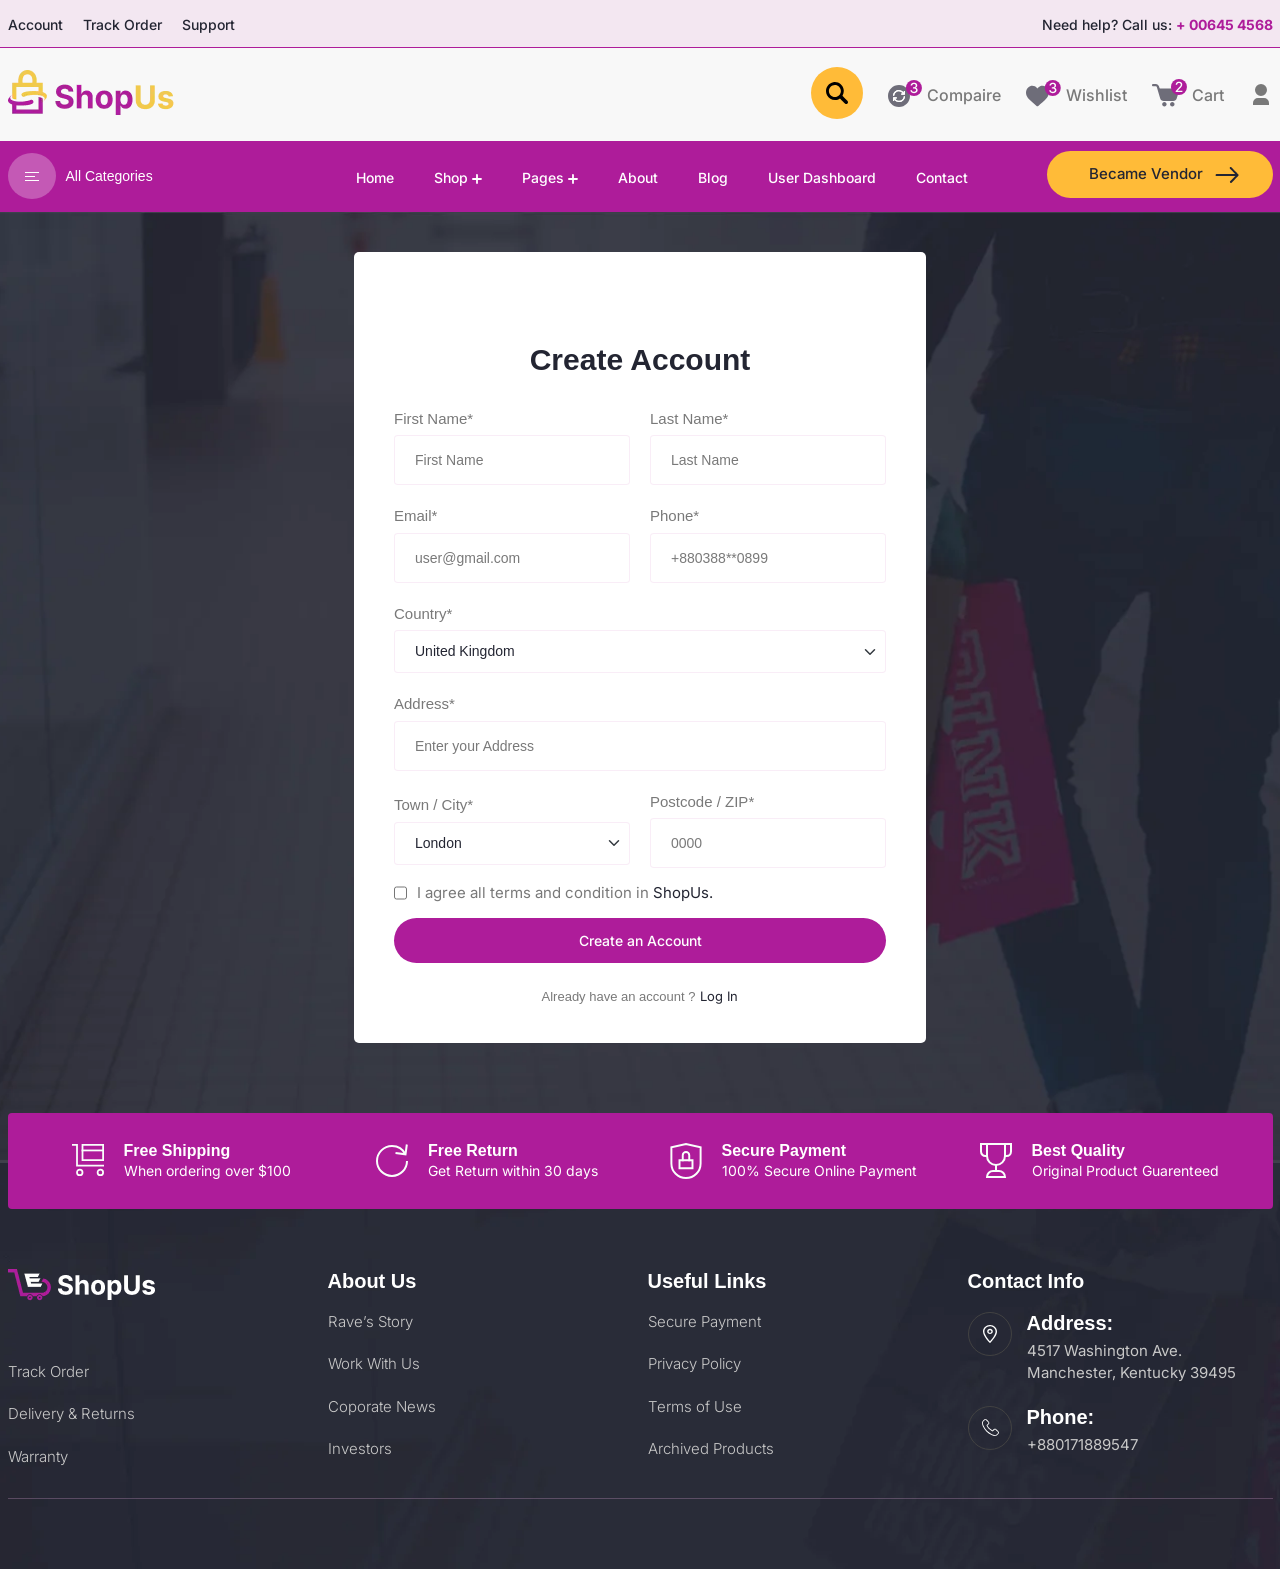
<file: create-account.html>
<!doctype html>
<html lang="en">


<!-- Mirrored from quomodothemes.website/html/shopus/create-account.html by HTTrack Website Copier/3.x [XR&CO'2014], Tue, 31 Dec 2024 13:17:03 GMT -->
<head>
    <meta charset="utf-8">
    <meta name="keywords"
        content="ShopUS, bootstrap-5, bootstrap, sass, css, HTML Template, HTML,html, bootstrap template, free template, figma, web design, web development,front end, bootstrap datepicker, bootstrap timepicker, javascript, ecommerce template">

    <meta name="viewport" content="width=device-width, initial-scale=1">

    <link rel="icon" href="assets/images/homepage-one/icon.png">

    <!--title  -->
    <title>Shopus | Create-Account</title>


    <!--------------- swiper-css ---------------->
    <link rel="stylesheet" href="css/swiper10-bundle.min.css">

    <!--------------- bootstrap-css ---------------->
    <link rel="stylesheet" href="css/bootstrap-5.3.2.min.css">

    <!---------------------- Range Slider ------------------->
    <link rel="stylesheet" href="css/nouislider.min.css">

    <!---------------------- Scroll ------------------->
    <link rel="stylesheet" href="css/aos-3.0.0.css">

    <!--------------- additional-css ---------------->
    <link rel="stylesheet" href="css/style.css">



</head>

<body>

    <!--------------- header-section --------------->
    <header id="header" class="header">
        <div class="header-top-section">
            <div class="container">
                <div class="header-top">
                    <div class="header-profile">
                        <a href="user-profile.html"><span>Account</span></a>
                        <a href="order.html"><span>Track Order</span></a>
                        <a href="faq.html"><span>Support</span></a>
                    </div>
                    <div class="header-contact d-none d-lg-block">
                        <a href="#">
                            <span>Need help? Call us:</span>
                            <span class="contact-number">+ 00645 4568</span>
                        </a>
                    </div>
                </div>
            </div>
        </div>
        <div class="header-center-section d-none d-lg-block">
            <div class="container">
                <div class="header-center">
                    <div class="logo">
                        <a href="index.html">
                            <img src="assets/images/logos/logo.webp" alt="logo">
                        </a>
                    </div>
                    <div class="header-cart-items">
                       <div class="header-search">
                            <button class="header-search-btn" onclick="modalAction('.search')">
                                <span>
                                    <svg width="22" height="22" viewBox="0 0 22 22" fill="none"
                                        xmlns="http://www.w3.org/2000/svg">
                                        <path
                                            d="M13.9708 16.4151C12.5227 17.4021 10.9758 17.9723 9.27353 18.0062C5.58462 18.0802 2.75802 16.483 1.05056 13.1945C-1.76315 7.77253 1.33485 1.37571 7.25086 0.167548C12.2281 -0.848249 17.2053 2.87895 17.7198 7.98579C17.9182 9.95558 17.5566 11.7939 16.5852 13.5061C16.4512 13.742 16.483 13.8725 16.6651 14.0553C18.2412 15.6386 19.8112 17.2272 21.3735 18.8244C22.1826 19.6513 22.2058 20.7559 21.456 21.4932C20.7697 22.1678 19.7047 22.1747 18.9764 21.4793C18.3623 20.8917 17.7774 20.2737 17.1796 19.6688C16.118 18.5929 15.0564 17.5153 13.9708 16.4151ZM2.89545 9.0364C2.91692 12.4172 5.59664 15.1164 8.91967 15.1042C12.2384 15.092 14.9138 12.3493 14.8889 8.98505C14.864 5.63213 12.1826 2.92508 8.89047 2.92857C5.58204 2.93118 2.87397 5.68958 2.89545 9.0364Z"
                                            fill="black" />
                                    </svg>
                                </span>
                            </button>
                            <div class="modal-wrapper search">
                                <div onclick="modalAction('.search')" class="anywhere-away"></div>

                                <!-- change this -->
                                <div class="modal-main">
                                    <div class="wrapper-close-btn" onclick="modalAction('.search')">
                                        <span>
                                            <svg xmlns="http://www.w3.org/2000/svg" fill="none" viewBox="0 0 24 24"
                                                stroke-width="1.5" stroke="red" class="w-6 h-6">
                                                <path stroke-linecap="round" stroke-linejoin="round"
                                                    d="M6 18L18 6M6 6l12 12"></path>
                                            </svg>
                                        </span>
                                    </div>
                                    <div class="wrapper-main">
                                        <div class="search-section">
                                            <input type="text" placeholder="Search Products.........">
                                            <div class="divider"></div>
                                            <button type="button">All Categories</button>
                                            <a href="#" class="shop-btn">Search</a>
                                        </div>
                                    </div>
                                </div>

                                <!-- change this -->

                            </div>
                        </div>
                        <div class="header-compaire">
                            <a href="compaire.html" class="cart-item">
                                <span>
                                    <svg width="34" height="27" viewBox="0 0 34 27" fill="none"
                                        xmlns="http://www.w3.org/2000/svg">
                                        <path
                                            d="M22 16.0094C21.997 22.0881 17.0653 27.007 10.9802 27C4.90444 26.9931 -0.00941233 22.0569 1.3538e-05 15.9688C0.00943941 9.89602 4.95157 4.98663 11.0422 5.00003C17.0961 5.01342 22.003 9.94315 22 16.0094ZM6.16553 15.7812C6.40365 12.6236 8.72192 11.2861 10.5868 11.1993C12.3305 11.1179 14.4529 12.3353 14.7465 13.6143C14.2425 13.6143 13.7459 13.6143 13.2429 13.6143C13.2429 14.0241 13.2429 14.3986 13.2429 14.7975C14.308 14.7975 15.3374 14.8064 16.3668 14.793C16.7805 14.7876 17.0102 14.5291 17.0147 14.1005C17.0221 13.3414 17.0172 12.5824 17.0172 11.8234C17.0172 11.558 17.0172 11.2925 17.0172 11.0311C16.5836 11.0311 16.2165 11.0311 15.7908 11.0311C15.7908 11.6046 15.7908 12.1572 15.7908 12.7937C13.9379 10.0444 10.8447 9.4545 8.48578 10.4824C6.21811 11.4706 4.90792 13.847 5.04682 15.7817C5.40997 15.7812 5.77609 15.7812 6.16553 15.7812ZM15.8191 16.2178C15.7581 17.4576 15.3498 18.547 14.4742 19.4286C13.5976 20.3111 12.5265 20.772 11.2858 20.8008C9.57472 20.8405 7.568 19.6424 7.2495 18.3892C7.75403 18.3892 8.25013 18.3892 8.76012 18.3892C8.76012 17.9809 8.76012 17.6064 8.76012 17.2041C7.68458 17.2041 6.64178 17.1921 5.59997 17.21C5.19962 17.2169 5.00069 17.4839 4.99771 17.9442C4.99176 18.803 4.99573 19.6612 4.99573 20.52C4.99573 20.6698 4.99573 20.8196 4.99573 20.964C5.4318 20.964 5.79692 20.964 6.20224 20.964C6.20224 20.3895 6.20224 19.8418 6.20224 19.1686C7.07984 20.4912 8.16976 21.3465 9.58216 21.7617C11.0184 22.1839 12.4114 22.0494 13.7548 21.4035C15.8191 20.4113 17.0946 18.1466 16.9507 16.2178C16.5861 16.2178 16.2209 16.2178 15.8191 16.2178Z"
                                            fill="#6E6D79" />
                                        <path
                                            d="M6.16568 15.7814C5.77624 15.7814 5.41062 15.7814 5.04648 15.7814C4.90757 13.8471 6.21777 11.4703 8.48543 10.482C10.8444 9.45411 13.9376 10.044 15.7905 12.7934C15.7905 12.1569 15.7905 11.6042 15.7905 11.0307C16.2161 11.0307 16.5833 11.0307 17.0168 11.0307C17.0168 11.2917 17.0168 11.5571 17.0168 11.823C17.0168 12.582 17.0218 13.341 17.0144 14.1001C17.0104 14.5287 16.7802 14.7877 16.3665 14.7926C15.3371 14.8055 14.3076 14.7971 13.2425 14.7971C13.2425 14.3982 13.2425 14.0237 13.2425 13.6139C13.7451 13.6139 14.2417 13.6139 14.7462 13.6139C14.4525 12.3355 12.3302 11.118 10.5864 11.1989C8.72207 11.2862 6.4038 12.6237 6.16568 15.7814Z"
                                            fill="white" />
                                        <path
                                            d="M15.8191 16.2178C16.2209 16.2178 16.5865 16.2178 16.9502 16.2178C17.094 18.1466 15.8186 20.4108 13.7543 21.4035C12.4109 22.0494 11.0178 22.1834 9.58161 21.7617C8.16971 21.3469 7.07978 20.4912 6.20169 19.1686C6.20169 19.8418 6.20169 20.3895 6.20169 20.9639C5.79687 20.9639 5.43125 20.9639 4.99518 20.9639C4.99518 20.8201 4.99518 20.6703 4.99518 20.5199C4.99518 19.6612 4.99121 18.8029 4.99716 17.9442C5.00014 17.4838 5.19907 17.2169 5.59943 17.21C6.64173 17.1916 7.68403 17.204 8.75957 17.204C8.75957 17.6064 8.75957 17.9809 8.75957 18.3892C8.25008 18.3892 7.75348 18.3892 7.24895 18.3892C7.56794 19.6428 9.57466 20.8404 11.2852 20.8007C12.526 20.772 13.597 20.3111 14.4736 19.4285C15.3492 18.547 15.758 17.457 15.8191 16.2178Z"
                                            fill="white" />
                                        <circle cx="25.9322" cy="8" r="8" fill="#AE1C9A" />
                                        <path
                                            d="M26.012 13.1392C25.3292 13.1392 24.7194 13.0215 24.1825 12.7862C23.6488 12.5509 23.2263 12.2244 22.9147 11.8068C22.6065 11.3859 22.4407 10.8987 22.4175 10.3452H23.9786C23.9985 10.6468 24.0996 10.9086 24.2819 11.1307C24.4675 11.3494 24.7094 11.5185 25.0077 11.6378C25.306 11.7571 25.6375 11.8168 26.0021 11.8168C26.4031 11.8168 26.7577 11.7472 27.066 11.608C27.3775 11.4687 27.6211 11.2749 27.7968 11.0263C27.9725 10.7744 28.0603 10.4844 28.0603 10.1562C28.0603 9.81487 27.9725 9.51491 27.7968 9.25639C27.6245 8.99455 27.3709 8.78906 27.0361 8.63991C26.7047 8.49077 26.3037 8.41619 25.833 8.41619H24.9729V7.16335H25.833C26.2109 7.16335 26.5423 7.09541 26.8273 6.95952C27.1157 6.82363 27.3411 6.63471 27.5035 6.39276C27.6659 6.14749 27.7471 5.8608 27.7471 5.53267C27.7471 5.2178 27.6758 4.94437 27.5333 4.71236C27.3941 4.47704 27.1952 4.29309 26.9367 4.16051C26.6815 4.02794 26.3799 3.96165 26.0319 3.96165C25.7004 3.96165 25.3906 4.02296 25.1022 4.1456C24.8172 4.26491 24.5852 4.43726 24.4062 4.66264C24.2272 4.88471 24.1311 5.15151 24.1178 5.46307H22.6313C22.6479 4.91288 22.8103 4.42898 23.1185 4.01136C23.4301 3.59375 23.8411 3.26728 24.3515 3.03196C24.8619 2.79664 25.4287 2.67898 26.0518 2.67898C26.7047 2.67898 27.2682 2.80658 27.7421 3.06179C28.2194 3.31368 28.5873 3.65009 28.8458 4.07102C29.1076 4.49195 29.2369 4.95265 29.2336 5.45312C29.2369 6.0232 29.0778 6.5071 28.7563 6.90483C28.4381 7.30256 28.0139 7.56937 27.4836 7.70526V7.7848C28.1597 7.88755 28.6834 8.15601 29.0546 8.5902C29.4291 9.02438 29.6147 9.56297 29.6114 10.206C29.6147 10.7661 29.459 11.2682 29.1441 11.7124C28.8326 12.1565 28.4067 12.5062 27.8664 12.7614C27.3262 13.0133 26.708 13.1392 26.012 13.1392Z"
                                            fill="#F9FFFB" />
                                    </svg>

                                </span>
                                <span class="cart-text ">
                                    Compaire
                                </span>
                            </a>
                        </div>
                        <div class="header-favourite">
                            <a href="wishlist.html" class="cart-item">
                                <span>
                                    <svg width="35" height="27" viewBox="0 0 35 27" fill="none"
                                        xmlns="http://www.w3.org/2000/svg">
                                        <path
                                            d="M11.4047 8.54989C11.6187 8.30247 11.8069 8.07783 12.0027 7.86001C15.0697 4.45162 20.3879 5.51717 22.1581 9.60443C23.4189 12.5161 22.8485 15.213 20.9965 17.6962C19.6524 19.498 17.95 20.9437 16.2722 22.4108C15.0307 23.4964 13.774 24.5642 12.5246 25.6408C11.6986 26.3523 11.1108 26.3607 10.2924 25.6397C8.05177 23.6657 5.79225 21.7125 3.59029 19.6964C2.35865 18.5686 1.33266 17.2553 0.638823 15.7086C-0.626904 12.8872 0.0324709 9.41204 2.22306 7.41034C4.84011 5.01855 8.81757 5.36918 11.1059 8.19281C11.1968 8.30475 11.2907 8.41404 11.4047 8.54989Z"
                                            fill="#6E6D79" />
                                        <circle cx="26.7662" cy="8" r="8" fill="#AE1C9A" />
                                        <path
                                            d="M26.846 13.1392C26.1632 13.1392 25.5534 13.0215 25.0164 12.7862C24.4828 12.5509 24.0602 12.2244 23.7487 11.8068C23.4404 11.3859 23.2747 10.8987 23.2515 10.3452H24.8126C24.8325 10.6468 24.9336 10.9086 25.1159 11.1307C25.3015 11.3494 25.5434 11.5185 25.8417 11.6378C26.14 11.7571 26.4715 11.8168 26.836 11.8168C27.2371 11.8168 27.5917 11.7472 27.9 11.608C28.2115 11.4687 28.4551 11.2749 28.6308 11.0263C28.8065 10.7744 28.8943 10.4844 28.8943 10.1562C28.8943 9.81487 28.8065 9.51491 28.6308 9.25639C28.4584 8.99455 28.2049 8.78906 27.8701 8.63991C27.5387 8.49077 27.1377 8.41619 26.667 8.41619H25.8069V7.16335H26.667C27.0448 7.16335 27.3763 7.09541 27.6613 6.95952C27.9497 6.82363 28.1751 6.63471 28.3375 6.39276C28.4999 6.14749 28.5811 5.8608 28.5811 5.53267C28.5811 5.2178 28.5098 4.94437 28.3673 4.71236C28.2281 4.47704 28.0292 4.29309 27.7707 4.16051C27.5155 4.02794 27.2139 3.96165 26.8659 3.96165C26.5344 3.96165 26.2245 4.02296 25.9362 4.1456C25.6511 4.26491 25.4191 4.43726 25.2402 4.66264C25.0612 4.88471 24.9651 5.15151 24.9518 5.46307H23.4653C23.4819 4.91288 23.6443 4.42898 23.9525 4.01136C24.2641 3.59375 24.6751 3.26728 25.1855 3.03196C25.6959 2.79664 26.2627 2.67898 26.8858 2.67898C27.5387 2.67898 28.1021 2.80658 28.5761 3.06179C29.0534 3.31368 29.4213 3.65009 29.6798 4.07102C29.9416 4.49195 30.0709 4.95265 30.0676 5.45312C30.0709 6.0232 29.9118 6.5071 29.5903 6.90483C29.2721 7.30256 28.8479 7.56937 28.3176 7.70526V7.7848C28.9937 7.88755 29.5174 8.15601 29.8886 8.5902C30.2631 9.02438 30.4487 9.56297 30.4454 10.206C30.4487 10.7661 30.293 11.2682 29.9781 11.7124C29.6665 12.1565 29.2406 12.5062 28.7004 12.7614C28.1601 13.0133 27.542 13.1392 26.846 13.1392Z"
                                            fill="#F9FFFB" />
                                    </svg>
                                </span>
                                <span class="cart-text">
                                    Wishlist
                                </span>
                            </a>
                        </div>
                        <div class="header-cart">
                            <a href="cart.html" class="cart-item">
                                <span>
                                    <svg width="35" height="28" viewBox="0 0 35 28" fill="none"
                                        xmlns="http://www.w3.org/2000/svg">
                                        <path
                                            d="M16.4444 21.897C14.8444 21.897 13.2441 21.8999 11.6441 21.8963C9.79233 21.892 8.65086 21.0273 8.12595 19.2489C7.04294 15.5794 5.95756 11.9107 4.87166 8.24203C4.6362 7.4468 4.37783 7.25412 3.55241 7.25175C2.7786 7.24964 2.00507 7.25754 1.23127 7.24911C0.512247 7.24148 0.0157813 6.79109 0.000242059 6.15064C-0.0160873 5.48281 0.475637 5.01689 1.23232 5.00873C2.11121 4.99952 2.99089 4.99214 3.86951 5.01268C5.36154 5.04769 6.52014 5.93215 6.96393 7.35415C7.14171 7.92378 7.34055 8.49026 7.46382 9.07201C7.54968 9.47713 7.77881 9.49661 8.10566 9.49582C11.8335 9.48897 15.5611 9.49134 19.2889 9.49134C21.0825 9.49134 22.8761 9.48108 24.6694 9.49503C26.0848 9.50608 27.0907 10.4906 27.0156 11.7778C27.0006 12.0363 26.925 12.2958 26.8473 12.5457C26.1317 14.8411 25.4124 17.1351 24.6879 19.4279C24.1851 21.0186 23.0223 21.8826 21.3504 21.8944C19.7151 21.906 18.0797 21.897 16.4444 21.897Z"
                                            fill="#6E6D79" />
                                        <path
                                            d="M12.4012 27.5161C11.167 27.5227 10.1488 26.524 10.1345 25.2928C10.1201 24.0419 11.1528 22.9982 12.3967 23.0066C13.6209 23.0151 14.6422 24.0404 14.6436 25.2623C14.6451 26.4855 13.6261 27.5095 12.4012 27.5161Z"
                                            fill="#6E6D79" />
                                        <path
                                            d="M22.509 25.2393C22.5193 26.4842 21.5393 27.4971 20.3064 27.5155C19.048 27.5342 18.0272 26.525 18.0277 25.2622C18.0279 24.0208 19.0214 23.0161 20.2572 23.0074C21.4877 22.9984 22.4988 24.0006 22.509 25.2393Z"
                                            fill="#6E6D79" />
                                        <circle cx="26.9523" cy="8" r="8" fill="#AE1C9A" />
                                        <path
                                            d="M23.7061 13V11.8864L27.1514 8.31676C27.5193 7.92898 27.8226 7.58925 28.0612 7.29759C28.3032 7.0026 28.4838 6.72254 28.6031 6.45739C28.7225 6.19223 28.7821 5.91051 28.7821 5.61222C28.7821 5.27415 28.7026 4.98248 28.5435 4.73722C28.3844 4.48864 28.1673 4.29806 27.8922 4.16548C27.6171 4.02959 27.3072 3.96165 26.9625 3.96165C26.5979 3.96165 26.2797 4.03622 26.008 4.18537C25.7362 4.33452 25.5274 4.54498 25.3815 4.81676C25.2357 5.08854 25.1628 5.40672 25.1628 5.77131H23.6962C23.6962 5.15151 23.8387 4.60961 24.1237 4.1456C24.4088 3.68158 24.7999 3.32197 25.297 3.06676C25.7942 2.80824 26.3593 2.67898 26.9923 2.67898C27.632 2.67898 28.1955 2.80658 28.6827 3.06179C29.1732 3.31368 29.556 3.65838 29.8311 4.09588C30.1062 4.53007 30.2438 5.0206 30.2438 5.56747C30.2438 5.94531 30.1725 6.31487 30.03 6.67614C29.8908 7.0374 29.6472 7.4401 29.2992 7.88423C28.9511 8.32505 28.4672 8.86032 27.8475 9.49006L25.824 11.608V11.6825H30.4078V13H23.7061Z"
                                            fill="#F9FFFB" />
                                    </svg>

                                </span>
                                <span class="cart-text">
                                    Cart
                                </span>
                            </a>
                            <div class="cart-submenu">
                                <div class="cart-wrapper-item">
                                    <div class="wrapper">
                                        <div class="wrapper-item">
                                            <div class="wrapper-img">
                                                <img src="assets/images/homepage-one/product-img/product-img-1.webp"
                                                    alt="img">
                                            </div>
                                            <div class="wrapper-content">
                                                <h5 class="wrapper-title">Classic Design Skart</h5>
                                                <div class="price">
                                                    <p class="new-price">$20.00</p>
                                                </div>
                                            </div>
                                        </div>
                                        <span class="close-btn">
                                            <svg viewBox="0 0 10 10" fill="none" class="fill-current"
                                                xmlns="http://www.w3.org/2000/svg">
                                                <path
                                                    d="M9.7 0.3C9.3 -0.1 8.7 -0.1 8.3 0.3L5 3.6L1.7 0.3C1.3 -0.1 0.7 -0.1 0.3 0.3C-0.1 0.7 -0.1 1.3 0.3 1.7L3.6 5L0.3 8.3C-0.1 8.7 -0.1 9.3 0.3 9.7C0.7 10.1 1.3 10.1 1.7 9.7L5 6.4L8.3 9.7C8.7 10.1 9.3 10.1 9.7 9.7C10.1 9.3 10.1 8.7 9.7 8.3L6.4 5L9.7 1.7C10.1 1.3 10.1 0.7 9.7 0.3Z">
                                                </path>
                                            </svg>
                                        </span>
                                    </div>
                                    <div class="wrapper">
                                        <div class="wrapper-item">
                                            <div class="wrapper-img">
                                                <img src="assets/images/homepage-one/product-img/product-img-2.webp"
                                                    alt="img">
                                            </div>
                                            <div class="wrapper-content">
                                                <h5 class="wrapper-title">Black Suit</h5>
                                                <div class="price">
                                                    <p class="new-price">$10.00</p>
                                                </div>
                                            </div>
                                        </div>
                                        <span class="close-btn">
                                            <svg viewBox="0 0 10 10" fill="none" class="fill-current"
                                                xmlns="http://www.w3.org/2000/svg">
                                                <path
                                                    d="M9.7 0.3C9.3 -0.1 8.7 -0.1 8.3 0.3L5 3.6L1.7 0.3C1.3 -0.1 0.7 -0.1 0.3 0.3C-0.1 0.7 -0.1 1.3 0.3 1.7L3.6 5L0.3 8.3C-0.1 8.7 -0.1 9.3 0.3 9.7C0.7 10.1 1.3 10.1 1.7 9.7L5 6.4L8.3 9.7C8.7 10.1 9.3 10.1 9.7 9.7C10.1 9.3 10.1 8.7 9.7 8.3L6.4 5L9.7 1.7C10.1 1.3 10.1 0.7 9.7 0.3Z">
                                                </path>
                                            </svg>
                                        </span>
                                    </div>
                                    <div class="wrapper">
                                        <div class="wrapper-item">
                                            <div class="wrapper-img">
                                                <img src="assets/images/homepage-one/product-img/product-img-3.webp"
                                                    alt="img">
                                            </div>
                                            <div class="wrapper-content">
                                                <h5 class="wrapper-title">Blue Party Dress</h5>
                                                <div class="price">
                                                    <p class="new-price">$15.00</p>
                                                </div>
                                            </div>
                                        </div>
                                        <span class="close-btn">
                                            <svg viewBox="0 0 10 10" fill="none" class="fill-current"
                                                xmlns="http://www.w3.org/2000/svg">
                                                <path
                                                    d="M9.7 0.3C9.3 -0.1 8.7 -0.1 8.3 0.3L5 3.6L1.7 0.3C1.3 -0.1 0.7 -0.1 0.3 0.3C-0.1 0.7 -0.1 1.3 0.3 1.7L3.6 5L0.3 8.3C-0.1 8.7 -0.1 9.3 0.3 9.7C0.7 10.1 1.3 10.1 1.7 9.7L5 6.4L8.3 9.7C8.7 10.1 9.3 10.1 9.7 9.7C10.1 9.3 10.1 8.7 9.7 8.3L6.4 5L9.7 1.7C10.1 1.3 10.1 0.7 9.7 0.3Z">
                                                </path>
                                            </svg>
                                        </span>
                                    </div>
                                    <div class="wrapper">
                                        <div class="wrapper-item">
                                            <div class="wrapper-img">
                                                <img src="assets/images/homepage-one/product-img/product-img-4.webp"
                                                    alt="img">
                                            </div>
                                            <div class="wrapper-content">
                                                <h5 class="wrapper-title">Classic Red Dress</h5>
                                                <div class="price">
                                                    <p class="new-price">$18.00</p>
                                                </div>
                                            </div>
                                        </div>
                                        <span class="close-btn">
                                            <svg viewBox="0 0 10 10" fill="none" class="fill-current"
                                                xmlns="http://www.w3.org/2000/svg">
                                                <path
                                                    d="M9.7 0.3C9.3 -0.1 8.7 -0.1 8.3 0.3L5 3.6L1.7 0.3C1.3 -0.1 0.7 -0.1 0.3 0.3C-0.1 0.7 -0.1 1.3 0.3 1.7L3.6 5L0.3 8.3C-0.1 8.7 -0.1 9.3 0.3 9.7C0.7 10.1 1.3 10.1 1.7 9.7L5 6.4L8.3 9.7C8.7 10.1 9.3 10.1 9.7 9.7C10.1 9.3 10.1 8.7 9.7 8.3L6.4 5L9.7 1.7C10.1 1.3 10.1 0.7 9.7 0.3Z">
                                                </path>
                                            </svg>
                                        </span>
                                    </div>

                                </div>
                                <div class="cart-wrapper-section">
                                    <div class="wrapper-line"></div>
                                    <div class="wrapper-subtotal">
                                        <h5 class="wrapper-title">Subtotal</h5>
                                        <h5 class="wrapper-title">$60</h5>
                                    </div>
                                    <div class="cart-btn">
                                        <a href="cart.html" class="shop-btn view-btn">View Cart</a>
                                        <a href="checkout.html" class="shop-btn checkout-btn">Checkout Now</a>
                                    </div>
                                </div>
                            </div>
                        </div>
                        <div class="header-user">
                            <a href="user-profile.html">
                                <span>
                                    <svg xmlns="http://www.w3.org/2000/svg" viewBox="0 0 24 24" width="24" height="24"
                                        class="fill-current">
                                        <path fill="none" d="M0 0h24v24H0z"></path>
                                        <path
                                            d="M20 22H4v-2a5 5 0 0 1 5-5h6a5 5 0 0 1 5 5v2zm-8-9a6 6 0 1 1 0-12 6 6 0 0 1 0 12z">
                                        </path>
                                    </svg>
                                </span>
                            </a>
                        </div>
                    </div>
                </div>
            </div>
        </div>

        <nav class="mobile-menu d-block d-lg-none">
            <div class="mobile-menu-header d-flex justify-content-between align-items-center">
                <button class="btn" type="button" data-bs-toggle="offcanvas" data-bs-target="#offcanvasWithBothOptions"
                    aria-controls="offcanvasWithBothOptions">
                    <span>
                        <svg width="14" height="9" viewBox="0 0 14 9" fill="none" xmlns="http://www.w3.org/2000/svg">
                            <rect width="14" height="1" fill="#1D1D1D" />
                            <rect y="8" width="14" height="1" fill="#1D1D1D" />
                            <rect y="4" width="10" height="1" fill="#1D1D1D" />
                        </svg>
                    </span>
                </button>
                <a href="index.html" class="mobile-header-logo">
                    <img src="assets/images/logos/logo.webp" alt="logo">
                </a>
                <a href="cart.html" class="header-cart cart-item">
                    <span>
                        <svg width="35" height="28" viewBox="0 0 35 28" fill="none" xmlns="http://www.w3.org/2000/svg">
                            <path
                                d="M16.4444 21.897C14.8444 21.897 13.2441 21.8999 11.6441 21.8963C9.79233 21.892 8.65086 21.0273 8.12595 19.2489C7.04294 15.5794 5.95756 11.9107 4.87166 8.24203C4.6362 7.4468 4.37783 7.25412 3.55241 7.25175C2.7786 7.24964 2.00507 7.25754 1.23127 7.24911C0.512247 7.24148 0.0157813 6.79109 0.000242059 6.15064C-0.0160873 5.48281 0.475637 5.01689 1.23232 5.00873C2.11121 4.99952 2.99089 4.99214 3.86951 5.01268C5.36154 5.04769 6.52014 5.93215 6.96393 7.35415C7.14171 7.92378 7.34055 8.49026 7.46382 9.07201C7.54968 9.47713 7.77881 9.49661 8.10566 9.49582C11.8335 9.48897 15.5611 9.49134 19.2889 9.49134C21.0825 9.49134 22.8761 9.48108 24.6694 9.49503C26.0848 9.50608 27.0907 10.4906 27.0156 11.7778C27.0006 12.0363 26.925 12.2958 26.8473 12.5457C26.1317 14.8411 25.4124 17.1351 24.6879 19.4279C24.1851 21.0186 23.0223 21.8826 21.3504 21.8944C19.7151 21.906 18.0797 21.897 16.4444 21.897Z"
                                fill="#6E6D79" />
                            <path
                                d="M12.4012 27.5161C11.167 27.5227 10.1488 26.524 10.1345 25.2928C10.1201 24.0419 11.1528 22.9982 12.3967 23.0066C13.6209 23.0151 14.6422 24.0404 14.6436 25.2623C14.6451 26.4855 13.6261 27.5095 12.4012 27.5161Z"
                                fill="#6E6D79" />
                            <path
                                d="M22.509 25.2393C22.5193 26.4842 21.5393 27.4971 20.3064 27.5155C19.048 27.5342 18.0272 26.525 18.0277 25.2622C18.0279 24.0208 19.0214 23.0161 20.2572 23.0074C21.4877 22.9984 22.4988 24.0006 22.509 25.2393Z"
                                fill="#6E6D79" />
                            <circle cx="26.9523" cy="8" r="8" fill="#AE1C9A" />
                            <path
                                d="M23.7061 13V11.8864L27.1514 8.31676C27.5193 7.92898 27.8226 7.58925 28.0612 7.29759C28.3032 7.0026 28.4838 6.72254 28.6031 6.45739C28.7225 6.19223 28.7821 5.91051 28.7821 5.61222C28.7821 5.27415 28.7026 4.98248 28.5435 4.73722C28.3844 4.48864 28.1673 4.29806 27.8922 4.16548C27.6171 4.02959 27.3072 3.96165 26.9625 3.96165C26.5979 3.96165 26.2797 4.03622 26.008 4.18537C25.7362 4.33452 25.5274 4.54498 25.3815 4.81676C25.2357 5.08854 25.1628 5.40672 25.1628 5.77131H23.6962C23.6962 5.15151 23.8387 4.60961 24.1237 4.1456C24.4088 3.68158 24.7999 3.32197 25.297 3.06676C25.7942 2.80824 26.3593 2.67898 26.9923 2.67898C27.632 2.67898 28.1955 2.80658 28.6827 3.06179C29.1732 3.31368 29.556 3.65838 29.8311 4.09588C30.1062 4.53007 30.2438 5.0206 30.2438 5.56747C30.2438 5.94531 30.1725 6.31487 30.03 6.67614C29.8908 7.0374 29.6472 7.4401 29.2992 7.88423C28.9511 8.32505 28.4672 8.86032 27.8475 9.49006L25.824 11.608V11.6825H30.4078V13H23.7061Z"
                                fill="#F9FFFB" />
                        </svg>

                    </span>
                </a>
            </div>

            <div class="offcanvas offcanvas-start" data-bs-scroll="true" tabindex="-1" id="offcanvasWithBothOptions">

                <div class="offcanvas-body">
                    <div class="header-top">
                        <div class="header-cart ">
                            <div class="header-compaire">
                                <a href="compaire.html" class="cart-item">
                                    <span>
                                        <svg width="34" height="27" viewBox="0 0 34 27" fill="none"
                                            xmlns="http://www.w3.org/2000/svg">
                                            <path
                                                d="M22 16.0094C21.997 22.0881 17.0653 27.007 10.9802 27C4.90444 26.9931 -0.00941233 22.0569 1.3538e-05 15.9688C0.00943941 9.89602 4.95157 4.98663 11.0422 5.00003C17.0961 5.01342 22.003 9.94315 22 16.0094ZM6.16553 15.7812C6.40365 12.6236 8.72192 11.2861 10.5868 11.1993C12.3305 11.1179 14.4529 12.3353 14.7465 13.6143C14.2425 13.6143 13.7459 13.6143 13.2429 13.6143C13.2429 14.0241 13.2429 14.3986 13.2429 14.7975C14.308 14.7975 15.3374 14.8064 16.3668 14.793C16.7805 14.7876 17.0102 14.5291 17.0147 14.1005C17.0221 13.3414 17.0172 12.5824 17.0172 11.8234C17.0172 11.558 17.0172 11.2925 17.0172 11.0311C16.5836 11.0311 16.2165 11.0311 15.7908 11.0311C15.7908 11.6046 15.7908 12.1572 15.7908 12.7937C13.9379 10.0444 10.8447 9.4545 8.48578 10.4824C6.21811 11.4706 4.90792 13.847 5.04682 15.7817C5.40997 15.7812 5.77609 15.7812 6.16553 15.7812ZM15.8191 16.2178C15.7581 17.4576 15.3498 18.547 14.4742 19.4286C13.5976 20.3111 12.5265 20.772 11.2858 20.8008C9.57472 20.8405 7.568 19.6424 7.2495 18.3892C7.75403 18.3892 8.25013 18.3892 8.76012 18.3892C8.76012 17.9809 8.76012 17.6064 8.76012 17.2041C7.68458 17.2041 6.64178 17.1921 5.59997 17.21C5.19962 17.2169 5.00069 17.4839 4.99771 17.9442C4.99176 18.803 4.99573 19.6612 4.99573 20.52C4.99573 20.6698 4.99573 20.8196 4.99573 20.964C5.4318 20.964 5.79692 20.964 6.20224 20.964C6.20224 20.3895 6.20224 19.8418 6.20224 19.1686C7.07984 20.4912 8.16976 21.3465 9.58216 21.7617C11.0184 22.1839 12.4114 22.0494 13.7548 21.4035C15.8191 20.4113 17.0946 18.1466 16.9507 16.2178C16.5861 16.2178 16.2209 16.2178 15.8191 16.2178Z"
                                                fill="#6E6D79" />
                                            <path
                                                d="M6.16568 15.7814C5.77624 15.7814 5.41062 15.7814 5.04648 15.7814C4.90757 13.8471 6.21777 11.4703 8.48543 10.482C10.8444 9.45411 13.9376 10.044 15.7905 12.7934C15.7905 12.1569 15.7905 11.6042 15.7905 11.0307C16.2161 11.0307 16.5833 11.0307 17.0168 11.0307C17.0168 11.2917 17.0168 11.5571 17.0168 11.823C17.0168 12.582 17.0218 13.341 17.0144 14.1001C17.0104 14.5287 16.7802 14.7877 16.3665 14.7926C15.3371 14.8055 14.3076 14.7971 13.2425 14.7971C13.2425 14.3982 13.2425 14.0237 13.2425 13.6139C13.7451 13.6139 14.2417 13.6139 14.7462 13.6139C14.4525 12.3355 12.3302 11.118 10.5864 11.1989C8.72207 11.2862 6.4038 12.6237 6.16568 15.7814Z"
                                                fill="white" />
                                            <path
                                                d="M15.8191 16.2178C16.2209 16.2178 16.5865 16.2178 16.9502 16.2178C17.094 18.1466 15.8186 20.4108 13.7543 21.4035C12.4109 22.0494 11.0178 22.1834 9.58161 21.7617C8.16971 21.3469 7.07978 20.4912 6.20169 19.1686C6.20169 19.8418 6.20169 20.3895 6.20169 20.9639C5.79687 20.9639 5.43125 20.9639 4.99518 20.9639C4.99518 20.8201 4.99518 20.6703 4.99518 20.5199C4.99518 19.6612 4.99121 18.8029 4.99716 17.9442C5.00014 17.4838 5.19907 17.2169 5.59943 17.21C6.64173 17.1916 7.68403 17.204 8.75957 17.204C8.75957 17.6064 8.75957 17.9809 8.75957 18.3892C8.25008 18.3892 7.75348 18.3892 7.24895 18.3892C7.56794 19.6428 9.57466 20.8404 11.2852 20.8007C12.526 20.772 13.597 20.3111 14.4736 19.4285C15.3492 18.547 15.758 17.457 15.8191 16.2178Z"
                                                fill="white" />
                                            <circle cx="25.9322" cy="8" r="8" fill="#AE1C9A" />
                                            <path
                                                d="M26.012 13.1392C25.3292 13.1392 24.7194 13.0215 24.1825 12.7862C23.6488 12.5509 23.2263 12.2244 22.9147 11.8068C22.6065 11.3859 22.4407 10.8987 22.4175 10.3452H23.9786C23.9985 10.6468 24.0996 10.9086 24.2819 11.1307C24.4675 11.3494 24.7094 11.5185 25.0077 11.6378C25.306 11.7571 25.6375 11.8168 26.0021 11.8168C26.4031 11.8168 26.7577 11.7472 27.066 11.608C27.3775 11.4687 27.6211 11.2749 27.7968 11.0263C27.9725 10.7744 28.0603 10.4844 28.0603 10.1562C28.0603 9.81487 27.9725 9.51491 27.7968 9.25639C27.6245 8.99455 27.3709 8.78906 27.0361 8.63991C26.7047 8.49077 26.3037 8.41619 25.833 8.41619H24.9729V7.16335H25.833C26.2109 7.16335 26.5423 7.09541 26.8273 6.95952C27.1157 6.82363 27.3411 6.63471 27.5035 6.39276C27.6659 6.14749 27.7471 5.8608 27.7471 5.53267C27.7471 5.2178 27.6758 4.94437 27.5333 4.71236C27.3941 4.47704 27.1952 4.29309 26.9367 4.16051C26.6815 4.02794 26.3799 3.96165 26.0319 3.96165C25.7004 3.96165 25.3906 4.02296 25.1022 4.1456C24.8172 4.26491 24.5852 4.43726 24.4062 4.66264C24.2272 4.88471 24.1311 5.15151 24.1178 5.46307H22.6313C22.6479 4.91288 22.8103 4.42898 23.1185 4.01136C23.4301 3.59375 23.8411 3.26728 24.3515 3.03196C24.8619 2.79664 25.4287 2.67898 26.0518 2.67898C26.7047 2.67898 27.2682 2.80658 27.7421 3.06179C28.2194 3.31368 28.5873 3.65009 28.8458 4.07102C29.1076 4.49195 29.2369 4.95265 29.2336 5.45312C29.2369 6.0232 29.0778 6.5071 28.7563 6.90483C28.4381 7.30256 28.0139 7.56937 27.4836 7.70526V7.7848C28.1597 7.88755 28.6834 8.15601 29.0546 8.5902C29.4291 9.02438 29.6147 9.56297 29.6114 10.206C29.6147 10.7661 29.459 11.2682 29.1441 11.7124C28.8326 12.1565 28.4067 12.5062 27.8664 12.7614C27.3262 13.0133 26.708 13.1392 26.012 13.1392Z"
                                                fill="#F9FFFB" />
                                        </svg>

                                    </span>
                                </a>
                            </div>
                            <div class="header-favourite">
                                <a href="wishlist.html" class="cart-item">
                                    <span>
                                        <svg width="35" height="27" viewBox="0 0 35 27" fill="none"
                                            xmlns="http://www.w3.org/2000/svg">
                                            <path
                                                d="M11.4047 8.54989C11.6187 8.30247 11.8069 8.07783 12.0027 7.86001C15.0697 4.45162 20.3879 5.51717 22.1581 9.60443C23.4189 12.5161 22.8485 15.213 20.9965 17.6962C19.6524 19.498 17.95 20.9437 16.2722 22.4108C15.0307 23.4964 13.774 24.5642 12.5246 25.6408C11.6986 26.3523 11.1108 26.3607 10.2924 25.6397C8.05177 23.6657 5.79225 21.7125 3.59029 19.6964C2.35865 18.5686 1.33266 17.2553 0.638823 15.7086C-0.626904 12.8872 0.0324709 9.41204 2.22306 7.41034C4.84011 5.01855 8.81757 5.36918 11.1059 8.19281C11.1968 8.30475 11.2907 8.41404 11.4047 8.54989Z"
                                                fill="#6E6D79" />
                                            <circle cx="26.7662" cy="8" r="8" fill="#AE1C9A" />
                                            <path
                                                d="M26.846 13.1392C26.1632 13.1392 25.5534 13.0215 25.0164 12.7862C24.4828 12.5509 24.0602 12.2244 23.7487 11.8068C23.4404 11.3859 23.2747 10.8987 23.2515 10.3452H24.8126C24.8325 10.6468 24.9336 10.9086 25.1159 11.1307C25.3015 11.3494 25.5434 11.5185 25.8417 11.6378C26.14 11.7571 26.4715 11.8168 26.836 11.8168C27.2371 11.8168 27.5917 11.7472 27.9 11.608C28.2115 11.4687 28.4551 11.2749 28.6308 11.0263C28.8065 10.7744 28.8943 10.4844 28.8943 10.1562C28.8943 9.81487 28.8065 9.51491 28.6308 9.25639C28.4584 8.99455 28.2049 8.78906 27.8701 8.63991C27.5387 8.49077 27.1377 8.41619 26.667 8.41619H25.8069V7.16335H26.667C27.0448 7.16335 27.3763 7.09541 27.6613 6.95952C27.9497 6.82363 28.1751 6.63471 28.3375 6.39276C28.4999 6.14749 28.5811 5.8608 28.5811 5.53267C28.5811 5.2178 28.5098 4.94437 28.3673 4.71236C28.2281 4.47704 28.0292 4.29309 27.7707 4.16051C27.5155 4.02794 27.2139 3.96165 26.8659 3.96165C26.5344 3.96165 26.2245 4.02296 25.9362 4.1456C25.6511 4.26491 25.4191 4.43726 25.2402 4.66264C25.0612 4.88471 24.9651 5.15151 24.9518 5.46307H23.4653C23.4819 4.91288 23.6443 4.42898 23.9525 4.01136C24.2641 3.59375 24.6751 3.26728 25.1855 3.03196C25.6959 2.79664 26.2627 2.67898 26.8858 2.67898C27.5387 2.67898 28.1021 2.80658 28.5761 3.06179C29.0534 3.31368 29.4213 3.65009 29.6798 4.07102C29.9416 4.49195 30.0709 4.95265 30.0676 5.45312C30.0709 6.0232 29.9118 6.5071 29.5903 6.90483C29.2721 7.30256 28.8479 7.56937 28.3176 7.70526V7.7848C28.9937 7.88755 29.5174 8.15601 29.8886 8.5902C30.2631 9.02438 30.4487 9.56297 30.4454 10.206C30.4487 10.7661 30.293 11.2682 29.9781 11.7124C29.6665 12.1565 29.2406 12.5062 28.7004 12.7614C28.1601 13.0133 27.542 13.1392 26.846 13.1392Z"
                                                fill="#F9FFFB" />
                                        </svg>
                                    </span>
                                </a>
                            </div>
                        </div>
                        <div class="shop-btn">
                            <button type="button" class="btn-close" data-bs-dismiss="offcanvas" aria-label="Close">

                            </button>
                        </div>
                    </div>
                    <div class="header-input">
                        <input type="text" placeholder="Search....">
                        <span>
                            <svg width="22" height="22" viewBox="0 0 22 22" fill="none"
                                xmlns="http://www.w3.org/2000/svg">
                                <path
                                    d="M13.9708 16.4151C12.5227 17.4021 10.9758 17.9723 9.27353 18.0062C5.58462 18.0802 2.75802 16.483 1.05056 13.1945C-1.76315 7.77253 1.33485 1.37571 7.25086 0.167548C12.2281 -0.848249 17.2053 2.87895 17.7198 7.98579C17.9182 9.95558 17.5566 11.7939 16.5852 13.5061C16.4512 13.742 16.483 13.8725 16.6651 14.0553C18.2412 15.6386 19.8112 17.2272 21.3735 18.8244C22.1826 19.6513 22.2058 20.7559 21.456 21.4932C20.7697 22.1678 19.7047 22.1747 18.9764 21.4793C18.3623 20.8917 17.7774 20.2737 17.1796 19.6688C16.118 18.5929 15.0564 17.5153 13.9708 16.4151ZM2.89545 9.0364C2.91692 12.4172 5.59664 15.1164 8.91967 15.1042C12.2384 15.092 14.9138 12.3493 14.8889 8.98505C14.864 5.63213 12.1826 2.92508 8.89047 2.92857C5.58204 2.93118 2.87397 5.68958 2.89545 9.0364Z"
                                    fill="black"></path>
                            </svg>
                        </span>
                    </div>

                    <div class="category-dropdown">
                        <ul class="category-list">
                            <li class="category-list-item">
                                <a href="product-sidebar.html">
                                    <div class="dropdown-item d-flex justify-content-between align-items-center">
                                        <div class="dropdown-list-item d-flex">
                                            <span class="dropdown-img">
                                                <img src="assets/images/homepage-one/category-img/dresses.webp"
                                                    alt="dress">
                                            </span>
                                            <span class="dropdown-text">
                                                Dresses
                                            </span>
                                        </div>
                                        <div class="drop-down-list-icon">
                                            <span>
                                                <svg width="6" height="9" viewBox="0 0 6 9" fill="none"
                                                    xmlns="http://www.w3.org/2000/svg">
                                                    <rect x="1.5" y="0.818359" width="5.78538" height="1.28564"
                                                        transform="rotate(45 1.5 0.818359)" />
                                                    <rect x="5.58984" y="4.90918" width="5.78538" height="1.28564"
                                                        transform="rotate(135 5.58984 4.90918)" />
                                                </svg>
                                            </span>
                                        </div>
                                    </div>
                                </a>
                            </li>
                            <li class="category-list-item">
                                <a href="product-sidebar.html">
                                    <div class="dropdown-item d-flex justify-content-between align-items-center">
                                        <div class="dropdown-list-item d-flex">
                                            <span class="dropdown-img">
                                                <img src="assets/images/homepage-one/category-img/bags.webp"
                                                    alt="Bags">
                                            </span>
                                            <span class="dropdown-text">
                                                Bags
                                            </span>
                                        </div>
                                        <div class="drop-down-list-icon">
                                            <span>
                                                <svg width="6" height="9" viewBox="0 0 6 9" fill="none"
                                                    xmlns="http://www.w3.org/2000/svg">
                                                    <rect x="1.5" y="0.818359" width="5.78538" height="1.28564"
                                                        transform="rotate(45 1.5 0.818359)" />
                                                    <rect x="5.58984" y="4.90918" width="5.78538" height="1.28564"
                                                        transform="rotate(135 5.58984 4.90918)" />
                                                </svg>
                                            </span>
                                        </div>
                                    </div>
                                </a>
                            </li>
                            <li class="category-list-item">
                                <a href="product-sidebar.html">
                                    <div class="dropdown-item d-flex justify-content-between align-items-center">
                                        <div class="dropdown-list-item d-flex">
                                            <span class="dropdown-img">
                                                <img src="assets/images/homepage-one/category-img/sweaters.webp"
                                                    alt="sweaters">
                                            </span>
                                            <span class="dropdown-text">
                                                Sweaters
                                            </span>
                                        </div>
                                        <div class="drop-down-list-icon">
                                            <span>
                                                <svg width="6" height="9" viewBox="0 0 6 9" fill="none"
                                                    xmlns="http://www.w3.org/2000/svg">
                                                    <rect x="1.5" y="0.818359" width="5.78538" height="1.28564"
                                                        transform="rotate(45 1.5 0.818359)" />
                                                    <rect x="5.58984" y="4.90918" width="5.78538" height="1.28564"
                                                        transform="rotate(135 5.58984 4.90918)" />
                                                </svg>
                                            </span>
                                        </div>
                                    </div>
                                </a>
                            </li>
                            <li class="category-list-item">
                                <a href="product-sidebar.html">
                                    <div class="dropdown-item d-flex justify-content-between align-items-center">
                                        <div class="dropdown-list-item d-flex">
                                            <span class="dropdown-img">
                                                <img src="assets/images/homepage-one/category-img/shoes.webp"
                                                    alt="sweaters">
                                            </span>
                                            <span class="dropdown-text">
                                                Boots
                                            </span>
                                        </div>
                                        <div class="drop-down-list-icon">
                                            <span>
                                                <svg width="6" height="9" viewBox="0 0 6 9" fill="none"
                                                    xmlns="http://www.w3.org/2000/svg">
                                                    <rect x="1.5" y="0.818359" width="5.78538" height="1.28564"
                                                        transform="rotate(45 1.5 0.818359)" />
                                                    <rect x="5.58984" y="4.90918" width="5.78538" height="1.28564"
                                                        transform="rotate(135 5.58984 4.90918)" />
                                                </svg>
                                            </span>
                                        </div>
                                    </div>
                                </a>
                            </li>
                            <li class="category-list-item">
                                <a href="product-sidebar.html">
                                    <div class="dropdown-item d-flex justify-content-between align-items-center">
                                        <div class="dropdown-list-item d-flex">
                                            <span class="dropdown-img">
                                                <img src="assets/images/homepage-one/category-img/gift.webp"
                                                    alt="gift">
                                            </span>
                                            <span class="dropdown-text">
                                                Gifts
                                            </span>
                                        </div>
                                        <div class="drop-down-list-icon">
                                            <span>
                                                <svg width="6" height="9" viewBox="0 0 6 9" fill="none"
                                                    xmlns="http://www.w3.org/2000/svg">
                                                    <rect x="1.5" y="0.818359" width="5.78538" height="1.28564"
                                                        transform="rotate(45 1.5 0.818359)" />
                                                    <rect x="5.58984" y="4.90918" width="5.78538" height="1.28564"
                                                        transform="rotate(135 5.58984 4.90918)" />
                                                </svg>
                                            </span>
                                        </div>
                                    </div>
                                </a>
                            </li>
                            <li class="category-list-item">
                                <a href="product-sidebar.html">
                                    <div class="dropdown-item d-flex justify-content-between align-items-center">
                                        <div class="dropdown-list-item d-flex">
                                            <span class="dropdown-img">
                                                <img src="assets/images/homepage-one/category-img/sneakers.webp"
                                                    alt="sneakers">
                                            </span>
                                            <span class="dropdown-text">
                                                Sneakers
                                            </span>
                                        </div>
                                        <div class="drop-down-list-icon">
                                            <span>
                                                <svg width="6" height="9" viewBox="0 0 6 9" fill="none"
                                                    xmlns="http://www.w3.org/2000/svg">
                                                    <rect x="1.5" y="0.818359" width="5.78538" height="1.28564"
                                                        transform="rotate(45 1.5 0.818359)" />
                                                    <rect x="5.58984" y="4.90918" width="5.78538" height="1.28564"
                                                        transform="rotate(135 5.58984 4.90918)" />
                                                </svg>
                                            </span>
                                        </div>
                                    </div>
                                </a>
                            </li>
                            <li class="category-list-item">
                                <a href="product-sidebar.html">
                                    <div class="dropdown-item d-flex justify-content-between align-items-center">
                                        <div class="dropdown-list-item d-flex">
                                            <span class="dropdown-img">
                                                <img src="assets/images/homepage-one/category-img/watch.webp"
                                                    alt="watch">
                                            </span>
                                            <span class="dropdown-text">
                                                Watches
                                            </span>
                                        </div>
                                        <div class="drop-down-list-icon">
                                            <span>
                                                <svg width="6" height="9" viewBox="0 0 6 9" fill="none"
                                                    xmlns="http://www.w3.org/2000/svg">
                                                    <rect x="1.5" y="0.818359" width="5.78538" height="1.28564"
                                                        transform="rotate(45 1.5 0.818359)" />
                                                    <rect x="5.58984" y="4.90918" width="5.78538" height="1.28564"
                                                        transform="rotate(135 5.58984 4.90918)" />
                                                </svg>
                                            </span>
                                        </div>
                                    </div>
                                </a>
                            </li>
                            <li class="category-list-item">
                                <a href="product-sidebar.html">
                                    <div class="dropdown-item d-flex justify-content-between align-items-center">
                                        <div class="dropdown-list-item d-flex">
                                            <span class="dropdown-img">
                                                <img src="assets/images/homepage-one/category-img/ring.webp"
                                                    alt="ring">
                                            </span>
                                            <span class="dropdown-text">
                                                Gold Ring
                                            </span>
                                        </div>
                                        <div class="drop-down-list-icon">
                                            <span>
                                                <svg width="6" height="9" viewBox="0 0 6 9" fill="none"
                                                    xmlns="http://www.w3.org/2000/svg">
                                                    <rect x="1.5" y="0.818359" width="5.78538" height="1.28564"
                                                        transform="rotate(45 1.5 0.818359)" />
                                                    <rect x="5.58984" y="4.90918" width="5.78538" height="1.28564"
                                                        transform="rotate(135 5.58984 4.90918)" />
                                                </svg>
                                            </span>
                                        </div>
                                    </div>
                                </a>
                            </li>
                            <li class="category-list-item">
                                <a href="product-sidebar.html">
                                    <div class="dropdown-item d-flex justify-content-between align-items-center">
                                        <div class="dropdown-list-item d-flex">
                                            <span class="dropdown-img">
                                                <img src="assets/images/homepage-one/category-img/cap.webp" alt="cap">
                                            </span>
                                            <span class="dropdown-text">
                                                Cap
                                            </span>
                                        </div>
                                        <div class="drop-down-list-icon">
                                            <span>
                                                <svg width="6" height="9" viewBox="0 0 6 9" fill="none"
                                                    xmlns="http://www.w3.org/2000/svg">
                                                    <rect x="1.5" y="0.818359" width="5.78538" height="1.28564"
                                                        transform="rotate(45 1.5 0.818359)" />
                                                    <rect x="5.58984" y="4.90918" width="5.78538" height="1.28564"
                                                        transform="rotate(135 5.58984 4.90918)" />
                                                </svg>
                                            </span>
                                        </div>
                                    </div>
                                </a>
                            </li>
                            <li class="category-list-item">
                                <a href="product-sidebar.html">
                                    <div class="dropdown-item d-flex justify-content-between align-items-center">
                                        <div class="dropdown-list-item d-flex">
                                            <span class="dropdown-img">
                                                <img src="assets/images/homepage-one/category-img/glass.webp"
                                                    alt="glass">
                                            </span>
                                            <span class="dropdown-text">
                                                Sunglasses
                                            </span>
                                        </div>
                                        <div class="drop-down-list-icon">
                                            <span>
                                                <svg width="6" height="9" viewBox="0 0 6 9" fill="none"
                                                    xmlns="http://www.w3.org/2000/svg">
                                                    <rect x="1.5" y="0.818359" width="5.78538" height="1.28564"
                                                        transform="rotate(45 1.5 0.818359)" />
                                                    <rect x="5.58984" y="4.90918" width="5.78538" height="1.28564"
                                                        transform="rotate(135 5.58984 4.90918)" />
                                                </svg>
                                            </span>
                                        </div>
                                    </div>
                                </a>
                            </li>
                            <li class="category-list-item">
                                <a href="product-sidebar.html">
                                    <div class="dropdown-item d-flex justify-content-between align-items-center">
                                        <div class="dropdown-list-item d-flex">
                                            <span class="dropdown-img">
                                                <img src="assets/images/homepage-one/category-img/baby.webp"
                                                    alt="baby">
                                            </span>
                                            <span class="dropdown-text">
                                                Baby Shop
                                            </span>
                                        </div>
                                        <div class="drop-down-list-icon">
                                            <span>
                                                <svg width="6" height="9" viewBox="0 0 6 9" fill="none"
                                                    xmlns="http://www.w3.org/2000/svg">
                                                    <rect x="1.5" y="0.818359" width="5.78538" height="1.28564"
                                                        transform="rotate(45 1.5 0.818359)" />
                                                    <rect x="5.58984" y="4.90918" width="5.78538" height="1.28564"
                                                        transform="rotate(135 5.58984 4.90918)" />
                                                </svg>
                                            </span>
                                        </div>
                                    </div>
                                </a>
                            </li>
                        </ul>
                    </div>
                </div>
            </div>
        </nav>

        <div class="header-bottom d-lg-block d-none">
            <div class="container">
                <div class="header-nav">
                    <div class="category-menu-section position-relative">
                        <div class="empty position-fixed" onclick="tooglmenu()"></div>
                        <button class="dropdown-btn" onclick="tooglmenu()">
                            <span class="dropdown-icon">
                                <svg width="14" height="9" viewBox="0 0 14 9" fill="none"
                                    xmlns="http://www.w3.org/2000/svg">
                                    <rect width="14" height="1" />
                                    <rect y="8" width="14" height="1" />
                                    <rect y="4" width="10" height="1" />
                                </svg>
                            </span>
                            <span class="list-text">
                                All Categories
                            </span>
                        </button>
                        <div class="category-dropdown position-absolute" id="subMenu">
                            <ul class="category-list">
                                <li class="category-list-item">
                                    <a href="product-sidebar.html">
                                        <div class="dropdown-item">
                                            <div class="dropdown-list-item">
                                                <span class="dropdown-img">
                                                    <img src="assets/images/homepage-one/category-img/dresses.webp"
                                                        alt="dress">
                                                </span>
                                                <span class="dropdown-text">
                                                    Dresses
                                                </span>
                                            </div>
                                            <div class="drop-down-list-icon">
                                                <span>
                                                    <svg width="6" height="9" viewBox="0 0 6 9" fill="none"
                                                        xmlns="http://www.w3.org/2000/svg">
                                                        <rect x="1.5" y="0.818359" width="5.78538" height="1.28564"
                                                            transform="rotate(45 1.5 0.818359)" fill="#1D1D1D" />
                                                        <rect x="5.58984" y="4.90918" width="5.78538" height="1.28564"
                                                            transform="rotate(135 5.58984 4.90918)" fill="#1D1D1D" />
                                                    </svg>
                                                </span>
                                            </div>
                                        </div>
                                    </a>
                                </li>
                                <li class="category-list-item">
                                    <a href="product-sidebar.html">
                                        <div class="dropdown-item d-flex justify-content-between align-items-center">
                                            <div class="dropdown-list-item d-flex">
                                                <span class="dropdown-img">
                                                    <img src="assets/images/homepage-one/category-img/bags.webp"
                                                        alt="Bags">
                                                </span>
                                                <span class="dropdown-text">
                                                    Bags
                                                </span>
                                            </div>
                                            <div class="drop-down-list-icon">
                                                <span>
                                                    <svg width="6" height="9" viewBox="0 0 6 9" fill="none"
                                                        xmlns="http://www.w3.org/2000/svg">
                                                        <rect x="1.5" y="0.818359" width="5.78538" height="1.28564"
                                                            transform="rotate(45 1.5 0.818359)" />
                                                        <rect x="5.58984" y="4.90918" width="5.78538" height="1.28564"
                                                            transform="rotate(135 5.58984 4.90918)" />
                                                    </svg>
                                                </span>
                                            </div>
                                        </div>
                                    </a>
                                </li>
                                <li class="category-list-item">
                                    <a href="product-sidebar.html">
                                        <div class="dropdown-item d-flex justify-content-between align-items-center">
                                            <div class="dropdown-list-item d-flex">
                                                <span class="dropdown-img">
                                                    <img src="assets/images/homepage-one/category-img/sweaters.webp"
                                                        alt="sweaters">
                                                </span>
                                                <span class="dropdown-text">
                                                    Sweaters
                                                </span>
                                            </div>
                                            <div class="drop-down-list-icon">
                                                <span>
                                                    <svg width="6" height="9" viewBox="0 0 6 9" fill="none"
                                                        xmlns="http://www.w3.org/2000/svg">
                                                        <rect x="1.5" y="0.818359" width="5.78538" height="1.28564"
                                                            transform="rotate(45 1.5 0.818359)" />
                                                        <rect x="5.58984" y="4.90918" width="5.78538" height="1.28564"
                                                            transform="rotate(135 5.58984 4.90918)" />
                                                    </svg>
                                                </span>
                                            </div>
                                        </div>
                                    </a>
                                </li>
                                <li class="category-list-item">
                                    <a href="product-sidebar.html">
                                        <div class="dropdown-item d-flex justify-content-between align-items-center">
                                            <div class="dropdown-list-item d-flex">
                                                <span class="dropdown-img">
                                                    <img src="assets/images/homepage-one/category-img/shoes.webp"
                                                        alt="sweaters">
                                                </span>
                                                <span class="dropdown-text">
                                                    Boots
                                                </span>
                                            </div>
                                            <div class="drop-down-list-icon">
                                                <span>
                                                    <svg width="6" height="9" viewBox="0 0 6 9" fill="none"
                                                        xmlns="http://www.w3.org/2000/svg">
                                                        <rect x="1.5" y="0.818359" width="5.78538" height="1.28564"
                                                            transform="rotate(45 1.5 0.818359)" />
                                                        <rect x="5.58984" y="4.90918" width="5.78538" height="1.28564"
                                                            transform="rotate(135 5.58984 4.90918)" />
                                                    </svg>
                                                </span>
                                            </div>
                                        </div>
                                    </a>
                                </li>
                                <li class="category-list-item">
                                    <a href="product-sidebar.html">
                                        <div class="dropdown-item d-flex justify-content-between align-items-center">
                                            <div class="dropdown-list-item d-flex">
                                                <span class="dropdown-img">
                                                    <img src="assets/images/homepage-one/category-img/gift.webp"
                                                        alt="gift">
                                                </span>
                                                <span class="dropdown-text">
                                                    Gifts
                                                </span>
                                            </div>
                                            <div class="drop-down-list-icon">
                                                <span>
                                                    <svg width="6" height="9" viewBox="0 0 6 9" fill="none"
                                                        xmlns="http://www.w3.org/2000/svg">
                                                        <rect x="1.5" y="0.818359" width="5.78538" height="1.28564"
                                                            transform="rotate(45 1.5 0.818359)" />
                                                        <rect x="5.58984" y="4.90918" width="5.78538" height="1.28564"
                                                            transform="rotate(135 5.58984 4.90918)" />
                                                    </svg>
                                                </span>
                                            </div>
                                        </div>
                                    </a>
                                </li>
                                <li class="category-list-item">
                                    <a href="product-sidebar.html">
                                        <div class="dropdown-item d-flex justify-content-between align-items-center">
                                            <div class="dropdown-list-item d-flex">
                                                <span class="dropdown-img">
                                                    <img src="assets/images/homepage-one/category-img/sneakers.webp"
                                                        alt="sneakers">
                                                </span>
                                                <span class="dropdown-text">
                                                    Sneakers
                                                </span>
                                            </div>
                                            <div class="drop-down-list-icon">
                                                <span>
                                                    <svg width="6" height="9" viewBox="0 0 6 9" fill="none"
                                                        xmlns="http://www.w3.org/2000/svg">
                                                        <rect x="1.5" y="0.818359" width="5.78538" height="1.28564"
                                                            transform="rotate(45 1.5 0.818359)" fill="#1D1D1D" />
                                                        <rect x="5.58984" y="4.90918" width="5.78538" height="1.28564"
                                                            transform="rotate(135 5.58984 4.90918)" fill="#1D1D1D" />
                                                    </svg>
                                                </span>
                                            </div>
                                        </div>
                                    </a>
                                </li>
                                <li class="category-list-item">
                                    <a href="product-sidebar.html">
                                        <div class="dropdown-item d-flex justify-content-between align-items-center">
                                            <div class="dropdown-list-item d-flex">
                                                <span class="dropdown-img">
                                                    <img src="assets/images/homepage-one/category-img/watch.webp"
                                                        alt="watch">
                                                </span>
                                                <span class="dropdown-text">
                                                    Watches
                                                </span>
                                            </div>
                                            <div class="drop-down-list-icon">
                                                <span>
                                                    <svg width="6" height="9" viewBox="0 0 6 9" fill="none"
                                                        xmlns="http://www.w3.org/2000/svg">
                                                        <rect x="1.5" y="0.818359" width="5.78538" height="1.28564"
                                                            transform="rotate(45 1.5 0.818359)" />
                                                        <rect x="5.58984" y="4.90918" width="5.78538" height="1.28564"
                                                            transform="rotate(135 5.58984 4.90918)" />
                                                    </svg>
                                                </span>
                                            </div>
                                        </div>
                                    </a>
                                </li>
                                <li class="category-list-item">
                                    <a href="product-sidebar.html">
                                        <div class="dropdown-item d-flex justify-content-between align-items-center">
                                            <div class="dropdown-list-item d-flex">
                                                <span class="dropdown-img">
                                                    <img src="assets/images/homepage-one/category-img/ring.webp"
                                                        alt="ring">
                                                </span>
                                                <span class="dropdown-text">
                                                    Gold Ring
                                                </span>
                                            </div>
                                            <div class="drop-down-list-icon">
                                                <span>
                                                    <svg width="6" height="9" viewBox="0 0 6 9" fill="none"
                                                        xmlns="http://www.w3.org/2000/svg">
                                                        <rect x="1.5" y="0.818359" width="5.78538" height="1.28564"
                                                            transform="rotate(45 1.5 0.818359)" />
                                                        <rect x="5.58984" y="4.90918" width="5.78538" height="1.28564"
                                                            transform="rotate(135 5.58984 4.90918)" />
                                                    </svg>
                                                </span>
                                            </div>
                                        </div>
                                    </a>
                                </li>
                                <li class="category-list-item">
                                    <a href="product-sidebar.html">
                                        <div class="dropdown-item d-flex justify-content-between align-items-center">
                                            <div class="dropdown-list-item d-flex">
                                                <span class="dropdown-img">
                                                    <img src="assets/images/homepage-one/category-img/cap.webp"
                                                        alt="cap">
                                                </span>
                                                <span class="dropdown-text">
                                                    Cap
                                                </span>
                                            </div>
                                            <div class="drop-down-list-icon">
                                                <span>
                                                    <svg width="6" height="9" viewBox="0 0 6 9" fill="none"
                                                        xmlns="http://www.w3.org/2000/svg">
                                                        <rect x="1.5" y="0.818359" width="5.78538" height="1.28564"
                                                            transform="rotate(45 1.5 0.818359)" />
                                                        <rect x="5.58984" y="4.90918" width="5.78538" height="1.28564"
                                                            transform="rotate(135 5.58984 4.90918)" />
                                                    </svg>
                                                </span>
                                            </div>
                                        </div>
                                    </a>
                                </li>
                                <li class="category-list-item">
                                    <a href="product-sidebar.html">
                                        <div class="dropdown-item d-flex justify-content-between align-items-center">
                                            <div class="dropdown-list-item d-flex">
                                                <span class="dropdown-img">
                                                    <img src="assets/images/homepage-one/category-img/glass.webp"
                                                        alt="glass">
                                                </span>
                                                <span class="dropdown-text">
                                                    Sunglasses
                                                </span>
                                            </div>
                                            <div class="drop-down-list-icon">
                                                <span>
                                                    <svg width="6" height="9" viewBox="0 0 6 9" fill="none"
                                                        xmlns="http://www.w3.org/2000/svg">
                                                        <rect x="1.5" y="0.818359" width="5.78538" height="1.28564"
                                                            transform="rotate(45 1.5 0.818359)" />
                                                        <rect x="5.58984" y="4.90918" width="5.78538" height="1.28564"
                                                            transform="rotate(135 5.58984 4.90918)" />
                                                    </svg>
                                                </span>
                                            </div>
                                        </div>
                                    </a>
                                </li>
                                <li class="category-list-item">
                                    <a href="product-sidebar.html">
                                        <div class="dropdown-item d-flex justify-content-between align-items-center">
                                            <div class="dropdown-list-item d-flex">
                                                <span class="dropdown-img">
                                                    <img src="assets/images/homepage-one/category-img/baby.webp"
                                                        alt="baby">
                                                </span>
                                                <span class="dropdown-text">
                                                    Baby Shop
                                                </span>
                                            </div>
                                            <div class="drop-down-list-icon">
                                                <span>
                                                    <svg width="6" height="9" viewBox="0 0 6 9" fill="none"
                                                        xmlns="http://www.w3.org/2000/svg">
                                                        <rect x="1.5" y="0.818359" width="5.78538" height="1.28564"
                                                            transform="rotate(45 1.5 0.818359)" />
                                                        <rect x="5.58984" y="4.90918" width="5.78538" height="1.28564"
                                                            transform="rotate(135 5.58984 4.90918)" />
                                                    </svg>
                                                </span>
                                            </div>
                                        </div>
                                    </a>
                                </li>
                            </ul>
                        </div>
                    </div>
                    <div class="header-nav-menu">
                        <ul class="menu-list">
                            <li>
                                <a href="index.html">
                                    <span class="list-text">Home</span>
                                </a>
                            </li>
                            <li class="mega-menu">
                                <a href="product-sidebar.html">
                                    <span class="list-text">Shop</span>
                                    <span>
                                        <svg width="10" height="10" viewBox="0 0 10 10" fill="none"
                                            xmlns="http://www.w3.org/2000/svg">
                                            <g clip-path="url(#clip0_1_183)">
                                                <path
                                                    d="M2.37811 5.89491C1.88356 5.89491 1.38862 5.90351 0.894066 5.89218C0.443267 5.88202 0.108098 5.59451 0.0178597 5.17027C-0.0641747 4.7851 0.137786 4.36204 0.508895 4.20305C0.659291 4.13859 0.83586 4.11008 1.00071 4.10851C1.93786 4.09992 2.87539 4.10461 3.81254 4.10422C4.07075 4.10422 4.10357 4.07062 4.10396 3.80889C4.10474 2.85847 4.102 1.90843 4.10513 0.958001C4.10669 0.513061 4.336 0.177111 4.71218 0.0501527C5.30752 -0.151027 5.88567 0.278287 5.89387 0.937687C5.90168 1.56232 5.89582 2.18735 5.89582 2.81237C5.89582 3.14441 5.89504 3.47646 5.89621 3.80811C5.897 4.07023 5.92942 4.10422 6.18685 4.10422C7.13728 4.105 8.08732 4.10265 9.03774 4.10539C9.48503 4.10656 9.81941 4.33235 9.94872 4.70776C10.1534 5.30192 9.72605 5.88437 9.06782 5.89413C8.50803 5.90233 7.94825 5.89608 7.38846 5.89608C6.97829 5.89608 6.56851 5.89491 6.15833 5.89687C5.93918 5.89804 5.897 5.94023 5.8966 6.1625C5.89543 7.11918 5.89778 8.07625 5.89543 9.03293C5.89426 9.48216 5.67238 9.81577 5.29736 9.94741C4.70437 10.1552 4.11841 9.72983 4.10669 9.07316C4.09771 8.57861 4.10474 8.08367 4.10474 7.58912C4.10474 7.12035 4.10552 6.65197 4.10435 6.1832C4.10396 5.93398 4.06841 5.89726 3.82387 5.89687C3.34221 5.89569 2.86055 5.89647 2.37889 5.89647C2.37811 5.8953 2.37811 5.8953 2.37811 5.89491Z"
                                                    fill="white" />
                                            </g>
                                            <defs>
                                                <clipPath id="clip0_1_185">
                                                    <rect width="10" height="10" fill="white" />
                                                </clipPath>
                                            </defs>
                                        </svg>
                                    </span>
                                </a>
                                <div class="shop-menu">
                                    <div class="menu-wrapper">
                                        <div class="menu-list">
                                            <h5 class="menu-title">Dresses</h5>
                                            <ul>
                                                <li><a href="product-sidebar.html">Shirt</a></li>
                                                <li><a href="product-sidebar.html">Skart</a></li>
                                                <li><a href="product-sidebar.html"> T-Shirt</a></li>
                                            </ul>
                                        </div>
                                        <div class="menu-list">
                                            <h5 class="menu-title">Bags</h5>
                                            <ul>
                                                <li><a href="product-sidebar.html">HandBags</a></li>
                                                <li><a href="product-sidebar.html">Mobile Bags</a></li>
                                                <li><a href="product-sidebar.html">School Bags</a></li>
                                            </ul>
                                        </div>
                                        <div class="menu-list">
                                            <h5 class="menu-title">Cosmetics</h5>
                                            <ul>
                                                <li><a href="product-sidebar.html">Liptics</a></li>
                                                <li><a href="product-sidebar.html">Foundation</a></li>
                                                <li><a href="product-sidebar.html"> Eye Liner</a></li>
                                            </ul>
                                        </div>
                                    </div>
                                    <div class="shop-menu-img">
                                        <img src="assets/images/homepage-one/empty-wishlist.webp" alt="img">
                                    </div>
                                </div>
                            </li>
                            <li>
                                <a href="#">
                                    <span class="list-text">Pages</span>
                                    <span>
                                        <svg width="10" height="10" viewBox="0 0 10 10" fill="none"
                                            xmlns="http://www.w3.org/2000/svg">
                                            <g clip-path="url(#clip0_1_183)">
                                                <path
                                                    d="M2.37811 5.89491C1.88356 5.89491 1.38862 5.90351 0.894066 5.89218C0.443267 5.88202 0.108098 5.59451 0.0178597 5.17027C-0.0641747 4.7851 0.137786 4.36204 0.508895 4.20305C0.659291 4.13859 0.83586 4.11008 1.00071 4.10851C1.93786 4.09992 2.87539 4.10461 3.81254 4.10422C4.07075 4.10422 4.10357 4.07062 4.10396 3.80889C4.10474 2.85847 4.102 1.90843 4.10513 0.958001C4.10669 0.513061 4.336 0.177111 4.71218 0.0501527C5.30752 -0.151027 5.88567 0.278287 5.89387 0.937687C5.90168 1.56232 5.89582 2.18735 5.89582 2.81237C5.89582 3.14441 5.89504 3.47646 5.89621 3.80811C5.897 4.07023 5.92942 4.10422 6.18685 4.10422C7.13728 4.105 8.08732 4.10265 9.03774 4.10539C9.48503 4.10656 9.81941 4.33235 9.94872 4.70776C10.1534 5.30192 9.72605 5.88437 9.06782 5.89413C8.50803 5.90233 7.94825 5.89608 7.38846 5.89608C6.97829 5.89608 6.56851 5.89491 6.15833 5.89687C5.93918 5.89804 5.897 5.94023 5.8966 6.1625C5.89543 7.11918 5.89778 8.07625 5.89543 9.03293C5.89426 9.48216 5.67238 9.81577 5.29736 9.94741C4.70437 10.1552 4.11841 9.72983 4.10669 9.07316C4.09771 8.57861 4.10474 8.08367 4.10474 7.58912C4.10474 7.12035 4.10552 6.65197 4.10435 6.1832C4.10396 5.93398 4.06841 5.89726 3.82387 5.89687C3.34221 5.89569 2.86055 5.89647 2.37889 5.89647C2.37811 5.8953 2.37811 5.8953 2.37811 5.89491Z"
                                                    fill="white" />
                                            </g>
                                            <defs>
                                                <clipPath id="clip0_1_18">
                                                    <rect width="10" height="10" fill="white" />
                                                </clipPath>
                                            </defs>
                                        </svg>
                                    </span>
                                </a>
                                <ul class="header-sub-menu">
                                    <li><a href="product-info.html">Product-details</a></li>
                                    <li><a href="privacy.html">Privacy Policy</a></li>
                                    <li><a href="terms.html">Terms & Condition</a></li>
                                    <li><a href="faq.html">FAQ</a></li>
                                    <li><a href="product-sidebar.html">Shop Category Icon</a></li>
                                    <li><a href="product-sidebar.html">Shop List View</a></li>
                                </ul>
                            </li>
                            <li>
                                <a href="about.html">
                                    <span class="list-text">About</span>
                                </a>
                            </li>
                            <li>
                                <a href="blogs.html">
                                    <span class="list-text">Blog</span>
                                </a>
                                <ul class="header-sub-menu">
                                    <li><a href="blogs-details.html">Blog-details</a></li>
                                </ul>
                            </li>
                            <li>
                                <a href="user-profile.html">
                                    <span class="list-text">User Dashboard</span>
                                </a>
                            </li>
                            <li>
                                <a href="contact-us.html">
                                    <span class="list-text">Contact</span>
                                </a>
                            </li>
                        </ul>
                    </div>
                    <div class="header-vendor-btn">
                        <a href="become-vendor.html" class="shop-btn">
                            <span class="list-text shop-text">Became Vendor</span>
                            <span class="icon">
                                <svg width="24" height="16" viewBox="0 0 24 16" fill="none"
                                    xmlns="http://www.w3.org/2000/svg">
                                    <path
                                        d="M20.257 7.07205C20.038 7.07205 19.8474 7.07205 19.6563 7.07205C17.4825 7.07205 15.3086 7.07205 13.1352 7.07205C10.1545 7.07205 7.17336 7.0725 4.19265 7.0725C3.30392 7.0725 2.41519 7.07024 1.52646 7.07295C1.12124 7.07431 0.809811 7.25265 0.625785 7.62651C0.43866 8.00623 0.488204 8.37556 0.737704 8.70426C0.932347 8.96027 1.20529 9.08173 1.52867 9.08037C2.20948 9.07766 2.8903 9.07902 3.57111 9.07902C5.95285 9.07902 8.33415 9.07902 10.7159 9.07902C13.782 9.07902 16.8485 9.07902 19.9146 9.07902C20.0274 9.07902 20.1398 9.07902 20.2822 9.07902C20.1871 9.18332 20.1141 9.26865 20.0358 9.34857C19.5656 9.82672 19.0922 10.3022 18.6229 10.7812C18.1363 11.2779 17.6541 11.7791 17.1675 12.2757C16.4942 12.9634 15.8116 13.6415 15.1476 14.3391C14.9096 14.5893 14.8455 14.9157 14.9406 15.2575C15.156 16.0305 16.0567 16.2499 16.6119 15.6769C17.4342 14.8286 18.2655 13.9892 19.0927 13.1458C19.6948 12.5317 20.2968 11.9172 20.8985 11.3023C21.5952 10.5902 22.2911 9.87729 22.9878 9.1648C23.1059 9.04425 23.2249 8.9246 23.3435 8.8045C23.6903 8.45367 23.7239 7.84278 23.3943 7.4766C22.998 7.03683 22.5852 6.61241 22.1756 6.18573C21.7965 5.79066 21.4134 5.39965 21.0303 5.00909C20.6733 4.64473 20.3132 4.28306 19.9553 3.91915C19.6147 3.57284 19.2754 3.22563 18.9356 2.87887C18.5154 2.44948 18.0951 2.01964 17.6744 1.5907C17.2511 1.15861 16.8198 0.734188 16.4057 0.29261C16.0363 -0.101559 15.3697 -0.0816927 15.0344 0.257392C14.6238 0.672782 14.5999 1.26381 14.995 1.68552C15.3378 2.0517 15.6957 2.40342 16.0465 2.76192C16.929 3.66449 17.8111 4.56797 18.6937 5.47054C19.1829 5.97081 19.6735 6.47018 20.1632 6.97046C20.1885 6.99574 20.2123 7.02329 20.257 7.07205Z" />
                                </svg>
                            </span>
                        </a>
                    </div>
                </div>
            </div>
        </div>
    </header>
    <!--------------- header-section-end --------------->

    <!--------------- login-section--------------->
    <section class="login account footer-padding">
        <div class="container">
            <div class="login-section account-section">
                <div class="review-form">
                    <h5 class="comment-title">Create Account</h5>
                    <div class=" account-inner-form">
                        <div class="review-form-name">
                            <label for="fname" class="form-label">First Name*</label>
                            <input type="text" id="fname" class="form-control" placeholder="First Name">
                        </div>
                        <div class="review-form-name">
                            <label for="lname" class="form-label">Last Name*</label>
                            <input type="text" id="lname" class="form-control" placeholder="Last Name">
                        </div>
                    </div>
                    <div class=" account-inner-form">
                        <div class="review-form-name">
                            <label for="email" class="form-label">Email*</label>
                            <input type="email" id="email" class="form-control" placeholder="user@gmail.com">
                        </div>
                        <div class="review-form-name">
                            <label for="phone" class="form-label">Phone*</label>
                            <input type="tel" id="phone" class="form-control" placeholder="+880388**0899">
                        </div>
                    </div>
                    <div class="review-form-name">
                        <label for="country" class="form-label">Country*</label>
                        <select id="country" class="form-select">
                            <option>Choose...</option>
                            <option>Bangladesh</option>
                            <option>United States</option>
                            <option selected>United Kingdom</option>
                        </select>
                    </div>
                    <div class="review-form-name address-form">
                        <label for="address" class="form-label">Address*</label>
                        <input type="text" id="address" class="form-control" placeholder="Enter your Address">
                    </div>
                    <div class=" account-inner-form city-inner-form">
                        <div class="review-form-name">
                            <label for="city" class="form-label">Town / City*</label>
                            <select id="city" class="form-select">
                                <option>Choose...</option>
                                <option>Newyork</option>
                                <option>Dhaka</option>
                                <option selected>London</option>
                            </select>
                        </div>
                        <div class="review-form-name">
                            <label for="number" class="form-label">Postcode / ZIP*</label>
                            <input type="number" id="number" class="form-control" placeholder="0000">
                        </div>
                    </div>


                    <div class="review-form-name checkbox">
                        <div class="checkbox-item">
                            <input type="checkbox">
                            <p class="remember">
                                I agree all terms and condition in <span class="inner-text">ShopUs.</span></p>
                        </div>
                    </div>
                    <div class="login-btn text-center">
                        <a href="#" class="shop-btn">Create an Account</a>
                        <span class="shop-account">Already have an account ?<a href="login.html">Log In</a></span>
                    </div>
                </div>
            </div>
        </div>
    </section>
    <!--------------- login-section-end --------------->

    <!--------------- footer-section--------------->
    <section class="product footer">
        <div class="container">
            <div class="footer-service-section">
                <div class="row gy-4">
                    <div class="col-lg-3  col-sm-6">
                        <div class="service-wrapper free-shipping">
                            <div class="service-img">
                                <span>
                                    <svg width="32" height="37" viewBox="0 0 36 37" fill="none"
                                        xmlns="http://www.w3.org/2000/svg">
                                        <path d="M1 1H5.63636V24.1818H35" stroke="#F9FFFB" stroke-width="2"
                                            stroke-miterlimit="10" stroke-linecap="square" />
                                        <path
                                            d="M8.72763 35.0021C10.4347 35.0021 11.8185 33.6183 11.8185 31.9112C11.8185 30.2042 10.4347 28.8203 8.72763 28.8203C7.02057 28.8203 5.63672 30.2042 5.63672 31.9112C5.63672 33.6183 7.02057 35.0021 8.72763 35.0021Z"
                                            stroke="#F9FFFB" stroke-width="2" stroke-miterlimit="10"
                                            stroke-linecap="square" />
                                        <path
                                            d="M31.9073 35.0021C33.6144 35.0021 34.9982 33.6183 34.9982 31.9112C34.9982 30.2042 33.6144 28.8203 31.9073 28.8203C30.2003 28.8203 28.8164 30.2042 28.8164 31.9112C28.8164 33.6183 30.2003 35.0021 31.9073 35.0021Z"
                                            stroke="#F9FFFB" stroke-width="2" stroke-miterlimit="10"
                                            stroke-linecap="square" />
                                        <path d="M34.9982 1H11.8164V18H34.9982V1Z" stroke="#F9FFFB" stroke-width="2"
                                            stroke-miterlimit="10" stroke-linecap="square" />
                                        <path d="M11.8164 7.17969H34.9982" stroke="#F9FFFB" stroke-width="2"
                                            stroke-miterlimit="10" stroke-linecap="square" />
                                    </svg>

                                </span>
                            </div>
                            <div class="service-content">
                                <h5 class="service-info service-title">Free Shipping</h5>
                                <p class="service-info service-details">When ordering over $100</p>
                            </div>
                        </div>
                    </div>
                    <div class="col-lg-3 col-sm-6">
                        <div class="service-wrapper free-shipping">
                            <div class="service-img">
                                <span>
                                    <svg width="32" height="37" viewBox="0 0 32 34" fill="none"
                                        xmlns="http://www.w3.org/2000/svg">
                                        <path
                                            d="M31 17.4492C31 25.6992 24.25 32.4492 16 32.4492C7.75 32.4492 1 25.6992 1 17.4492C1 9.19922 7.75 2.44922 16 2.44922C21.85 2.44922 26.95 5.74922 29.35 10.6992"
                                            stroke="#F9FFFB" stroke-width="2" stroke-miterlimit="10" />
                                        <path d="M30.7 2L29.5 10.85L20.5 9.65" stroke="#F9FFFB" stroke-width="2"
                                            stroke-miterlimit="10" stroke-linecap="square" />
                                    </svg>
                                </span>
                            </div>
                            <div class="service-content">
                                <h5 class="service-info service-title">Free Return</h5>
                                <p class="service-info service-details">Get Return within 30 days</p>
                            </div>
                        </div>
                    </div>
                    <div class="col-lg-3 col-sm-6">
                        <div class="service-wrapper free-shipping">
                            <div class="service-img">
                                <span>
                                    <svg width="32" height="37" viewBox="0 0 32 38" fill="none"
                                        xmlns="http://www.w3.org/2000/svg">
                                        <path d="M22.6654 18.668H9.33203V27.0013H22.6654V18.668Z" stroke="#F9FFFB"
                                            stroke-width="2" stroke-miterlimit="10" stroke-linecap="square" />
                                        <path
                                            d="M12.668 18.6654V13.6654C12.668 11.832 14.168 10.332 16.0013 10.332C17.8346 10.332 19.3346 11.832 19.3346 13.6654V18.6654"
                                            stroke="#F9FFFB" stroke-width="2" stroke-miterlimit="10"
                                            stroke-linecap="square" />
                                        <path
                                            d="M31 22C31 30.3333 24.3333 37 16 37C7.66667 37 1 30.3333 1 22V5.33333L16 2L31 5.33333V22Z"
                                            stroke="#F9FFFB" stroke-width="2" stroke-miterlimit="10"
                                            stroke-linecap="square" />
                                    </svg>
                                </span>
                            </div>
                            <div class="service-content">
                                <h5 class="service-info service-title">Secure Payment</h5>
                                <p class="service-info service-details">100% Secure Online Payment</p>
                            </div>
                        </div>
                    </div>
                    <div class="col-lg-3 col-sm-6">
                        <div class="service-wrapper free-shipping">
                            <div class="service-img">
                                <span>
                                    <svg width="32" height="37" viewBox="0 0 32 35" fill="none"
                                        xmlns="http://www.w3.org/2000/svg">
                                        <path d="M7 13H5.5C2.95 13 1 11.05 1 8.5V1H7" stroke="#F9FFFB" stroke-width="2"
                                            stroke-miterlimit="10" />
                                        <path d="M25 13H26.5C29.05 13 31 11.05 31 8.5V1H25" stroke="#F9FFFB"
                                            stroke-width="2" stroke-miterlimit="10" />
                                        <path d="M16 28V22" stroke="#F9FFFB" stroke-width="2" stroke-miterlimit="10" />
                                        <path d="M16 22C11.05 22 7 17.95 7 13V1H25V13C25 17.95 20.95 22 16 22Z"
                                            stroke="#F9FFFB" stroke-width="2" stroke-miterlimit="10"
                                            stroke-linecap="square" />
                                        <path d="M25 34H7C7 30.7 9.7 28 13 28H19C22.3 28 25 30.7 25 34Z"
                                            stroke="#F9FFFB" stroke-width="2" stroke-miterlimit="10"
                                            stroke-linecap="square" />
                                    </svg>
                                </span>
                            </div>
                            <div class="service-content">
                                <h5 class="service-info service-title">Best Quality</h5>
                                <p class="service-info service-details">Original Product Guarenteed</p>
                            </div>
                        </div>
                    </div>
                </div>
            </div>
            <div class="footer-section">
                <div class="row gy-5">
                    <div class="col-lg-3 col-sm-6">
                        <div class="footer-order">
                            <div class="logo">
                                <img src="assets/images/logos/footer-logo.webp" alt="logo">
                            </div>
                            <div class="footer-link order-link">
                                <ul>
                                    <li><a href="order.html">Track Order</a></li>
                                    <li><a href="cart.html">Delivery & Returns</a></li>
                                    <li><a href="about.html">Warranty</a></li>
                                </ul>
                            </div>

                        </div>
                    </div>
                    <div class="col-lg-3 col-sm-6">
                        <div class="about-us">
                            <h4 class="footer-heading footer-title">
                                About Us
                            </h4>
                            <div class="footer-link about-link">
                                <ul>
                                    <li><a href="about.html">Rave’s Story</a></li>
                                    <li><a href="about.html">Work With Us</a></li>
                                    <li><a href="about.html">Coporate News</a></li>
                                    <li><a href="about.html">Investors</a></li>
                                </ul>
                            </div>
                        </div>
                    </div>
                    <div class="col-lg-3 col-sm-6">
                        <div class="links">
                            <h4 class="footer-heading footer-title">
                                Useful Links
                            </h4>
                            <div class="footer-link useful-link">
                                <ul>
                                    <li><a href="about.html">Secure Payment</a></li>
                                    <li><a href="privacy.html">Privacy Policy</a></li>
                                    <li><a href="terms.html">Terms of Use</a></li>
                                    <li><a href="product-sidebar.html">Archived Products</a></li>
                                </ul>
                            </div>
                        </div>
                    </div>
                    <div class="col-lg-3 col-sm-6">
                        <div class="contact-info">
                            <h4 class="footer-heading footer-title">
                                Contact Info
                            </h4>
                            <div class="footer-link contact-link">
                                <div class="address">
                                    <div class="icon">
                                        <span>
                                            <svg width="44" height="45" viewBox="0 0 44 45" fill="none"
                                                xmlns="http://www.w3.org/2000/svg">
                                                <circle cx="21.9995" cy="22.9961" r="21.5" stroke="#424242"></circle>
                                                <g clip-path="url(#clip0_2343_13859)">
                                                    <path
                                                        d="M22.0218 13.9961C26.4153 14.0049 29.7134 17.7202 28.8665 21.6964C28.4484 23.66 27.5123 25.4261 26.3138 27.0614C25.1774 28.6116 23.9185 30.0879 22.6867 31.5779C22.2178 32.1454 21.804 32.1262 21.3001 31.5795C19.1664 29.2642 17.2295 26.8278 15.9102 24.0253C15.3696 22.8757 14.9978 21.6836 14.9995 20.4176C15.003 16.8701 18.1568 13.9881 22.0218 13.9961ZM22.0297 30.36C22.9045 29.2763 23.7479 28.3049 24.5037 27.2782C25.8116 25.5008 26.9568 23.6407 27.4616 21.5142C28.0739 18.934 26.466 16.3499 23.7566 15.5367C21.0149 14.713 18.0326 15.9324 16.8743 18.344C16.1858 19.777 16.3188 21.2091 16.8647 22.6413C17.6756 24.7695 18.9512 26.6632 20.399 28.4655C20.8889 29.0764 21.4226 29.6576 22.0297 30.36Z"
                                                        fill="white"></path>
                                                    <path
                                                        d="M24.7977 20.4357C24.7916 21.8486 23.5204 22.9982 21.9728 22.9886C20.4567 22.9797 19.2005 21.8197 19.1987 20.4253C19.1961 19.0148 20.4664 17.85 22.0043 17.8516C23.5432 17.8532 24.8029 19.0188 24.7977 20.4357ZM23.3953 20.4213C23.3953 19.7156 22.7873 19.1481 22.021 19.1384C21.2371 19.128 20.6011 19.702 20.6011 20.4213C20.6011 21.1253 21.2109 21.6937 21.9772 21.7033C22.7663 21.7121 23.3953 21.143 23.3953 20.4213Z"
                                                        fill="white"></path>
                                                </g>
                                                <defs>
                                                    <clipPath id="clip0_2343_13859">
                                                        <rect width="14" height="18" fill="white"
                                                            transform="translate(14.9995 13.9961)"></rect>
                                                    </clipPath>
                                                </defs>
                                            </svg>
                                        </span>
                                    </div>
                                    <div class="details">
                                        <h4 class="footer-heading">Address:</h4>
                                        <p>4517 Washington Ave. Manchester, Kentucky 39495</p>
                                    </div>
                                </div>
                                <div class="phone address">
                                    <div class="icon">
                                        <span>
                                            <svg width="44" height="45" viewBox="0 0 44 45" fill="none"
                                                xmlns="http://www.w3.org/2000/svg">
                                                <circle cx="21.9995" cy="22.9961" r="21.5" stroke="#424242"></circle>
                                                <g clip-path="url(#clip0_56_7)">
                                                    <path
                                                        d="M26.9779 30.9959C25.7937 30.9581 24.6221 30.5625 23.5005 30.0096C19.5679 28.0716 16.6582 25.1275 14.8109 21.1599C14.2944 20.0502 13.9265 18.8947 14.0112 17.6423C14.0558 16.9879 14.2937 16.4177 14.7489 15.9459C15.1954 15.4839 15.6439 15.0233 16.1124 14.5833C16.9448 13.8008 17.8545 13.7981 18.6795 14.5866C19.3846 15.2596 20.075 15.9492 20.7514 16.6514C21.5858 17.5175 21.5732 18.3743 20.7348 19.2431C20.3969 19.5935 20.051 19.9387 19.6925 20.2685C19.5419 20.4072 19.5299 20.5161 19.6205 20.692C20.257 21.9198 21.1526 22.9459 22.1916 23.8359C22.8434 24.3941 23.5884 24.8434 24.2909 25.3425C24.4555 25.46 24.5754 25.4295 24.7174 25.2814C25.1092 24.8753 25.5058 24.4704 25.9276 24.0954C26.6407 23.4616 27.5164 23.4689 28.2035 24.1259C28.9725 24.8607 29.7269 25.6113 30.4647 26.3772C31.1558 27.0953 31.1784 27.9907 30.5187 28.7333C30.0415 29.2709 29.5317 29.782 29.0105 30.2784C28.4727 30.7915 27.8003 30.9952 26.9779 30.9959ZM27.0239 30.1377C27.6637 30.1616 28.1902 29.9307 28.6247 29.4647C28.9645 29.1004 29.3198 28.7499 29.6703 28.3962C30.2688 27.7922 30.2734 27.4119 29.6796 26.8199C29.0365 26.1781 28.3921 25.5376 27.7463 24.8985C27.2265 24.3841 26.8546 24.3848 26.3241 24.9045C25.9203 25.3 25.5244 25.7036 25.1206 26.0985C24.7974 26.415 24.5148 26.4774 24.1316 26.2418C23.4165 25.8011 22.6768 25.3823 22.0303 24.8534C20.6835 23.7523 19.5132 22.4853 18.7561 20.8917C18.5062 20.3661 18.5576 20.1597 18.9861 19.7502C19.3706 19.3825 19.7545 19.0141 20.1243 18.6325C20.6122 18.1301 20.6115 17.7518 20.1237 17.2586C19.4472 16.5724 18.7641 15.8921 18.0764 15.2171C17.5952 14.7446 17.1827 14.7512 16.6922 15.2284C16.311 15.5994 15.9478 15.989 15.5586 16.3507C15.0221 16.8491 14.8255 17.4597 14.8695 18.1739C14.9275 19.117 15.2221 19.9964 15.6179 20.838C17.3853 24.5985 20.1457 27.402 23.8823 29.2424C24.8707 29.7302 25.9036 30.0959 27.0239 30.1377Z"
                                                        fill="white"></path>
                                                </g>
                                                <defs>
                                                    <clipPath id="clip0_56_7">
                                                        <rect width="17" height="17" fill="white"
                                                            transform="translate(13.9995 13.9961)"></rect>
                                                    </clipPath>
                                                </defs>
                                            </svg>
                                        </span>
                                    </div>
                                    <div class="details">
                                        <h4 class="footer-heading">Phone:</h4>
                                        <p>+880171889547</p>
                                    </div>
                                </div>
                            </div>
                        </div>
                    </div>
                </div>
            </div>
            <hr>
        </div>
    </section>
    <!--------------- footer-section-end--------------->






    <!--------------- jQuery ---------------->
    <script src="assets/js/jquery_3.7.1.min.js"></script>

    <!--------------- bootstrap-js ---------------->
    <script src="assets/js/bootstrap_5.3.2.bundle.min.js"></script>

    <!--------------- Range-Slider-js ---------------->
    <script src="assets/js/nouislider.min.js"></script>

    <!--------------- scroll-Animation-js ---------------->
    <script src="assets/js/aos-3.0.0.js"></script>

    <!--------------- swiper-js ---------------->
    <script src="assets/js/swiper10-bundle.min.js"></script>

    <!--------------- additional-js ---------------->
    <script src="assets/js/shopus.js"></script>


</body>


<!-- Mirrored from quomodothemes.website/html/shopus/create-account.html by HTTrack Website Copier/3.x [XR&CO'2014], Tue, 31 Dec 2024 13:17:03 GMT -->
</html>
</file>
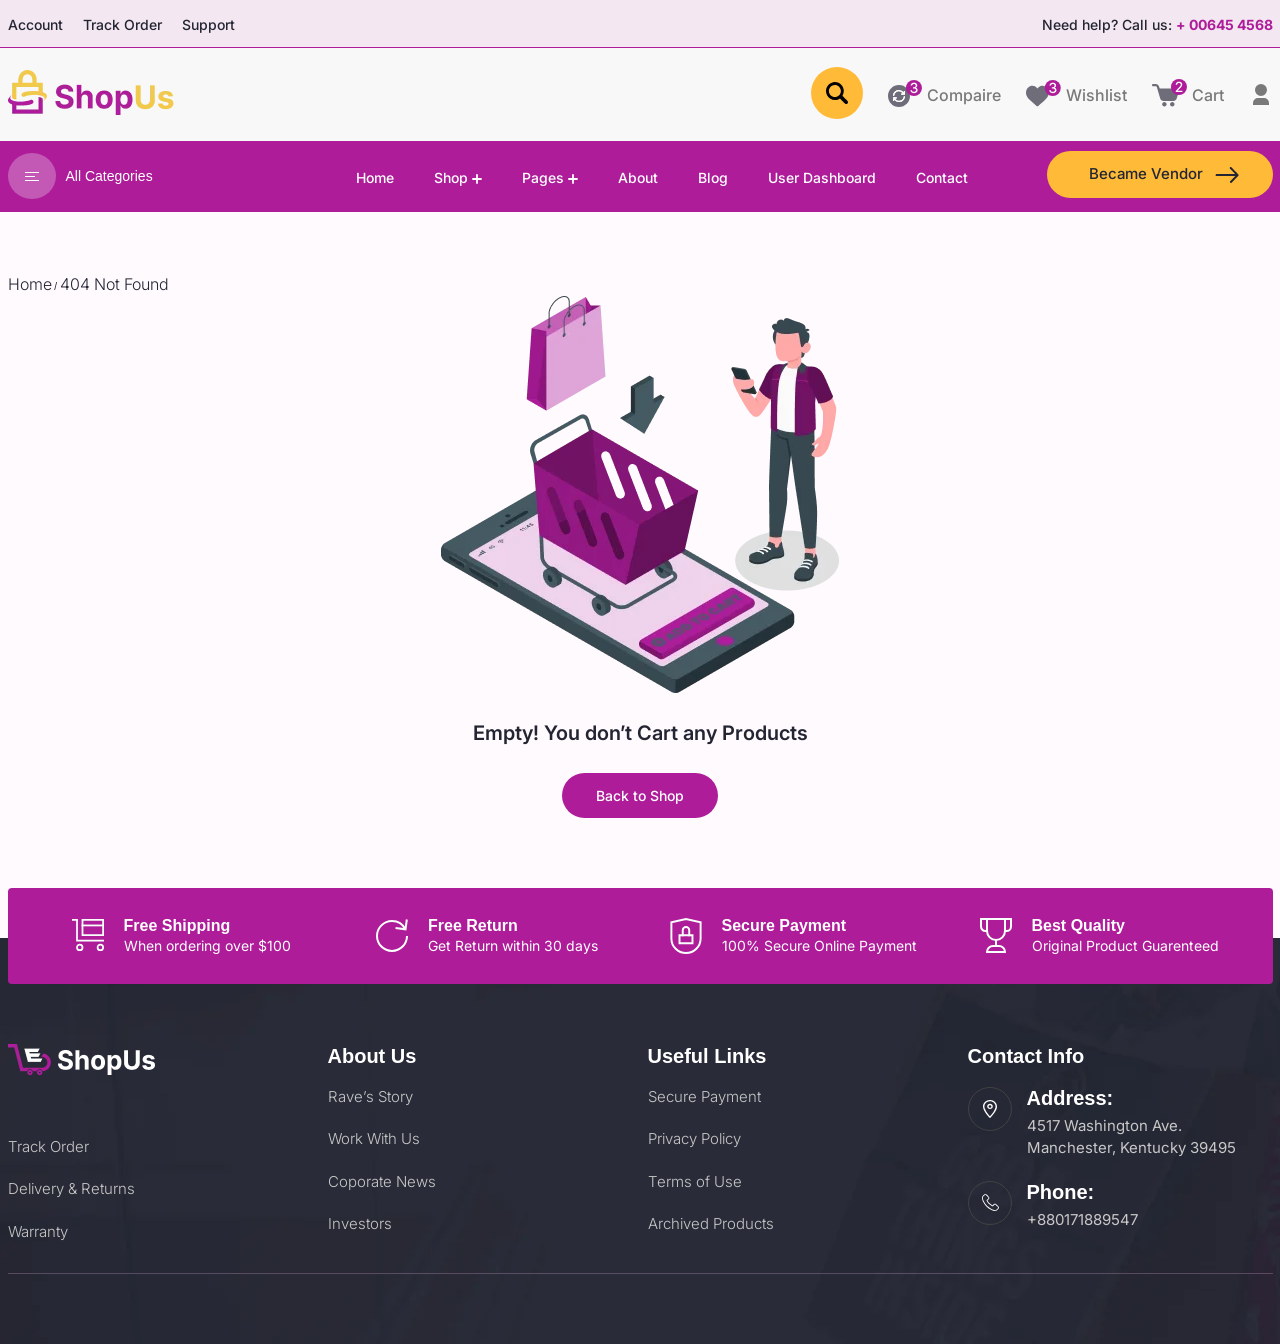
<file: empty-cart.html>
<!doctype html>
<html lang="en">


<!-- Mirrored from quomodothemes.website/html/shopus/empty-cart.html by HTTrack Website Copier/3.x [XR&CO'2014], Tue, 31 Dec 2024 13:17:01 GMT -->
<head>
    <meta charset="utf-8">
    <meta name="keywords"
        content="ShopUS, bootstrap-5, bootstrap, sass, css, HTML Template, HTML,html, bootstrap template, free template, figma, web design, web development,front end, bootstrap datepicker, bootstrap timepicker, javascript, ecommerce template">

    <meta name="viewport" content="width=device-width, initial-scale=1">

    <link rel="icon" href="assets/images/homepage-one/icon.png">

    <!--title  -->
    <title>Shopus: Your One-Stop Destination for Fashion and Style</title>


    <!--------------- swiper-css ---------------->
    <link rel="stylesheet" href="css/swiper10-bundle.min.css">

    <!--------------- bootstrap-css ---------------->
    <link rel="stylesheet" href="css/bootstrap-5.3.2.min.css">

    <!---------------------- Range Slider ------------------->
    <link rel="stylesheet" href="css/nouislider.min.css">

    <!---------------------- Scroll ------------------->
    <link rel="stylesheet" href="css/aos-3.0.0.css">

    <!--------------- additional-css ---------------->
    <link rel="stylesheet" href="css/style.css">



</head>

<body>

    <!--------------- header-section --------------->
    <header id="header" class="header">
        <div class="header-top-section">
            <div class="container">
                <div class="header-top">
                    <div class="header-profile">
                        <a href="user-profile.html"><span>Account</span></a>
                        <a href="order.html"><span>Track Order</span></a>
                        <a href="faq.html"><span>Support</span></a>
                    </div>
                    <div class="header-contact d-none d-lg-block">
                        <a href="#">
                            <span>Need help? Call us:</span>
                            <span class="contact-number">+ 00645 4568</span>
                        </a>
                    </div>
                </div>
            </div>
        </div>
        <div class="header-center-section d-none d-lg-block">
            <div class="container">
                <div class="header-center">
                    <div class="logo">
                        <a href="index.html">
                            <img src="assets/images/logos/logo.webp" alt="logo">
                        </a>
                    </div>
                    <div class="header-cart-items">
                       <div class="header-search">
                            <button class="header-search-btn" onclick="modalAction('.search')">
                                <span>
                                    <svg width="22" height="22" viewBox="0 0 22 22" fill="none"
                                        xmlns="http://www.w3.org/2000/svg">
                                        <path
                                            d="M13.9708 16.4151C12.5227 17.4021 10.9758 17.9723 9.27353 18.0062C5.58462 18.0802 2.75802 16.483 1.05056 13.1945C-1.76315 7.77253 1.33485 1.37571 7.25086 0.167548C12.2281 -0.848249 17.2053 2.87895 17.7198 7.98579C17.9182 9.95558 17.5566 11.7939 16.5852 13.5061C16.4512 13.742 16.483 13.8725 16.6651 14.0553C18.2412 15.6386 19.8112 17.2272 21.3735 18.8244C22.1826 19.6513 22.2058 20.7559 21.456 21.4932C20.7697 22.1678 19.7047 22.1747 18.9764 21.4793C18.3623 20.8917 17.7774 20.2737 17.1796 19.6688C16.118 18.5929 15.0564 17.5153 13.9708 16.4151ZM2.89545 9.0364C2.91692 12.4172 5.59664 15.1164 8.91967 15.1042C12.2384 15.092 14.9138 12.3493 14.8889 8.98505C14.864 5.63213 12.1826 2.92508 8.89047 2.92857C5.58204 2.93118 2.87397 5.68958 2.89545 9.0364Z"
                                            fill="black" />
                                    </svg>
                                </span>
                            </button>
                            <div class="modal-wrapper search">
                                <div onclick="modalAction('.search')" class="anywhere-away"></div>

                                <!-- change this -->
                                <div class="modal-main">
                                    <div class="wrapper-close-btn" onclick="modalAction('.search')">
                                        <span>
                                            <svg xmlns="http://www.w3.org/2000/svg" fill="none" viewBox="0 0 24 24"
                                                stroke-width="1.5" stroke="red" class="w-6 h-6">
                                                <path stroke-linecap="round" stroke-linejoin="round"
                                                    d="M6 18L18 6M6 6l12 12"></path>
                                            </svg>
                                        </span>
                                    </div>
                                    <div class="wrapper-main">
                                        <div class="search-section">
                                            <input type="text" placeholder="Search Products.........">
                                            <div class="divider"></div>
                                            <button type="button">All Categories</button>
                                            <a href="#" class="shop-btn">Search</a>
                                        </div>
                                    </div>
                                </div>

                                <!-- change this -->

                            </div>
                        </div>
                        <div class="header-compaire">
                            <a href="compaire.html" class="cart-item">
                                <span>
                                    <svg width="34" height="27" viewBox="0 0 34 27" fill="none"
                                        xmlns="http://www.w3.org/2000/svg">
                                        <path
                                            d="M22 16.0094C21.997 22.0881 17.0653 27.007 10.9802 27C4.90444 26.9931 -0.00941233 22.0569 1.3538e-05 15.9688C0.00943941 9.89602 4.95157 4.98663 11.0422 5.00003C17.0961 5.01342 22.003 9.94315 22 16.0094ZM6.16553 15.7812C6.40365 12.6236 8.72192 11.2861 10.5868 11.1993C12.3305 11.1179 14.4529 12.3353 14.7465 13.6143C14.2425 13.6143 13.7459 13.6143 13.2429 13.6143C13.2429 14.0241 13.2429 14.3986 13.2429 14.7975C14.308 14.7975 15.3374 14.8064 16.3668 14.793C16.7805 14.7876 17.0102 14.5291 17.0147 14.1005C17.0221 13.3414 17.0172 12.5824 17.0172 11.8234C17.0172 11.558 17.0172 11.2925 17.0172 11.0311C16.5836 11.0311 16.2165 11.0311 15.7908 11.0311C15.7908 11.6046 15.7908 12.1572 15.7908 12.7937C13.9379 10.0444 10.8447 9.4545 8.48578 10.4824C6.21811 11.4706 4.90792 13.847 5.04682 15.7817C5.40997 15.7812 5.77609 15.7812 6.16553 15.7812ZM15.8191 16.2178C15.7581 17.4576 15.3498 18.547 14.4742 19.4286C13.5976 20.3111 12.5265 20.772 11.2858 20.8008C9.57472 20.8405 7.568 19.6424 7.2495 18.3892C7.75403 18.3892 8.25013 18.3892 8.76012 18.3892C8.76012 17.9809 8.76012 17.6064 8.76012 17.2041C7.68458 17.2041 6.64178 17.1921 5.59997 17.21C5.19962 17.2169 5.00069 17.4839 4.99771 17.9442C4.99176 18.803 4.99573 19.6612 4.99573 20.52C4.99573 20.6698 4.99573 20.8196 4.99573 20.964C5.4318 20.964 5.79692 20.964 6.20224 20.964C6.20224 20.3895 6.20224 19.8418 6.20224 19.1686C7.07984 20.4912 8.16976 21.3465 9.58216 21.7617C11.0184 22.1839 12.4114 22.0494 13.7548 21.4035C15.8191 20.4113 17.0946 18.1466 16.9507 16.2178C16.5861 16.2178 16.2209 16.2178 15.8191 16.2178Z"
                                            fill="#6E6D79" />
                                        <path
                                            d="M6.16568 15.7814C5.77624 15.7814 5.41062 15.7814 5.04648 15.7814C4.90757 13.8471 6.21777 11.4703 8.48543 10.482C10.8444 9.45411 13.9376 10.044 15.7905 12.7934C15.7905 12.1569 15.7905 11.6042 15.7905 11.0307C16.2161 11.0307 16.5833 11.0307 17.0168 11.0307C17.0168 11.2917 17.0168 11.5571 17.0168 11.823C17.0168 12.582 17.0218 13.341 17.0144 14.1001C17.0104 14.5287 16.7802 14.7877 16.3665 14.7926C15.3371 14.8055 14.3076 14.7971 13.2425 14.7971C13.2425 14.3982 13.2425 14.0237 13.2425 13.6139C13.7451 13.6139 14.2417 13.6139 14.7462 13.6139C14.4525 12.3355 12.3302 11.118 10.5864 11.1989C8.72207 11.2862 6.4038 12.6237 6.16568 15.7814Z"
                                            fill="white" />
                                        <path
                                            d="M15.8191 16.2178C16.2209 16.2178 16.5865 16.2178 16.9502 16.2178C17.094 18.1466 15.8186 20.4108 13.7543 21.4035C12.4109 22.0494 11.0178 22.1834 9.58161 21.7617C8.16971 21.3469 7.07978 20.4912 6.20169 19.1686C6.20169 19.8418 6.20169 20.3895 6.20169 20.9639C5.79687 20.9639 5.43125 20.9639 4.99518 20.9639C4.99518 20.8201 4.99518 20.6703 4.99518 20.5199C4.99518 19.6612 4.99121 18.8029 4.99716 17.9442C5.00014 17.4838 5.19907 17.2169 5.59943 17.21C6.64173 17.1916 7.68403 17.204 8.75957 17.204C8.75957 17.6064 8.75957 17.9809 8.75957 18.3892C8.25008 18.3892 7.75348 18.3892 7.24895 18.3892C7.56794 19.6428 9.57466 20.8404 11.2852 20.8007C12.526 20.772 13.597 20.3111 14.4736 19.4285C15.3492 18.547 15.758 17.457 15.8191 16.2178Z"
                                            fill="white" />
                                        <circle cx="25.9322" cy="8" r="8" fill="#AE1C9A" />
                                        <path
                                            d="M26.012 13.1392C25.3292 13.1392 24.7194 13.0215 24.1825 12.7862C23.6488 12.5509 23.2263 12.2244 22.9147 11.8068C22.6065 11.3859 22.4407 10.8987 22.4175 10.3452H23.9786C23.9985 10.6468 24.0996 10.9086 24.2819 11.1307C24.4675 11.3494 24.7094 11.5185 25.0077 11.6378C25.306 11.7571 25.6375 11.8168 26.0021 11.8168C26.4031 11.8168 26.7577 11.7472 27.066 11.608C27.3775 11.4687 27.6211 11.2749 27.7968 11.0263C27.9725 10.7744 28.0603 10.4844 28.0603 10.1562C28.0603 9.81487 27.9725 9.51491 27.7968 9.25639C27.6245 8.99455 27.3709 8.78906 27.0361 8.63991C26.7047 8.49077 26.3037 8.41619 25.833 8.41619H24.9729V7.16335H25.833C26.2109 7.16335 26.5423 7.09541 26.8273 6.95952C27.1157 6.82363 27.3411 6.63471 27.5035 6.39276C27.6659 6.14749 27.7471 5.8608 27.7471 5.53267C27.7471 5.2178 27.6758 4.94437 27.5333 4.71236C27.3941 4.47704 27.1952 4.29309 26.9367 4.16051C26.6815 4.02794 26.3799 3.96165 26.0319 3.96165C25.7004 3.96165 25.3906 4.02296 25.1022 4.1456C24.8172 4.26491 24.5852 4.43726 24.4062 4.66264C24.2272 4.88471 24.1311 5.15151 24.1178 5.46307H22.6313C22.6479 4.91288 22.8103 4.42898 23.1185 4.01136C23.4301 3.59375 23.8411 3.26728 24.3515 3.03196C24.8619 2.79664 25.4287 2.67898 26.0518 2.67898C26.7047 2.67898 27.2682 2.80658 27.7421 3.06179C28.2194 3.31368 28.5873 3.65009 28.8458 4.07102C29.1076 4.49195 29.2369 4.95265 29.2336 5.45312C29.2369 6.0232 29.0778 6.5071 28.7563 6.90483C28.4381 7.30256 28.0139 7.56937 27.4836 7.70526V7.7848C28.1597 7.88755 28.6834 8.15601 29.0546 8.5902C29.4291 9.02438 29.6147 9.56297 29.6114 10.206C29.6147 10.7661 29.459 11.2682 29.1441 11.7124C28.8326 12.1565 28.4067 12.5062 27.8664 12.7614C27.3262 13.0133 26.708 13.1392 26.012 13.1392Z"
                                            fill="#F9FFFB" />
                                    </svg>

                                </span>
                                <span class="cart-text ">
                                    Compaire
                                </span>
                            </a>
                        </div>
                        <div class="header-favourite">
                            <a href="wishlist.html" class="cart-item">
                                <span>
                                    <svg width="35" height="27" viewBox="0 0 35 27" fill="none"
                                        xmlns="http://www.w3.org/2000/svg">
                                        <path
                                            d="M11.4047 8.54989C11.6187 8.30247 11.8069 8.07783 12.0027 7.86001C15.0697 4.45162 20.3879 5.51717 22.1581 9.60443C23.4189 12.5161 22.8485 15.213 20.9965 17.6962C19.6524 19.498 17.95 20.9437 16.2722 22.4108C15.0307 23.4964 13.774 24.5642 12.5246 25.6408C11.6986 26.3523 11.1108 26.3607 10.2924 25.6397C8.05177 23.6657 5.79225 21.7125 3.59029 19.6964C2.35865 18.5686 1.33266 17.2553 0.638823 15.7086C-0.626904 12.8872 0.0324709 9.41204 2.22306 7.41034C4.84011 5.01855 8.81757 5.36918 11.1059 8.19281C11.1968 8.30475 11.2907 8.41404 11.4047 8.54989Z"
                                            fill="#6E6D79" />
                                        <circle cx="26.7662" cy="8" r="8" fill="#AE1C9A" />
                                        <path
                                            d="M26.846 13.1392C26.1632 13.1392 25.5534 13.0215 25.0164 12.7862C24.4828 12.5509 24.0602 12.2244 23.7487 11.8068C23.4404 11.3859 23.2747 10.8987 23.2515 10.3452H24.8126C24.8325 10.6468 24.9336 10.9086 25.1159 11.1307C25.3015 11.3494 25.5434 11.5185 25.8417 11.6378C26.14 11.7571 26.4715 11.8168 26.836 11.8168C27.2371 11.8168 27.5917 11.7472 27.9 11.608C28.2115 11.4687 28.4551 11.2749 28.6308 11.0263C28.8065 10.7744 28.8943 10.4844 28.8943 10.1562C28.8943 9.81487 28.8065 9.51491 28.6308 9.25639C28.4584 8.99455 28.2049 8.78906 27.8701 8.63991C27.5387 8.49077 27.1377 8.41619 26.667 8.41619H25.8069V7.16335H26.667C27.0448 7.16335 27.3763 7.09541 27.6613 6.95952C27.9497 6.82363 28.1751 6.63471 28.3375 6.39276C28.4999 6.14749 28.5811 5.8608 28.5811 5.53267C28.5811 5.2178 28.5098 4.94437 28.3673 4.71236C28.2281 4.47704 28.0292 4.29309 27.7707 4.16051C27.5155 4.02794 27.2139 3.96165 26.8659 3.96165C26.5344 3.96165 26.2245 4.02296 25.9362 4.1456C25.6511 4.26491 25.4191 4.43726 25.2402 4.66264C25.0612 4.88471 24.9651 5.15151 24.9518 5.46307H23.4653C23.4819 4.91288 23.6443 4.42898 23.9525 4.01136C24.2641 3.59375 24.6751 3.26728 25.1855 3.03196C25.6959 2.79664 26.2627 2.67898 26.8858 2.67898C27.5387 2.67898 28.1021 2.80658 28.5761 3.06179C29.0534 3.31368 29.4213 3.65009 29.6798 4.07102C29.9416 4.49195 30.0709 4.95265 30.0676 5.45312C30.0709 6.0232 29.9118 6.5071 29.5903 6.90483C29.2721 7.30256 28.8479 7.56937 28.3176 7.70526V7.7848C28.9937 7.88755 29.5174 8.15601 29.8886 8.5902C30.2631 9.02438 30.4487 9.56297 30.4454 10.206C30.4487 10.7661 30.293 11.2682 29.9781 11.7124C29.6665 12.1565 29.2406 12.5062 28.7004 12.7614C28.1601 13.0133 27.542 13.1392 26.846 13.1392Z"
                                            fill="#F9FFFB" />
                                    </svg>
                                </span>
                                <span class="cart-text">
                                    Wishlist
                                </span>
                            </a>
                        </div>
                        <div class="header-cart">
                            <a href="cart.html" class="cart-item">
                                <span>
                                    <svg width="35" height="28" viewBox="0 0 35 28" fill="none"
                                        xmlns="http://www.w3.org/2000/svg">
                                        <path
                                            d="M16.4444 21.897C14.8444 21.897 13.2441 21.8999 11.6441 21.8963C9.79233 21.892 8.65086 21.0273 8.12595 19.2489C7.04294 15.5794 5.95756 11.9107 4.87166 8.24203C4.6362 7.4468 4.37783 7.25412 3.55241 7.25175C2.7786 7.24964 2.00507 7.25754 1.23127 7.24911C0.512247 7.24148 0.0157813 6.79109 0.000242059 6.15064C-0.0160873 5.48281 0.475637 5.01689 1.23232 5.00873C2.11121 4.99952 2.99089 4.99214 3.86951 5.01268C5.36154 5.04769 6.52014 5.93215 6.96393 7.35415C7.14171 7.92378 7.34055 8.49026 7.46382 9.07201C7.54968 9.47713 7.77881 9.49661 8.10566 9.49582C11.8335 9.48897 15.5611 9.49134 19.2889 9.49134C21.0825 9.49134 22.8761 9.48108 24.6694 9.49503C26.0848 9.50608 27.0907 10.4906 27.0156 11.7778C27.0006 12.0363 26.925 12.2958 26.8473 12.5457C26.1317 14.8411 25.4124 17.1351 24.6879 19.4279C24.1851 21.0186 23.0223 21.8826 21.3504 21.8944C19.7151 21.906 18.0797 21.897 16.4444 21.897Z"
                                            fill="#6E6D79" />
                                        <path
                                            d="M12.4012 27.5161C11.167 27.5227 10.1488 26.524 10.1345 25.2928C10.1201 24.0419 11.1528 22.9982 12.3967 23.0066C13.6209 23.0151 14.6422 24.0404 14.6436 25.2623C14.6451 26.4855 13.6261 27.5095 12.4012 27.5161Z"
                                            fill="#6E6D79" />
                                        <path
                                            d="M22.509 25.2393C22.5193 26.4842 21.5393 27.4971 20.3064 27.5155C19.048 27.5342 18.0272 26.525 18.0277 25.2622C18.0279 24.0208 19.0214 23.0161 20.2572 23.0074C21.4877 22.9984 22.4988 24.0006 22.509 25.2393Z"
                                            fill="#6E6D79" />
                                        <circle cx="26.9523" cy="8" r="8" fill="#AE1C9A" />
                                        <path
                                            d="M23.7061 13V11.8864L27.1514 8.31676C27.5193 7.92898 27.8226 7.58925 28.0612 7.29759C28.3032 7.0026 28.4838 6.72254 28.6031 6.45739C28.7225 6.19223 28.7821 5.91051 28.7821 5.61222C28.7821 5.27415 28.7026 4.98248 28.5435 4.73722C28.3844 4.48864 28.1673 4.29806 27.8922 4.16548C27.6171 4.02959 27.3072 3.96165 26.9625 3.96165C26.5979 3.96165 26.2797 4.03622 26.008 4.18537C25.7362 4.33452 25.5274 4.54498 25.3815 4.81676C25.2357 5.08854 25.1628 5.40672 25.1628 5.77131H23.6962C23.6962 5.15151 23.8387 4.60961 24.1237 4.1456C24.4088 3.68158 24.7999 3.32197 25.297 3.06676C25.7942 2.80824 26.3593 2.67898 26.9923 2.67898C27.632 2.67898 28.1955 2.80658 28.6827 3.06179C29.1732 3.31368 29.556 3.65838 29.8311 4.09588C30.1062 4.53007 30.2438 5.0206 30.2438 5.56747C30.2438 5.94531 30.1725 6.31487 30.03 6.67614C29.8908 7.0374 29.6472 7.4401 29.2992 7.88423C28.9511 8.32505 28.4672 8.86032 27.8475 9.49006L25.824 11.608V11.6825H30.4078V13H23.7061Z"
                                            fill="#F9FFFB" />
                                    </svg>

                                </span>
                                <span class="cart-text">
                                    Cart
                                </span>
                            </a>
                            <div class="cart-submenu">
                                <div class="cart-wrapper-item">
                                    <div class="wrapper">
                                        <div class="wrapper-item">
                                            <div class="wrapper-img">
                                                <img src="assets/images/homepage-one/product-img/product-img-1.webp"
                                                    alt="img">
                                            </div>
                                            <div class="wrapper-content">
                                                <h5 class="wrapper-title">Classic Design Skart</h5>
                                                <div class="price">
                                                    <p class="new-price">$20.00</p>
                                                </div>
                                            </div>
                                        </div>
                                        <span class="close-btn">
                                            <svg viewBox="0 0 10 10" fill="none" class="fill-current"
                                                xmlns="http://www.w3.org/2000/svg">
                                                <path
                                                    d="M9.7 0.3C9.3 -0.1 8.7 -0.1 8.3 0.3L5 3.6L1.7 0.3C1.3 -0.1 0.7 -0.1 0.3 0.3C-0.1 0.7 -0.1 1.3 0.3 1.7L3.6 5L0.3 8.3C-0.1 8.7 -0.1 9.3 0.3 9.7C0.7 10.1 1.3 10.1 1.7 9.7L5 6.4L8.3 9.7C8.7 10.1 9.3 10.1 9.7 9.7C10.1 9.3 10.1 8.7 9.7 8.3L6.4 5L9.7 1.7C10.1 1.3 10.1 0.7 9.7 0.3Z">
                                                </path>
                                            </svg>
                                        </span>
                                    </div>
                                    <div class="wrapper">
                                        <div class="wrapper-item">
                                            <div class="wrapper-img">
                                                <img src="assets/images/homepage-one/product-img/product-img-2.webp"
                                                    alt="img">
                                            </div>
                                            <div class="wrapper-content">
                                                <h5 class="wrapper-title">Black Suit</h5>
                                                <div class="price">
                                                    <p class="new-price">$10.00</p>
                                                </div>
                                            </div>
                                        </div>
                                        <span class="close-btn">
                                            <svg viewBox="0 0 10 10" fill="none" class="fill-current"
                                                xmlns="http://www.w3.org/2000/svg">
                                                <path
                                                    d="M9.7 0.3C9.3 -0.1 8.7 -0.1 8.3 0.3L5 3.6L1.7 0.3C1.3 -0.1 0.7 -0.1 0.3 0.3C-0.1 0.7 -0.1 1.3 0.3 1.7L3.6 5L0.3 8.3C-0.1 8.7 -0.1 9.3 0.3 9.7C0.7 10.1 1.3 10.1 1.7 9.7L5 6.4L8.3 9.7C8.7 10.1 9.3 10.1 9.7 9.7C10.1 9.3 10.1 8.7 9.7 8.3L6.4 5L9.7 1.7C10.1 1.3 10.1 0.7 9.7 0.3Z">
                                                </path>
                                            </svg>
                                        </span>
                                    </div>
                                    <div class="wrapper">
                                        <div class="wrapper-item">
                                            <div class="wrapper-img">
                                                <img src="assets/images/homepage-one/product-img/product-img-3.webp"
                                                    alt="img">
                                            </div>
                                            <div class="wrapper-content">
                                                <h5 class="wrapper-title">Blue Party Dress</h5>
                                                <div class="price">
                                                    <p class="new-price">$15.00</p>
                                                </div>
                                            </div>
                                        </div>
                                        <span class="close-btn">
                                            <svg viewBox="0 0 10 10" fill="none" class="fill-current"
                                                xmlns="http://www.w3.org/2000/svg">
                                                <path
                                                    d="M9.7 0.3C9.3 -0.1 8.7 -0.1 8.3 0.3L5 3.6L1.7 0.3C1.3 -0.1 0.7 -0.1 0.3 0.3C-0.1 0.7 -0.1 1.3 0.3 1.7L3.6 5L0.3 8.3C-0.1 8.7 -0.1 9.3 0.3 9.7C0.7 10.1 1.3 10.1 1.7 9.7L5 6.4L8.3 9.7C8.7 10.1 9.3 10.1 9.7 9.7C10.1 9.3 10.1 8.7 9.7 8.3L6.4 5L9.7 1.7C10.1 1.3 10.1 0.7 9.7 0.3Z">
                                                </path>
                                            </svg>
                                        </span>
                                    </div>
                                    <div class="wrapper">
                                        <div class="wrapper-item">
                                            <div class="wrapper-img">
                                                <img src="assets/images/homepage-one/product-img/product-img-4.webp"
                                                    alt="img">
                                            </div>
                                            <div class="wrapper-content">
                                                <h5 class="wrapper-title">Classic Red Dress</h5>
                                                <div class="price">
                                                    <p class="new-price">$18.00</p>
                                                </div>
                                            </div>
                                        </div>
                                        <span class="close-btn">
                                            <svg viewBox="0 0 10 10" fill="none" class="fill-current"
                                                xmlns="http://www.w3.org/2000/svg">
                                                <path
                                                    d="M9.7 0.3C9.3 -0.1 8.7 -0.1 8.3 0.3L5 3.6L1.7 0.3C1.3 -0.1 0.7 -0.1 0.3 0.3C-0.1 0.7 -0.1 1.3 0.3 1.7L3.6 5L0.3 8.3C-0.1 8.7 -0.1 9.3 0.3 9.7C0.7 10.1 1.3 10.1 1.7 9.7L5 6.4L8.3 9.7C8.7 10.1 9.3 10.1 9.7 9.7C10.1 9.3 10.1 8.7 9.7 8.3L6.4 5L9.7 1.7C10.1 1.3 10.1 0.7 9.7 0.3Z">
                                                </path>
                                            </svg>
                                        </span>
                                    </div>

                                </div>
                                <div class="cart-wrapper-section">
                                    <div class="wrapper-line"></div>
                                    <div class="wrapper-subtotal">
                                        <h5 class="wrapper-title">Subtotal</h5>
                                        <h5 class="wrapper-title">$60</h5>
                                    </div>
                                    <div class="cart-btn">
                                        <a href="cart.html" class="shop-btn view-btn">View Cart</a>
                                        <a href="checkout.html" class="shop-btn checkout-btn">Checkout Now</a>
                                    </div>
                                </div>
                            </div>
                        </div>
                        <div class="header-user">
                            <a href="user-profile.html">
                                <span>
                                    <svg xmlns="http://www.w3.org/2000/svg" viewBox="0 0 24 24" width="24" height="24"
                                        class="fill-current">
                                        <path fill="none" d="M0 0h24v24H0z"></path>
                                        <path
                                            d="M20 22H4v-2a5 5 0 0 1 5-5h6a5 5 0 0 1 5 5v2zm-8-9a6 6 0 1 1 0-12 6 6 0 0 1 0 12z">
                                        </path>
                                    </svg>
                                </span>
                            </a>
                        </div>
                    </div>
                </div>
            </div>
        </div>

        <nav class="mobile-menu d-block d-lg-none">
            <div class="mobile-menu-header d-flex justify-content-between align-items-center">
                <button class="btn" type="button" data-bs-toggle="offcanvas" data-bs-target="#offcanvasWithBothOptions"
                    aria-controls="offcanvasWithBothOptions">
                    <span>
                        <svg width="14" height="9" viewBox="0 0 14 9" fill="none" xmlns="http://www.w3.org/2000/svg">
                            <rect width="14" height="1" fill="#1D1D1D" />
                            <rect y="8" width="14" height="1" fill="#1D1D1D" />
                            <rect y="4" width="10" height="1" fill="#1D1D1D" />
                        </svg>
                    </span>
                </button>
                <a href="index.html" class="mobile-header-logo">
                    <img src="assets/images/logos/logo.webp" alt="logo">
                </a>
                <a href="cart.html" class="header-cart cart-item">
                    <span>
                        <svg width="35" height="28" viewBox="0 0 35 28" fill="none" xmlns="http://www.w3.org/2000/svg">
                            <path
                                d="M16.4444 21.897C14.8444 21.897 13.2441 21.8999 11.6441 21.8963C9.79233 21.892 8.65086 21.0273 8.12595 19.2489C7.04294 15.5794 5.95756 11.9107 4.87166 8.24203C4.6362 7.4468 4.37783 7.25412 3.55241 7.25175C2.7786 7.24964 2.00507 7.25754 1.23127 7.24911C0.512247 7.24148 0.0157813 6.79109 0.000242059 6.15064C-0.0160873 5.48281 0.475637 5.01689 1.23232 5.00873C2.11121 4.99952 2.99089 4.99214 3.86951 5.01268C5.36154 5.04769 6.52014 5.93215 6.96393 7.35415C7.14171 7.92378 7.34055 8.49026 7.46382 9.07201C7.54968 9.47713 7.77881 9.49661 8.10566 9.49582C11.8335 9.48897 15.5611 9.49134 19.2889 9.49134C21.0825 9.49134 22.8761 9.48108 24.6694 9.49503C26.0848 9.50608 27.0907 10.4906 27.0156 11.7778C27.0006 12.0363 26.925 12.2958 26.8473 12.5457C26.1317 14.8411 25.4124 17.1351 24.6879 19.4279C24.1851 21.0186 23.0223 21.8826 21.3504 21.8944C19.7151 21.906 18.0797 21.897 16.4444 21.897Z"
                                fill="#6E6D79" />
                            <path
                                d="M12.4012 27.5161C11.167 27.5227 10.1488 26.524 10.1345 25.2928C10.1201 24.0419 11.1528 22.9982 12.3967 23.0066C13.6209 23.0151 14.6422 24.0404 14.6436 25.2623C14.6451 26.4855 13.6261 27.5095 12.4012 27.5161Z"
                                fill="#6E6D79" />
                            <path
                                d="M22.509 25.2393C22.5193 26.4842 21.5393 27.4971 20.3064 27.5155C19.048 27.5342 18.0272 26.525 18.0277 25.2622C18.0279 24.0208 19.0214 23.0161 20.2572 23.0074C21.4877 22.9984 22.4988 24.0006 22.509 25.2393Z"
                                fill="#6E6D79" />
                            <circle cx="26.9523" cy="8" r="8" fill="#AE1C9A" />
                            <path
                                d="M23.7061 13V11.8864L27.1514 8.31676C27.5193 7.92898 27.8226 7.58925 28.0612 7.29759C28.3032 7.0026 28.4838 6.72254 28.6031 6.45739C28.7225 6.19223 28.7821 5.91051 28.7821 5.61222C28.7821 5.27415 28.7026 4.98248 28.5435 4.73722C28.3844 4.48864 28.1673 4.29806 27.8922 4.16548C27.6171 4.02959 27.3072 3.96165 26.9625 3.96165C26.5979 3.96165 26.2797 4.03622 26.008 4.18537C25.7362 4.33452 25.5274 4.54498 25.3815 4.81676C25.2357 5.08854 25.1628 5.40672 25.1628 5.77131H23.6962C23.6962 5.15151 23.8387 4.60961 24.1237 4.1456C24.4088 3.68158 24.7999 3.32197 25.297 3.06676C25.7942 2.80824 26.3593 2.67898 26.9923 2.67898C27.632 2.67898 28.1955 2.80658 28.6827 3.06179C29.1732 3.31368 29.556 3.65838 29.8311 4.09588C30.1062 4.53007 30.2438 5.0206 30.2438 5.56747C30.2438 5.94531 30.1725 6.31487 30.03 6.67614C29.8908 7.0374 29.6472 7.4401 29.2992 7.88423C28.9511 8.32505 28.4672 8.86032 27.8475 9.49006L25.824 11.608V11.6825H30.4078V13H23.7061Z"
                                fill="#F9FFFB" />
                        </svg>

                    </span>
                </a>
            </div>

            <div class="offcanvas offcanvas-start" data-bs-scroll="true" tabindex="-1" id="offcanvasWithBothOptions">

                <div class="offcanvas-body">
                    <div class="header-top">
                        <div class="header-cart ">
                            <div class="header-compaire">
                                <a href="compaire.html" class="cart-item">
                                    <span>
                                        <svg width="34" height="27" viewBox="0 0 34 27" fill="none"
                                            xmlns="http://www.w3.org/2000/svg">
                                            <path
                                                d="M22 16.0094C21.997 22.0881 17.0653 27.007 10.9802 27C4.90444 26.9931 -0.00941233 22.0569 1.3538e-05 15.9688C0.00943941 9.89602 4.95157 4.98663 11.0422 5.00003C17.0961 5.01342 22.003 9.94315 22 16.0094ZM6.16553 15.7812C6.40365 12.6236 8.72192 11.2861 10.5868 11.1993C12.3305 11.1179 14.4529 12.3353 14.7465 13.6143C14.2425 13.6143 13.7459 13.6143 13.2429 13.6143C13.2429 14.0241 13.2429 14.3986 13.2429 14.7975C14.308 14.7975 15.3374 14.8064 16.3668 14.793C16.7805 14.7876 17.0102 14.5291 17.0147 14.1005C17.0221 13.3414 17.0172 12.5824 17.0172 11.8234C17.0172 11.558 17.0172 11.2925 17.0172 11.0311C16.5836 11.0311 16.2165 11.0311 15.7908 11.0311C15.7908 11.6046 15.7908 12.1572 15.7908 12.7937C13.9379 10.0444 10.8447 9.4545 8.48578 10.4824C6.21811 11.4706 4.90792 13.847 5.04682 15.7817C5.40997 15.7812 5.77609 15.7812 6.16553 15.7812ZM15.8191 16.2178C15.7581 17.4576 15.3498 18.547 14.4742 19.4286C13.5976 20.3111 12.5265 20.772 11.2858 20.8008C9.57472 20.8405 7.568 19.6424 7.2495 18.3892C7.75403 18.3892 8.25013 18.3892 8.76012 18.3892C8.76012 17.9809 8.76012 17.6064 8.76012 17.2041C7.68458 17.2041 6.64178 17.1921 5.59997 17.21C5.19962 17.2169 5.00069 17.4839 4.99771 17.9442C4.99176 18.803 4.99573 19.6612 4.99573 20.52C4.99573 20.6698 4.99573 20.8196 4.99573 20.964C5.4318 20.964 5.79692 20.964 6.20224 20.964C6.20224 20.3895 6.20224 19.8418 6.20224 19.1686C7.07984 20.4912 8.16976 21.3465 9.58216 21.7617C11.0184 22.1839 12.4114 22.0494 13.7548 21.4035C15.8191 20.4113 17.0946 18.1466 16.9507 16.2178C16.5861 16.2178 16.2209 16.2178 15.8191 16.2178Z"
                                                fill="#6E6D79" />
                                            <path
                                                d="M6.16568 15.7814C5.77624 15.7814 5.41062 15.7814 5.04648 15.7814C4.90757 13.8471 6.21777 11.4703 8.48543 10.482C10.8444 9.45411 13.9376 10.044 15.7905 12.7934C15.7905 12.1569 15.7905 11.6042 15.7905 11.0307C16.2161 11.0307 16.5833 11.0307 17.0168 11.0307C17.0168 11.2917 17.0168 11.5571 17.0168 11.823C17.0168 12.582 17.0218 13.341 17.0144 14.1001C17.0104 14.5287 16.7802 14.7877 16.3665 14.7926C15.3371 14.8055 14.3076 14.7971 13.2425 14.7971C13.2425 14.3982 13.2425 14.0237 13.2425 13.6139C13.7451 13.6139 14.2417 13.6139 14.7462 13.6139C14.4525 12.3355 12.3302 11.118 10.5864 11.1989C8.72207 11.2862 6.4038 12.6237 6.16568 15.7814Z"
                                                fill="white" />
                                            <path
                                                d="M15.8191 16.2178C16.2209 16.2178 16.5865 16.2178 16.9502 16.2178C17.094 18.1466 15.8186 20.4108 13.7543 21.4035C12.4109 22.0494 11.0178 22.1834 9.58161 21.7617C8.16971 21.3469 7.07978 20.4912 6.20169 19.1686C6.20169 19.8418 6.20169 20.3895 6.20169 20.9639C5.79687 20.9639 5.43125 20.9639 4.99518 20.9639C4.99518 20.8201 4.99518 20.6703 4.99518 20.5199C4.99518 19.6612 4.99121 18.8029 4.99716 17.9442C5.00014 17.4838 5.19907 17.2169 5.59943 17.21C6.64173 17.1916 7.68403 17.204 8.75957 17.204C8.75957 17.6064 8.75957 17.9809 8.75957 18.3892C8.25008 18.3892 7.75348 18.3892 7.24895 18.3892C7.56794 19.6428 9.57466 20.8404 11.2852 20.8007C12.526 20.772 13.597 20.3111 14.4736 19.4285C15.3492 18.547 15.758 17.457 15.8191 16.2178Z"
                                                fill="white" />
                                            <circle cx="25.9322" cy="8" r="8" fill="#AE1C9A" />
                                            <path
                                                d="M26.012 13.1392C25.3292 13.1392 24.7194 13.0215 24.1825 12.7862C23.6488 12.5509 23.2263 12.2244 22.9147 11.8068C22.6065 11.3859 22.4407 10.8987 22.4175 10.3452H23.9786C23.9985 10.6468 24.0996 10.9086 24.2819 11.1307C24.4675 11.3494 24.7094 11.5185 25.0077 11.6378C25.306 11.7571 25.6375 11.8168 26.0021 11.8168C26.4031 11.8168 26.7577 11.7472 27.066 11.608C27.3775 11.4687 27.6211 11.2749 27.7968 11.0263C27.9725 10.7744 28.0603 10.4844 28.0603 10.1562C28.0603 9.81487 27.9725 9.51491 27.7968 9.25639C27.6245 8.99455 27.3709 8.78906 27.0361 8.63991C26.7047 8.49077 26.3037 8.41619 25.833 8.41619H24.9729V7.16335H25.833C26.2109 7.16335 26.5423 7.09541 26.8273 6.95952C27.1157 6.82363 27.3411 6.63471 27.5035 6.39276C27.6659 6.14749 27.7471 5.8608 27.7471 5.53267C27.7471 5.2178 27.6758 4.94437 27.5333 4.71236C27.3941 4.47704 27.1952 4.29309 26.9367 4.16051C26.6815 4.02794 26.3799 3.96165 26.0319 3.96165C25.7004 3.96165 25.3906 4.02296 25.1022 4.1456C24.8172 4.26491 24.5852 4.43726 24.4062 4.66264C24.2272 4.88471 24.1311 5.15151 24.1178 5.46307H22.6313C22.6479 4.91288 22.8103 4.42898 23.1185 4.01136C23.4301 3.59375 23.8411 3.26728 24.3515 3.03196C24.8619 2.79664 25.4287 2.67898 26.0518 2.67898C26.7047 2.67898 27.2682 2.80658 27.7421 3.06179C28.2194 3.31368 28.5873 3.65009 28.8458 4.07102C29.1076 4.49195 29.2369 4.95265 29.2336 5.45312C29.2369 6.0232 29.0778 6.5071 28.7563 6.90483C28.4381 7.30256 28.0139 7.56937 27.4836 7.70526V7.7848C28.1597 7.88755 28.6834 8.15601 29.0546 8.5902C29.4291 9.02438 29.6147 9.56297 29.6114 10.206C29.6147 10.7661 29.459 11.2682 29.1441 11.7124C28.8326 12.1565 28.4067 12.5062 27.8664 12.7614C27.3262 13.0133 26.708 13.1392 26.012 13.1392Z"
                                                fill="#F9FFFB" />
                                        </svg>

                                    </span>
                                </a>
                            </div>
                            <div class="header-favourite">
                                <a href="wishlist.html" class="cart-item">
                                    <span>
                                        <svg width="35" height="27" viewBox="0 0 35 27" fill="none"
                                            xmlns="http://www.w3.org/2000/svg">
                                            <path
                                                d="M11.4047 8.54989C11.6187 8.30247 11.8069 8.07783 12.0027 7.86001C15.0697 4.45162 20.3879 5.51717 22.1581 9.60443C23.4189 12.5161 22.8485 15.213 20.9965 17.6962C19.6524 19.498 17.95 20.9437 16.2722 22.4108C15.0307 23.4964 13.774 24.5642 12.5246 25.6408C11.6986 26.3523 11.1108 26.3607 10.2924 25.6397C8.05177 23.6657 5.79225 21.7125 3.59029 19.6964C2.35865 18.5686 1.33266 17.2553 0.638823 15.7086C-0.626904 12.8872 0.0324709 9.41204 2.22306 7.41034C4.84011 5.01855 8.81757 5.36918 11.1059 8.19281C11.1968 8.30475 11.2907 8.41404 11.4047 8.54989Z"
                                                fill="#6E6D79" />
                                            <circle cx="26.7662" cy="8" r="8" fill="#AE1C9A" />
                                            <path
                                                d="M26.846 13.1392C26.1632 13.1392 25.5534 13.0215 25.0164 12.7862C24.4828 12.5509 24.0602 12.2244 23.7487 11.8068C23.4404 11.3859 23.2747 10.8987 23.2515 10.3452H24.8126C24.8325 10.6468 24.9336 10.9086 25.1159 11.1307C25.3015 11.3494 25.5434 11.5185 25.8417 11.6378C26.14 11.7571 26.4715 11.8168 26.836 11.8168C27.2371 11.8168 27.5917 11.7472 27.9 11.608C28.2115 11.4687 28.4551 11.2749 28.6308 11.0263C28.8065 10.7744 28.8943 10.4844 28.8943 10.1562C28.8943 9.81487 28.8065 9.51491 28.6308 9.25639C28.4584 8.99455 28.2049 8.78906 27.8701 8.63991C27.5387 8.49077 27.1377 8.41619 26.667 8.41619H25.8069V7.16335H26.667C27.0448 7.16335 27.3763 7.09541 27.6613 6.95952C27.9497 6.82363 28.1751 6.63471 28.3375 6.39276C28.4999 6.14749 28.5811 5.8608 28.5811 5.53267C28.5811 5.2178 28.5098 4.94437 28.3673 4.71236C28.2281 4.47704 28.0292 4.29309 27.7707 4.16051C27.5155 4.02794 27.2139 3.96165 26.8659 3.96165C26.5344 3.96165 26.2245 4.02296 25.9362 4.1456C25.6511 4.26491 25.4191 4.43726 25.2402 4.66264C25.0612 4.88471 24.9651 5.15151 24.9518 5.46307H23.4653C23.4819 4.91288 23.6443 4.42898 23.9525 4.01136C24.2641 3.59375 24.6751 3.26728 25.1855 3.03196C25.6959 2.79664 26.2627 2.67898 26.8858 2.67898C27.5387 2.67898 28.1021 2.80658 28.5761 3.06179C29.0534 3.31368 29.4213 3.65009 29.6798 4.07102C29.9416 4.49195 30.0709 4.95265 30.0676 5.45312C30.0709 6.0232 29.9118 6.5071 29.5903 6.90483C29.2721 7.30256 28.8479 7.56937 28.3176 7.70526V7.7848C28.9937 7.88755 29.5174 8.15601 29.8886 8.5902C30.2631 9.02438 30.4487 9.56297 30.4454 10.206C30.4487 10.7661 30.293 11.2682 29.9781 11.7124C29.6665 12.1565 29.2406 12.5062 28.7004 12.7614C28.1601 13.0133 27.542 13.1392 26.846 13.1392Z"
                                                fill="#F9FFFB" />
                                        </svg>
                                    </span>
                                </a>
                            </div>
                        </div>
                        <div class="shop-btn">
                            <button type="button" class="btn-close" data-bs-dismiss="offcanvas" aria-label="Close">

                            </button>
                        </div>
                    </div>
                    <div class="header-input">
                        <input type="text" placeholder="Search....">
                        <span>
                            <svg width="22" height="22" viewBox="0 0 22 22" fill="none"
                                xmlns="http://www.w3.org/2000/svg">
                                <path
                                    d="M13.9708 16.4151C12.5227 17.4021 10.9758 17.9723 9.27353 18.0062C5.58462 18.0802 2.75802 16.483 1.05056 13.1945C-1.76315 7.77253 1.33485 1.37571 7.25086 0.167548C12.2281 -0.848249 17.2053 2.87895 17.7198 7.98579C17.9182 9.95558 17.5566 11.7939 16.5852 13.5061C16.4512 13.742 16.483 13.8725 16.6651 14.0553C18.2412 15.6386 19.8112 17.2272 21.3735 18.8244C22.1826 19.6513 22.2058 20.7559 21.456 21.4932C20.7697 22.1678 19.7047 22.1747 18.9764 21.4793C18.3623 20.8917 17.7774 20.2737 17.1796 19.6688C16.118 18.5929 15.0564 17.5153 13.9708 16.4151ZM2.89545 9.0364C2.91692 12.4172 5.59664 15.1164 8.91967 15.1042C12.2384 15.092 14.9138 12.3493 14.8889 8.98505C14.864 5.63213 12.1826 2.92508 8.89047 2.92857C5.58204 2.93118 2.87397 5.68958 2.89545 9.0364Z"
                                    fill="black"></path>
                            </svg>
                        </span>
                    </div>

                    <div class="category-dropdown">
                        <ul class="category-list">
                            <li class="category-list-item">
                                <a href="product-sidebar.html">
                                    <div class="dropdown-item d-flex justify-content-between align-items-center">
                                        <div class="dropdown-list-item d-flex">
                                            <span class="dropdown-img">
                                                <img src="assets/images/homepage-one/category-img/dresses.webp"
                                                    alt="dress">
                                            </span>
                                            <span class="dropdown-text">
                                                Dresses
                                            </span>
                                        </div>
                                        <div class="drop-down-list-icon">
                                            <span>
                                                <svg width="6" height="9" viewBox="0 0 6 9" fill="none"
                                                    xmlns="http://www.w3.org/2000/svg">
                                                    <rect x="1.5" y="0.818359" width="5.78538" height="1.28564"
                                                        transform="rotate(45 1.5 0.818359)" />
                                                    <rect x="5.58984" y="4.90918" width="5.78538" height="1.28564"
                                                        transform="rotate(135 5.58984 4.90918)" />
                                                </svg>
                                            </span>
                                        </div>
                                    </div>
                                </a>
                            </li>
                            <li class="category-list-item">
                                <a href="product-sidebar.html">
                                    <div class="dropdown-item d-flex justify-content-between align-items-center">
                                        <div class="dropdown-list-item d-flex">
                                            <span class="dropdown-img">
                                                <img src="assets/images/homepage-one/category-img/bags.webp"
                                                    alt="Bags">
                                            </span>
                                            <span class="dropdown-text">
                                                Bags
                                            </span>
                                        </div>
                                        <div class="drop-down-list-icon">
                                            <span>
                                                <svg width="6" height="9" viewBox="0 0 6 9" fill="none"
                                                    xmlns="http://www.w3.org/2000/svg">
                                                    <rect x="1.5" y="0.818359" width="5.78538" height="1.28564"
                                                        transform="rotate(45 1.5 0.818359)" />
                                                    <rect x="5.58984" y="4.90918" width="5.78538" height="1.28564"
                                                        transform="rotate(135 5.58984 4.90918)" />
                                                </svg>
                                            </span>
                                        </div>
                                    </div>
                                </a>
                            </li>
                            <li class="category-list-item">
                                <a href="product-sidebar.html">
                                    <div class="dropdown-item d-flex justify-content-between align-items-center">
                                        <div class="dropdown-list-item d-flex">
                                            <span class="dropdown-img">
                                                <img src="assets/images/homepage-one/category-img/sweaters.webp"
                                                    alt="sweaters">
                                            </span>
                                            <span class="dropdown-text">
                                                Sweaters
                                            </span>
                                        </div>
                                        <div class="drop-down-list-icon">
                                            <span>
                                                <svg width="6" height="9" viewBox="0 0 6 9" fill="none"
                                                    xmlns="http://www.w3.org/2000/svg">
                                                    <rect x="1.5" y="0.818359" width="5.78538" height="1.28564"
                                                        transform="rotate(45 1.5 0.818359)" />
                                                    <rect x="5.58984" y="4.90918" width="5.78538" height="1.28564"
                                                        transform="rotate(135 5.58984 4.90918)" />
                                                </svg>
                                            </span>
                                        </div>
                                    </div>
                                </a>
                            </li>
                            <li class="category-list-item">
                                <a href="product-sidebar.html">
                                    <div class="dropdown-item d-flex justify-content-between align-items-center">
                                        <div class="dropdown-list-item d-flex">
                                            <span class="dropdown-img">
                                                <img src="assets/images/homepage-one/category-img/shoes.webp"
                                                    alt="sweaters">
                                            </span>
                                            <span class="dropdown-text">
                                                Boots
                                            </span>
                                        </div>
                                        <div class="drop-down-list-icon">
                                            <span>
                                                <svg width="6" height="9" viewBox="0 0 6 9" fill="none"
                                                    xmlns="http://www.w3.org/2000/svg">
                                                    <rect x="1.5" y="0.818359" width="5.78538" height="1.28564"
                                                        transform="rotate(45 1.5 0.818359)" />
                                                    <rect x="5.58984" y="4.90918" width="5.78538" height="1.28564"
                                                        transform="rotate(135 5.58984 4.90918)" />
                                                </svg>
                                            </span>
                                        </div>
                                    </div>
                                </a>
                            </li>
                            <li class="category-list-item">
                                <a href="product-sidebar.html">
                                    <div class="dropdown-item d-flex justify-content-between align-items-center">
                                        <div class="dropdown-list-item d-flex">
                                            <span class="dropdown-img">
                                                <img src="assets/images/homepage-one/category-img/gift.webp"
                                                    alt="gift">
                                            </span>
                                            <span class="dropdown-text">
                                                Gifts
                                            </span>
                                        </div>
                                        <div class="drop-down-list-icon">
                                            <span>
                                                <svg width="6" height="9" viewBox="0 0 6 9" fill="none"
                                                    xmlns="http://www.w3.org/2000/svg">
                                                    <rect x="1.5" y="0.818359" width="5.78538" height="1.28564"
                                                        transform="rotate(45 1.5 0.818359)" />
                                                    <rect x="5.58984" y="4.90918" width="5.78538" height="1.28564"
                                                        transform="rotate(135 5.58984 4.90918)" />
                                                </svg>
                                            </span>
                                        </div>
                                    </div>
                                </a>
                            </li>
                            <li class="category-list-item">
                                <a href="product-sidebar.html">
                                    <div class="dropdown-item d-flex justify-content-between align-items-center">
                                        <div class="dropdown-list-item d-flex">
                                            <span class="dropdown-img">
                                                <img src="assets/images/homepage-one/category-img/sneakers.webp"
                                                    alt="sneakers">
                                            </span>
                                            <span class="dropdown-text">
                                                Sneakers
                                            </span>
                                        </div>
                                        <div class="drop-down-list-icon">
                                            <span>
                                                <svg width="6" height="9" viewBox="0 0 6 9" fill="none"
                                                    xmlns="http://www.w3.org/2000/svg">
                                                    <rect x="1.5" y="0.818359" width="5.78538" height="1.28564"
                                                        transform="rotate(45 1.5 0.818359)" />
                                                    <rect x="5.58984" y="4.90918" width="5.78538" height="1.28564"
                                                        transform="rotate(135 5.58984 4.90918)" />
                                                </svg>
                                            </span>
                                        </div>
                                    </div>
                                </a>
                            </li>
                            <li class="category-list-item">
                                <a href="product-sidebar.html">
                                    <div class="dropdown-item d-flex justify-content-between align-items-center">
                                        <div class="dropdown-list-item d-flex">
                                            <span class="dropdown-img">
                                                <img src="assets/images/homepage-one/category-img/watch.webp"
                                                    alt="watch">
                                            </span>
                                            <span class="dropdown-text">
                                                Watches
                                            </span>
                                        </div>
                                        <div class="drop-down-list-icon">
                                            <span>
                                                <svg width="6" height="9" viewBox="0 0 6 9" fill="none"
                                                    xmlns="http://www.w3.org/2000/svg">
                                                    <rect x="1.5" y="0.818359" width="5.78538" height="1.28564"
                                                        transform="rotate(45 1.5 0.818359)" />
                                                    <rect x="5.58984" y="4.90918" width="5.78538" height="1.28564"
                                                        transform="rotate(135 5.58984 4.90918)" />
                                                </svg>
                                            </span>
                                        </div>
                                    </div>
                                </a>
                            </li>
                            <li class="category-list-item">
                                <a href="product-sidebar.html">
                                    <div class="dropdown-item d-flex justify-content-between align-items-center">
                                        <div class="dropdown-list-item d-flex">
                                            <span class="dropdown-img">
                                                <img src="assets/images/homepage-one/category-img/ring.webp"
                                                    alt="ring">
                                            </span>
                                            <span class="dropdown-text">
                                                Gold Ring
                                            </span>
                                        </div>
                                        <div class="drop-down-list-icon">
                                            <span>
                                                <svg width="6" height="9" viewBox="0 0 6 9" fill="none"
                                                    xmlns="http://www.w3.org/2000/svg">
                                                    <rect x="1.5" y="0.818359" width="5.78538" height="1.28564"
                                                        transform="rotate(45 1.5 0.818359)" />
                                                    <rect x="5.58984" y="4.90918" width="5.78538" height="1.28564"
                                                        transform="rotate(135 5.58984 4.90918)" />
                                                </svg>
                                            </span>
                                        </div>
                                    </div>
                                </a>
                            </li>
                            <li class="category-list-item">
                                <a href="product-sidebar.html">
                                    <div class="dropdown-item d-flex justify-content-between align-items-center">
                                        <div class="dropdown-list-item d-flex">
                                            <span class="dropdown-img">
                                                <img src="assets/images/homepage-one/category-img/cap.webp" alt="cap">
                                            </span>
                                            <span class="dropdown-text">
                                                Cap
                                            </span>
                                        </div>
                                        <div class="drop-down-list-icon">
                                            <span>
                                                <svg width="6" height="9" viewBox="0 0 6 9" fill="none"
                                                    xmlns="http://www.w3.org/2000/svg">
                                                    <rect x="1.5" y="0.818359" width="5.78538" height="1.28564"
                                                        transform="rotate(45 1.5 0.818359)" />
                                                    <rect x="5.58984" y="4.90918" width="5.78538" height="1.28564"
                                                        transform="rotate(135 5.58984 4.90918)" />
                                                </svg>
                                            </span>
                                        </div>
                                    </div>
                                </a>
                            </li>
                            <li class="category-list-item">
                                <a href="product-sidebar.html">
                                    <div class="dropdown-item d-flex justify-content-between align-items-center">
                                        <div class="dropdown-list-item d-flex">
                                            <span class="dropdown-img">
                                                <img src="assets/images/homepage-one/category-img/glass.webp"
                                                    alt="glass">
                                            </span>
                                            <span class="dropdown-text">
                                                Sunglasses
                                            </span>
                                        </div>
                                        <div class="drop-down-list-icon">
                                            <span>
                                                <svg width="6" height="9" viewBox="0 0 6 9" fill="none"
                                                    xmlns="http://www.w3.org/2000/svg">
                                                    <rect x="1.5" y="0.818359" width="5.78538" height="1.28564"
                                                        transform="rotate(45 1.5 0.818359)" />
                                                    <rect x="5.58984" y="4.90918" width="5.78538" height="1.28564"
                                                        transform="rotate(135 5.58984 4.90918)" />
                                                </svg>
                                            </span>
                                        </div>
                                    </div>
                                </a>
                            </li>
                            <li class="category-list-item">
                                <a href="product-sidebar.html">
                                    <div class="dropdown-item d-flex justify-content-between align-items-center">
                                        <div class="dropdown-list-item d-flex">
                                            <span class="dropdown-img">
                                                <img src="assets/images/homepage-one/category-img/baby.webp"
                                                    alt="baby">
                                            </span>
                                            <span class="dropdown-text">
                                                Baby Shop
                                            </span>
                                        </div>
                                        <div class="drop-down-list-icon">
                                            <span>
                                                <svg width="6" height="9" viewBox="0 0 6 9" fill="none"
                                                    xmlns="http://www.w3.org/2000/svg">
                                                    <rect x="1.5" y="0.818359" width="5.78538" height="1.28564"
                                                        transform="rotate(45 1.5 0.818359)" />
                                                    <rect x="5.58984" y="4.90918" width="5.78538" height="1.28564"
                                                        transform="rotate(135 5.58984 4.90918)" />
                                                </svg>
                                            </span>
                                        </div>
                                    </div>
                                </a>
                            </li>
                        </ul>
                    </div>
                </div>
            </div>
        </nav>

        <div class="header-bottom d-lg-block d-none">
            <div class="container">
                <div class="header-nav">
                    <div class="category-menu-section position-relative">
                        <div class="empty position-fixed" onclick="tooglmenu()"></div>
                        <button class="dropdown-btn" onclick="tooglmenu()">
                            <span class="dropdown-icon">
                                <svg width="14" height="9" viewBox="0 0 14 9" fill="none"
                                    xmlns="http://www.w3.org/2000/svg">
                                    <rect width="14" height="1" />
                                    <rect y="8" width="14" height="1" />
                                    <rect y="4" width="10" height="1" />
                                </svg>
                            </span>
                            <span class="list-text">
                                All Categories
                            </span>
                        </button>
                        <div class="category-dropdown position-absolute" id="subMenu">
                            <ul class="category-list">
                                <li class="category-list-item">
                                    <a href="product-sidebar.html">
                                        <div class="dropdown-item">
                                            <div class="dropdown-list-item">
                                                <span class="dropdown-img">
                                                    <img src="assets/images/homepage-one/category-img/dresses.webp"
                                                        alt="dress">
                                                </span>
                                                <span class="dropdown-text">
                                                    Dresses
                                                </span>
                                            </div>
                                            <div class="drop-down-list-icon">
                                                <span>
                                                    <svg width="6" height="9" viewBox="0 0 6 9" fill="none"
                                                        xmlns="http://www.w3.org/2000/svg">
                                                        <rect x="1.5" y="0.818359" width="5.78538" height="1.28564"
                                                            transform="rotate(45 1.5 0.818359)" fill="#1D1D1D" />
                                                        <rect x="5.58984" y="4.90918" width="5.78538" height="1.28564"
                                                            transform="rotate(135 5.58984 4.90918)" fill="#1D1D1D" />
                                                    </svg>
                                                </span>
                                            </div>
                                        </div>
                                    </a>
                                </li>
                                <li class="category-list-item">
                                    <a href="product-sidebar.html">
                                        <div class="dropdown-item d-flex justify-content-between align-items-center">
                                            <div class="dropdown-list-item d-flex">
                                                <span class="dropdown-img">
                                                    <img src="assets/images/homepage-one/category-img/bags.webp"
                                                        alt="Bags">
                                                </span>
                                                <span class="dropdown-text">
                                                    Bags
                                                </span>
                                            </div>
                                            <div class="drop-down-list-icon">
                                                <span>
                                                    <svg width="6" height="9" viewBox="0 0 6 9" fill="none"
                                                        xmlns="http://www.w3.org/2000/svg">
                                                        <rect x="1.5" y="0.818359" width="5.78538" height="1.28564"
                                                            transform="rotate(45 1.5 0.818359)" />
                                                        <rect x="5.58984" y="4.90918" width="5.78538" height="1.28564"
                                                            transform="rotate(135 5.58984 4.90918)" />
                                                    </svg>
                                                </span>
                                            </div>
                                        </div>
                                    </a>
                                </li>
                                <li class="category-list-item">
                                    <a href="product-sidebar.html">
                                        <div class="dropdown-item d-flex justify-content-between align-items-center">
                                            <div class="dropdown-list-item d-flex">
                                                <span class="dropdown-img">
                                                    <img src="assets/images/homepage-one/category-img/sweaters.webp"
                                                        alt="sweaters">
                                                </span>
                                                <span class="dropdown-text">
                                                    Sweaters
                                                </span>
                                            </div>
                                            <div class="drop-down-list-icon">
                                                <span>
                                                    <svg width="6" height="9" viewBox="0 0 6 9" fill="none"
                                                        xmlns="http://www.w3.org/2000/svg">
                                                        <rect x="1.5" y="0.818359" width="5.78538" height="1.28564"
                                                            transform="rotate(45 1.5 0.818359)" />
                                                        <rect x="5.58984" y="4.90918" width="5.78538" height="1.28564"
                                                            transform="rotate(135 5.58984 4.90918)" />
                                                    </svg>
                                                </span>
                                            </div>
                                        </div>
                                    </a>
                                </li>
                                <li class="category-list-item">
                                    <a href="product-sidebar.html">
                                        <div class="dropdown-item d-flex justify-content-between align-items-center">
                                            <div class="dropdown-list-item d-flex">
                                                <span class="dropdown-img">
                                                    <img src="assets/images/homepage-one/category-img/shoes.webp"
                                                        alt="sweaters">
                                                </span>
                                                <span class="dropdown-text">
                                                    Boots
                                                </span>
                                            </div>
                                            <div class="drop-down-list-icon">
                                                <span>
                                                    <svg width="6" height="9" viewBox="0 0 6 9" fill="none"
                                                        xmlns="http://www.w3.org/2000/svg">
                                                        <rect x="1.5" y="0.818359" width="5.78538" height="1.28564"
                                                            transform="rotate(45 1.5 0.818359)" />
                                                        <rect x="5.58984" y="4.90918" width="5.78538" height="1.28564"
                                                            transform="rotate(135 5.58984 4.90918)" />
                                                    </svg>
                                                </span>
                                            </div>
                                        </div>
                                    </a>
                                </li>
                                <li class="category-list-item">
                                    <a href="product-sidebar.html">
                                        <div class="dropdown-item d-flex justify-content-between align-items-center">
                                            <div class="dropdown-list-item d-flex">
                                                <span class="dropdown-img">
                                                    <img src="assets/images/homepage-one/category-img/gift.webp"
                                                        alt="gift">
                                                </span>
                                                <span class="dropdown-text">
                                                    Gifts
                                                </span>
                                            </div>
                                            <div class="drop-down-list-icon">
                                                <span>
                                                    <svg width="6" height="9" viewBox="0 0 6 9" fill="none"
                                                        xmlns="http://www.w3.org/2000/svg">
                                                        <rect x="1.5" y="0.818359" width="5.78538" height="1.28564"
                                                            transform="rotate(45 1.5 0.818359)" />
                                                        <rect x="5.58984" y="4.90918" width="5.78538" height="1.28564"
                                                            transform="rotate(135 5.58984 4.90918)" />
                                                    </svg>
                                                </span>
                                            </div>
                                        </div>
                                    </a>
                                </li>
                                <li class="category-list-item">
                                    <a href="product-sidebar.html">
                                        <div class="dropdown-item d-flex justify-content-between align-items-center">
                                            <div class="dropdown-list-item d-flex">
                                                <span class="dropdown-img">
                                                    <img src="assets/images/homepage-one/category-img/sneakers.webp"
                                                        alt="sneakers">
                                                </span>
                                                <span class="dropdown-text">
                                                    Sneakers
                                                </span>
                                            </div>
                                            <div class="drop-down-list-icon">
                                                <span>
                                                    <svg width="6" height="9" viewBox="0 0 6 9" fill="none"
                                                        xmlns="http://www.w3.org/2000/svg">
                                                        <rect x="1.5" y="0.818359" width="5.78538" height="1.28564"
                                                            transform="rotate(45 1.5 0.818359)" fill="#1D1D1D" />
                                                        <rect x="5.58984" y="4.90918" width="5.78538" height="1.28564"
                                                            transform="rotate(135 5.58984 4.90918)" fill="#1D1D1D" />
                                                    </svg>
                                                </span>
                                            </div>
                                        </div>
                                    </a>
                                </li>
                                <li class="category-list-item">
                                    <a href="product-sidebar.html">
                                        <div class="dropdown-item d-flex justify-content-between align-items-center">
                                            <div class="dropdown-list-item d-flex">
                                                <span class="dropdown-img">
                                                    <img src="assets/images/homepage-one/category-img/watch.webp"
                                                        alt="watch">
                                                </span>
                                                <span class="dropdown-text">
                                                    Watches
                                                </span>
                                            </div>
                                            <div class="drop-down-list-icon">
                                                <span>
                                                    <svg width="6" height="9" viewBox="0 0 6 9" fill="none"
                                                        xmlns="http://www.w3.org/2000/svg">
                                                        <rect x="1.5" y="0.818359" width="5.78538" height="1.28564"
                                                            transform="rotate(45 1.5 0.818359)" />
                                                        <rect x="5.58984" y="4.90918" width="5.78538" height="1.28564"
                                                            transform="rotate(135 5.58984 4.90918)" />
                                                    </svg>
                                                </span>
                                            </div>
                                        </div>
                                    </a>
                                </li>
                                <li class="category-list-item">
                                    <a href="product-sidebar.html">
                                        <div class="dropdown-item d-flex justify-content-between align-items-center">
                                            <div class="dropdown-list-item d-flex">
                                                <span class="dropdown-img">
                                                    <img src="assets/images/homepage-one/category-img/ring.webp"
                                                        alt="ring">
                                                </span>
                                                <span class="dropdown-text">
                                                    Gold Ring
                                                </span>
                                            </div>
                                            <div class="drop-down-list-icon">
                                                <span>
                                                    <svg width="6" height="9" viewBox="0 0 6 9" fill="none"
                                                        xmlns="http://www.w3.org/2000/svg">
                                                        <rect x="1.5" y="0.818359" width="5.78538" height="1.28564"
                                                            transform="rotate(45 1.5 0.818359)" />
                                                        <rect x="5.58984" y="4.90918" width="5.78538" height="1.28564"
                                                            transform="rotate(135 5.58984 4.90918)" />
                                                    </svg>
                                                </span>
                                            </div>
                                        </div>
                                    </a>
                                </li>
                                <li class="category-list-item">
                                    <a href="product-sidebar.html">
                                        <div class="dropdown-item d-flex justify-content-between align-items-center">
                                            <div class="dropdown-list-item d-flex">
                                                <span class="dropdown-img">
                                                    <img src="assets/images/homepage-one/category-img/cap.webp"
                                                        alt="cap">
                                                </span>
                                                <span class="dropdown-text">
                                                    Cap
                                                </span>
                                            </div>
                                            <div class="drop-down-list-icon">
                                                <span>
                                                    <svg width="6" height="9" viewBox="0 0 6 9" fill="none"
                                                        xmlns="http://www.w3.org/2000/svg">
                                                        <rect x="1.5" y="0.818359" width="5.78538" height="1.28564"
                                                            transform="rotate(45 1.5 0.818359)" />
                                                        <rect x="5.58984" y="4.90918" width="5.78538" height="1.28564"
                                                            transform="rotate(135 5.58984 4.90918)" />
                                                    </svg>
                                                </span>
                                            </div>
                                        </div>
                                    </a>
                                </li>
                                <li class="category-list-item">
                                    <a href="product-sidebar.html">
                                        <div class="dropdown-item d-flex justify-content-between align-items-center">
                                            <div class="dropdown-list-item d-flex">
                                                <span class="dropdown-img">
                                                    <img src="assets/images/homepage-one/category-img/glass.webp"
                                                        alt="glass">
                                                </span>
                                                <span class="dropdown-text">
                                                    Sunglasses
                                                </span>
                                            </div>
                                            <div class="drop-down-list-icon">
                                                <span>
                                                    <svg width="6" height="9" viewBox="0 0 6 9" fill="none"
                                                        xmlns="http://www.w3.org/2000/svg">
                                                        <rect x="1.5" y="0.818359" width="5.78538" height="1.28564"
                                                            transform="rotate(45 1.5 0.818359)" />
                                                        <rect x="5.58984" y="4.90918" width="5.78538" height="1.28564"
                                                            transform="rotate(135 5.58984 4.90918)" />
                                                    </svg>
                                                </span>
                                            </div>
                                        </div>
                                    </a>
                                </li>
                                <li class="category-list-item">
                                    <a href="product-sidebar.html">
                                        <div class="dropdown-item d-flex justify-content-between align-items-center">
                                            <div class="dropdown-list-item d-flex">
                                                <span class="dropdown-img">
                                                    <img src="assets/images/homepage-one/category-img/baby.webp"
                                                        alt="baby">
                                                </span>
                                                <span class="dropdown-text">
                                                    Baby Shop
                                                </span>
                                            </div>
                                            <div class="drop-down-list-icon">
                                                <span>
                                                    <svg width="6" height="9" viewBox="0 0 6 9" fill="none"
                                                        xmlns="http://www.w3.org/2000/svg">
                                                        <rect x="1.5" y="0.818359" width="5.78538" height="1.28564"
                                                            transform="rotate(45 1.5 0.818359)" />
                                                        <rect x="5.58984" y="4.90918" width="5.78538" height="1.28564"
                                                            transform="rotate(135 5.58984 4.90918)" />
                                                    </svg>
                                                </span>
                                            </div>
                                        </div>
                                    </a>
                                </li>
                            </ul>
                        </div>
                    </div>
                    <div class="header-nav-menu">
                        <ul class="menu-list">
                            <li>
                                <a href="index.html">
                                    <span class="list-text">Home</span>
                                </a>
                            </li>
                            <li class="mega-menu">
                                <a href="product-sidebar.html">
                                    <span class="list-text">Shop</span>
                                    <span>
                                        <svg width="10" height="10" viewBox="0 0 10 10" fill="none"
                                            xmlns="http://www.w3.org/2000/svg">
                                            <g clip-path="url(#clip0_1_183)">
                                                <path
                                                    d="M2.37811 5.89491C1.88356 5.89491 1.38862 5.90351 0.894066 5.89218C0.443267 5.88202 0.108098 5.59451 0.0178597 5.17027C-0.0641747 4.7851 0.137786 4.36204 0.508895 4.20305C0.659291 4.13859 0.83586 4.11008 1.00071 4.10851C1.93786 4.09992 2.87539 4.10461 3.81254 4.10422C4.07075 4.10422 4.10357 4.07062 4.10396 3.80889C4.10474 2.85847 4.102 1.90843 4.10513 0.958001C4.10669 0.513061 4.336 0.177111 4.71218 0.0501527C5.30752 -0.151027 5.88567 0.278287 5.89387 0.937687C5.90168 1.56232 5.89582 2.18735 5.89582 2.81237C5.89582 3.14441 5.89504 3.47646 5.89621 3.80811C5.897 4.07023 5.92942 4.10422 6.18685 4.10422C7.13728 4.105 8.08732 4.10265 9.03774 4.10539C9.48503 4.10656 9.81941 4.33235 9.94872 4.70776C10.1534 5.30192 9.72605 5.88437 9.06782 5.89413C8.50803 5.90233 7.94825 5.89608 7.38846 5.89608C6.97829 5.89608 6.56851 5.89491 6.15833 5.89687C5.93918 5.89804 5.897 5.94023 5.8966 6.1625C5.89543 7.11918 5.89778 8.07625 5.89543 9.03293C5.89426 9.48216 5.67238 9.81577 5.29736 9.94741C4.70437 10.1552 4.11841 9.72983 4.10669 9.07316C4.09771 8.57861 4.10474 8.08367 4.10474 7.58912C4.10474 7.12035 4.10552 6.65197 4.10435 6.1832C4.10396 5.93398 4.06841 5.89726 3.82387 5.89687C3.34221 5.89569 2.86055 5.89647 2.37889 5.89647C2.37811 5.8953 2.37811 5.8953 2.37811 5.89491Z"
                                                    fill="white" />
                                            </g>
                                            <defs>
                                                <clipPath id="clip0_1_185">
                                                    <rect width="10" height="10" fill="white" />
                                                </clipPath>
                                            </defs>
                                        </svg>
                                    </span>
                                </a>
                                <div class="shop-menu">
                                    <div class="menu-wrapper">
                                        <div class="menu-list">
                                            <h5 class="menu-title">Dresses</h5>
                                            <ul>
                                                <li><a href="product-sidebar.html">Shirt</a></li>
                                                <li><a href="product-sidebar.html">Skart</a></li>
                                                <li><a href="product-sidebar.html"> T-Shirt</a></li>
                                            </ul>
                                        </div>
                                        <div class="menu-list">
                                            <h5 class="menu-title">Bags</h5>
                                            <ul>
                                                <li><a href="product-sidebar.html">HandBags</a></li>
                                                <li><a href="product-sidebar.html">Mobile Bags</a></li>
                                                <li><a href="product-sidebar.html">School Bags</a></li>
                                            </ul>
                                        </div>
                                        <div class="menu-list">
                                            <h5 class="menu-title">Cosmetics</h5>
                                            <ul>
                                                <li><a href="product-sidebar.html">Liptics</a></li>
                                                <li><a href="product-sidebar.html">Foundation</a></li>
                                                <li><a href="product-sidebar.html"> Eye Liner</a></li>
                                            </ul>
                                        </div>
                                    </div>
                                    <div class="shop-menu-img">
                                        <img src="assets/images/homepage-one/empty-wishlist.webp" alt="img">
                                    </div>
                                </div>
                            </li>
                            <li>
                                <a href="#">
                                    <span class="list-text">Pages</span>
                                    <span>
                                        <svg width="10" height="10" viewBox="0 0 10 10" fill="none"
                                            xmlns="http://www.w3.org/2000/svg">
                                            <g clip-path="url(#clip0_1_183)">
                                                <path
                                                    d="M2.37811 5.89491C1.88356 5.89491 1.38862 5.90351 0.894066 5.89218C0.443267 5.88202 0.108098 5.59451 0.0178597 5.17027C-0.0641747 4.7851 0.137786 4.36204 0.508895 4.20305C0.659291 4.13859 0.83586 4.11008 1.00071 4.10851C1.93786 4.09992 2.87539 4.10461 3.81254 4.10422C4.07075 4.10422 4.10357 4.07062 4.10396 3.80889C4.10474 2.85847 4.102 1.90843 4.10513 0.958001C4.10669 0.513061 4.336 0.177111 4.71218 0.0501527C5.30752 -0.151027 5.88567 0.278287 5.89387 0.937687C5.90168 1.56232 5.89582 2.18735 5.89582 2.81237C5.89582 3.14441 5.89504 3.47646 5.89621 3.80811C5.897 4.07023 5.92942 4.10422 6.18685 4.10422C7.13728 4.105 8.08732 4.10265 9.03774 4.10539C9.48503 4.10656 9.81941 4.33235 9.94872 4.70776C10.1534 5.30192 9.72605 5.88437 9.06782 5.89413C8.50803 5.90233 7.94825 5.89608 7.38846 5.89608C6.97829 5.89608 6.56851 5.89491 6.15833 5.89687C5.93918 5.89804 5.897 5.94023 5.8966 6.1625C5.89543 7.11918 5.89778 8.07625 5.89543 9.03293C5.89426 9.48216 5.67238 9.81577 5.29736 9.94741C4.70437 10.1552 4.11841 9.72983 4.10669 9.07316C4.09771 8.57861 4.10474 8.08367 4.10474 7.58912C4.10474 7.12035 4.10552 6.65197 4.10435 6.1832C4.10396 5.93398 4.06841 5.89726 3.82387 5.89687C3.34221 5.89569 2.86055 5.89647 2.37889 5.89647C2.37811 5.8953 2.37811 5.8953 2.37811 5.89491Z"
                                                    fill="white" />
                                            </g>
                                            <defs>
                                                <clipPath id="clip0_1_18">
                                                    <rect width="10" height="10" fill="white" />
                                                </clipPath>
                                            </defs>
                                        </svg>
                                    </span>
                                </a>
                                <ul class="header-sub-menu">
                                    <li><a href="product-info.html">Product-details</a></li>
                                    <li><a href="privacy.html">Privacy Policy</a></li>
                                    <li><a href="terms.html">Terms & Condition</a></li>
                                    <li><a href="faq.html">FAQ</a></li>
                                    <li><a href="product-sidebar.html">Shop Category Icon</a></li>
                                    <li><a href="product-sidebar.html">Shop List View</a></li>
                                </ul>
                            </li>
                            <li>
                                <a href="about.html">
                                    <span class="list-text">About</span>
                                </a>
                            </li>
                            <li>
                                <a href="blogs.html">
                                    <span class="list-text">Blog</span>
                                </a>
                                <ul class="header-sub-menu">
                                    <li><a href="blogs-details.html">Blog-details</a></li>
                                </ul>
                            </li>
                            <li>
                                <a href="user-profile.html">
                                    <span class="list-text">User Dashboard</span>
                                </a>
                            </li>
                            <li>
                                <a href="contact-us.html">
                                    <span class="list-text">Contact</span>
                                </a>
                            </li>
                        </ul>
                    </div>
                    <div class="header-vendor-btn">
                        <a href="become-vendor.html" class="shop-btn">
                            <span class="list-text shop-text">Became Vendor</span>
                            <span class="icon">
                                <svg width="24" height="16" viewBox="0 0 24 16" fill="none"
                                    xmlns="http://www.w3.org/2000/svg">
                                    <path
                                        d="M20.257 7.07205C20.038 7.07205 19.8474 7.07205 19.6563 7.07205C17.4825 7.07205 15.3086 7.07205 13.1352 7.07205C10.1545 7.07205 7.17336 7.0725 4.19265 7.0725C3.30392 7.0725 2.41519 7.07024 1.52646 7.07295C1.12124 7.07431 0.809811 7.25265 0.625785 7.62651C0.43866 8.00623 0.488204 8.37556 0.737704 8.70426C0.932347 8.96027 1.20529 9.08173 1.52867 9.08037C2.20948 9.07766 2.8903 9.07902 3.57111 9.07902C5.95285 9.07902 8.33415 9.07902 10.7159 9.07902C13.782 9.07902 16.8485 9.07902 19.9146 9.07902C20.0274 9.07902 20.1398 9.07902 20.2822 9.07902C20.1871 9.18332 20.1141 9.26865 20.0358 9.34857C19.5656 9.82672 19.0922 10.3022 18.6229 10.7812C18.1363 11.2779 17.6541 11.7791 17.1675 12.2757C16.4942 12.9634 15.8116 13.6415 15.1476 14.3391C14.9096 14.5893 14.8455 14.9157 14.9406 15.2575C15.156 16.0305 16.0567 16.2499 16.6119 15.6769C17.4342 14.8286 18.2655 13.9892 19.0927 13.1458C19.6948 12.5317 20.2968 11.9172 20.8985 11.3023C21.5952 10.5902 22.2911 9.87729 22.9878 9.1648C23.1059 9.04425 23.2249 8.9246 23.3435 8.8045C23.6903 8.45367 23.7239 7.84278 23.3943 7.4766C22.998 7.03683 22.5852 6.61241 22.1756 6.18573C21.7965 5.79066 21.4134 5.39965 21.0303 5.00909C20.6733 4.64473 20.3132 4.28306 19.9553 3.91915C19.6147 3.57284 19.2754 3.22563 18.9356 2.87887C18.5154 2.44948 18.0951 2.01964 17.6744 1.5907C17.2511 1.15861 16.8198 0.734188 16.4057 0.29261C16.0363 -0.101559 15.3697 -0.0816927 15.0344 0.257392C14.6238 0.672782 14.5999 1.26381 14.995 1.68552C15.3378 2.0517 15.6957 2.40342 16.0465 2.76192C16.929 3.66449 17.8111 4.56797 18.6937 5.47054C19.1829 5.97081 19.6735 6.47018 20.1632 6.97046C20.1885 6.99574 20.2123 7.02329 20.257 7.07205Z" />
                                </svg>
                            </span>
                        </a>
                    </div>
                </div>
            </div>
        </div>
    </header>
    <!--------------- header-section-end --------------->

    <!--------------- cart-section---------------->
    <section class="blog about-blog footer-padding">
        <div class="container">
            <div class="blog-bradcrum">
                <span><a href="index.html">Home</a></span>
                <span class="devider">/</span>
                <span><a href="#">404 Not Found</a></span>
            </div>
            <div class="blog-item" data-aos="fade-up">
                <div class="cart-img">
                    <img src="assets/images/homepage-one/empty-cart.webp" alt="">
                </div>
                <div class="cart-content">
                    <p class="content-title">Empty! You don’t Cart any Products </p>
                    <a href="product-sidebar.html" class="shop-btn">Back to Shop</a>
                </div>
            </div>
        </div>
    </section>
    <!--------------- cart-section-end---------------->

    <!--------------- footer-section--------------->
    <section class="product footer">
        <div class="container">
            <div class="footer-service-section">
                <div class="row gy-4">
                    <div class="col-lg-3  col-sm-6">
                        <div class="service-wrapper free-shipping">
                            <div class="service-img">
                                <span>
                                    <svg width="32" height="37" viewBox="0 0 36 37" fill="none"
                                        xmlns="http://www.w3.org/2000/svg">
                                        <path d="M1 1H5.63636V24.1818H35" stroke="#F9FFFB" stroke-width="2"
                                            stroke-miterlimit="10" stroke-linecap="square" />
                                        <path
                                            d="M8.72763 35.0021C10.4347 35.0021 11.8185 33.6183 11.8185 31.9112C11.8185 30.2042 10.4347 28.8203 8.72763 28.8203C7.02057 28.8203 5.63672 30.2042 5.63672 31.9112C5.63672 33.6183 7.02057 35.0021 8.72763 35.0021Z"
                                            stroke="#F9FFFB" stroke-width="2" stroke-miterlimit="10"
                                            stroke-linecap="square" />
                                        <path
                                            d="M31.9073 35.0021C33.6144 35.0021 34.9982 33.6183 34.9982 31.9112C34.9982 30.2042 33.6144 28.8203 31.9073 28.8203C30.2003 28.8203 28.8164 30.2042 28.8164 31.9112C28.8164 33.6183 30.2003 35.0021 31.9073 35.0021Z"
                                            stroke="#F9FFFB" stroke-width="2" stroke-miterlimit="10"
                                            stroke-linecap="square" />
                                        <path d="M34.9982 1H11.8164V18H34.9982V1Z" stroke="#F9FFFB" stroke-width="2"
                                            stroke-miterlimit="10" stroke-linecap="square" />
                                        <path d="M11.8164 7.17969H34.9982" stroke="#F9FFFB" stroke-width="2"
                                            stroke-miterlimit="10" stroke-linecap="square" />
                                    </svg>

                                </span>
                            </div>
                            <div class="service-content">
                                <h5 class="service-info service-title">Free Shipping</h5>
                                <p class="service-info service-details">When ordering over $100</p>
                            </div>
                        </div>
                    </div>
                    <div class="col-lg-3 col-sm-6">
                        <div class="service-wrapper free-shipping">
                            <div class="service-img">
                                <span>
                                    <svg width="32" height="37" viewBox="0 0 32 34" fill="none"
                                        xmlns="http://www.w3.org/2000/svg">
                                        <path
                                            d="M31 17.4492C31 25.6992 24.25 32.4492 16 32.4492C7.75 32.4492 1 25.6992 1 17.4492C1 9.19922 7.75 2.44922 16 2.44922C21.85 2.44922 26.95 5.74922 29.35 10.6992"
                                            stroke="#F9FFFB" stroke-width="2" stroke-miterlimit="10" />
                                        <path d="M30.7 2L29.5 10.85L20.5 9.65" stroke="#F9FFFB" stroke-width="2"
                                            stroke-miterlimit="10" stroke-linecap="square" />
                                    </svg>
                                </span>
                            </div>
                            <div class="service-content">
                                <h5 class="service-info service-title">Free Return</h5>
                                <p class="service-info service-details">Get Return within 30 days</p>
                            </div>
                        </div>
                    </div>
                    <div class="col-lg-3 col-sm-6">
                        <div class="service-wrapper free-shipping">
                            <div class="service-img">
                                <span>
                                    <svg width="32" height="37" viewBox="0 0 32 38" fill="none"
                                        xmlns="http://www.w3.org/2000/svg">
                                        <path d="M22.6654 18.668H9.33203V27.0013H22.6654V18.668Z" stroke="#F9FFFB"
                                            stroke-width="2" stroke-miterlimit="10" stroke-linecap="square" />
                                        <path
                                            d="M12.668 18.6654V13.6654C12.668 11.832 14.168 10.332 16.0013 10.332C17.8346 10.332 19.3346 11.832 19.3346 13.6654V18.6654"
                                            stroke="#F9FFFB" stroke-width="2" stroke-miterlimit="10"
                                            stroke-linecap="square" />
                                        <path
                                            d="M31 22C31 30.3333 24.3333 37 16 37C7.66667 37 1 30.3333 1 22V5.33333L16 2L31 5.33333V22Z"
                                            stroke="#F9FFFB" stroke-width="2" stroke-miterlimit="10"
                                            stroke-linecap="square" />
                                    </svg>
                                </span>
                            </div>
                            <div class="service-content">
                                <h5 class="service-info service-title">Secure Payment</h5>
                                <p class="service-info service-details">100% Secure Online Payment</p>
                            </div>
                        </div>
                    </div>
                    <div class="col-lg-3 col-sm-6">
                        <div class="service-wrapper free-shipping">
                            <div class="service-img">
                                <span>
                                    <svg width="32" height="37" viewBox="0 0 32 35" fill="none"
                                        xmlns="http://www.w3.org/2000/svg">
                                        <path d="M7 13H5.5C2.95 13 1 11.05 1 8.5V1H7" stroke="#F9FFFB" stroke-width="2"
                                            stroke-miterlimit="10" />
                                        <path d="M25 13H26.5C29.05 13 31 11.05 31 8.5V1H25" stroke="#F9FFFB"
                                            stroke-width="2" stroke-miterlimit="10" />
                                        <path d="M16 28V22" stroke="#F9FFFB" stroke-width="2" stroke-miterlimit="10" />
                                        <path d="M16 22C11.05 22 7 17.95 7 13V1H25V13C25 17.95 20.95 22 16 22Z"
                                            stroke="#F9FFFB" stroke-width="2" stroke-miterlimit="10"
                                            stroke-linecap="square" />
                                        <path d="M25 34H7C7 30.7 9.7 28 13 28H19C22.3 28 25 30.7 25 34Z"
                                            stroke="#F9FFFB" stroke-width="2" stroke-miterlimit="10"
                                            stroke-linecap="square" />
                                    </svg>
                                </span>
                            </div>
                            <div class="service-content">
                                <h5 class="service-info service-title">Best Quality</h5>
                                <p class="service-info service-details">Original Product Guarenteed</p>
                            </div>
                        </div>
                    </div>
                </div>
            </div>
            <div class="footer-section">
                <div class="row gy-5">
                    <div class="col-lg-3 col-sm-6">
                        <div class="footer-order">
                            <div class="logo">
                                <img src="assets/images/logos/footer-logo.webp" alt="logo">
                            </div>
                            <div class="footer-link order-link">
                                <ul>
                                    <li><a href="order.html">Track Order</a></li>
                                    <li><a href="cart.html">Delivery & Returns</a></li>
                                    <li><a href="about.html">Warranty</a></li>
                                </ul>
                            </div>

                        </div>
                    </div>
                    <div class="col-lg-3 col-sm-6">
                        <div class="about-us">
                            <h4 class="footer-heading footer-title">
                                About Us
                            </h4>
                            <div class="footer-link about-link">
                                <ul>
                                    <li><a href="about.html">Rave’s Story</a></li>
                                    <li><a href="about.html">Work With Us</a></li>
                                    <li><a href="about.html">Coporate News</a></li>
                                    <li><a href="about.html">Investors</a></li>
                                </ul>
                            </div>
                        </div>
                    </div>
                    <div class="col-lg-3 col-sm-6">
                        <div class="links">
                            <h4 class="footer-heading footer-title">
                                Useful Links
                            </h4>
                            <div class="footer-link useful-link">
                                <ul>
                                    <li><a href="about.html">Secure Payment</a></li>
                                    <li><a href="privacy.html">Privacy Policy</a></li>
                                    <li><a href="terms.html">Terms of Use</a></li>
                                    <li><a href="product-sidebar.html">Archived Products</a></li>
                                </ul>
                            </div>
                        </div>
                    </div>
                    <div class="col-lg-3 col-sm-6">
                        <div class="contact-info">
                            <h4 class="footer-heading footer-title">
                                Contact Info
                            </h4>
                            <div class="footer-link contact-link">
                                <div class="address">
                                    <div class="icon">
                                        <span>
                                            <svg width="44" height="45" viewBox="0 0 44 45" fill="none"
                                                xmlns="http://www.w3.org/2000/svg">
                                                <circle cx="21.9995" cy="22.9961" r="21.5" stroke="#424242"></circle>
                                                <g clip-path="url(#clip0_2343_13859)">
                                                    <path
                                                        d="M22.0218 13.9961C26.4153 14.0049 29.7134 17.7202 28.8665 21.6964C28.4484 23.66 27.5123 25.4261 26.3138 27.0614C25.1774 28.6116 23.9185 30.0879 22.6867 31.5779C22.2178 32.1454 21.804 32.1262 21.3001 31.5795C19.1664 29.2642 17.2295 26.8278 15.9102 24.0253C15.3696 22.8757 14.9978 21.6836 14.9995 20.4176C15.003 16.8701 18.1568 13.9881 22.0218 13.9961ZM22.0297 30.36C22.9045 29.2763 23.7479 28.3049 24.5037 27.2782C25.8116 25.5008 26.9568 23.6407 27.4616 21.5142C28.0739 18.934 26.466 16.3499 23.7566 15.5367C21.0149 14.713 18.0326 15.9324 16.8743 18.344C16.1858 19.777 16.3188 21.2091 16.8647 22.6413C17.6756 24.7695 18.9512 26.6632 20.399 28.4655C20.8889 29.0764 21.4226 29.6576 22.0297 30.36Z"
                                                        fill="white"></path>
                                                    <path
                                                        d="M24.7977 20.4357C24.7916 21.8486 23.5204 22.9982 21.9728 22.9886C20.4567 22.9797 19.2005 21.8197 19.1987 20.4253C19.1961 19.0148 20.4664 17.85 22.0043 17.8516C23.5432 17.8532 24.8029 19.0188 24.7977 20.4357ZM23.3953 20.4213C23.3953 19.7156 22.7873 19.1481 22.021 19.1384C21.2371 19.128 20.6011 19.702 20.6011 20.4213C20.6011 21.1253 21.2109 21.6937 21.9772 21.7033C22.7663 21.7121 23.3953 21.143 23.3953 20.4213Z"
                                                        fill="white"></path>
                                                </g>
                                                <defs>
                                                    <clipPath id="clip0_2343_13859">
                                                        <rect width="14" height="18" fill="white"
                                                            transform="translate(14.9995 13.9961)"></rect>
                                                    </clipPath>
                                                </defs>
                                            </svg>
                                        </span>
                                    </div>
                                    <div class="details">
                                        <h4 class="footer-heading">Address:</h4>
                                        <p>4517 Washington Ave. Manchester, Kentucky 39495</p>
                                    </div>
                                </div>
                                <div class="phone address">
                                    <div class="icon">
                                        <span>
                                            <svg width="44" height="45" viewBox="0 0 44 45" fill="none"
                                                xmlns="http://www.w3.org/2000/svg">
                                                <circle cx="21.9995" cy="22.9961" r="21.5" stroke="#424242"></circle>
                                                <g clip-path="url(#clip0_56_7)">
                                                    <path
                                                        d="M26.9779 30.9959C25.7937 30.9581 24.6221 30.5625 23.5005 30.0096C19.5679 28.0716 16.6582 25.1275 14.8109 21.1599C14.2944 20.0502 13.9265 18.8947 14.0112 17.6423C14.0558 16.9879 14.2937 16.4177 14.7489 15.9459C15.1954 15.4839 15.6439 15.0233 16.1124 14.5833C16.9448 13.8008 17.8545 13.7981 18.6795 14.5866C19.3846 15.2596 20.075 15.9492 20.7514 16.6514C21.5858 17.5175 21.5732 18.3743 20.7348 19.2431C20.3969 19.5935 20.051 19.9387 19.6925 20.2685C19.5419 20.4072 19.5299 20.5161 19.6205 20.692C20.257 21.9198 21.1526 22.9459 22.1916 23.8359C22.8434 24.3941 23.5884 24.8434 24.2909 25.3425C24.4555 25.46 24.5754 25.4295 24.7174 25.2814C25.1092 24.8753 25.5058 24.4704 25.9276 24.0954C26.6407 23.4616 27.5164 23.4689 28.2035 24.1259C28.9725 24.8607 29.7269 25.6113 30.4647 26.3772C31.1558 27.0953 31.1784 27.9907 30.5187 28.7333C30.0415 29.2709 29.5317 29.782 29.0105 30.2784C28.4727 30.7915 27.8003 30.9952 26.9779 30.9959ZM27.0239 30.1377C27.6637 30.1616 28.1902 29.9307 28.6247 29.4647C28.9645 29.1004 29.3198 28.7499 29.6703 28.3962C30.2688 27.7922 30.2734 27.4119 29.6796 26.8199C29.0365 26.1781 28.3921 25.5376 27.7463 24.8985C27.2265 24.3841 26.8546 24.3848 26.3241 24.9045C25.9203 25.3 25.5244 25.7036 25.1206 26.0985C24.7974 26.415 24.5148 26.4774 24.1316 26.2418C23.4165 25.8011 22.6768 25.3823 22.0303 24.8534C20.6835 23.7523 19.5132 22.4853 18.7561 20.8917C18.5062 20.3661 18.5576 20.1597 18.9861 19.7502C19.3706 19.3825 19.7545 19.0141 20.1243 18.6325C20.6122 18.1301 20.6115 17.7518 20.1237 17.2586C19.4472 16.5724 18.7641 15.8921 18.0764 15.2171C17.5952 14.7446 17.1827 14.7512 16.6922 15.2284C16.311 15.5994 15.9478 15.989 15.5586 16.3507C15.0221 16.8491 14.8255 17.4597 14.8695 18.1739C14.9275 19.117 15.2221 19.9964 15.6179 20.838C17.3853 24.5985 20.1457 27.402 23.8823 29.2424C24.8707 29.7302 25.9036 30.0959 27.0239 30.1377Z"
                                                        fill="white"></path>
                                                </g>
                                                <defs>
                                                    <clipPath id="clip0_56_7">
                                                        <rect width="17" height="17" fill="white"
                                                            transform="translate(13.9995 13.9961)"></rect>
                                                    </clipPath>
                                                </defs>
                                            </svg>
                                        </span>
                                    </div>
                                    <div class="details">
                                        <h4 class="footer-heading">Phone:</h4>
                                        <p>+880171889547</p>
                                    </div>
                                </div>
                            </div>
                        </div>
                    </div>
                </div>
            </div>
            <hr>
        </div>
    </section>
    <!--------------- footer-section-end--------------->







    <!--------------- jQuery ---------------->
    <script src="assets/js/jquery_3.7.1.min.js"></script>

    <!--------------- bootstrap-js ---------------->
    <script src="assets/js/bootstrap_5.3.2.bundle.min.js"></script>

    <!--------------- Range-Slider-js ---------------->
    <script src="assets/js/nouislider.min.js"></script>

    <!--------------- scroll-Animation-js ---------------->
    <script src="assets/js/aos-3.0.0.js"></script>

    <!--------------- swiper-js ---------------->
    <script src="assets/js/swiper10-bundle.min.js"></script>

    <!--------------- additional-js ---------------->
    <script src="assets/js/shopus.js"></script>


</body>


<!-- Mirrored from quomodothemes.website/html/shopus/empty-cart.html by HTTrack Website Copier/3.x [XR&CO'2014], Tue, 31 Dec 2024 13:17:03 GMT -->
</html>
</file>
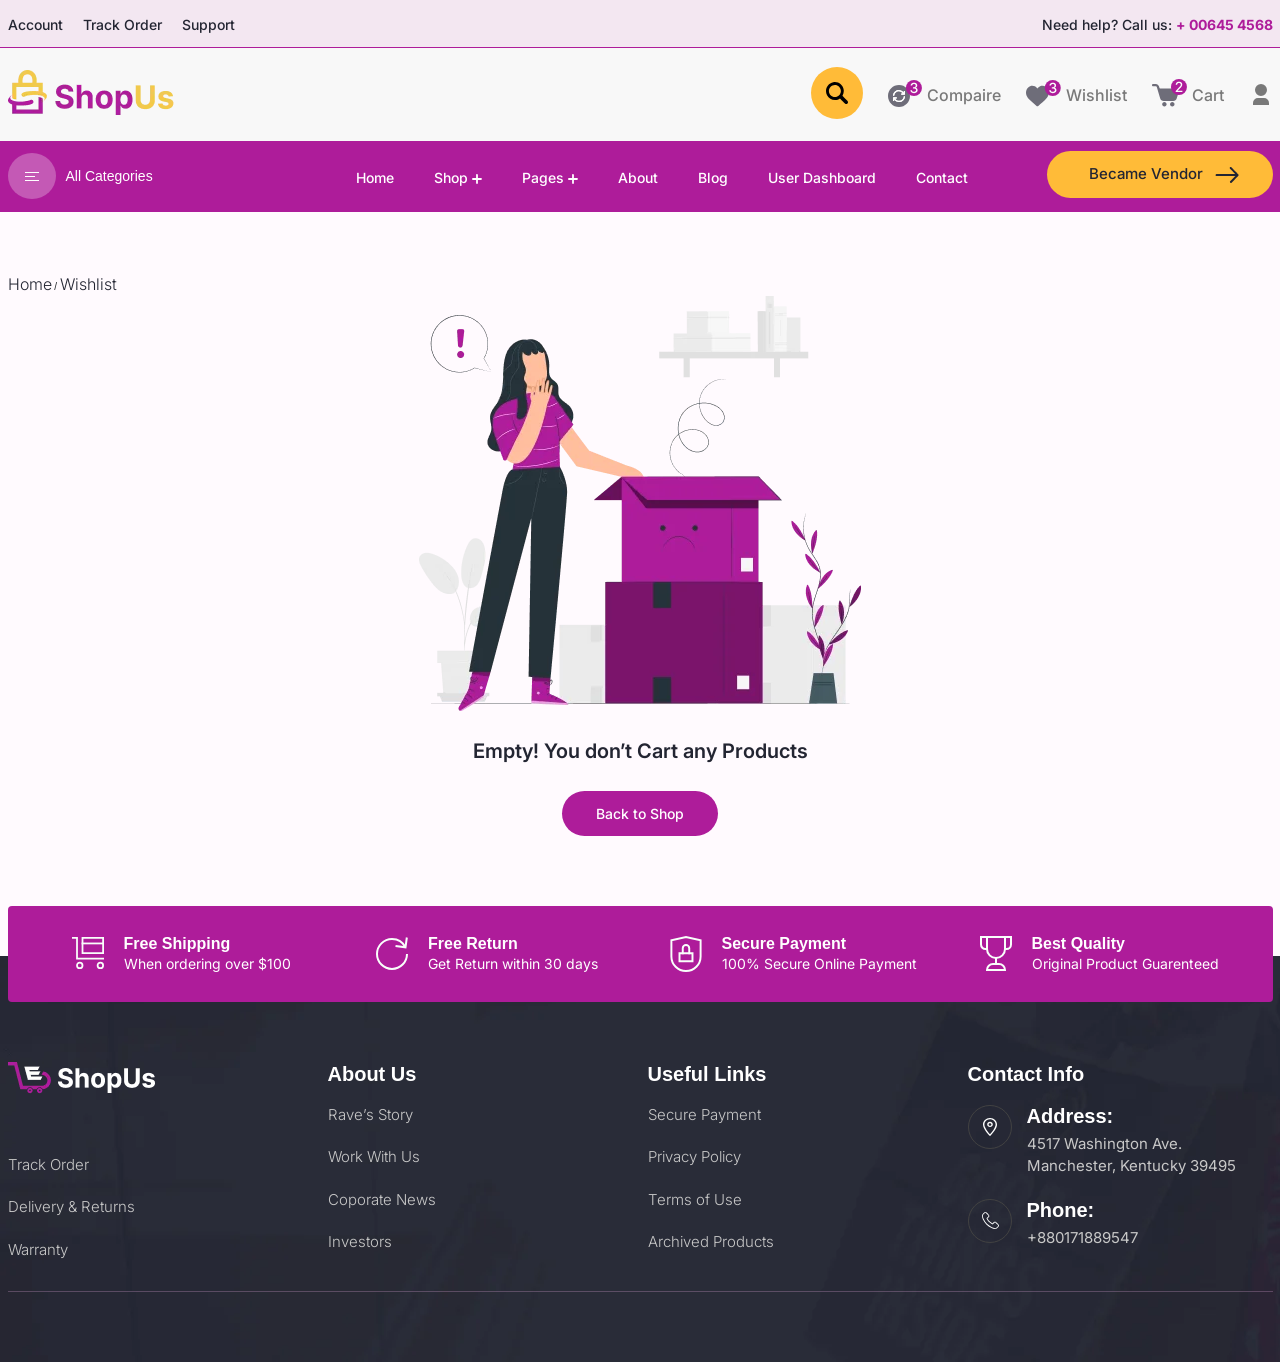
<file: empty-wishlist.html>
<!doctype html>
<html lang="en">


<!-- Mirrored from quomodothemes.website/html/shopus/empty-wishlist.html by HTTrack Website Copier/3.x [XR&CO'2014], Tue, 31 Dec 2024 13:17:00 GMT -->
<head>
    <meta charset="utf-8">
    <meta name="keywords"
        content="ShopUS, bootstrap-5, bootstrap, sass, css, HTML Template, HTML,html, bootstrap template, free template, figma, web design, web development,front end, bootstrap datepicker, bootstrap timepicker, javascript, ecommerce template">

    <meta name="viewport" content="width=device-width, initial-scale=1">

    <link rel="icon" href="assets/images/homepage-one/icon.png">

    <!--title  -->
    <title>Shopus: Your One-Stop Destination for Fashion and Style</title>


    <!--------------- swiper-css ---------------->
    <link rel="stylesheet" href="css/swiper10-bundle.min.css">

    <!--------------- bootstrap-css ---------------->
    <link rel="stylesheet" href="css/bootstrap-5.3.2.min.css">

    <!---------------------- Range Slider ------------------->
    <link rel="stylesheet" href="css/nouislider.min.css">

    <!---------------------- Scroll ------------------->
    <link rel="stylesheet" href="css/aos-3.0.0.css">

    <!--------------- additional-css ---------------->
    <link rel="stylesheet" href="css/style.css">



</head>

<body>


    <!--------------- header-section --------------->
    <header id="header" class="header">
        <div class="header-top-section">
            <div class="container">
                <div class="header-top">
                    <div class="header-profile">
                        <a href="user-profile.html"><span>Account</span></a>
                        <a href="order.html"><span>Track Order</span></a>
                        <a href="faq.html"><span>Support</span></a>
                    </div>
                    <div class="header-contact d-none d-lg-block">
                        <a href="#">
                            <span>Need help? Call us:</span>
                            <span class="contact-number">+ 00645 4568</span>
                        </a>
                    </div>
                </div>
            </div>
        </div>
        <div class="header-center-section d-none d-lg-block">
            <div class="container">
                <div class="header-center">
                    <div class="logo">
                        <a href="index.html">
                            <img src="assets/images/logos/logo.webp" alt="logo">
                        </a>
                    </div>
                    <div class="header-cart-items">
                       <div class="header-search">
                            <button class="header-search-btn" onclick="modalAction('.search')">
                                <span>
                                    <svg width="22" height="22" viewBox="0 0 22 22" fill="none"
                                        xmlns="http://www.w3.org/2000/svg">
                                        <path
                                            d="M13.9708 16.4151C12.5227 17.4021 10.9758 17.9723 9.27353 18.0062C5.58462 18.0802 2.75802 16.483 1.05056 13.1945C-1.76315 7.77253 1.33485 1.37571 7.25086 0.167548C12.2281 -0.848249 17.2053 2.87895 17.7198 7.98579C17.9182 9.95558 17.5566 11.7939 16.5852 13.5061C16.4512 13.742 16.483 13.8725 16.6651 14.0553C18.2412 15.6386 19.8112 17.2272 21.3735 18.8244C22.1826 19.6513 22.2058 20.7559 21.456 21.4932C20.7697 22.1678 19.7047 22.1747 18.9764 21.4793C18.3623 20.8917 17.7774 20.2737 17.1796 19.6688C16.118 18.5929 15.0564 17.5153 13.9708 16.4151ZM2.89545 9.0364C2.91692 12.4172 5.59664 15.1164 8.91967 15.1042C12.2384 15.092 14.9138 12.3493 14.8889 8.98505C14.864 5.63213 12.1826 2.92508 8.89047 2.92857C5.58204 2.93118 2.87397 5.68958 2.89545 9.0364Z"
                                            fill="black" />
                                    </svg>
                                </span>
                            </button>
                            <div class="modal-wrapper search">
                                <div onclick="modalAction('.search')" class="anywhere-away"></div>

                                <!-- change this -->
                                <div class="modal-main">
                                    <div class="wrapper-close-btn" onclick="modalAction('.search')">
                                        <span>
                                            <svg xmlns="http://www.w3.org/2000/svg" fill="none" viewBox="0 0 24 24"
                                                stroke-width="1.5" stroke="red" class="w-6 h-6">
                                                <path stroke-linecap="round" stroke-linejoin="round"
                                                    d="M6 18L18 6M6 6l12 12"></path>
                                            </svg>
                                        </span>
                                    </div>
                                    <div class="wrapper-main">
                                        <div class="search-section">
                                            <input type="text" placeholder="Search Products.........">
                                            <div class="divider"></div>
                                            <button type="button">All Categories</button>
                                            <a href="#" class="shop-btn">Search</a>
                                        </div>
                                    </div>
                                </div>

                                <!-- change this -->

                            </div>
                        </div>
                        <div class="header-compaire">
                            <a href="compaire.html" class="cart-item">
                                <span>
                                    <svg width="34" height="27" viewBox="0 0 34 27" fill="none"
                                        xmlns="http://www.w3.org/2000/svg">
                                        <path
                                            d="M22 16.0094C21.997 22.0881 17.0653 27.007 10.9802 27C4.90444 26.9931 -0.00941233 22.0569 1.3538e-05 15.9688C0.00943941 9.89602 4.95157 4.98663 11.0422 5.00003C17.0961 5.01342 22.003 9.94315 22 16.0094ZM6.16553 15.7812C6.40365 12.6236 8.72192 11.2861 10.5868 11.1993C12.3305 11.1179 14.4529 12.3353 14.7465 13.6143C14.2425 13.6143 13.7459 13.6143 13.2429 13.6143C13.2429 14.0241 13.2429 14.3986 13.2429 14.7975C14.308 14.7975 15.3374 14.8064 16.3668 14.793C16.7805 14.7876 17.0102 14.5291 17.0147 14.1005C17.0221 13.3414 17.0172 12.5824 17.0172 11.8234C17.0172 11.558 17.0172 11.2925 17.0172 11.0311C16.5836 11.0311 16.2165 11.0311 15.7908 11.0311C15.7908 11.6046 15.7908 12.1572 15.7908 12.7937C13.9379 10.0444 10.8447 9.4545 8.48578 10.4824C6.21811 11.4706 4.90792 13.847 5.04682 15.7817C5.40997 15.7812 5.77609 15.7812 6.16553 15.7812ZM15.8191 16.2178C15.7581 17.4576 15.3498 18.547 14.4742 19.4286C13.5976 20.3111 12.5265 20.772 11.2858 20.8008C9.57472 20.8405 7.568 19.6424 7.2495 18.3892C7.75403 18.3892 8.25013 18.3892 8.76012 18.3892C8.76012 17.9809 8.76012 17.6064 8.76012 17.2041C7.68458 17.2041 6.64178 17.1921 5.59997 17.21C5.19962 17.2169 5.00069 17.4839 4.99771 17.9442C4.99176 18.803 4.99573 19.6612 4.99573 20.52C4.99573 20.6698 4.99573 20.8196 4.99573 20.964C5.4318 20.964 5.79692 20.964 6.20224 20.964C6.20224 20.3895 6.20224 19.8418 6.20224 19.1686C7.07984 20.4912 8.16976 21.3465 9.58216 21.7617C11.0184 22.1839 12.4114 22.0494 13.7548 21.4035C15.8191 20.4113 17.0946 18.1466 16.9507 16.2178C16.5861 16.2178 16.2209 16.2178 15.8191 16.2178Z"
                                            fill="#6E6D79" />
                                        <path
                                            d="M6.16568 15.7814C5.77624 15.7814 5.41062 15.7814 5.04648 15.7814C4.90757 13.8471 6.21777 11.4703 8.48543 10.482C10.8444 9.45411 13.9376 10.044 15.7905 12.7934C15.7905 12.1569 15.7905 11.6042 15.7905 11.0307C16.2161 11.0307 16.5833 11.0307 17.0168 11.0307C17.0168 11.2917 17.0168 11.5571 17.0168 11.823C17.0168 12.582 17.0218 13.341 17.0144 14.1001C17.0104 14.5287 16.7802 14.7877 16.3665 14.7926C15.3371 14.8055 14.3076 14.7971 13.2425 14.7971C13.2425 14.3982 13.2425 14.0237 13.2425 13.6139C13.7451 13.6139 14.2417 13.6139 14.7462 13.6139C14.4525 12.3355 12.3302 11.118 10.5864 11.1989C8.72207 11.2862 6.4038 12.6237 6.16568 15.7814Z"
                                            fill="white" />
                                        <path
                                            d="M15.8191 16.2178C16.2209 16.2178 16.5865 16.2178 16.9502 16.2178C17.094 18.1466 15.8186 20.4108 13.7543 21.4035C12.4109 22.0494 11.0178 22.1834 9.58161 21.7617C8.16971 21.3469 7.07978 20.4912 6.20169 19.1686C6.20169 19.8418 6.20169 20.3895 6.20169 20.9639C5.79687 20.9639 5.43125 20.9639 4.99518 20.9639C4.99518 20.8201 4.99518 20.6703 4.99518 20.5199C4.99518 19.6612 4.99121 18.8029 4.99716 17.9442C5.00014 17.4838 5.19907 17.2169 5.59943 17.21C6.64173 17.1916 7.68403 17.204 8.75957 17.204C8.75957 17.6064 8.75957 17.9809 8.75957 18.3892C8.25008 18.3892 7.75348 18.3892 7.24895 18.3892C7.56794 19.6428 9.57466 20.8404 11.2852 20.8007C12.526 20.772 13.597 20.3111 14.4736 19.4285C15.3492 18.547 15.758 17.457 15.8191 16.2178Z"
                                            fill="white" />
                                        <circle cx="25.9322" cy="8" r="8" fill="#AE1C9A" />
                                        <path
                                            d="M26.012 13.1392C25.3292 13.1392 24.7194 13.0215 24.1825 12.7862C23.6488 12.5509 23.2263 12.2244 22.9147 11.8068C22.6065 11.3859 22.4407 10.8987 22.4175 10.3452H23.9786C23.9985 10.6468 24.0996 10.9086 24.2819 11.1307C24.4675 11.3494 24.7094 11.5185 25.0077 11.6378C25.306 11.7571 25.6375 11.8168 26.0021 11.8168C26.4031 11.8168 26.7577 11.7472 27.066 11.608C27.3775 11.4687 27.6211 11.2749 27.7968 11.0263C27.9725 10.7744 28.0603 10.4844 28.0603 10.1562C28.0603 9.81487 27.9725 9.51491 27.7968 9.25639C27.6245 8.99455 27.3709 8.78906 27.0361 8.63991C26.7047 8.49077 26.3037 8.41619 25.833 8.41619H24.9729V7.16335H25.833C26.2109 7.16335 26.5423 7.09541 26.8273 6.95952C27.1157 6.82363 27.3411 6.63471 27.5035 6.39276C27.6659 6.14749 27.7471 5.8608 27.7471 5.53267C27.7471 5.2178 27.6758 4.94437 27.5333 4.71236C27.3941 4.47704 27.1952 4.29309 26.9367 4.16051C26.6815 4.02794 26.3799 3.96165 26.0319 3.96165C25.7004 3.96165 25.3906 4.02296 25.1022 4.1456C24.8172 4.26491 24.5852 4.43726 24.4062 4.66264C24.2272 4.88471 24.1311 5.15151 24.1178 5.46307H22.6313C22.6479 4.91288 22.8103 4.42898 23.1185 4.01136C23.4301 3.59375 23.8411 3.26728 24.3515 3.03196C24.8619 2.79664 25.4287 2.67898 26.0518 2.67898C26.7047 2.67898 27.2682 2.80658 27.7421 3.06179C28.2194 3.31368 28.5873 3.65009 28.8458 4.07102C29.1076 4.49195 29.2369 4.95265 29.2336 5.45312C29.2369 6.0232 29.0778 6.5071 28.7563 6.90483C28.4381 7.30256 28.0139 7.56937 27.4836 7.70526V7.7848C28.1597 7.88755 28.6834 8.15601 29.0546 8.5902C29.4291 9.02438 29.6147 9.56297 29.6114 10.206C29.6147 10.7661 29.459 11.2682 29.1441 11.7124C28.8326 12.1565 28.4067 12.5062 27.8664 12.7614C27.3262 13.0133 26.708 13.1392 26.012 13.1392Z"
                                            fill="#F9FFFB" />
                                    </svg>

                                </span>
                                <span class="cart-text ">
                                    Compaire
                                </span>
                            </a>
                        </div>
                        <div class="header-favourite">
                            <a href="wishlist.html" class="cart-item">
                                <span>
                                    <svg width="35" height="27" viewBox="0 0 35 27" fill="none"
                                        xmlns="http://www.w3.org/2000/svg">
                                        <path
                                            d="M11.4047 8.54989C11.6187 8.30247 11.8069 8.07783 12.0027 7.86001C15.0697 4.45162 20.3879 5.51717 22.1581 9.60443C23.4189 12.5161 22.8485 15.213 20.9965 17.6962C19.6524 19.498 17.95 20.9437 16.2722 22.4108C15.0307 23.4964 13.774 24.5642 12.5246 25.6408C11.6986 26.3523 11.1108 26.3607 10.2924 25.6397C8.05177 23.6657 5.79225 21.7125 3.59029 19.6964C2.35865 18.5686 1.33266 17.2553 0.638823 15.7086C-0.626904 12.8872 0.0324709 9.41204 2.22306 7.41034C4.84011 5.01855 8.81757 5.36918 11.1059 8.19281C11.1968 8.30475 11.2907 8.41404 11.4047 8.54989Z"
                                            fill="#6E6D79" />
                                        <circle cx="26.7662" cy="8" r="8" fill="#AE1C9A" />
                                        <path
                                            d="M26.846 13.1392C26.1632 13.1392 25.5534 13.0215 25.0164 12.7862C24.4828 12.5509 24.0602 12.2244 23.7487 11.8068C23.4404 11.3859 23.2747 10.8987 23.2515 10.3452H24.8126C24.8325 10.6468 24.9336 10.9086 25.1159 11.1307C25.3015 11.3494 25.5434 11.5185 25.8417 11.6378C26.14 11.7571 26.4715 11.8168 26.836 11.8168C27.2371 11.8168 27.5917 11.7472 27.9 11.608C28.2115 11.4687 28.4551 11.2749 28.6308 11.0263C28.8065 10.7744 28.8943 10.4844 28.8943 10.1562C28.8943 9.81487 28.8065 9.51491 28.6308 9.25639C28.4584 8.99455 28.2049 8.78906 27.8701 8.63991C27.5387 8.49077 27.1377 8.41619 26.667 8.41619H25.8069V7.16335H26.667C27.0448 7.16335 27.3763 7.09541 27.6613 6.95952C27.9497 6.82363 28.1751 6.63471 28.3375 6.39276C28.4999 6.14749 28.5811 5.8608 28.5811 5.53267C28.5811 5.2178 28.5098 4.94437 28.3673 4.71236C28.2281 4.47704 28.0292 4.29309 27.7707 4.16051C27.5155 4.02794 27.2139 3.96165 26.8659 3.96165C26.5344 3.96165 26.2245 4.02296 25.9362 4.1456C25.6511 4.26491 25.4191 4.43726 25.2402 4.66264C25.0612 4.88471 24.9651 5.15151 24.9518 5.46307H23.4653C23.4819 4.91288 23.6443 4.42898 23.9525 4.01136C24.2641 3.59375 24.6751 3.26728 25.1855 3.03196C25.6959 2.79664 26.2627 2.67898 26.8858 2.67898C27.5387 2.67898 28.1021 2.80658 28.5761 3.06179C29.0534 3.31368 29.4213 3.65009 29.6798 4.07102C29.9416 4.49195 30.0709 4.95265 30.0676 5.45312C30.0709 6.0232 29.9118 6.5071 29.5903 6.90483C29.2721 7.30256 28.8479 7.56937 28.3176 7.70526V7.7848C28.9937 7.88755 29.5174 8.15601 29.8886 8.5902C30.2631 9.02438 30.4487 9.56297 30.4454 10.206C30.4487 10.7661 30.293 11.2682 29.9781 11.7124C29.6665 12.1565 29.2406 12.5062 28.7004 12.7614C28.1601 13.0133 27.542 13.1392 26.846 13.1392Z"
                                            fill="#F9FFFB" />
                                    </svg>
                                </span>
                                <span class="cart-text">
                                    Wishlist
                                </span>
                            </a>
                        </div>
                        <div class="header-cart">
                            <a href="cart.html" class="cart-item">
                                <span>
                                    <svg width="35" height="28" viewBox="0 0 35 28" fill="none"
                                        xmlns="http://www.w3.org/2000/svg">
                                        <path
                                            d="M16.4444 21.897C14.8444 21.897 13.2441 21.8999 11.6441 21.8963C9.79233 21.892 8.65086 21.0273 8.12595 19.2489C7.04294 15.5794 5.95756 11.9107 4.87166 8.24203C4.6362 7.4468 4.37783 7.25412 3.55241 7.25175C2.7786 7.24964 2.00507 7.25754 1.23127 7.24911C0.512247 7.24148 0.0157813 6.79109 0.000242059 6.15064C-0.0160873 5.48281 0.475637 5.01689 1.23232 5.00873C2.11121 4.99952 2.99089 4.99214 3.86951 5.01268C5.36154 5.04769 6.52014 5.93215 6.96393 7.35415C7.14171 7.92378 7.34055 8.49026 7.46382 9.07201C7.54968 9.47713 7.77881 9.49661 8.10566 9.49582C11.8335 9.48897 15.5611 9.49134 19.2889 9.49134C21.0825 9.49134 22.8761 9.48108 24.6694 9.49503C26.0848 9.50608 27.0907 10.4906 27.0156 11.7778C27.0006 12.0363 26.925 12.2958 26.8473 12.5457C26.1317 14.8411 25.4124 17.1351 24.6879 19.4279C24.1851 21.0186 23.0223 21.8826 21.3504 21.8944C19.7151 21.906 18.0797 21.897 16.4444 21.897Z"
                                            fill="#6E6D79" />
                                        <path
                                            d="M12.4012 27.5161C11.167 27.5227 10.1488 26.524 10.1345 25.2928C10.1201 24.0419 11.1528 22.9982 12.3967 23.0066C13.6209 23.0151 14.6422 24.0404 14.6436 25.2623C14.6451 26.4855 13.6261 27.5095 12.4012 27.5161Z"
                                            fill="#6E6D79" />
                                        <path
                                            d="M22.509 25.2393C22.5193 26.4842 21.5393 27.4971 20.3064 27.5155C19.048 27.5342 18.0272 26.525 18.0277 25.2622C18.0279 24.0208 19.0214 23.0161 20.2572 23.0074C21.4877 22.9984 22.4988 24.0006 22.509 25.2393Z"
                                            fill="#6E6D79" />
                                        <circle cx="26.9523" cy="8" r="8" fill="#AE1C9A" />
                                        <path
                                            d="M23.7061 13V11.8864L27.1514 8.31676C27.5193 7.92898 27.8226 7.58925 28.0612 7.29759C28.3032 7.0026 28.4838 6.72254 28.6031 6.45739C28.7225 6.19223 28.7821 5.91051 28.7821 5.61222C28.7821 5.27415 28.7026 4.98248 28.5435 4.73722C28.3844 4.48864 28.1673 4.29806 27.8922 4.16548C27.6171 4.02959 27.3072 3.96165 26.9625 3.96165C26.5979 3.96165 26.2797 4.03622 26.008 4.18537C25.7362 4.33452 25.5274 4.54498 25.3815 4.81676C25.2357 5.08854 25.1628 5.40672 25.1628 5.77131H23.6962C23.6962 5.15151 23.8387 4.60961 24.1237 4.1456C24.4088 3.68158 24.7999 3.32197 25.297 3.06676C25.7942 2.80824 26.3593 2.67898 26.9923 2.67898C27.632 2.67898 28.1955 2.80658 28.6827 3.06179C29.1732 3.31368 29.556 3.65838 29.8311 4.09588C30.1062 4.53007 30.2438 5.0206 30.2438 5.56747C30.2438 5.94531 30.1725 6.31487 30.03 6.67614C29.8908 7.0374 29.6472 7.4401 29.2992 7.88423C28.9511 8.32505 28.4672 8.86032 27.8475 9.49006L25.824 11.608V11.6825H30.4078V13H23.7061Z"
                                            fill="#F9FFFB" />
                                    </svg>

                                </span>
                                <span class="cart-text">
                                    Cart
                                </span>
                            </a>
                            <div class="cart-submenu">
                                <div class="cart-wrapper-item">
                                    <div class="wrapper">
                                        <div class="wrapper-item">
                                            <div class="wrapper-img">
                                                <img src="assets/images/homepage-one/product-img/product-img-1.webp"
                                                    alt="img">
                                            </div>
                                            <div class="wrapper-content">
                                                <h5 class="wrapper-title">Classic Design Skart</h5>
                                                <div class="price">
                                                    <p class="new-price">$20.00</p>
                                                </div>
                                            </div>
                                        </div>
                                        <span class="close-btn">
                                            <svg viewBox="0 0 10 10" fill="none" class="fill-current"
                                                xmlns="http://www.w3.org/2000/svg">
                                                <path
                                                    d="M9.7 0.3C9.3 -0.1 8.7 -0.1 8.3 0.3L5 3.6L1.7 0.3C1.3 -0.1 0.7 -0.1 0.3 0.3C-0.1 0.7 -0.1 1.3 0.3 1.7L3.6 5L0.3 8.3C-0.1 8.7 -0.1 9.3 0.3 9.7C0.7 10.1 1.3 10.1 1.7 9.7L5 6.4L8.3 9.7C8.7 10.1 9.3 10.1 9.7 9.7C10.1 9.3 10.1 8.7 9.7 8.3L6.4 5L9.7 1.7C10.1 1.3 10.1 0.7 9.7 0.3Z">
                                                </path>
                                            </svg>
                                        </span>
                                    </div>
                                    <div class="wrapper">
                                        <div class="wrapper-item">
                                            <div class="wrapper-img">
                                                <img src="assets/images/homepage-one/product-img/product-img-2.webp"
                                                    alt="img">
                                            </div>
                                            <div class="wrapper-content">
                                                <h5 class="wrapper-title">Black Suit</h5>
                                                <div class="price">
                                                    <p class="new-price">$10.00</p>
                                                </div>
                                            </div>
                                        </div>
                                        <span class="close-btn">
                                            <svg viewBox="0 0 10 10" fill="none" class="fill-current"
                                                xmlns="http://www.w3.org/2000/svg">
                                                <path
                                                    d="M9.7 0.3C9.3 -0.1 8.7 -0.1 8.3 0.3L5 3.6L1.7 0.3C1.3 -0.1 0.7 -0.1 0.3 0.3C-0.1 0.7 -0.1 1.3 0.3 1.7L3.6 5L0.3 8.3C-0.1 8.7 -0.1 9.3 0.3 9.7C0.7 10.1 1.3 10.1 1.7 9.7L5 6.4L8.3 9.7C8.7 10.1 9.3 10.1 9.7 9.7C10.1 9.3 10.1 8.7 9.7 8.3L6.4 5L9.7 1.7C10.1 1.3 10.1 0.7 9.7 0.3Z">
                                                </path>
                                            </svg>
                                        </span>
                                    </div>
                                    <div class="wrapper">
                                        <div class="wrapper-item">
                                            <div class="wrapper-img">
                                                <img src="assets/images/homepage-one/product-img/product-img-3.webp"
                                                    alt="img">
                                            </div>
                                            <div class="wrapper-content">
                                                <h5 class="wrapper-title">Blue Party Dress</h5>
                                                <div class="price">
                                                    <p class="new-price">$15.00</p>
                                                </div>
                                            </div>
                                        </div>
                                        <span class="close-btn">
                                            <svg viewBox="0 0 10 10" fill="none" class="fill-current"
                                                xmlns="http://www.w3.org/2000/svg">
                                                <path
                                                    d="M9.7 0.3C9.3 -0.1 8.7 -0.1 8.3 0.3L5 3.6L1.7 0.3C1.3 -0.1 0.7 -0.1 0.3 0.3C-0.1 0.7 -0.1 1.3 0.3 1.7L3.6 5L0.3 8.3C-0.1 8.7 -0.1 9.3 0.3 9.7C0.7 10.1 1.3 10.1 1.7 9.7L5 6.4L8.3 9.7C8.7 10.1 9.3 10.1 9.7 9.7C10.1 9.3 10.1 8.7 9.7 8.3L6.4 5L9.7 1.7C10.1 1.3 10.1 0.7 9.7 0.3Z">
                                                </path>
                                            </svg>
                                        </span>
                                    </div>
                                    <div class="wrapper">
                                        <div class="wrapper-item">
                                            <div class="wrapper-img">
                                                <img src="assets/images/homepage-one/product-img/product-img-4.webp"
                                                    alt="img">
                                            </div>
                                            <div class="wrapper-content">
                                                <h5 class="wrapper-title">Classic Red Dress</h5>
                                                <div class="price">
                                                    <p class="new-price">$18.00</p>
                                                </div>
                                            </div>
                                        </div>
                                        <span class="close-btn">
                                            <svg viewBox="0 0 10 10" fill="none" class="fill-current"
                                                xmlns="http://www.w3.org/2000/svg">
                                                <path
                                                    d="M9.7 0.3C9.3 -0.1 8.7 -0.1 8.3 0.3L5 3.6L1.7 0.3C1.3 -0.1 0.7 -0.1 0.3 0.3C-0.1 0.7 -0.1 1.3 0.3 1.7L3.6 5L0.3 8.3C-0.1 8.7 -0.1 9.3 0.3 9.7C0.7 10.1 1.3 10.1 1.7 9.7L5 6.4L8.3 9.7C8.7 10.1 9.3 10.1 9.7 9.7C10.1 9.3 10.1 8.7 9.7 8.3L6.4 5L9.7 1.7C10.1 1.3 10.1 0.7 9.7 0.3Z">
                                                </path>
                                            </svg>
                                        </span>
                                    </div>

                                </div>
                                <div class="cart-wrapper-section">
                                    <div class="wrapper-line"></div>
                                    <div class="wrapper-subtotal">
                                        <h5 class="wrapper-title">Subtotal</h5>
                                        <h5 class="wrapper-title">$60</h5>
                                    </div>
                                    <div class="cart-btn">
                                        <a href="cart.html" class="shop-btn view-btn">View Cart</a>
                                        <a href="checkout.html" class="shop-btn checkout-btn">Checkout Now</a>
                                    </div>
                                </div>
                            </div>
                        </div>
                        <div class="header-user">
                            <a href="user-profile.html">
                                <span>
                                    <svg xmlns="http://www.w3.org/2000/svg" viewBox="0 0 24 24" width="24" height="24"
                                        class="fill-current">
                                        <path fill="none" d="M0 0h24v24H0z"></path>
                                        <path
                                            d="M20 22H4v-2a5 5 0 0 1 5-5h6a5 5 0 0 1 5 5v2zm-8-9a6 6 0 1 1 0-12 6 6 0 0 1 0 12z">
                                        </path>
                                    </svg>
                                </span>
                            </a>
                        </div>
                    </div>
                </div>
            </div>
        </div>

        <nav class="mobile-menu d-block d-lg-none">
            <div class="mobile-menu-header d-flex justify-content-between align-items-center">
                <button class="btn" type="button" data-bs-toggle="offcanvas" data-bs-target="#offcanvasWithBothOptions"
                    aria-controls="offcanvasWithBothOptions">
                    <span>
                        <svg width="14" height="9" viewBox="0 0 14 9" fill="none" xmlns="http://www.w3.org/2000/svg">
                            <rect width="14" height="1" fill="#1D1D1D" />
                            <rect y="8" width="14" height="1" fill="#1D1D1D" />
                            <rect y="4" width="10" height="1" fill="#1D1D1D" />
                        </svg>
                    </span>
                </button>
                <a href="index.html" class="mobile-header-logo">
                    <img src="assets/images/logos/logo.webp" alt="logo">
                </a>
                <a href="cart.html" class="header-cart cart-item">
                    <span>
                        <svg width="35" height="28" viewBox="0 0 35 28" fill="none" xmlns="http://www.w3.org/2000/svg">
                            <path
                                d="M16.4444 21.897C14.8444 21.897 13.2441 21.8999 11.6441 21.8963C9.79233 21.892 8.65086 21.0273 8.12595 19.2489C7.04294 15.5794 5.95756 11.9107 4.87166 8.24203C4.6362 7.4468 4.37783 7.25412 3.55241 7.25175C2.7786 7.24964 2.00507 7.25754 1.23127 7.24911C0.512247 7.24148 0.0157813 6.79109 0.000242059 6.15064C-0.0160873 5.48281 0.475637 5.01689 1.23232 5.00873C2.11121 4.99952 2.99089 4.99214 3.86951 5.01268C5.36154 5.04769 6.52014 5.93215 6.96393 7.35415C7.14171 7.92378 7.34055 8.49026 7.46382 9.07201C7.54968 9.47713 7.77881 9.49661 8.10566 9.49582C11.8335 9.48897 15.5611 9.49134 19.2889 9.49134C21.0825 9.49134 22.8761 9.48108 24.6694 9.49503C26.0848 9.50608 27.0907 10.4906 27.0156 11.7778C27.0006 12.0363 26.925 12.2958 26.8473 12.5457C26.1317 14.8411 25.4124 17.1351 24.6879 19.4279C24.1851 21.0186 23.0223 21.8826 21.3504 21.8944C19.7151 21.906 18.0797 21.897 16.4444 21.897Z"
                                fill="#6E6D79" />
                            <path
                                d="M12.4012 27.5161C11.167 27.5227 10.1488 26.524 10.1345 25.2928C10.1201 24.0419 11.1528 22.9982 12.3967 23.0066C13.6209 23.0151 14.6422 24.0404 14.6436 25.2623C14.6451 26.4855 13.6261 27.5095 12.4012 27.5161Z"
                                fill="#6E6D79" />
                            <path
                                d="M22.509 25.2393C22.5193 26.4842 21.5393 27.4971 20.3064 27.5155C19.048 27.5342 18.0272 26.525 18.0277 25.2622C18.0279 24.0208 19.0214 23.0161 20.2572 23.0074C21.4877 22.9984 22.4988 24.0006 22.509 25.2393Z"
                                fill="#6E6D79" />
                            <circle cx="26.9523" cy="8" r="8" fill="#AE1C9A" />
                            <path
                                d="M23.7061 13V11.8864L27.1514 8.31676C27.5193 7.92898 27.8226 7.58925 28.0612 7.29759C28.3032 7.0026 28.4838 6.72254 28.6031 6.45739C28.7225 6.19223 28.7821 5.91051 28.7821 5.61222C28.7821 5.27415 28.7026 4.98248 28.5435 4.73722C28.3844 4.48864 28.1673 4.29806 27.8922 4.16548C27.6171 4.02959 27.3072 3.96165 26.9625 3.96165C26.5979 3.96165 26.2797 4.03622 26.008 4.18537C25.7362 4.33452 25.5274 4.54498 25.3815 4.81676C25.2357 5.08854 25.1628 5.40672 25.1628 5.77131H23.6962C23.6962 5.15151 23.8387 4.60961 24.1237 4.1456C24.4088 3.68158 24.7999 3.32197 25.297 3.06676C25.7942 2.80824 26.3593 2.67898 26.9923 2.67898C27.632 2.67898 28.1955 2.80658 28.6827 3.06179C29.1732 3.31368 29.556 3.65838 29.8311 4.09588C30.1062 4.53007 30.2438 5.0206 30.2438 5.56747C30.2438 5.94531 30.1725 6.31487 30.03 6.67614C29.8908 7.0374 29.6472 7.4401 29.2992 7.88423C28.9511 8.32505 28.4672 8.86032 27.8475 9.49006L25.824 11.608V11.6825H30.4078V13H23.7061Z"
                                fill="#F9FFFB" />
                        </svg>

                    </span>
                </a>
            </div>

            <div class="offcanvas offcanvas-start" data-bs-scroll="true" tabindex="-1" id="offcanvasWithBothOptions">

                <div class="offcanvas-body">
                    <div class="header-top">
                        <div class="header-cart ">
                            <div class="header-compaire">
                                <a href="compaire.html" class="cart-item">
                                    <span>
                                        <svg width="34" height="27" viewBox="0 0 34 27" fill="none"
                                            xmlns="http://www.w3.org/2000/svg">
                                            <path
                                                d="M22 16.0094C21.997 22.0881 17.0653 27.007 10.9802 27C4.90444 26.9931 -0.00941233 22.0569 1.3538e-05 15.9688C0.00943941 9.89602 4.95157 4.98663 11.0422 5.00003C17.0961 5.01342 22.003 9.94315 22 16.0094ZM6.16553 15.7812C6.40365 12.6236 8.72192 11.2861 10.5868 11.1993C12.3305 11.1179 14.4529 12.3353 14.7465 13.6143C14.2425 13.6143 13.7459 13.6143 13.2429 13.6143C13.2429 14.0241 13.2429 14.3986 13.2429 14.7975C14.308 14.7975 15.3374 14.8064 16.3668 14.793C16.7805 14.7876 17.0102 14.5291 17.0147 14.1005C17.0221 13.3414 17.0172 12.5824 17.0172 11.8234C17.0172 11.558 17.0172 11.2925 17.0172 11.0311C16.5836 11.0311 16.2165 11.0311 15.7908 11.0311C15.7908 11.6046 15.7908 12.1572 15.7908 12.7937C13.9379 10.0444 10.8447 9.4545 8.48578 10.4824C6.21811 11.4706 4.90792 13.847 5.04682 15.7817C5.40997 15.7812 5.77609 15.7812 6.16553 15.7812ZM15.8191 16.2178C15.7581 17.4576 15.3498 18.547 14.4742 19.4286C13.5976 20.3111 12.5265 20.772 11.2858 20.8008C9.57472 20.8405 7.568 19.6424 7.2495 18.3892C7.75403 18.3892 8.25013 18.3892 8.76012 18.3892C8.76012 17.9809 8.76012 17.6064 8.76012 17.2041C7.68458 17.2041 6.64178 17.1921 5.59997 17.21C5.19962 17.2169 5.00069 17.4839 4.99771 17.9442C4.99176 18.803 4.99573 19.6612 4.99573 20.52C4.99573 20.6698 4.99573 20.8196 4.99573 20.964C5.4318 20.964 5.79692 20.964 6.20224 20.964C6.20224 20.3895 6.20224 19.8418 6.20224 19.1686C7.07984 20.4912 8.16976 21.3465 9.58216 21.7617C11.0184 22.1839 12.4114 22.0494 13.7548 21.4035C15.8191 20.4113 17.0946 18.1466 16.9507 16.2178C16.5861 16.2178 16.2209 16.2178 15.8191 16.2178Z"
                                                fill="#6E6D79" />
                                            <path
                                                d="M6.16568 15.7814C5.77624 15.7814 5.41062 15.7814 5.04648 15.7814C4.90757 13.8471 6.21777 11.4703 8.48543 10.482C10.8444 9.45411 13.9376 10.044 15.7905 12.7934C15.7905 12.1569 15.7905 11.6042 15.7905 11.0307C16.2161 11.0307 16.5833 11.0307 17.0168 11.0307C17.0168 11.2917 17.0168 11.5571 17.0168 11.823C17.0168 12.582 17.0218 13.341 17.0144 14.1001C17.0104 14.5287 16.7802 14.7877 16.3665 14.7926C15.3371 14.8055 14.3076 14.7971 13.2425 14.7971C13.2425 14.3982 13.2425 14.0237 13.2425 13.6139C13.7451 13.6139 14.2417 13.6139 14.7462 13.6139C14.4525 12.3355 12.3302 11.118 10.5864 11.1989C8.72207 11.2862 6.4038 12.6237 6.16568 15.7814Z"
                                                fill="white" />
                                            <path
                                                d="M15.8191 16.2178C16.2209 16.2178 16.5865 16.2178 16.9502 16.2178C17.094 18.1466 15.8186 20.4108 13.7543 21.4035C12.4109 22.0494 11.0178 22.1834 9.58161 21.7617C8.16971 21.3469 7.07978 20.4912 6.20169 19.1686C6.20169 19.8418 6.20169 20.3895 6.20169 20.9639C5.79687 20.9639 5.43125 20.9639 4.99518 20.9639C4.99518 20.8201 4.99518 20.6703 4.99518 20.5199C4.99518 19.6612 4.99121 18.8029 4.99716 17.9442C5.00014 17.4838 5.19907 17.2169 5.59943 17.21C6.64173 17.1916 7.68403 17.204 8.75957 17.204C8.75957 17.6064 8.75957 17.9809 8.75957 18.3892C8.25008 18.3892 7.75348 18.3892 7.24895 18.3892C7.56794 19.6428 9.57466 20.8404 11.2852 20.8007C12.526 20.772 13.597 20.3111 14.4736 19.4285C15.3492 18.547 15.758 17.457 15.8191 16.2178Z"
                                                fill="white" />
                                            <circle cx="25.9322" cy="8" r="8" fill="#AE1C9A" />
                                            <path
                                                d="M26.012 13.1392C25.3292 13.1392 24.7194 13.0215 24.1825 12.7862C23.6488 12.5509 23.2263 12.2244 22.9147 11.8068C22.6065 11.3859 22.4407 10.8987 22.4175 10.3452H23.9786C23.9985 10.6468 24.0996 10.9086 24.2819 11.1307C24.4675 11.3494 24.7094 11.5185 25.0077 11.6378C25.306 11.7571 25.6375 11.8168 26.0021 11.8168C26.4031 11.8168 26.7577 11.7472 27.066 11.608C27.3775 11.4687 27.6211 11.2749 27.7968 11.0263C27.9725 10.7744 28.0603 10.4844 28.0603 10.1562C28.0603 9.81487 27.9725 9.51491 27.7968 9.25639C27.6245 8.99455 27.3709 8.78906 27.0361 8.63991C26.7047 8.49077 26.3037 8.41619 25.833 8.41619H24.9729V7.16335H25.833C26.2109 7.16335 26.5423 7.09541 26.8273 6.95952C27.1157 6.82363 27.3411 6.63471 27.5035 6.39276C27.6659 6.14749 27.7471 5.8608 27.7471 5.53267C27.7471 5.2178 27.6758 4.94437 27.5333 4.71236C27.3941 4.47704 27.1952 4.29309 26.9367 4.16051C26.6815 4.02794 26.3799 3.96165 26.0319 3.96165C25.7004 3.96165 25.3906 4.02296 25.1022 4.1456C24.8172 4.26491 24.5852 4.43726 24.4062 4.66264C24.2272 4.88471 24.1311 5.15151 24.1178 5.46307H22.6313C22.6479 4.91288 22.8103 4.42898 23.1185 4.01136C23.4301 3.59375 23.8411 3.26728 24.3515 3.03196C24.8619 2.79664 25.4287 2.67898 26.0518 2.67898C26.7047 2.67898 27.2682 2.80658 27.7421 3.06179C28.2194 3.31368 28.5873 3.65009 28.8458 4.07102C29.1076 4.49195 29.2369 4.95265 29.2336 5.45312C29.2369 6.0232 29.0778 6.5071 28.7563 6.90483C28.4381 7.30256 28.0139 7.56937 27.4836 7.70526V7.7848C28.1597 7.88755 28.6834 8.15601 29.0546 8.5902C29.4291 9.02438 29.6147 9.56297 29.6114 10.206C29.6147 10.7661 29.459 11.2682 29.1441 11.7124C28.8326 12.1565 28.4067 12.5062 27.8664 12.7614C27.3262 13.0133 26.708 13.1392 26.012 13.1392Z"
                                                fill="#F9FFFB" />
                                        </svg>

                                    </span>
                                </a>
                            </div>
                            <div class="header-favourite">
                                <a href="wishlist.html" class="cart-item">
                                    <span>
                                        <svg width="35" height="27" viewBox="0 0 35 27" fill="none"
                                            xmlns="http://www.w3.org/2000/svg">
                                            <path
                                                d="M11.4047 8.54989C11.6187 8.30247 11.8069 8.07783 12.0027 7.86001C15.0697 4.45162 20.3879 5.51717 22.1581 9.60443C23.4189 12.5161 22.8485 15.213 20.9965 17.6962C19.6524 19.498 17.95 20.9437 16.2722 22.4108C15.0307 23.4964 13.774 24.5642 12.5246 25.6408C11.6986 26.3523 11.1108 26.3607 10.2924 25.6397C8.05177 23.6657 5.79225 21.7125 3.59029 19.6964C2.35865 18.5686 1.33266 17.2553 0.638823 15.7086C-0.626904 12.8872 0.0324709 9.41204 2.22306 7.41034C4.84011 5.01855 8.81757 5.36918 11.1059 8.19281C11.1968 8.30475 11.2907 8.41404 11.4047 8.54989Z"
                                                fill="#6E6D79" />
                                            <circle cx="26.7662" cy="8" r="8" fill="#AE1C9A" />
                                            <path
                                                d="M26.846 13.1392C26.1632 13.1392 25.5534 13.0215 25.0164 12.7862C24.4828 12.5509 24.0602 12.2244 23.7487 11.8068C23.4404 11.3859 23.2747 10.8987 23.2515 10.3452H24.8126C24.8325 10.6468 24.9336 10.9086 25.1159 11.1307C25.3015 11.3494 25.5434 11.5185 25.8417 11.6378C26.14 11.7571 26.4715 11.8168 26.836 11.8168C27.2371 11.8168 27.5917 11.7472 27.9 11.608C28.2115 11.4687 28.4551 11.2749 28.6308 11.0263C28.8065 10.7744 28.8943 10.4844 28.8943 10.1562C28.8943 9.81487 28.8065 9.51491 28.6308 9.25639C28.4584 8.99455 28.2049 8.78906 27.8701 8.63991C27.5387 8.49077 27.1377 8.41619 26.667 8.41619H25.8069V7.16335H26.667C27.0448 7.16335 27.3763 7.09541 27.6613 6.95952C27.9497 6.82363 28.1751 6.63471 28.3375 6.39276C28.4999 6.14749 28.5811 5.8608 28.5811 5.53267C28.5811 5.2178 28.5098 4.94437 28.3673 4.71236C28.2281 4.47704 28.0292 4.29309 27.7707 4.16051C27.5155 4.02794 27.2139 3.96165 26.8659 3.96165C26.5344 3.96165 26.2245 4.02296 25.9362 4.1456C25.6511 4.26491 25.4191 4.43726 25.2402 4.66264C25.0612 4.88471 24.9651 5.15151 24.9518 5.46307H23.4653C23.4819 4.91288 23.6443 4.42898 23.9525 4.01136C24.2641 3.59375 24.6751 3.26728 25.1855 3.03196C25.6959 2.79664 26.2627 2.67898 26.8858 2.67898C27.5387 2.67898 28.1021 2.80658 28.5761 3.06179C29.0534 3.31368 29.4213 3.65009 29.6798 4.07102C29.9416 4.49195 30.0709 4.95265 30.0676 5.45312C30.0709 6.0232 29.9118 6.5071 29.5903 6.90483C29.2721 7.30256 28.8479 7.56937 28.3176 7.70526V7.7848C28.9937 7.88755 29.5174 8.15601 29.8886 8.5902C30.2631 9.02438 30.4487 9.56297 30.4454 10.206C30.4487 10.7661 30.293 11.2682 29.9781 11.7124C29.6665 12.1565 29.2406 12.5062 28.7004 12.7614C28.1601 13.0133 27.542 13.1392 26.846 13.1392Z"
                                                fill="#F9FFFB" />
                                        </svg>
                                    </span>
                                </a>
                            </div>
                        </div>
                        <div class="shop-btn">
                            <button type="button" class="btn-close" data-bs-dismiss="offcanvas" aria-label="Close">

                            </button>
                        </div>
                    </div>
                    <div class="header-input">
                        <input type="text" placeholder="Search....">
                        <span>
                            <svg width="22" height="22" viewBox="0 0 22 22" fill="none"
                                xmlns="http://www.w3.org/2000/svg">
                                <path
                                    d="M13.9708 16.4151C12.5227 17.4021 10.9758 17.9723 9.27353 18.0062C5.58462 18.0802 2.75802 16.483 1.05056 13.1945C-1.76315 7.77253 1.33485 1.37571 7.25086 0.167548C12.2281 -0.848249 17.2053 2.87895 17.7198 7.98579C17.9182 9.95558 17.5566 11.7939 16.5852 13.5061C16.4512 13.742 16.483 13.8725 16.6651 14.0553C18.2412 15.6386 19.8112 17.2272 21.3735 18.8244C22.1826 19.6513 22.2058 20.7559 21.456 21.4932C20.7697 22.1678 19.7047 22.1747 18.9764 21.4793C18.3623 20.8917 17.7774 20.2737 17.1796 19.6688C16.118 18.5929 15.0564 17.5153 13.9708 16.4151ZM2.89545 9.0364C2.91692 12.4172 5.59664 15.1164 8.91967 15.1042C12.2384 15.092 14.9138 12.3493 14.8889 8.98505C14.864 5.63213 12.1826 2.92508 8.89047 2.92857C5.58204 2.93118 2.87397 5.68958 2.89545 9.0364Z"
                                    fill="black"></path>
                            </svg>
                        </span>
                    </div>

                    <div class="category-dropdown">
                        <ul class="category-list">
                            <li class="category-list-item">
                                <a href="product-sidebar.html">
                                    <div class="dropdown-item d-flex justify-content-between align-items-center">
                                        <div class="dropdown-list-item d-flex">
                                            <span class="dropdown-img">
                                                <img src="assets/images/homepage-one/category-img/dresses.webp"
                                                    alt="dress">
                                            </span>
                                            <span class="dropdown-text">
                                                Dresses
                                            </span>
                                        </div>
                                        <div class="drop-down-list-icon">
                                            <span>
                                                <svg width="6" height="9" viewBox="0 0 6 9" fill="none"
                                                    xmlns="http://www.w3.org/2000/svg">
                                                    <rect x="1.5" y="0.818359" width="5.78538" height="1.28564"
                                                        transform="rotate(45 1.5 0.818359)" />
                                                    <rect x="5.58984" y="4.90918" width="5.78538" height="1.28564"
                                                        transform="rotate(135 5.58984 4.90918)" />
                                                </svg>
                                            </span>
                                        </div>
                                    </div>
                                </a>
                            </li>
                            <li class="category-list-item">
                                <a href="product-sidebar.html">
                                    <div class="dropdown-item d-flex justify-content-between align-items-center">
                                        <div class="dropdown-list-item d-flex">
                                            <span class="dropdown-img">
                                                <img src="assets/images/homepage-one/category-img/bags.webp"
                                                    alt="Bags">
                                            </span>
                                            <span class="dropdown-text">
                                                Bags
                                            </span>
                                        </div>
                                        <div class="drop-down-list-icon">
                                            <span>
                                                <svg width="6" height="9" viewBox="0 0 6 9" fill="none"
                                                    xmlns="http://www.w3.org/2000/svg">
                                                    <rect x="1.5" y="0.818359" width="5.78538" height="1.28564"
                                                        transform="rotate(45 1.5 0.818359)" />
                                                    <rect x="5.58984" y="4.90918" width="5.78538" height="1.28564"
                                                        transform="rotate(135 5.58984 4.90918)" />
                                                </svg>
                                            </span>
                                        </div>
                                    </div>
                                </a>
                            </li>
                            <li class="category-list-item">
                                <a href="product-sidebar.html">
                                    <div class="dropdown-item d-flex justify-content-between align-items-center">
                                        <div class="dropdown-list-item d-flex">
                                            <span class="dropdown-img">
                                                <img src="assets/images/homepage-one/category-img/sweaters.webp"
                                                    alt="sweaters">
                                            </span>
                                            <span class="dropdown-text">
                                                Sweaters
                                            </span>
                                        </div>
                                        <div class="drop-down-list-icon">
                                            <span>
                                                <svg width="6" height="9" viewBox="0 0 6 9" fill="none"
                                                    xmlns="http://www.w3.org/2000/svg">
                                                    <rect x="1.5" y="0.818359" width="5.78538" height="1.28564"
                                                        transform="rotate(45 1.5 0.818359)" />
                                                    <rect x="5.58984" y="4.90918" width="5.78538" height="1.28564"
                                                        transform="rotate(135 5.58984 4.90918)" />
                                                </svg>
                                            </span>
                                        </div>
                                    </div>
                                </a>
                            </li>
                            <li class="category-list-item">
                                <a href="product-sidebar.html">
                                    <div class="dropdown-item d-flex justify-content-between align-items-center">
                                        <div class="dropdown-list-item d-flex">
                                            <span class="dropdown-img">
                                                <img src="assets/images/homepage-one/category-img/shoes.webp"
                                                    alt="sweaters">
                                            </span>
                                            <span class="dropdown-text">
                                                Boots
                                            </span>
                                        </div>
                                        <div class="drop-down-list-icon">
                                            <span>
                                                <svg width="6" height="9" viewBox="0 0 6 9" fill="none"
                                                    xmlns="http://www.w3.org/2000/svg">
                                                    <rect x="1.5" y="0.818359" width="5.78538" height="1.28564"
                                                        transform="rotate(45 1.5 0.818359)" />
                                                    <rect x="5.58984" y="4.90918" width="5.78538" height="1.28564"
                                                        transform="rotate(135 5.58984 4.90918)" />
                                                </svg>
                                            </span>
                                        </div>
                                    </div>
                                </a>
                            </li>
                            <li class="category-list-item">
                                <a href="product-sidebar.html">
                                    <div class="dropdown-item d-flex justify-content-between align-items-center">
                                        <div class="dropdown-list-item d-flex">
                                            <span class="dropdown-img">
                                                <img src="assets/images/homepage-one/category-img/gift.webp"
                                                    alt="gift">
                                            </span>
                                            <span class="dropdown-text">
                                                Gifts
                                            </span>
                                        </div>
                                        <div class="drop-down-list-icon">
                                            <span>
                                                <svg width="6" height="9" viewBox="0 0 6 9" fill="none"
                                                    xmlns="http://www.w3.org/2000/svg">
                                                    <rect x="1.5" y="0.818359" width="5.78538" height="1.28564"
                                                        transform="rotate(45 1.5 0.818359)" />
                                                    <rect x="5.58984" y="4.90918" width="5.78538" height="1.28564"
                                                        transform="rotate(135 5.58984 4.90918)" />
                                                </svg>
                                            </span>
                                        </div>
                                    </div>
                                </a>
                            </li>
                            <li class="category-list-item">
                                <a href="product-sidebar.html">
                                    <div class="dropdown-item d-flex justify-content-between align-items-center">
                                        <div class="dropdown-list-item d-flex">
                                            <span class="dropdown-img">
                                                <img src="assets/images/homepage-one/category-img/sneakers.webp"
                                                    alt="sneakers">
                                            </span>
                                            <span class="dropdown-text">
                                                Sneakers
                                            </span>
                                        </div>
                                        <div class="drop-down-list-icon">
                                            <span>
                                                <svg width="6" height="9" viewBox="0 0 6 9" fill="none"
                                                    xmlns="http://www.w3.org/2000/svg">
                                                    <rect x="1.5" y="0.818359" width="5.78538" height="1.28564"
                                                        transform="rotate(45 1.5 0.818359)" />
                                                    <rect x="5.58984" y="4.90918" width="5.78538" height="1.28564"
                                                        transform="rotate(135 5.58984 4.90918)" />
                                                </svg>
                                            </span>
                                        </div>
                                    </div>
                                </a>
                            </li>
                            <li class="category-list-item">
                                <a href="product-sidebar.html">
                                    <div class="dropdown-item d-flex justify-content-between align-items-center">
                                        <div class="dropdown-list-item d-flex">
                                            <span class="dropdown-img">
                                                <img src="assets/images/homepage-one/category-img/watch.webp"
                                                    alt="watch">
                                            </span>
                                            <span class="dropdown-text">
                                                Watches
                                            </span>
                                        </div>
                                        <div class="drop-down-list-icon">
                                            <span>
                                                <svg width="6" height="9" viewBox="0 0 6 9" fill="none"
                                                    xmlns="http://www.w3.org/2000/svg">
                                                    <rect x="1.5" y="0.818359" width="5.78538" height="1.28564"
                                                        transform="rotate(45 1.5 0.818359)" />
                                                    <rect x="5.58984" y="4.90918" width="5.78538" height="1.28564"
                                                        transform="rotate(135 5.58984 4.90918)" />
                                                </svg>
                                            </span>
                                        </div>
                                    </div>
                                </a>
                            </li>
                            <li class="category-list-item">
                                <a href="product-sidebar.html">
                                    <div class="dropdown-item d-flex justify-content-between align-items-center">
                                        <div class="dropdown-list-item d-flex">
                                            <span class="dropdown-img">
                                                <img src="assets/images/homepage-one/category-img/ring.webp"
                                                    alt="ring">
                                            </span>
                                            <span class="dropdown-text">
                                                Gold Ring
                                            </span>
                                        </div>
                                        <div class="drop-down-list-icon">
                                            <span>
                                                <svg width="6" height="9" viewBox="0 0 6 9" fill="none"
                                                    xmlns="http://www.w3.org/2000/svg">
                                                    <rect x="1.5" y="0.818359" width="5.78538" height="1.28564"
                                                        transform="rotate(45 1.5 0.818359)" />
                                                    <rect x="5.58984" y="4.90918" width="5.78538" height="1.28564"
                                                        transform="rotate(135 5.58984 4.90918)" />
                                                </svg>
                                            </span>
                                        </div>
                                    </div>
                                </a>
                            </li>
                            <li class="category-list-item">
                                <a href="product-sidebar.html">
                                    <div class="dropdown-item d-flex justify-content-between align-items-center">
                                        <div class="dropdown-list-item d-flex">
                                            <span class="dropdown-img">
                                                <img src="assets/images/homepage-one/category-img/cap.webp" alt="cap">
                                            </span>
                                            <span class="dropdown-text">
                                                Cap
                                            </span>
                                        </div>
                                        <div class="drop-down-list-icon">
                                            <span>
                                                <svg width="6" height="9" viewBox="0 0 6 9" fill="none"
                                                    xmlns="http://www.w3.org/2000/svg">
                                                    <rect x="1.5" y="0.818359" width="5.78538" height="1.28564"
                                                        transform="rotate(45 1.5 0.818359)" />
                                                    <rect x="5.58984" y="4.90918" width="5.78538" height="1.28564"
                                                        transform="rotate(135 5.58984 4.90918)" />
                                                </svg>
                                            </span>
                                        </div>
                                    </div>
                                </a>
                            </li>
                            <li class="category-list-item">
                                <a href="product-sidebar.html">
                                    <div class="dropdown-item d-flex justify-content-between align-items-center">
                                        <div class="dropdown-list-item d-flex">
                                            <span class="dropdown-img">
                                                <img src="assets/images/homepage-one/category-img/glass.webp"
                                                    alt="glass">
                                            </span>
                                            <span class="dropdown-text">
                                                Sunglasses
                                            </span>
                                        </div>
                                        <div class="drop-down-list-icon">
                                            <span>
                                                <svg width="6" height="9" viewBox="0 0 6 9" fill="none"
                                                    xmlns="http://www.w3.org/2000/svg">
                                                    <rect x="1.5" y="0.818359" width="5.78538" height="1.28564"
                                                        transform="rotate(45 1.5 0.818359)" />
                                                    <rect x="5.58984" y="4.90918" width="5.78538" height="1.28564"
                                                        transform="rotate(135 5.58984 4.90918)" />
                                                </svg>
                                            </span>
                                        </div>
                                    </div>
                                </a>
                            </li>
                            <li class="category-list-item">
                                <a href="product-sidebar.html">
                                    <div class="dropdown-item d-flex justify-content-between align-items-center">
                                        <div class="dropdown-list-item d-flex">
                                            <span class="dropdown-img">
                                                <img src="assets/images/homepage-one/category-img/baby.webp"
                                                    alt="baby">
                                            </span>
                                            <span class="dropdown-text">
                                                Baby Shop
                                            </span>
                                        </div>
                                        <div class="drop-down-list-icon">
                                            <span>
                                                <svg width="6" height="9" viewBox="0 0 6 9" fill="none"
                                                    xmlns="http://www.w3.org/2000/svg">
                                                    <rect x="1.5" y="0.818359" width="5.78538" height="1.28564"
                                                        transform="rotate(45 1.5 0.818359)" />
                                                    <rect x="5.58984" y="4.90918" width="5.78538" height="1.28564"
                                                        transform="rotate(135 5.58984 4.90918)" />
                                                </svg>
                                            </span>
                                        </div>
                                    </div>
                                </a>
                            </li>
                        </ul>
                    </div>
                </div>
            </div>
        </nav>

        <div class="header-bottom d-lg-block d-none">
            <div class="container">
                <div class="header-nav">
                    <div class="category-menu-section position-relative">
                        <div class="empty position-fixed" onclick="tooglmenu()"></div>
                        <button class="dropdown-btn" onclick="tooglmenu()">
                            <span class="dropdown-icon">
                                <svg width="14" height="9" viewBox="0 0 14 9" fill="none"
                                    xmlns="http://www.w3.org/2000/svg">
                                    <rect width="14" height="1" />
                                    <rect y="8" width="14" height="1" />
                                    <rect y="4" width="10" height="1" />
                                </svg>
                            </span>
                            <span class="list-text">
                                All Categories
                            </span>
                        </button>
                        <div class="category-dropdown position-absolute" id="subMenu">
                            <ul class="category-list">
                                <li class="category-list-item">
                                    <a href="product-sidebar.html">
                                        <div class="dropdown-item">
                                            <div class="dropdown-list-item">
                                                <span class="dropdown-img">
                                                    <img src="assets/images/homepage-one/category-img/dresses.webp"
                                                        alt="dress">
                                                </span>
                                                <span class="dropdown-text">
                                                    Dresses
                                                </span>
                                            </div>
                                            <div class="drop-down-list-icon">
                                                <span>
                                                    <svg width="6" height="9" viewBox="0 0 6 9" fill="none"
                                                        xmlns="http://www.w3.org/2000/svg">
                                                        <rect x="1.5" y="0.818359" width="5.78538" height="1.28564"
                                                            transform="rotate(45 1.5 0.818359)" fill="#1D1D1D" />
                                                        <rect x="5.58984" y="4.90918" width="5.78538" height="1.28564"
                                                            transform="rotate(135 5.58984 4.90918)" fill="#1D1D1D" />
                                                    </svg>
                                                </span>
                                            </div>
                                        </div>
                                    </a>
                                </li>
                                <li class="category-list-item">
                                    <a href="product-sidebar.html">
                                        <div class="dropdown-item d-flex justify-content-between align-items-center">
                                            <div class="dropdown-list-item d-flex">
                                                <span class="dropdown-img">
                                                    <img src="assets/images/homepage-one/category-img/bags.webp"
                                                        alt="Bags">
                                                </span>
                                                <span class="dropdown-text">
                                                    Bags
                                                </span>
                                            </div>
                                            <div class="drop-down-list-icon">
                                                <span>
                                                    <svg width="6" height="9" viewBox="0 0 6 9" fill="none"
                                                        xmlns="http://www.w3.org/2000/svg">
                                                        <rect x="1.5" y="0.818359" width="5.78538" height="1.28564"
                                                            transform="rotate(45 1.5 0.818359)" />
                                                        <rect x="5.58984" y="4.90918" width="5.78538" height="1.28564"
                                                            transform="rotate(135 5.58984 4.90918)" />
                                                    </svg>
                                                </span>
                                            </div>
                                        </div>
                                    </a>
                                </li>
                                <li class="category-list-item">
                                    <a href="product-sidebar.html">
                                        <div class="dropdown-item d-flex justify-content-between align-items-center">
                                            <div class="dropdown-list-item d-flex">
                                                <span class="dropdown-img">
                                                    <img src="assets/images/homepage-one/category-img/sweaters.webp"
                                                        alt="sweaters">
                                                </span>
                                                <span class="dropdown-text">
                                                    Sweaters
                                                </span>
                                            </div>
                                            <div class="drop-down-list-icon">
                                                <span>
                                                    <svg width="6" height="9" viewBox="0 0 6 9" fill="none"
                                                        xmlns="http://www.w3.org/2000/svg">
                                                        <rect x="1.5" y="0.818359" width="5.78538" height="1.28564"
                                                            transform="rotate(45 1.5 0.818359)" />
                                                        <rect x="5.58984" y="4.90918" width="5.78538" height="1.28564"
                                                            transform="rotate(135 5.58984 4.90918)" />
                                                    </svg>
                                                </span>
                                            </div>
                                        </div>
                                    </a>
                                </li>
                                <li class="category-list-item">
                                    <a href="product-sidebar.html">
                                        <div class="dropdown-item d-flex justify-content-between align-items-center">
                                            <div class="dropdown-list-item d-flex">
                                                <span class="dropdown-img">
                                                    <img src="assets/images/homepage-one/category-img/shoes.webp"
                                                        alt="sweaters">
                                                </span>
                                                <span class="dropdown-text">
                                                    Boots
                                                </span>
                                            </div>
                                            <div class="drop-down-list-icon">
                                                <span>
                                                    <svg width="6" height="9" viewBox="0 0 6 9" fill="none"
                                                        xmlns="http://www.w3.org/2000/svg">
                                                        <rect x="1.5" y="0.818359" width="5.78538" height="1.28564"
                                                            transform="rotate(45 1.5 0.818359)" />
                                                        <rect x="5.58984" y="4.90918" width="5.78538" height="1.28564"
                                                            transform="rotate(135 5.58984 4.90918)" />
                                                    </svg>
                                                </span>
                                            </div>
                                        </div>
                                    </a>
                                </li>
                                <li class="category-list-item">
                                    <a href="product-sidebar.html">
                                        <div class="dropdown-item d-flex justify-content-between align-items-center">
                                            <div class="dropdown-list-item d-flex">
                                                <span class="dropdown-img">
                                                    <img src="assets/images/homepage-one/category-img/gift.webp"
                                                        alt="gift">
                                                </span>
                                                <span class="dropdown-text">
                                                    Gifts
                                                </span>
                                            </div>
                                            <div class="drop-down-list-icon">
                                                <span>
                                                    <svg width="6" height="9" viewBox="0 0 6 9" fill="none"
                                                        xmlns="http://www.w3.org/2000/svg">
                                                        <rect x="1.5" y="0.818359" width="5.78538" height="1.28564"
                                                            transform="rotate(45 1.5 0.818359)" />
                                                        <rect x="5.58984" y="4.90918" width="5.78538" height="1.28564"
                                                            transform="rotate(135 5.58984 4.90918)" />
                                                    </svg>
                                                </span>
                                            </div>
                                        </div>
                                    </a>
                                </li>
                                <li class="category-list-item">
                                    <a href="product-sidebar.html">
                                        <div class="dropdown-item d-flex justify-content-between align-items-center">
                                            <div class="dropdown-list-item d-flex">
                                                <span class="dropdown-img">
                                                    <img src="assets/images/homepage-one/category-img/sneakers.webp"
                                                        alt="sneakers">
                                                </span>
                                                <span class="dropdown-text">
                                                    Sneakers
                                                </span>
                                            </div>
                                            <div class="drop-down-list-icon">
                                                <span>
                                                    <svg width="6" height="9" viewBox="0 0 6 9" fill="none"
                                                        xmlns="http://www.w3.org/2000/svg">
                                                        <rect x="1.5" y="0.818359" width="5.78538" height="1.28564"
                                                            transform="rotate(45 1.5 0.818359)" fill="#1D1D1D" />
                                                        <rect x="5.58984" y="4.90918" width="5.78538" height="1.28564"
                                                            transform="rotate(135 5.58984 4.90918)" fill="#1D1D1D" />
                                                    </svg>
                                                </span>
                                            </div>
                                        </div>
                                    </a>
                                </li>
                                <li class="category-list-item">
                                    <a href="product-sidebar.html">
                                        <div class="dropdown-item d-flex justify-content-between align-items-center">
                                            <div class="dropdown-list-item d-flex">
                                                <span class="dropdown-img">
                                                    <img src="assets/images/homepage-one/category-img/watch.webp"
                                                        alt="watch">
                                                </span>
                                                <span class="dropdown-text">
                                                    Watches
                                                </span>
                                            </div>
                                            <div class="drop-down-list-icon">
                                                <span>
                                                    <svg width="6" height="9" viewBox="0 0 6 9" fill="none"
                                                        xmlns="http://www.w3.org/2000/svg">
                                                        <rect x="1.5" y="0.818359" width="5.78538" height="1.28564"
                                                            transform="rotate(45 1.5 0.818359)" />
                                                        <rect x="5.58984" y="4.90918" width="5.78538" height="1.28564"
                                                            transform="rotate(135 5.58984 4.90918)" />
                                                    </svg>
                                                </span>
                                            </div>
                                        </div>
                                    </a>
                                </li>
                                <li class="category-list-item">
                                    <a href="product-sidebar.html">
                                        <div class="dropdown-item d-flex justify-content-between align-items-center">
                                            <div class="dropdown-list-item d-flex">
                                                <span class="dropdown-img">
                                                    <img src="assets/images/homepage-one/category-img/ring.webp"
                                                        alt="ring">
                                                </span>
                                                <span class="dropdown-text">
                                                    Gold Ring
                                                </span>
                                            </div>
                                            <div class="drop-down-list-icon">
                                                <span>
                                                    <svg width="6" height="9" viewBox="0 0 6 9" fill="none"
                                                        xmlns="http://www.w3.org/2000/svg">
                                                        <rect x="1.5" y="0.818359" width="5.78538" height="1.28564"
                                                            transform="rotate(45 1.5 0.818359)" />
                                                        <rect x="5.58984" y="4.90918" width="5.78538" height="1.28564"
                                                            transform="rotate(135 5.58984 4.90918)" />
                                                    </svg>
                                                </span>
                                            </div>
                                        </div>
                                    </a>
                                </li>
                                <li class="category-list-item">
                                    <a href="product-sidebar.html">
                                        <div class="dropdown-item d-flex justify-content-between align-items-center">
                                            <div class="dropdown-list-item d-flex">
                                                <span class="dropdown-img">
                                                    <img src="assets/images/homepage-one/category-img/cap.webp"
                                                        alt="cap">
                                                </span>
                                                <span class="dropdown-text">
                                                    Cap
                                                </span>
                                            </div>
                                            <div class="drop-down-list-icon">
                                                <span>
                                                    <svg width="6" height="9" viewBox="0 0 6 9" fill="none"
                                                        xmlns="http://www.w3.org/2000/svg">
                                                        <rect x="1.5" y="0.818359" width="5.78538" height="1.28564"
                                                            transform="rotate(45 1.5 0.818359)" />
                                                        <rect x="5.58984" y="4.90918" width="5.78538" height="1.28564"
                                                            transform="rotate(135 5.58984 4.90918)" />
                                                    </svg>
                                                </span>
                                            </div>
                                        </div>
                                    </a>
                                </li>
                                <li class="category-list-item">
                                    <a href="product-sidebar.html">
                                        <div class="dropdown-item d-flex justify-content-between align-items-center">
                                            <div class="dropdown-list-item d-flex">
                                                <span class="dropdown-img">
                                                    <img src="assets/images/homepage-one/category-img/glass.webp"
                                                        alt="glass">
                                                </span>
                                                <span class="dropdown-text">
                                                    Sunglasses
                                                </span>
                                            </div>
                                            <div class="drop-down-list-icon">
                                                <span>
                                                    <svg width="6" height="9" viewBox="0 0 6 9" fill="none"
                                                        xmlns="http://www.w3.org/2000/svg">
                                                        <rect x="1.5" y="0.818359" width="5.78538" height="1.28564"
                                                            transform="rotate(45 1.5 0.818359)" />
                                                        <rect x="5.58984" y="4.90918" width="5.78538" height="1.28564"
                                                            transform="rotate(135 5.58984 4.90918)" />
                                                    </svg>
                                                </span>
                                            </div>
                                        </div>
                                    </a>
                                </li>
                                <li class="category-list-item">
                                    <a href="product-sidebar.html">
                                        <div class="dropdown-item d-flex justify-content-between align-items-center">
                                            <div class="dropdown-list-item d-flex">
                                                <span class="dropdown-img">
                                                    <img src="assets/images/homepage-one/category-img/baby.webp"
                                                        alt="baby">
                                                </span>
                                                <span class="dropdown-text">
                                                    Baby Shop
                                                </span>
                                            </div>
                                            <div class="drop-down-list-icon">
                                                <span>
                                                    <svg width="6" height="9" viewBox="0 0 6 9" fill="none"
                                                        xmlns="http://www.w3.org/2000/svg">
                                                        <rect x="1.5" y="0.818359" width="5.78538" height="1.28564"
                                                            transform="rotate(45 1.5 0.818359)" />
                                                        <rect x="5.58984" y="4.90918" width="5.78538" height="1.28564"
                                                            transform="rotate(135 5.58984 4.90918)" />
                                                    </svg>
                                                </span>
                                            </div>
                                        </div>
                                    </a>
                                </li>
                            </ul>
                        </div>
                    </div>
                    <div class="header-nav-menu">
                        <ul class="menu-list">
                            <li>
                                <a href="index.html">
                                    <span class="list-text">Home</span>
                                </a>
                            </li>
                            <li class="mega-menu">
                                <a href="product-sidebar.html">
                                    <span class="list-text">Shop</span>
                                    <span>
                                        <svg width="10" height="10" viewBox="0 0 10 10" fill="none"
                                            xmlns="http://www.w3.org/2000/svg">
                                            <g clip-path="url(#clip0_1_183)">
                                                <path
                                                    d="M2.37811 5.89491C1.88356 5.89491 1.38862 5.90351 0.894066 5.89218C0.443267 5.88202 0.108098 5.59451 0.0178597 5.17027C-0.0641747 4.7851 0.137786 4.36204 0.508895 4.20305C0.659291 4.13859 0.83586 4.11008 1.00071 4.10851C1.93786 4.09992 2.87539 4.10461 3.81254 4.10422C4.07075 4.10422 4.10357 4.07062 4.10396 3.80889C4.10474 2.85847 4.102 1.90843 4.10513 0.958001C4.10669 0.513061 4.336 0.177111 4.71218 0.0501527C5.30752 -0.151027 5.88567 0.278287 5.89387 0.937687C5.90168 1.56232 5.89582 2.18735 5.89582 2.81237C5.89582 3.14441 5.89504 3.47646 5.89621 3.80811C5.897 4.07023 5.92942 4.10422 6.18685 4.10422C7.13728 4.105 8.08732 4.10265 9.03774 4.10539C9.48503 4.10656 9.81941 4.33235 9.94872 4.70776C10.1534 5.30192 9.72605 5.88437 9.06782 5.89413C8.50803 5.90233 7.94825 5.89608 7.38846 5.89608C6.97829 5.89608 6.56851 5.89491 6.15833 5.89687C5.93918 5.89804 5.897 5.94023 5.8966 6.1625C5.89543 7.11918 5.89778 8.07625 5.89543 9.03293C5.89426 9.48216 5.67238 9.81577 5.29736 9.94741C4.70437 10.1552 4.11841 9.72983 4.10669 9.07316C4.09771 8.57861 4.10474 8.08367 4.10474 7.58912C4.10474 7.12035 4.10552 6.65197 4.10435 6.1832C4.10396 5.93398 4.06841 5.89726 3.82387 5.89687C3.34221 5.89569 2.86055 5.89647 2.37889 5.89647C2.37811 5.8953 2.37811 5.8953 2.37811 5.89491Z"
                                                    fill="white" />
                                            </g>
                                            <defs>
                                                <clipPath id="clip0_1_185">
                                                    <rect width="10" height="10" fill="white" />
                                                </clipPath>
                                            </defs>
                                        </svg>
                                    </span>
                                </a>
                                <div class="shop-menu">
                                    <div class="menu-wrapper">
                                        <div class="menu-list">
                                            <h5 class="menu-title">Dresses</h5>
                                            <ul>
                                                <li><a href="product-sidebar.html">Shirt</a></li>
                                                <li><a href="product-sidebar.html">Skart</a></li>
                                                <li><a href="product-sidebar.html"> T-Shirt</a></li>
                                            </ul>
                                        </div>
                                        <div class="menu-list">
                                            <h5 class="menu-title">Bags</h5>
                                            <ul>
                                                <li><a href="product-sidebar.html">HandBags</a></li>
                                                <li><a href="product-sidebar.html">Mobile Bags</a></li>
                                                <li><a href="product-sidebar.html">School Bags</a></li>
                                            </ul>
                                        </div>
                                        <div class="menu-list">
                                            <h5 class="menu-title">Cosmetics</h5>
                                            <ul>
                                                <li><a href="product-sidebar.html">Liptics</a></li>
                                                <li><a href="product-sidebar.html">Foundation</a></li>
                                                <li><a href="product-sidebar.html"> Eye Liner</a></li>
                                            </ul>
                                        </div>
                                    </div>
                                    <div class="shop-menu-img">
                                        <img src="assets/images/homepage-one/empty-wishlist.webp" alt="img">
                                    </div>
                                </div>
                            </li>
                            <li>
                                <a href="#">
                                    <span class="list-text">Pages</span>
                                    <span>
                                        <svg width="10" height="10" viewBox="0 0 10 10" fill="none"
                                            xmlns="http://www.w3.org/2000/svg">
                                            <g clip-path="url(#clip0_1_183)">
                                                <path
                                                    d="M2.37811 5.89491C1.88356 5.89491 1.38862 5.90351 0.894066 5.89218C0.443267 5.88202 0.108098 5.59451 0.0178597 5.17027C-0.0641747 4.7851 0.137786 4.36204 0.508895 4.20305C0.659291 4.13859 0.83586 4.11008 1.00071 4.10851C1.93786 4.09992 2.87539 4.10461 3.81254 4.10422C4.07075 4.10422 4.10357 4.07062 4.10396 3.80889C4.10474 2.85847 4.102 1.90843 4.10513 0.958001C4.10669 0.513061 4.336 0.177111 4.71218 0.0501527C5.30752 -0.151027 5.88567 0.278287 5.89387 0.937687C5.90168 1.56232 5.89582 2.18735 5.89582 2.81237C5.89582 3.14441 5.89504 3.47646 5.89621 3.80811C5.897 4.07023 5.92942 4.10422 6.18685 4.10422C7.13728 4.105 8.08732 4.10265 9.03774 4.10539C9.48503 4.10656 9.81941 4.33235 9.94872 4.70776C10.1534 5.30192 9.72605 5.88437 9.06782 5.89413C8.50803 5.90233 7.94825 5.89608 7.38846 5.89608C6.97829 5.89608 6.56851 5.89491 6.15833 5.89687C5.93918 5.89804 5.897 5.94023 5.8966 6.1625C5.89543 7.11918 5.89778 8.07625 5.89543 9.03293C5.89426 9.48216 5.67238 9.81577 5.29736 9.94741C4.70437 10.1552 4.11841 9.72983 4.10669 9.07316C4.09771 8.57861 4.10474 8.08367 4.10474 7.58912C4.10474 7.12035 4.10552 6.65197 4.10435 6.1832C4.10396 5.93398 4.06841 5.89726 3.82387 5.89687C3.34221 5.89569 2.86055 5.89647 2.37889 5.89647C2.37811 5.8953 2.37811 5.8953 2.37811 5.89491Z"
                                                    fill="white" />
                                            </g>
                                            <defs>
                                                <clipPath id="clip0_1_18">
                                                    <rect width="10" height="10" fill="white" />
                                                </clipPath>
                                            </defs>
                                        </svg>
                                    </span>
                                </a>
                                <ul class="header-sub-menu">
                                    <li><a href="product-info.html">Product-details</a></li>
                                    <li><a href="privacy.html">Privacy Policy</a></li>
                                    <li><a href="terms.html">Terms & Condition</a></li>
                                    <li><a href="faq.html">FAQ</a></li>
                                    <li><a href="product-sidebar.html">Shop Category Icon</a></li>
                                    <li><a href="product-sidebar.html">Shop List View</a></li>
                                </ul>
                            </li>
                            <li>
                                <a href="about.html">
                                    <span class="list-text">About</span>
                                </a>
                            </li>
                            <li>
                                <a href="blogs.html">
                                    <span class="list-text">Blog</span>
                                </a>
                                <ul class="header-sub-menu">
                                    <li><a href="blogs-details.html">Blog-details</a></li>
                                </ul>
                            </li>
                            <li>
                                <a href="user-profile.html">
                                    <span class="list-text">User Dashboard</span>
                                </a>
                            </li>
                            <li>
                                <a href="contact-us.html">
                                    <span class="list-text">Contact</span>
                                </a>
                            </li>
                        </ul>
                    </div>
                    <div class="header-vendor-btn">
                        <a href="become-vendor.html" class="shop-btn">
                            <span class="list-text shop-text">Became Vendor</span>
                            <span class="icon">
                                <svg width="24" height="16" viewBox="0 0 24 16" fill="none"
                                    xmlns="http://www.w3.org/2000/svg">
                                    <path
                                        d="M20.257 7.07205C20.038 7.07205 19.8474 7.07205 19.6563 7.07205C17.4825 7.07205 15.3086 7.07205 13.1352 7.07205C10.1545 7.07205 7.17336 7.0725 4.19265 7.0725C3.30392 7.0725 2.41519 7.07024 1.52646 7.07295C1.12124 7.07431 0.809811 7.25265 0.625785 7.62651C0.43866 8.00623 0.488204 8.37556 0.737704 8.70426C0.932347 8.96027 1.20529 9.08173 1.52867 9.08037C2.20948 9.07766 2.8903 9.07902 3.57111 9.07902C5.95285 9.07902 8.33415 9.07902 10.7159 9.07902C13.782 9.07902 16.8485 9.07902 19.9146 9.07902C20.0274 9.07902 20.1398 9.07902 20.2822 9.07902C20.1871 9.18332 20.1141 9.26865 20.0358 9.34857C19.5656 9.82672 19.0922 10.3022 18.6229 10.7812C18.1363 11.2779 17.6541 11.7791 17.1675 12.2757C16.4942 12.9634 15.8116 13.6415 15.1476 14.3391C14.9096 14.5893 14.8455 14.9157 14.9406 15.2575C15.156 16.0305 16.0567 16.2499 16.6119 15.6769C17.4342 14.8286 18.2655 13.9892 19.0927 13.1458C19.6948 12.5317 20.2968 11.9172 20.8985 11.3023C21.5952 10.5902 22.2911 9.87729 22.9878 9.1648C23.1059 9.04425 23.2249 8.9246 23.3435 8.8045C23.6903 8.45367 23.7239 7.84278 23.3943 7.4766C22.998 7.03683 22.5852 6.61241 22.1756 6.18573C21.7965 5.79066 21.4134 5.39965 21.0303 5.00909C20.6733 4.64473 20.3132 4.28306 19.9553 3.91915C19.6147 3.57284 19.2754 3.22563 18.9356 2.87887C18.5154 2.44948 18.0951 2.01964 17.6744 1.5907C17.2511 1.15861 16.8198 0.734188 16.4057 0.29261C16.0363 -0.101559 15.3697 -0.0816927 15.0344 0.257392C14.6238 0.672782 14.5999 1.26381 14.995 1.68552C15.3378 2.0517 15.6957 2.40342 16.0465 2.76192C16.929 3.66449 17.8111 4.56797 18.6937 5.47054C19.1829 5.97081 19.6735 6.47018 20.1632 6.97046C20.1885 6.99574 20.2123 7.02329 20.257 7.07205Z" />
                                </svg>
                            </span>
                        </a>
                    </div>
                </div>
            </div>
        </div>
    </header>
    <!--------------- header-section-end --------------->

    <!--------------- wishlist-section---------------->
    <section class="blog about-blog footer-padding">
        <div class="container">
            <div class="blog-bradcrum">
                <span><a href="index.html">Home</a></span>
                <span class="devider">/</span>
                <span><a href="#">Wishlist</a></span>
            </div>
            <div class="blog-item" data-aos="fade-up">
                <div class="cart-img">
                    <img src="assets/images/homepage-one/empty-wishlist.webp" alt="">
                </div>
                <div class="cart-content">
                    <p class="content-title">Empty! You don’t Cart any Products </p>
                    <a href="product-sidebar.html" class="shop-btn">Back to Shop</a>
                </div>
            </div>
        </div>
    </section>
    <!--------------- wishlist-section-end---------------->

    <!--------------- footer-section--------------->
    <section class="product footer">
        <div class="container">
            <div class="footer-service-section">
                <div class="row gy-4">
                    <div class="col-lg-3  col-sm-6">
                        <div class="service-wrapper free-shipping">
                            <div class="service-img">
                                <span>
                                    <svg width="32" height="37" viewBox="0 0 36 37" fill="none"
                                        xmlns="http://www.w3.org/2000/svg">
                                        <path d="M1 1H5.63636V24.1818H35" stroke="#F9FFFB" stroke-width="2"
                                            stroke-miterlimit="10" stroke-linecap="square" />
                                        <path
                                            d="M8.72763 35.0021C10.4347 35.0021 11.8185 33.6183 11.8185 31.9112C11.8185 30.2042 10.4347 28.8203 8.72763 28.8203C7.02057 28.8203 5.63672 30.2042 5.63672 31.9112C5.63672 33.6183 7.02057 35.0021 8.72763 35.0021Z"
                                            stroke="#F9FFFB" stroke-width="2" stroke-miterlimit="10"
                                            stroke-linecap="square" />
                                        <path
                                            d="M31.9073 35.0021C33.6144 35.0021 34.9982 33.6183 34.9982 31.9112C34.9982 30.2042 33.6144 28.8203 31.9073 28.8203C30.2003 28.8203 28.8164 30.2042 28.8164 31.9112C28.8164 33.6183 30.2003 35.0021 31.9073 35.0021Z"
                                            stroke="#F9FFFB" stroke-width="2" stroke-miterlimit="10"
                                            stroke-linecap="square" />
                                        <path d="M34.9982 1H11.8164V18H34.9982V1Z" stroke="#F9FFFB" stroke-width="2"
                                            stroke-miterlimit="10" stroke-linecap="square" />
                                        <path d="M11.8164 7.17969H34.9982" stroke="#F9FFFB" stroke-width="2"
                                            stroke-miterlimit="10" stroke-linecap="square" />
                                    </svg>

                                </span>
                            </div>
                            <div class="service-content">
                                <h5 class="service-info service-title">Free Shipping</h5>
                                <p class="service-info service-details">When ordering over $100</p>
                            </div>
                        </div>
                    </div>
                    <div class="col-lg-3 col-sm-6">
                        <div class="service-wrapper free-shipping">
                            <div class="service-img">
                                <span>
                                    <svg width="32" height="37" viewBox="0 0 32 34" fill="none"
                                        xmlns="http://www.w3.org/2000/svg">
                                        <path
                                            d="M31 17.4492C31 25.6992 24.25 32.4492 16 32.4492C7.75 32.4492 1 25.6992 1 17.4492C1 9.19922 7.75 2.44922 16 2.44922C21.85 2.44922 26.95 5.74922 29.35 10.6992"
                                            stroke="#F9FFFB" stroke-width="2" stroke-miterlimit="10" />
                                        <path d="M30.7 2L29.5 10.85L20.5 9.65" stroke="#F9FFFB" stroke-width="2"
                                            stroke-miterlimit="10" stroke-linecap="square" />
                                    </svg>
                                </span>
                            </div>
                            <div class="service-content">
                                <h5 class="service-info service-title">Free Return</h5>
                                <p class="service-info service-details">Get Return within 30 days</p>
                            </div>
                        </div>
                    </div>
                    <div class="col-lg-3 col-sm-6">
                        <div class="service-wrapper free-shipping">
                            <div class="service-img">
                                <span>
                                    <svg width="32" height="37" viewBox="0 0 32 38" fill="none"
                                        xmlns="http://www.w3.org/2000/svg">
                                        <path d="M22.6654 18.668H9.33203V27.0013H22.6654V18.668Z" stroke="#F9FFFB"
                                            stroke-width="2" stroke-miterlimit="10" stroke-linecap="square" />
                                        <path
                                            d="M12.668 18.6654V13.6654C12.668 11.832 14.168 10.332 16.0013 10.332C17.8346 10.332 19.3346 11.832 19.3346 13.6654V18.6654"
                                            stroke="#F9FFFB" stroke-width="2" stroke-miterlimit="10"
                                            stroke-linecap="square" />
                                        <path
                                            d="M31 22C31 30.3333 24.3333 37 16 37C7.66667 37 1 30.3333 1 22V5.33333L16 2L31 5.33333V22Z"
                                            stroke="#F9FFFB" stroke-width="2" stroke-miterlimit="10"
                                            stroke-linecap="square" />
                                    </svg>
                                </span>
                            </div>
                            <div class="service-content">
                                <h5 class="service-info service-title">Secure Payment</h5>
                                <p class="service-info service-details">100% Secure Online Payment</p>
                            </div>
                        </div>
                    </div>
                    <div class="col-lg-3 col-sm-6">
                        <div class="service-wrapper free-shipping">
                            <div class="service-img">
                                <span>
                                    <svg width="32" height="37" viewBox="0 0 32 35" fill="none"
                                        xmlns="http://www.w3.org/2000/svg">
                                        <path d="M7 13H5.5C2.95 13 1 11.05 1 8.5V1H7" stroke="#F9FFFB" stroke-width="2"
                                            stroke-miterlimit="10" />
                                        <path d="M25 13H26.5C29.05 13 31 11.05 31 8.5V1H25" stroke="#F9FFFB"
                                            stroke-width="2" stroke-miterlimit="10" />
                                        <path d="M16 28V22" stroke="#F9FFFB" stroke-width="2" stroke-miterlimit="10" />
                                        <path d="M16 22C11.05 22 7 17.95 7 13V1H25V13C25 17.95 20.95 22 16 22Z"
                                            stroke="#F9FFFB" stroke-width="2" stroke-miterlimit="10"
                                            stroke-linecap="square" />
                                        <path d="M25 34H7C7 30.7 9.7 28 13 28H19C22.3 28 25 30.7 25 34Z"
                                            stroke="#F9FFFB" stroke-width="2" stroke-miterlimit="10"
                                            stroke-linecap="square" />
                                    </svg>
                                </span>
                            </div>
                            <div class="service-content">
                                <h5 class="service-info service-title">Best Quality</h5>
                                <p class="service-info service-details">Original Product Guarenteed</p>
                            </div>
                        </div>
                    </div>
                </div>
            </div>
            <div class="footer-section">
                <div class="row gy-5">
                    <div class="col-lg-3 col-sm-6">
                        <div class="footer-order">
                            <div class="logo">
                                <img src="assets/images/logos/footer-logo.webp" alt="logo">
                            </div>
                            <div class="footer-link order-link">
                                <ul>
                                    <li><a href="order.html">Track Order</a></li>
                                    <li><a href="cart.html">Delivery & Returns</a></li>
                                    <li><a href="about.html">Warranty</a></li>
                                </ul>
                            </div>

                        </div>
                    </div>
                    <div class="col-lg-3 col-sm-6">
                        <div class="about-us">
                            <h4 class="footer-heading footer-title">
                                About Us
                            </h4>
                            <div class="footer-link about-link">
                                <ul>
                                    <li><a href="about.html">Rave’s Story</a></li>
                                    <li><a href="about.html">Work With Us</a></li>
                                    <li><a href="about.html">Coporate News</a></li>
                                    <li><a href="about.html">Investors</a></li>
                                </ul>
                            </div>
                        </div>
                    </div>
                    <div class="col-lg-3 col-sm-6">
                        <div class="links">
                            <h4 class="footer-heading footer-title">
                                Useful Links
                            </h4>
                            <div class="footer-link useful-link">
                                <ul>
                                    <li><a href="about.html">Secure Payment</a></li>
                                    <li><a href="privacy.html">Privacy Policy</a></li>
                                    <li><a href="terms.html">Terms of Use</a></li>
                                    <li><a href="product-sidebar.html">Archived Products</a></li>
                                </ul>
                            </div>
                        </div>
                    </div>
                    <div class="col-lg-3 col-sm-6">
                        <div class="contact-info">
                            <h4 class="footer-heading footer-title">
                                Contact Info
                            </h4>
                            <div class="footer-link contact-link">
                                <div class="address">
                                    <div class="icon">
                                        <span>
                                            <svg width="44" height="45" viewBox="0 0 44 45" fill="none"
                                                xmlns="http://www.w3.org/2000/svg">
                                                <circle cx="21.9995" cy="22.9961" r="21.5" stroke="#424242"></circle>
                                                <g clip-path="url(#clip0_2343_13859)">
                                                    <path
                                                        d="M22.0218 13.9961C26.4153 14.0049 29.7134 17.7202 28.8665 21.6964C28.4484 23.66 27.5123 25.4261 26.3138 27.0614C25.1774 28.6116 23.9185 30.0879 22.6867 31.5779C22.2178 32.1454 21.804 32.1262 21.3001 31.5795C19.1664 29.2642 17.2295 26.8278 15.9102 24.0253C15.3696 22.8757 14.9978 21.6836 14.9995 20.4176C15.003 16.8701 18.1568 13.9881 22.0218 13.9961ZM22.0297 30.36C22.9045 29.2763 23.7479 28.3049 24.5037 27.2782C25.8116 25.5008 26.9568 23.6407 27.4616 21.5142C28.0739 18.934 26.466 16.3499 23.7566 15.5367C21.0149 14.713 18.0326 15.9324 16.8743 18.344C16.1858 19.777 16.3188 21.2091 16.8647 22.6413C17.6756 24.7695 18.9512 26.6632 20.399 28.4655C20.8889 29.0764 21.4226 29.6576 22.0297 30.36Z"
                                                        fill="white"></path>
                                                    <path
                                                        d="M24.7977 20.4357C24.7916 21.8486 23.5204 22.9982 21.9728 22.9886C20.4567 22.9797 19.2005 21.8197 19.1987 20.4253C19.1961 19.0148 20.4664 17.85 22.0043 17.8516C23.5432 17.8532 24.8029 19.0188 24.7977 20.4357ZM23.3953 20.4213C23.3953 19.7156 22.7873 19.1481 22.021 19.1384C21.2371 19.128 20.6011 19.702 20.6011 20.4213C20.6011 21.1253 21.2109 21.6937 21.9772 21.7033C22.7663 21.7121 23.3953 21.143 23.3953 20.4213Z"
                                                        fill="white"></path>
                                                </g>
                                                <defs>
                                                    <clipPath id="clip0_2343_13859">
                                                        <rect width="14" height="18" fill="white"
                                                            transform="translate(14.9995 13.9961)"></rect>
                                                    </clipPath>
                                                </defs>
                                            </svg>
                                        </span>
                                    </div>
                                    <div class="details">
                                        <h4 class="footer-heading">Address:</h4>
                                        <p>4517 Washington Ave. Manchester, Kentucky 39495</p>
                                    </div>
                                </div>
                                <div class="phone address">
                                    <div class="icon">
                                        <span>
                                            <svg width="44" height="45" viewBox="0 0 44 45" fill="none"
                                                xmlns="http://www.w3.org/2000/svg">
                                                <circle cx="21.9995" cy="22.9961" r="21.5" stroke="#424242"></circle>
                                                <g clip-path="url(#clip0_56_7)">
                                                    <path
                                                        d="M26.9779 30.9959C25.7937 30.9581 24.6221 30.5625 23.5005 30.0096C19.5679 28.0716 16.6582 25.1275 14.8109 21.1599C14.2944 20.0502 13.9265 18.8947 14.0112 17.6423C14.0558 16.9879 14.2937 16.4177 14.7489 15.9459C15.1954 15.4839 15.6439 15.0233 16.1124 14.5833C16.9448 13.8008 17.8545 13.7981 18.6795 14.5866C19.3846 15.2596 20.075 15.9492 20.7514 16.6514C21.5858 17.5175 21.5732 18.3743 20.7348 19.2431C20.3969 19.5935 20.051 19.9387 19.6925 20.2685C19.5419 20.4072 19.5299 20.5161 19.6205 20.692C20.257 21.9198 21.1526 22.9459 22.1916 23.8359C22.8434 24.3941 23.5884 24.8434 24.2909 25.3425C24.4555 25.46 24.5754 25.4295 24.7174 25.2814C25.1092 24.8753 25.5058 24.4704 25.9276 24.0954C26.6407 23.4616 27.5164 23.4689 28.2035 24.1259C28.9725 24.8607 29.7269 25.6113 30.4647 26.3772C31.1558 27.0953 31.1784 27.9907 30.5187 28.7333C30.0415 29.2709 29.5317 29.782 29.0105 30.2784C28.4727 30.7915 27.8003 30.9952 26.9779 30.9959ZM27.0239 30.1377C27.6637 30.1616 28.1902 29.9307 28.6247 29.4647C28.9645 29.1004 29.3198 28.7499 29.6703 28.3962C30.2688 27.7922 30.2734 27.4119 29.6796 26.8199C29.0365 26.1781 28.3921 25.5376 27.7463 24.8985C27.2265 24.3841 26.8546 24.3848 26.3241 24.9045C25.9203 25.3 25.5244 25.7036 25.1206 26.0985C24.7974 26.415 24.5148 26.4774 24.1316 26.2418C23.4165 25.8011 22.6768 25.3823 22.0303 24.8534C20.6835 23.7523 19.5132 22.4853 18.7561 20.8917C18.5062 20.3661 18.5576 20.1597 18.9861 19.7502C19.3706 19.3825 19.7545 19.0141 20.1243 18.6325C20.6122 18.1301 20.6115 17.7518 20.1237 17.2586C19.4472 16.5724 18.7641 15.8921 18.0764 15.2171C17.5952 14.7446 17.1827 14.7512 16.6922 15.2284C16.311 15.5994 15.9478 15.989 15.5586 16.3507C15.0221 16.8491 14.8255 17.4597 14.8695 18.1739C14.9275 19.117 15.2221 19.9964 15.6179 20.838C17.3853 24.5985 20.1457 27.402 23.8823 29.2424C24.8707 29.7302 25.9036 30.0959 27.0239 30.1377Z"
                                                        fill="white"></path>
                                                </g>
                                                <defs>
                                                    <clipPath id="clip0_56_7">
                                                        <rect width="17" height="17" fill="white"
                                                            transform="translate(13.9995 13.9961)"></rect>
                                                    </clipPath>
                                                </defs>
                                            </svg>
                                        </span>
                                    </div>
                                    <div class="details">
                                        <h4 class="footer-heading">Phone:</h4>
                                        <p>+880171889547</p>
                                    </div>
                                </div>
                            </div>
                        </div>
                    </div>
                </div>
            </div>
            <hr>
        </div>
    </section>
    <!--------------- footer-section-end--------------->








    <!--------------- jQuery ---------------->
    <script src="assets/js/jquery_3.7.1.min.js"></script>

    <!--------------- bootstrap-js ---------------->
    <script src="assets/js/bootstrap_5.3.2.bundle.min.js"></script>

    <!--------------- Range-Slider-js ---------------->
    <script src="assets/js/nouislider.min.js"></script>

    <!--------------- scroll-Animation-js ---------------->
    <script src="assets/js/aos-3.0.0.js"></script>

    <!--------------- swiper-js ---------------->
    <script src="assets/js/swiper10-bundle.min.js"></script>

    <!--------------- additional-js ---------------->
    <script src="assets/js/shopus.js"></script>


</body>


<!-- Mirrored from quomodothemes.website/html/shopus/empty-wishlist.html by HTTrack Website Copier/3.x [XR&CO'2014], Tue, 31 Dec 2024 13:17:01 GMT -->
</html>
</file>
<file: css/swiper10-bundle.min.css>
/**
 * Swiper 10.2.0
 * Most modern mobile touch slider and framework with hardware accelerated transitions
 * https://swiperjs.com
 *
 * Copyright 2014-2023 Vladimir Kharlampidi
 *
 * Released under the MIT License
 *
 * Released on: August 17, 2023
 */

@font-face{font-family:swiper-icons;src:url('data:application/font-woff;charset=utf-8;base64, [base64]//wADZ2x5ZgAAAywAAADMAAAD2MHtryVoZWFkAAABbAAAADAAAAA2E2+eoWhoZWEAAAGcAAAAHwAAACQC9gDzaG10eAAAAigAAAAZAAAArgJkABFsb2NhAAAC0AAAAFoAAABaFQAUGG1heHAAAAG8AAAAHwAAACAAcABAbmFtZQAAA/gAAAE5AAACXvFdBwlwb3N0AAAFNAAAAGIAAACE5s74hXjaY2BkYGAAYpf5Hu/j+W2+MnAzMYDAzaX6QjD6/4//Bxj5GA8AuRwMYGkAPywL13jaY2BkYGA88P8Agx4j+/8fQDYfA1AEBWgDAIB2BOoAeNpjYGRgYNBh4GdgYgABEMnIABJzYNADCQAACWgAsQB42mNgYfzCOIGBlYGB0YcxjYGBwR1Kf2WQZGhhYGBiYGVmgAFGBiQQkOaawtDAoMBQxXjg/wEGPcYDDA4wNUA2CCgwsAAAO4EL6gAAeNpj2M0gyAACqxgGNWBkZ2D4/wMA+xkDdgAAAHjaY2BgYGaAYBkGRgYQiAHyGMF8FgYHIM3DwMHABGQrMOgyWDLEM1T9/w8UBfEMgLzE////P/5//f/V/xv+r4eaAAeMbAxwIUYmIMHEgKYAYjUcsDAwsLKxc3BycfPw8jEQA/[base64]/uznmfPFBNODM2K7MTQ45YEAZqGP81AmGGcF3iPqOop0r1SPTaTbVkfUe4HXj97wYE+yNwWYxwWu4v1ugWHgo3S1XdZEVqWM7ET0cfnLGxWfkgR42o2PvWrDMBSFj/IHLaF0zKjRgdiVMwScNRAoWUoH78Y2icB/yIY09An6AH2Bdu/UB+yxopYshQiEvnvu0dURgDt8QeC8PDw7Fpji3fEA4z/PEJ6YOB5hKh4dj3EvXhxPqH/SKUY3rJ7srZ4FZnh1PMAtPhwP6fl2PMJMPDgeQ4rY8YT6Gzao0eAEA409DuggmTnFnOcSCiEiLMgxCiTI6Cq5DZUd3Qmp10vO0LaLTd2cjN4fOumlc7lUYbSQcZFkutRG7g6JKZKy0RmdLY680CDnEJ+UMkpFFe1RN7nxdVpXrC4aTtnaurOnYercZg2YVmLN/d/gczfEimrE/fs/bOuq29Zmn8tloORaXgZgGa78yO9/cnXm2BpaGvq25Dv9S4E9+5SIc9PqupJKhYFSSl47+Qcr1mYNAAAAeNptw0cKwkAAAMDZJA8Q7OUJvkLsPfZ6zFVERPy8qHh2YER+3i/BP83vIBLLySsoKimrqKqpa2hp6+jq6RsYGhmbmJqZSy0sraxtbO3sHRydnEMU4uR6yx7JJXveP7WrDycAAAAAAAH//wACeNpjYGRgYOABYhkgZgJCZgZNBkYGLQZtIJsFLMYAAAw3ALgAeNolizEKgDAQBCchRbC2sFER0YD6qVQiBCv/H9ezGI6Z5XBAw8CBK/m5iQQVauVbXLnOrMZv2oLdKFa8Pjuru2hJzGabmOSLzNMzvutpB3N42mNgZGBg4GKQYzBhYMxJLMlj4GBgAYow/P/PAJJhLM6sSoWKfWCAAwDAjgbRAAB42mNgYGBkAIIbCZo5IPrmUn0hGA0AO8EFTQAA');font-weight:400;font-style:normal}:root{--swiper-theme-color:#007aff}:host{position:relative;display:block;margin-left:auto;margin-right:auto;z-index:1}.swiper{margin-left:auto;margin-right:auto;position:relative;overflow:hidden;overflow:clip;list-style:none;padding:0;z-index:1;display:block}.swiper-vertical>.swiper-wrapper{flex-direction:column}.swiper-wrapper{position:relative;width:100%;height:100%;z-index:1;display:flex;transition-property:transform;transition-timing-function:var(--swiper-wrapper-transition-timing-function,initial);box-sizing:content-box}.swiper-android .swiper-slide,.swiper-ios .swiper-slide,.swiper-wrapper{transform:translate3d(0px,0,0)}.swiper-horizontal{touch-action:pan-y}.swiper-vertical{touch-action:pan-x}.swiper-slide{flex-shrink:0;width:100%;height:100%;position:relative;transition-property:transform;display:block}.swiper-slide-invisible-blank{visibility:hidden}.swiper-autoheight,.swiper-autoheight .swiper-slide{height:auto}.swiper-autoheight .swiper-wrapper{align-items:flex-start;transition-property:transform,height}.swiper-backface-hidden .swiper-slide{transform:translateZ(0);-webkit-backface-visibility:hidden;backface-visibility:hidden}.swiper-3d.swiper-css-mode .swiper-wrapper{perspective:1200px}.swiper-3d .swiper-wrapper{transform-style:preserve-3d}.swiper-3d{perspective:1200px}.swiper-3d .swiper-cube-shadow,.swiper-3d .swiper-slide{transform-style:preserve-3d}.swiper-css-mode>.swiper-wrapper{overflow:auto;scrollbar-width:none;-ms-overflow-style:none}.swiper-css-mode>.swiper-wrapper::-webkit-scrollbar{display:none}.swiper-css-mode>.swiper-wrapper>.swiper-slide{scroll-snap-align:start start}.swiper-css-mode.swiper-horizontal>.swiper-wrapper{scroll-snap-type:x mandatory}.swiper-css-mode.swiper-vertical>.swiper-wrapper{scroll-snap-type:y mandatory}.swiper-css-mode.swiper-free-mode>.swiper-wrapper{scroll-snap-type:none}.swiper-css-mode.swiper-free-mode>.swiper-wrapper>.swiper-slide{scroll-snap-align:none}.swiper-css-mode.swiper-centered>.swiper-wrapper::before{content:'';flex-shrink:0;order:9999}.swiper-css-mode.swiper-centered>.swiper-wrapper>.swiper-slide{scroll-snap-align:center center;scroll-snap-stop:always}.swiper-css-mode.swiper-centered.swiper-horizontal>.swiper-wrapper>.swiper-slide:first-child{margin-inline-start:var(--swiper-centered-offset-before)}.swiper-css-mode.swiper-centered.swiper-horizontal>.swiper-wrapper::before{height:100%;min-height:1px;width:var(--swiper-centered-offset-after)}.swiper-css-mode.swiper-centered.swiper-vertical>.swiper-wrapper>.swiper-slide:first-child{margin-block-start:var(--swiper-centered-offset-before)}.swiper-css-mode.swiper-centered.swiper-vertical>.swiper-wrapper::before{width:100%;min-width:1px;height:var(--swiper-centered-offset-after)}.swiper-3d .swiper-slide-shadow,.swiper-3d .swiper-slide-shadow-bottom,.swiper-3d .swiper-slide-shadow-left,.swiper-3d .swiper-slide-shadow-right,.swiper-3d .swiper-slide-shadow-top{position:absolute;left:0;top:0;width:100%;height:100%;pointer-events:none;z-index:10}.swiper-3d .swiper-slide-shadow{background:rgba(0,0,0,.15)}.swiper-3d .swiper-slide-shadow-left{background-image:linear-gradient(to left,rgba(0,0,0,.5),rgba(0,0,0,0))}.swiper-3d .swiper-slide-shadow-right{background-image:linear-gradient(to right,rgba(0,0,0,.5),rgba(0,0,0,0))}.swiper-3d .swiper-slide-shadow-top{background-image:linear-gradient(to top,rgba(0,0,0,.5),rgba(0,0,0,0))}.swiper-3d .swiper-slide-shadow-bottom{background-image:linear-gradient(to bottom,rgba(0,0,0,.5),rgba(0,0,0,0))}.swiper-lazy-preloader{width:42px;height:42px;position:absolute;left:50%;top:50%;margin-left:-21px;margin-top:-21px;z-index:10;transform-origin:50%;box-sizing:border-box;border:4px solid var(--swiper-preloader-color,var(--swiper-theme-color));border-radius:50%;border-top-color:transparent}.swiper-watch-progress .swiper-slide-visible .swiper-lazy-preloader,.swiper:not(.swiper-watch-progress) .swiper-lazy-preloader{animation:swiper-preloader-spin 1s infinite linear}.swiper-lazy-preloader-white{--swiper-preloader-color:#fff}.swiper-lazy-preloader-black{--swiper-preloader-color:#000}@keyframes swiper-preloader-spin{0%{transform:rotate(0deg)}100%{transform:rotate(360deg)}}.swiper-virtual .swiper-slide{-webkit-backface-visibility:hidden;transform:translateZ(0)}.swiper-virtual.swiper-css-mode .swiper-wrapper::after{content:'';position:absolute;left:0;top:0;pointer-events:none}.swiper-virtual.swiper-css-mode.swiper-horizontal .swiper-wrapper::after{height:1px;width:var(--swiper-virtual-size)}.swiper-virtual.swiper-css-mode.swiper-vertical .swiper-wrapper::after{width:1px;height:var(--swiper-virtual-size)}:root{--swiper-navigation-size:44px}.swiper-button-next,.swiper-button-prev{position:absolute;top:var(--swiper-navigation-top-offset,50%);width:calc(var(--swiper-navigation-size)/ 44 * 27);height:var(--swiper-navigation-size);margin-top:calc(0px - (var(--swiper-navigation-size)/ 2));z-index:10;cursor:pointer;display:flex;align-items:center;justify-content:center;color:var(--swiper-navigation-color,var(--swiper-theme-color))}.swiper-button-next.swiper-button-disabled,.swiper-button-prev.swiper-button-disabled{opacity:.35;cursor:auto;pointer-events:none}.swiper-button-next.swiper-button-hidden,.swiper-button-prev.swiper-button-hidden{opacity:0;cursor:auto;pointer-events:none}.swiper-navigation-disabled .swiper-button-next,.swiper-navigation-disabled .swiper-button-prev{display:none!important}.swiper-button-next svg,.swiper-button-prev svg{width:100%;height:100%;object-fit:contain;transform-origin:center}.swiper-rtl .swiper-button-next svg,.swiper-rtl .swiper-button-prev svg{transform:rotate(180deg)}.swiper-button-prev,.swiper-rtl .swiper-button-next{left:var(--swiper-navigation-sides-offset,10px);right:auto}.swiper-button-next,.swiper-rtl .swiper-button-prev{right:var(--swiper-navigation-sides-offset,10px);left:auto}.swiper-button-lock{display:none}.swiper-button-next:after,.swiper-button-prev:after{font-family:swiper-icons;font-size:var(--swiper-navigation-size);text-transform:none!important;letter-spacing:0;font-variant:initial;line-height:1}.swiper-button-prev:after,.swiper-rtl .swiper-button-next:after{content:'prev'}.swiper-button-next,.swiper-rtl .swiper-button-prev{right:var(--swiper-navigation-sides-offset,10px);left:auto}.swiper-button-next:after,.swiper-rtl .swiper-button-prev:after{content:'next'}.swiper-pagination{position:absolute;text-align:center;transition:.3s opacity;transform:translate3d(0,0,0);z-index:10}.swiper-pagination.swiper-pagination-hidden{opacity:0}.swiper-pagination-disabled>.swiper-pagination,.swiper-pagination.swiper-pagination-disabled{display:none!important}.swiper-horizontal>.swiper-pagination-bullets,.swiper-pagination-bullets.swiper-pagination-horizontal,.swiper-pagination-custom,.swiper-pagination-fraction{bottom:var(--swiper-pagination-bottom,8px);top:var(--swiper-pagination-top,auto);left:0;width:100%}.swiper-pagination-bullets-dynamic{overflow:hidden;font-size:0}.swiper-pagination-bullets-dynamic .swiper-pagination-bullet{transform:scale(.33);position:relative}.swiper-pagination-bullets-dynamic .swiper-pagination-bullet-active{transform:scale(1)}.swiper-pagination-bullets-dynamic .swiper-pagination-bullet-active-main{transform:scale(1)}.swiper-pagination-bullets-dynamic .swiper-pagination-bullet-active-prev{transform:scale(.66)}.swiper-pagination-bullets-dynamic .swiper-pagination-bullet-active-prev-prev{transform:scale(.33)}.swiper-pagination-bullets-dynamic .swiper-pagination-bullet-active-next{transform:scale(.66)}.swiper-pagination-bullets-dynamic .swiper-pagination-bullet-active-next-next{transform:scale(.33)}.swiper-pagination-bullet{width:var(--swiper-pagination-bullet-width,var(--swiper-pagination-bullet-size,8px));height:var(--swiper-pagination-bullet-height,var(--swiper-pagination-bullet-size,8px));display:inline-block;border-radius:var(--swiper-pagination-bullet-border-radius,50%);background:var(--swiper-pagination-bullet-inactive-color,#000);opacity:var(--swiper-pagination-bullet-inactive-opacity, .2)}button.swiper-pagination-bullet{border:none;margin:0;padding:0;box-shadow:none;-webkit-appearance:none;appearance:none}.swiper-pagination-clickable .swiper-pagination-bullet{cursor:pointer}.swiper-pagination-bullet:only-child{display:none!important}.swiper-pagination-bullet-active{opacity:var(--swiper-pagination-bullet-opacity, 1);background:var(--swiper-pagination-color,var(--swiper-theme-color))}.swiper-pagination-vertical.swiper-pagination-bullets,.swiper-vertical>.swiper-pagination-bullets{right:var(--swiper-pagination-right,8px);left:var(--swiper-pagination-left,auto);top:50%;transform:translate3d(0px,-50%,0)}.swiper-pagination-vertical.swiper-pagination-bullets .swiper-pagination-bullet,.swiper-vertical>.swiper-pagination-bullets .swiper-pagination-bullet{margin:var(--swiper-pagination-bullet-vertical-gap,6px) 0;display:block}.swiper-pagination-vertical.swiper-pagination-bullets.swiper-pagination-bullets-dynamic,.swiper-vertical>.swiper-pagination-bullets.swiper-pagination-bullets-dynamic{top:50%;transform:translateY(-50%);width:8px}.swiper-pagination-vertical.swiper-pagination-bullets.swiper-pagination-bullets-dynamic .swiper-pagination-bullet,.swiper-vertical>.swiper-pagination-bullets.swiper-pagination-bullets-dynamic .swiper-pagination-bullet{display:inline-block;transition:.2s transform,.2s top}.swiper-horizontal>.swiper-pagination-bullets .swiper-pagination-bullet,.swiper-pagination-horizontal.swiper-pagination-bullets .swiper-pagination-bullet{margin:0 var(--swiper-pagination-bullet-horizontal-gap,4px)}.swiper-horizontal>.swiper-pagination-bullets.swiper-pagination-bullets-dynamic,.swiper-pagination-horizontal.swiper-pagination-bullets.swiper-pagination-bullets-dynamic{left:50%;transform:translateX(-50%);white-space:nowrap}.swiper-horizontal>.swiper-pagination-bullets.swiper-pagination-bullets-dynamic .swiper-pagination-bullet,.swiper-pagination-horizontal.swiper-pagination-bullets.swiper-pagination-bullets-dynamic .swiper-pagination-bullet{transition:.2s transform,.2s left}.swiper-horizontal.swiper-rtl>.swiper-pagination-bullets-dynamic .swiper-pagination-bullet{transition:.2s transform,.2s right}.swiper-pagination-fraction{color:var(--swiper-pagination-fraction-color,inherit)}.swiper-pagination-progressbar{background:var(--swiper-pagination-progressbar-bg-color,rgba(0,0,0,.25));position:absolute}.swiper-pagination-progressbar .swiper-pagination-progressbar-fill{background:var(--swiper-pagination-color,var(--swiper-theme-color));position:absolute;left:0;top:0;width:100%;height:100%;transform:scale(0);transform-origin:left top}.swiper-rtl .swiper-pagination-progressbar .swiper-pagination-progressbar-fill{transform-origin:right top}.swiper-horizontal>.swiper-pagination-progressbar,.swiper-pagination-progressbar.swiper-pagination-horizontal,.swiper-pagination-progressbar.swiper-pagination-vertical.swiper-pagination-progressbar-opposite,.swiper-vertical>.swiper-pagination-progressbar.swiper-pagination-progressbar-opposite{width:100%;height:var(--swiper-pagination-progressbar-size,4px);left:0;top:0}.swiper-horizontal>.swiper-pagination-progressbar.swiper-pagination-progressbar-opposite,.swiper-pagination-progressbar.swiper-pagination-horizontal.swiper-pagination-progressbar-opposite,.swiper-pagination-progressbar.swiper-pagination-vertical,.swiper-vertical>.swiper-pagination-progressbar{width:var(--swiper-pagination-progressbar-size,4px);height:100%;left:0;top:0}.swiper-pagination-lock{display:none}.swiper-scrollbar{border-radius:var(--swiper-scrollbar-border-radius,10px);position:relative;-ms-touch-action:none;background:var(--swiper-scrollbar-bg-color,rgba(0,0,0,.1))}.swiper-scrollbar-disabled>.swiper-scrollbar,.swiper-scrollbar.swiper-scrollbar-disabled{display:none!important}.swiper-horizontal>.swiper-scrollbar,.swiper-scrollbar.swiper-scrollbar-horizontal{position:absolute;left:var(--swiper-scrollbar-sides-offset,1%);bottom:var(--swiper-scrollbar-bottom,4px);top:var(--swiper-scrollbar-top,auto);z-index:50;height:var(--swiper-scrollbar-size,4px);width:calc(100% - 2 * var(--swiper-scrollbar-sides-offset,1%))}.swiper-scrollbar.swiper-scrollbar-vertical,.swiper-vertical>.swiper-scrollbar{position:absolute;left:var(--swiper-scrollbar-left,auto);right:var(--swiper-scrollbar-right,4px);top:var(--swiper-scrollbar-sides-offset,1%);z-index:50;width:var(--swiper-scrollbar-size,4px);height:calc(100% - 2 * var(--swiper-scrollbar-sides-offset,1%))}.swiper-scrollbar-drag{height:100%;width:100%;position:relative;background:var(--swiper-scrollbar-drag-bg-color,rgba(0,0,0,.5));border-radius:var(--swiper-scrollbar-border-radius,10px);left:0;top:0}.swiper-scrollbar-cursor-drag{cursor:move}.swiper-scrollbar-lock{display:none}.swiper-zoom-container{width:100%;height:100%;display:flex;justify-content:center;align-items:center;text-align:center}.swiper-zoom-container>canvas,.swiper-zoom-container>img,.swiper-zoom-container>svg{max-width:100%;max-height:100%;object-fit:contain}.swiper-slide-zoomed{cursor:move;touch-action:none}.swiper .swiper-notification{position:absolute;left:0;top:0;pointer-events:none;opacity:0;z-index:-1000}.swiper-free-mode>.swiper-wrapper{transition-timing-function:ease-out;margin:0 auto}.swiper-grid>.swiper-wrapper{flex-wrap:wrap}.swiper-grid-column>.swiper-wrapper{flex-wrap:wrap;flex-direction:column}.swiper-fade.swiper-free-mode .swiper-slide{transition-timing-function:ease-out}.swiper-fade .swiper-slide{pointer-events:none;transition-property:opacity}.swiper-fade .swiper-slide .swiper-slide{pointer-events:none}.swiper-fade .swiper-slide-active{pointer-events:auto}.swiper-fade .swiper-slide-active .swiper-slide-active{pointer-events:auto}.swiper-cube{overflow:visible}.swiper-cube .swiper-slide{pointer-events:none;-webkit-backface-visibility:hidden;backface-visibility:hidden;z-index:1;visibility:hidden;transform-origin:0 0;width:100%;height:100%}.swiper-cube .swiper-slide .swiper-slide{pointer-events:none}.swiper-cube.swiper-rtl .swiper-slide{transform-origin:100% 0}.swiper-cube .swiper-slide-active,.swiper-cube .swiper-slide-active .swiper-slide-active{pointer-events:auto}.swiper-cube .swiper-slide-active,.swiper-cube .swiper-slide-next,.swiper-cube .swiper-slide-prev{pointer-events:auto;visibility:visible}.swiper-cube .swiper-cube-shadow{position:absolute;left:0;bottom:0px;width:100%;height:100%;opacity:.6;z-index:0}.swiper-cube .swiper-cube-shadow:before{content:'';background:#000;position:absolute;left:0;top:0;bottom:0;right:0;filter:blur(50px)}.swiper-cube .swiper-slide-next+.swiper-slide{pointer-events:auto;visibility:visible}.swiper-cube .swiper-slide-shadow-cube.swiper-slide-shadow-bottom,.swiper-cube .swiper-slide-shadow-cube.swiper-slide-shadow-left,.swiper-cube .swiper-slide-shadow-cube.swiper-slide-shadow-right,.swiper-cube .swiper-slide-shadow-cube.swiper-slide-shadow-top{z-index:0;-webkit-backface-visibility:hidden;backface-visibility:hidden}.swiper-flip{overflow:visible}.swiper-flip .swiper-slide{pointer-events:none;-webkit-backface-visibility:hidden;backface-visibility:hidden;z-index:1}.swiper-flip .swiper-slide .swiper-slide{pointer-events:none}.swiper-flip .swiper-slide-active,.swiper-flip .swiper-slide-active .swiper-slide-active{pointer-events:auto}.swiper-flip .swiper-slide-shadow-flip.swiper-slide-shadow-bottom,.swiper-flip .swiper-slide-shadow-flip.swiper-slide-shadow-left,.swiper-flip .swiper-slide-shadow-flip.swiper-slide-shadow-right,.swiper-flip .swiper-slide-shadow-flip.swiper-slide-shadow-top{z-index:0;-webkit-backface-visibility:hidden;backface-visibility:hidden}.swiper-creative .swiper-slide{-webkit-backface-visibility:hidden;backface-visibility:hidden;overflow:hidden;transition-property:transform,opacity,height}.swiper-cards{overflow:visible}.swiper-cards .swiper-slide{transform-origin:center bottom;-webkit-backface-visibility:hidden;backface-visibility:hidden;overflow:hidden}
</file>
<file: css/nouislider.min.css>
.noUi-target,.noUi-target *{-webkit-touch-callout:none;-webkit-tap-highlight-color:transparent;-webkit-user-select:none;-ms-touch-action:none;touch-action:none;-ms-user-select:none;-moz-user-select:none;user-select:none;-moz-box-sizing:border-box;box-sizing:border-box}.noUi-target{position:relative}.noUi-base,.noUi-connects{width:100%;height:100%;position:relative;z-index:1}.noUi-connects{overflow:hidden;z-index:0}.noUi-connect,.noUi-origin{will-change:transform;position:absolute;z-index:1;top:0;right:0;height:100%;width:100%;-ms-transform-origin:0 0;-webkit-transform-origin:0 0;-webkit-transform-style:preserve-3d;transform-origin:0 0;transform-style:flat}.noUi-txt-dir-rtl.noUi-horizontal .noUi-origin{left:0;right:auto}.noUi-vertical .noUi-origin{top:-100%;width:0}.noUi-horizontal .noUi-origin{height:0}.noUi-handle{-webkit-backface-visibility:hidden;backface-visibility:hidden;position:absolute}.noUi-touch-area{height:100%;width:100%}.noUi-state-tap .noUi-connect,.noUi-state-tap .noUi-origin{-webkit-transition:transform .3s;transition:transform .3s}.noUi-state-drag *{cursor:inherit!important}.noUi-horizontal{height:18px}.noUi-horizontal .noUi-handle{width:34px;height:28px;right:-17px;top:-6px}.noUi-vertical{width:18px}.noUi-vertical .noUi-handle{width:28px;height:34px;right:-6px;bottom:-17px}.noUi-txt-dir-rtl.noUi-horizontal .noUi-handle{left:-17px;right:auto}.noUi-target{background:#FAFAFA;border-radius:4px;border:1px solid #D3D3D3;box-shadow:inset 0 1px 1px #F0F0F0,0 3px 6px -5px #BBB}.noUi-connects{border-radius:3px}.noUi-connect{background:#3FB8AF}.noUi-draggable{cursor:ew-resize}.noUi-vertical .noUi-draggable{cursor:ns-resize}.noUi-handle{border:1px solid #D9D9D9;border-radius:3px;background:#FFF;cursor:default;box-shadow:inset 0 0 1px #FFF,inset 0 1px 7px #EBEBEB,0 3px 6px -3px #BBB}.noUi-active{box-shadow:inset 0 0 1px #FFF,inset 0 1px 7px #DDD,0 3px 6px -3px #BBB}.noUi-handle:after,.noUi-handle:before{content:"";display:block;position:absolute;height:14px;width:1px;background:#E8E7E6;left:14px;top:6px}.noUi-handle:after{left:17px}.noUi-vertical .noUi-handle:after,.noUi-vertical .noUi-handle:before{width:14px;height:1px;left:6px;top:14px}.noUi-vertical .noUi-handle:after{top:17px}[disabled] .noUi-connect{background:#B8B8B8}[disabled] .noUi-handle,[disabled].noUi-handle,[disabled].noUi-target{cursor:not-allowed}.noUi-pips,.noUi-pips *{-moz-box-sizing:border-box;box-sizing:border-box}.noUi-pips{position:absolute;color:#999}.noUi-value{position:absolute;white-space:nowrap;text-align:center}.noUi-value-sub{color:#ccc;font-size:10px}.noUi-marker{position:absolute;background:#CCC}.noUi-marker-sub{background:#AAA}.noUi-marker-large{background:#AAA}.noUi-pips-horizontal{padding:10px 0;height:80px;top:100%;left:0;width:100%}.noUi-value-horizontal{-webkit-transform:translate(-50%,50%);transform:translate(-50%,50%)}.noUi-rtl .noUi-value-horizontal{-webkit-transform:translate(50%,50%);transform:translate(50%,50%)}.noUi-marker-horizontal.noUi-marker{margin-left:-1px;width:2px;height:5px}.noUi-marker-horizontal.noUi-marker-sub{height:10px}.noUi-marker-horizontal.noUi-marker-large{height:15px}.noUi-pips-vertical{padding:0 10px;height:100%;top:0;left:100%}.noUi-value-vertical{-webkit-transform:translate(0,-50%);transform:translate(0,-50%);padding-left:25px}.noUi-rtl .noUi-value-vertical{-webkit-transform:translate(0,50%);transform:translate(0,50%)}.noUi-marker-vertical.noUi-marker{width:5px;height:2px;margin-top:-1px}.noUi-marker-vertical.noUi-marker-sub{width:10px}.noUi-marker-vertical.noUi-marker-large{width:15px}.noUi-tooltip{display:block;position:absolute;border:1px solid #D9D9D9;border-radius:3px;background:#fff;color:#000;padding:5px;text-align:center;white-space:nowrap}.noUi-horizontal .noUi-tooltip{-webkit-transform:translate(-50%,0);transform:translate(-50%,0);left:50%;bottom:120%}.noUi-vertical .noUi-tooltip{-webkit-transform:translate(0,-50%);transform:translate(0,-50%);top:50%;right:120%}.noUi-horizontal .noUi-origin>.noUi-tooltip{-webkit-transform:translate(50%,0);transform:translate(50%,0);left:auto;bottom:10px}.noUi-vertical .noUi-origin>.noUi-tooltip{-webkit-transform:translate(0,-18px);transform:translate(0,-18px);top:auto;right:28px}
</file>
